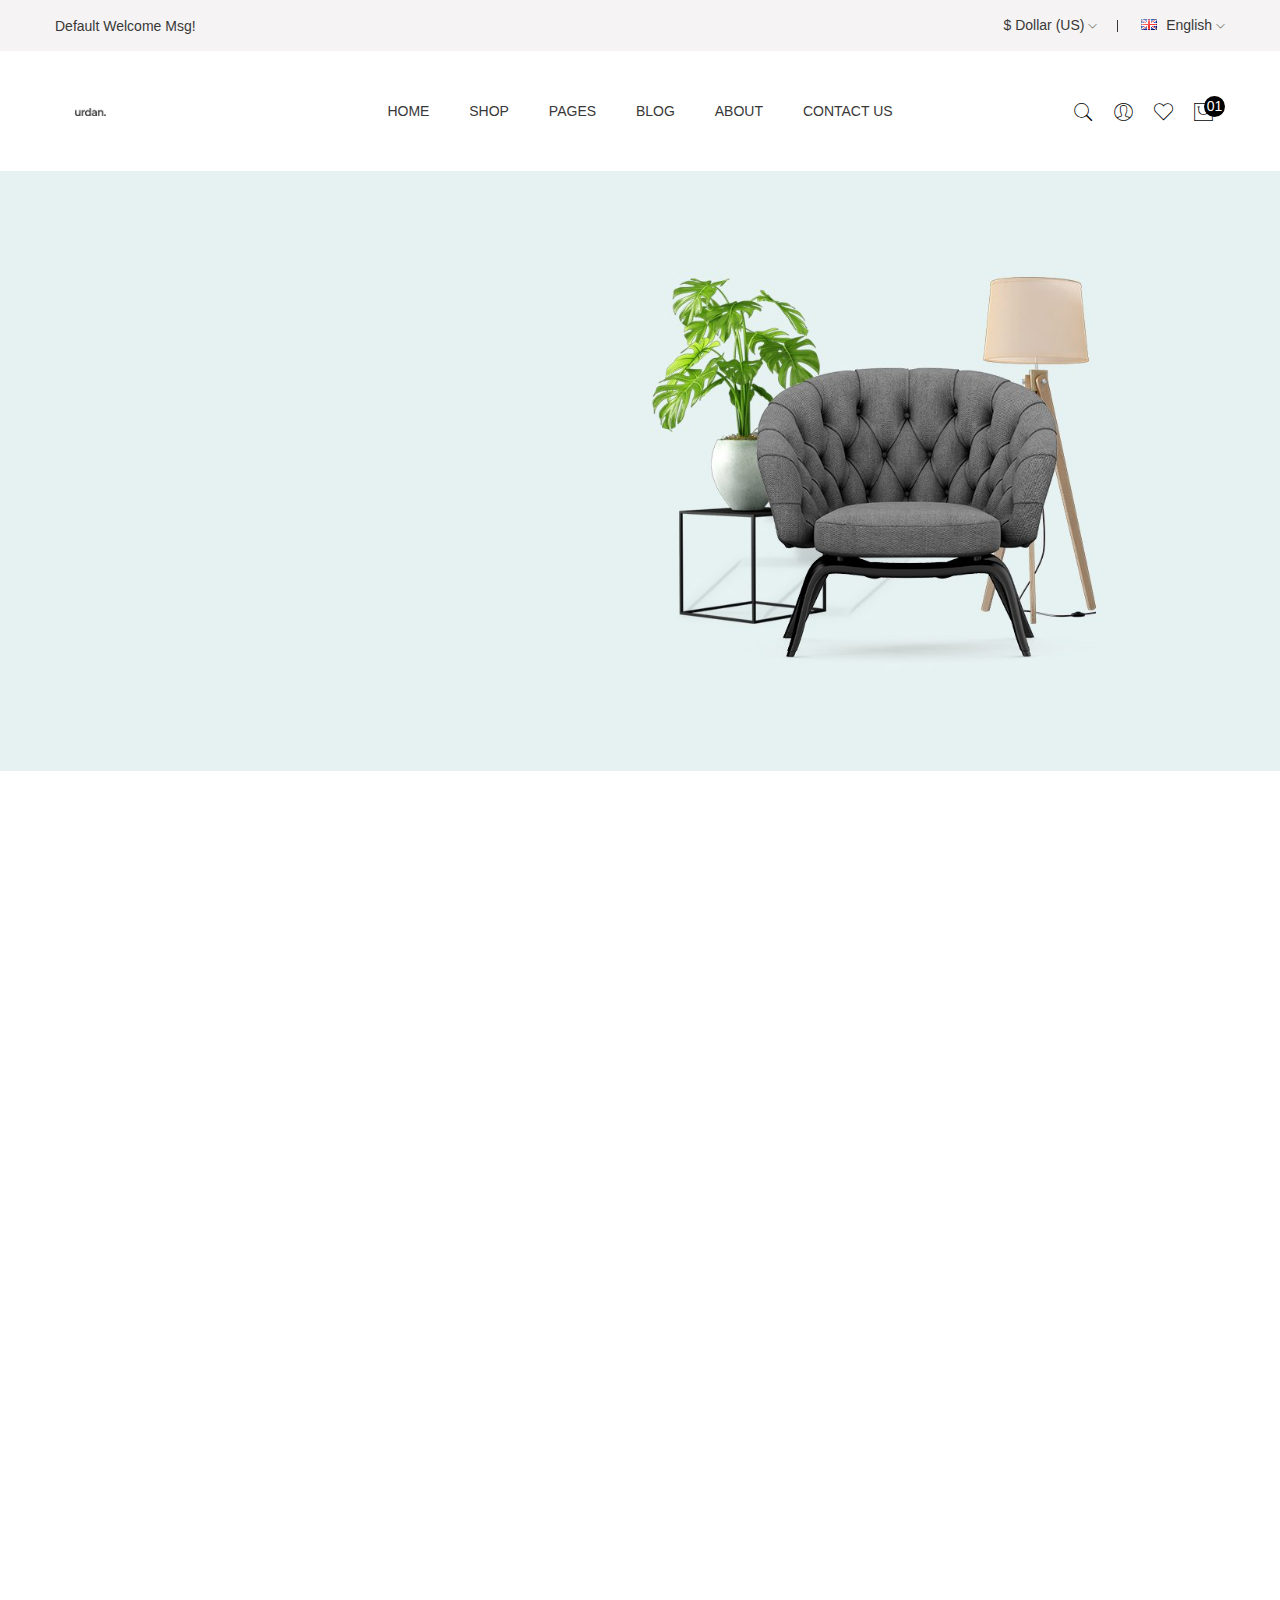
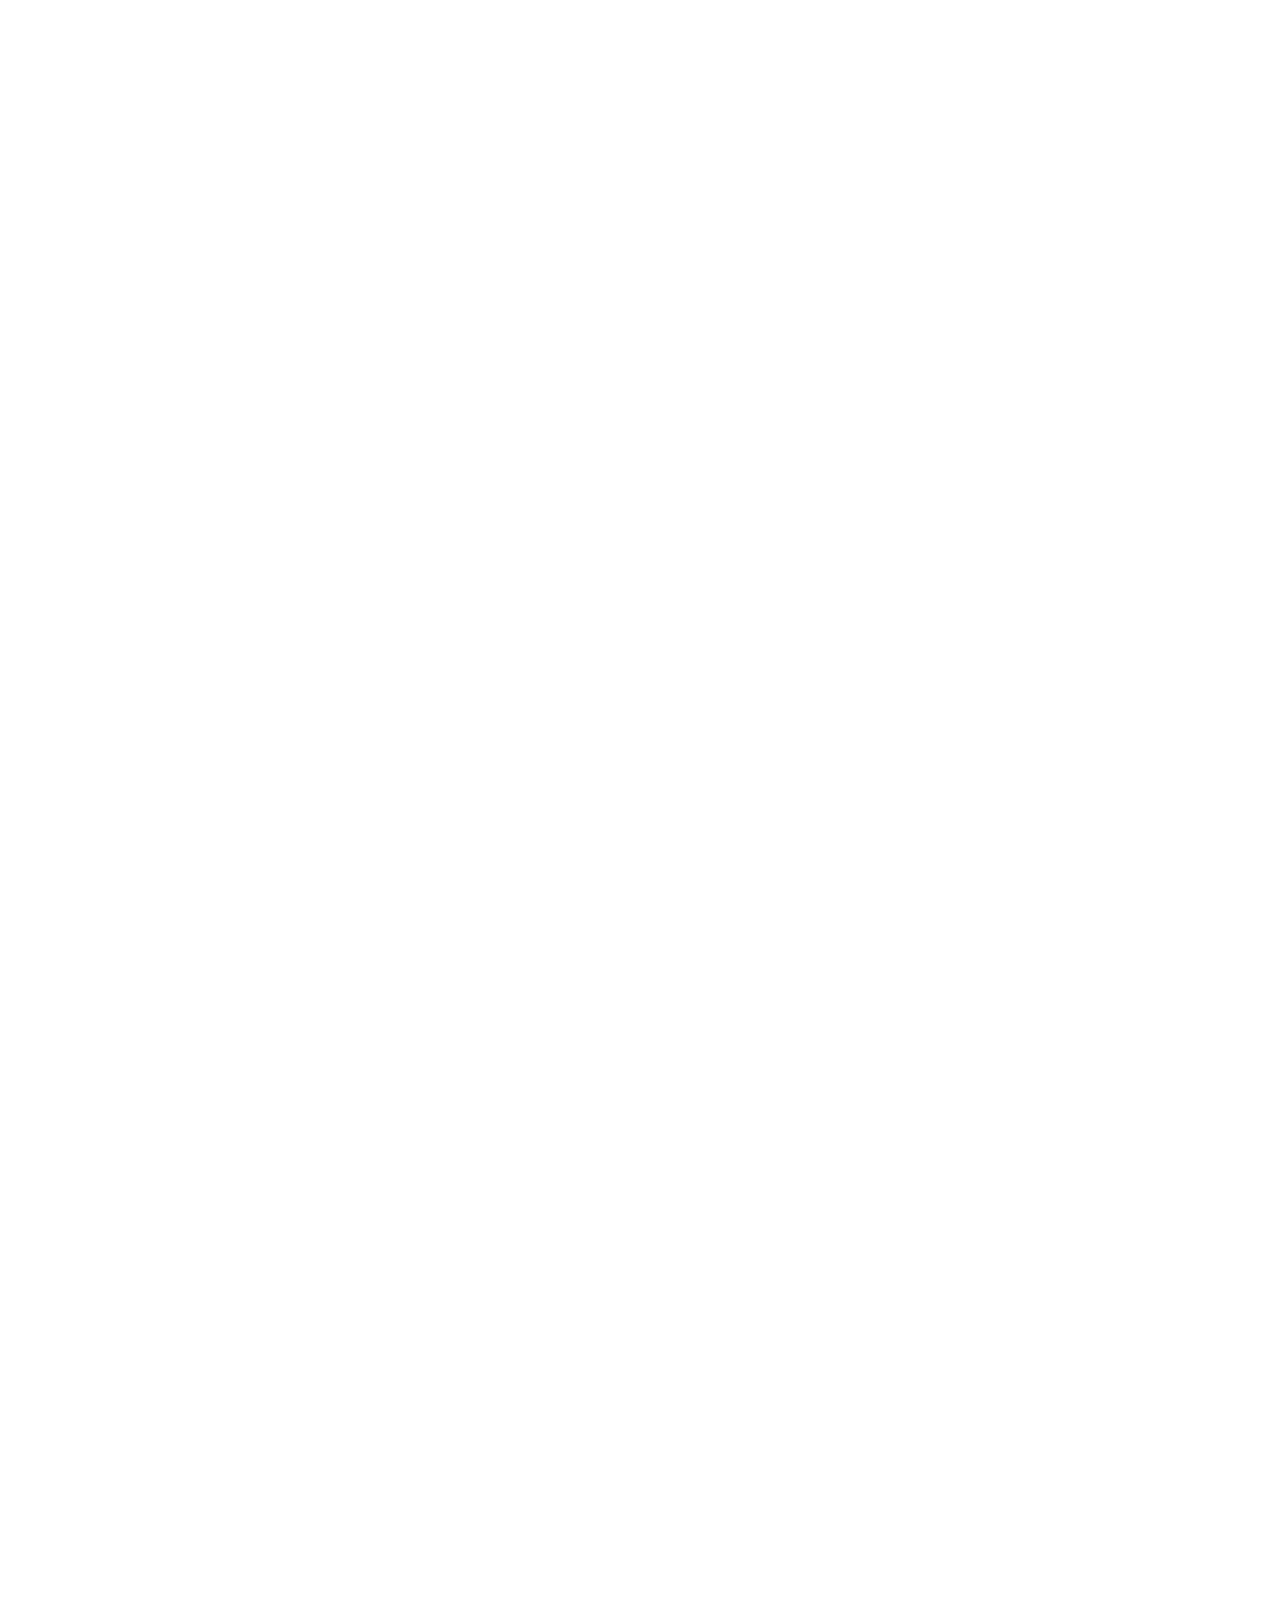
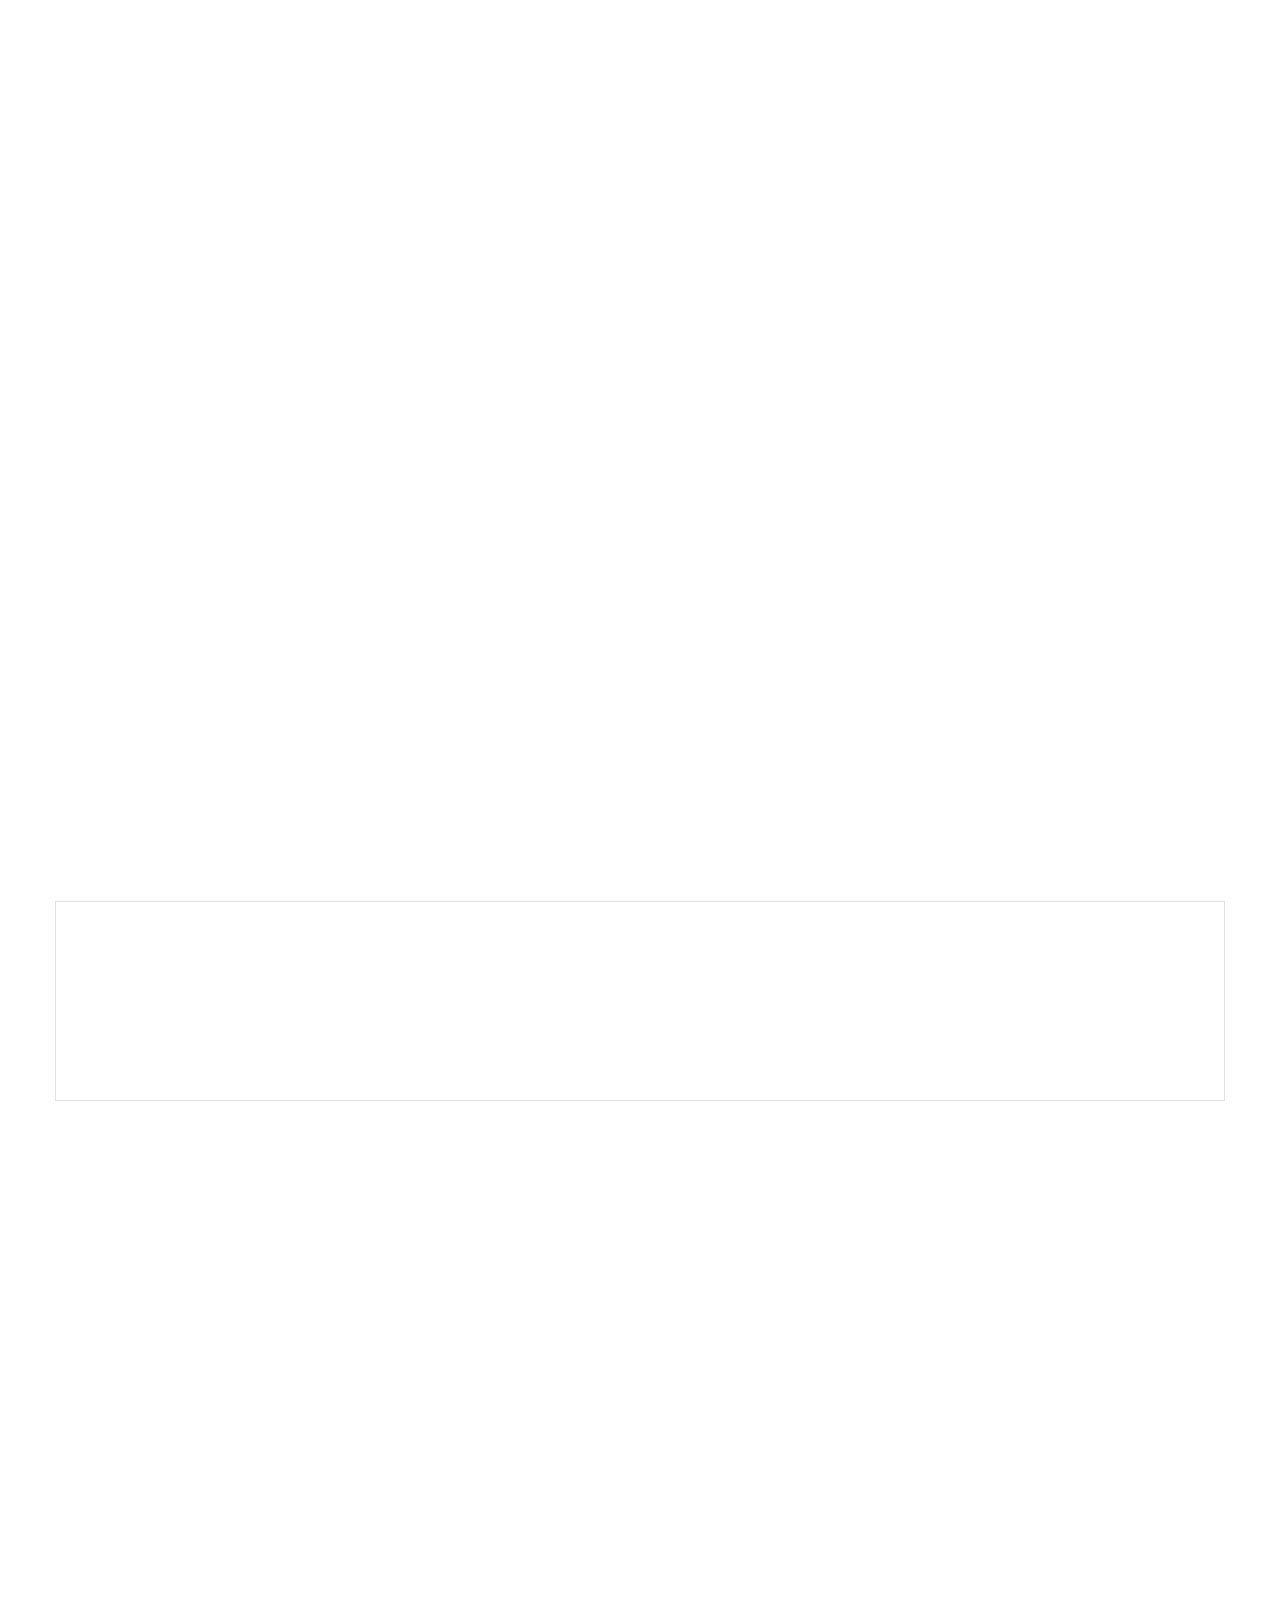
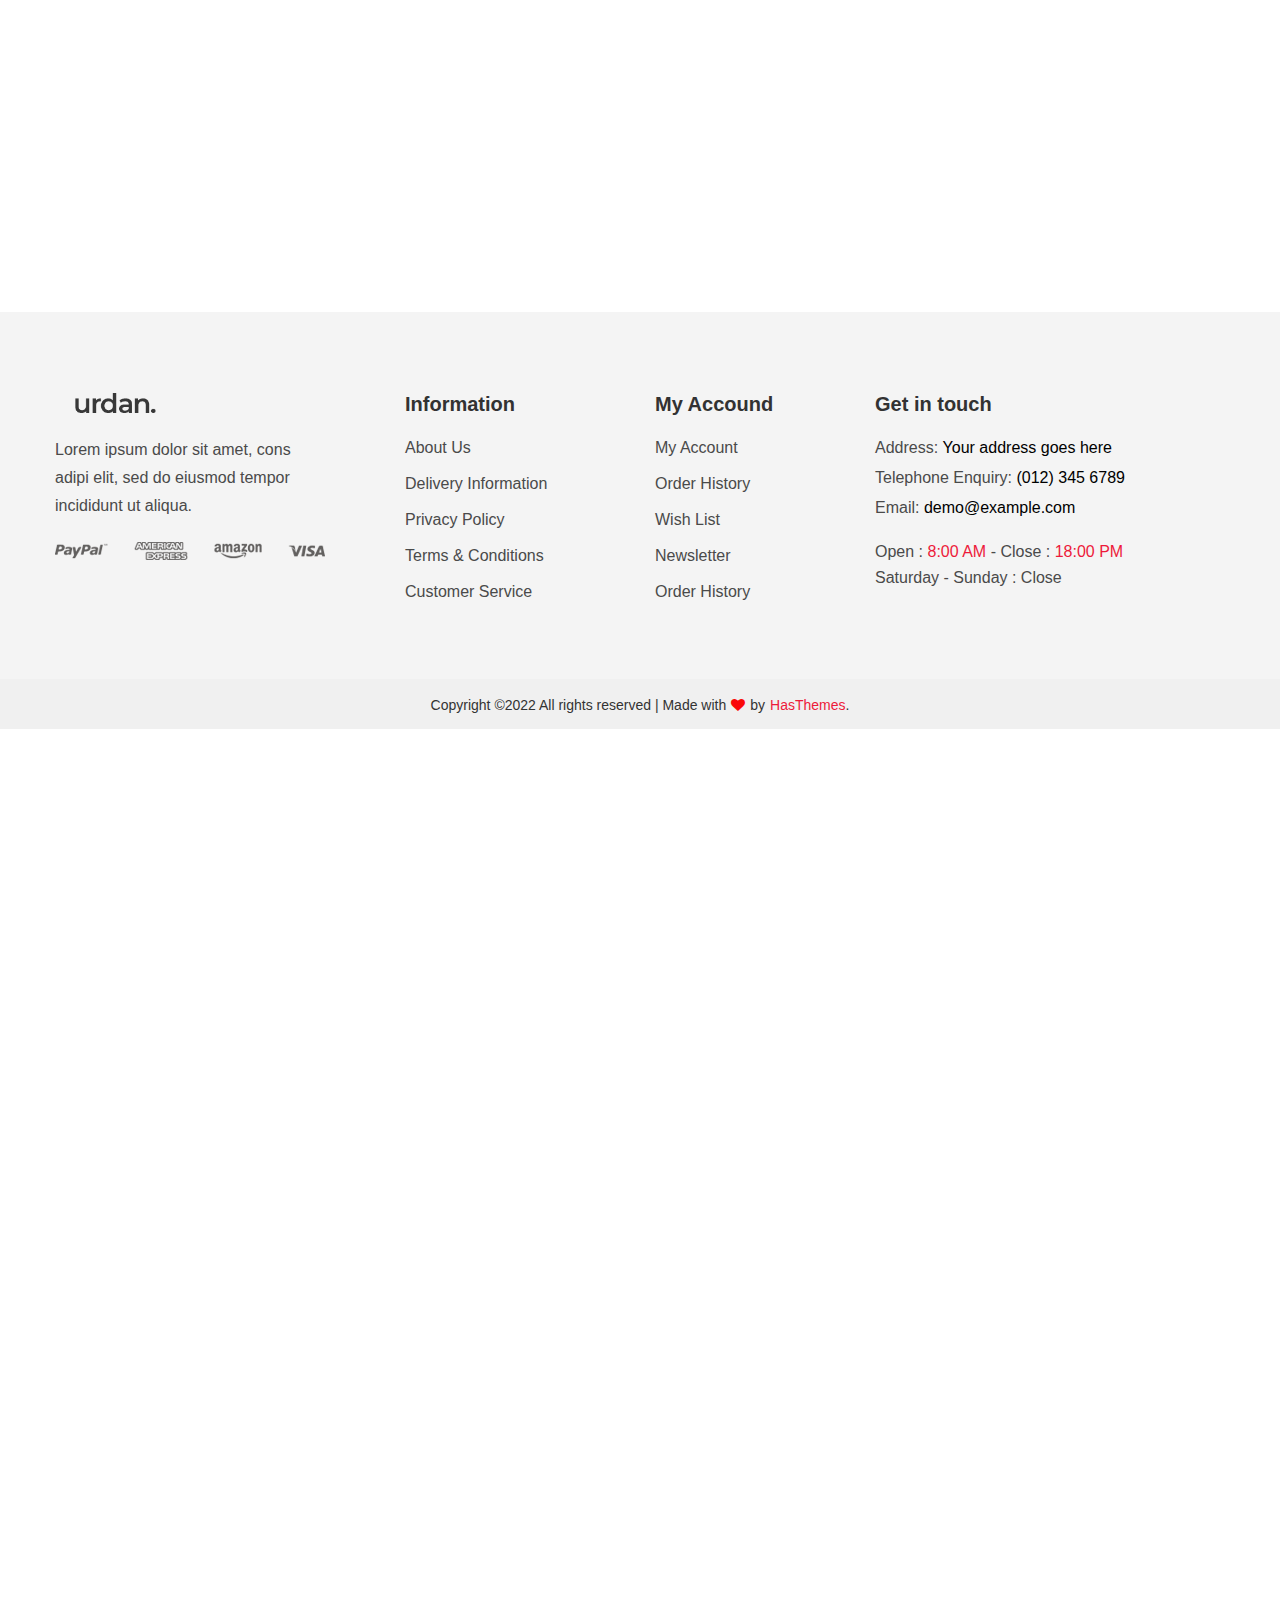
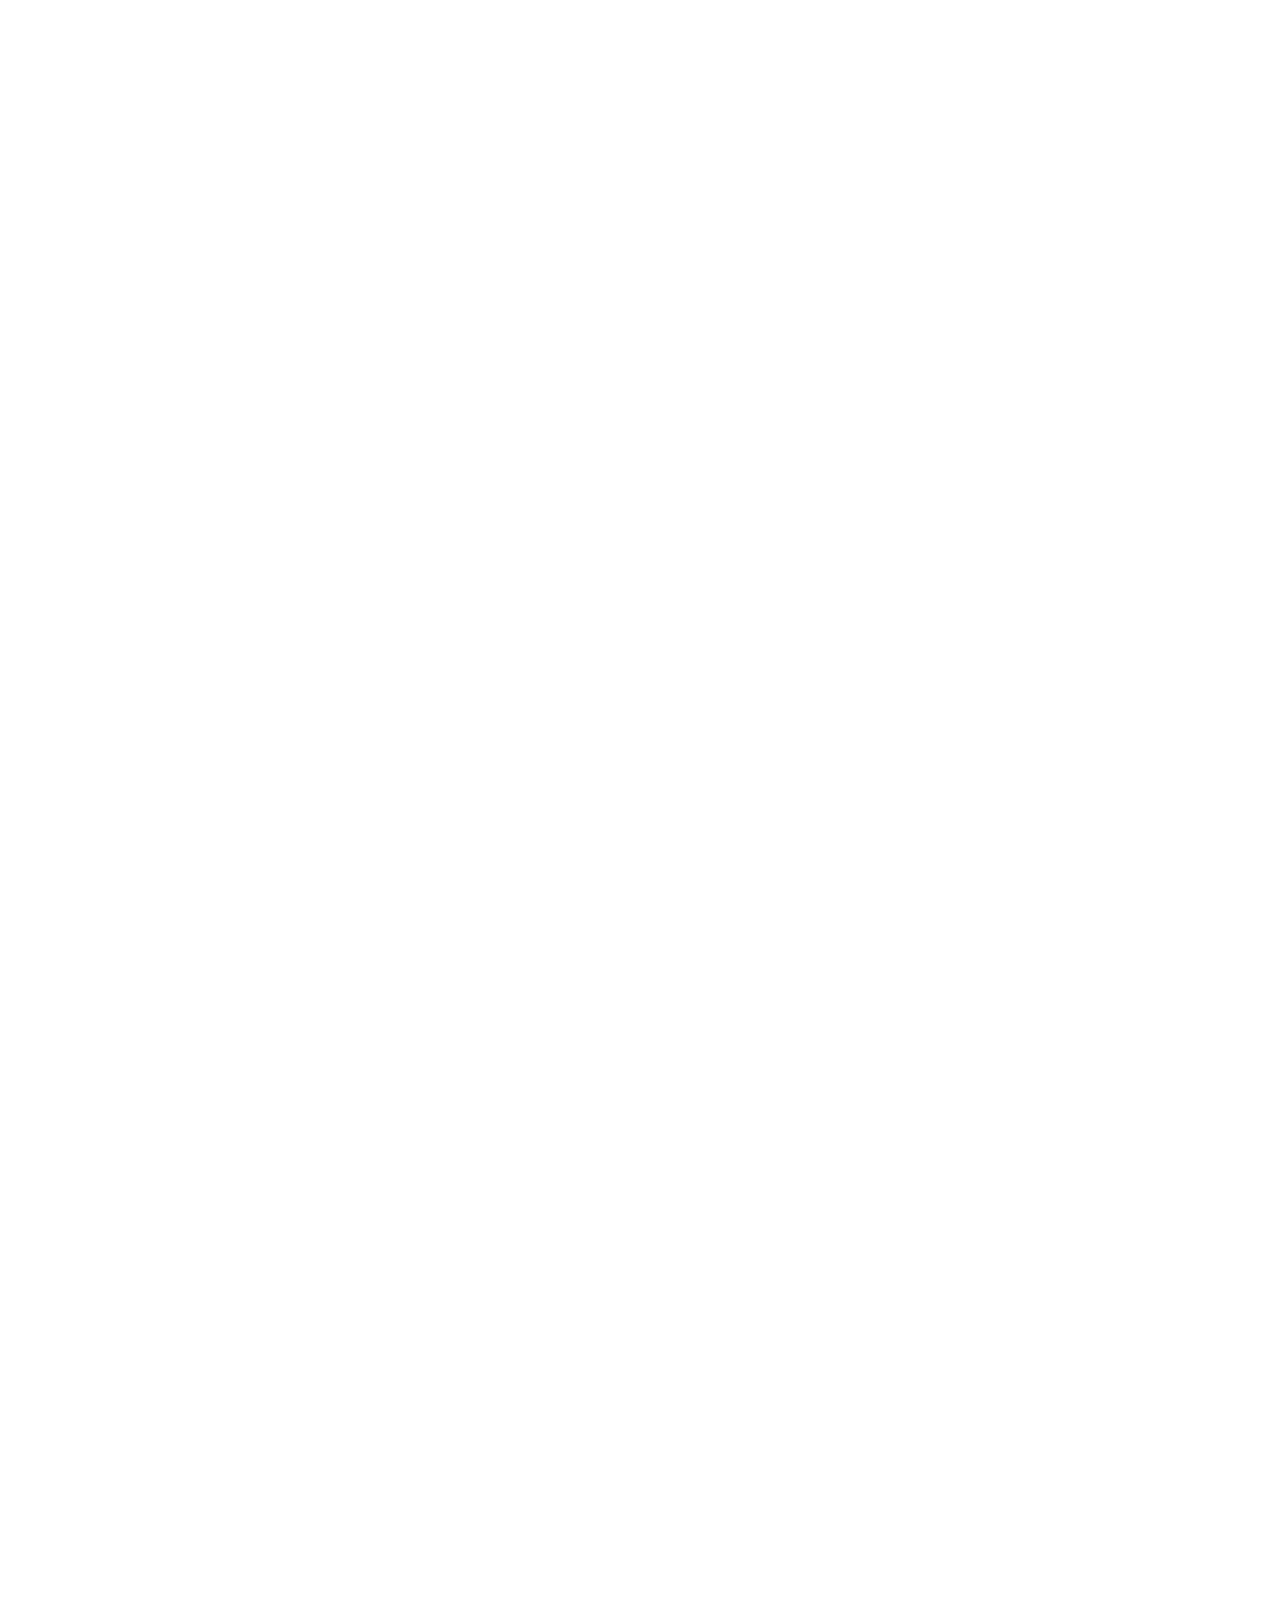
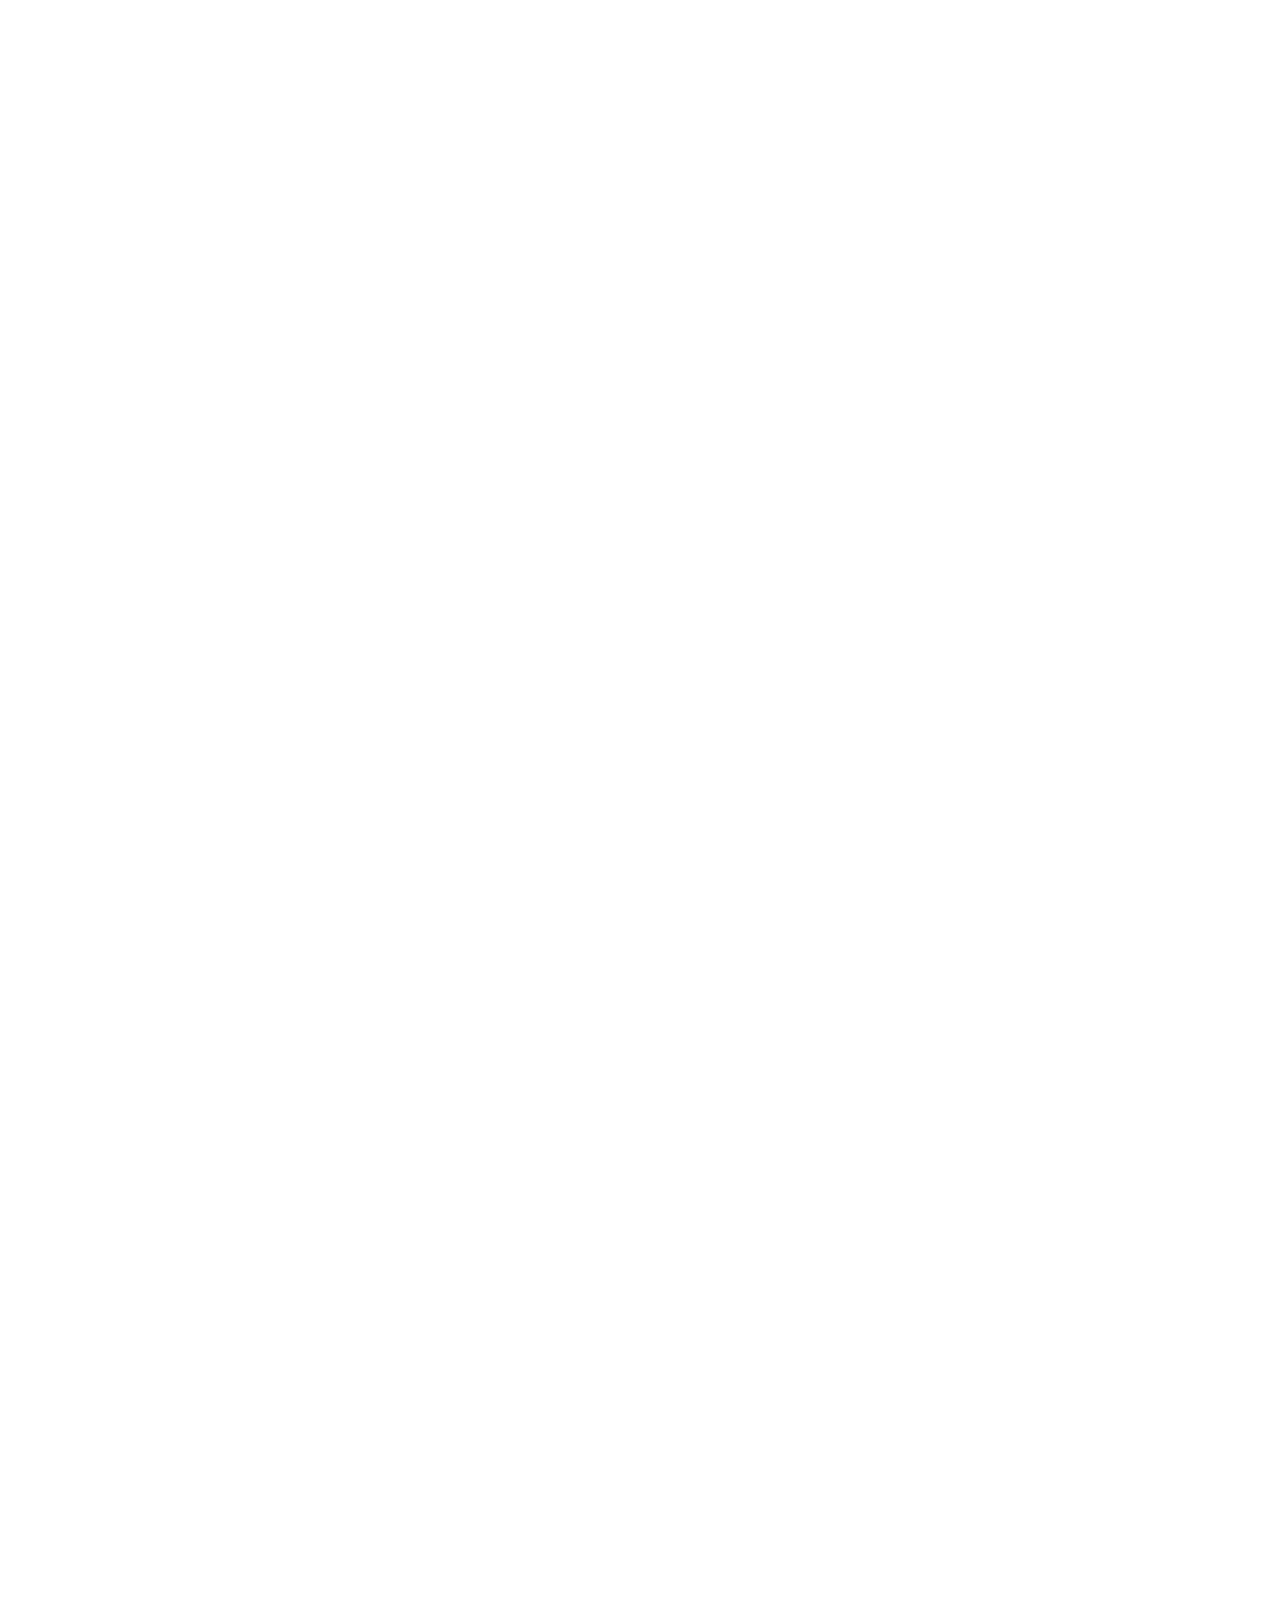
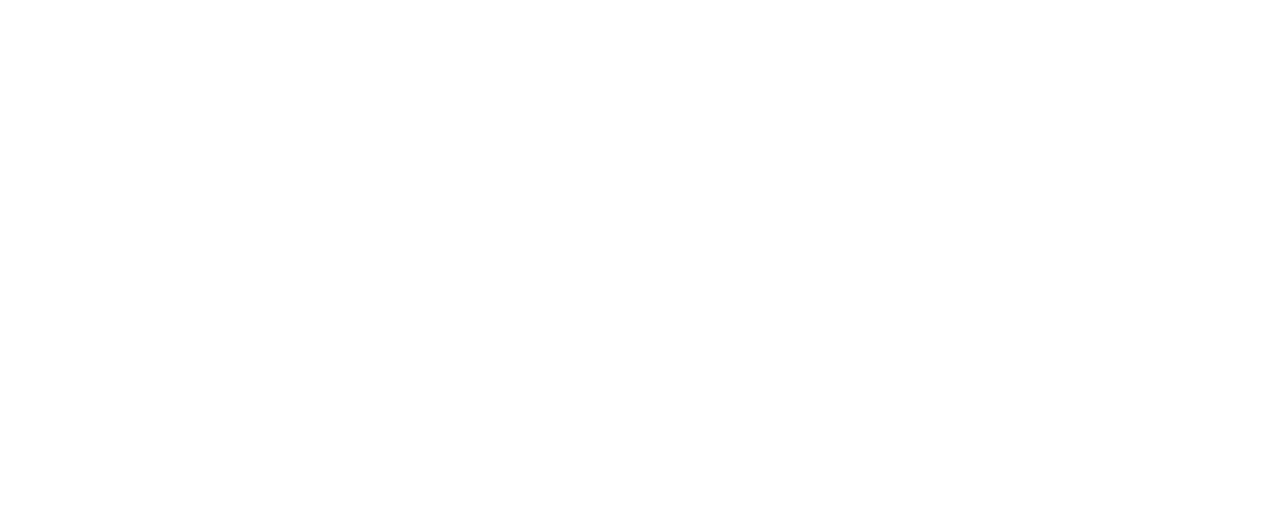
<file: index.html>
<html xmlns="http://www.w3.org/1999/xhtml" lang="en">

<head>
	<meta http-equiv="Content-Type" content="text/html; charset=utf-8" />
	<meta name="description" content="HTTrack is an easy-to-use website mirror utility. It allows you to download a World Wide website from the Internet to a local directory,building recursively all structures, getting html, images, and other files from the server to your computer. Links are rebuiltrelatively so that you can freely browse to the local site (works with any browser). You can mirror several sites together so that you can jump from one toanother. You can, also, update an existing mirror site, or resume an interrupted download. The robot is fully configurable, with an integrated help" />
	<meta name="keywords" content="httrack, HTTRACK, HTTrack, winhttrack, WINHTTRACK, WinHTTrack, offline browser, web mirror utility, aspirateur web, surf offline, web capture, www mirror utility, browse offline, local  site builder, website mirroring, aspirateur www, internet grabber, capture de site web, internet tool, hors connexion, unix, dos, windows 95, windows 98, solaris, ibm580, AIX 4.0, HTS, HTGet, web aspirator, web aspirateur, libre, GPL, GNU, free software" />
	<title>Local index - HTTrack Website Copier</title>
  <!-- Mirror and index made by HTTrack Website Copier/3.49-2 [XR&CO'2014] -->
	<style type="text/css">
	<!--

body {
	margin: 0;  padding: 0;  margin-bottom: 15px;  margin-top: 8px;
	background: #77b;
}
body, td {
	font: 14px "Trebuchet MS", Verdana, Arial, Helvetica, sans-serif;
	}

#subTitle {
	background: #000;  color: #fff;  padding: 4px;  font-weight: bold; 
	}

#siteNavigation a, #siteNavigation .current {
	font-weight: bold;  color: #448;
	}
#siteNavigation a:link    { text-decoration: none; }
#siteNavigation a:visited { text-decoration: none; }

#siteNavigation .current { background-color: #ccd; }

#siteNavigation a:hover   { text-decoration: none;  background-color: #fff;  color: #000; }
#siteNavigation a:active  { text-decoration: none;  background-color: #ccc; }


a:link    { text-decoration: underline;  color: #00f; }
a:visited { text-decoration: underline;  color: #000; }
a:hover   { text-decoration: underline;  color: #c00; }
a:active  { text-decoration: underline; }

#pageContent {
	clear: both;
	border-bottom: 6px solid #000;
	padding: 10px;  padding-top: 20px;
	line-height: 1.65em;
	background-image: url(backblue.gif);
	background-repeat: no-repeat;
	background-position: top right;
	}

#pageContent, #siteNavigation {
	background-color: #ccd;
	}


.imgLeft  { float: left;   margin-right: 10px;  margin-bottom: 10px; }
.imgRight { float: right;  margin-left: 10px;   margin-bottom: 10px; }

hr { height: 1px;  color: #000;  background-color: #000;  margin-bottom: 15px; }

h1 { margin: 0;  font-weight: bold;  font-size: 2em; }
h2 { margin: 0;  font-weight: bold;  font-size: 1.6em; }
h3 { margin: 0;  font-weight: bold;  font-size: 1.3em; }
h4 { margin: 0;  font-weight: bold;  font-size: 1.18em; }

.blak { background-color: #000; }
.hide { display: none; }
.tableWidth { min-width: 400px; }

.tblRegular       { border-collapse: collapse; }
.tblRegular td    { padding: 6px;  background-image: url(fade.gif);  border: 2px solid #99c; }
.tblHeaderColor, .tblHeaderColor td { background: #99c; }
.tblNoBorder td   { border: 0; }


// -->
</style>

</head>

<table width="76%" border="0" align="center" cellspacing="0" cellpadding="3" class="tableWidth">
	<tr>
	<td id="subTitle">HTTrack Website Copier - Open Source offline browser</td>
	</tr>
</table>
<table width="76%" border="0" align="center" cellspacing="0" cellpadding="0" class="tableWidth">
<tr class="blak">
<td>
	<table width="100%" border="0" align="center" cellspacing="1" cellpadding="0">
	<tr>
	<td colspan="6"> 
		<table width="100%" border="0" align="center" cellspacing="0" cellpadding="10">
		<tr> 
		<td id="pageContent"> 
<!-- ==================== End prologue ==================== -->

	<meta name="generator" content="HTTrack Website Copier/3.x">
	<TITLE>Local index - HTTrack</TITLE>
</HEAD>
<BODY>
<H1 ALIGN=Center>Index of locally available sites:</H1>
	<TABLE BORDER="0" WIDTH="100%" CELLSPACING="1" CELLPADDING="0">
		<TR>
			<TD BACKGROUND="fade.gif">
				&middot;
					<A HREF="htmldemo.net/urdan/urdan/index-3.html">
						Urdan - Minimal eCommerce HTML Template
					</A>		
			</TD>
		</TR>
	</TABLE>
	<BR>
	<BR>
	<BR>
  	<H6 ALIGN="RIGHT">
	<I>Mirror and index made by HTTrack Website Copier [XR&amp;CO'2008]</I>
	</H6>
	<!-- Mirror and index made by HTTrack Website Copier/3.49-2 [XR&CO'2014] -->
	<!-- Thanks for using HTTrack Website Copier! -->
	<meta HTTP-EQUIV="Refresh" CONTENT="0; URL=htmldemo.net/urdan/urdan/index-3.html">


<!-- ==================== Start epilogue ==================== -->
		</td>
		</tr>
		</table>
	</td>
	</tr>
	</table>
</td>
</tr>
</table>

<table width="76%" border="0" align="center" valign="bottom" cellspacing="0" cellpadding="0">
	<tr>
	<td id="footer"><small>&copy; 2008 Xavier Roche & other contributors - Web Design: Leto Kauler.</small></td>
	</tr>
</table>

</body>

</html>
</file>
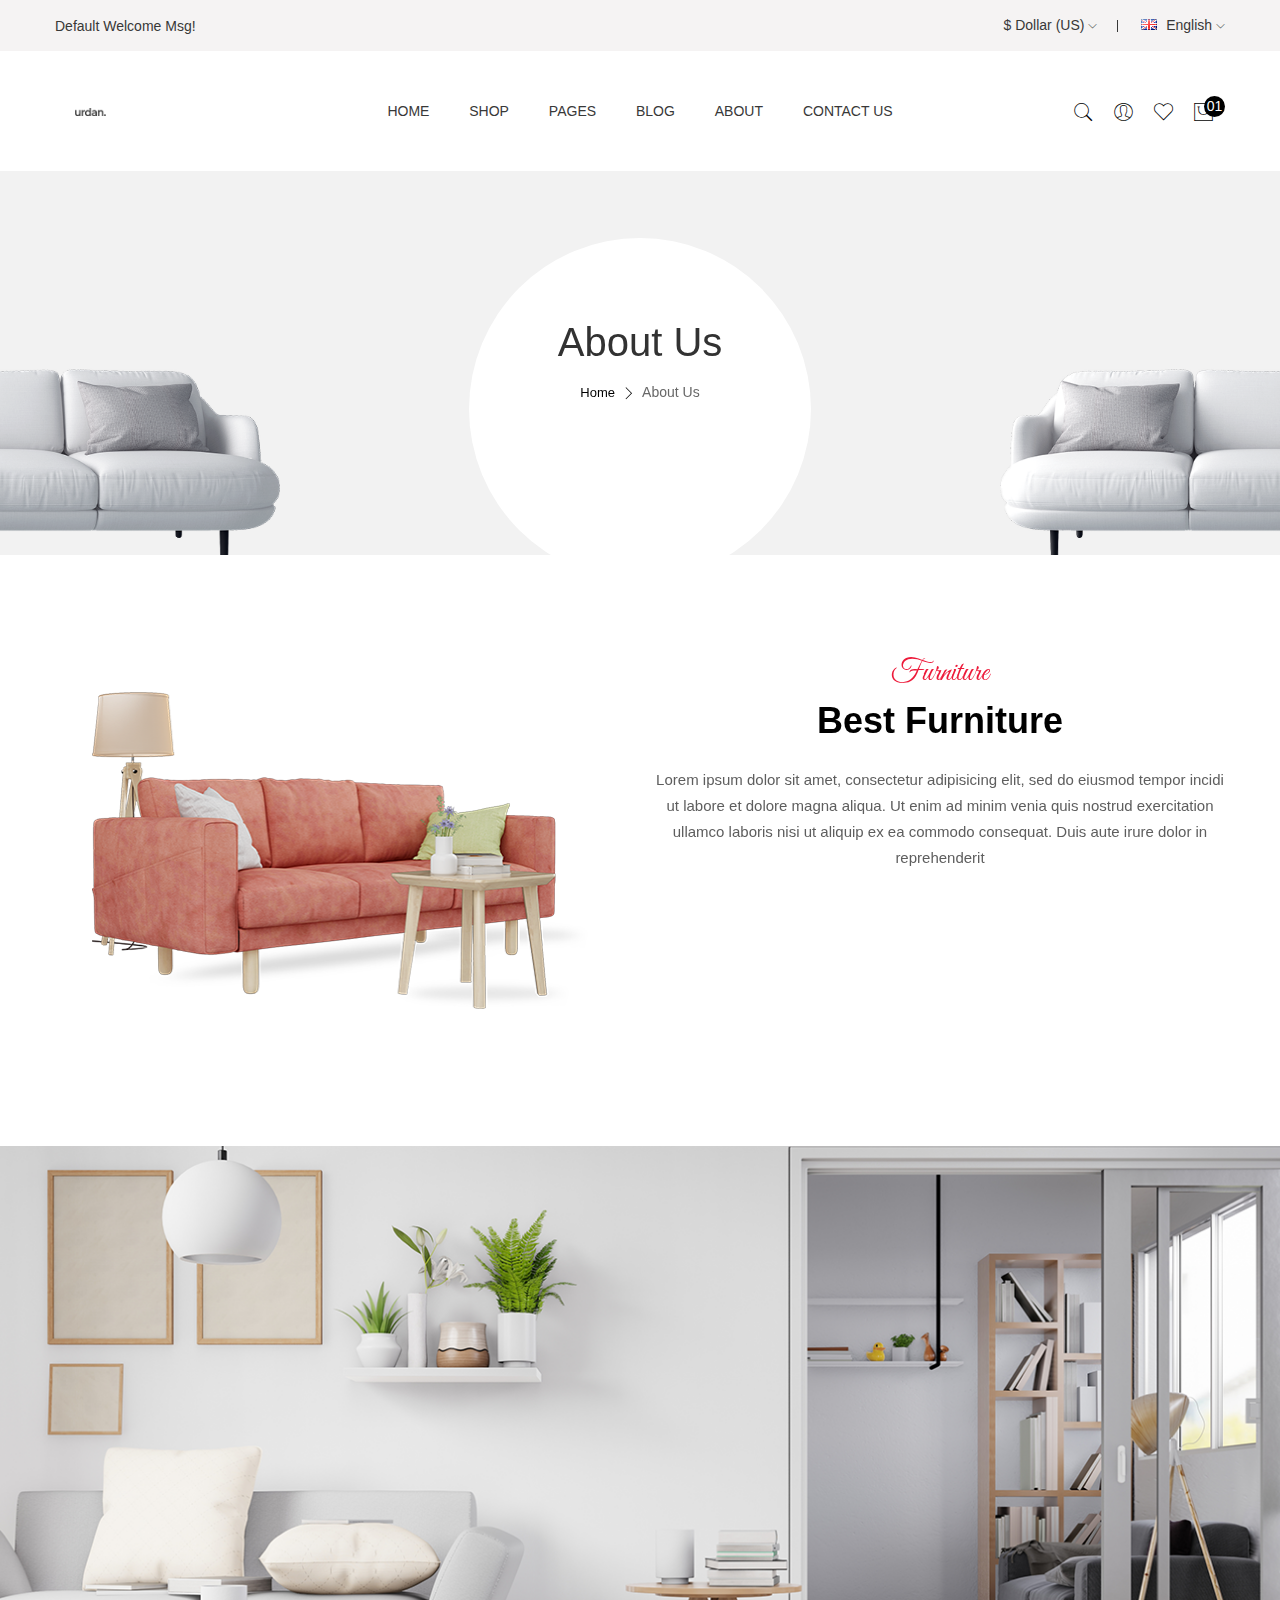
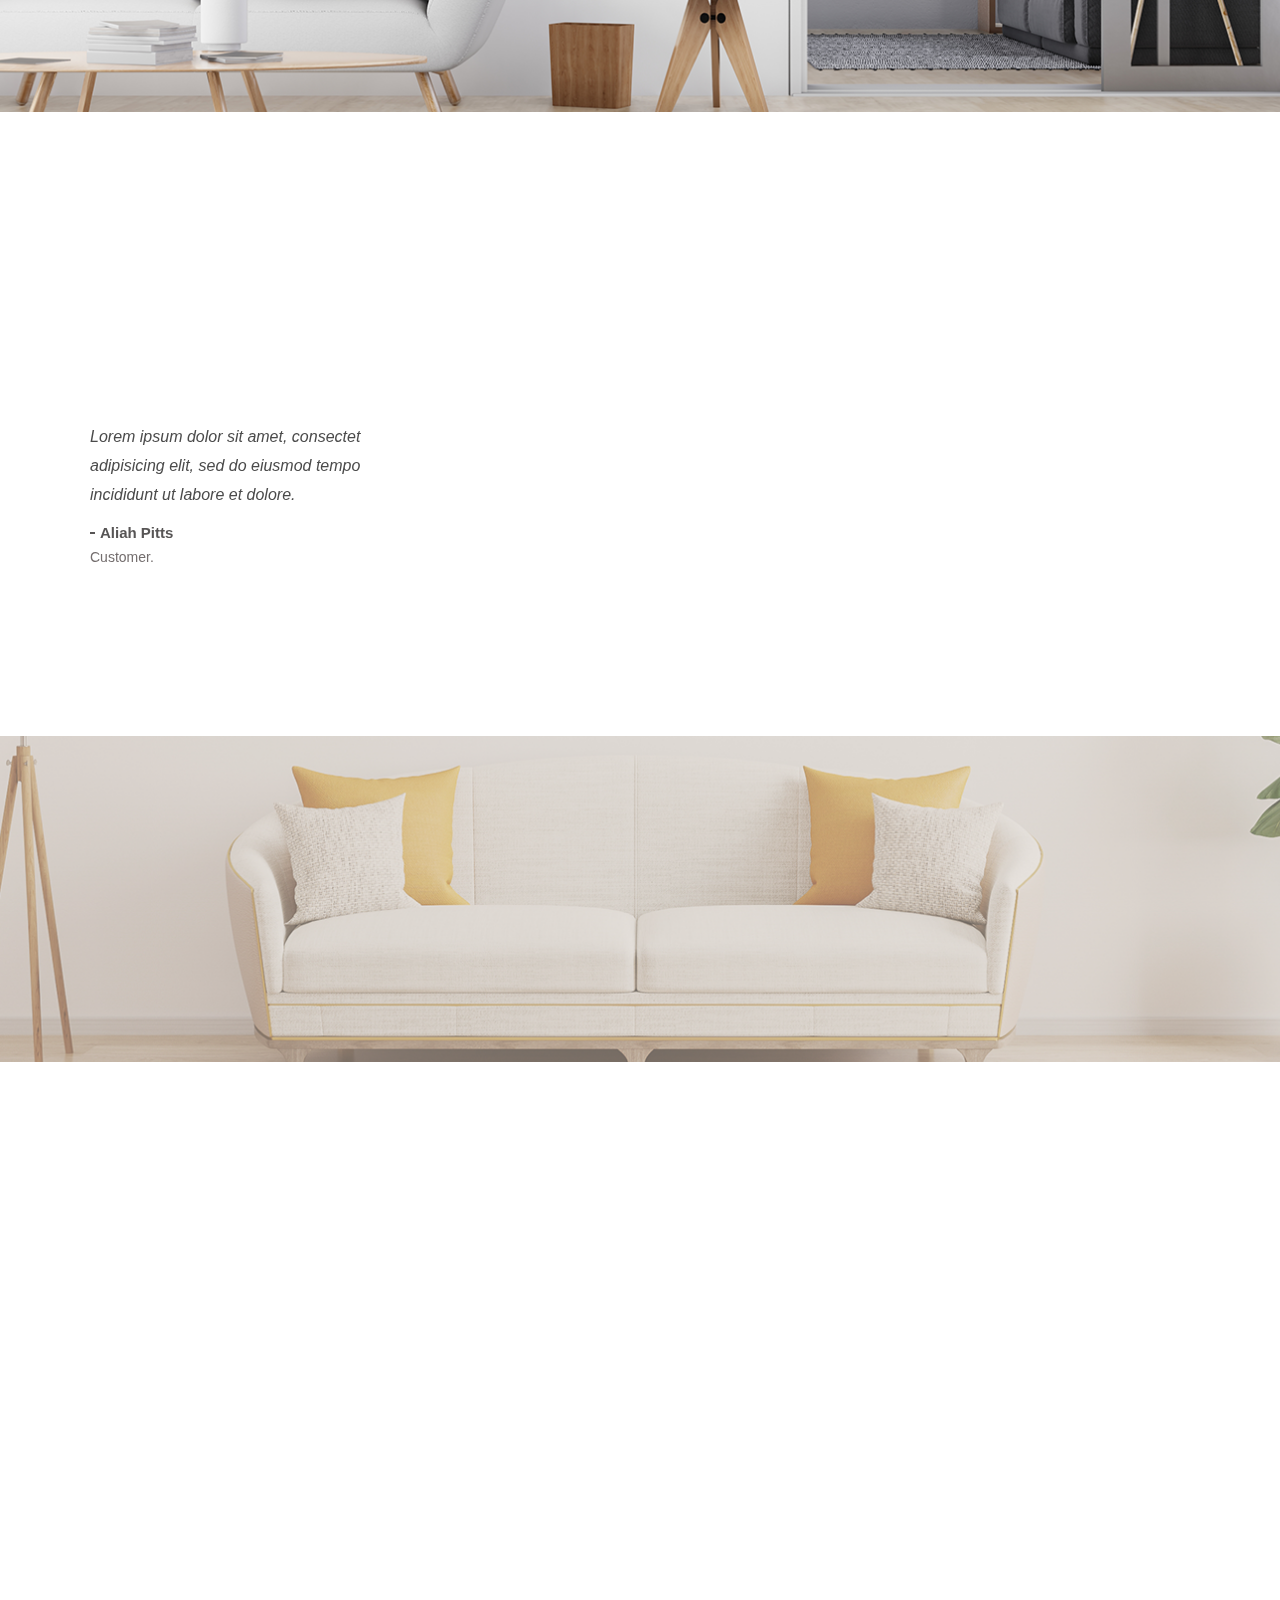
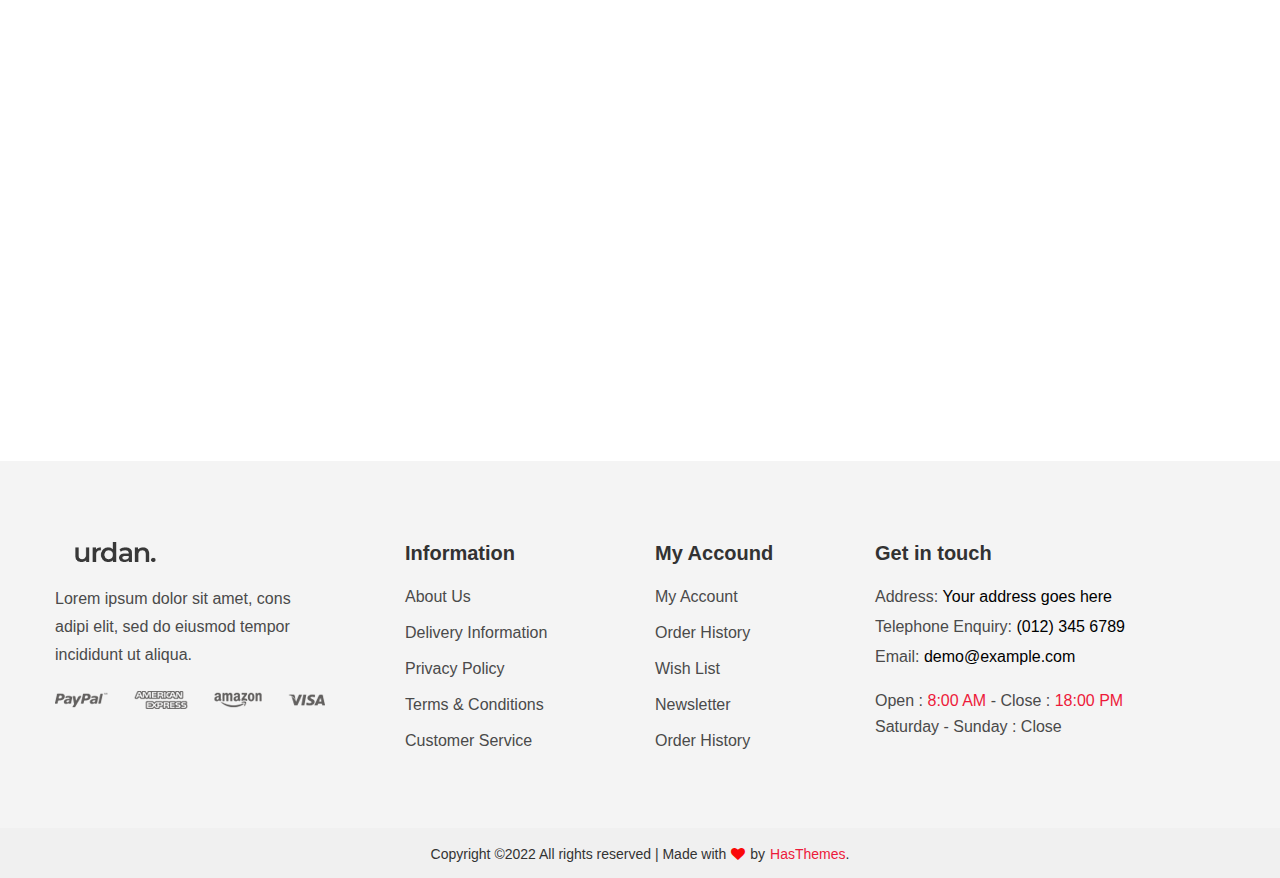
<file: htmldemo.net/urdan/urdan/about-us.html>
<!DOCTYPE html>
<html lang="zxx">

<head>
    <meta charset="utf-8">
    <meta http-equiv="x-ua-compatible" content="ie=edge">
    <title>Urdan - Minimal eCommerce HTML Template</title>
    <meta name="robots" content="noindex, follow" />
    <meta name="description" content="Urdan Minimal eCommerce Bootstrap 5 Template is a stunning eCommerce website template that is the best choice for any online store.">
    <meta name="viewport" content="width=device-width, initial-scale=1">
    <link rel="profile" href="https://gmpg.org/xfn/11">
    <link rel="canonical" href="https://htmldemo.hasthemes.com/urdan/index.html" />

    <!-- Open Graph (OG) meta tags are snippets of code that control how URLs are displayed when shared on social media  -->
    <meta property="og:locale" content="en_US" />
    <meta property="og:type" content="website" />
    <meta property="og:title" content="Urdan - Minimal eCommerce HTML Template" />
    <meta property="og:url" content="https://htmldemo.hasthemes.com/urdan/index.html" />
    <meta property="og:site_name" content="Urdan - Minimal eCommerce HTML Template" />
    <!-- For the og:image content, replace the # with a link of an image -->
    <meta property="og:image" content="#" />
    <meta property="og:description" content="Urdan Minimal eCommerce Bootstrap 5 Template is a stunning eCommerce website template that is the best choice for any online store." />
    <!-- Add site Favicon -->
    <link rel="icon" href="assets/images/favicon/cropped-favicon-32x32.png" sizes="32x32" />
    <link rel="icon" href="assets/images/favicon/cropped-favicon-192x192.png" sizes="192x192" />
    <link rel="apple-touch-icon" href="assets/images/favicon/cropped-favicon-180x180.png" />
    <meta name="msapplication-TileImage" content="assets/images/favicon/cropped-favicon-270x270.png" />

    <!-- All CSS is here
	============================================ -->
    <link rel="stylesheet" href="assets/css/vendor/bootstrap.min.css" />
    <link rel="stylesheet" href="assets/css/vendor/pe-icon-7-stroke.css" />
    <link rel="stylesheet" href="assets/css/vendor/themify-icons.css" />
    <link rel="stylesheet" href="assets/css/vendor/font-awesome.min.css" />
    <link rel="stylesheet" href="assets/css/plugins/animate.css" />
    <link rel="stylesheet" href="assets/css/plugins/aos.css" />
    <link rel="stylesheet" href="assets/css/plugins/magnific-popup.css" />
    <link rel="stylesheet" href="assets/css/plugins/swiper.min.css" />
    <link rel="stylesheet" href="assets/css/plugins/jquery-ui.css" />
    <link rel="stylesheet" href="assets/css/plugins/nice-select.css" />
    <link rel="stylesheet" href="assets/css/plugins/select2.min.css" />
    <link rel="stylesheet" href="assets/css/plugins/easyzoom.css" />
    <link rel="stylesheet" href="assets/css/plugins/slinky.css" />
    <link rel="stylesheet" href="assets/css/style.css" />
</head>




<body>
    <div class="main-wrapper main-wrapper-2">
        <header class="header-area header-responsive-padding header-height-1">
            <div class="header-top d-none d-lg-block bg-gray">
                <div class="container">
                    <div class="row align-items-center">
                        <div class="col-lg-6 col-6">
                            <div class="welcome-text">
                                <p>Default Welcome Msg! </p>
                            </div>
                        </div>
                        <div class="col-lg-6 col-6">
                            <div class="language-currency-wrap">
                                <div class="currency-wrap border-style">
                                    <a class="currency-active" href="#">$ Dollar (US) <i class=" ti-angle-down "></i></a>
                                    <div class="currency-dropdown">
                                        <ul>
                                            <li><a href="#">Taka (BDT) </a></li>
                                            <li><a href="#">Riyal (SAR) </a></li>
                                            <li><a href="#">Rupee (INR) </a></li>
                                        </ul>
                                    </div>
                                </div>
                                <div class="language-wrap">
                                    <a class="language-active" href="#"><img src="assets/images/icon-img/flag.png" alt=""> English <i class=" ti-angle-down "></i></a>
                                    <div class="language-dropdown">
                                        <ul>
                                            <li><a href="#"><img src="assets/images/icon-img/flag.png" alt="">English </a></li>
                                            <li><a href="#"><img src="assets/images/icon-img/spanish.png" alt="">Spanish</a></li>
                                            <li><a href="#"><img src="assets/images/icon-img/arabic.png" alt="">Arabic </a></li>
                                        </ul>
                                    </div>
                                </div>
                            </div>
                        </div>
                    </div>
                </div>
            </div>
            <div class="header-bottom sticky-bar">
                <div class="container">
                    <div class="row align-items-center">
                        <div class="col-lg-3 col-md-6 col-6">
                            <div class="logo">
                                <a href="index.html"><img src="assets/images/logo/logo.png" alt="logo"></a>
                            </div>
                        </div>
                        <div class="col-lg-6 d-none d-lg-block d-flex justify-content-center">
                            <div class="main-menu text-center">
                                <nav>
                                    <ul>
                                        <li><a href="index.html">HOME</a>
                                            <ul class="sub-menu-style">
                                                <li><a href="index.html">Home version 1 </a></li>
                                                <li><a href="index-2.html">Home version 2</a></li>
                                                <li><a href="index-3.html">Home version 3</a></li>
                                                <li><a href="index-4.html">Home version 4</a></li>
                                                <li><a href="index-5.html">Home version 5</a></li>
                                                <li><a href="index-6.html">Home version 6</a></li>
                                                <li><a href="index-7.html">Home version 7</a></li>
                                                <li><a href="index-8.html">Home version 8</a></li>
                                            </ul>
                                        </li>
                                        <li><a href="shop.html">SHOP</a>
                                            <ul class="mega-menu-style mega-menu-mrg-1">
                                                <li>
                                                    <ul>
                                                        <li>
                                                            <a class="dropdown-title" href="#">Shop Layout</a>
                                                            <ul>
                                                                <li><a href="shop.html">standard style</a></li>
                                                                <li><a href="shop-sidebar.html">shop grid sidebar</a></li>
                                                                <li><a href="shop-list.html">shop list style</a></li>
                                                                <li><a href="shop-list-sidebar.html">shop list sidebar</a></li>
                                                                <li><a href="shop-right-sidebar.html">shop right sidebar</a></li>
                                                                <li><a href="shop-location.html">store location</a></li>
                                                            </ul>
                                                        </li>
                                                        <li>
                                                            <a class="dropdown-title" href="#">Products Layout</a>
                                                            <ul>
                                                                <li><a href="product-details.html">tab style 1</a></li>
                                                                <li><a href="product-details-2.html">tab style 2</a></li>
                                                                <li><a href="product-details-gallery.html">gallery style </a></li>
                                                                <li><a href="product-details-affiliate.html">affiliate style</a></li>
                                                                <li><a href="product-details-group.html">group style</a></li>
                                                                <li><a href="product-details-fixed-img.html">fixed image style </a></li>
                                                            </ul>
                                                        </li>
                                                        <li>
                                                            <a href="shop.html"><img src="assets/images/banner/menu.png" alt=""></a>
                                                        </li>
                                                    </ul>
                                                </li>
                                            </ul>
                                        </li>
                                        <li><a href="#">PAGES</a>
                                            <ul class="sub-menu-style">
                                                <li><a href="about-us.html">about us </a></li>
                                                <li><a href="cart.html">cart page</a></li>
                                                <li><a href="checkout.html">checkout </a></li>
                                                <li><a href="my-account.html">my account</a></li>
                                                <li><a href="wishlist.html">wishlist </a></li>
                                                <li><a href="compare.html">compare </a></li>
                                                <li><a href="contact-us.html">contact us </a></li>
                                                <li><a href="login-register.html">login / register </a></li>
                                            </ul>
                                        </li>
                                        <li><a href="blog.html">BLOG</a>
                                            <ul class="sub-menu-style">
                                                <li><a href="blog.html">blog standard </a></li>
                                                <li><a href="blog-sidebar.html">blog sidebar</a></li>
                                                <li><a href="blog-details.html">blog details</a></li>
                                            </ul>
                                        </li>
                                        <li><a href="about-us.html">ABOUT</a></li>
                                        <li><a href="contact-us.html">CONTACT US</a></li>
                                    </ul>
                                </nav>
                            </div>
                        </div>
                        <div class="col-lg-3 col-md-6 col-6">
                            <div class="header-action-wrap">
                                <div class="header-action-style header-search-1">
                                    <a class="search-toggle" href="#">
                                        <i class="pe-7s-search s-open"></i>
                                        <i class="pe-7s-close s-close"></i>
                                    </a>
                                    <div class="search-wrap-1">
                                        <form action="#">
                                            <input placeholder="Search products…" type="text">
                                            <button class="button-search"><i class="pe-7s-search"></i></button>
                                        </form>
                                    </div>
                                </div>
                                <div class="header-action-style">
                                    <a title="Login Register" href="login-register.html"><i class="pe-7s-user"></i></a>
                                </div>
                                <div class="header-action-style">
                                    <a title="Wishlist" href="wishlist.html"><i class="pe-7s-like"></i></a>
                                </div>
                                <div class="header-action-style header-action-cart">
                                    <a class="cart-active" href="#"><i class="pe-7s-shopbag"></i>
                                        <span class="product-count bg-black">01</span>
                                    </a>
                                </div>
                                <div class="header-action-style d-block d-lg-none">
                                    <a class="mobile-menu-active-button" href="#"><i class="pe-7s-menu"></i></a>
                                </div>
                            </div>
                        </div>
                    </div>
                </div>
            </div>
        </header>
        <!-- mini cart start -->
        <div class="sidebar-cart-active">
            <div class="sidebar-cart-all">
                <a class="cart-close" href="#"><i class="pe-7s-close"></i></a>
                <div class="cart-content">
                    <h3>Shopping Cart</h3>
                    <ul>
                        <li>
                            <div class="cart-img">
                                <a href="#"><img src="assets/images/cart/cart-1.jpg" alt=""></a>
                            </div>
                            <div class="cart-title">
                                <h4><a href="#">Stylish Swing Chair</a></h4>
                                <span> 1 × $49.00	</span>
                            </div>
                            <div class="cart-delete">
                                <a href="#">×</a>
                            </div>
                        </li>
                        <li>
                            <div class="cart-img">
                                <a href="#"><img src="assets/images/cart/cart-2.jpg" alt=""></a>
                            </div>
                            <div class="cart-title">
                                <h4><a href="#">Modern Chairs</a></h4>
                                <span> 1 × $49.00	</span>
                            </div>
                            <div class="cart-delete">
                                <a href="#">×</a>
                            </div>
                        </li>
                    </ul>
                    <div class="cart-total">
                        <h4>Subtotal: <span>$170.00</span></h4>
                    </div>
                    <div class="cart-btn btn-hover">
                        <a class="theme-color" href="cart.html">view cart</a>
                    </div>
                    <div class="checkout-btn btn-hover">
                        <a class="theme-color" href="checkout.html">checkout</a>
                    </div>
                </div>
            </div>
        </div>
        <div class="breadcrumb-area bg-gray-4 breadcrumb-padding-1">
            <div class="container">
                <div class="breadcrumb-content text-center">
                    <h2 data-aos="fade-up" data-aos-delay="200">About Us</h2>
                    <ul data-aos="fade-up" data-aos-delay="400">
                        <li><a href="index.html">Home</a></li>
                        <li><i class="ti-angle-right"></i></li>
                        <li>About Us</li>
                    </ul>
                </div>
            </div>
            <div class="breadcrumb-img-1" data-aos="fade-right" data-aos-delay="200">
                <img src="assets/images/banner/breadcrumb-1.png" alt="">
            </div>
            <div class="breadcrumb-img-2" data-aos="fade-left" data-aos-delay="200">
                <img src="assets/images/banner/breadcrumb-2.png" alt="">
            </div>
        </div>
        <div class="about-us-area pt-100 pb-100">
            <div class="container">
                <div class="row align-items-center flex-row-reverse">
                    <div class="col-lg-6">
                        <div class="about-content text-center">
                            <h2 data-aos="fade-up" data-aos-delay="200">Furniture</h2>
                            <h1 data-aos="fade-up" data-aos-delay="300">Best Furniture</h1>
                            <p data-aos="fade-up" data-aos-delay="400">Lorem ipsum dolor sit amet, consectetur adipisicing elit, sed do eiusmod tempor incidi ut labore et dolore magna aliqua. Ut enim ad minim venia quis nostrud exercitation ullamco laboris nisi ut aliquip ex ea commodo consequat. Duis aute irure dolor in reprehenderit</p>
                            <p class="mrg-inc" data-aos="fade-up" data-aos-delay="500">in voluptate velit esse cillum dolore eu fugiat nulla pariatur. Excepteur sint occaecat cupidatat non proident, sunt in culpa qui officia deserunt mollit anim id est laborum.</p>
                            <div class="btn-style-3 btn-hover" data-aos="fade-up" data-aos-delay="600">
                                <a class="btn border-radius-none" href="product-details.html">Shop Now</a>
                            </div>
                        </div>
                    </div>
                    <div class="col-lg-6">
                        <div class="about-img" data-aos="fade-up" data-aos-delay="400">
                            <img src="assets/images/banner/about-us.png" alt="">
                        </div>
                    </div>
                </div>
            </div>
        </div>
        <div class="banner-area pb-100">
            <div class="bg-img bg-padding-2" style="background-image:url(assets/images/bg/bg-2.png)">
                <div class="container">
                    <div class="banner-content-5 banner-content-5-static">
                        <span data-aos="fade-up" data-aos-delay="200">Up To 40% Off</span>
                        <h1 data-aos="fade-up" data-aos-delay="400">New Furniture <br>Sofa Set</h1>
                        <div class="btn-style-3 btn-hover" data-aos="fade-up" data-aos-delay="600">
                            <a class="btn border-radius-none" href="product-details.html">Shop Now</a>
                        </div>
                    </div>
                </div>
            </div>
        </div>
        <div class="testimonial-area pb-100">
            <div class="container">
                <div class="section-title-2 st-border-center text-center mb-75" data-aos="fade-up" data-aos-delay="200">
                    <h2>Testimonial</h2>
                </div>
                <div class="testimonial-active swiper-container">
                    <div class="swiper-wrapper">
                        <div class="swiper-slide">
                            <div class="single-testimonial" data-aos="fade-up" data-aos-delay="200">
                                <div class="testimonial-img">
                                    <img src="assets/images/testimonial/client-1.png" alt="">
                                </div>
                                <p>Lorem ipsum dolor sit amet, consectet adipisicing elit, sed do eiusmod tempo incididunt ut labore et dolore.</p>
                                <div class="testimonial-info">
                                    <h4>Amrita Sha</h4>
                                    <span> Our Client.</span>
                                </div>
                            </div>
                        </div>
                        <div class="swiper-slide">
                            <div class="single-testimonial" data-aos="fade-up" data-aos-delay="400">
                                <div class="testimonial-img">
                                    <img src="assets/images/testimonial/client-2.png" alt="">
                                </div>
                                <p>Lorem ipsum dolor sit amet, consectet adipisicing elit, sed do eiusmod tempo incididunt ut labore et dolore.</p>
                                <div class="testimonial-info">
                                    <h4>Andi Lane</h4>
                                    <span> Designer.</span>
                                </div>
                            </div>
                        </div>
                        <div class="swiper-slide">
                            <div class="single-testimonial" data-aos="fade-up" data-aos-delay="600">
                                <div class="testimonial-img">
                                    <img src="assets/images/testimonial/client-1.png" alt="">
                                </div>
                                <p>Lorem ipsum dolor sit amet, consectet adipisicing elit, sed do eiusmod tempo incididunt ut labore et dolore.</p>
                                <div class="testimonial-info">
                                    <h4>Ted Ellison</h4>
                                    <span> Developer.</span>
                                </div>
                            </div>
                        </div>
                        <div class="swiper-slide">
                            <div class="single-testimonial">
                                <div class="testimonial-img">
                                    <img src="assets/images/testimonial/client-2.png" alt="">
                                </div>
                                <p>Lorem ipsum dolor sit amet, consectet adipisicing elit, sed do eiusmod tempo incididunt ut labore et dolore.</p>
                                <div class="testimonial-info">
                                    <h4>Aliah Pitts</h4>
                                    <span> Customer.</span>
                                </div>
                            </div>
                        </div>
                    </div>
                </div>
            </div>
        </div>
        <div class="funfact-area bg-img pt-100 pb-70" style="background-image:url(assets/images/bg/bg-4.png)">
            <div class="container">
                <div class="row">
                    <div class="col-lg-3 col-md-3 col-sm-6 col-6">
                        <div class="single-funfact text-center mb-30" data-aos="fade-up" data-aos-delay="200">
                            <div class="funfact-img">
                                <img src="assets/images/icon-img/client.png" alt="">
                            </div>
                            <h2 class="count">120</h2>
                            <span>Happy Clients</span>
                        </div>
                    </div>
                    <div class="col-lg-3 col-md-3 col-sm-6 col-6">
                        <div class="single-funfact text-center mb-30" data-aos="fade-up" data-aos-delay="400">
                            <div class="funfact-img">
                                <img src="assets/images/icon-img/award.png" alt="">
                            </div>
                            <h2 class="count">90</h2>
                            <span>Award Winning</span>
                        </div>
                    </div>
                    <div class="col-lg-3 col-md-3 col-sm-6 col-6">
                        <div class="single-funfact text-center mb-30" data-aos="fade-up" data-aos-delay="600">
                            <div class="funfact-img">
                                <img src="assets/images/icon-img/item.png" alt="">
                            </div>
                            <h2 class="count">230</h2>
                            <span>Totel Items</span>
                        </div>
                    </div>
                    <div class="col-lg-3 col-md-3 col-sm-6 col-6">
                        <div class="single-funfact text-center mb-30 mrgn-none" data-aos="fade-up" data-aos-delay="800">
                            <div class="funfact-img">
                                <img src="assets/images/icon-img/cup.png" alt="">
                            </div>
                            <h2 class="count">350</h2>
                            <span>Cups of Coffee</span>
                        </div>
                    </div>
                </div>
            </div>
        </div>
        <div class="team-area pt-100 pb-70">
            <div class="container">
                <div class="section-title-2 st-border-center text-center mb-75" data-aos="fade-up" data-aos-delay="200">
                    <h2>Our Staff</h2>
                </div>
                <div class="row">
                    <div class="col-lg-4 col-md-4 col-sm-4 col-12">
                        <div class="single-team-wrap text-center mb-30" data-aos="fade-up" data-aos-delay="200">
                            <img src="assets/images/team/team-1.png" alt="">
                            <div class="team-info-position">
                                <div class="team-info">
                                    <h3>Kari Rasmus</h3>
                                    <span>Sales Man</span>
                                </div>
                            </div>
                        </div>
                    </div>
                    <div class="col-lg-4 col-md-4 col-sm-4 col-12">
                        <div class="single-team-wrap text-center mb-30" data-aos="fade-up" data-aos-delay="400">
                            <img src="assets/images/team/team-2.png" alt="">
                            <div class="team-info-position">
                                <div class="team-info">
                                    <h3>Kari Rasmus</h3>
                                    <span>Sales Man</span>
                                </div>
                            </div>
                        </div>
                    </div>
                    <div class="col-lg-4 col-md-4 col-sm-4 col-12">
                        <div class="single-team-wrap text-center mb-30" data-aos="fade-up" data-aos-delay="600">
                            <img src="assets/images/team/team-3.png" alt="">
                            <div class="team-info-position">
                                <div class="team-info">
                                    <h3>Kari Rasmus</h3>
                                    <span>Sales Man</span>
                                </div>
                            </div>
                        </div>
                    </div>
                </div>
            </div>
        </div>
        <div class="subscribe-area pb-100">
            <div class="container">
                <div class="section-title-3 text-center mb-55" data-aos="fade-up" data-aos-delay="200">
                    <h2>Join With Us!</h2>
                    <p>Lorem ipsum dolor sit amet, consectetur adipisicing elit seddo eiusmod tempor incididunt ut labore </p>
                </div>
                <div class="row">
                    <div class="col-lg-8 offset-lg-2">
                        <div id="mc_embed_signup" class="subscribe-form" data-aos="fade-up" data-aos-delay="400">
                            <form id="mc-embedded-subscribe-form" class="validate subscribe-form-style" novalidate="" target="_blank" name="mc-embedded-subscribe-form" method="post" action="https://devitems.us11.list-manage.com/subscribe/post?u=6bbb9b6f5827bd842d9640c82&amp;id=05d85f18ef">
                                <div id="mc_embed_signup_scroll" class="mc-form">
                                    <input class="email" type="email" required="" placeholder="Email address…" name="EMAIL" value="">
                                    <div class="mc-news" aria-hidden="true">
                                        <input type="text" value="" tabindex="-1" name="b_6bbb9b6f5827bd842d9640c82_05d85f18ef">
                                    </div>
                                    <div class="clear">
                                        <input id="mc-embedded-subscribe" class="button" type="submit" name="subscribe" value="Subscribe Now">
                                    </div>
                                </div>
                            </form>
                        </div>
                    </div>
                </div>
            </div>
        </div>
        <footer class="footer-area">
            <div class="bg-gray-2">
                <div class="container">
                    <div class="footer-top pt-80 pb-35">
                        <div class="row">
                            <div class="col-lg-3 col-md-6 col-sm-6 col-12">
                                <div class="footer-widget footer-about mb-40">
                                    <div class="footer-logo">
                                        <a href="index.html"><img src="assets/images/logo/logo.png" alt="logo"></a>
                                    </div>
                                    <p>Lorem ipsum dolor sit amet, cons adipi elit, sed do eiusmod tempor incididunt ut aliqua.</p>
                                    <div class="payment-img">
                                        <a href="#"><img src="assets/images/icon-img/payment.png" alt="logo"></a>
                                    </div>
                                </div>
                            </div>
                            <div class="col-lg-3 col-md-6 col-sm-6 col-12">
                                <div class="footer-widget footer-widget-margin-1 footer-list mb-40">
                                    <h3 class="footer-title">Information</h3>
                                    <ul>
                                        <li><a href="about-us.html">About Us</a></li>
                                        <li><a href="#">Delivery Information</a></li>
                                        <li><a href="#">Privacy Policy</a></li>
                                        <li><a href="#">Terms & Conditions</a></li>
                                        <li><a href="#">Customer Service</a></li>
                                    </ul>
                                </div>
                            </div>
                            <div class="col-lg-2 col-md-6 col-sm-6 col-12">
                                <div class="footer-widget footer-list mb-40">
                                    <h3 class="footer-title">My Accound</h3>
                                    <ul>
                                        <li><a href="my-account.html">My Account</a></li>
                                        <li><a href="#">Order History</a></li>
                                        <li><a href="wishlist.html">Wish List</a></li>
                                        <li><a href="#">Newsletter</a></li>
                                        <li><a href="#">Order History</a></li>
                                    </ul>
                                </div>
                            </div>
                            <div class="col-lg-4 col-md-6 col-sm-6 col-12">
                                <div class="footer-widget footer-widget-margin-2 footer-address mb-40">
                                    <h3 class="footer-title">Get in touch</h3>
                                    <ul>
                                        <li><span>Address: </span>Your address goes here </li>
                                        <li><span>Telephone Enquiry:</span> (012) 345 6789</li>
                                        <li><span>Email: </span>demo@example.com</li>
                                    </ul>
                                    <div class="open-time">
                                        <p>Open : <span>8:00 AM</span> - Close : <span>18:00 PM</span></p>
                                        <p>Saturday - Sunday : Close</p>
                                    </div>
                                </div>
                            </div>
                        </div>
                    </div>
                </div>
            </div>
            <div class="bg-gray-3">
                <div class="container">
                    <div class="footer-bottom copyright text-center bg-gray-3">
                        <p>Copyright ©2022 All rights reserved | Made with <i class="fa fa-heart"></i> by <a href="https://hasthemes.com/"> HasThemes</a>.</p>
                    </div>
                </div>
            </div>
        </footer>
        <!-- Mobile Menu start -->
        <div class="off-canvas-active">
            <a class="off-canvas-close"><i class=" ti-close "></i></a>
            <div class="off-canvas-wrap">
                <div class="welcome-text off-canvas-margin-padding">
                    <p>Default Welcome Msg! </p>
                </div>
                <div class="mobile-menu-wrap off-canvas-margin-padding-2">
                    <div id="mobile-menu" class="slinky-mobile-menu text-left">
                        <ul>
                            <li>
                                <a href="#">HOME</a>
                                <ul>
                                    <li><a href="index.html">Home version 1 </a></li>
                                    <li><a href="index-2.html">Home version 2</a></li>
                                    <li><a href="index-3.html">Home version 3</a></li>
                                    <li><a href="index-4.html">Home version 4</a></li>
                                    <li><a href="index-5.html">Home version 5</a></li>
                                    <li><a href="index-6.html">Home version 6</a></li>
                                    <li><a href="index-7.html">Home version 7</a></li>
                                    <li><a href="index-8.html">Home version 8</a></li>
                                </ul>
                            </li>
                            <li>
                                <a href="#">SHOP</a>
                                <ul>
                                    <li>
                                        <a href="#">Shop Layout</a>
                                        <ul>
                                            <li><a href="shop.html">Standard Style</a></li>
                                            <li><a href="shop-sidebar.html">Shop Grid Sidebar</a></li>
                                            <li><a href="shop-list.html">Shop List Style</a></li>
                                            <li><a href="shop-list-sidebar.html">Shop List Sidebar</a></li>
                                            <li><a href="shop-right-sidebar.html">Shop Right Sidebar</a></li>
                                            <li><a href="shop-location.html">Store Location</a></li>
                                        </ul>
                                    </li>
                                    <li>
                                        <a href="#">Product Layout</a>
                                        <ul>
                                            <li><a href="product-details.html">Tab Style 1</a></li>
                                            <li><a href="product-details-2.html">Tab Style 2</a></li>
                                            <li><a href="product-details-gallery.html">Gallery style </a></li>
                                            <li><a href="product-details-affiliate.html">Affiliate style</a></li>
                                            <li><a href="product-details-group.html">Group Style</a></li>
                                            <li><a href="product-details-fixed-img.html">Fixed Image Style </a></li>
                                        </ul>
                                    </li>
                                </ul>
                            </li>
                            <li>
                                <a href="#">PAGES </a>
                                <ul>
                                    <li><a href="about-us.html">About Us </a></li>
                                    <li><a href="cart.html">Cart Page</a></li>
                                    <li><a href="checkout.html">Checkout </a></li>
                                    <li><a href="my-account.html">My Account</a></li>
                                    <li><a href="wishlist.html">Wishlist </a></li>
                                    <li><a href="compare.html">Compare </a></li>
                                    <li><a href="contact-us.html">Contact us </a></li>
                                    <li><a href="login-register.html">Login / Register </a></li>
                                </ul>
                            </li>
                            <li>
                                <a href="#">BLOG </a>
                                <ul>
                                    <li><a href="blog.html">Blog Standard </a></li>
                                    <li><a href="blog-sidebar.html">Blog Sidebar</a></li>
                                    <li><a href="blog-details.html">Blog Details</a></li>
                                </ul>
                            </li>
                            <li>
                                <a href="about-us.html">ABOUT US</a>
                            </li>
                            <li>
                                <a href="contact-us.html">CONTACT US</a>
                            </li>
                        </ul>
                    </div>
                </div>
                <div class="language-currency-wrap language-currency-wrap-modify">
                    <div class="currency-wrap border-style">
                        <a class="currency-active" href="#">$ Dollar (US) <i class=" ti-angle-down "></i></a>
                        <div class="currency-dropdown">
                            <ul>
                                <li><a href="#">Taka (BDT) </a></li>
                                <li><a href="#">Riyal (SAR) </a></li>
                                <li><a href="#">Rupee (INR) </a></li>
                            </ul>
                        </div>
                    </div>
                    <div class="language-wrap">
                        <a class="language-active" href="#"><img src="assets/images/icon-img/flag.png" alt=""> English <i class=" ti-angle-down "></i></a>
                        <div class="language-dropdown">
                            <ul>
                                <li><a href="#"><img src="assets/images/icon-img/flag.png" alt="">English </a></li>
                                <li><a href="#"><img src="assets/images/icon-img/spanish.png" alt="">Spanish</a></li>
                                <li><a href="#"><img src="assets/images/icon-img/arabic.png" alt="">Arabic </a></li>
                            </ul>
                        </div>
                    </div>
                </div>
            </div>
        </div>
    </div>
    <!-- All JS is here -->
    <script src="assets/js/vendor/modernizr-3.11.7.min.js"></script>
    <script src="assets/js/vendor/jquery-3.6.0.min.js"></script>
    <script src="assets/js/vendor/jquery-migrate-3.3.2.min.js"></script>
    <script src="assets/js/vendor/popper.min.js"></script>
    <script src="assets/js/vendor/bootstrap.min.js"></script>
    <script src="assets/js/plugins/wow.js"></script>
    <script src="assets/js/plugins/scrollup.js"></script>
    <script src="assets/js/plugins/aos.js"></script>
    <script src="assets/js/plugins/magnific-popup.js"></script>
    <script src="assets/js/plugins/jquery.syotimer.min.js"></script>
    <script src="assets/js/plugins/swiper.min.js"></script>
    <script src="assets/js/plugins/imagesloaded.pkgd.min.js"></script>
    <script src="assets/js/plugins/isotope.pkgd.min.js"></script>
    <script src="assets/js/plugins/jquery-ui.js"></script>
    <script src="assets/js/plugins/jquery-ui-touch-punch.js"></script>
    <script src="assets/js/plugins/jquery.nice-select.min.js"></script>
    <script src="assets/js/plugins/waypoints.min.js"></script>
    <script src="assets/js/plugins/jquery.counterup.js"></script>
    <script src="assets/js/plugins/select2.min.js"></script>
    <script src="assets/js/plugins/easyzoom.js"></script>
    <script src="assets/js/plugins/slinky.min.js"></script>
    <script src="assets/js/plugins/ajax-mail.js"></script>
    <!-- Main JS -->
    <script src="assets/js/main.js"></script>
</body>

</html>
</file>
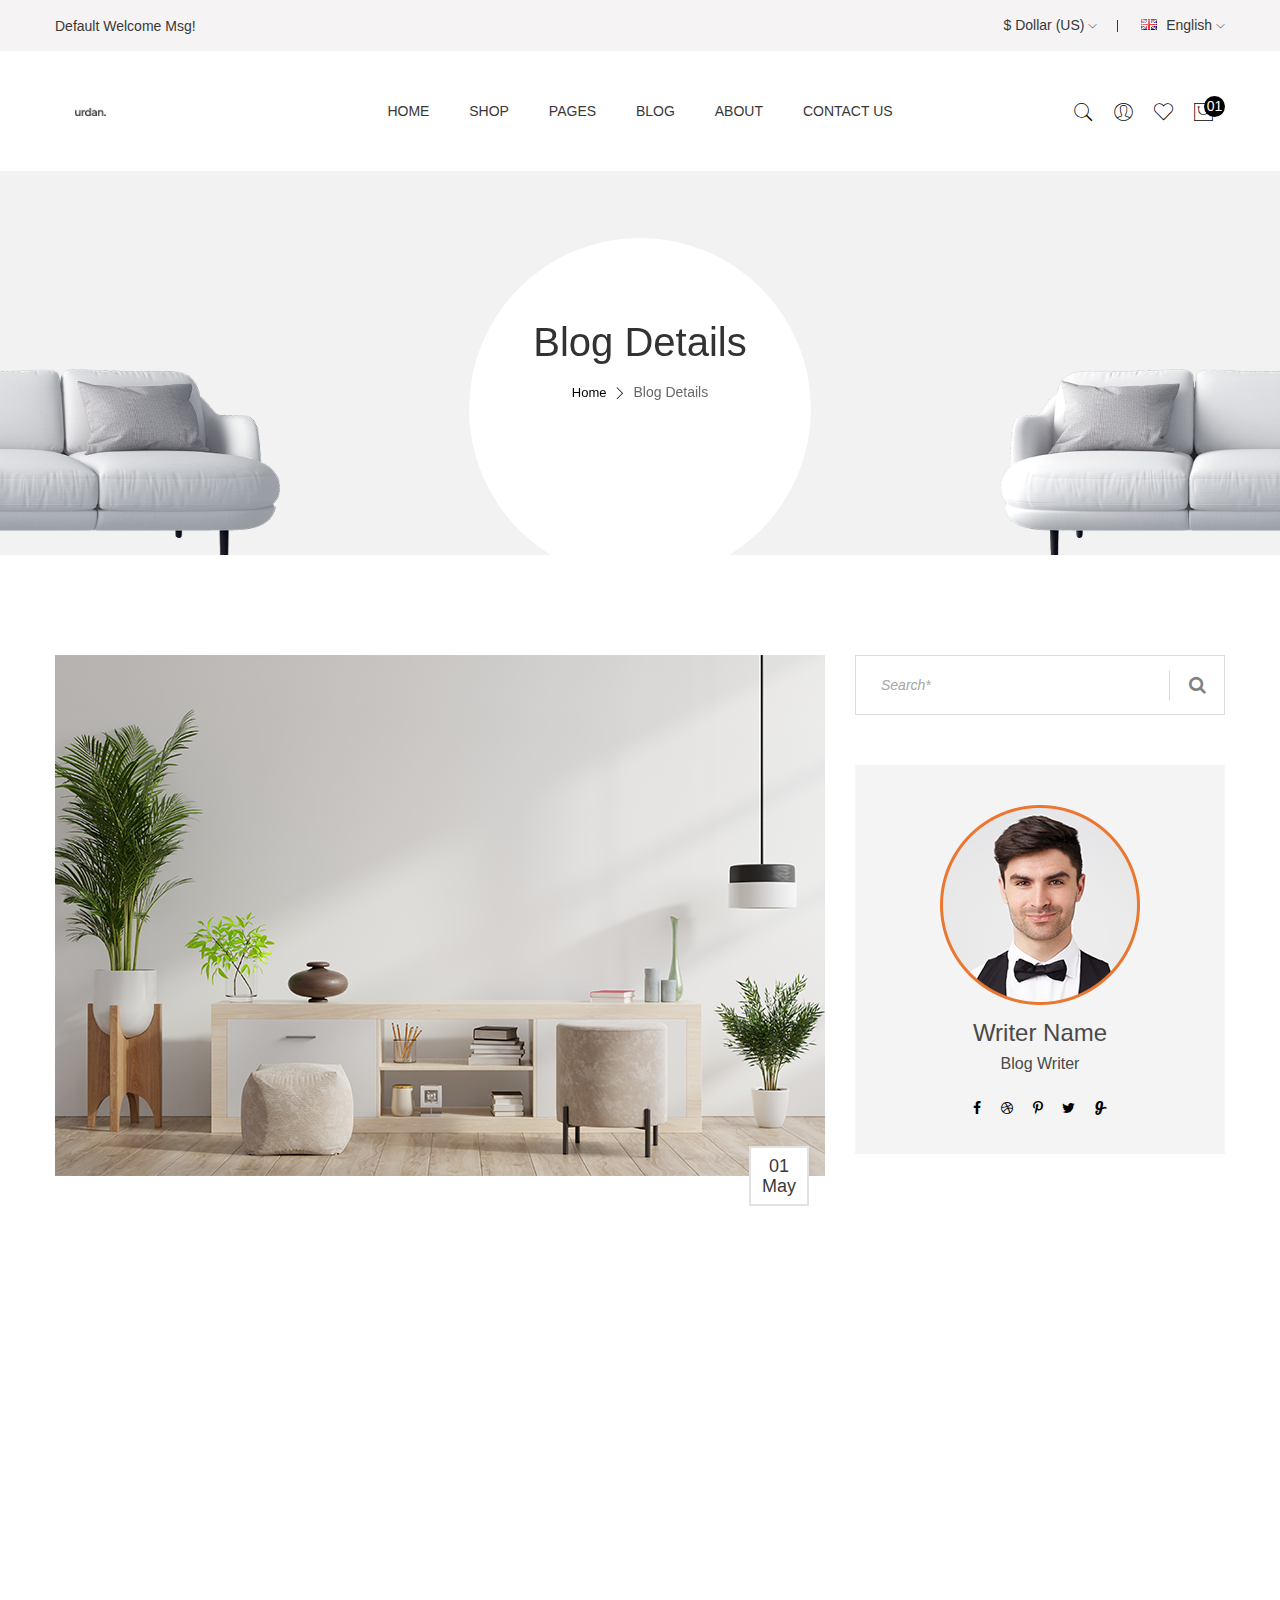
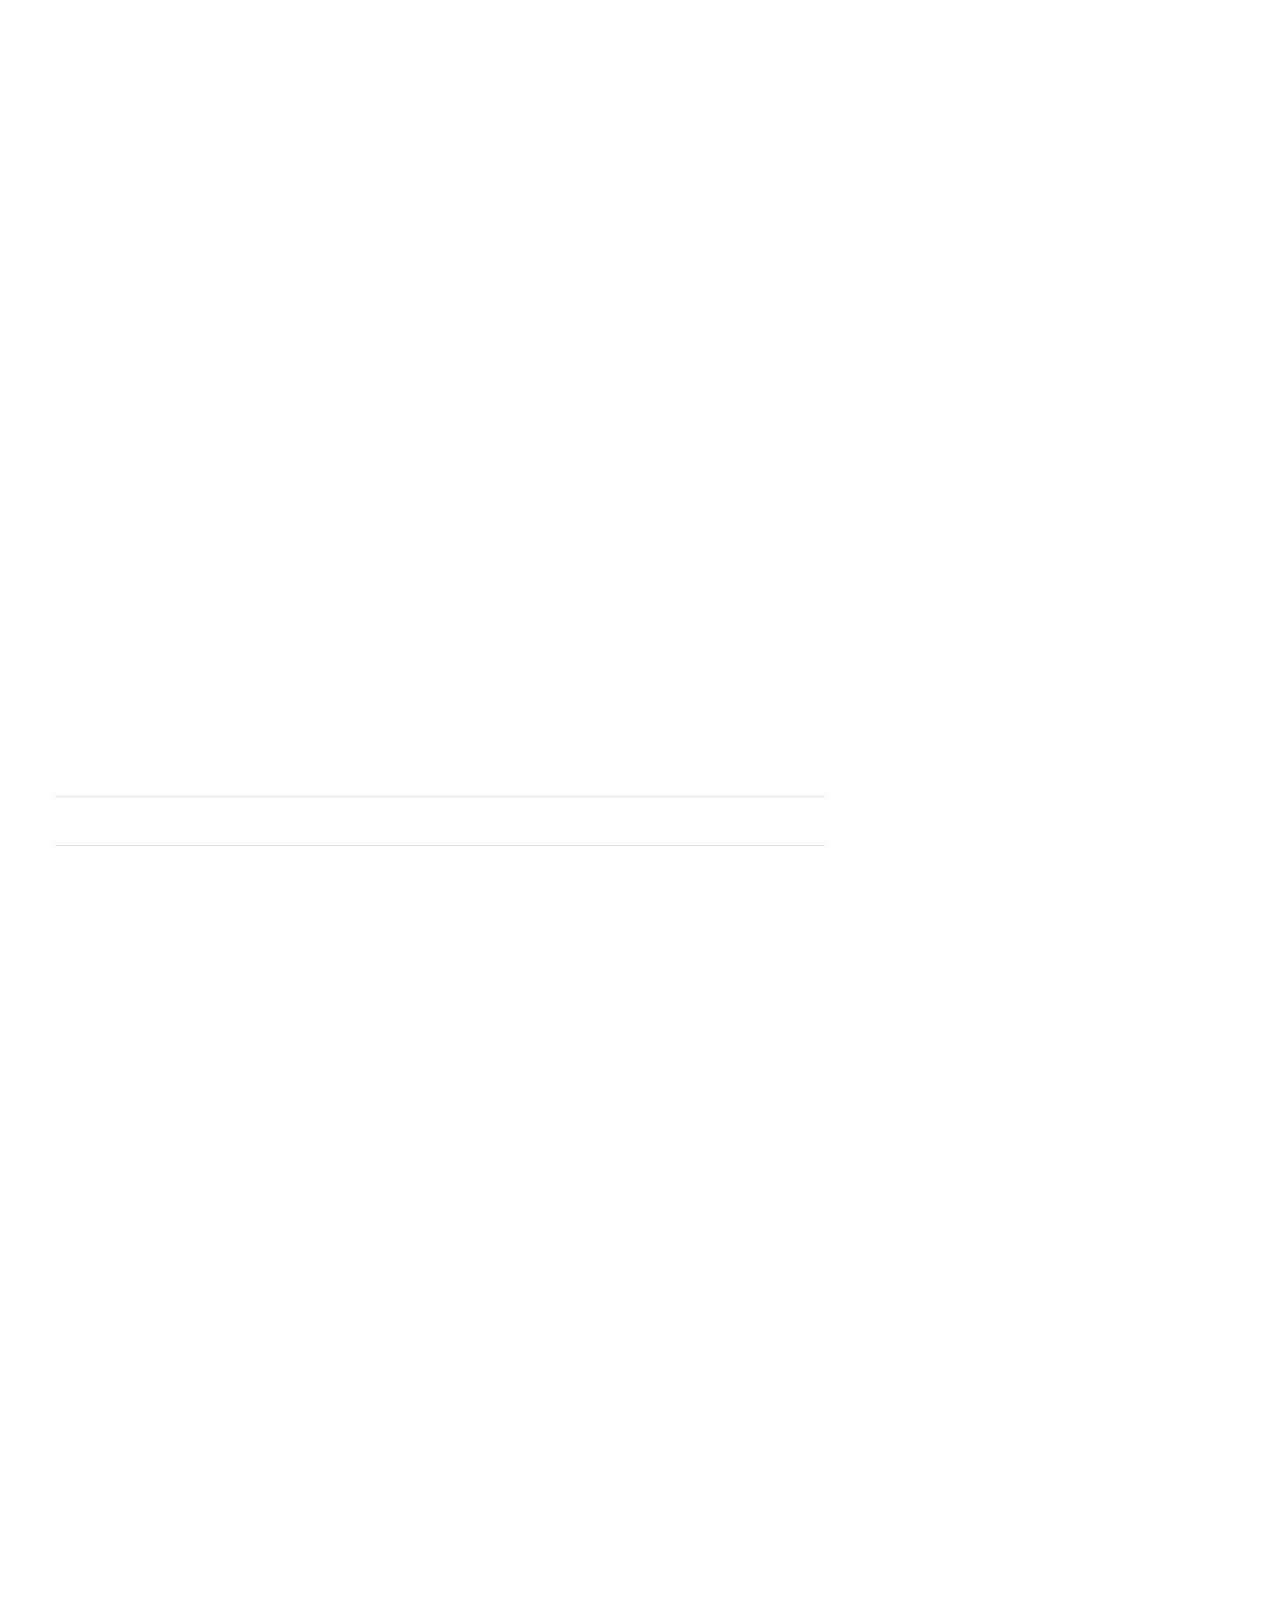
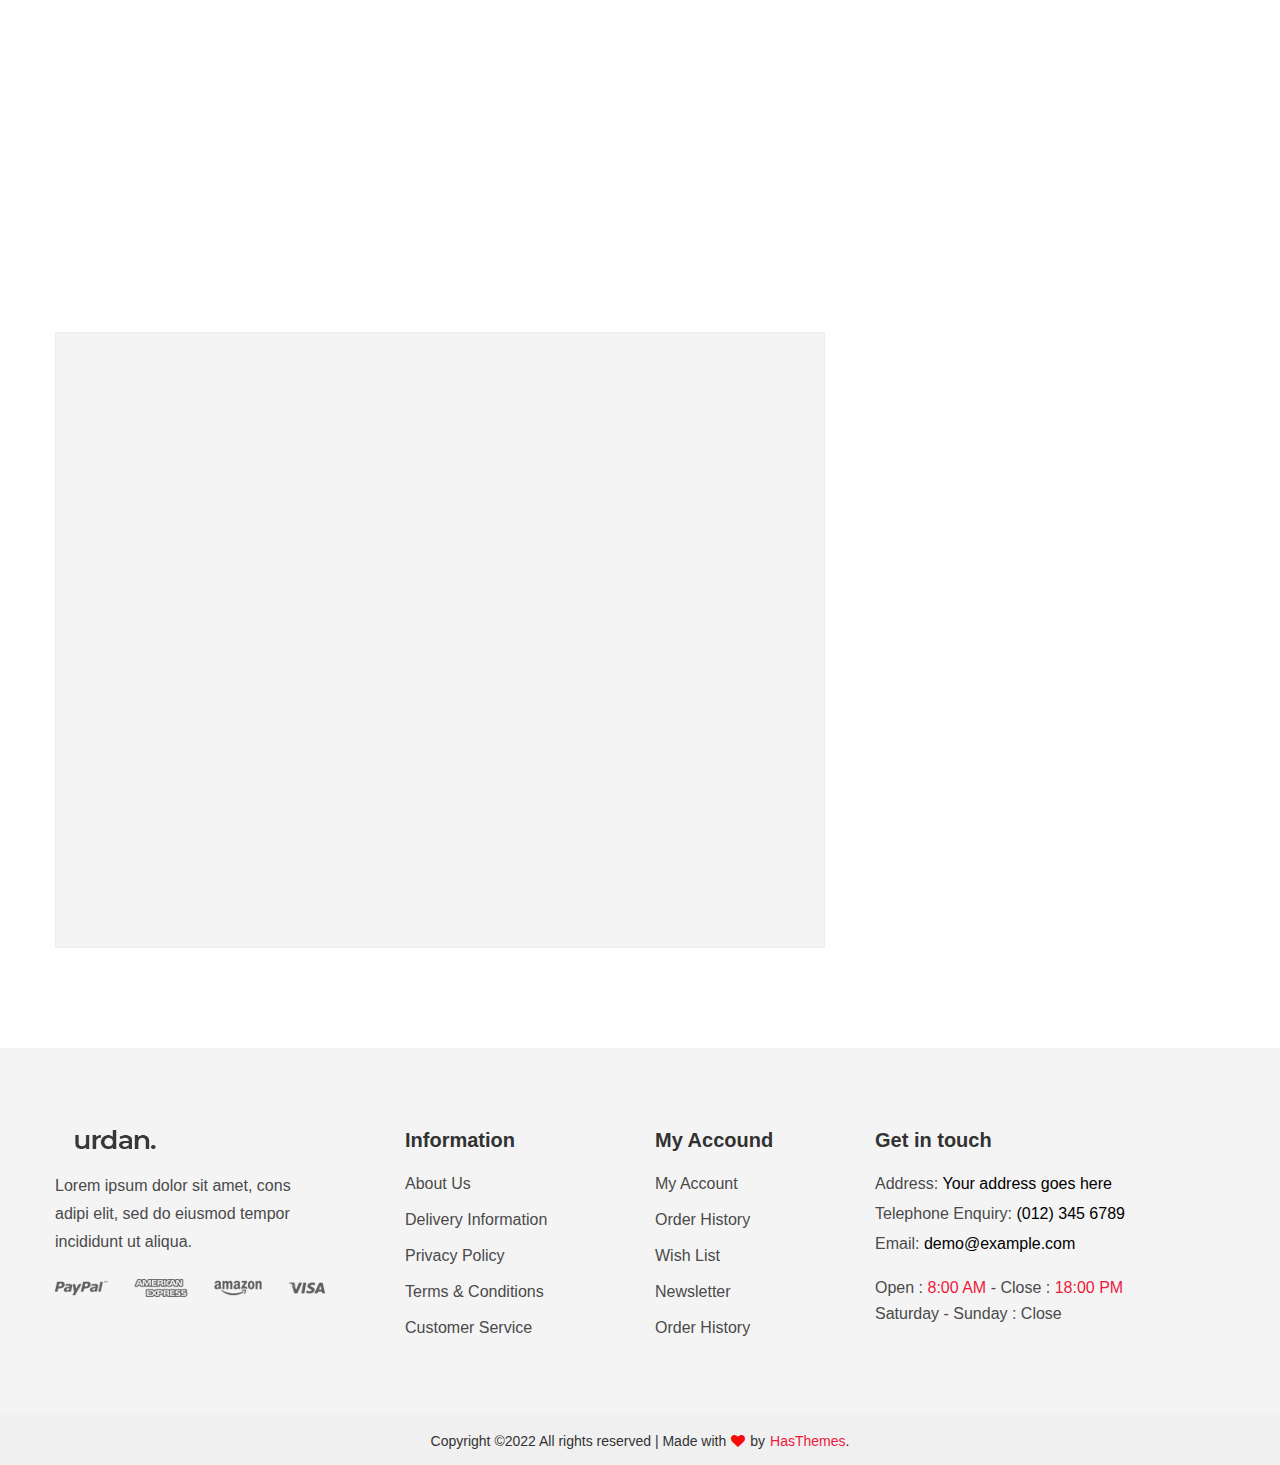
<file: htmldemo.net/urdan/urdan/blog-details.html>
<!DOCTYPE html>
<html lang="zxx">

<head>
    <meta charset="utf-8">
    <meta http-equiv="x-ua-compatible" content="ie=edge">
    <title>Urdan - Minimal eCommerce HTML Template</title>
    <meta name="robots" content="noindex, follow" />
    <meta name="description" content="Urdan Minimal eCommerce Bootstrap 5 Template is a stunning eCommerce website template that is the best choice for any online store.">
    <meta name="viewport" content="width=device-width, initial-scale=1">
    <link rel="profile" href="https://gmpg.org/xfn/11">
    <link rel="canonical" href="https://htmldemo.hasthemes.com/urdan/index.html" />

    <!-- Open Graph (OG) meta tags are snippets of code that control how URLs are displayed when shared on social media  -->
    <meta property="og:locale" content="en_US" />
    <meta property="og:type" content="website" />
    <meta property="og:title" content="Urdan - Minimal eCommerce HTML Template" />
    <meta property="og:url" content="https://htmldemo.hasthemes.com/urdan/index.html" />
    <meta property="og:site_name" content="Urdan - Minimal eCommerce HTML Template" />
    <!-- For the og:image content, replace the # with a link of an image -->
    <meta property="og:image" content="#" />
    <meta property="og:description" content="Urdan Minimal eCommerce Bootstrap 5 Template is a stunning eCommerce website template that is the best choice for any online store." />
    <!-- Add site Favicon -->
    <link rel="icon" href="assets/images/favicon/cropped-favicon-32x32.png" sizes="32x32" />
    <link rel="icon" href="assets/images/favicon/cropped-favicon-192x192.png" sizes="192x192" />
    <link rel="apple-touch-icon" href="assets/images/favicon/cropped-favicon-180x180.png" />
    <meta name="msapplication-TileImage" content="assets/images/favicon/cropped-favicon-270x270.png" />

    <!-- All CSS is here
	============================================ -->
    <link rel="stylesheet" href="assets/css/vendor/bootstrap.min.css" />
    <link rel="stylesheet" href="assets/css/vendor/pe-icon-7-stroke.css" />
    <link rel="stylesheet" href="assets/css/vendor/themify-icons.css" />
    <link rel="stylesheet" href="assets/css/vendor/font-awesome.min.css" />
    <link rel="stylesheet" href="assets/css/plugins/animate.css" />
    <link rel="stylesheet" href="assets/css/plugins/aos.css" />
    <link rel="stylesheet" href="assets/css/plugins/magnific-popup.css" />
    <link rel="stylesheet" href="assets/css/plugins/swiper.min.css" />
    <link rel="stylesheet" href="assets/css/plugins/jquery-ui.css" />
    <link rel="stylesheet" href="assets/css/plugins/nice-select.css" />
    <link rel="stylesheet" href="assets/css/plugins/select2.min.css" />
    <link rel="stylesheet" href="assets/css/plugins/easyzoom.css" />
    <link rel="stylesheet" href="assets/css/plugins/slinky.css" />
    <link rel="stylesheet" href="assets/css/style.css" />
</head>




<body>
    <div class="main-wrapper main-wrapper-2">
        <header class="header-area header-responsive-padding header-height-1">
            <div class="header-top d-none d-lg-block bg-gray">
                <div class="container">
                    <div class="row align-items-center">
                        <div class="col-lg-6 col-6">
                            <div class="welcome-text">
                                <p>Default Welcome Msg! </p>
                            </div>
                        </div>
                        <div class="col-lg-6 col-6">
                            <div class="language-currency-wrap">
                                <div class="currency-wrap border-style">
                                    <a class="currency-active" href="#">$ Dollar (US) <i class=" ti-angle-down "></i></a>
                                    <div class="currency-dropdown">
                                        <ul>
                                            <li><a href="#">Taka (BDT) </a></li>
                                            <li><a href="#">Riyal (SAR) </a></li>
                                            <li><a href="#">Rupee (INR) </a></li>
                                        </ul>
                                    </div>
                                </div>
                                <div class="language-wrap">
                                    <a class="language-active" href="#"><img src="assets/images/icon-img/flag.png" alt=""> English <i class=" ti-angle-down "></i></a>
                                    <div class="language-dropdown">
                                        <ul>
                                            <li><a href="#"><img src="assets/images/icon-img/flag.png" alt="">English </a></li>
                                            <li><a href="#"><img src="assets/images/icon-img/spanish.png" alt="">Spanish</a></li>
                                            <li><a href="#"><img src="assets/images/icon-img/arabic.png" alt="">Arabic </a></li>
                                        </ul>
                                    </div>
                                </div>
                            </div>
                        </div>
                    </div>
                </div>
            </div>
            <div class="header-bottom sticky-bar">
                <div class="container">
                    <div class="row align-items-center">
                        <div class="col-lg-3 col-md-6 col-6">
                            <div class="logo">
                                <a href="index.html"><img src="assets/images/logo/logo.png" alt="logo"></a>
                            </div>
                        </div>
                        <div class="col-lg-6 d-none d-lg-block d-flex justify-content-center">
                            <div class="main-menu text-center">
                                <nav>
                                    <ul>
                                        <li><a href="index.html">HOME</a>
                                            <ul class="sub-menu-style">
                                                <li><a href="index.html">Home version 1 </a></li>
                                                <li><a href="index-2.html">Home version 2</a></li>
                                                <li><a href="index-3.html">Home version 3</a></li>
                                                <li><a href="index-4.html">Home version 4</a></li>
                                                <li><a href="index-5.html">Home version 5</a></li>
                                                <li><a href="index-6.html">Home version 6</a></li>
                                                <li><a href="index-7.html">Home version 7</a></li>
                                                <li><a href="index-8.html">Home version 8</a></li>
                                            </ul>
                                        </li>
                                        <li><a href="shop.html">SHOP</a>
                                            <ul class="mega-menu-style mega-menu-mrg-1">
                                                <li>
                                                    <ul>
                                                        <li>
                                                            <a class="dropdown-title" href="#">Shop Layout</a>
                                                            <ul>
                                                                <li><a href="shop.html">standard style</a></li>
                                                                <li><a href="shop-sidebar.html">shop grid sidebar</a></li>
                                                                <li><a href="shop-list.html">shop list style</a></li>
                                                                <li><a href="shop-list-sidebar.html">shop list sidebar</a></li>
                                                                <li><a href="shop-right-sidebar.html">shop right sidebar</a></li>
                                                                <li><a href="shop-location.html">store location</a></li>
                                                            </ul>
                                                        </li>
                                                        <li>
                                                            <a class="dropdown-title" href="#">Products Layout</a>
                                                            <ul>
                                                                <li><a href="product-details.html">tab style 1</a></li>
                                                                <li><a href="product-details-2.html">tab style 2</a></li>
                                                                <li><a href="product-details-gallery.html">gallery style </a></li>
                                                                <li><a href="product-details-affiliate.html">affiliate style</a></li>
                                                                <li><a href="product-details-group.html">group style</a></li>
                                                                <li><a href="product-details-fixed-img.html">fixed image style </a></li>
                                                            </ul>
                                                        </li>
                                                        <li>
                                                            <a href="shop.html"><img src="assets/images/banner/menu.png" alt=""></a>
                                                        </li>
                                                    </ul>
                                                </li>
                                            </ul>
                                        </li>
                                        <li><a href="#">PAGES</a>
                                            <ul class="sub-menu-style">
                                                <li><a href="about-us.html">about us </a></li>
                                                <li><a href="cart.html">cart page</a></li>
                                                <li><a href="checkout.html">checkout </a></li>
                                                <li><a href="my-account.html">my account</a></li>
                                                <li><a href="wishlist.html">wishlist </a></li>
                                                <li><a href="compare.html">compare </a></li>
                                                <li><a href="contact-us.html">contact us </a></li>
                                                <li><a href="login-register.html">login / register </a></li>
                                            </ul>
                                        </li>
                                        <li><a href="blog.html">BLOG</a>
                                            <ul class="sub-menu-style">
                                                <li><a href="blog.html">blog standard </a></li>
                                                <li><a href="blog-sidebar.html">blog sidebar</a></li>
                                                <li><a href="blog-details.html">blog details</a></li>
                                            </ul>
                                        </li>
                                        <li><a href="about-us.html">ABOUT</a></li>
                                        <li><a href="contact-us.html">CONTACT US</a></li>
                                    </ul>
                                </nav>
                            </div>
                        </div>
                        <div class="col-lg-3 col-md-6 col-6">
                            <div class="header-action-wrap">
                                <div class="header-action-style header-search-1">
                                    <a class="search-toggle" href="#">
                                        <i class="pe-7s-search s-open"></i>
                                        <i class="pe-7s-close s-close"></i>
                                    </a>
                                    <div class="search-wrap-1">
                                        <form action="#">
                                            <input placeholder="Search products…" type="text">
                                            <button class="button-search"><i class="pe-7s-search"></i></button>
                                        </form>
                                    </div>
                                </div>
                                <div class="header-action-style">
                                    <a title="Login Register" href="login-register.html"><i class="pe-7s-user"></i></a>
                                </div>
                                <div class="header-action-style">
                                    <a title="Wishlist" href="wishlist.html"><i class="pe-7s-like"></i></a>
                                </div>
                                <div class="header-action-style header-action-cart">
                                    <a class="cart-active" href="#"><i class="pe-7s-shopbag"></i>
                                        <span class="product-count bg-black">01</span>
                                    </a>
                                </div>
                                <div class="header-action-style d-block d-lg-none">
                                    <a class="mobile-menu-active-button" href="#"><i class="pe-7s-menu"></i></a>
                                </div>
                            </div>
                        </div>
                    </div>
                </div>
            </div>
        </header>
        <!-- mini cart start -->
        <div class="sidebar-cart-active">
            <div class="sidebar-cart-all">
                <a class="cart-close" href="#"><i class="pe-7s-close"></i></a>
                <div class="cart-content">
                    <h3>Shopping Cart</h3>
                    <ul>
                        <li>
                            <div class="cart-img">
                                <a href="#"><img src="assets/images/cart/cart-1.jpg" alt=""></a>
                            </div>
                            <div class="cart-title">
                                <h4><a href="#">Stylish Swing Chair</a></h4>
                                <span> 1 × $49.00	</span>
                            </div>
                            <div class="cart-delete">
                                <a href="#">×</a>
                            </div>
                        </li>
                        <li>
                            <div class="cart-img">
                                <a href="#"><img src="assets/images/cart/cart-2.jpg" alt=""></a>
                            </div>
                            <div class="cart-title">
                                <h4><a href="#">Modern Chairs</a></h4>
                                <span> 1 × $49.00	</span>
                            </div>
                            <div class="cart-delete">
                                <a href="#">×</a>
                            </div>
                        </li>
                    </ul>
                    <div class="cart-total">
                        <h4>Subtotal: <span>$170.00</span></h4>
                    </div>
                    <div class="cart-btn btn-hover">
                        <a class="theme-color" href="cart.html">view cart</a>
                    </div>
                    <div class="checkout-btn btn-hover">
                        <a class="theme-color" href="checkout.html">checkout</a>
                    </div>
                </div>
            </div>
        </div>
        <div class="breadcrumb-area bg-gray-4 breadcrumb-padding-1">
            <div class="container">
                <div class="breadcrumb-content text-center">
                    <h2 data-aos="fade-up" data-aos-delay="200">Blog Details</h2>
                    <ul data-aos="fade-up" data-aos-delay="400">
                        <li><a href="index.html">Home</a></li>
                        <li><i class="ti-angle-right"></i></li>
                        <li>Blog Details</li>
                    </ul>
                </div>
            </div>
            <div class="breadcrumb-img-1" data-aos="fade-right" data-aos-delay="200">
                <img src="assets/images/banner/breadcrumb-1.png" alt="">
            </div>
            <div class="breadcrumb-img-2" data-aos="fade-left" data-aos-delay="200">
                <img src="assets/images/banner/breadcrumb-2.png" alt="">
            </div>
        </div>
        <div class="blog-details-area pt-100 pb-100">
            <div class="container">
                <div class="row">
                    <div class="col-lg-8">
                        <div class="blog-details-wrapper">
                            <div class="blog-details-img-date-wrap mb-35" data-aos="fade-up" data-aos-delay="200">
                                <div class="blog-details-img">
                                    <img src="assets/images/blog/blog-details.png" alt="">
                                </div>
                                <div class="blog-details-date">
                                    <h5>01 <span>May</span></h5>
                                </div>
                            </div>
                            <div class="blog-meta-2" data-aos="fade-up" data-aos-delay="200">
                                <ul>
                                    <li><a href="#">Furniture</a>,</li>
                                    <li>By:<a href="#"> Admin</a></li>
                                </ul>
                            </div>
                            <h1 data-aos="fade-up" data-aos-delay="200">Lorem ipsum dolor sit amet consec.</h1>
                            <p data-aos="fade-up" data-aos-delay="200">Lorem ipsum dolor sit amet, consectetur adipisicing elit, sed do eiusmod tempor incididunt ut lab et dolore magna aliqua. Ut enim ad minim veniam, quis nostrud exercitatio ullamco laboris nisi ut aliquip ex ea commodo conse Duis aute irure dolor in reprehenderit in voluptate velit esse cillumlt dolore eu fugiat nulla pariatur. Excepteur sint occaecat cupidatat non proident, sunt in culpa quiq officia deserunt mollit anim id est laborum. </p>
                            <blockquote class="blockquote-wrap" data-aos="fade-up" data-aos-delay="200">
                                <div class="quote-img">
                                    <img src="assets/images/icon-img/quote.png" alt="">
                                </div>
                                <h2>Lorem ipsum dolor sit amet, con adipis elit sed do eiusmod tempor incididunt ut labore et dolore.</h2>
                                <h4>Jont utdo</h4>
                            </blockquote>
                            <p data-aos="fade-up" data-aos-delay="200">Lorem ipsum dolor sit amet, consectetur adipisicing elit, sed do eiusmod tempor incididunt ut lab et dolore magna aliqua. Ut enim ad minim veniam, quis nostrud exercitatio ullamco laboris nisi ut aliquip ex ea commodo conse Duis aute irure dolor.</p>
                            <div class="blog-details-middle-img-wrap">
                                <div class="row">
                                    <div class="col-md-6 col-sm-6 col-12">
                                        <div class="blog-details-middle-img mb-30" data-aos="fade-up" data-aos-delay="200">
                                            <img src="assets/images/blog/blog-details-2.png" alt="">
                                        </div>
                                    </div>
                                    <div class="col-md-6 col-sm-6 col-12">
                                        <div class="blog-details-middle-img mb-30" data-aos="fade-up" data-aos-delay="400">
                                            <img src="assets/images/blog/blog-details-3.png" alt="">
                                        </div>
                                    </div>
                                </div>
                            </div>
                            <p data-aos="fade-up" data-aos-delay="200">Lorem ipsum dolor sit amet, consectetur adipisicing elit, sed do eiusmod tempor incididunt ut lab et dolore magna aliqua. Ut enim ad minim veniam, quis nostrud exercitatio ullamco laboris nisi ut aliquip ex ea commodo conse Duis aute irure dolor in reprehenderit in voluptate velit esse cillumlt dolore eu fugiat nulla pariatur. Excepteur sint occaecat cupidatat non proident, sunt in culpa quiq officia deserunt mollit anim id est laborum. </p>
                            <div class="tag-social-wrap">
                                <div class="tag-wrap" data-aos="fade-up" data-aos-delay="200">
                                    <span>Tags:</span>
                                    <ul>
                                        <li><a href="#">Furniture</a>,</li>
                                        <li><a href="#">Electronic</a>,</li>
                                        <li><a href="#">Fashion</a></li>
                                    </ul>
                                </div>
                                <div class="social-comment-digit-wrap" data-aos="fade-up" data-aos-delay="400">
                                    <div class="social-icon-style-2">
                                        <a href="#"><i class="fa fa-facebook"></i></a>
                                        <a href="#"><i class="fa fa-dribbble"></i></a>
                                        <a href="#"><i class="fa fa-pinterest-p"></i></a>
                                    </div>
                                    <div class="comment-digit">
                                        <a href="#">2 <i class="fa fa-comments"></i></a>
                                    </div>
                                </div>
                            </div>
                            <div class="blog-author-wrap-2" data-aos="fade-up" data-aos-delay="200">
                                <div class="blog-author-img-2">
                                    <img src="assets/images/blog/blog-author-2.png" alt="">
                                </div>
                                <div class="blog-author-content-2">
                                    <h2>Admin Name</h2>
                                    <p>Lorem ipsum dolor sit amet, consecteg adipisicing elit sed do eius tempor incididunt ut lab et dolore magna aliqua. Ut enim ad minikl veniam, quis nostrud exercitatio.</p>
                                    <div class="social-icon-style-3">
                                        <a href="#"><i class="fa fa-facebook"></i></a>
                                        <a href="#"><i class="fa fa-dribbble"></i></a>
                                        <a href="#"><i class="fa fa-pinterest-p"></i></a>
                                        <a href="#"><i class="fa fa-twitter"></i></a>
                                        <a href="#"><i class="fa fa-glide-g"></i></a>
                                    </div>
                                </div>
                            </div>
                            <div class="blog-next-previous-post" data-aos="fade-up" data-aos-delay="200">
                                <div class="blog-prev-post-wrap">
                                    <div class="blog-prev-post-icon">
                                        <a href="#"><i class="fa fa-angle-left"></i></a>
                                    </div>
                                    <div class="blog-prev-post-content">
                                        <h3><a href="#">Lorem ipsum dolor sit amet cons ectetur</a></h3>
                                        <span>June 25, 2022</span>
                                    </div>
                                </div>
                                <div class="blog-next-post-wrap">
                                    <div class="blog-next-post-icon">
                                        <a href="#"> <i class="fa fa-angle-right"></i> </a>
                                    </div>
                                    <div class="blog-next-post-content">
                                        <h3><a href="#">Lorem ipsum dolor sit amet cons ectetur</a></h3>
                                        <span>June 25, 2022</span>
                                    </div>
                                </div>
                            </div>
                            <div class="blog-comment-wrapper">
                                <h4 class="blog-dec-title" data-aos="fade-up" data-aos-delay="200">Comments (02)</h4>
                                <div class="single-comment-wrapper single-comment-border" data-aos="fade-up" data-aos-delay="400">
                                    <div class="blog-comment-img">
                                        <img src="assets/images/blog/blog-comment-1.png" alt="">
                                    </div>
                                    <div class="blog-comment-content">
                                        <div class="comment-info-reply-wrap">
                                            <div class="comment-info">
                                                <span>October 14, 2022 </span>
                                                <h4>Anthony Stephens</h4>
                                            </div>
                                            <div class="comment-reply">
                                                <a href="#">Reply</a>
                                            </div>
                                        </div>
                                        <p>Lorem ipsum dolor sit amet, consecteg adipisicing elit sed do eius tempor incididunt ut lab et dolore magna aliqua. Ut enim ad minikl veniam, quis nostrud exercitatio. </p>
                                    </div>
                                </div>
                                <div class="single-comment-wrapper single-comment-ml" data-aos="fade-up" data-aos-delay="600">
                                    <div class="blog-comment-img">
                                        <img src="assets/images/blog/blog-comment-2.png" alt="">
                                    </div>
                                    <div class="blog-comment-content">
                                        <div class="comment-info-reply-wrap">
                                            <div class="comment-info">
                                                <span>October 14, 2022 </span>
                                                <h4>DX Joxova</h4>
                                            </div>
                                            <div class="comment-reply">
                                                <a href="#">Reply</a>
                                            </div>
                                        </div>
                                        <p>Lorem ipsum dolor sit amet, consectetur adipisicing elit, sed do eiusmodl tempor incididunt ut labore et dolore </p>
                                    </div>
                                </div>
                            </div>
                            <div class="blog-comment-form-wrap">
                                <div class="blog-comment-form-title">
                                    <h2 data-aos="fade-up" data-aos-delay="200">Leave a Reply</h2>
                                    <p data-aos="fade-up" data-aos-delay="400">Your email address will not be published. please fill out this form.</p>
                                </div>
                                <div class="blog-comment-form">
                                    <form action="#">
                                        <div class="row">
                                            <div class="col-lg-6 col-md-6">
                                                <div class="single-blog-comment-form" data-aos="fade-up" data-aos-delay="200">
                                                    <input type="text" placeholder="Your Name">
                                                </div>
                                            </div>
                                            <div class="col-lg-6 col-md-6">
                                                <div class="single-blog-comment-form" data-aos="fade-up" data-aos-delay="300">
                                                    <input type="email" placeholder="Your Mail">
                                                </div>
                                            </div>
                                            <div class="col-lg-12 col-md-12">
                                                <div class="single-blog-comment-form" data-aos="fade-up" data-aos-delay="400">
                                                    <input type="text" placeholder="Your Website">
                                                </div>
                                            </div>
                                            <div class="col-lg-12 col-md-12">
                                                <div class="single-blog-comment-form" data-aos="fade-up" data-aos-delay="500">
                                                    <textarea placeholder="Comment"></textarea>
                                                </div>
                                            </div>
                                            <div class="col-lg-12 col-md-12">
                                                <div class="single-blog-comment-checkbox" data-aos="fade-up" data-aos-delay="600">
                                                    <input type="checkbox">
                                                    <label>Save my name, email, and website in this browser for the next time I comment.</label>
                                                </div>
                                            </div>
                                            <div class="col-lg-12 col-md-12">
                                                <div class="comment-submit-btn btn-hover" data-aos="fade-up" data-aos-delay="700">
                                                    <button class="submit" type="submit">Post Comment <i class=" ti-arrow-right"></i></button>
                                                </div>
                                            </div>
                                        </div>
                                    </form>
                                </div>
                            </div>
                        </div>
                    </div>
                    <div class="col-lg-4">
                        <div class="sidebar-wrapper blog-sidebar-mt">
                            <div class="sidebar-widget mb-50" data-aos="fade-up" data-aos-delay="200">
                                <div class="search-wrap-3">
                                    <form class="search-3-form" action="#">
                                        <input placeholder="Search*" type="text">
                                        <button class="button-search"><i class="fa fa-search"></i></button>
                                    </form>
                                </div>
                            </div>
                            <div class="sidebar-widget mb-50" data-aos="fade-up" data-aos-delay="200">
                                <div class="blog-author-content text-center">
                                    <a href="blog-details.html"><img src="assets/images/blog/blog-author.png" alt=""></a>
                                    <h2>Writer Name</h2>
                                    <h4>Blog Writer</h4>
                                    <div class="social-icon-style-1">
                                        <a href="#"><i class="fa fa-facebook"></i></a>
                                        <a href="#"><i class="fa fa-dribbble"></i></a>
                                        <a href="#"><i class="fa fa-pinterest-p"></i></a>
                                        <a href="#"><i class="fa fa-twitter"></i></a>
                                        <a href="#"><i class="fa fa-glide-g"></i></a>
                                    </div>
                                </div>
                            </div>
                            <div class="sidebar-widget mb-40" data-aos="fade-up" data-aos-delay="200">
                                <div class="sidebar-widget-title-2 mb-25">
                                    <h3>Categories</h3>
                                </div>
                                <div class="sidebar-list-style-2">
                                    <ul>
                                        <li><a href="blog-sidebar.html">Blog Grid View (09)</a></li>
                                        <li><a href="blog-sidebar.html">Latest blog (02)</a></li>
                                        <li><a href="blog-sidebar.html">Our Blog (12)</a></li>
                                        <li><a href="blog-sidebar.html">Uncategorized (107)</a></li>
                                    </ul>
                                </div>
                            </div>
                            <div class="sidebar-widget mb-40" data-aos="fade-up" data-aos-delay="200">
                                <div class="sidebar-widget-title-2 mb-30">
                                    <h3>Latest Post</h3>
                                </div>
                                <div class="latest-post-wrap">
                                    <div class="single-latest-post">
                                        <div class="latest-post-img">
                                            <a href="blog-details.html"><img src="assets/images/blog/latest-post-1.png" alt=""></a>
                                        </div>
                                        <div class="latest-post-content">
                                            <span>01 May 2022</span>
                                            <h4><a href="blog-details.html">Lorem ipsum dolor sit am conse ctetur adipis</a></h4>
                                            <div class="latest-post-btn">
                                                <a href="blog-details.html">Continue Reading...</a>
                                            </div>
                                        </div>
                                    </div>
                                    <div class="single-latest-post">
                                        <div class="latest-post-img">
                                            <a href="blog-details.html"><img src="assets/images/blog/latest-post-2.png" alt=""></a>
                                        </div>
                                        <div class="latest-post-content">
                                            <span>08 Dec 2022</span>
                                            <h4><a href="blog-details.html">Phasellus vehicula sit amet nibh vitae posuere</a></h4>
                                            <div class="latest-post-btn">
                                                <a href="blog-details.html">Continue Reading...</a>
                                            </div>
                                        </div>
                                    </div>
                                    <div class="single-latest-post">
                                        <div class="latest-post-img">
                                            <a href="blog-details.html"><img src="assets/images/blog/latest-post-3.png" alt=""></a>
                                        </div>
                                        <div class="latest-post-content">
                                            <span>01 Feb 2022</span>
                                            <h4><a href="blog-details.html">Class aptent taciti sociosqu ad litora torquent</a></h4>
                                            <div class="latest-post-btn">
                                                <a href="blog-details.html">Continue Reading...</a>
                                            </div>
                                        </div>
                                    </div>
                                </div>
                            </div>
                            <div class="sidebar-widget mb-35" data-aos="fade-up" data-aos-delay="200">
                                <div class="sidebar-widget-title-2 mb-30">
                                    <h3>Tags</h3>
                                </div>
                                <div class="sidebar-widget-tag-2">
                                    <a href="#">Furniture</a>
                                    <a href="#">Electronic</a>
                                    <a href="#">Home Decore</a>
                                    <a href="#">Design Home</a>
                                    <a href="#">Furniture</a>
                                </div>
                            </div>
                            <div class="sidebar-widget" data-aos="fade-up" data-aos-delay="200">
                                <div class="sidebar-banner">
                                    <a href="product-details.html"><img src="assets/images/banner/banner-29.png" alt=""></a>
                                </div>
                            </div>
                        </div>
                    </div>
                </div>
            </div>
        </div>
        <footer class="footer-area">
            <div class="bg-gray-2">
                <div class="container">
                    <div class="footer-top pt-80 pb-35">
                        <div class="row">
                            <div class="col-lg-3 col-md-6 col-sm-6 col-12">
                                <div class="footer-widget footer-about mb-40">
                                    <div class="footer-logo">
                                        <a href="index.html"><img src="assets/images/logo/logo.png" alt="logo"></a>
                                    </div>
                                    <p>Lorem ipsum dolor sit amet, cons adipi elit, sed do eiusmod tempor incididunt ut aliqua.</p>
                                    <div class="payment-img">
                                        <a href="#"><img src="assets/images/icon-img/payment.png" alt="logo"></a>
                                    </div>
                                </div>
                            </div>
                            <div class="col-lg-3 col-md-6 col-sm-6 col-12">
                                <div class="footer-widget footer-widget-margin-1 footer-list mb-40">
                                    <h3 class="footer-title">Information</h3>
                                    <ul>
                                        <li><a href="about-us.html">About Us</a></li>
                                        <li><a href="#">Delivery Information</a></li>
                                        <li><a href="#">Privacy Policy</a></li>
                                        <li><a href="#">Terms & Conditions</a></li>
                                        <li><a href="#">Customer Service</a></li>
                                    </ul>
                                </div>
                            </div>
                            <div class="col-lg-2 col-md-6 col-sm-6 col-12">
                                <div class="footer-widget footer-list mb-40">
                                    <h3 class="footer-title">My Accound</h3>
                                    <ul>
                                        <li><a href="my-account.html">My Account</a></li>
                                        <li><a href="#">Order History</a></li>
                                        <li><a href="wishlist.html">Wish List</a></li>
                                        <li><a href="#">Newsletter</a></li>
                                        <li><a href="#">Order History</a></li>
                                    </ul>
                                </div>
                            </div>
                            <div class="col-lg-4 col-md-6 col-sm-6 col-12">
                                <div class="footer-widget footer-widget-margin-2 footer-address mb-40">
                                    <h3 class="footer-title">Get in touch</h3>
                                    <ul>
                                        <li><span>Address: </span>Your address goes here </li>
                                        <li><span>Telephone Enquiry:</span> (012) 345 6789</li>
                                        <li><span>Email: </span>demo@example.com</li>
                                    </ul>
                                    <div class="open-time">
                                        <p>Open : <span>8:00 AM</span> - Close : <span>18:00 PM</span></p>
                                        <p>Saturday - Sunday : Close</p>
                                    </div>
                                </div>
                            </div>
                        </div>
                    </div>
                </div>
            </div>
            <div class="bg-gray-3">
                <div class="container">
                    <div class="footer-bottom copyright text-center bg-gray-3">
                        <p>Copyright ©2022 All rights reserved | Made with <i class="fa fa-heart"></i> by <a href="https://hasthemes.com/"> HasThemes</a>.</p>
                    </div>
                </div>
            </div>
        </footer>
        <!-- Mobile Menu start -->
        <div class="off-canvas-active">
            <a class="off-canvas-close"><i class=" ti-close "></i></a>
            <div class="off-canvas-wrap">
                <div class="welcome-text off-canvas-margin-padding">
                    <p>Default Welcome Msg! </p>
                </div>
                <div class="mobile-menu-wrap off-canvas-margin-padding-2">
                    <div id="mobile-menu" class="slinky-mobile-menu text-left">
                        <ul>
                            <li>
                                <a href="#">HOME</a>
                                <ul>
                                    <li><a href="index.html">Home version 1 </a></li>
                                    <li><a href="index-2.html">Home version 2</a></li>
                                    <li><a href="index-3.html">Home version 3</a></li>
                                    <li><a href="index-4.html">Home version 4</a></li>
                                    <li><a href="index-5.html">Home version 5</a></li>
                                    <li><a href="index-6.html">Home version 6</a></li>
                                    <li><a href="index-7.html">Home version 7</a></li>
                                    <li><a href="index-8.html">Home version 8</a></li>
                                </ul>
                            </li>
                            <li>
                                <a href="#">SHOP</a>
                                <ul>
                                    <li>
                                        <a href="#">Shop Layout</a>
                                        <ul>
                                            <li><a href="shop.html">Standard Style</a></li>
                                            <li><a href="shop-sidebar.html">Shop Grid Sidebar</a></li>
                                            <li><a href="shop-list.html">Shop List Style</a></li>
                                            <li><a href="shop-list-sidebar.html">Shop List Sidebar</a></li>
                                            <li><a href="shop-right-sidebar.html">Shop Right Sidebar</a></li>
                                            <li><a href="shop-location.html">Store Location</a></li>
                                        </ul>
                                    </li>
                                    <li>
                                        <a href="#">Product Layout</a>
                                        <ul>
                                            <li><a href="product-details.html">Tab Style 1</a></li>
                                            <li><a href="product-details-2.html">Tab Style 2</a></li>
                                            <li><a href="product-details-gallery.html">Gallery style </a></li>
                                            <li><a href="product-details-affiliate.html">Affiliate style</a></li>
                                            <li><a href="product-details-group.html">Group Style</a></li>
                                            <li><a href="product-details-fixed-img.html">Fixed Image Style </a></li>
                                        </ul>
                                    </li>
                                </ul>
                            </li>
                            <li>
                                <a href="#">PAGES </a>
                                <ul>
                                    <li><a href="about-us.html">About Us </a></li>
                                    <li><a href="cart.html">Cart Page</a></li>
                                    <li><a href="checkout.html">Checkout </a></li>
                                    <li><a href="my-account.html">My Account</a></li>
                                    <li><a href="wishlist.html">Wishlist </a></li>
                                    <li><a href="compare.html">Compare </a></li>
                                    <li><a href="contact-us.html">Contact us </a></li>
                                    <li><a href="login-register.html">Login / Register </a></li>
                                </ul>
                            </li>
                            <li>
                                <a href="#">BLOG </a>
                                <ul>
                                    <li><a href="blog.html">Blog Standard </a></li>
                                    <li><a href="blog-sidebar.html">Blog Sidebar</a></li>
                                    <li><a href="blog-details.html">Blog Details</a></li>
                                </ul>
                            </li>
                            <li>
                                <a href="about-us.html">ABOUT US</a>
                            </li>
                            <li>
                                <a href="contact-us.html">CONTACT US</a>
                            </li>
                        </ul>
                    </div>
                </div>
                <div class="language-currency-wrap language-currency-wrap-modify">
                    <div class="currency-wrap border-style">
                        <a class="currency-active" href="#">$ Dollar (US) <i class=" ti-angle-down "></i></a>
                        <div class="currency-dropdown">
                            <ul>
                                <li><a href="#">Taka (BDT) </a></li>
                                <li><a href="#">Riyal (SAR) </a></li>
                                <li><a href="#">Rupee (INR) </a></li>
                            </ul>
                        </div>
                    </div>
                    <div class="language-wrap">
                        <a class="language-active" href="#"><img src="assets/images/icon-img/flag.png" alt=""> English <i class=" ti-angle-down "></i></a>
                        <div class="language-dropdown">
                            <ul>
                                <li><a href="#"><img src="assets/images/icon-img/flag.png" alt="">English </a></li>
                                <li><a href="#"><img src="assets/images/icon-img/spanish.png" alt="">Spanish</a></li>
                                <li><a href="#"><img src="assets/images/icon-img/arabic.png" alt="">Arabic </a></li>
                            </ul>
                        </div>
                    </div>
                </div>
            </div>
        </div>
    </div>
    <!-- All JS is here -->
    <script src="assets/js/vendor/modernizr-3.11.7.min.js"></script>
    <script src="assets/js/vendor/jquery-3.6.0.min.js"></script>
    <script src="assets/js/vendor/jquery-migrate-3.3.2.min.js"></script>
    <script src="assets/js/vendor/popper.min.js"></script>
    <script src="assets/js/vendor/bootstrap.min.js"></script>
    <script src="assets/js/plugins/wow.js"></script>
    <script src="assets/js/plugins/scrollup.js"></script>
    <script src="assets/js/plugins/aos.js"></script>
    <script src="assets/js/plugins/magnific-popup.js"></script>
    <script src="assets/js/plugins/jquery.syotimer.min.js"></script>
    <script src="assets/js/plugins/swiper.min.js"></script>
    <script src="assets/js/plugins/imagesloaded.pkgd.min.js"></script>
    <script src="assets/js/plugins/isotope.pkgd.min.js"></script>
    <script src="assets/js/plugins/jquery-ui.js"></script>
    <script src="assets/js/plugins/jquery-ui-touch-punch.js"></script>
    <script src="assets/js/plugins/jquery.nice-select.min.js"></script>
    <script src="assets/js/plugins/waypoints.min.js"></script>
    <script src="assets/js/plugins/jquery.counterup.js"></script>
    <script src="assets/js/plugins/select2.min.js"></script>
    <script src="assets/js/plugins/easyzoom.js"></script>
    <script src="assets/js/plugins/slinky.min.js"></script>
    <script src="assets/js/plugins/ajax-mail.js"></script>
    <!-- Main JS -->
    <script src="assets/js/main.js"></script>
</body>

</html>
</file>
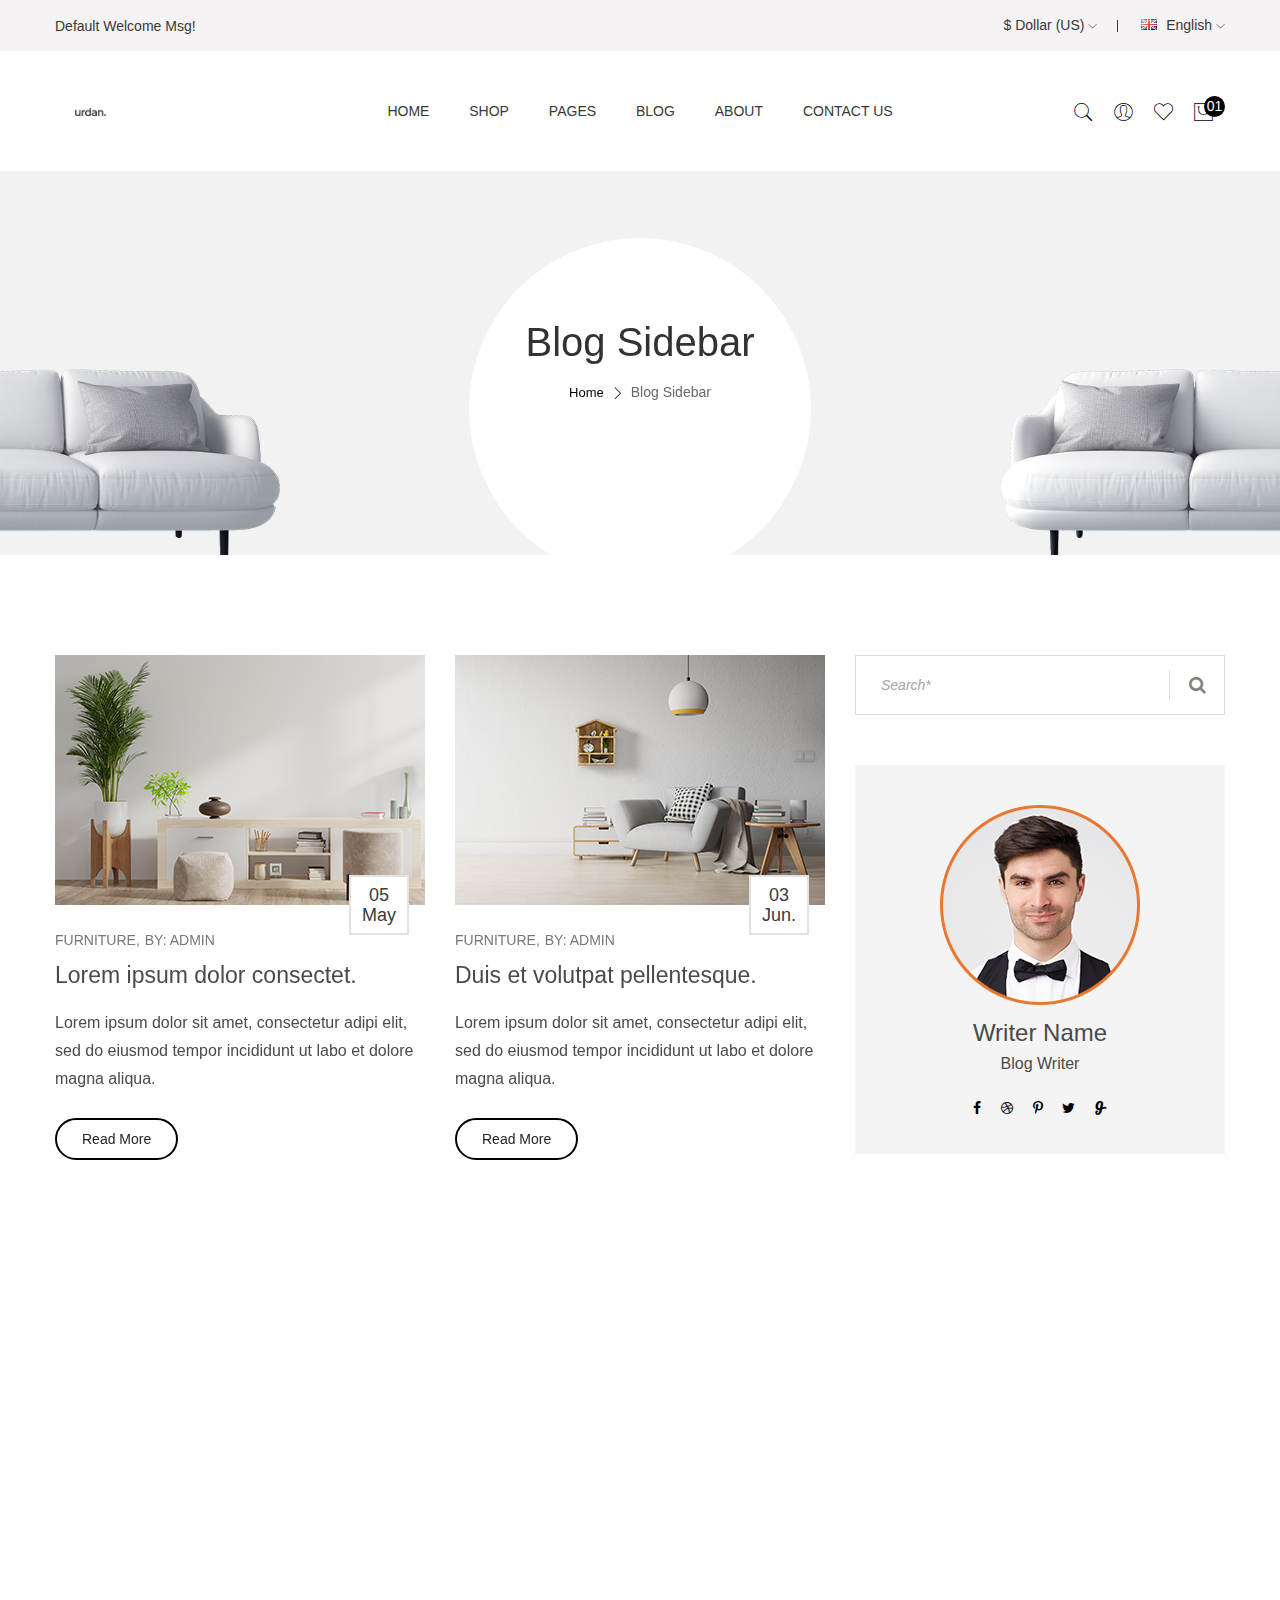
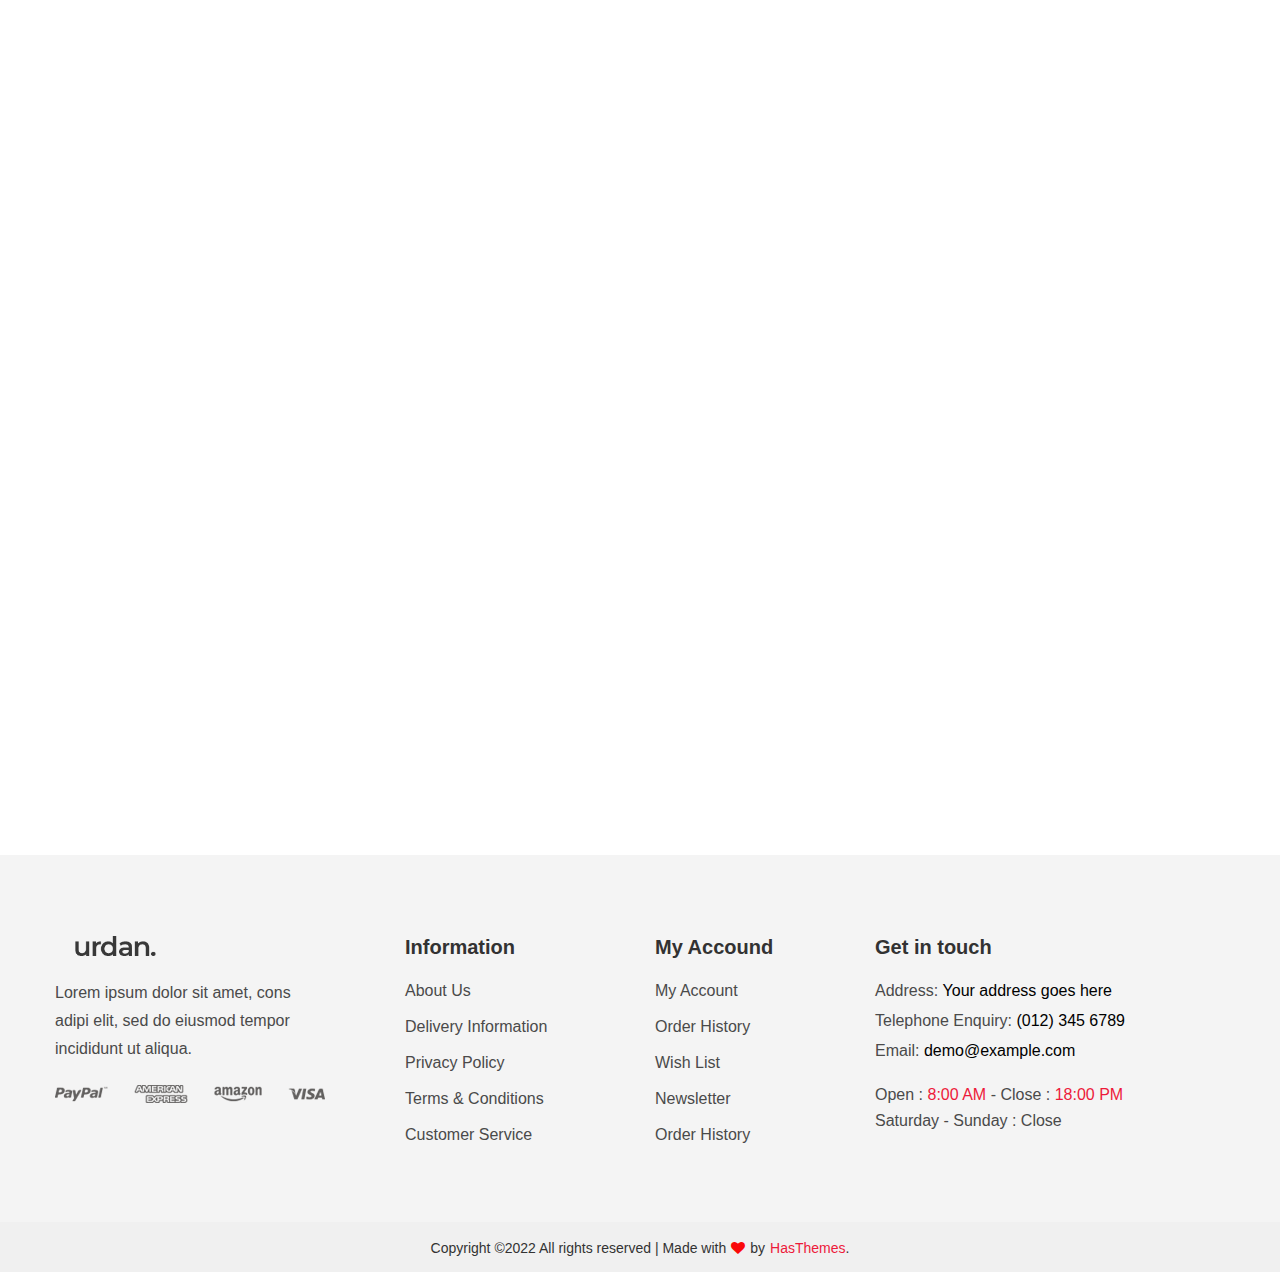
<file: htmldemo.net/urdan/urdan/blog-sidebar.html>
<!DOCTYPE html>
<html lang="zxx">

<head>
    <meta charset="utf-8">
    <meta http-equiv="x-ua-compatible" content="ie=edge">
    <title>Urdan - Minimal eCommerce HTML Template</title>
    <meta name="robots" content="noindex, follow" />
    <meta name="description" content="Urdan Minimal eCommerce Bootstrap 5 Template is a stunning eCommerce website template that is the best choice for any online store.">
    <meta name="viewport" content="width=device-width, initial-scale=1">
    <link rel="profile" href="https://gmpg.org/xfn/11">
    <link rel="canonical" href="https://htmldemo.hasthemes.com/urdan/index.html" />

    <!-- Open Graph (OG) meta tags are snippets of code that control how URLs are displayed when shared on social media  -->
    <meta property="og:locale" content="en_US" />
    <meta property="og:type" content="website" />
    <meta property="og:title" content="Urdan - Minimal eCommerce HTML Template" />
    <meta property="og:url" content="https://htmldemo.hasthemes.com/urdan/index.html" />
    <meta property="og:site_name" content="Urdan - Minimal eCommerce HTML Template" />
    <!-- For the og:image content, replace the # with a link of an image -->
    <meta property="og:image" content="#" />
    <meta property="og:description" content="Urdan Minimal eCommerce Bootstrap 5 Template is a stunning eCommerce website template that is the best choice for any online store." />
    <!-- Add site Favicon -->
    <link rel="icon" href="assets/images/favicon/cropped-favicon-32x32.png" sizes="32x32" />
    <link rel="icon" href="assets/images/favicon/cropped-favicon-192x192.png" sizes="192x192" />
    <link rel="apple-touch-icon" href="assets/images/favicon/cropped-favicon-180x180.png" />
    <meta name="msapplication-TileImage" content="assets/images/favicon/cropped-favicon-270x270.png" />

    <!-- All CSS is here
	============================================ -->
    <link rel="stylesheet" href="assets/css/vendor/bootstrap.min.css" />
    <link rel="stylesheet" href="assets/css/vendor/pe-icon-7-stroke.css" />
    <link rel="stylesheet" href="assets/css/vendor/themify-icons.css" />
    <link rel="stylesheet" href="assets/css/vendor/font-awesome.min.css" />
    <link rel="stylesheet" href="assets/css/plugins/animate.css" />
    <link rel="stylesheet" href="assets/css/plugins/aos.css" />
    <link rel="stylesheet" href="assets/css/plugins/magnific-popup.css" />
    <link rel="stylesheet" href="assets/css/plugins/swiper.min.css" />
    <link rel="stylesheet" href="assets/css/plugins/jquery-ui.css" />
    <link rel="stylesheet" href="assets/css/plugins/nice-select.css" />
    <link rel="stylesheet" href="assets/css/plugins/select2.min.css" />
    <link rel="stylesheet" href="assets/css/plugins/easyzoom.css" />
    <link rel="stylesheet" href="assets/css/plugins/slinky.css" />
    <link rel="stylesheet" href="assets/css/style.css" />
</head>




<body>
    <div class="main-wrapper main-wrapper-2">
        <header class="header-area header-responsive-padding header-height-1">
            <div class="header-top d-none d-lg-block bg-gray">
                <div class="container">
                    <div class="row align-items-center">
                        <div class="col-lg-6 col-6">
                            <div class="welcome-text">
                                <p>Default Welcome Msg! </p>
                            </div>
                        </div>
                        <div class="col-lg-6 col-6">
                            <div class="language-currency-wrap">
                                <div class="currency-wrap border-style">
                                    <a class="currency-active" href="#">$ Dollar (US) <i class=" ti-angle-down "></i></a>
                                    <div class="currency-dropdown">
                                        <ul>
                                            <li><a href="#">Taka (BDT) </a></li>
                                            <li><a href="#">Riyal (SAR) </a></li>
                                            <li><a href="#">Rupee (INR) </a></li>
                                        </ul>
                                    </div>
                                </div>
                                <div class="language-wrap">
                                    <a class="language-active" href="#"><img src="assets/images/icon-img/flag.png" alt=""> English <i class=" ti-angle-down "></i></a>
                                    <div class="language-dropdown">
                                        <ul>
                                            <li><a href="#"><img src="assets/images/icon-img/flag.png" alt="">English </a></li>
                                            <li><a href="#"><img src="assets/images/icon-img/spanish.png" alt="">Spanish</a></li>
                                            <li><a href="#"><img src="assets/images/icon-img/arabic.png" alt="">Arabic </a></li>
                                        </ul>
                                    </div>
                                </div>
                            </div>
                        </div>
                    </div>
                </div>
            </div>
            <div class="header-bottom sticky-bar">
                <div class="container">
                    <div class="row align-items-center">
                        <div class="col-lg-3 col-md-6 col-6">
                            <div class="logo">
                                <a href="index.html"><img src="assets/images/logo/logo.png" alt="logo"></a>
                            </div>
                        </div>
                        <div class="col-lg-6 d-none d-lg-block d-flex justify-content-center">
                            <div class="main-menu text-center">
                                <nav>
                                    <ul>
                                        <li><a href="index.html">HOME</a>
                                            <ul class="sub-menu-style">
                                                <li><a href="index.html">Home version 1 </a></li>
                                                <li><a href="index-2.html">Home version 2</a></li>
                                                <li><a href="index-3.html">Home version 3</a></li>
                                                <li><a href="index-4.html">Home version 4</a></li>
                                                <li><a href="index-5.html">Home version 5</a></li>
                                                <li><a href="index-6.html">Home version 6</a></li>
                                                <li><a href="index-7.html">Home version 7</a></li>
                                                <li><a href="index-8.html">Home version 8</a></li>
                                            </ul>
                                        </li>
                                        <li><a href="shop.html">SHOP</a>
                                            <ul class="mega-menu-style mega-menu-mrg-1">
                                                <li>
                                                    <ul>
                                                        <li>
                                                            <a class="dropdown-title" href="#">Shop Layout</a>
                                                            <ul>
                                                                <li><a href="shop.html">standard style</a></li>
                                                                <li><a href="shop-sidebar.html">shop grid sidebar</a></li>
                                                                <li><a href="shop-list.html">shop list style</a></li>
                                                                <li><a href="shop-list-sidebar.html">shop list sidebar</a></li>
                                                                <li><a href="shop-right-sidebar.html">shop right sidebar</a></li>
                                                                <li><a href="shop-location.html">store location</a></li>
                                                            </ul>
                                                        </li>
                                                        <li>
                                                            <a class="dropdown-title" href="#">Products Layout</a>
                                                            <ul>
                                                                <li><a href="product-details.html">tab style 1</a></li>
                                                                <li><a href="product-details-2.html">tab style 2</a></li>
                                                                <li><a href="product-details-gallery.html">gallery style </a></li>
                                                                <li><a href="product-details-affiliate.html">affiliate style</a></li>
                                                                <li><a href="product-details-group.html">group style</a></li>
                                                                <li><a href="product-details-fixed-img.html">fixed image style </a></li>
                                                            </ul>
                                                        </li>
                                                        <li>
                                                            <a href="shop.html"><img src="assets/images/banner/menu.png" alt=""></a>
                                                        </li>
                                                    </ul>
                                                </li>
                                            </ul>
                                        </li>
                                        <li><a href="#">PAGES</a>
                                            <ul class="sub-menu-style">
                                                <li><a href="about-us.html">about us </a></li>
                                                <li><a href="cart.html">cart page</a></li>
                                                <li><a href="checkout.html">checkout </a></li>
                                                <li><a href="my-account.html">my account</a></li>
                                                <li><a href="wishlist.html">wishlist </a></li>
                                                <li><a href="compare.html">compare </a></li>
                                                <li><a href="contact-us.html">contact us </a></li>
                                                <li><a href="login-register.html">login / register </a></li>
                                            </ul>
                                        </li>
                                        <li><a href="blog.html">BLOG</a>
                                            <ul class="sub-menu-style">
                                                <li><a href="blog.html">blog standard </a></li>
                                                <li><a href="blog-sidebar.html">blog sidebar</a></li>
                                                <li><a href="blog-details.html">blog details</a></li>
                                            </ul>
                                        </li>
                                        <li><a href="about-us.html">ABOUT</a></li>
                                        <li><a href="contact-us.html">CONTACT US</a></li>
                                    </ul>
                                </nav>
                            </div>
                        </div>
                        <div class="col-lg-3 col-md-6 col-6">
                            <div class="header-action-wrap">
                                <div class="header-action-style header-search-1">
                                    <a class="search-toggle" href="#">
                                        <i class="pe-7s-search s-open"></i>
                                        <i class="pe-7s-close s-close"></i>
                                    </a>
                                    <div class="search-wrap-1">
                                        <form action="#">
                                            <input placeholder="Search products…" type="text">
                                            <button class="button-search"><i class="pe-7s-search"></i></button>
                                        </form>
                                    </div>
                                </div>
                                <div class="header-action-style">
                                    <a title="Login Register" href="login-register.html"><i class="pe-7s-user"></i></a>
                                </div>
                                <div class="header-action-style">
                                    <a title="Wishlist" href="wishlist.html"><i class="pe-7s-like"></i></a>
                                </div>
                                <div class="header-action-style header-action-cart">
                                    <a class="cart-active" href="#"><i class="pe-7s-shopbag"></i>
                                        <span class="product-count bg-black">01</span>
                                    </a>
                                </div>
                                <div class="header-action-style d-block d-lg-none">
                                    <a class="mobile-menu-active-button" href="#"><i class="pe-7s-menu"></i></a>
                                </div>
                            </div>
                        </div>
                    </div>
                </div>
            </div>
        </header>
        <!-- mini cart start -->
        <div class="sidebar-cart-active">
            <div class="sidebar-cart-all">
                <a class="cart-close" href="#"><i class="pe-7s-close"></i></a>
                <div class="cart-content">
                    <h3>Shopping Cart</h3>
                    <ul>
                        <li>
                            <div class="cart-img">
                                <a href="#"><img src="assets/images/cart/cart-1.jpg" alt=""></a>
                            </div>
                            <div class="cart-title">
                                <h4><a href="#">Stylish Swing Chair</a></h4>
                                <span> 1 × $49.00	</span>
                            </div>
                            <div class="cart-delete">
                                <a href="#">×</a>
                            </div>
                        </li>
                        <li>
                            <div class="cart-img">
                                <a href="#"><img src="assets/images/cart/cart-2.jpg" alt=""></a>
                            </div>
                            <div class="cart-title">
                                <h4><a href="#">Modern Chairs</a></h4>
                                <span> 1 × $49.00	</span>
                            </div>
                            <div class="cart-delete">
                                <a href="#">×</a>
                            </div>
                        </li>
                    </ul>
                    <div class="cart-total">
                        <h4>Subtotal: <span>$170.00</span></h4>
                    </div>
                    <div class="cart-btn btn-hover">
                        <a class="theme-color" href="cart.html">view cart</a>
                    </div>
                    <div class="checkout-btn btn-hover">
                        <a class="theme-color" href="checkout.html">checkout</a>
                    </div>
                </div>
            </div>
        </div>
        <div class="breadcrumb-area bg-gray-4 breadcrumb-padding-1">
            <div class="container">
                <div class="breadcrumb-content text-center">
                    <h2 data-aos="fade-up" data-aos-delay="200">Blog Sidebar</h2>
                    <ul data-aos="fade-up" data-aos-delay="400">
                        <li><a href="index.html">Home</a></li>
                        <li><i class="ti-angle-right"></i></li>
                        <li>Blog Sidebar</li>
                    </ul>
                </div>
            </div>
            <div class="breadcrumb-img-1" data-aos="fade-right" data-aos-delay="200">
                <img src="assets/images/banner/breadcrumb-1.png" alt="">
            </div>
            <div class="breadcrumb-img-2" data-aos="fade-left" data-aos-delay="200">
                <img src="assets/images/banner/breadcrumb-2.png" alt="">
            </div>
        </div>
        <div class="blog-area pt-100 pb-100">
            <div class="container">
                <div class="row">
                    <div class="col-lg-8">
                        <div class="row">
                            <div class="col-md-6">
                                <div class="blog-wrap mb-50" data-aos="fade-up" data-aos-delay="200">
                                    <div class="blog-img-date-wrap mb-25">
                                        <div class="blog-img">
                                            <a href="blog-details.html"><img src="assets/images/blog/blog-1.png" alt=""></a>
                                        </div>
                                        <div class="blog-date">
                                            <h5>05 <span>May</span></h5>
                                        </div>
                                    </div>
                                    <div class="blog-content">
                                        <div class="blog-meta">
                                            <ul>
                                                <li><a href="#">Furniture</a>,</li>
                                                <li>By:<a href="#"> Admin</a></li>
                                            </ul>
                                        </div>
                                        <h3><a href="blog-details.html">Lorem ipsum dolor consectet.</a></h3>
                                        <p>Lorem ipsum dolor sit amet, consectetur adipi elit, sed do eiusmod tempor incididunt ut labo et dolore magna aliqua.</p>
                                        <div class="blog-btn-2 btn-hover">
                                            <a class="btn hover-border-radius theme-color" href="blog-details.html">Read More</a>
                                        </div>
                                    </div>
                                </div>
                            </div>
                            <div class="col-md-6">
                                <div class="blog-wrap mb-50" data-aos="fade-up" data-aos-delay="400">
                                    <div class="blog-img-date-wrap mb-25">
                                        <div class="blog-img">
                                            <a href="blog-details.html"><img src="assets/images/blog/blog-2.png" alt=""></a>
                                        </div>
                                        <div class="blog-date">
                                            <h5>03 <span>Jun.</span></h5>
                                        </div>
                                    </div>
                                    <div class="blog-content">
                                        <div class="blog-meta">
                                            <ul>
                                                <li><a href="#">Furniture</a>,</li>
                                                <li>By:<a href="#"> Admin</a></li>
                                            </ul>
                                        </div>
                                        <h3><a href="blog-details.html">Duis et volutpat pellentesque.</a></h3>
                                        <p>Lorem ipsum dolor sit amet, consectetur adipi elit, sed do eiusmod tempor incididunt ut labo et dolore magna aliqua.</p>
                                        <div class="blog-btn-2 btn-hover">
                                            <a class="btn hover-border-radius theme-color" href="blog-details.html">Read More</a>
                                        </div>
                                    </div>
                                </div>
                            </div>
                            <div class="col-md-6">
                                <div class="blog-wrap mb-50" data-aos="fade-up" data-aos-delay="200">
                                    <div class="blog-img-date-wrap mb-25">
                                        <div class="blog-img">
                                            <a href="blog-details.html"><img src="assets/images/blog/blog-3.png" alt=""></a>
                                        </div>
                                        <div class="blog-date">
                                            <h5>07 <span>Feb.</span></h5>
                                        </div>
                                    </div>
                                    <div class="blog-content">
                                        <div class="blog-meta">
                                            <ul>
                                                <li><a href="#">Furniture</a>,</li>
                                                <li>By:<a href="#"> Admin</a></li>
                                            </ul>
                                        </div>
                                        <h3><a href="blog-details.html">Vivamus vitae dolor convallis.</a></h3>
                                        <p>Lorem ipsum dolor sit amet, consectetur adipi elit, sed do eiusmod tempor incididunt ut labo et dolore magna aliqua.</p>
                                        <div class="blog-btn-2 btn-hover">
                                            <a class="btn hover-border-radius theme-color" href="blog-details.html">Read More</a>
                                        </div>
                                    </div>
                                </div>
                            </div>
                            <div class="col-md-6">
                                <div class="blog-wrap mb-50" data-aos="fade-up" data-aos-delay="400">
                                    <div class="blog-img-date-wrap mb-25">
                                        <div class="blog-img">
                                            <a href="blog-details.html"><img src="assets/images/blog/blog-1.png" alt=""></a>
                                        </div>
                                        <div class="blog-date">
                                            <h5>08 <span>Dec.</span></h5>
                                        </div>
                                    </div>
                                    <div class="blog-content">
                                        <div class="blog-meta">
                                            <ul>
                                                <li><a href="#">Furniture</a>,</li>
                                                <li>By:<a href="#"> Admin</a></li>
                                            </ul>
                                        </div>
                                        <h3><a href="blog-details.html">Vivamus amet tristique orci.</a></h3>
                                        <p>Lorem ipsum dolor sit amet, consectetur adipi elit, sed do eiusmod tempor incididunt ut labo et dolore magna aliqua.</p>
                                        <div class="blog-btn-2 btn-hover">
                                            <a class="btn hover-border-radius theme-color" href="blog-details.html">Read More</a>
                                        </div>
                                    </div>
                                </div>
                            </div>
                            <div class="col-md-6">
                                <div class="blog-wrap mb-50" data-aos="fade-up" data-aos-delay="200">
                                    <div class="blog-img-date-wrap mb-25">
                                        <div class="blog-img">
                                            <a href="blog-details.html"><img src="assets/images/blog/blog-2.png" alt=""></a>
                                        </div>
                                        <div class="blog-date">
                                            <h5>02 <span>Nov.</span></h5>
                                        </div>
                                    </div>
                                    <div class="blog-content">
                                        <div class="blog-meta">
                                            <ul>
                                                <li><a href="#">Furniture</a>,</li>
                                                <li>By:<a href="#"> Admin</a></li>
                                            </ul>
                                        </div>
                                        <h3><a href="blog-details.html">Pellentesque pretium place.</a></h3>
                                        <p>Lorem ipsum dolor sit amet, consectetur adipi elit, sed do eiusmod tempor incididunt ut labo et dolore magna aliqua.</p>
                                        <div class="blog-btn-2 btn-hover">
                                            <a class="btn hover-border-radius theme-color" href="blog-details.html">Read More</a>
                                        </div>
                                    </div>
                                </div>
                            </div>
                            <div class="col-md-6">
                                <div class="blog-wrap mb-50" data-aos="fade-up" data-aos-delay="400">
                                    <div class="blog-img-date-wrap mb-25">
                                        <div class="blog-img">
                                            <a href="blog-details.html"><img src="assets/images/blog/blog-3.png" alt=""></a>
                                        </div>
                                        <div class="blog-date">
                                            <h5>09 <span>Oct.</span></h5>
                                        </div>
                                    </div>
                                    <div class="blog-content">
                                        <div class="blog-meta">
                                            <ul>
                                                <li><a href="#">Furniture</a>,</li>
                                                <li>By:<a href="#"> Admin</a></li>
                                            </ul>
                                        </div>
                                        <h3><a href="blog-details.html">Sed euismod tristique dolor.</a></h3>
                                        <p>Lorem ipsum dolor sit amet, consectetur adipi elit, sed do eiusmod tempor incididunt ut labo et dolore magna aliqua.</p>
                                        <div class="blog-btn-2 btn-hover">
                                            <a class="btn hover-border-radius theme-color" href="blog-details.html">Read More</a>
                                        </div>
                                    </div>
                                </div>
                            </div>
                        </div>
                        <div class="pagination-style-1" data-aos="fade-up" data-aos-delay="200">
                            <ul>
                                <li><a class="active" href="#">1</a></li>
                                <li><a href="#">2</a></li>
                                <li><a href="#">3</a></li>
                                <li><a class="next" href="#"><i class=" ti-angle-double-right "></i></a></li>
                            </ul>
                        </div>
                    </div>
                    <div class="col-lg-4">
                        <div class="sidebar-wrapper">
                            <div class="sidebar-widget mb-50" data-aos="fade-up" data-aos-delay="200">
                                <div class="search-wrap-3">
                                    <form class="search-3-form" action="#">
                                        <input placeholder="Search*" type="text">
                                        <button class="button-search"><i class="fa fa-search"></i></button>
                                    </form>
                                </div>
                            </div>
                            <div class="sidebar-widget mb-50" data-aos="fade-up" data-aos-delay="200">
                                <div class="blog-author-content text-center">
                                    <a href="#"><img src="assets/images/blog/blog-author.png" alt=""></a>
                                    <h2>Writer Name</h2>
                                    <h4>Blog Writer</h4>
                                    <div class="social-icon-style-1">
                                        <a href="#"><i class="fa fa-facebook"></i></a>
                                        <a href="#"><i class="fa fa-dribbble"></i></a>
                                        <a href="#"><i class="fa fa-pinterest-p"></i></a>
                                        <a href="#"><i class="fa fa-twitter"></i></a>
                                        <a href="#"><i class="fa fa-glide-g"></i></a>
                                    </div>
                                </div>
                            </div>
                            <div class="sidebar-widget mb-40" data-aos="fade-up" data-aos-delay="200">
                                <div class="sidebar-widget-title-2 mb-25">
                                    <h3>Categories</h3>
                                </div>
                                <div class="sidebar-list-style-2">
                                    <ul>
                                        <li><a href="#">Blog Grid View (09)</a></li>
                                        <li><a href="#">Latest blog (02)</a></li>
                                        <li><a href="#">Our Blog (12)</a></li>
                                    </ul>
                                </div>
                            </div>
                            <div class="sidebar-widget mb-40" data-aos="fade-up" data-aos-delay="200">
                                <div class="sidebar-widget-title-2 mb-30">
                                    <h3>Latest Post</h3>
                                </div>
                                <div class="latest-post-wrap">
                                    <div class="single-latest-post">
                                        <div class="latest-post-img">
                                            <a href="#"><img src="assets/images/blog/latest-post-1.png" alt=""></a>
                                        </div>
                                        <div class="latest-post-content">
                                            <span>01 May 2022</span>
                                            <h4><a href="#">Lorem ipsum dolor sit am conse ctetur adipis</a></h4>
                                            <div class="latest-post-btn">
                                                <a href="#">Continue Reading...</a>
                                            </div>
                                        </div>
                                    </div>
                                    <div class="single-latest-post">
                                        <div class="latest-post-img">
                                            <a href="#"><img src="assets/images/blog/latest-post-2.png" alt=""></a>
                                        </div>
                                        <div class="latest-post-content">
                                            <span>08 Dec 2022</span>
                                            <h4><a href="#">Phasellus vehicula sit amet nibh vitae posuere</a></h4>
                                            <div class="latest-post-btn">
                                                <a href="#">Continue Reading...</a>
                                            </div>
                                        </div>
                                    </div>
                                </div>
                            </div>
                            <div class="sidebar-widget mb-35" data-aos="fade-up" data-aos-delay="200">
                                <div class="sidebar-widget-title-2 mb-30">
                                    <h3>Tags</h3>
                                </div>
                                <div class="sidebar-widget-tag-2">
                                    <a href="#">Furniture</a>
                                    <a href="#">Electronic</a>
                                    <a href="#">Home Decore</a>
                                    <a href="#">Design Home</a>
                                    <a href="#">Furniture</a>
                                </div>
                            </div>
                            <div class="sidebar-widget" data-aos="fade-up" data-aos-delay="200">
                                <div class="sidebar-banner">
                                    <a href="#"><img src="assets/images/banner/banner-29.png" alt=""></a>
                                </div>
                            </div>
                        </div>
                    </div>
                </div>
            </div>
        </div>
        <footer class="footer-area">
            <div class="bg-gray-2">
                <div class="container">
                    <div class="footer-top pt-80 pb-35">
                        <div class="row">
                            <div class="col-lg-3 col-md-6 col-sm-6 col-12">
                                <div class="footer-widget footer-about mb-40">
                                    <div class="footer-logo">
                                        <a href="index.html"><img src="assets/images/logo/logo.png" alt="logo"></a>
                                    </div>
                                    <p>Lorem ipsum dolor sit amet, cons adipi elit, sed do eiusmod tempor incididunt ut aliqua.</p>
                                    <div class="payment-img">
                                        <a href="#"><img src="assets/images/icon-img/payment.png" alt="logo"></a>
                                    </div>
                                </div>
                            </div>
                            <div class="col-lg-3 col-md-6 col-sm-6 col-12">
                                <div class="footer-widget footer-widget-margin-1 footer-list mb-40">
                                    <h3 class="footer-title">Information</h3>
                                    <ul>
                                        <li><a href="about-us.html">About Us</a></li>
                                        <li><a href="#">Delivery Information</a></li>
                                        <li><a href="#">Privacy Policy</a></li>
                                        <li><a href="#">Terms & Conditions</a></li>
                                        <li><a href="#">Customer Service</a></li>
                                    </ul>
                                </div>
                            </div>
                            <div class="col-lg-2 col-md-6 col-sm-6 col-12">
                                <div class="footer-widget footer-list mb-40">
                                    <h3 class="footer-title">My Accound</h3>
                                    <ul>
                                        <li><a href="my-account.html">My Account</a></li>
                                        <li><a href="#">Order History</a></li>
                                        <li><a href="wishlist.html">Wish List</a></li>
                                        <li><a href="#">Newsletter</a></li>
                                        <li><a href="#">Order History</a></li>
                                    </ul>
                                </div>
                            </div>
                            <div class="col-lg-4 col-md-6 col-sm-6 col-12">
                                <div class="footer-widget footer-widget-margin-2 footer-address mb-40">
                                    <h3 class="footer-title">Get in touch</h3>
                                    <ul>
                                        <li><span>Address: </span>Your address goes here </li>
                                        <li><span>Telephone Enquiry:</span> (012) 345 6789</li>
                                        <li><span>Email: </span>demo@example.com</li>
                                    </ul>
                                    <div class="open-time">
                                        <p>Open : <span>8:00 AM</span> - Close : <span>18:00 PM</span></p>
                                        <p>Saturday - Sunday : Close</p>
                                    </div>
                                </div>
                            </div>
                        </div>
                    </div>
                </div>
            </div>
            <div class="bg-gray-3">
                <div class="container">
                    <div class="footer-bottom copyright text-center bg-gray-3">
                        <p>Copyright ©2022 All rights reserved | Made with <i class="fa fa-heart"></i> by <a href="https://hasthemes.com/"> HasThemes</a>.</p>
                    </div>
                </div>
            </div>
        </footer>
        <!-- Mobile Menu start -->
        <div class="off-canvas-active">
            <a class="off-canvas-close"><i class=" ti-close "></i></a>
            <div class="off-canvas-wrap">
                <div class="welcome-text off-canvas-margin-padding">
                    <p>Default Welcome Msg! </p>
                </div>
                <div class="mobile-menu-wrap off-canvas-margin-padding-2">
                    <div id="mobile-menu" class="slinky-mobile-menu text-left">
                        <ul>
                            <li>
                                <a href="#">HOME</a>
                                <ul>
                                    <li><a href="index.html">Home version 1 </a></li>
                                    <li><a href="index-2.html">Home version 2</a></li>
                                    <li><a href="index-3.html">Home version 3</a></li>
                                    <li><a href="index-4.html">Home version 4</a></li>
                                    <li><a href="index-5.html">Home version 5</a></li>
                                    <li><a href="index-6.html">Home version 6</a></li>
                                    <li><a href="index-7.html">Home version 7</a></li>
                                    <li><a href="index-8.html">Home version 8</a></li>
                                </ul>
                            </li>
                            <li>
                                <a href="#">SHOP</a>
                                <ul>
                                    <li>
                                        <a href="#">Shop Layout</a>
                                        <ul>
                                            <li><a href="shop.html">Standard Style</a></li>
                                            <li><a href="shop-sidebar.html">Shop Grid Sidebar</a></li>
                                            <li><a href="shop-list.html">Shop List Style</a></li>
                                            <li><a href="shop-list-sidebar.html">Shop List Sidebar</a></li>
                                            <li><a href="shop-right-sidebar.html">Shop Right Sidebar</a></li>
                                            <li><a href="shop-location.html">Store Location</a></li>
                                        </ul>
                                    </li>
                                    <li>
                                        <a href="#">Product Layout</a>
                                        <ul>
                                            <li><a href="product-details.html">Tab Style 1</a></li>
                                            <li><a href="product-details-2.html">Tab Style 2</a></li>
                                            <li><a href="product-details-gallery.html">Gallery style </a></li>
                                            <li><a href="product-details-affiliate.html">Affiliate style</a></li>
                                            <li><a href="product-details-group.html">Group Style</a></li>
                                            <li><a href="product-details-fixed-img.html">Fixed Image Style </a></li>
                                        </ul>
                                    </li>
                                </ul>
                            </li>
                            <li>
                                <a href="#">PAGES </a>
                                <ul>
                                    <li><a href="about-us.html">About Us </a></li>
                                    <li><a href="cart.html">Cart Page</a></li>
                                    <li><a href="checkout.html">Checkout </a></li>
                                    <li><a href="my-account.html">My Account</a></li>
                                    <li><a href="wishlist.html">Wishlist </a></li>
                                    <li><a href="compare.html">Compare </a></li>
                                    <li><a href="contact-us.html">Contact us </a></li>
                                    <li><a href="login-register.html">Login / Register </a></li>
                                </ul>
                            </li>
                            <li>
                                <a href="#">BLOG </a>
                                <ul>
                                    <li><a href="blog.html">Blog Standard </a></li>
                                    <li><a href="blog-sidebar.html">Blog Sidebar</a></li>
                                    <li><a href="blog-details.html">Blog Details</a></li>
                                </ul>
                            </li>
                            <li>
                                <a href="about-us.html">ABOUT US</a>
                            </li>
                            <li>
                                <a href="contact-us.html">CONTACT US</a>
                            </li>
                        </ul>
                    </div>
                </div>
                <div class="language-currency-wrap language-currency-wrap-modify">
                    <div class="currency-wrap border-style">
                        <a class="currency-active" href="#">$ Dollar (US) <i class=" ti-angle-down "></i></a>
                        <div class="currency-dropdown">
                            <ul>
                                <li><a href="#">Taka (BDT) </a></li>
                                <li><a href="#">Riyal (SAR) </a></li>
                                <li><a href="#">Rupee (INR) </a></li>
                            </ul>
                        </div>
                    </div>
                    <div class="language-wrap">
                        <a class="language-active" href="#"><img src="assets/images/icon-img/flag.png" alt=""> English <i class=" ti-angle-down "></i></a>
                        <div class="language-dropdown">
                            <ul>
                                <li><a href="#"><img src="assets/images/icon-img/flag.png" alt="">English </a></li>
                                <li><a href="#"><img src="assets/images/icon-img/spanish.png" alt="">Spanish</a></li>
                                <li><a href="#"><img src="assets/images/icon-img/arabic.png" alt="">Arabic </a></li>
                            </ul>
                        </div>
                    </div>
                </div>
            </div>
        </div>
    </div>
    <!-- All JS is here -->
    <script src="assets/js/vendor/modernizr-3.11.7.min.js"></script>
    <script src="assets/js/vendor/jquery-3.6.0.min.js"></script>
    <script src="assets/js/vendor/jquery-migrate-3.3.2.min.js"></script>
    <script src="assets/js/vendor/popper.min.js"></script>
    <script src="assets/js/vendor/bootstrap.min.js"></script>
    <script src="assets/js/plugins/wow.js"></script>
    <script src="assets/js/plugins/scrollup.js"></script>
    <script src="assets/js/plugins/aos.js"></script>
    <script src="assets/js/plugins/magnific-popup.js"></script>
    <script src="assets/js/plugins/jquery.syotimer.min.js"></script>
    <script src="assets/js/plugins/swiper.min.js"></script>
    <script src="assets/js/plugins/imagesloaded.pkgd.min.js"></script>
    <script src="assets/js/plugins/isotope.pkgd.min.js"></script>
    <script src="assets/js/plugins/jquery-ui.js"></script>
    <script src="assets/js/plugins/jquery-ui-touch-punch.js"></script>
    <script src="assets/js/plugins/jquery.nice-select.min.js"></script>
    <script src="assets/js/plugins/waypoints.min.js"></script>
    <script src="assets/js/plugins/jquery.counterup.js"></script>
    <script src="assets/js/plugins/select2.min.js"></script>
    <script src="assets/js/plugins/easyzoom.js"></script>
    <script src="assets/js/plugins/slinky.min.js"></script>
    <script src="assets/js/plugins/ajax-mail.js"></script>
    <!-- Main JS -->
    <script src="assets/js/main.js"></script>
</body>

</html>
</file>
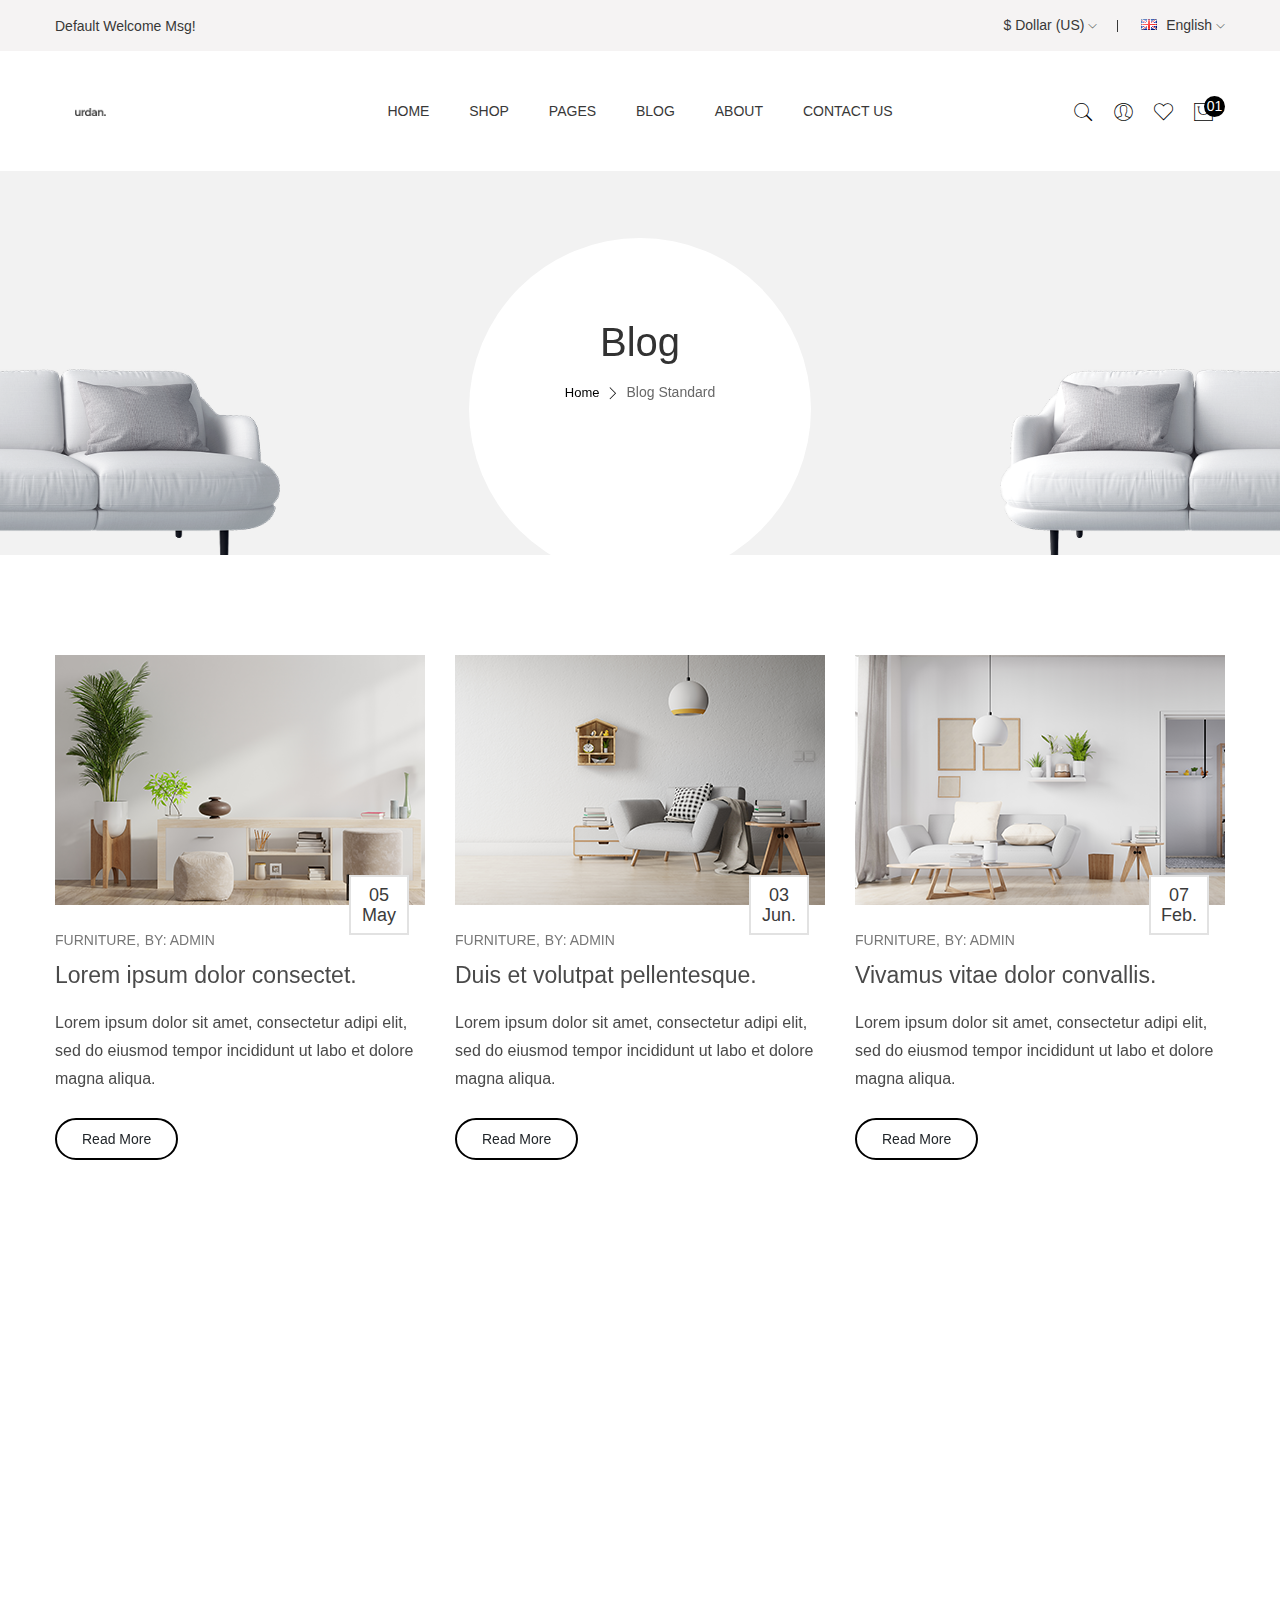
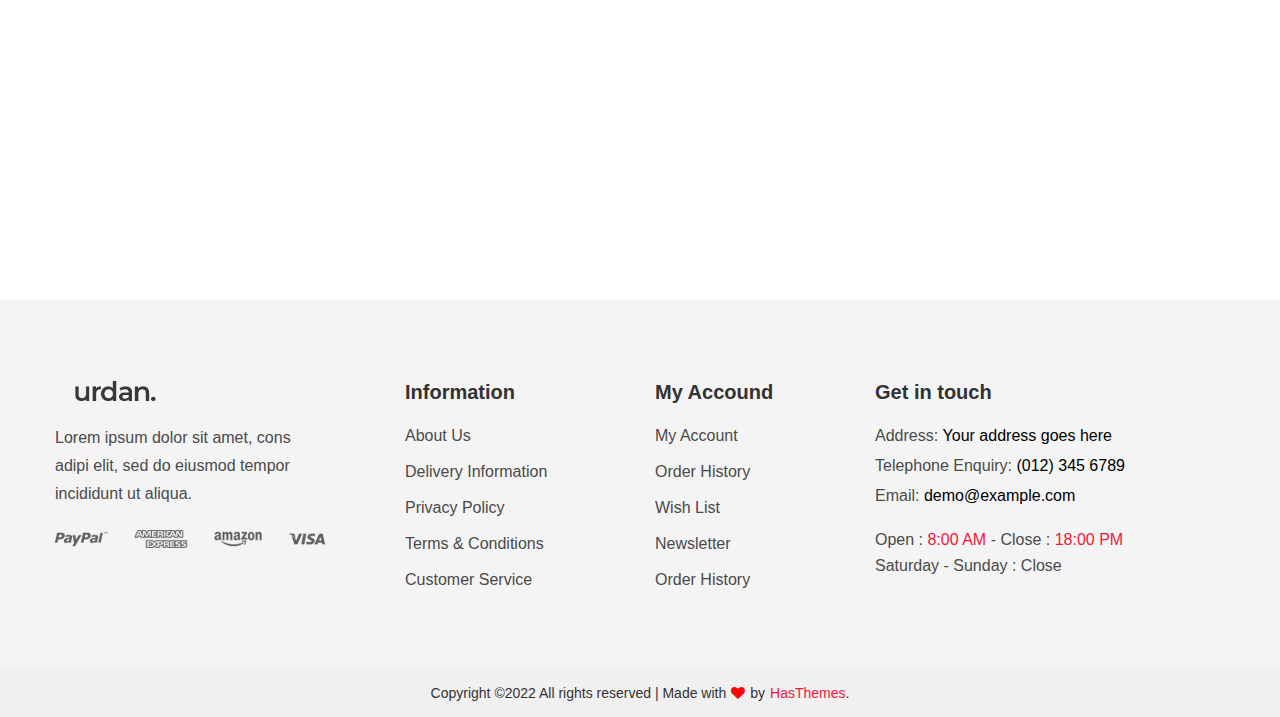
<file: htmldemo.net/urdan/urdan/blog.html>
<!DOCTYPE html>
<html lang="zxx">

<head>
    <meta charset="utf-8">
    <meta http-equiv="x-ua-compatible" content="ie=edge">
    <title>Urdan - Minimal eCommerce HTML Template</title>
    <meta name="robots" content="noindex, follow" />
    <meta name="description" content="Urdan Minimal eCommerce Bootstrap 5 Template is a stunning eCommerce website template that is the best choice for any online store.">
    <meta name="viewport" content="width=device-width, initial-scale=1">
    <link rel="profile" href="https://gmpg.org/xfn/11">
    <link rel="canonical" href="https://htmldemo.hasthemes.com/urdan/index.html" />

    <!-- Open Graph (OG) meta tags are snippets of code that control how URLs are displayed when shared on social media  -->
    <meta property="og:locale" content="en_US" />
    <meta property="og:type" content="website" />
    <meta property="og:title" content="Urdan - Minimal eCommerce HTML Template" />
    <meta property="og:url" content="https://htmldemo.hasthemes.com/urdan/index.html" />
    <meta property="og:site_name" content="Urdan - Minimal eCommerce HTML Template" />
    <!-- For the og:image content, replace the # with a link of an image -->
    <meta property="og:image" content="#" />
    <meta property="og:description" content="Urdan Minimal eCommerce Bootstrap 5 Template is a stunning eCommerce website template that is the best choice for any online store." />
    <!-- Add site Favicon -->
    <link rel="icon" href="assets/images/favicon/cropped-favicon-32x32.png" sizes="32x32" />
    <link rel="icon" href="assets/images/favicon/cropped-favicon-192x192.png" sizes="192x192" />
    <link rel="apple-touch-icon" href="assets/images/favicon/cropped-favicon-180x180.png" />
    <meta name="msapplication-TileImage" content="assets/images/favicon/cropped-favicon-270x270.png" />

    <!-- All CSS is here
	============================================ -->
    <link rel="stylesheet" href="assets/css/vendor/bootstrap.min.css" />
    <link rel="stylesheet" href="assets/css/vendor/pe-icon-7-stroke.css" />
    <link rel="stylesheet" href="assets/css/vendor/themify-icons.css" />
    <link rel="stylesheet" href="assets/css/vendor/font-awesome.min.css" />
    <link rel="stylesheet" href="assets/css/plugins/animate.css" />
    <link rel="stylesheet" href="assets/css/plugins/aos.css" />
    <link rel="stylesheet" href="assets/css/plugins/magnific-popup.css" />
    <link rel="stylesheet" href="assets/css/plugins/swiper.min.css" />
    <link rel="stylesheet" href="assets/css/plugins/jquery-ui.css" />
    <link rel="stylesheet" href="assets/css/plugins/nice-select.css" />
    <link rel="stylesheet" href="assets/css/plugins/select2.min.css" />
    <link rel="stylesheet" href="assets/css/plugins/easyzoom.css" />
    <link rel="stylesheet" href="assets/css/plugins/slinky.css" />
    <link rel="stylesheet" href="assets/css/style.css" />
</head>




<body>
    <div class="main-wrapper main-wrapper-2">
        <header class="header-area header-responsive-padding header-height-1">
            <div class="header-top d-none d-lg-block bg-gray">
                <div class="container">
                    <div class="row align-items-center">
                        <div class="col-lg-6 col-6">
                            <div class="welcome-text">
                                <p>Default Welcome Msg! </p>
                            </div>
                        </div>
                        <div class="col-lg-6 col-6">
                            <div class="language-currency-wrap">
                                <div class="currency-wrap border-style">
                                    <a class="currency-active" href="#">$ Dollar (US) <i class=" ti-angle-down "></i></a>
                                    <div class="currency-dropdown">
                                        <ul>
                                            <li><a href="#">Taka (BDT) </a></li>
                                            <li><a href="#">Riyal (SAR) </a></li>
                                            <li><a href="#">Rupee (INR) </a></li>
                                        </ul>
                                    </div>
                                </div>
                                <div class="language-wrap">
                                    <a class="language-active" href="#"><img src="assets/images/icon-img/flag.png" alt=""> English <i class=" ti-angle-down "></i></a>
                                    <div class="language-dropdown">
                                        <ul>
                                            <li><a href="#"><img src="assets/images/icon-img/flag.png" alt="">English </a></li>
                                            <li><a href="#"><img src="assets/images/icon-img/spanish.png" alt="">Spanish</a></li>
                                            <li><a href="#"><img src="assets/images/icon-img/arabic.png" alt="">Arabic </a></li>
                                        </ul>
                                    </div>
                                </div>
                            </div>
                        </div>
                    </div>
                </div>
            </div>
            <div class="header-bottom sticky-bar">
                <div class="container">
                    <div class="row align-items-center">
                        <div class="col-lg-3 col-md-6 col-6">
                            <div class="logo">
                                <a href="index.html"><img src="assets/images/logo/logo.png" alt="logo"></a>
                            </div>
                        </div>
                        <div class="col-lg-6 d-none d-lg-block d-flex justify-content-center">
                            <div class="main-menu text-center">
                                <nav>
                                    <ul>
                                        <li><a href="index.html">HOME</a>
                                            <ul class="sub-menu-style">
                                                <li><a href="index.html">Home version 1 </a></li>
                                                <li><a href="index-2.html">Home version 2</a></li>
                                                <li><a href="index-3.html">Home version 3</a></li>
                                                <li><a href="index-4.html">Home version 4</a></li>
                                                <li><a href="index-5.html">Home version 5</a></li>
                                                <li><a href="index-6.html">Home version 6</a></li>
                                                <li><a href="index-7.html">Home version 7</a></li>
                                                <li><a href="index-8.html">Home version 8</a></li>
                                            </ul>
                                        </li>
                                        <li><a href="shop.html">SHOP</a>
                                            <ul class="mega-menu-style mega-menu-mrg-1">
                                                <li>
                                                    <ul>
                                                        <li>
                                                            <a class="dropdown-title" href="#">Shop Layout</a>
                                                            <ul>
                                                                <li><a href="shop.html">standard style</a></li>
                                                                <li><a href="shop-sidebar.html">shop grid sidebar</a></li>
                                                                <li><a href="shop-list.html">shop list style</a></li>
                                                                <li><a href="shop-list-sidebar.html">shop list sidebar</a></li>
                                                                <li><a href="shop-right-sidebar.html">shop right sidebar</a></li>
                                                                <li><a href="shop-location.html">store location</a></li>
                                                            </ul>
                                                        </li>
                                                        <li>
                                                            <a class="dropdown-title" href="#">Products Layout</a>
                                                            <ul>
                                                                <li><a href="product-details.html">tab style 1</a></li>
                                                                <li><a href="product-details-2.html">tab style 2</a></li>
                                                                <li><a href="product-details-gallery.html">gallery style </a></li>
                                                                <li><a href="product-details-affiliate.html">affiliate style</a></li>
                                                                <li><a href="product-details-group.html">group style</a></li>
                                                                <li><a href="product-details-fixed-img.html">fixed image style </a></li>
                                                            </ul>
                                                        </li>
                                                        <li>
                                                            <a href="shop.html"><img src="assets/images/banner/menu.png" alt=""></a>
                                                        </li>
                                                    </ul>
                                                </li>
                                            </ul>
                                        </li>
                                        <li><a href="#">PAGES</a>
                                            <ul class="sub-menu-style">
                                                <li><a href="about-us.html">about us </a></li>
                                                <li><a href="cart.html">cart page</a></li>
                                                <li><a href="checkout.html">checkout </a></li>
                                                <li><a href="my-account.html">my account</a></li>
                                                <li><a href="wishlist.html">wishlist </a></li>
                                                <li><a href="compare.html">compare </a></li>
                                                <li><a href="contact-us.html">contact us </a></li>
                                                <li><a href="login-register.html">login / register </a></li>
                                            </ul>
                                        </li>
                                        <li><a href="blog.html">BLOG</a>
                                            <ul class="sub-menu-style">
                                                <li><a href="blog.html">blog standard </a></li>
                                                <li><a href="blog-sidebar.html">blog sidebar</a></li>
                                                <li><a href="blog-details.html">blog details</a></li>
                                            </ul>
                                        </li>
                                        <li><a href="about-us.html">ABOUT</a></li>
                                        <li><a href="contact-us.html">CONTACT US</a></li>
                                    </ul>
                                </nav>
                            </div>
                        </div>
                        <div class="col-lg-3 col-md-6 col-6">
                            <div class="header-action-wrap">
                                <div class="header-action-style header-search-1">
                                    <a class="search-toggle" href="#">
                                        <i class="pe-7s-search s-open"></i>
                                        <i class="pe-7s-close s-close"></i>
                                    </a>
                                    <div class="search-wrap-1">
                                        <form action="#">
                                            <input placeholder="Search products…" type="text">
                                            <button class="button-search"><i class="pe-7s-search"></i></button>
                                        </form>
                                    </div>
                                </div>
                                <div class="header-action-style">
                                    <a title="Login Register" href="login-register.html"><i class="pe-7s-user"></i></a>
                                </div>
                                <div class="header-action-style">
                                    <a title="Wishlist" href="wishlist.html"><i class="pe-7s-like"></i></a>
                                </div>
                                <div class="header-action-style header-action-cart">
                                    <a class="cart-active" href="#"><i class="pe-7s-shopbag"></i>
                                        <span class="product-count bg-black">01</span>
                                    </a>
                                </div>
                                <div class="header-action-style d-block d-lg-none">
                                    <a class="mobile-menu-active-button" href="#"><i class="pe-7s-menu"></i></a>
                                </div>
                            </div>
                        </div>
                    </div>
                </div>
            </div>
        </header>
        <!-- mini cart start -->
        <div class="sidebar-cart-active">
            <div class="sidebar-cart-all">
                <a class="cart-close" href="#"><i class="pe-7s-close"></i></a>
                <div class="cart-content">
                    <h3>Shopping Cart</h3>
                    <ul>
                        <li>
                            <div class="cart-img">
                                <a href="#"><img src="assets/images/cart/cart-1.jpg" alt=""></a>
                            </div>
                            <div class="cart-title">
                                <h4><a href="#">Stylish Swing Chair</a></h4>
                                <span> 1 × $49.00	</span>
                            </div>
                            <div class="cart-delete">
                                <a href="#">×</a>
                            </div>
                        </li>
                        <li>
                            <div class="cart-img">
                                <a href="#"><img src="assets/images/cart/cart-2.jpg" alt=""></a>
                            </div>
                            <div class="cart-title">
                                <h4><a href="#">Modern Chairs</a></h4>
                                <span> 1 × $49.00	</span>
                            </div>
                            <div class="cart-delete">
                                <a href="#">×</a>
                            </div>
                        </li>
                    </ul>
                    <div class="cart-total">
                        <h4>Subtotal: <span>$170.00</span></h4>
                    </div>
                    <div class="cart-btn btn-hover">
                        <a class="theme-color" href="cart.html">view cart</a>
                    </div>
                    <div class="checkout-btn btn-hover">
                        <a class="theme-color" href="checkout.html">checkout</a>
                    </div>
                </div>
            </div>
        </div>
        <div class="breadcrumb-area bg-gray-4 breadcrumb-padding-1">
            <div class="container">
                <div class="breadcrumb-content text-center">
                    <h2 data-aos="fade-up" data-aos-delay="200">Blog</h2>
                    <ul data-aos="fade-up" data-aos-delay="400">
                        <li><a href="index.html">Home</a></li>
                        <li><i class="ti-angle-right"></i></li>
                        <li>Blog Standard </li>
                    </ul>
                </div>
            </div>
            <div class="breadcrumb-img-1" data-aos="fade-right" data-aos-delay="200">
                <img src="assets/images/banner/breadcrumb-1.png" alt="">
            </div>
            <div class="breadcrumb-img-2" data-aos="fade-left" data-aos-delay="200">
                <img src="assets/images/banner/breadcrumb-2.png" alt="">
            </div>
        </div>
        <div class="blog-area pt-100 pb-100">
            <div class="container">
                <div class="row">
                    <div class="col-lg-4 col-md-6">
                        <div class="blog-wrap mb-50" data-aos="fade-up" data-aos-delay="200">
                            <div class="blog-img-date-wrap mb-25">
                                <div class="blog-img">
                                    <a href="blog-details.html"><img src="assets/images/blog/blog-1.png" alt=""></a>
                                </div>
                                <div class="blog-date">
                                    <h5>05 <span>May</span></h5>
                                </div>
                            </div>
                            <div class="blog-content">
                                <div class="blog-meta">
                                    <ul>
                                        <li><a href="#">Furniture</a>,</li>
                                        <li>By:<a href="#"> Admin</a></li>
                                    </ul>
                                </div>
                                <h3><a href="blog-details.html">Lorem ipsum dolor consectet.</a></h3>
                                <p>Lorem ipsum dolor sit amet, consectetur adipi elit, sed do eiusmod tempor incididunt ut labo et dolore magna aliqua.</p>
                                <div class="blog-btn-2 btn-hover">
                                    <a class="btn hover-border-radius theme-color" href="blog-details.html">Read More</a>
                                </div>
                            </div>
                        </div>
                    </div>
                    <div class="col-lg-4 col-md-6">
                        <div class="blog-wrap mb-50" data-aos="fade-up" data-aos-delay="400">
                            <div class="blog-img-date-wrap mb-25">
                                <div class="blog-img">
                                    <a href="blog-details.html"><img src="assets/images/blog/blog-2.png" alt=""></a>
                                </div>
                                <div class="blog-date">
                                    <h5>03 <span>Jun.</span></h5>
                                </div>
                            </div>
                            <div class="blog-content">
                                <div class="blog-meta">
                                    <ul>
                                        <li><a href="#">Furniture</a>,</li>
                                        <li>By:<a href="#"> Admin</a></li>
                                    </ul>
                                </div>
                                <h3><a href="blog-details.html">Duis et volutpat pellentesque.</a></h3>
                                <p>Lorem ipsum dolor sit amet, consectetur adipi elit, sed do eiusmod tempor incididunt ut labo et dolore magna aliqua.</p>
                                <div class="blog-btn-2 btn-hover">
                                    <a class="btn hover-border-radius theme-color" href="blog-details.html">Read More</a>
                                </div>
                            </div>
                        </div>
                    </div>
                    <div class="col-lg-4 col-md-6">
                        <div class="blog-wrap mb-50" data-aos="fade-up" data-aos-delay="600">
                            <div class="blog-img-date-wrap mb-25">
                                <div class="blog-img">
                                    <a href="blog-details.html"><img src="assets/images/blog/blog-3.png" alt=""></a>
                                </div>
                                <div class="blog-date">
                                    <h5>07 <span>Feb.</span></h5>
                                </div>
                            </div>
                            <div class="blog-content">
                                <div class="blog-meta">
                                    <ul>
                                        <li><a href="#">Furniture</a>,</li>
                                        <li>By:<a href="#"> Admin</a></li>
                                    </ul>
                                </div>
                                <h3><a href="blog-details.html">Vivamus vitae dolor convallis.</a></h3>
                                <p>Lorem ipsum dolor sit amet, consectetur adipi elit, sed do eiusmod tempor incididunt ut labo et dolore magna aliqua.</p>
                                <div class="blog-btn-2 btn-hover">
                                    <a class="btn hover-border-radius theme-color" href="blog-details.html">Read More</a>
                                </div>
                            </div>
                        </div>
                    </div>
                    <div class="col-lg-4 col-md-6">
                        <div class="blog-wrap mb-50" data-aos="fade-up" data-aos-delay="200">
                            <div class="blog-img-date-wrap mb-25">
                                <div class="blog-img">
                                    <a href="blog-details.html"><img src="assets/images/blog/blog-2.png" alt=""></a>
                                </div>
                                <div class="blog-date">
                                    <h5>08 <span>Dec.</span></h5>
                                </div>
                            </div>
                            <div class="blog-content">
                                <div class="blog-meta">
                                    <ul>
                                        <li><a href="#">Furniture</a>,</li>
                                        <li>By:<a href="#"> Admin</a></li>
                                    </ul>
                                </div>
                                <h3><a href="blog-details.html">Vivamus amet tristique orci.</a></h3>
                                <p>Lorem ipsum dolor sit amet, consectetur adipi elit, sed do eiusmod tempor incididunt ut labo et dolore magna aliqua.</p>
                                <div class="blog-btn-2 btn-hover">
                                    <a class="btn hover-border-radius theme-color" href="blog-details.html">Read More</a>
                                </div>
                            </div>
                        </div>
                    </div>
                    <div class="col-lg-4 col-md-6">
                        <div class="blog-wrap mb-50" data-aos="fade-up" data-aos-delay="400">
                            <div class="blog-img-date-wrap mb-25">
                                <div class="blog-img">
                                    <a href="blog-details.html"><img src="assets/images/blog/blog-3.png" alt=""></a>
                                </div>
                                <div class="blog-date">
                                    <h5>02 <span>Nov.</span></h5>
                                </div>
                            </div>
                            <div class="blog-content">
                                <div class="blog-meta">
                                    <ul>
                                        <li><a href="#">Furniture</a>,</li>
                                        <li>By:<a href="#"> Admin</a></li>
                                    </ul>
                                </div>
                                <h3><a href="blog-details.html">Pellentesque pretium place.</a></h3>
                                <p>Lorem ipsum dolor sit amet, consectetur adipi elit, sed do eiusmod tempor incididunt ut labo et dolore magna aliqua.</p>
                                <div class="blog-btn-2 btn-hover">
                                    <a class="btn hover-border-radius theme-color" href="blog-details.html">Read More</a>
                                </div>
                            </div>
                        </div>
                    </div>
                    <div class="col-lg-4 col-md-6">
                        <div class="blog-wrap mb-50" data-aos="fade-up" data-aos-delay="600">
                            <div class="blog-img-date-wrap mb-25">
                                <div class="blog-img">
                                    <a href="blog-details.html"><img src="assets/images/blog/blog-1.png" alt=""></a>
                                </div>
                                <div class="blog-date">
                                    <h5>09 <span>Oct.</span></h5>
                                </div>
                            </div>
                            <div class="blog-content">
                                <div class="blog-meta">
                                    <ul>
                                        <li><a href="#">Furniture</a>,</li>
                                        <li>By:<a href="#"> Admin</a></li>
                                    </ul>
                                </div>
                                <h3><a href="blog-details.html">Sed euismod tristique dolor.</a></h3>
                                <p>Lorem ipsum dolor sit amet, consectetur adipi elit, sed do eiusmod tempor incididunt ut labo et dolore magna aliqua.</p>
                                <div class="blog-btn-2 btn-hover">
                                    <a class="btn hover-border-radius theme-color" href="blog-details.html">Read More</a>
                                </div>
                            </div>
                        </div>
                    </div>
                </div>
                <div class="pagination-style-1" data-aos="fade-up" data-aos-delay="200">
                    <ul>
                        <li><a class="active" href="#">1</a></li>
                        <li><a href="#">2</a></li>
                        <li><a href="#">3</a></li>
                        <li><a class="next" href="#"><i class=" ti-angle-double-right "></i></a></li>
                    </ul>
                </div>
            </div>
        </div>
        <footer class="footer-area">
            <div class="bg-gray-2">
                <div class="container">
                    <div class="footer-top pt-80 pb-35">
                        <div class="row">
                            <div class="col-lg-3 col-md-6 col-sm-6 col-12">
                                <div class="footer-widget footer-about mb-40">
                                    <div class="footer-logo">
                                        <a href="index.html"><img src="assets/images/logo/logo.png" alt="logo"></a>
                                    </div>
                                    <p>Lorem ipsum dolor sit amet, cons adipi elit, sed do eiusmod tempor incididunt ut aliqua.</p>
                                    <div class="payment-img">
                                        <a href="#"><img src="assets/images/icon-img/payment.png" alt="logo"></a>
                                    </div>
                                </div>
                            </div>
                            <div class="col-lg-3 col-md-6 col-sm-6 col-12">
                                <div class="footer-widget footer-widget-margin-1 footer-list mb-40">
                                    <h3 class="footer-title">Information</h3>
                                    <ul>
                                        <li><a href="about-us.html">About Us</a></li>
                                        <li><a href="#">Delivery Information</a></li>
                                        <li><a href="#">Privacy Policy</a></li>
                                        <li><a href="#">Terms & Conditions</a></li>
                                        <li><a href="#">Customer Service</a></li>
                                    </ul>
                                </div>
                            </div>
                            <div class="col-lg-2 col-md-6 col-sm-6 col-12">
                                <div class="footer-widget footer-list mb-40">
                                    <h3 class="footer-title">My Accound</h3>
                                    <ul>
                                        <li><a href="my-account.html">My Account</a></li>
                                        <li><a href="#">Order History</a></li>
                                        <li><a href="wishlist.html">Wish List</a></li>
                                        <li><a href="#">Newsletter</a></li>
                                        <li><a href="#">Order History</a></li>
                                    </ul>
                                </div>
                            </div>
                            <div class="col-lg-4 col-md-6 col-sm-6 col-12">
                                <div class="footer-widget footer-widget-margin-2 footer-address mb-40">
                                    <h3 class="footer-title">Get in touch</h3>
                                    <ul>
                                        <li><span>Address: </span>Your address goes here </li>
                                        <li><span>Telephone Enquiry:</span> (012) 345 6789</li>
                                        <li><span>Email: </span>demo@example.com</li>
                                    </ul>
                                    <div class="open-time">
                                        <p>Open : <span>8:00 AM</span> - Close : <span>18:00 PM</span></p>
                                        <p>Saturday - Sunday : Close</p>
                                    </div>
                                </div>
                            </div>
                        </div>
                    </div>
                </div>
            </div>
            <div class="bg-gray-3">
                <div class="container">
                    <div class="footer-bottom copyright text-center bg-gray-3">
                        <p>Copyright ©2022 All rights reserved | Made with <i class="fa fa-heart"></i> by <a href="https://hasthemes.com/"> HasThemes</a>.</p>
                    </div>
                </div>
            </div>
        </footer>
        <!-- Mobile Menu start -->
        <div class="off-canvas-active">
            <a class="off-canvas-close"><i class=" ti-close "></i></a>
            <div class="off-canvas-wrap">
                <div class="welcome-text off-canvas-margin-padding">
                    <p>Default Welcome Msg! </p>
                </div>
                <div class="mobile-menu-wrap off-canvas-margin-padding-2">
                    <div id="mobile-menu" class="slinky-mobile-menu text-left">
                        <ul>
                            <li>
                                <a href="#">HOME</a>
                                <ul>
                                    <li><a href="index.html">Home version 1 </a></li>
                                    <li><a href="index-2.html">Home version 2</a></li>
                                    <li><a href="index-3.html">Home version 3</a></li>
                                    <li><a href="index-4.html">Home version 4</a></li>
                                    <li><a href="index-5.html">Home version 5</a></li>
                                    <li><a href="index-6.html">Home version 6</a></li>
                                    <li><a href="index-7.html">Home version 7</a></li>
                                    <li><a href="index-8.html">Home version 8</a></li>
                                </ul>
                            </li>
                            <li>
                                <a href="#">SHOP</a>
                                <ul>
                                    <li>
                                        <a href="#">Shop Layout</a>
                                        <ul>
                                            <li><a href="shop.html">Standard Style</a></li>
                                            <li><a href="shop-sidebar.html">Shop Grid Sidebar</a></li>
                                            <li><a href="shop-list.html">Shop List Style</a></li>
                                            <li><a href="shop-list-sidebar.html">Shop List Sidebar</a></li>
                                            <li><a href="shop-right-sidebar.html">Shop Right Sidebar</a></li>
                                            <li><a href="shop-location.html">Store Location</a></li>
                                        </ul>
                                    </li>
                                    <li>
                                        <a href="#">Product Layout</a>
                                        <ul>
                                            <li><a href="product-details.html">Tab Style 1</a></li>
                                            <li><a href="product-details-2.html">Tab Style 2</a></li>
                                            <li><a href="product-details-gallery.html">Gallery style </a></li>
                                            <li><a href="product-details-affiliate.html">Affiliate style</a></li>
                                            <li><a href="product-details-group.html">Group Style</a></li>
                                            <li><a href="product-details-fixed-img.html">Fixed Image Style </a></li>
                                        </ul>
                                    </li>
                                </ul>
                            </li>
                            <li>
                                <a href="#">PAGES </a>
                                <ul>
                                    <li><a href="about-us.html">About Us </a></li>
                                    <li><a href="cart.html">Cart Page</a></li>
                                    <li><a href="checkout.html">Checkout </a></li>
                                    <li><a href="my-account.html">My Account</a></li>
                                    <li><a href="wishlist.html">Wishlist </a></li>
                                    <li><a href="compare.html">Compare </a></li>
                                    <li><a href="contact-us.html">Contact us </a></li>
                                    <li><a href="login-register.html">Login / Register </a></li>
                                </ul>
                            </li>
                            <li>
                                <a href="#">BLOG </a>
                                <ul>
                                    <li><a href="blog.html">Blog Standard </a></li>
                                    <li><a href="blog-sidebar.html">Blog Sidebar</a></li>
                                    <li><a href="blog-details.html">Blog Details</a></li>
                                </ul>
                            </li>
                            <li>
                                <a href="about-us.html">ABOUT US</a>
                            </li>
                            <li>
                                <a href="contact-us.html">CONTACT US</a>
                            </li>
                        </ul>
                    </div>
                </div>
                <div class="language-currency-wrap language-currency-wrap-modify">
                    <div class="currency-wrap border-style">
                        <a class="currency-active" href="#">$ Dollar (US) <i class=" ti-angle-down "></i></a>
                        <div class="currency-dropdown">
                            <ul>
                                <li><a href="#">Taka (BDT) </a></li>
                                <li><a href="#">Riyal (SAR) </a></li>
                                <li><a href="#">Rupee (INR) </a></li>
                            </ul>
                        </div>
                    </div>
                    <div class="language-wrap">
                        <a class="language-active" href="#"><img src="assets/images/icon-img/flag.png" alt=""> English <i class=" ti-angle-down "></i></a>
                        <div class="language-dropdown">
                            <ul>
                                <li><a href="#"><img src="assets/images/icon-img/flag.png" alt="">English </a></li>
                                <li><a href="#"><img src="assets/images/icon-img/spanish.png" alt="">Spanish</a></li>
                                <li><a href="#"><img src="assets/images/icon-img/arabic.png" alt="">Arabic </a></li>
                            </ul>
                        </div>
                    </div>
                </div>
            </div>
        </div>
    </div>
    <!-- All JS is here -->
    <script src="assets/js/vendor/modernizr-3.11.7.min.js"></script>
    <script src="assets/js/vendor/jquery-3.6.0.min.js"></script>
    <script src="assets/js/vendor/jquery-migrate-3.3.2.min.js"></script>
    <script src="assets/js/vendor/popper.min.js"></script>
    <script src="assets/js/vendor/bootstrap.min.js"></script>
    <script src="assets/js/plugins/wow.js"></script>
    <script src="assets/js/plugins/scrollup.js"></script>
    <script src="assets/js/plugins/aos.js"></script>
    <script src="assets/js/plugins/magnific-popup.js"></script>
    <script src="assets/js/plugins/jquery.syotimer.min.js"></script>
    <script src="assets/js/plugins/swiper.min.js"></script>
    <script src="assets/js/plugins/imagesloaded.pkgd.min.js"></script>
    <script src="assets/js/plugins/isotope.pkgd.min.js"></script>
    <script src="assets/js/plugins/jquery-ui.js"></script>
    <script src="assets/js/plugins/jquery-ui-touch-punch.js"></script>
    <script src="assets/js/plugins/jquery.nice-select.min.js"></script>
    <script src="assets/js/plugins/waypoints.min.js"></script>
    <script src="assets/js/plugins/jquery.counterup.js"></script>
    <script src="assets/js/plugins/select2.min.js"></script>
    <script src="assets/js/plugins/easyzoom.js"></script>
    <script src="assets/js/plugins/slinky.min.js"></script>
    <script src="assets/js/plugins/ajax-mail.js"></script>
    <!-- Main JS -->
    <script src="assets/js/main.js"></script>
</body>

</html>
</file>
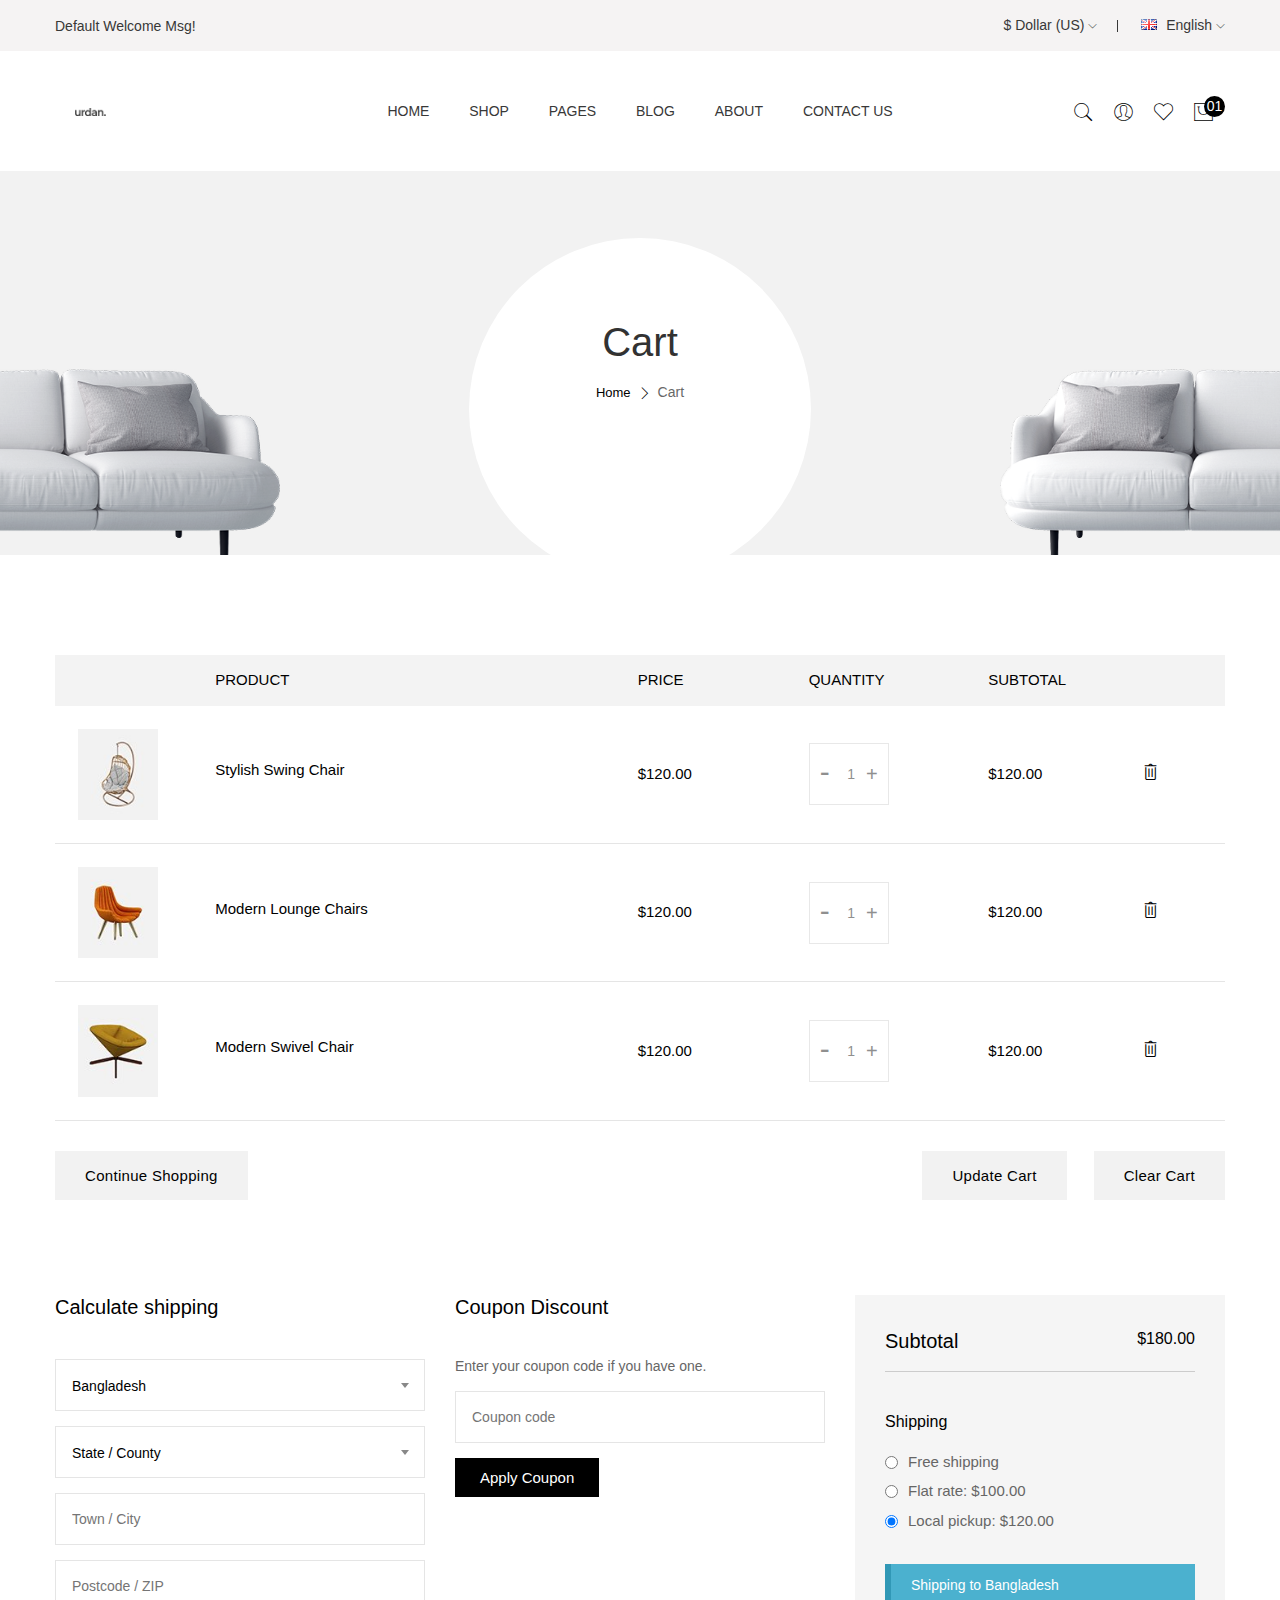
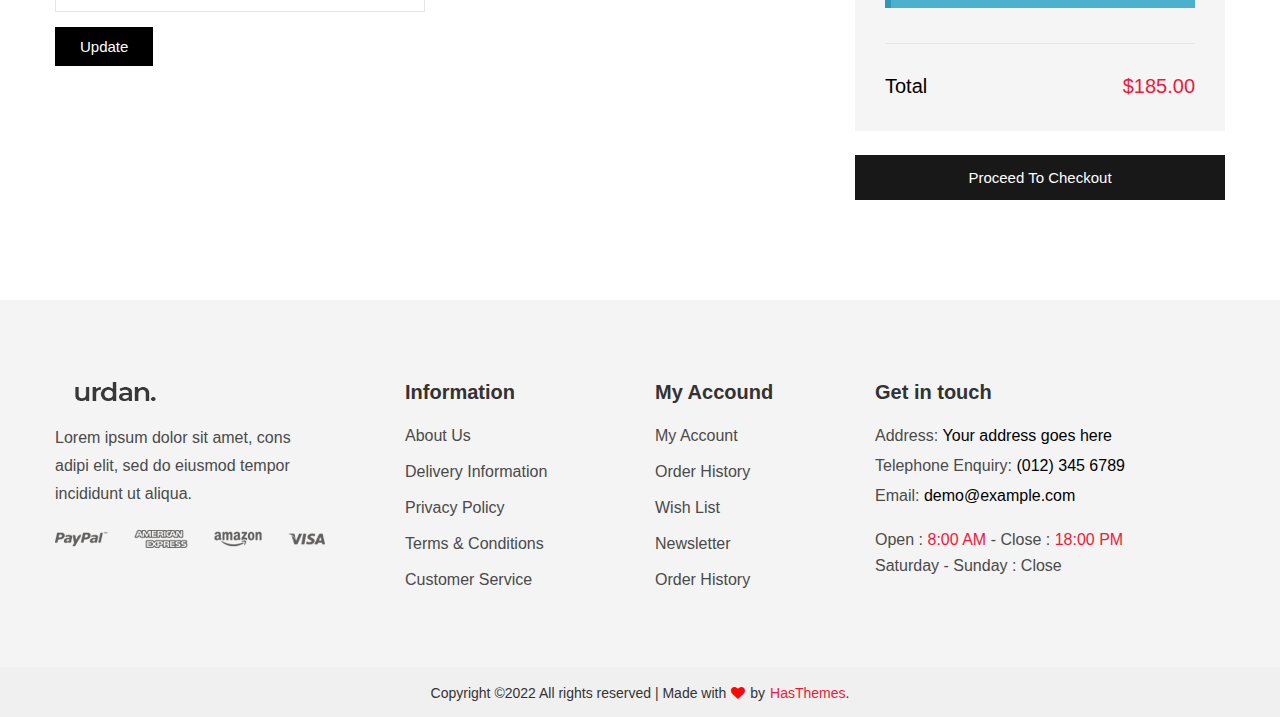
<file: htmldemo.net/urdan/urdan/cart.html>
<!DOCTYPE html>
<html lang="zxx">

<head>
    <meta charset="utf-8">
    <meta http-equiv="x-ua-compatible" content="ie=edge">
    <title>Urdan - Minimal eCommerce HTML Template</title>
    <meta name="robots" content="noindex, follow" />
    <meta name="description" content="Urdan Minimal eCommerce Bootstrap 5 Template is a stunning eCommerce website template that is the best choice for any online store.">
    <meta name="viewport" content="width=device-width, initial-scale=1">
    <link rel="profile" href="https://gmpg.org/xfn/11">
    <link rel="canonical" href="https://htmldemo.hasthemes.com/urdan/index.html" />

    <!-- Open Graph (OG) meta tags are snippets of code that control how URLs are displayed when shared on social media  -->
    <meta property="og:locale" content="en_US" />
    <meta property="og:type" content="website" />
    <meta property="og:title" content="Urdan - Minimal eCommerce HTML Template" />
    <meta property="og:url" content="https://htmldemo.hasthemes.com/urdan/index.html" />
    <meta property="og:site_name" content="Urdan - Minimal eCommerce HTML Template" />
    <!-- For the og:image content, replace the # with a link of an image -->
    <meta property="og:image" content="#" />
    <meta property="og:description" content="Urdan Minimal eCommerce Bootstrap 5 Template is a stunning eCommerce website template that is the best choice for any online store." />
    <!-- Add site Favicon -->
    <link rel="icon" href="assets/images/favicon/cropped-favicon-32x32.png" sizes="32x32" />
    <link rel="icon" href="assets/images/favicon/cropped-favicon-192x192.png" sizes="192x192" />
    <link rel="apple-touch-icon" href="assets/images/favicon/cropped-favicon-180x180.png" />
    <meta name="msapplication-TileImage" content="assets/images/favicon/cropped-favicon-270x270.png" />

    <!-- All CSS is here
	============================================ -->
    <link rel="stylesheet" href="assets/css/vendor/bootstrap.min.css" />
    <link rel="stylesheet" href="assets/css/vendor/pe-icon-7-stroke.css" />
    <link rel="stylesheet" href="assets/css/vendor/themify-icons.css" />
    <link rel="stylesheet" href="assets/css/vendor/font-awesome.min.css" />
    <link rel="stylesheet" href="assets/css/plugins/animate.css" />
    <link rel="stylesheet" href="assets/css/plugins/aos.css" />
    <link rel="stylesheet" href="assets/css/plugins/magnific-popup.css" />
    <link rel="stylesheet" href="assets/css/plugins/swiper.min.css" />
    <link rel="stylesheet" href="assets/css/plugins/jquery-ui.css" />
    <link rel="stylesheet" href="assets/css/plugins/nice-select.css" />
    <link rel="stylesheet" href="assets/css/plugins/select2.min.css" />
    <link rel="stylesheet" href="assets/css/plugins/easyzoom.css" />
    <link rel="stylesheet" href="assets/css/plugins/slinky.css" />
    <link rel="stylesheet" href="assets/css/style.css" />
</head>




<body>
    <div class="main-wrapper main-wrapper-2">
        <header class="header-area header-responsive-padding header-height-1">
            <div class="header-top d-none d-lg-block bg-gray">
                <div class="container">
                    <div class="row align-items-center">
                        <div class="col-lg-6 col-6">
                            <div class="welcome-text">
                                <p>Default Welcome Msg! </p>
                            </div>
                        </div>
                        <div class="col-lg-6 col-6">
                            <div class="language-currency-wrap">
                                <div class="currency-wrap border-style">
                                    <a class="currency-active" href="#">$ Dollar (US) <i class=" ti-angle-down "></i></a>
                                    <div class="currency-dropdown">
                                        <ul>
                                            <li><a href="#">Taka (BDT) </a></li>
                                            <li><a href="#">Riyal (SAR) </a></li>
                                            <li><a href="#">Rupee (INR) </a></li>
                                        </ul>
                                    </div>
                                </div>
                                <div class="language-wrap">
                                    <a class="language-active" href="#"><img src="assets/images/icon-img/flag.png" alt=""> English <i class=" ti-angle-down "></i></a>
                                    <div class="language-dropdown">
                                        <ul>
                                            <li><a href="#"><img src="assets/images/icon-img/flag.png" alt="">English </a></li>
                                            <li><a href="#"><img src="assets/images/icon-img/spanish.png" alt="">Spanish</a></li>
                                            <li><a href="#"><img src="assets/images/icon-img/arabic.png" alt="">Arabic </a></li>
                                        </ul>
                                    </div>
                                </div>
                            </div>
                        </div>
                    </div>
                </div>
            </div>
            <div class="header-bottom sticky-bar">
                <div class="container">
                    <div class="row align-items-center">
                        <div class="col-lg-3 col-md-6 col-6">
                            <div class="logo">
                                <a href="index.html"><img src="assets/images/logo/logo.png" alt="logo"></a>
                            </div>
                        </div>
                        <div class="col-lg-6 d-none d-lg-block d-flex justify-content-center">
                            <div class="main-menu text-center">
                                <nav>
                                    <ul>
                                        <li><a href="index.html">HOME</a>
                                            <ul class="sub-menu-style">
                                                <li><a href="index.html">Home version 1 </a></li>
                                                <li><a href="index-2.html">Home version 2</a></li>
                                                <li><a href="index-3.html">Home version 3</a></li>
                                                <li><a href="index-4.html">Home version 4</a></li>
                                                <li><a href="index-5.html">Home version 5</a></li>
                                                <li><a href="index-6.html">Home version 6</a></li>
                                                <li><a href="index-7.html">Home version 7</a></li>
                                                <li><a href="index-8.html">Home version 8</a></li>
                                            </ul>
                                        </li>
                                        <li><a href="shop.html">SHOP</a>
                                            <ul class="mega-menu-style mega-menu-mrg-1">
                                                <li>
                                                    <ul>
                                                        <li>
                                                            <a class="dropdown-title" href="#">Shop Layout</a>
                                                            <ul>
                                                                <li><a href="shop.html">standard style</a></li>
                                                                <li><a href="shop-sidebar.html">shop grid sidebar</a></li>
                                                                <li><a href="shop-list.html">shop list style</a></li>
                                                                <li><a href="shop-list-sidebar.html">shop list sidebar</a></li>
                                                                <li><a href="shop-right-sidebar.html">shop right sidebar</a></li>
                                                                <li><a href="shop-location.html">store location</a></li>
                                                            </ul>
                                                        </li>
                                                        <li>
                                                            <a class="dropdown-title" href="#">Products Layout</a>
                                                            <ul>
                                                                <li><a href="product-details.html">tab style 1</a></li>
                                                                <li><a href="product-details-2.html">tab style 2</a></li>
                                                                <li><a href="product-details-gallery.html">gallery style </a></li>
                                                                <li><a href="product-details-affiliate.html">affiliate style</a></li>
                                                                <li><a href="product-details-group.html">group style</a></li>
                                                                <li><a href="product-details-fixed-img.html">fixed image style </a></li>
                                                            </ul>
                                                        </li>
                                                        <li>
                                                            <a href="shop.html"><img src="assets/images/banner/menu.png" alt=""></a>
                                                        </li>
                                                    </ul>
                                                </li>
                                            </ul>
                                        </li>
                                        <li><a href="#">PAGES</a>
                                            <ul class="sub-menu-style">
                                                <li><a href="about-us.html">about us </a></li>
                                                <li><a href="cart.html">cart page</a></li>
                                                <li><a href="checkout.html">checkout </a></li>
                                                <li><a href="my-account.html">my account</a></li>
                                                <li><a href="wishlist.html">wishlist </a></li>
                                                <li><a href="compare.html">compare </a></li>
                                                <li><a href="contact-us.html">contact us </a></li>
                                                <li><a href="login-register.html">login / register </a></li>
                                            </ul>
                                        </li>
                                        <li><a href="blog.html">BLOG</a>
                                            <ul class="sub-menu-style">
                                                <li><a href="blog.html">blog standard </a></li>
                                                <li><a href="blog-sidebar.html">blog sidebar</a></li>
                                                <li><a href="blog-details.html">blog details</a></li>
                                            </ul>
                                        </li>
                                        <li><a href="about-us.html">ABOUT</a></li>
                                        <li><a href="contact-us.html">CONTACT US</a></li>
                                    </ul>
                                </nav>
                            </div>
                        </div>
                        <div class="col-lg-3 col-md-6 col-6">
                            <div class="header-action-wrap">
                                <div class="header-action-style header-search-1">
                                    <a class="search-toggle" href="#">
                                        <i class="pe-7s-search s-open"></i>
                                        <i class="pe-7s-close s-close"></i>
                                    </a>
                                    <div class="search-wrap-1">
                                        <form action="#">
                                            <input placeholder="Search products…" type="text">
                                            <button class="button-search"><i class="pe-7s-search"></i></button>
                                        </form>
                                    </div>
                                </div>
                                <div class="header-action-style">
                                    <a title="Login Register" href="login-register.html"><i class="pe-7s-user"></i></a>
                                </div>
                                <div class="header-action-style">
                                    <a title="Wishlist" href="wishlist.html"><i class="pe-7s-like"></i></a>
                                </div>
                                <div class="header-action-style header-action-cart">
                                    <a class="cart-active" href="#"><i class="pe-7s-shopbag"></i>
                                        <span class="product-count bg-black">01</span>
                                    </a>
                                </div>
                                <div class="header-action-style d-block d-lg-none">
                                    <a class="mobile-menu-active-button" href="#"><i class="pe-7s-menu"></i></a>
                                </div>
                            </div>
                        </div>
                    </div>
                </div>
            </div>
        </header>
        <!-- mini cart start -->
        <div class="sidebar-cart-active">
            <div class="sidebar-cart-all">
                <a class="cart-close" href="#"><i class="pe-7s-close"></i></a>
                <div class="cart-content">
                    <h3>Shopping Cart</h3>
                    <ul>
                        <li>
                            <div class="cart-img">
                                <a href="#"><img src="assets/images/cart/cart-1.jpg" alt=""></a>
                            </div>
                            <div class="cart-title">
                                <h4><a href="#">Stylish Swing Chair</a></h4>
                                <span> 1 × $49.00	</span>
                            </div>
                            <div class="cart-delete">
                                <a href="#">×</a>
                            </div>
                        </li>
                        <li>
                            <div class="cart-img">
                                <a href="#"><img src="assets/images/cart/cart-2.jpg" alt=""></a>
                            </div>
                            <div class="cart-title">
                                <h4><a href="#">Modern Chairs</a></h4>
                                <span> 1 × $49.00	</span>
                            </div>
                            <div class="cart-delete">
                                <a href="#">×</a>
                            </div>
                        </li>
                    </ul>
                    <div class="cart-total">
                        <h4>Subtotal: <span>$170.00</span></h4>
                    </div>
                    <div class="cart-btn btn-hover">
                        <a class="theme-color" href="cart.html">view cart</a>
                    </div>
                    <div class="checkout-btn btn-hover">
                        <a class="theme-color" href="checkout.html">checkout</a>
                    </div>
                </div>
            </div>
        </div>
        <div class="breadcrumb-area bg-gray-4 breadcrumb-padding-1">
            <div class="container">
                <div class="breadcrumb-content text-center">
                    <h2>Cart</h2>
                    <ul>
                        <li><a href="index.html">Home</a></li>
                        <li><i class="ti-angle-right"></i></li>
                        <li>Cart</li>
                    </ul>
                </div>
            </div>
            <div class="breadcrumb-img-1">
                <img src="assets/images/banner/breadcrumb-1.png" alt="">
            </div>
            <div class="breadcrumb-img-2">
                <img src="assets/images/banner/breadcrumb-2.png" alt="">
            </div>
        </div>
        <div class="cart-area pt-100 pb-100">
            <div class="container">
                <div class="row">
                    <div class="col-12">
                        <form action="#">
                            <div class="cart-table-content">
                                <div class="table-content table-responsive">
                                    <table>
                                        <thead>
                                            <tr>
                                                <th class="width-thumbnail"></th>
                                                <th class="width-name">Product</th>
                                                <th class="width-price"> Price</th>
                                                <th class="width-quantity">Quantity</th>
                                                <th class="width-subtotal">Subtotal</th>
                                                <th class="width-remove"></th>
                                            </tr>
                                        </thead>
                                        <tbody>
                                            <tr>
                                                <td class="product-thumbnail">
                                                    <a href="product-details.html"><img src="assets/images/cart/cart-1.jpg" alt=""></a>
                                                </td>
                                                <td class="product-name">
                                                    <h5><a href="product-details.html">Stylish Swing Chair</a></h5>
                                                </td>
                                                <td class="product-cart-price"><span class="amount">$120.00</span></td>
                                                <td class="cart-quality">
                                                    <div class="product-quality">
                                                        <input class="cart-plus-minus-box input-text qty text" name="qtybutton" value="1">
                                                    </div>
                                                </td>
                                                <td class="product-total"><span>$120.00</span></td>
                                                <td class="product-remove"><a href="#"><i class=" ti-trash "></i></a></td>
                                            </tr>
                                            <tr>
                                                <td class="product-thumbnail">
                                                    <a href="product-details.html"><img src="assets/images/cart/cart-2.jpg" alt=""></a>
                                                </td>
                                                <td class="product-name">
                                                    <h5><a href="product-details.html">Modern Lounge Chairs</a></h5>
                                                </td>
                                                <td class="product-cart-price"><span class="amount">$120.00</span></td>
                                                <td class="cart-quality">
                                                    <div class="product-quality">
                                                        <input class="cart-plus-minus-box input-text qty text" name="qtybutton" value="1">
                                                    </div>
                                                </td>
                                                <td class="product-total"><span>$120.00</span></td>
                                                <td class="product-remove"><a href="#"><i class=" ti-trash "></i></a></td>
                                            </tr>
                                            <tr>
                                                <td class="product-thumbnail">
                                                    <a href="product-details.html"><img src="assets/images/cart/cart-3.jpg" alt=""></a>
                                                </td>
                                                <td class="product-name">
                                                    <h5><a href="product-details.html">Modern Swivel Chair</a></h5>
                                                </td>
                                                <td class="product-cart-price"><span class="amount">$120.00</span></td>
                                                <td class="cart-quality">
                                                    <div class="product-quality">
                                                        <input class="cart-plus-minus-box input-text qty text" name="qtybutton" value="1">
                                                    </div>
                                                </td>
                                                <td class="product-total"><span>$120.00</span></td>
                                                <td class="product-remove"><a href="#"><i class=" ti-trash "></i></a></td>
                                            </tr>
                                        </tbody>
                                    </table>
                                </div>
                            </div>
                            <div class="row">
                                <div class="col-lg-12">
                                    <div class="cart-shiping-update-wrapper">
                                        <div class="cart-shiping-update btn-hover">
                                            <a href="#">Continue Shopping</a>
                                        </div>
                                        <div class="cart-clear-wrap">
                                            <div class="cart-clear btn-hover">
                                                <button>Update Cart</button>
                                            </div>
                                            <div class="cart-clear btn-hover">
                                                <a href="#">Clear Cart</a>
                                            </div>
                                        </div>
                                    </div>
                                </div>
                            </div>
                        </form>
                    </div>
                </div>
                <div class="row">
                    <div class="col-lg-4 col-md-6 col-12">
                        <div class="cart-calculate-discount-wrap mb-40">
                            <h4>Calculate shipping </h4>
                            <div class="calculate-discount-content">
                                <div class="select-style mb-15">
                                    <select class="select-two-active">
                                        <option>Bangladesh</option>
                                        <option>Bahrain</option>
                                        <option>Azerbaijan</option>
                                        <option>Barbados</option>
                                        <option>Barbados</option>
                                    </select>
                                </div>
                                <div class="select-style mb-15">
                                    <select class="select-two-active">
                                        <option>State / County</option>
                                        <option>Bahrain</option>
                                        <option>Azerbaijan</option>
                                        <option>Barbados</option>
                                        <option>Barbados</option>
                                    </select>
                                </div>
                                <div class="input-style">
                                    <input type="text" placeholder="Town / City">
                                </div>
                                <div class="input-style">
                                    <input type="text" placeholder="Postcode / ZIP">
                                </div>
                                <div class="calculate-discount-btn btn-hover">
                                    <a class="btn theme-color" href="#">Update</a>
                                </div>
                            </div>
                        </div>
                    </div>
                    <div class="col-lg-4 col-md-6 col-12">
                        <div class="cart-calculate-discount-wrap mb-40">
                            <h4>Coupon Discount </h4>
                            <div class="calculate-discount-content">
                                <p>Enter your coupon code if you have one.</p>
                                <div class="input-style">
                                    <input type="text" placeholder="Coupon code">
                                </div>
                                <div class="calculate-discount-btn btn-hover">
                                    <a class="btn theme-color" href="#">Apply Coupon</a>
                                </div>
                            </div>
                        </div>
                    </div>
                    <div class="col-lg-4 col-md-12 col-12">
                        <div class="grand-total-wrap">
                            <div class="grand-total-content">
                                <h3>Subtotal <span>$180.00</span></h3>
                                <div class="grand-shipping">
                                    <span>Shipping</span>
                                    <ul>
                                        <li><input type="radio" name="shipping" value="info" checked="checked"><label>Free shipping</label></li>
                                        <li><input type="radio" name="shipping" value="info" checked="checked"><label>Flat rate: <span>$100.00</span></label></li>
                                        <li><input type="radio" name="shipping" value="info" checked="checked"><label>Local pickup: <span>$120.00</span></label></li>
                                    </ul>
                                </div>
                                <div class="shipping-country">
                                    <p>Shipping to Bangladesh</p>
                                </div>
                                <div class="grand-total">
                                    <h4>Total <span>$185.00</span></h4>
                                </div>
                            </div>
                            <div class="grand-total-btn btn-hover">
                                <a class="btn theme-color" href="checkout.html">Proceed to checkout</a>
                            </div>
                        </div>
                    </div>
                </div>
            </div>
        </div>
        <footer class="footer-area">
            <div class="bg-gray-2">
                <div class="container">
                    <div class="footer-top pt-80 pb-35">
                        <div class="row">
                            <div class="col-lg-3 col-md-6 col-sm-6 col-12">
                                <div class="footer-widget footer-about mb-40">
                                    <div class="footer-logo">
                                        <a href="index.html"><img src="assets/images/logo/logo.png" alt="logo"></a>
                                    </div>
                                    <p>Lorem ipsum dolor sit amet, cons adipi elit, sed do eiusmod tempor incididunt ut aliqua.</p>
                                    <div class="payment-img">
                                        <a href="#"><img src="assets/images/icon-img/payment.png" alt="logo"></a>
                                    </div>
                                </div>
                            </div>
                            <div class="col-lg-3 col-md-6 col-sm-6 col-12">
                                <div class="footer-widget footer-widget-margin-1 footer-list mb-40">
                                    <h3 class="footer-title">Information</h3>
                                    <ul>
                                        <li><a href="about-us.html">About Us</a></li>
                                        <li><a href="#">Delivery Information</a></li>
                                        <li><a href="#">Privacy Policy</a></li>
                                        <li><a href="#">Terms & Conditions</a></li>
                                        <li><a href="#">Customer Service</a></li>
                                    </ul>
                                </div>
                            </div>
                            <div class="col-lg-2 col-md-6 col-sm-6 col-12">
                                <div class="footer-widget footer-list mb-40">
                                    <h3 class="footer-title">My Accound</h3>
                                    <ul>
                                        <li><a href="my-account.html">My Account</a></li>
                                        <li><a href="#">Order History</a></li>
                                        <li><a href="wishlist.html">Wish List</a></li>
                                        <li><a href="#">Newsletter</a></li>
                                        <li><a href="#">Order History</a></li>
                                    </ul>
                                </div>
                            </div>
                            <div class="col-lg-4 col-md-6 col-sm-6 col-12">
                                <div class="footer-widget footer-widget-margin-2 footer-address mb-40">
                                    <h3 class="footer-title">Get in touch</h3>
                                    <ul>
                                        <li><span>Address: </span>Your address goes here </li>
                                        <li><span>Telephone Enquiry:</span> (012) 345 6789</li>
                                        <li><span>Email: </span>demo@example.com</li>
                                    </ul>
                                    <div class="open-time">
                                        <p>Open : <span>8:00 AM</span> - Close : <span>18:00 PM</span></p>
                                        <p>Saturday - Sunday : Close</p>
                                    </div>
                                </div>
                            </div>
                        </div>
                    </div>
                </div>
            </div>
            <div class="bg-gray-3">
                <div class="container">
                    <div class="footer-bottom copyright text-center bg-gray-3">
                        <p>Copyright ©2022 All rights reserved | Made with <i class="fa fa-heart"></i> by <a href="https://hasthemes.com/"> HasThemes</a>.</p>
                    </div>
                </div>
            </div>
        </footer>
        <!-- Mobile Menu start -->
        <div class="off-canvas-active">
            <a class="off-canvas-close"><i class=" ti-close "></i></a>
            <div class="off-canvas-wrap">
                <div class="welcome-text off-canvas-margin-padding">
                    <p>Default Welcome Msg! </p>
                </div>
                <div class="mobile-menu-wrap off-canvas-margin-padding-2">
                    <div id="mobile-menu" class="slinky-mobile-menu text-left">
                        <ul>
                            <li>
                                <a href="#">HOME</a>
                                <ul>
                                    <li><a href="index.html">Home version 1 </a></li>
                                    <li><a href="index-2.html">Home version 2</a></li>
                                    <li><a href="index-3.html">Home version 3</a></li>
                                    <li><a href="index-4.html">Home version 4</a></li>
                                    <li><a href="index-5.html">Home version 5</a></li>
                                    <li><a href="index-6.html">Home version 6</a></li>
                                    <li><a href="index-7.html">Home version 7</a></li>
                                    <li><a href="index-8.html">Home version 8</a></li>
                                </ul>
                            </li>
                            <li>
                                <a href="#">SHOP</a>
                                <ul>
                                    <li>
                                        <a href="#">Shop Layout</a>
                                        <ul>
                                            <li><a href="shop.html">Standard Style</a></li>
                                            <li><a href="shop-sidebar.html">Shop Grid Sidebar</a></li>
                                            <li><a href="shop-list.html">Shop List Style</a></li>
                                            <li><a href="shop-list-sidebar.html">Shop List Sidebar</a></li>
                                            <li><a href="shop-right-sidebar.html">Shop Right Sidebar</a></li>
                                            <li><a href="shop-location.html">Store Location</a></li>
                                        </ul>
                                    </li>
                                    <li>
                                        <a href="#">Product Layout</a>
                                        <ul>
                                            <li><a href="product-details.html">Tab Style 1</a></li>
                                            <li><a href="product-details-2.html">Tab Style 2</a></li>
                                            <li><a href="product-details-gallery.html">Gallery style </a></li>
                                            <li><a href="product-details-affiliate.html">Affiliate style</a></li>
                                            <li><a href="product-details-group.html">Group Style</a></li>
                                            <li><a href="product-details-fixed-img.html">Fixed Image Style </a></li>
                                        </ul>
                                    </li>
                                </ul>
                            </li>
                            <li>
                                <a href="#">PAGES </a>
                                <ul>
                                    <li><a href="about-us.html">About Us </a></li>
                                    <li><a href="cart.html">Cart Page</a></li>
                                    <li><a href="checkout.html">Checkout </a></li>
                                    <li><a href="my-account.html">My Account</a></li>
                                    <li><a href="wishlist.html">Wishlist </a></li>
                                    <li><a href="compare.html">Compare </a></li>
                                    <li><a href="contact-us.html">Contact us </a></li>
                                    <li><a href="login-register.html">Login / Register </a></li>
                                </ul>
                            </li>
                            <li>
                                <a href="#">BLOG </a>
                                <ul>
                                    <li><a href="blog.html">Blog Standard </a></li>
                                    <li><a href="blog-sidebar.html">Blog Sidebar</a></li>
                                    <li><a href="blog-details.html">Blog Details</a></li>
                                </ul>
                            </li>
                            <li>
                                <a href="about-us.html">ABOUT US</a>
                            </li>
                            <li>
                                <a href="contact-us.html">CONTACT US</a>
                            </li>
                        </ul>
                    </div>
                </div>
                <div class="language-currency-wrap language-currency-wrap-modify">
                    <div class="currency-wrap border-style">
                        <a class="currency-active" href="#">$ Dollar (US) <i class=" ti-angle-down "></i></a>
                        <div class="currency-dropdown">
                            <ul>
                                <li><a href="#">Taka (BDT) </a></li>
                                <li><a href="#">Riyal (SAR) </a></li>
                                <li><a href="#">Rupee (INR) </a></li>
                            </ul>
                        </div>
                    </div>
                    <div class="language-wrap">
                        <a class="language-active" href="#"><img src="assets/images/icon-img/flag.png" alt=""> English <i class=" ti-angle-down "></i></a>
                        <div class="language-dropdown">
                            <ul>
                                <li><a href="#"><img src="assets/images/icon-img/flag.png" alt="">English </a></li>
                                <li><a href="#"><img src="assets/images/icon-img/spanish.png" alt="">Spanish</a></li>
                                <li><a href="#"><img src="assets/images/icon-img/arabic.png" alt="">Arabic </a></li>
                            </ul>
                        </div>
                    </div>
                </div>
            </div>
        </div>
    </div>
    <!-- All JS is here -->
    <script src="assets/js/vendor/modernizr-3.11.7.min.js"></script>
    <script src="assets/js/vendor/jquery-3.6.0.min.js"></script>
    <script src="assets/js/vendor/jquery-migrate-3.3.2.min.js"></script>
    <script src="assets/js/vendor/popper.min.js"></script>
    <script src="assets/js/vendor/bootstrap.min.js"></script>
    <script src="assets/js/plugins/wow.js"></script>
    <script src="assets/js/plugins/scrollup.js"></script>
    <script src="assets/js/plugins/aos.js"></script>
    <script src="assets/js/plugins/magnific-popup.js"></script>
    <script src="assets/js/plugins/jquery.syotimer.min.js"></script>
    <script src="assets/js/plugins/swiper.min.js"></script>
    <script src="assets/js/plugins/imagesloaded.pkgd.min.js"></script>
    <script src="assets/js/plugins/isotope.pkgd.min.js"></script>
    <script src="assets/js/plugins/jquery-ui.js"></script>
    <script src="assets/js/plugins/jquery-ui-touch-punch.js"></script>
    <script src="assets/js/plugins/jquery.nice-select.min.js"></script>
    <script src="assets/js/plugins/waypoints.min.js"></script>
    <script src="assets/js/plugins/jquery.counterup.js"></script>
    <script src="assets/js/plugins/select2.min.js"></script>
    <script src="assets/js/plugins/easyzoom.js"></script>
    <script src="assets/js/plugins/slinky.min.js"></script>
    <script src="assets/js/plugins/ajax-mail.js"></script>
    <!-- Main JS -->
    <script src="assets/js/main.js"></script>
</body>

</html>
</file>
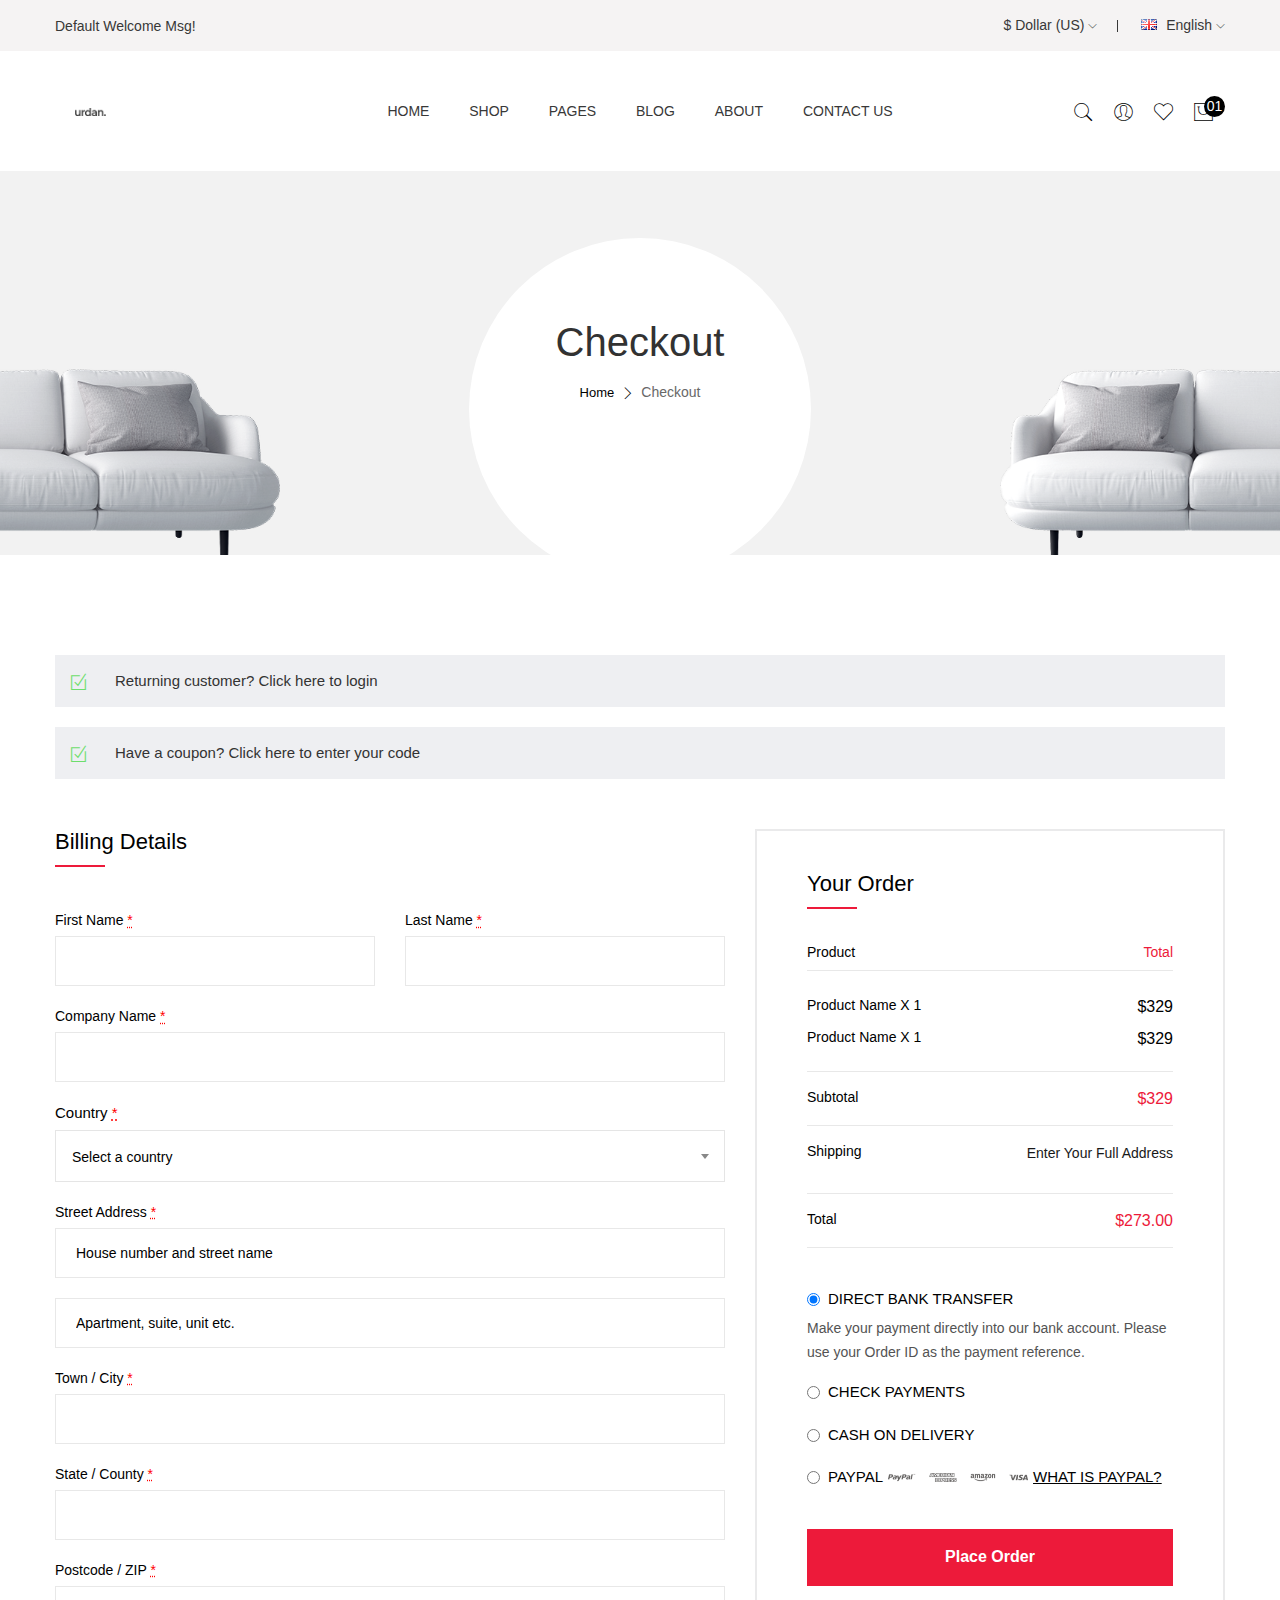
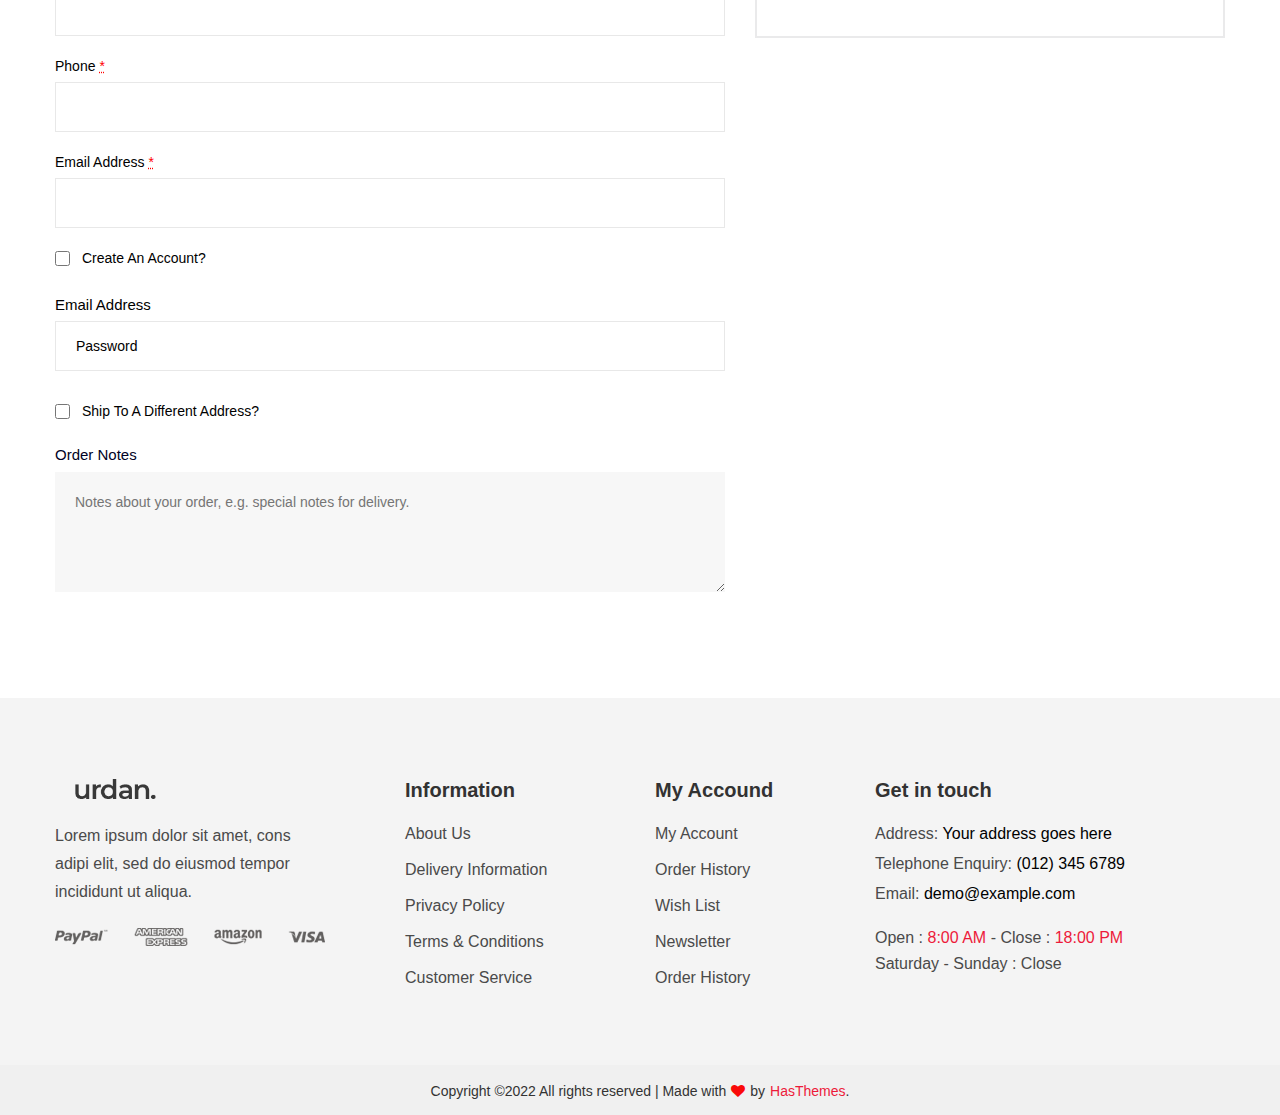
<file: htmldemo.net/urdan/urdan/checkout.html>
<!DOCTYPE html>
<html lang="zxx">

<head>
    <meta charset="utf-8">
    <meta http-equiv="x-ua-compatible" content="ie=edge">
    <title>Urdan - Minimal eCommerce HTML Template</title>
    <meta name="robots" content="noindex, follow" />
    <meta name="description" content="Urdan Minimal eCommerce Bootstrap 5 Template is a stunning eCommerce website template that is the best choice for any online store.">
    <meta name="viewport" content="width=device-width, initial-scale=1">
    <link rel="profile" href="https://gmpg.org/xfn/11">
    <link rel="canonical" href="https://htmldemo.hasthemes.com/urdan/index.html" />

    <!-- Open Graph (OG) meta tags are snippets of code that control how URLs are displayed when shared on social media  -->
    <meta property="og:locale" content="en_US" />
    <meta property="og:type" content="website" />
    <meta property="og:title" content="Urdan - Minimal eCommerce HTML Template" />
    <meta property="og:url" content="https://htmldemo.hasthemes.com/urdan/index.html" />
    <meta property="og:site_name" content="Urdan - Minimal eCommerce HTML Template" />
    <!-- For the og:image content, replace the # with a link of an image -->
    <meta property="og:image" content="#" />
    <meta property="og:description" content="Urdan Minimal eCommerce Bootstrap 5 Template is a stunning eCommerce website template that is the best choice for any online store." />
    <!-- Add site Favicon -->
    <link rel="icon" href="assets/images/favicon/cropped-favicon-32x32.png" sizes="32x32" />
    <link rel="icon" href="assets/images/favicon/cropped-favicon-192x192.png" sizes="192x192" />
    <link rel="apple-touch-icon" href="assets/images/favicon/cropped-favicon-180x180.png" />
    <meta name="msapplication-TileImage" content="assets/images/favicon/cropped-favicon-270x270.png" />

    <!-- All CSS is here
	============================================ -->
    <link rel="stylesheet" href="assets/css/vendor/bootstrap.min.css" />
    <link rel="stylesheet" href="assets/css/vendor/pe-icon-7-stroke.css" />
    <link rel="stylesheet" href="assets/css/vendor/themify-icons.css" />
    <link rel="stylesheet" href="assets/css/vendor/font-awesome.min.css" />
    <link rel="stylesheet" href="assets/css/plugins/animate.css" />
    <link rel="stylesheet" href="assets/css/plugins/aos.css" />
    <link rel="stylesheet" href="assets/css/plugins/magnific-popup.css" />
    <link rel="stylesheet" href="assets/css/plugins/swiper.min.css" />
    <link rel="stylesheet" href="assets/css/plugins/jquery-ui.css" />
    <link rel="stylesheet" href="assets/css/plugins/nice-select.css" />
    <link rel="stylesheet" href="assets/css/plugins/select2.min.css" />
    <link rel="stylesheet" href="assets/css/plugins/easyzoom.css" />
    <link rel="stylesheet" href="assets/css/plugins/slinky.css" />
    <link rel="stylesheet" href="assets/css/style.css" />
</head>




<body>
    <div class="main-wrapper main-wrapper-2">
        <header class="header-area header-responsive-padding header-height-1">
            <div class="header-top d-none d-lg-block bg-gray">
                <div class="container">
                    <div class="row align-items-center">
                        <div class="col-lg-6 col-6">
                            <div class="welcome-text">
                                <p>Default Welcome Msg! </p>
                            </div>
                        </div>
                        <div class="col-lg-6 col-6">
                            <div class="language-currency-wrap">
                                <div class="currency-wrap border-style">
                                    <a class="currency-active" href="#">$ Dollar (US) <i class=" ti-angle-down "></i></a>
                                    <div class="currency-dropdown">
                                        <ul>
                                            <li><a href="#">Taka (BDT) </a></li>
                                            <li><a href="#">Riyal (SAR) </a></li>
                                            <li><a href="#">Rupee (INR) </a></li>
                                        </ul>
                                    </div>
                                </div>
                                <div class="language-wrap">
                                    <a class="language-active" href="#"><img src="assets/images/icon-img/flag.png" alt=""> English <i class=" ti-angle-down "></i></a>
                                    <div class="language-dropdown">
                                        <ul>
                                            <li><a href="#"><img src="assets/images/icon-img/flag.png" alt="">English </a></li>
                                            <li><a href="#"><img src="assets/images/icon-img/spanish.png" alt="">Spanish</a></li>
                                            <li><a href="#"><img src="assets/images/icon-img/arabic.png" alt="">Arabic </a></li>
                                        </ul>
                                    </div>
                                </div>
                            </div>
                        </div>
                    </div>
                </div>
            </div>
            <div class="header-bottom sticky-bar">
                <div class="container">
                    <div class="row align-items-center">
                        <div class="col-lg-3 col-md-6 col-6">
                            <div class="logo">
                                <a href="index.html"><img src="assets/images/logo/logo.png" alt="logo"></a>
                            </div>
                        </div>
                        <div class="col-lg-6 d-none d-lg-block d-flex justify-content-center">
                            <div class="main-menu text-center">
                                <nav>
                                    <ul>
                                        <li><a href="index.html">HOME</a>
                                            <ul class="sub-menu-style">
                                                <li><a href="index.html">Home version 1 </a></li>
                                                <li><a href="index-2.html">Home version 2</a></li>
                                                <li><a href="index-3.html">Home version 3</a></li>
                                                <li><a href="index-4.html">Home version 4</a></li>
                                                <li><a href="index-5.html">Home version 5</a></li>
                                                <li><a href="index-6.html">Home version 6</a></li>
                                                <li><a href="index-7.html">Home version 7</a></li>
                                                <li><a href="index-8.html">Home version 8</a></li>
                                            </ul>
                                        </li>
                                        <li><a href="shop.html">SHOP</a>
                                            <ul class="mega-menu-style mega-menu-mrg-1">
                                                <li>
                                                    <ul>
                                                        <li>
                                                            <a class="dropdown-title" href="#">Shop Layout</a>
                                                            <ul>
                                                                <li><a href="shop.html">standard style</a></li>
                                                                <li><a href="shop-sidebar.html">shop grid sidebar</a></li>
                                                                <li><a href="shop-list.html">shop list style</a></li>
                                                                <li><a href="shop-list-sidebar.html">shop list sidebar</a></li>
                                                                <li><a href="shop-right-sidebar.html">shop right sidebar</a></li>
                                                                <li><a href="shop-location.html">store location</a></li>
                                                            </ul>
                                                        </li>
                                                        <li>
                                                            <a class="dropdown-title" href="#">Products Layout</a>
                                                            <ul>
                                                                <li><a href="product-details.html">tab style 1</a></li>
                                                                <li><a href="product-details-2.html">tab style 2</a></li>
                                                                <li><a href="product-details-gallery.html">gallery style </a></li>
                                                                <li><a href="product-details-affiliate.html">affiliate style</a></li>
                                                                <li><a href="product-details-group.html">group style</a></li>
                                                                <li><a href="product-details-fixed-img.html">fixed image style </a></li>
                                                            </ul>
                                                        </li>
                                                        <li>
                                                            <a href="shop.html"><img src="assets/images/banner/menu.png" alt=""></a>
                                                        </li>
                                                    </ul>
                                                </li>
                                            </ul>
                                        </li>
                                        <li><a href="#">PAGES</a>
                                            <ul class="sub-menu-style">
                                                <li><a href="about-us.html">about us </a></li>
                                                <li><a href="cart.html">cart page</a></li>
                                                <li><a href="checkout.html">checkout </a></li>
                                                <li><a href="my-account.html">my account</a></li>
                                                <li><a href="wishlist.html">wishlist </a></li>
                                                <li><a href="compare.html">compare </a></li>
                                                <li><a href="contact-us.html">contact us </a></li>
                                                <li><a href="login-register.html">login / register </a></li>
                                            </ul>
                                        </li>
                                        <li><a href="blog.html">BLOG</a>
                                            <ul class="sub-menu-style">
                                                <li><a href="blog.html">blog standard </a></li>
                                                <li><a href="blog-sidebar.html">blog sidebar</a></li>
                                                <li><a href="blog-details.html">blog details</a></li>
                                            </ul>
                                        </li>
                                        <li><a href="about-us.html">ABOUT</a></li>
                                        <li><a href="contact-us.html">CONTACT US</a></li>
                                    </ul>
                                </nav>
                            </div>
                        </div>
                        <div class="col-lg-3 col-md-6 col-6">
                            <div class="header-action-wrap">
                                <div class="header-action-style header-search-1">
                                    <a class="search-toggle" href="#">
                                        <i class="pe-7s-search s-open"></i>
                                        <i class="pe-7s-close s-close"></i>
                                    </a>
                                    <div class="search-wrap-1">
                                        <form action="#">
                                            <input placeholder="Search products…" type="text">
                                            <button class="button-search"><i class="pe-7s-search"></i></button>
                                        </form>
                                    </div>
                                </div>
                                <div class="header-action-style">
                                    <a title="Login Register" href="login-register.html"><i class="pe-7s-user"></i></a>
                                </div>
                                <div class="header-action-style">
                                    <a title="Wishlist" href="wishlist.html"><i class="pe-7s-like"></i></a>
                                </div>
                                <div class="header-action-style header-action-cart">
                                    <a class="cart-active" href="#"><i class="pe-7s-shopbag"></i>
                                        <span class="product-count bg-black">01</span>
                                    </a>
                                </div>
                                <div class="header-action-style d-block d-lg-none">
                                    <a class="mobile-menu-active-button" href="#"><i class="pe-7s-menu"></i></a>
                                </div>
                            </div>
                        </div>
                    </div>
                </div>
            </div>
        </header>
        <!-- mini cart start -->
        <div class="sidebar-cart-active">
            <div class="sidebar-cart-all">
                <a class="cart-close" href="#"><i class="pe-7s-close"></i></a>
                <div class="cart-content">
                    <h3>Shopping Cart</h3>
                    <ul>
                        <li>
                            <div class="cart-img">
                                <a href="#"><img src="assets/images/cart/cart-1.jpg" alt=""></a>
                            </div>
                            <div class="cart-title">
                                <h4><a href="#">Stylish Swing Chair</a></h4>
                                <span> 1 × $49.00	</span>
                            </div>
                            <div class="cart-delete">
                                <a href="#">×</a>
                            </div>
                        </li>
                        <li>
                            <div class="cart-img">
                                <a href="#"><img src="assets/images/cart/cart-2.jpg" alt=""></a>
                            </div>
                            <div class="cart-title">
                                <h4><a href="#">Modern Chairs</a></h4>
                                <span> 1 × $49.00	</span>
                            </div>
                            <div class="cart-delete">
                                <a href="#">×</a>
                            </div>
                        </li>
                    </ul>
                    <div class="cart-total">
                        <h4>Subtotal: <span>$170.00</span></h4>
                    </div>
                    <div class="cart-btn btn-hover">
                        <a class="theme-color" href="cart.html">view cart</a>
                    </div>
                    <div class="checkout-btn btn-hover">
                        <a class="theme-color" href="checkout.html">checkout</a>
                    </div>
                </div>
            </div>
        </div>
        <div class="breadcrumb-area bg-gray-4 breadcrumb-padding-1">
            <div class="container">
                <div class="breadcrumb-content text-center">
                    <h2>Checkout </h2>
                    <ul>
                        <li><a href="index.html">Home</a></li>
                        <li><i class="ti-angle-right"></i></li>
                        <li>Checkout </li>
                    </ul>
                </div>
            </div>
            <div class="breadcrumb-img-1">
                <img src="assets/images/banner/breadcrumb-1.png" alt="">
            </div>
            <div class="breadcrumb-img-2">
                <img src="assets/images/banner/breadcrumb-2.png" alt="">
            </div>
        </div>
        <div class="checkout-main-area pb-100 pt-100">
            <div class="container">
                <div class="customer-zone mb-20">
                    <p class="cart-page-title">Returning customer? <a class="checkout-click1" href="#">Click here to login</a></p>
                    <div class="checkout-login-info">
                        <p>If you have shopped with us before, please enter your details in the boxes below. If you are a new customer, please proceed to the Billing & Shipping section.</p>
                        <form action="#">
                            <div class="row">
                                <div class="col-lg-6 col-md-6">
                                    <div class="sin-checkout-login">
                                        <label>Username or email address <span>*</span></label>
                                        <input type="text" name="user-name">
                                    </div>
                                </div>
                                <div class="col-lg-6 col-md-6">
                                    <div class="sin-checkout-login">
                                        <label>Passwords <span>*</span></label>
                                        <input type="password" name="user-password">
                                    </div>
                                </div>
                            </div>
                            <div class="button-remember-wrap">
                                <button class="button" type="submit">Login</button>
                                <div class="checkout-login-toggle-btn">
                                    <input type="checkbox">
                                    <label>Remember me</label>
                                </div>
                            </div>
                            <div class="lost-password">
                                <a href="#">Lost your password?</a>
                            </div>
                        </form>
                    </div>
                </div>
                <div class="customer-zone mb-20">
                    <p class="cart-page-title">Have a coupon? <a class="checkout-click3" href="#">Click here to enter your code</a></p>
                    <div class="checkout-login-info3">
                        <form action="#">
                            <input type="text" placeholder="Coupon code">
                            <input type="submit" value="Apply Coupon">
                        </form>
                    </div>
                </div>
                <div class="checkout-wrap pt-30">
                    <div class="row">
                        <div class="col-lg-7">
                            <div class="billing-info-wrap">
                                <h3>Billing Details</h3>
                                <div class="row">
                                    <div class="col-lg-6 col-md-6">
                                        <div class="billing-info mb-20">
                                            <label>First Name <abbr class="required" title="required">*</abbr></label>
                                            <input type="text">
                                        </div>
                                    </div>
                                    <div class="col-lg-6 col-md-6">
                                        <div class="billing-info mb-20">
                                            <label>Last Name <abbr class="required" title="required">*</abbr></label>
                                            <input type="text">
                                        </div>
                                    </div>
                                    <div class="col-lg-12">
                                        <div class="billing-info mb-20">
                                            <label>Company Name <abbr class="required" title="required">*</abbr></label>
                                            <input type="text">
                                        </div>
                                    </div>
                                    <div class="col-lg-12">
                                        <div class="billing-select select-style mb-20">
                                            <label>Country <abbr class="required" title="required">*</abbr></label>
                                            <select class="select-two-active">
                                                <option>Select a country</option>
                                                <option>Azerbaijan</option>
                                                <option>Bahamas</option>
                                                <option>Bahrain</option>
                                                <option>Bangladesh</option>
                                                <option>Barbados</option>
                                            </select>
                                        </div>
                                    </div>
                                    <div class="col-lg-12">
                                        <div class="billing-info mb-20">
                                            <label>Street Address <abbr class="required" title="required">*</abbr></label>
                                            <input class="billing-address" placeholder="House number and street name" type="text">
                                            <input placeholder="Apartment, suite, unit etc." type="text">
                                        </div>
                                    </div>
                                    <div class="col-lg-12">
                                        <div class="billing-info mb-20">
                                            <label>Town / City <abbr class="required" title="required">*</abbr></label>
                                            <input type="text">
                                        </div>
                                    </div>
                                    <div class="col-lg-12 col-md-12">
                                        <div class="billing-info mb-20">
                                            <label>State / County <abbr class="required" title="required">*</abbr></label>
                                            <input type="text">
                                        </div>
                                    </div>
                                    <div class="col-lg-12 col-md-12">
                                        <div class="billing-info mb-20">
                                            <label>Postcode / ZIP <abbr class="required" title="required">*</abbr></label>
                                            <input type="text">
                                        </div>
                                    </div>
                                    <div class="col-lg-12 col-md-12">
                                        <div class="billing-info mb-20">
                                            <label>Phone <abbr class="required" title="required">*</abbr></label>
                                            <input type="text">
                                        </div>
                                    </div>
                                    <div class="col-lg-12 col-md-12">
                                        <div class="billing-info mb-20">
                                            <label>Email Address <abbr class="required" title="required">*</abbr></label>
                                            <input type="text">
                                        </div>
                                    </div>
                                </div>
                                <div class="checkout-account mb-25">
                                    <input class="checkout-toggle2" type="checkbox">
                                    <span>Create an account?</span>
                                </div>
                                <div class="checkout-account-toggle open-toggle2 mb-30">
                                    <label>Email Address</label>
                                    <input placeholder="Password" type="password">
                                </div>
                                <div class="checkout-account mt-25">
                                    <input class="checkout-toggle" type="checkbox">
                                    <span>Ship to a different address?</span>
                                </div>
                                <div class="different-address open-toggle mt-30">
                                    <div class="row">
                                        <div class="col-lg-6 col-md-6">
                                            <div class="billing-info mb-20">
                                                <label>First Name</label>
                                                <input type="text">
                                            </div>
                                        </div>
                                        <div class="col-lg-6 col-md-6">
                                            <div class="billing-info mb-20">
                                                <label>Last Name</label>
                                                <input type="text">
                                            </div>
                                        </div>
                                        <div class="col-lg-12">
                                            <div class="billing-info mb-20">
                                                <label>Company Name</label>
                                                <input type="text">
                                            </div>
                                        </div>
                                        <div class="col-lg-12">
                                            <div class="billing-select select-style mb-20">
                                                <label>Country</label>
                                                <select class="select-two-active">
                                                    <option>Select a country</option>
                                                    <option>Azerbaijan</option>
                                                    <option>Bahamas</option>
                                                    <option>Bahrain</option>
                                                    <option>Bangladesh</option>
                                                    <option>Barbados</option>
                                                </select>
                                            </div>
                                        </div>
                                        <div class="col-lg-12">
                                            <div class="billing-info mb-20">
                                                <label>Street Address</label>
                                                <input class="billing-address" placeholder="House number and street name" type="text">
                                                <input placeholder="Apartment, suite, unit etc." type="text">
                                            </div>
                                        </div>
                                        <div class="col-lg-12">
                                            <div class="billing-info mb-20">
                                                <label>Town / City</label>
                                                <input type="text">
                                            </div>
                                        </div>
                                        <div class="col-lg-6 col-md-6">
                                            <div class="billing-info mb-20">
                                                <label>State / County</label>
                                                <input type="text">
                                            </div>
                                        </div>
                                        <div class="col-lg-6 col-md-6">
                                            <div class="billing-info mb-20">
                                                <label>Postcode / ZIP</label>
                                                <input type="text">
                                            </div>
                                        </div>
                                        <div class="col-lg-6 col-md-6">
                                            <div class="billing-info mb-20">
                                                <label>Phone</label>
                                                <input type="text">
                                            </div>
                                        </div>
                                        <div class="col-lg-6 col-md-6">
                                            <div class="billing-info mb-20">
                                                <label>Email Address</label>
                                                <input type="text">
                                            </div>
                                        </div>
                                    </div>
                                </div>
                                <div class="additional-info-wrap">
                                    <label>Order notes</label>
                                    <textarea placeholder="Notes about your order, e.g. special notes for delivery. " name="message"></textarea>
                                </div>
                            </div>
                        </div>
                        <div class="col-lg-5">
                            <div class="your-order-area">
                                <h3>Your order</h3>
                                <div class="your-order-wrap gray-bg-4">
                                    <div class="your-order-info-wrap">
                                        <div class="your-order-info">
                                            <ul>
                                                <li>Product <span>Total</span></li>
                                            </ul>
                                        </div>
                                        <div class="your-order-middle">
                                            <ul>
                                                <li>Product Name X 1 <span>$329 </span></li>
                                                <li>Product Name X 1 <span>$329 </span></li>
                                            </ul>
                                        </div>
                                        <div class="your-order-info order-subtotal">
                                            <ul>
                                                <li>Subtotal <span>$329 </span></li>
                                            </ul>
                                        </div>
                                        <div class="your-order-info order-shipping">
                                            <ul>
                                                <li>Shipping <p>Enter your full address </p>
                                                </li>
                                            </ul>
                                        </div>
                                        <div class="your-order-info order-total">
                                            <ul>
                                                <li>Total <span>$273.00 </span></li>
                                            </ul>
                                        </div>
                                    </div>
                                    <div class="payment-method">
                                        <div class="pay-top sin-payment">
                                            <input id="payment_method_1" class="input-radio" type="radio" value="cheque" checked="checked" name="payment_method">
                                            <label for="payment_method_1"> Direct Bank Transfer </label>
                                            <div class="payment-box payment_method_bacs">
                                                <p>Make your payment directly into our bank account. Please use your Order ID as the payment reference.</p>
                                            </div>
                                        </div>
                                        <div class="pay-top sin-payment">
                                            <input id="payment-method-2" class="input-radio" type="radio" value="cheque" name="payment_method">
                                            <label for="payment-method-2">Check payments</label>
                                            <div class="payment-box payment_method_bacs">
                                                <p>Make your payment directly into our bank account. Please use your Order ID as the payment reference.</p>
                                            </div>
                                        </div>
                                        <div class="pay-top sin-payment">
                                            <input id="payment-method-3" class="input-radio" type="radio" value="cheque" name="payment_method">
                                            <label for="payment-method-3">Cash on delivery </label>
                                            <div class="payment-box payment_method_bacs">
                                                <p>Make your payment directly into our bank account. Please use your Order ID as the payment reference.</p>
                                            </div>
                                        </div>
                                        <div class="pay-top sin-payment sin-payment-3">
                                            <input id="payment-method-4" class="input-radio" type="radio" value="cheque" name="payment_method">
                                            <label for="payment-method-4">PayPal <img alt="" src="assets/images/icon-img/payment.png"><a href="#">What is PayPal?</a></label>
                                            <div class="payment-box payment_method_bacs">
                                                <p>Make your payment directly into our bank account. Please use your Order ID as the payment reference.</p>
                                            </div>
                                        </div>
                                    </div>
                                </div>
                                <div class="Place-order btn-hover">
                                    <a href="#">Place Order</a>
                                </div>
                            </div>
                        </div>
                    </div>
                </div>
            </div>
        </div>
        <footer class="footer-area">
            <div class="bg-gray-2">
                <div class="container">
                    <div class="footer-top pt-80 pb-35">
                        <div class="row">
                            <div class="col-lg-3 col-md-6 col-sm-6 col-12">
                                <div class="footer-widget footer-about mb-40">
                                    <div class="footer-logo">
                                        <a href="index.html"><img src="assets/images/logo/logo.png" alt="logo"></a>
                                    </div>
                                    <p>Lorem ipsum dolor sit amet, cons adipi elit, sed do eiusmod tempor incididunt ut aliqua.</p>
                                    <div class="payment-img">
                                        <a href="#"><img src="assets/images/icon-img/payment.png" alt="logo"></a>
                                    </div>
                                </div>
                            </div>
                            <div class="col-lg-3 col-md-6 col-sm-6 col-12">
                                <div class="footer-widget footer-widget-margin-1 footer-list mb-40">
                                    <h3 class="footer-title">Information</h3>
                                    <ul>
                                        <li><a href="about-us.html">About Us</a></li>
                                        <li><a href="#">Delivery Information</a></li>
                                        <li><a href="#">Privacy Policy</a></li>
                                        <li><a href="#">Terms & Conditions</a></li>
                                        <li><a href="#">Customer Service</a></li>
                                    </ul>
                                </div>
                            </div>
                            <div class="col-lg-2 col-md-6 col-sm-6 col-12">
                                <div class="footer-widget footer-list mb-40">
                                    <h3 class="footer-title">My Accound</h3>
                                    <ul>
                                        <li><a href="my-account.html">My Account</a></li>
                                        <li><a href="#">Order History</a></li>
                                        <li><a href="wishlist.html">Wish List</a></li>
                                        <li><a href="#">Newsletter</a></li>
                                        <li><a href="#">Order History</a></li>
                                    </ul>
                                </div>
                            </div>
                            <div class="col-lg-4 col-md-6 col-sm-6 col-12">
                                <div class="footer-widget footer-widget-margin-2 footer-address mb-40">
                                    <h3 class="footer-title">Get in touch</h3>
                                    <ul>
                                        <li><span>Address: </span>Your address goes here </li>
                                        <li><span>Telephone Enquiry:</span> (012) 345 6789</li>
                                        <li><span>Email: </span>demo@example.com</li>
                                    </ul>
                                    <div class="open-time">
                                        <p>Open : <span>8:00 AM</span> - Close : <span>18:00 PM</span></p>
                                        <p>Saturday - Sunday : Close</p>
                                    </div>
                                </div>
                            </div>
                        </div>
                    </div>
                </div>
            </div>
            <div class="bg-gray-3">
                <div class="container">
                    <div class="footer-bottom copyright text-center bg-gray-3">
                        <p>Copyright ©2022 All rights reserved | Made with <i class="fa fa-heart"></i> by <a href="https://hasthemes.com/"> HasThemes</a>.</p>
                    </div>
                </div>
            </div>
        </footer>
        <!-- Mobile Menu start -->
        <div class="off-canvas-active">
            <a class="off-canvas-close"><i class=" ti-close "></i></a>
            <div class="off-canvas-wrap">
                <div class="welcome-text off-canvas-margin-padding">
                    <p>Default Welcome Msg! </p>
                </div>
                <div class="mobile-menu-wrap off-canvas-margin-padding-2">
                    <div id="mobile-menu" class="slinky-mobile-menu text-left">
                        <ul>
                            <li>
                                <a href="#">HOME</a>
                                <ul>
                                    <li><a href="index.html">Home version 1 </a></li>
                                    <li><a href="index-2.html">Home version 2</a></li>
                                    <li><a href="index-3.html">Home version 3</a></li>
                                    <li><a href="index-4.html">Home version 4</a></li>
                                    <li><a href="index-5.html">Home version 5</a></li>
                                    <li><a href="index-6.html">Home version 6</a></li>
                                    <li><a href="index-7.html">Home version 7</a></li>
                                    <li><a href="index-8.html">Home version 8</a></li>
                                </ul>
                            </li>
                            <li>
                                <a href="#">SHOP</a>
                                <ul>
                                    <li>
                                        <a href="#">Shop Layout</a>
                                        <ul>
                                            <li><a href="shop.html">Standard Style</a></li>
                                            <li><a href="shop-sidebar.html">Shop Grid Sidebar</a></li>
                                            <li><a href="shop-list.html">Shop List Style</a></li>
                                            <li><a href="shop-list-sidebar.html">Shop List Sidebar</a></li>
                                            <li><a href="shop-right-sidebar.html">Shop Right Sidebar</a></li>
                                            <li><a href="shop-location.html">Store Location</a></li>
                                        </ul>
                                    </li>
                                    <li>
                                        <a href="#">Product Layout</a>
                                        <ul>
                                            <li><a href="product-details.html">Tab Style 1</a></li>
                                            <li><a href="product-details-2.html">Tab Style 2</a></li>
                                            <li><a href="product-details-gallery.html">Gallery style </a></li>
                                            <li><a href="product-details-affiliate.html">Affiliate style</a></li>
                                            <li><a href="product-details-group.html">Group Style</a></li>
                                            <li><a href="product-details-fixed-img.html">Fixed Image Style </a></li>
                                        </ul>
                                    </li>
                                </ul>
                            </li>
                            <li>
                                <a href="#">PAGES </a>
                                <ul>
                                    <li><a href="about-us.html">About Us </a></li>
                                    <li><a href="cart.html">Cart Page</a></li>
                                    <li><a href="checkout.html">Checkout </a></li>
                                    <li><a href="my-account.html">My Account</a></li>
                                    <li><a href="wishlist.html">Wishlist </a></li>
                                    <li><a href="compare.html">Compare </a></li>
                                    <li><a href="contact-us.html">Contact us </a></li>
                                    <li><a href="login-register.html">Login / Register </a></li>
                                </ul>
                            </li>
                            <li>
                                <a href="#">BLOG </a>
                                <ul>
                                    <li><a href="blog.html">Blog Standard </a></li>
                                    <li><a href="blog-sidebar.html">Blog Sidebar</a></li>
                                    <li><a href="blog-details.html">Blog Details</a></li>
                                </ul>
                            </li>
                            <li>
                                <a href="about-us.html">ABOUT US</a>
                            </li>
                            <li>
                                <a href="contact-us.html">CONTACT US</a>
                            </li>
                        </ul>
                    </div>
                </div>
                <div class="language-currency-wrap language-currency-wrap-modify">
                    <div class="currency-wrap border-style">
                        <a class="currency-active" href="#">$ Dollar (US) <i class=" ti-angle-down "></i></a>
                        <div class="currency-dropdown">
                            <ul>
                                <li><a href="#">Taka (BDT) </a></li>
                                <li><a href="#">Riyal (SAR) </a></li>
                                <li><a href="#">Rupee (INR) </a></li>
                            </ul>
                        </div>
                    </div>
                    <div class="language-wrap">
                        <a class="language-active" href="#"><img src="assets/images/icon-img/flag.png" alt=""> English <i class=" ti-angle-down "></i></a>
                        <div class="language-dropdown">
                            <ul>
                                <li><a href="#"><img src="assets/images/icon-img/flag.png" alt="">English </a></li>
                                <li><a href="#"><img src="assets/images/icon-img/spanish.png" alt="">Spanish</a></li>
                                <li><a href="#"><img src="assets/images/icon-img/arabic.png" alt="">Arabic </a></li>
                            </ul>
                        </div>
                    </div>
                </div>
            </div>
        </div>
    </div>
    <!-- All JS is here -->
    <script src="assets/js/vendor/modernizr-3.11.7.min.js"></script>
    <script src="assets/js/vendor/jquery-3.6.0.min.js"></script>
    <script src="assets/js/vendor/jquery-migrate-3.3.2.min.js"></script>
    <script src="assets/js/vendor/popper.min.js"></script>
    <script src="assets/js/vendor/bootstrap.min.js"></script>
    <script src="assets/js/plugins/wow.js"></script>
    <script src="assets/js/plugins/scrollup.js"></script>
    <script src="assets/js/plugins/aos.js"></script>
    <script src="assets/js/plugins/magnific-popup.js"></script>
    <script src="assets/js/plugins/jquery.syotimer.min.js"></script>
    <script src="assets/js/plugins/swiper.min.js"></script>
    <script src="assets/js/plugins/imagesloaded.pkgd.min.js"></script>
    <script src="assets/js/plugins/isotope.pkgd.min.js"></script>
    <script src="assets/js/plugins/jquery-ui.js"></script>
    <script src="assets/js/plugins/jquery-ui-touch-punch.js"></script>
    <script src="assets/js/plugins/jquery.nice-select.min.js"></script>
    <script src="assets/js/plugins/waypoints.min.js"></script>
    <script src="assets/js/plugins/jquery.counterup.js"></script>
    <script src="assets/js/plugins/select2.min.js"></script>
    <script src="assets/js/plugins/easyzoom.js"></script>
    <script src="assets/js/plugins/slinky.min.js"></script>
    <script src="assets/js/plugins/ajax-mail.js"></script>
    <!-- Main JS -->
    <script src="assets/js/main.js"></script>
</body>

</html>
</file>
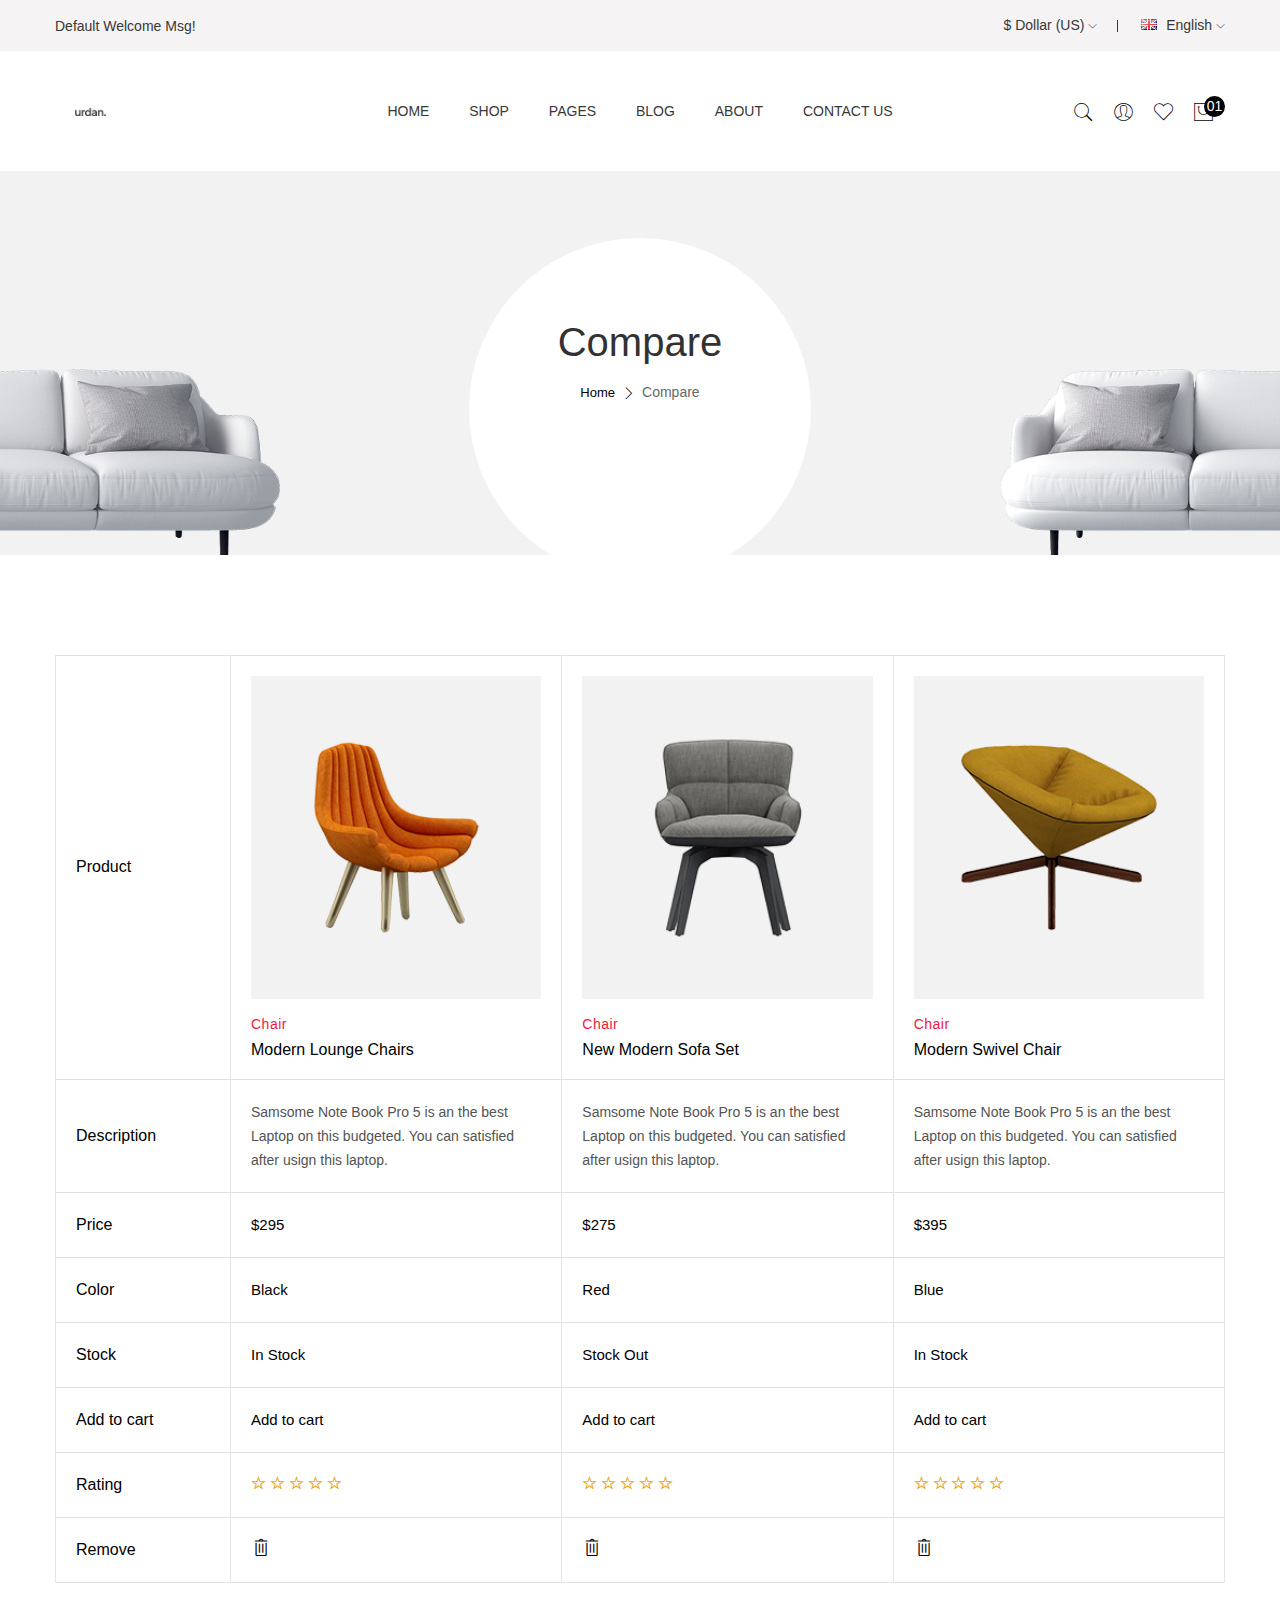
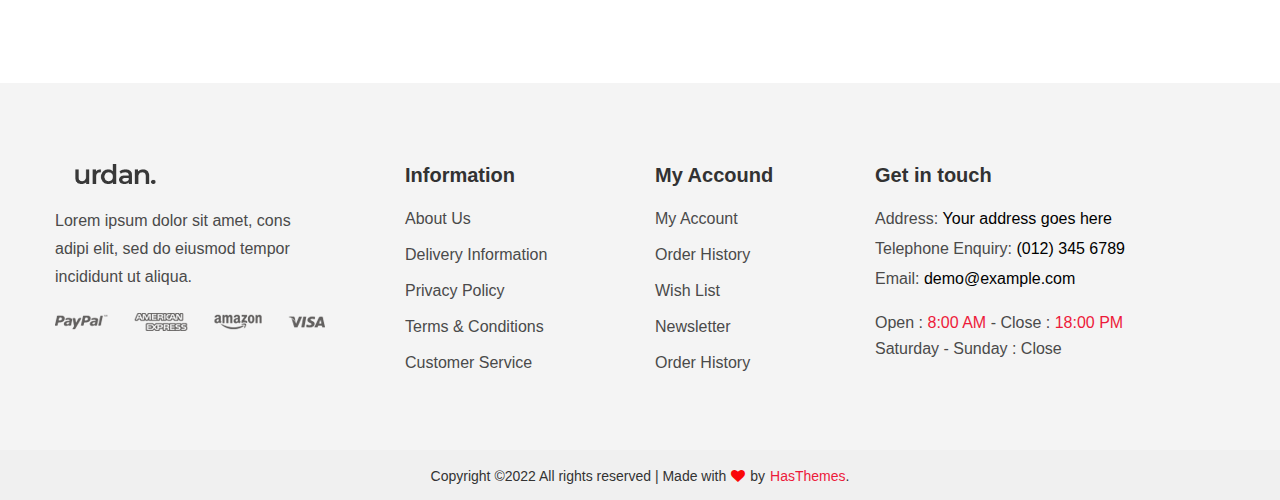
<file: htmldemo.net/urdan/urdan/compare.html>
<!DOCTYPE html>
<html lang="zxx">

<head>
    <meta charset="utf-8">
    <meta http-equiv="x-ua-compatible" content="ie=edge">
    <title>Urdan - Minimal eCommerce HTML Template</title>
    <meta name="robots" content="noindex, follow" />
    <meta name="description" content="Urdan Minimal eCommerce Bootstrap 5 Template is a stunning eCommerce website template that is the best choice for any online store.">
    <meta name="viewport" content="width=device-width, initial-scale=1">
    <link rel="profile" href="https://gmpg.org/xfn/11">
    <link rel="canonical" href="https://htmldemo.hasthemes.com/urdan/index.html" />

    <!-- Open Graph (OG) meta tags are snippets of code that control how URLs are displayed when shared on social media  -->
    <meta property="og:locale" content="en_US" />
    <meta property="og:type" content="website" />
    <meta property="og:title" content="Urdan - Minimal eCommerce HTML Template" />
    <meta property="og:url" content="https://htmldemo.hasthemes.com/urdan/index.html" />
    <meta property="og:site_name" content="Urdan - Minimal eCommerce HTML Template" />
    <!-- For the og:image content, replace the # with a link of an image -->
    <meta property="og:image" content="#" />
    <meta property="og:description" content="Urdan Minimal eCommerce Bootstrap 5 Template is a stunning eCommerce website template that is the best choice for any online store." />
    <!-- Add site Favicon -->
    <link rel="icon" href="assets/images/favicon/cropped-favicon-32x32.png" sizes="32x32" />
    <link rel="icon" href="assets/images/favicon/cropped-favicon-192x192.png" sizes="192x192" />
    <link rel="apple-touch-icon" href="assets/images/favicon/cropped-favicon-180x180.png" />
    <meta name="msapplication-TileImage" content="assets/images/favicon/cropped-favicon-270x270.png" />

    <!-- All CSS is here
	============================================ -->
    <link rel="stylesheet" href="assets/css/vendor/bootstrap.min.css" />
    <link rel="stylesheet" href="assets/css/vendor/pe-icon-7-stroke.css" />
    <link rel="stylesheet" href="assets/css/vendor/themify-icons.css" />
    <link rel="stylesheet" href="assets/css/vendor/font-awesome.min.css" />
    <link rel="stylesheet" href="assets/css/plugins/animate.css" />
    <link rel="stylesheet" href="assets/css/plugins/aos.css" />
    <link rel="stylesheet" href="assets/css/plugins/magnific-popup.css" />
    <link rel="stylesheet" href="assets/css/plugins/swiper.min.css" />
    <link rel="stylesheet" href="assets/css/plugins/jquery-ui.css" />
    <link rel="stylesheet" href="assets/css/plugins/nice-select.css" />
    <link rel="stylesheet" href="assets/css/plugins/select2.min.css" />
    <link rel="stylesheet" href="assets/css/plugins/easyzoom.css" />
    <link rel="stylesheet" href="assets/css/plugins/slinky.css" />
    <link rel="stylesheet" href="assets/css/style.css" />
</head>




<body>
    <div class="main-wrapper main-wrapper-2">
        <header class="header-area header-responsive-padding header-height-1">
            <div class="header-top d-none d-lg-block bg-gray">
                <div class="container">
                    <div class="row align-items-center">
                        <div class="col-lg-6 col-6">
                            <div class="welcome-text">
                                <p>Default Welcome Msg! </p>
                            </div>
                        </div>
                        <div class="col-lg-6 col-6">
                            <div class="language-currency-wrap">
                                <div class="currency-wrap border-style">
                                    <a class="currency-active" href="#">$ Dollar (US) <i class=" ti-angle-down "></i></a>
                                    <div class="currency-dropdown">
                                        <ul>
                                            <li><a href="#">Taka (BDT) </a></li>
                                            <li><a href="#">Riyal (SAR) </a></li>
                                            <li><a href="#">Rupee (INR) </a></li>
                                        </ul>
                                    </div>
                                </div>
                                <div class="language-wrap">
                                    <a class="language-active" href="#"><img src="assets/images/icon-img/flag.png" alt=""> English <i class=" ti-angle-down "></i></a>
                                    <div class="language-dropdown">
                                        <ul>
                                            <li><a href="#"><img src="assets/images/icon-img/flag.png" alt="">English </a></li>
                                            <li><a href="#"><img src="assets/images/icon-img/spanish.png" alt="">Spanish</a></li>
                                            <li><a href="#"><img src="assets/images/icon-img/arabic.png" alt="">Arabic </a></li>
                                        </ul>
                                    </div>
                                </div>
                            </div>
                        </div>
                    </div>
                </div>
            </div>
            <div class="header-bottom sticky-bar">
                <div class="container">
                    <div class="row align-items-center">
                        <div class="col-lg-3 col-md-6 col-6">
                            <div class="logo">
                                <a href="index.html"><img src="assets/images/logo/logo.png" alt="logo"></a>
                            </div>
                        </div>
                        <div class="col-lg-6 d-none d-lg-block d-flex justify-content-center">
                            <div class="main-menu text-center">
                                <nav>
                                    <ul>
                                        <li><a href="index.html">HOME</a>
                                            <ul class="sub-menu-style">
                                                <li><a href="index.html">Home version 1 </a></li>
                                                <li><a href="index-2.html">Home version 2</a></li>
                                                <li><a href="index-3.html">Home version 3</a></li>
                                                <li><a href="index-4.html">Home version 4</a></li>
                                                <li><a href="index-5.html">Home version 5</a></li>
                                                <li><a href="index-6.html">Home version 6</a></li>
                                                <li><a href="index-7.html">Home version 7</a></li>
                                                <li><a href="index-8.html">Home version 8</a></li>
                                            </ul>
                                        </li>
                                        <li><a href="shop.html">SHOP</a>
                                            <ul class="mega-menu-style mega-menu-mrg-1">
                                                <li>
                                                    <ul>
                                                        <li>
                                                            <a class="dropdown-title" href="#">Shop Layout</a>
                                                            <ul>
                                                                <li><a href="shop.html">standard style</a></li>
                                                                <li><a href="shop-sidebar.html">shop grid sidebar</a></li>
                                                                <li><a href="shop-list.html">shop list style</a></li>
                                                                <li><a href="shop-list-sidebar.html">shop list sidebar</a></li>
                                                                <li><a href="shop-right-sidebar.html">shop right sidebar</a></li>
                                                                <li><a href="shop-location.html">store location</a></li>
                                                            </ul>
                                                        </li>
                                                        <li>
                                                            <a class="dropdown-title" href="#">Products Layout</a>
                                                            <ul>
                                                                <li><a href="product-details.html">tab style 1</a></li>
                                                                <li><a href="product-details-2.html">tab style 2</a></li>
                                                                <li><a href="product-details-gallery.html">gallery style </a></li>
                                                                <li><a href="product-details-affiliate.html">affiliate style</a></li>
                                                                <li><a href="product-details-group.html">group style</a></li>
                                                                <li><a href="product-details-fixed-img.html">fixed image style </a></li>
                                                            </ul>
                                                        </li>
                                                        <li>
                                                            <a href="shop.html"><img src="assets/images/banner/menu.png" alt=""></a>
                                                        </li>
                                                    </ul>
                                                </li>
                                            </ul>
                                        </li>
                                        <li><a href="#">PAGES</a>
                                            <ul class="sub-menu-style">
                                                <li><a href="about-us.html">about us </a></li>
                                                <li><a href="cart.html">cart page</a></li>
                                                <li><a href="checkout.html">checkout </a></li>
                                                <li><a href="my-account.html">my account</a></li>
                                                <li><a href="wishlist.html">wishlist </a></li>
                                                <li><a href="compare.html">compare </a></li>
                                                <li><a href="contact-us.html">contact us </a></li>
                                                <li><a href="login-register.html">login / register </a></li>
                                            </ul>
                                        </li>
                                        <li><a href="blog.html">BLOG</a>
                                            <ul class="sub-menu-style">
                                                <li><a href="blog.html">blog standard </a></li>
                                                <li><a href="blog-sidebar.html">blog sidebar</a></li>
                                                <li><a href="blog-details.html">blog details</a></li>
                                            </ul>
                                        </li>
                                        <li><a href="about-us.html">ABOUT</a></li>
                                        <li><a href="contact-us.html">CONTACT US</a></li>
                                    </ul>
                                </nav>
                            </div>
                        </div>
                        <div class="col-lg-3 col-md-6 col-6">
                            <div class="header-action-wrap">
                                <div class="header-action-style header-search-1">
                                    <a class="search-toggle" href="#">
                                        <i class="pe-7s-search s-open"></i>
                                        <i class="pe-7s-close s-close"></i>
                                    </a>
                                    <div class="search-wrap-1">
                                        <form action="#">
                                            <input placeholder="Search products…" type="text">
                                            <button class="button-search"><i class="pe-7s-search"></i></button>
                                        </form>
                                    </div>
                                </div>
                                <div class="header-action-style">
                                    <a title="Login Register" href="login-register.html"><i class="pe-7s-user"></i></a>
                                </div>
                                <div class="header-action-style">
                                    <a title="Wishlist" href="wishlist.html"><i class="pe-7s-like"></i></a>
                                </div>
                                <div class="header-action-style header-action-cart">
                                    <a class="cart-active" href="#"><i class="pe-7s-shopbag"></i>
                                        <span class="product-count bg-black">01</span>
                                    </a>
                                </div>
                                <div class="header-action-style d-block d-lg-none">
                                    <a class="mobile-menu-active-button" href="#"><i class="pe-7s-menu"></i></a>
                                </div>
                            </div>
                        </div>
                    </div>
                </div>
            </div>
        </header>
        <!-- mini cart start -->
        <div class="sidebar-cart-active">
            <div class="sidebar-cart-all">
                <a class="cart-close" href="#"><i class="pe-7s-close"></i></a>
                <div class="cart-content">
                    <h3>Shopping Cart</h3>
                    <ul>
                        <li>
                            <div class="cart-img">
                                <a href="#"><img src="assets/images/cart/cart-1.jpg" alt=""></a>
                            </div>
                            <div class="cart-title">
                                <h4><a href="#">Stylish Swing Chair</a></h4>
                                <span> 1 × $49.00	</span>
                            </div>
                            <div class="cart-delete">
                                <a href="#">×</a>
                            </div>
                        </li>
                        <li>
                            <div class="cart-img">
                                <a href="#"><img src="assets/images/cart/cart-2.jpg" alt=""></a>
                            </div>
                            <div class="cart-title">
                                <h4><a href="#">Modern Chairs</a></h4>
                                <span> 1 × $49.00	</span>
                            </div>
                            <div class="cart-delete">
                                <a href="#">×</a>
                            </div>
                        </li>
                    </ul>
                    <div class="cart-total">
                        <h4>Subtotal: <span>$170.00</span></h4>
                    </div>
                    <div class="cart-btn btn-hover">
                        <a class="theme-color" href="cart.html">view cart</a>
                    </div>
                    <div class="checkout-btn btn-hover">
                        <a class="theme-color" href="checkout.html">checkout</a>
                    </div>
                </div>
            </div>
        </div>
        <div class="breadcrumb-area bg-gray-4 breadcrumb-padding-1">
            <div class="container">
                <div class="breadcrumb-content text-center">
                    <h2>Compare </h2>
                    <ul>
                        <li><a href="index.html">Home</a></li>
                        <li><i class="ti-angle-right"></i></li>
                        <li>Compare </li>
                    </ul>
                </div>
            </div>
            <div class="breadcrumb-img-1">
                <img src="assets/images/banner/breadcrumb-1.png" alt="">
            </div>
            <div class="breadcrumb-img-2">
                <img src="assets/images/banner/breadcrumb-2.png" alt="">
            </div>
        </div>
        <div class="compare-page-wrapper pb-100 pt-100">
            <div class="container">
                <div class="row">
                    <div class="col-lg-12">
                        <!-- Compare Page Content Start -->
                        <div class="compare-page-content-wrap">
                            <div class="compare-table table-responsive">
                                <table class="table table-bordered mb-0">
                                    <tbody>
                                        <tr>
                                            <td class="first-column">Product</td>
                                            <td class="product-image-title">
                                                <a href="product-details.html" class="image">
                                                    <img class="img-fluid" src="assets/images/product/product-9.png" alt="Compare Product">
                                                </a>
                                                <a href="#" class="category">Chair</a>
                                                <a href="product-details.html" class="title">Modern Lounge Chairs</a>
                                            </td>
                                            <td class="product-image-title">
                                                <a href="product-details.html" class="image">
                                                    <img class="img-fluid" src="assets/images/product/product-2.png" alt="Compare Product">
                                                </a>
                                                <a href="#" class="category">Chair </a>
                                                <a href="product-details.html" class="title">New Modern Sofa Set</a>
                                            </td>
                                            <td class="product-image-title">
                                                <a href="product-details.html" class="image">
                                                    <img class="img-fluid" src="assets/images/product/product-8.png" alt="Compare Product">
                                                </a>
                                                <a href="#" class="category">Chair</a>
                                                <a href="product-details.html" class="title">Modern Swivel Chair</a>
                                            </td>
                                        </tr>
                                        <tr>
                                            <td class="first-column">Description</td>
                                            <td class="pro-desc">
                                                <p>Samsome Note Book Pro 5 is an the best Laptop on this budgeted. You can satisfied
                                                    after usign this laptop. </p>
                                            </td>
                                            <td class="pro-desc">
                                                <p>Samsome Note Book Pro 5 is an the best Laptop on this budgeted. You can satisfied
                                                    after usign this laptop. </p>
                                            </td>
                                            <td class="pro-desc">
                                                <p>Samsome Note Book Pro 5 is an the best Laptop on this budgeted. You can satisfied
                                                    after usign this laptop. </p>
                                            </td>
                                        </tr>
                                        <tr>
                                            <td class="first-column">Price</td>
                                            <td class="pro-price">$295</td>
                                            <td class="pro-price">$275</td>
                                            <td class="pro-price">$395</td>
                                        </tr>
                                        <tr>
                                            <td class="first-column">Color</td>
                                            <td class="pro-color">Black</td>
                                            <td class="pro-color">Red</td>
                                            <td class="pro-color">Blue</td>
                                        </tr>
                                        <tr>
                                            <td class="first-column">Stock</td>
                                            <td class="pro-stock">In Stock</td>
                                            <td class="pro-stock">Stock Out</td>
                                            <td class="pro-stock">In Stock</td>
                                        </tr>
                                        <tr>
                                            <td class="first-column">Add to cart</td>
                                            <td><a href="cart.html" class="check-btn">Add to cart</a></td>
                                            <td><a href="cart.html" class="check-btn disabled">Add to cart</a></td>
                                            <td><a href="cart.html" class="check-btn">Add to cart</a></td>
                                        </tr>
                                        <tr>
                                            <td class="first-column">Rating</td>
                                            <td class="pro-ratting">
                                                <i class="ti-star"></i>
                                                <i class="ti-star"></i>
                                                <i class="ti-star"></i>
                                                <i class="ti-star"></i>
                                                <i class="ti-star"></i>
                                            </td>
                                            <td class="pro-ratting">
                                                <i class="ti-star"></i>
                                                <i class="ti-star"></i>
                                                <i class="ti-star"></i>
                                                <i class="ti-star"></i>
                                                <i class="ti-star"></i>
                                            </td>
                                            <td class="pro-ratting">
                                                <i class="ti-star"></i>
                                                <i class="ti-star"></i>
                                                <i class="ti-star"></i>
                                                <i class="ti-star"></i>
                                                <i class="ti-star"></i>
                                            </td>
                                        </tr>
                                        <tr>
                                            <td class="first-column">Remove</td>
                                            <td class="pro-remove">
                                                <button><i class=" ti-trash "></i></button>
                                            </td>
                                            <td class="pro-remove">
                                                <button><i class=" ti-trash "></i></button>
                                            </td>
                                            <td class="pro-remove">
                                                <button><i class=" ti-trash "></i></button>
                                            </td>
                                        </tr>
                                    </tbody>
                                </table>
                            </div>
                        </div>
                        <!-- Compare Page Content End -->
                    </div>
                </div>
            </div>
        </div>
        <footer class="footer-area">
            <div class="bg-gray-2">
                <div class="container">
                    <div class="footer-top pt-80 pb-35">
                        <div class="row">
                            <div class="col-lg-3 col-md-6 col-sm-6 col-12">
                                <div class="footer-widget footer-about mb-40">
                                    <div class="footer-logo">
                                        <a href="index.html"><img src="assets/images/logo/logo.png" alt="logo"></a>
                                    </div>
                                    <p>Lorem ipsum dolor sit amet, cons adipi elit, sed do eiusmod tempor incididunt ut aliqua.</p>
                                    <div class="payment-img">
                                        <a href="#"><img src="assets/images/icon-img/payment.png" alt="logo"></a>
                                    </div>
                                </div>
                            </div>
                            <div class="col-lg-3 col-md-6 col-sm-6 col-12">
                                <div class="footer-widget footer-widget-margin-1 footer-list mb-40">
                                    <h3 class="footer-title">Information</h3>
                                    <ul>
                                        <li><a href="about-us.html">About Us</a></li>
                                        <li><a href="#">Delivery Information</a></li>
                                        <li><a href="#">Privacy Policy</a></li>
                                        <li><a href="#">Terms & Conditions</a></li>
                                        <li><a href="#">Customer Service</a></li>
                                    </ul>
                                </div>
                            </div>
                            <div class="col-lg-2 col-md-6 col-sm-6 col-12">
                                <div class="footer-widget footer-list mb-40">
                                    <h3 class="footer-title">My Accound</h3>
                                    <ul>
                                        <li><a href="my-account.html">My Account</a></li>
                                        <li><a href="#">Order History</a></li>
                                        <li><a href="wishlist.html">Wish List</a></li>
                                        <li><a href="#">Newsletter</a></li>
                                        <li><a href="#">Order History</a></li>
                                    </ul>
                                </div>
                            </div>
                            <div class="col-lg-4 col-md-6 col-sm-6 col-12">
                                <div class="footer-widget footer-widget-margin-2 footer-address mb-40">
                                    <h3 class="footer-title">Get in touch</h3>
                                    <ul>
                                        <li><span>Address: </span>Your address goes here </li>
                                        <li><span>Telephone Enquiry:</span> (012) 345 6789</li>
                                        <li><span>Email: </span>demo@example.com</li>
                                    </ul>
                                    <div class="open-time">
                                        <p>Open : <span>8:00 AM</span> - Close : <span>18:00 PM</span></p>
                                        <p>Saturday - Sunday : Close</p>
                                    </div>
                                </div>
                            </div>
                        </div>
                    </div>
                </div>
            </div>
            <div class="bg-gray-3">
                <div class="container">
                    <div class="footer-bottom copyright text-center bg-gray-3">
                        <p>Copyright ©2022 All rights reserved | Made with <i class="fa fa-heart"></i> by <a href="https://hasthemes.com/"> HasThemes</a>.</p>
                    </div>
                </div>
            </div>
        </footer>
        <!-- Mobile Menu start -->
        <div class="off-canvas-active">
            <a class="off-canvas-close"><i class=" ti-close "></i></a>
            <div class="off-canvas-wrap">
                <div class="welcome-text off-canvas-margin-padding">
                    <p>Default Welcome Msg! </p>
                </div>
                <div class="mobile-menu-wrap off-canvas-margin-padding-2">
                    <div id="mobile-menu" class="slinky-mobile-menu text-left">
                        <ul>
                            <li>
                                <a href="#">HOME</a>
                                <ul>
                                    <li><a href="index.html">Home version 1 </a></li>
                                    <li><a href="index-2.html">Home version 2</a></li>
                                    <li><a href="index-3.html">Home version 3</a></li>
                                    <li><a href="index-4.html">Home version 4</a></li>
                                    <li><a href="index-5.html">Home version 5</a></li>
                                    <li><a href="index-6.html">Home version 6</a></li>
                                    <li><a href="index-7.html">Home version 7</a></li>
                                    <li><a href="index-8.html">Home version 8</a></li>
                                </ul>
                            </li>
                            <li>
                                <a href="#">SHOP</a>
                                <ul>
                                    <li>
                                        <a href="#">Shop Layout</a>
                                        <ul>
                                            <li><a href="shop.html">Standard Style</a></li>
                                            <li><a href="shop-sidebar.html">Shop Grid Sidebar</a></li>
                                            <li><a href="shop-list.html">Shop List Style</a></li>
                                            <li><a href="shop-list-sidebar.html">Shop List Sidebar</a></li>
                                            <li><a href="shop-right-sidebar.html">Shop Right Sidebar</a></li>
                                            <li><a href="shop-location.html">Store Location</a></li>
                                        </ul>
                                    </li>
                                    <li>
                                        <a href="#">Product Layout</a>
                                        <ul>
                                            <li><a href="product-details.html">Tab Style 1</a></li>
                                            <li><a href="product-details-2.html">Tab Style 2</a></li>
                                            <li><a href="product-details-gallery.html">Gallery style </a></li>
                                            <li><a href="product-details-affiliate.html">Affiliate style</a></li>
                                            <li><a href="product-details-group.html">Group Style</a></li>
                                            <li><a href="product-details-fixed-img.html">Fixed Image Style </a></li>
                                        </ul>
                                    </li>
                                </ul>
                            </li>
                            <li>
                                <a href="#">PAGES </a>
                                <ul>
                                    <li><a href="about-us.html">About Us </a></li>
                                    <li><a href="cart.html">Cart Page</a></li>
                                    <li><a href="checkout.html">Checkout </a></li>
                                    <li><a href="my-account.html">My Account</a></li>
                                    <li><a href="wishlist.html">Wishlist </a></li>
                                    <li><a href="compare.html">Compare </a></li>
                                    <li><a href="contact-us.html">Contact us </a></li>
                                    <li><a href="login-register.html">Login / Register </a></li>
                                </ul>
                            </li>
                            <li>
                                <a href="#">BLOG </a>
                                <ul>
                                    <li><a href="blog.html">Blog Standard </a></li>
                                    <li><a href="blog-sidebar.html">Blog Sidebar</a></li>
                                    <li><a href="blog-details.html">Blog Details</a></li>
                                </ul>
                            </li>
                            <li>
                                <a href="about-us.html">ABOUT US</a>
                            </li>
                            <li>
                                <a href="contact-us.html">CONTACT US</a>
                            </li>
                        </ul>
                    </div>
                </div>
                <div class="language-currency-wrap language-currency-wrap-modify">
                    <div class="currency-wrap border-style">
                        <a class="currency-active" href="#">$ Dollar (US) <i class=" ti-angle-down "></i></a>
                        <div class="currency-dropdown">
                            <ul>
                                <li><a href="#">Taka (BDT) </a></li>
                                <li><a href="#">Riyal (SAR) </a></li>
                                <li><a href="#">Rupee (INR) </a></li>
                            </ul>
                        </div>
                    </div>
                    <div class="language-wrap">
                        <a class="language-active" href="#"><img src="assets/images/icon-img/flag.png" alt=""> English <i class=" ti-angle-down "></i></a>
                        <div class="language-dropdown">
                            <ul>
                                <li><a href="#"><img src="assets/images/icon-img/flag.png" alt="">English </a></li>
                                <li><a href="#"><img src="assets/images/icon-img/spanish.png" alt="">Spanish</a></li>
                                <li><a href="#"><img src="assets/images/icon-img/arabic.png" alt="">Arabic </a></li>
                            </ul>
                        </div>
                    </div>
                </div>
            </div>
        </div>
    </div>
    <!-- All JS is here -->
    <script src="assets/js/vendor/modernizr-3.11.7.min.js"></script>
    <script src="assets/js/vendor/jquery-3.6.0.min.js"></script>
    <script src="assets/js/vendor/jquery-migrate-3.3.2.min.js"></script>
    <script src="assets/js/vendor/popper.min.js"></script>
    <script src="assets/js/vendor/bootstrap.min.js"></script>
    <script src="assets/js/plugins/wow.js"></script>
    <script src="assets/js/plugins/scrollup.js"></script>
    <script src="assets/js/plugins/aos.js"></script>
    <script src="assets/js/plugins/magnific-popup.js"></script>
    <script src="assets/js/plugins/jquery.syotimer.min.js"></script>
    <script src="assets/js/plugins/swiper.min.js"></script>
    <script src="assets/js/plugins/imagesloaded.pkgd.min.js"></script>
    <script src="assets/js/plugins/isotope.pkgd.min.js"></script>
    <script src="assets/js/plugins/jquery-ui.js"></script>
    <script src="assets/js/plugins/jquery-ui-touch-punch.js"></script>
    <script src="assets/js/plugins/jquery.nice-select.min.js"></script>
    <script src="assets/js/plugins/waypoints.min.js"></script>
    <script src="assets/js/plugins/jquery.counterup.js"></script>
    <script src="assets/js/plugins/select2.min.js"></script>
    <script src="assets/js/plugins/easyzoom.js"></script>
    <script src="assets/js/plugins/slinky.min.js"></script>
    <script src="assets/js/plugins/ajax-mail.js"></script>
    <!-- Main JS -->
    <script src="assets/js/main.js"></script>
</body>

</html>
</file>
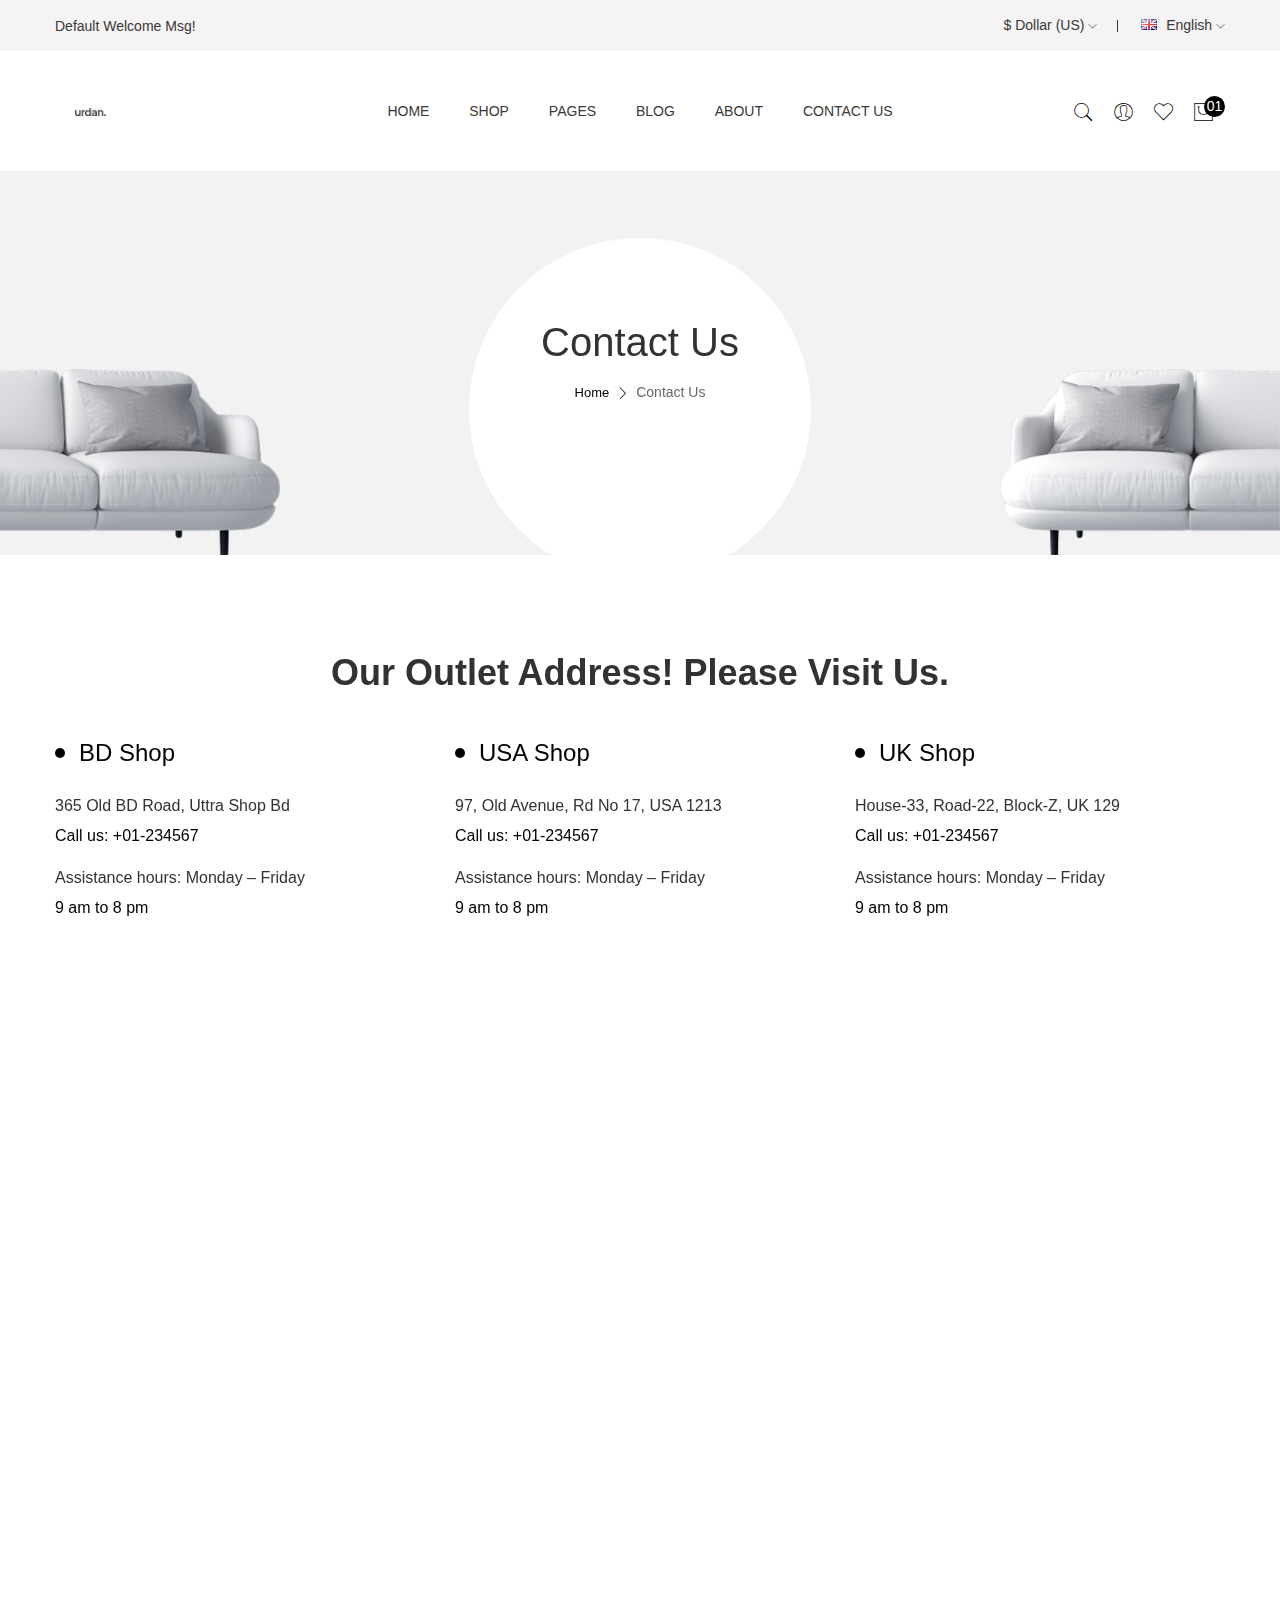
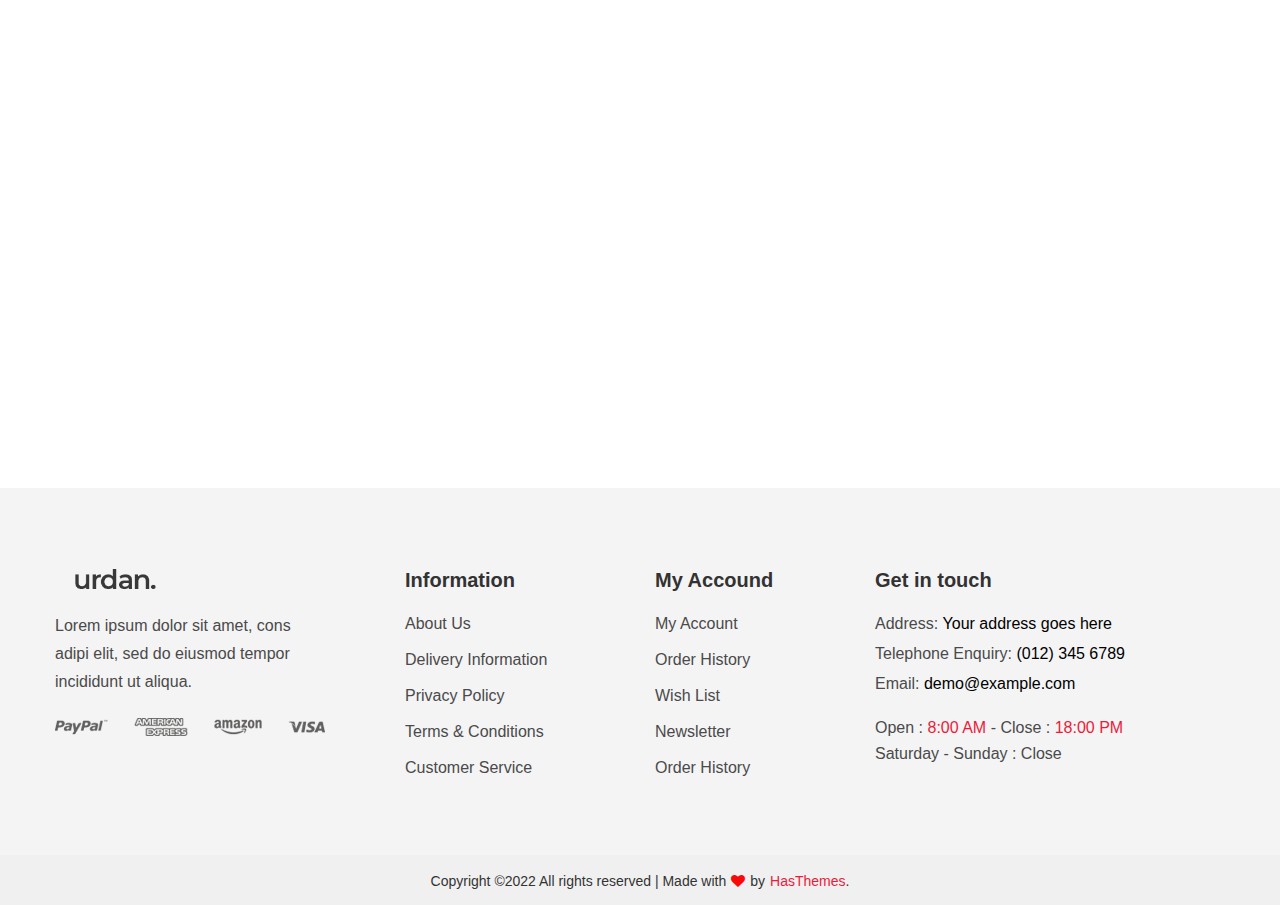
<file: htmldemo.net/urdan/urdan/contact-us.html>
<!DOCTYPE html>
<html lang="zxx">

<head>
    <meta charset="utf-8">
    <meta http-equiv="x-ua-compatible" content="ie=edge">
    <title>Urdan - Minimal eCommerce HTML Template</title>
    <meta name="robots" content="noindex, follow" />
    <meta name="description" content="Urdan Minimal eCommerce Bootstrap 5 Template is a stunning eCommerce website template that is the best choice for any online store.">
    <meta name="viewport" content="width=device-width, initial-scale=1">
    <link rel="profile" href="https://gmpg.org/xfn/11">
    <link rel="canonical" href="https://htmldemo.hasthemes.com/urdan/index.html" />

    <!-- Open Graph (OG) meta tags are snippets of code that control how URLs are displayed when shared on social media  -->
    <meta property="og:locale" content="en_US" />
    <meta property="og:type" content="website" />
    <meta property="og:title" content="Urdan - Minimal eCommerce HTML Template" />
    <meta property="og:url" content="https://htmldemo.hasthemes.com/urdan/index.html" />
    <meta property="og:site_name" content="Urdan - Minimal eCommerce HTML Template" />
    <!-- For the og:image content, replace the # with a link of an image -->
    <meta property="og:image" content="#" />
    <meta property="og:description" content="Urdan Minimal eCommerce Bootstrap 5 Template is a stunning eCommerce website template that is the best choice for any online store." />
    <!-- Add site Favicon -->
    <link rel="icon" href="assets/images/favicon/cropped-favicon-32x32.png" sizes="32x32" />
    <link rel="icon" href="assets/images/favicon/cropped-favicon-192x192.png" sizes="192x192" />
    <link rel="apple-touch-icon" href="assets/images/favicon/cropped-favicon-180x180.png" />
    <meta name="msapplication-TileImage" content="assets/images/favicon/cropped-favicon-270x270.png" />

    <!-- All CSS is here
	============================================ -->
    <link rel="stylesheet" href="assets/css/vendor/bootstrap.min.css" />
    <link rel="stylesheet" href="assets/css/vendor/pe-icon-7-stroke.css" />
    <link rel="stylesheet" href="assets/css/vendor/themify-icons.css" />
    <link rel="stylesheet" href="assets/css/vendor/font-awesome.min.css" />
    <link rel="stylesheet" href="assets/css/plugins/animate.css" />
    <link rel="stylesheet" href="assets/css/plugins/aos.css" />
    <link rel="stylesheet" href="assets/css/plugins/magnific-popup.css" />
    <link rel="stylesheet" href="assets/css/plugins/swiper.min.css" />
    <link rel="stylesheet" href="assets/css/plugins/jquery-ui.css" />
    <link rel="stylesheet" href="assets/css/plugins/nice-select.css" />
    <link rel="stylesheet" href="assets/css/plugins/select2.min.css" />
    <link rel="stylesheet" href="assets/css/plugins/easyzoom.css" />
    <link rel="stylesheet" href="assets/css/plugins/slinky.css" />
    <link rel="stylesheet" href="assets/css/style.css" />
</head>




<body>
    <div class="main-wrapper main-wrapper-2">
        <header class="header-area header-responsive-padding header-height-1">
            <div class="header-top d-none d-lg-block bg-gray">
                <div class="container">
                    <div class="row align-items-center">
                        <div class="col-lg-6 col-6">
                            <div class="welcome-text">
                                <p>Default Welcome Msg! </p>
                            </div>
                        </div>
                        <div class="col-lg-6 col-6">
                            <div class="language-currency-wrap">
                                <div class="currency-wrap border-style">
                                    <a class="currency-active" href="#">$ Dollar (US) <i class=" ti-angle-down "></i></a>
                                    <div class="currency-dropdown">
                                        <ul>
                                            <li><a href="#">Taka (BDT) </a></li>
                                            <li><a href="#">Riyal (SAR) </a></li>
                                            <li><a href="#">Rupee (INR) </a></li>
                                        </ul>
                                    </div>
                                </div>
                                <div class="language-wrap">
                                    <a class="language-active" href="#"><img src="assets/images/icon-img/flag.png" alt=""> English <i class=" ti-angle-down "></i></a>
                                    <div class="language-dropdown">
                                        <ul>
                                            <li><a href="#"><img src="assets/images/icon-img/flag.png" alt="">English </a></li>
                                            <li><a href="#"><img src="assets/images/icon-img/spanish.png" alt="">Spanish</a></li>
                                            <li><a href="#"><img src="assets/images/icon-img/arabic.png" alt="">Arabic </a></li>
                                        </ul>
                                    </div>
                                </div>
                            </div>
                        </div>
                    </div>
                </div>
            </div>
            <div class="header-bottom sticky-bar">
                <div class="container">
                    <div class="row align-items-center">
                        <div class="col-lg-3 col-md-6 col-6">
                            <div class="logo">
                                <a href="index.html"><img src="assets/images/logo/logo.png" alt="logo"></a>
                            </div>
                        </div>
                        <div class="col-lg-6 d-none d-lg-block d-flex justify-content-center">
                            <div class="main-menu text-center">
                                <nav>
                                    <ul>
                                        <li><a href="index.html">HOME</a>
                                            <ul class="sub-menu-style">
                                                <li><a href="index.html">Home version 1 </a></li>
                                                <li><a href="index-2.html">Home version 2</a></li>
                                                <li><a href="index-3.html">Home version 3</a></li>
                                                <li><a href="index-4.html">Home version 4</a></li>
                                                <li><a href="index-5.html">Home version 5</a></li>
                                                <li><a href="index-6.html">Home version 6</a></li>
                                                <li><a href="index-7.html">Home version 7</a></li>
                                                <li><a href="index-8.html">Home version 8</a></li>
                                            </ul>
                                        </li>
                                        <li><a href="shop.html">SHOP</a>
                                            <ul class="mega-menu-style mega-menu-mrg-1">
                                                <li>
                                                    <ul>
                                                        <li>
                                                            <a class="dropdown-title" href="#">Shop Layout</a>
                                                            <ul>
                                                                <li><a href="shop.html">standard style</a></li>
                                                                <li><a href="shop-sidebar.html">shop grid sidebar</a></li>
                                                                <li><a href="shop-list.html">shop list style</a></li>
                                                                <li><a href="shop-list-sidebar.html">shop list sidebar</a></li>
                                                                <li><a href="shop-right-sidebar.html">shop right sidebar</a></li>
                                                                <li><a href="shop-location.html">store location</a></li>
                                                            </ul>
                                                        </li>
                                                        <li>
                                                            <a class="dropdown-title" href="#">Products Layout</a>
                                                            <ul>
                                                                <li><a href="product-details.html">tab style 1</a></li>
                                                                <li><a href="product-details-2.html">tab style 2</a></li>
                                                                <li><a href="product-details-gallery.html">gallery style </a></li>
                                                                <li><a href="product-details-affiliate.html">affiliate style</a></li>
                                                                <li><a href="product-details-group.html">group style</a></li>
                                                                <li><a href="product-details-fixed-img.html">fixed image style </a></li>
                                                            </ul>
                                                        </li>
                                                        <li>
                                                            <a href="shop.html"><img src="assets/images/banner/menu.png" alt=""></a>
                                                        </li>
                                                    </ul>
                                                </li>
                                            </ul>
                                        </li>
                                        <li><a href="#">PAGES</a>
                                            <ul class="sub-menu-style">
                                                <li><a href="about-us.html">about us </a></li>
                                                <li><a href="cart.html">cart page</a></li>
                                                <li><a href="checkout.html">checkout </a></li>
                                                <li><a href="my-account.html">my account</a></li>
                                                <li><a href="wishlist.html">wishlist </a></li>
                                                <li><a href="compare.html">compare </a></li>
                                                <li><a href="contact-us.html">contact us </a></li>
                                                <li><a href="login-register.html">login / register </a></li>
                                            </ul>
                                        </li>
                                        <li><a href="blog.html">BLOG</a>
                                            <ul class="sub-menu-style">
                                                <li><a href="blog.html">blog standard </a></li>
                                                <li><a href="blog-sidebar.html">blog sidebar</a></li>
                                                <li><a href="blog-details.html">blog details</a></li>
                                            </ul>
                                        </li>
                                        <li><a href="about-us.html">ABOUT</a></li>
                                        <li><a href="contact-us.html">CONTACT US</a></li>
                                    </ul>
                                </nav>
                            </div>
                        </div>
                        <div class="col-lg-3 col-md-6 col-6">
                            <div class="header-action-wrap">
                                <div class="header-action-style header-search-1">
                                    <a class="search-toggle" href="#">
                                        <i class="pe-7s-search s-open"></i>
                                        <i class="pe-7s-close s-close"></i>
                                    </a>
                                    <div class="search-wrap-1">
                                        <form action="#">
                                            <input placeholder="Search products…" type="text">
                                            <button class="button-search"><i class="pe-7s-search"></i></button>
                                        </form>
                                    </div>
                                </div>
                                <div class="header-action-style">
                                    <a title="Login Register" href="login-register.html"><i class="pe-7s-user"></i></a>
                                </div>
                                <div class="header-action-style">
                                    <a title="Wishlist" href="wishlist.html"><i class="pe-7s-like"></i></a>
                                </div>
                                <div class="header-action-style header-action-cart">
                                    <a class="cart-active" href="#"><i class="pe-7s-shopbag"></i>
                                        <span class="product-count bg-black">01</span>
                                    </a>
                                </div>
                                <div class="header-action-style d-block d-lg-none">
                                    <a class="mobile-menu-active-button" href="#"><i class="pe-7s-menu"></i></a>
                                </div>
                            </div>
                        </div>
                    </div>
                </div>
            </div>
        </header>
        <!-- mini cart start -->
        <div class="sidebar-cart-active">
            <div class="sidebar-cart-all">
                <a class="cart-close" href="#"><i class="pe-7s-close"></i></a>
                <div class="cart-content">
                    <h3>Shopping Cart</h3>
                    <ul>
                        <li>
                            <div class="cart-img">
                                <a href="#"><img src="assets/images/cart/cart-1.jpg" alt=""></a>
                            </div>
                            <div class="cart-title">
                                <h4><a href="#">Stylish Swing Chair</a></h4>
                                <span> 1 × $49.00	</span>
                            </div>
                            <div class="cart-delete">
                                <a href="#">×</a>
                            </div>
                        </li>
                        <li>
                            <div class="cart-img">
                                <a href="#"><img src="assets/images/cart/cart-2.jpg" alt=""></a>
                            </div>
                            <div class="cart-title">
                                <h4><a href="#">Modern Chairs</a></h4>
                                <span> 1 × $49.00	</span>
                            </div>
                            <div class="cart-delete">
                                <a href="#">×</a>
                            </div>
                        </li>
                    </ul>
                    <div class="cart-total">
                        <h4>Subtotal: <span>$170.00</span></h4>
                    </div>
                    <div class="cart-btn btn-hover">
                        <a class="theme-color" href="cart.html">view cart</a>
                    </div>
                    <div class="checkout-btn btn-hover">
                        <a class="theme-color" href="checkout.html">checkout</a>
                    </div>
                </div>
            </div>
        </div>
        <div class="breadcrumb-area bg-gray-4 breadcrumb-padding-1">
            <div class="container">
                <div class="breadcrumb-content text-center">
                    <h2 data-aos="fade-up" data-aos-delay="200">Contact Us</h2>
                    <ul data-aos="fade-up" data-aos-delay="400">
                        <li><a href="index.html">Home</a></li>
                        <li><i class="ti-angle-right"></i></li>
                        <li>Contact Us</li>
                    </ul>
                </div>
            </div>
            <div class="breadcrumb-img-1">
                <img src="assets/images/banner/breadcrumb-1.png" alt="">
            </div>
            <div class="breadcrumb-img-2">
                <img src="assets/images/banner/breadcrumb-2.png" alt="">
            </div>
        </div>
        <div class="contact-us-area pt-100 pb-65">
            <div class="container">
                <div class="section-title-4 text-center mb-50" data-aos="fade-up" data-aos-delay="200">
                    <h2>Our Outlet Address! Please Visit Us.</h2>
                </div>
                <div class="row">
                    <div class="col-lg-4 col-md-4 col-sm-6 col-12">
                        <div class="contact-us-info-wrap mb-30" data-aos="fade-up" data-aos-delay="200">
                            <div class="contact-us-info-title">
                                <h3>BD Shop</h3>
                            </div>
                            <div class="contact-us-info">
                                <p>365 Old BD Road, Uttra Shop Bd</p>
                                <span>Call us: +01-234567</span>
                            </div>
                            <div class="contact-us-info">
                                <p>Assistance hours: Monday – Friday</p>
                                <span>9 am to 8 pm </span>
                            </div>
                        </div>
                    </div>
                    <div class="col-lg-4 col-md-4 col-sm-6 col-12">
                        <div class="contact-us-info-wrap mb-30" data-aos="fade-up" data-aos-delay="400">
                            <div class="contact-us-info-title">
                                <h3>USA Shop</h3>
                            </div>
                            <div class="contact-us-info">
                                <p>97, Old Avenue, Rd No 17, USA 1213</p>
                                <span>Call us: +01-234567</span>
                            </div>
                            <div class="contact-us-info">
                                <p>Assistance hours: Monday – Friday</p>
                                <span>9 am to 8 pm </span>
                            </div>
                        </div>
                    </div>
                    <div class="col-lg-4 col-md-4 col-sm-12 col-12">
                        <div class="contact-us-info-wrap mb-30" data-aos="fade-up" data-aos-delay="600">
                            <div class="contact-us-info-title">
                                <h3>UK Shop</h3>
                            </div>
                            <div class="contact-us-info">
                                <p>House-33, Road-22, Block-Z, UK 129</p>
                                <span>Call us: +01-234567</span>
                            </div>
                            <div class="contact-us-info">
                                <p>Assistance hours: Monday – Friday</p>
                                <span>9 am to 8 pm </span>
                            </div>
                        </div>
                    </div>
                </div>
            </div>
        </div>
        <div class="map pt-120" data-aos="fade-up" data-aos-delay="200">
            <iframe src="https://www.google.com/maps/embed?pb=!1m18!1m12!1m3!1d317718.69319292053!2d-0.3817765050863085!3d51.528307984912544!2m3!1f0!2f0!3f0!3m2!1i1024!2i768!4f13.1!3m3!1m2!1s0x47d8a00baf21de75%3A0x52963a5addd52a99!2sLondon%2C+UK!5e0!3m2!1sen!2sin!4v1463669021863"></iframe>
        </div>
        <div class="contact-form-area pt-90 pb-100">
            <div class="container">
                <div class="section-title-4 text-center mb-55" data-aos="fade-up" data-aos-delay="200">
                    <h2>Ask Us Anything Here</h2>
                </div>
                <div class="contact-form-wrap" data-aos="fade-up" data-aos-delay="200">
                    <form class="contact-form-style" id="contact-form" action="https://htmldemo.net/urdan/urdan/assets/php/mail.php" method="post">
                        <div class="row">
                            <div class="col-lg-4">
                                <input name="name" type="text" placeholder="Name*">
                                <input name="email" type="email" placeholder="Email*">
                                <input name="subject" type="text" placeholder="Subject*">
                                <input name="phone" type="text" placeholder="Phone*">
                            </div>
                            <div class="col-lg-8">
                                <textarea name="message" placeholder="Message"></textarea>
                            </div>
                            <div class="col-lg-12 col-md-12 col-12 contact-us-btn btn-hover">
                                <button class="submit" type="submit">Send Message</button>
                            </div>
                        </div>
                    </form>
                    <p class="form-messege"></p>
                </div>
            </div>
        </div>
        <footer class="footer-area">
            <div class="bg-gray-2">
                <div class="container">
                    <div class="footer-top pt-80 pb-35">
                        <div class="row">
                            <div class="col-lg-3 col-md-6 col-sm-6 col-12">
                                <div class="footer-widget footer-about mb-40">
                                    <div class="footer-logo">
                                        <a href="index.html"><img src="assets/images/logo/logo.png" alt="logo"></a>
                                    </div>
                                    <p>Lorem ipsum dolor sit amet, cons adipi elit, sed do eiusmod tempor incididunt ut aliqua.</p>
                                    <div class="payment-img">
                                        <a href="#"><img src="assets/images/icon-img/payment.png" alt="logo"></a>
                                    </div>
                                </div>
                            </div>
                            <div class="col-lg-3 col-md-6 col-sm-6 col-12">
                                <div class="footer-widget footer-widget-margin-1 footer-list mb-40">
                                    <h3 class="footer-title">Information</h3>
                                    <ul>
                                        <li><a href="about-us.html">About Us</a></li>
                                        <li><a href="#">Delivery Information</a></li>
                                        <li><a href="#">Privacy Policy</a></li>
                                        <li><a href="#">Terms & Conditions</a></li>
                                        <li><a href="#">Customer Service</a></li>
                                    </ul>
                                </div>
                            </div>
                            <div class="col-lg-2 col-md-6 col-sm-6 col-12">
                                <div class="footer-widget footer-list mb-40">
                                    <h3 class="footer-title">My Accound</h3>
                                    <ul>
                                        <li><a href="my-account.html">My Account</a></li>
                                        <li><a href="#">Order History</a></li>
                                        <li><a href="wishlist.html">Wish List</a></li>
                                        <li><a href="#">Newsletter</a></li>
                                        <li><a href="#">Order History</a></li>
                                    </ul>
                                </div>
                            </div>
                            <div class="col-lg-4 col-md-6 col-sm-6 col-12">
                                <div class="footer-widget footer-widget-margin-2 footer-address mb-40">
                                    <h3 class="footer-title">Get in touch</h3>
                                    <ul>
                                        <li><span>Address: </span>Your address goes here </li>
                                        <li><span>Telephone Enquiry:</span> (012) 345 6789</li>
                                        <li><span>Email: </span>demo@example.com</li>
                                    </ul>
                                    <div class="open-time">
                                        <p>Open : <span>8:00 AM</span> - Close : <span>18:00 PM</span></p>
                                        <p>Saturday - Sunday : Close</p>
                                    </div>
                                </div>
                            </div>
                        </div>
                    </div>
                </div>
            </div>
            <div class="bg-gray-3">
                <div class="container">
                    <div class="footer-bottom copyright text-center bg-gray-3">
                        <p>Copyright ©2022 All rights reserved | Made with <i class="fa fa-heart"></i> by <a href="https://hasthemes.com/"> HasThemes</a>.</p>
                    </div>
                </div>
            </div>
        </footer>
        <!-- Mobile Menu start -->
        <div class="off-canvas-active">
            <a class="off-canvas-close"><i class=" ti-close "></i></a>
            <div class="off-canvas-wrap">
                <div class="welcome-text off-canvas-margin-padding">
                    <p>Default Welcome Msg! </p>
                </div>
                <div class="mobile-menu-wrap off-canvas-margin-padding-2">
                    <div id="mobile-menu" class="slinky-mobile-menu text-left">
                        <ul>
                            <li>
                                <a href="#">HOME</a>
                                <ul>
                                    <li><a href="index.html">Home version 1 </a></li>
                                    <li><a href="index-2.html">Home version 2</a></li>
                                    <li><a href="index-3.html">Home version 3</a></li>
                                    <li><a href="index-4.html">Home version 4</a></li>
                                    <li><a href="index-5.html">Home version 5</a></li>
                                    <li><a href="index-6.html">Home version 6</a></li>
                                    <li><a href="index-7.html">Home version 7</a></li>
                                    <li><a href="index-8.html">Home version 8</a></li>
                                </ul>
                            </li>
                            <li>
                                <a href="#">SHOP</a>
                                <ul>
                                    <li>
                                        <a href="#">Shop Layout</a>
                                        <ul>
                                            <li><a href="shop.html">Standard Style</a></li>
                                            <li><a href="shop-sidebar.html">Shop Grid Sidebar</a></li>
                                            <li><a href="shop-list.html">Shop List Style</a></li>
                                            <li><a href="shop-list-sidebar.html">Shop List Sidebar</a></li>
                                            <li><a href="shop-right-sidebar.html">Shop Right Sidebar</a></li>
                                            <li><a href="shop-location.html">Store Location</a></li>
                                        </ul>
                                    </li>
                                    <li>
                                        <a href="#">Product Layout</a>
                                        <ul>
                                            <li><a href="product-details.html">Tab Style 1</a></li>
                                            <li><a href="product-details-2.html">Tab Style 2</a></li>
                                            <li><a href="product-details-gallery.html">Gallery style </a></li>
                                            <li><a href="product-details-affiliate.html">Affiliate style</a></li>
                                            <li><a href="product-details-group.html">Group Style</a></li>
                                            <li><a href="product-details-fixed-img.html">Fixed Image Style </a></li>
                                        </ul>
                                    </li>
                                </ul>
                            </li>
                            <li>
                                <a href="#">PAGES </a>
                                <ul>
                                    <li><a href="about-us.html">About Us </a></li>
                                    <li><a href="cart.html">Cart Page</a></li>
                                    <li><a href="checkout.html">Checkout </a></li>
                                    <li><a href="my-account.html">My Account</a></li>
                                    <li><a href="wishlist.html">Wishlist </a></li>
                                    <li><a href="compare.html">Compare </a></li>
                                    <li><a href="contact-us.html">Contact us </a></li>
                                    <li><a href="login-register.html">Login / Register </a></li>
                                </ul>
                            </li>
                            <li>
                                <a href="#">BLOG </a>
                                <ul>
                                    <li><a href="blog.html">Blog Standard </a></li>
                                    <li><a href="blog-sidebar.html">Blog Sidebar</a></li>
                                    <li><a href="blog-details.html">Blog Details</a></li>
                                </ul>
                            </li>
                            <li>
                                <a href="about-us.html">ABOUT US</a>
                            </li>
                            <li>
                                <a href="contact-us.html">CONTACT US</a>
                            </li>
                        </ul>
                    </div>
                </div>
                <div class="language-currency-wrap language-currency-wrap-modify">
                    <div class="currency-wrap border-style">
                        <a class="currency-active" href="#">$ Dollar (US) <i class=" ti-angle-down "></i></a>
                        <div class="currency-dropdown">
                            <ul>
                                <li><a href="#">Taka (BDT) </a></li>
                                <li><a href="#">Riyal (SAR) </a></li>
                                <li><a href="#">Rupee (INR) </a></li>
                            </ul>
                        </div>
                    </div>
                    <div class="language-wrap">
                        <a class="language-active" href="#"><img src="assets/images/icon-img/flag.png" alt=""> English <i class=" ti-angle-down "></i></a>
                        <div class="language-dropdown">
                            <ul>
                                <li><a href="#"><img src="assets/images/icon-img/flag.png" alt="">English </a></li>
                                <li><a href="#"><img src="assets/images/icon-img/spanish.png" alt="">Spanish</a></li>
                                <li><a href="#"><img src="assets/images/icon-img/arabic.png" alt="">Arabic </a></li>
                            </ul>
                        </div>
                    </div>
                </div>
            </div>
        </div>
    </div>
    <!-- All JS is here -->
    <script src="assets/js/vendor/modernizr-3.11.7.min.js"></script>
    <script src="assets/js/vendor/jquery-3.6.0.min.js"></script>
    <script src="assets/js/vendor/jquery-migrate-3.3.2.min.js"></script>
    <script src="assets/js/vendor/popper.min.js"></script>
    <script src="assets/js/vendor/bootstrap.min.js"></script>
    <script src="assets/js/plugins/wow.js"></script>
    <script src="assets/js/plugins/scrollup.js"></script>
    <script src="assets/js/plugins/aos.js"></script>
    <script src="assets/js/plugins/magnific-popup.js"></script>
    <script src="assets/js/plugins/jquery.syotimer.min.js"></script>
    <script src="assets/js/plugins/swiper.min.js"></script>
    <script src="assets/js/plugins/imagesloaded.pkgd.min.js"></script>
    <script src="assets/js/plugins/isotope.pkgd.min.js"></script>
    <script src="assets/js/plugins/jquery-ui.js"></script>
    <script src="assets/js/plugins/jquery-ui-touch-punch.js"></script>
    <script src="assets/js/plugins/jquery.nice-select.min.js"></script>
    <script src="assets/js/plugins/waypoints.min.js"></script>
    <script src="assets/js/plugins/jquery.counterup.js"></script>
    <script src="assets/js/plugins/select2.min.js"></script>
    <script src="assets/js/plugins/easyzoom.js"></script>
    <script src="assets/js/plugins/slinky.min.js"></script>
    <script src="assets/js/plugins/ajax-mail.js"></script>
    <!-- Main JS -->
    <script src="assets/js/main.js"></script>
</body>

</html>
</file>
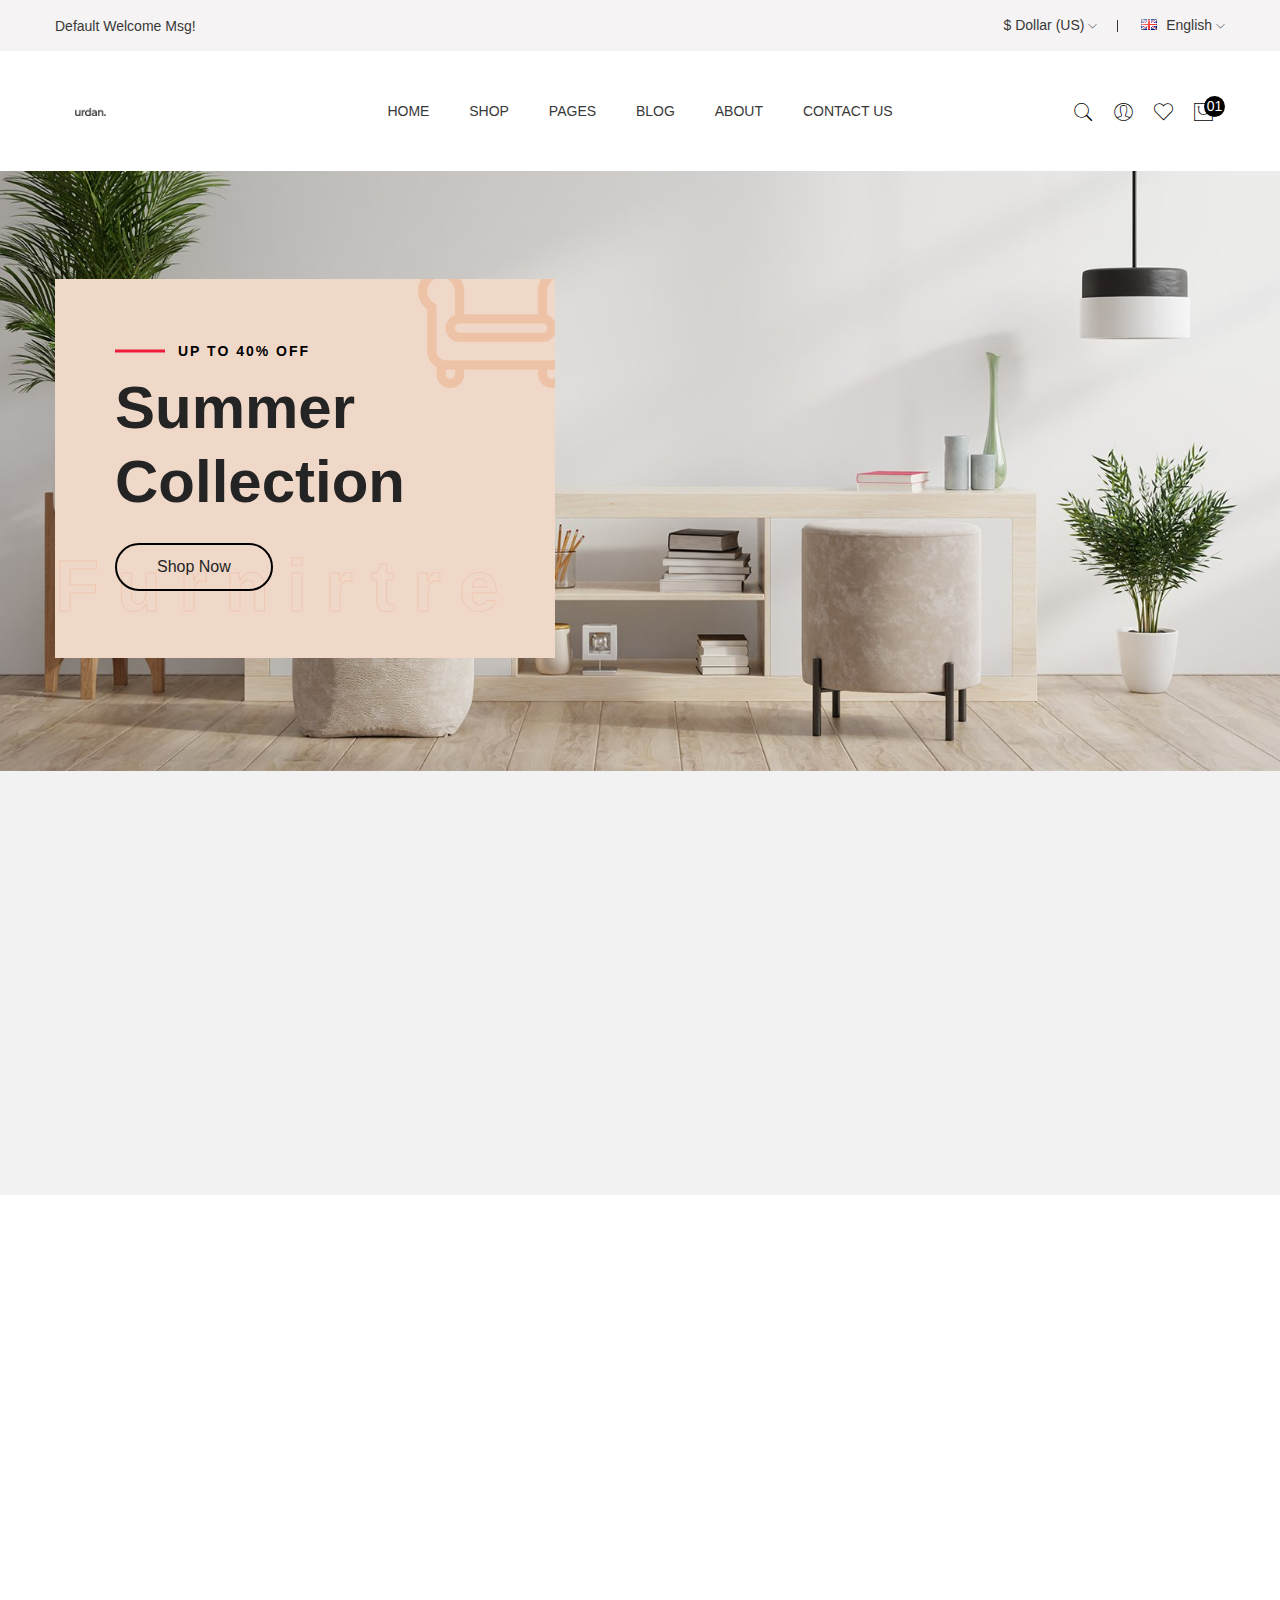
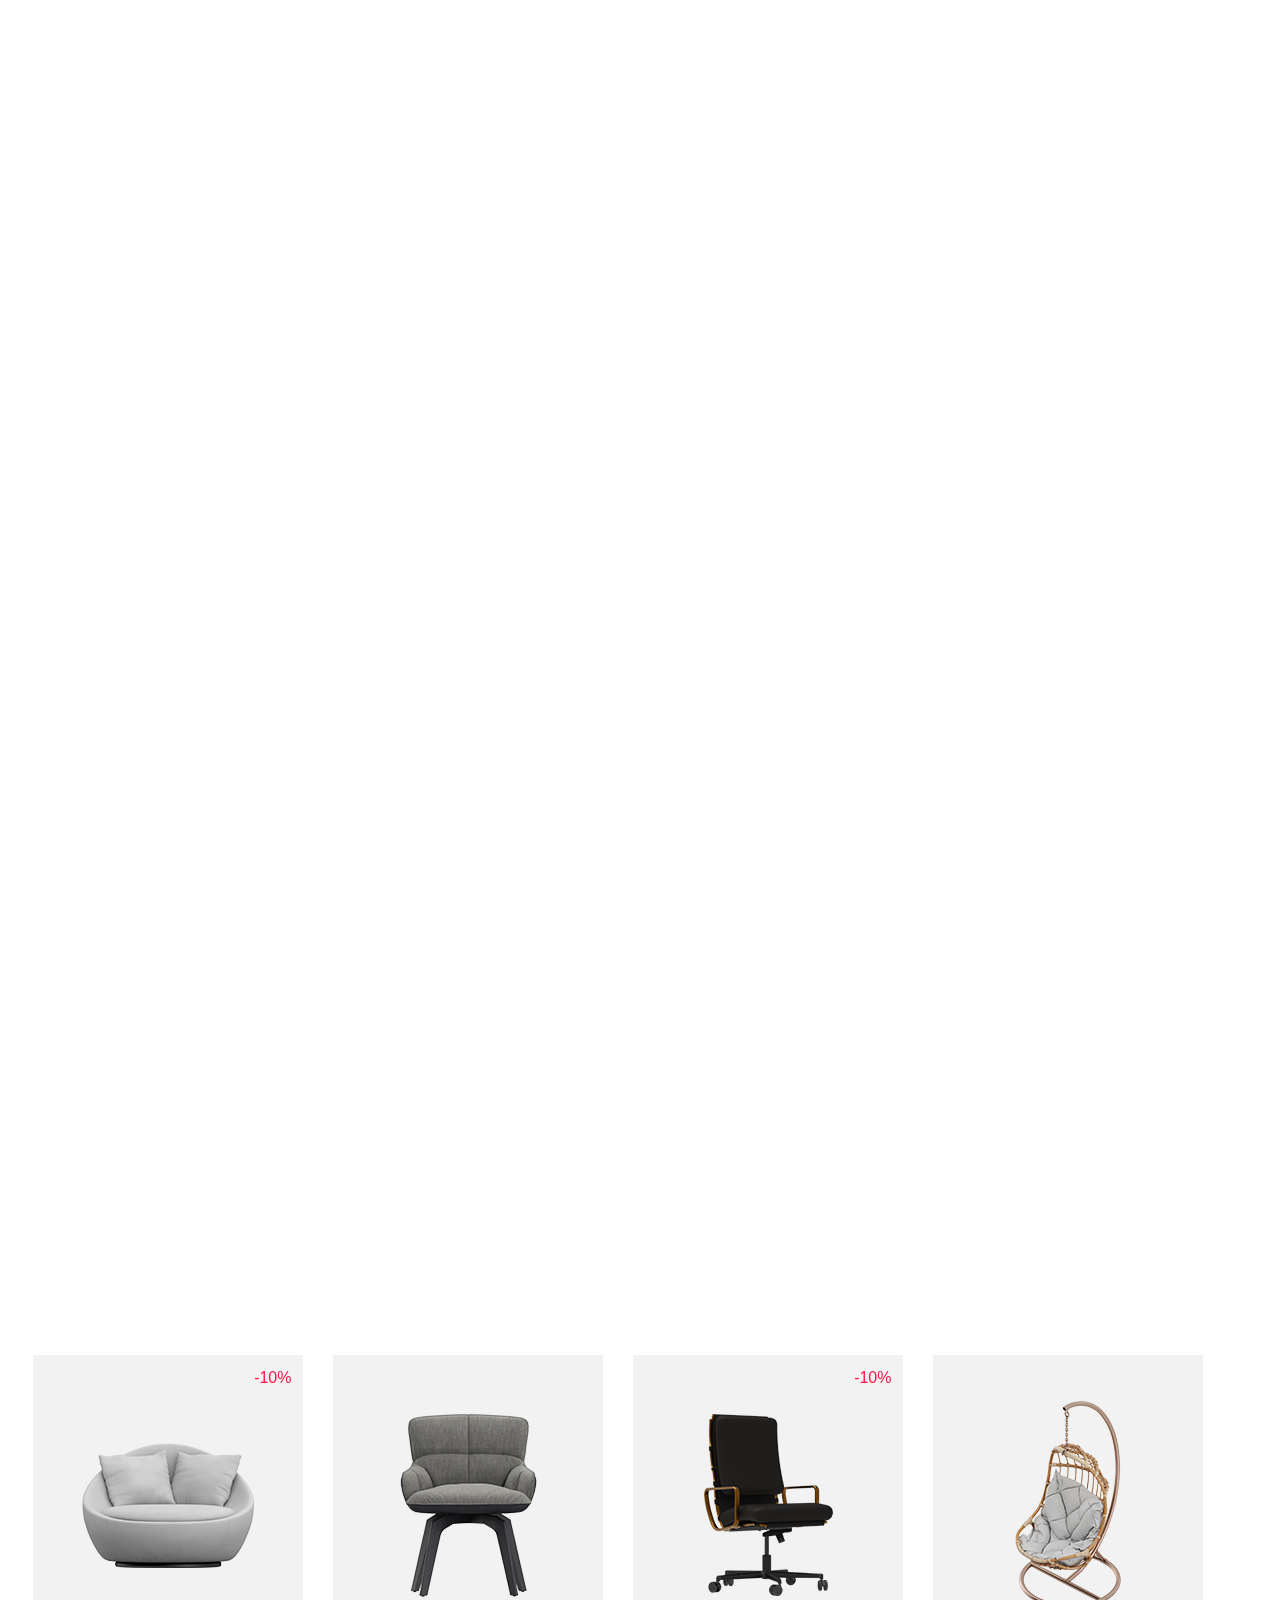
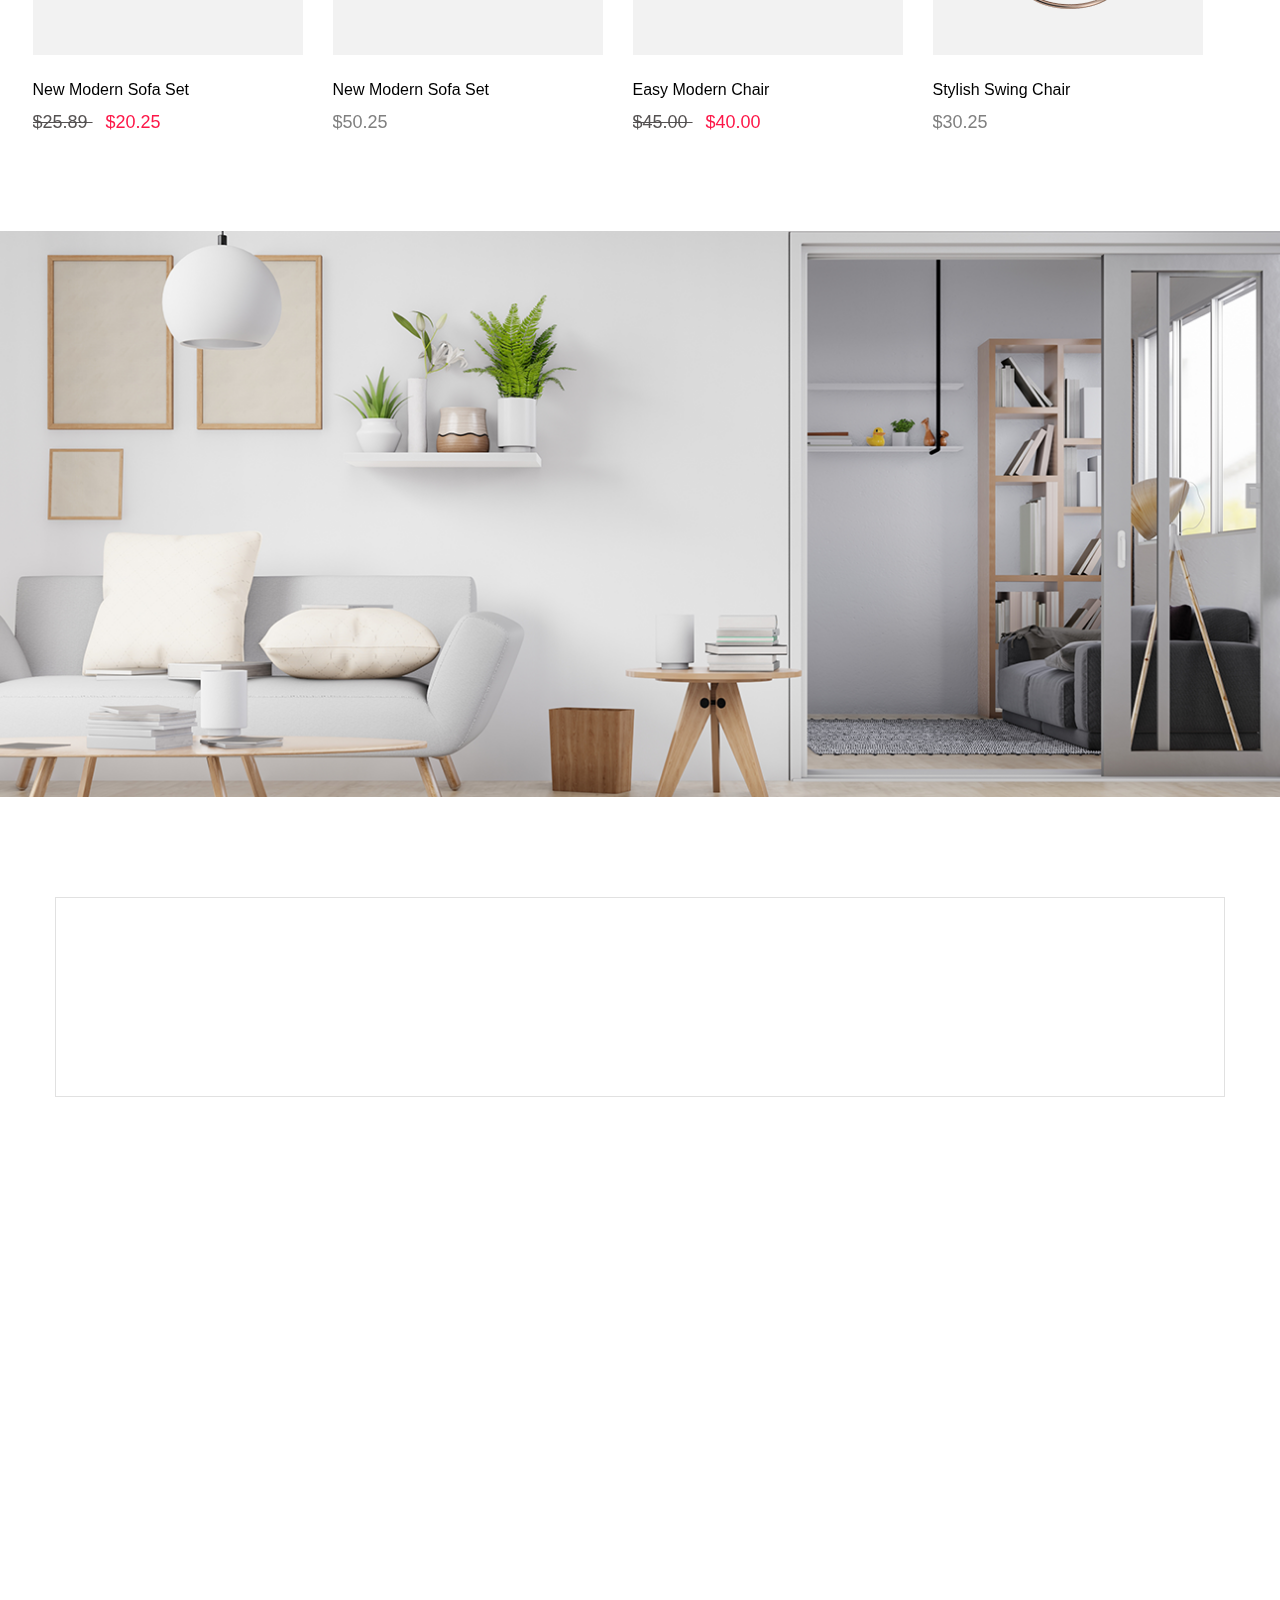
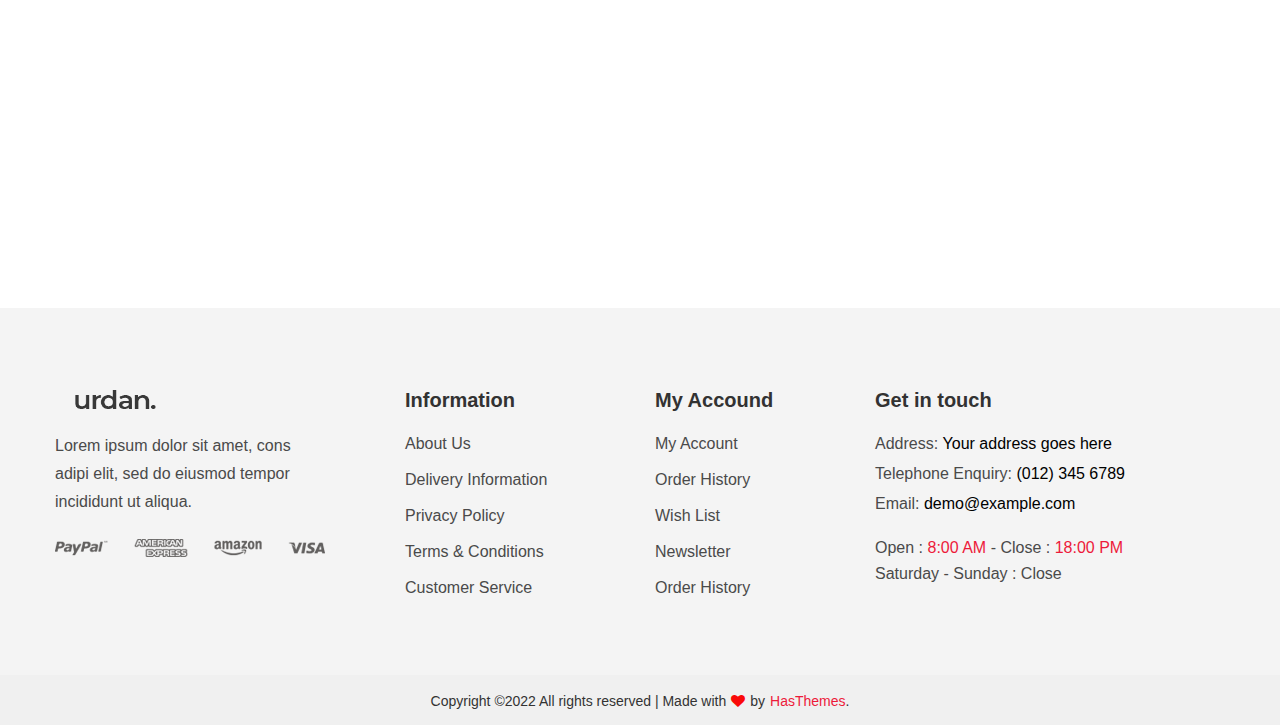
<file: htmldemo.net/urdan/urdan/index-2.html>
<!DOCTYPE html>
<html lang="zxx">

<head>
    <meta charset="utf-8">
    <meta http-equiv="x-ua-compatible" content="ie=edge">
    <title>Urdan - Minimal eCommerce HTML Template</title>
    <meta name="robots" content="noindex, follow" />
    <meta name="description" content="Urdan Minimal eCommerce Bootstrap 5 Template is a stunning eCommerce website template that is the best choice for any online store.">
    <meta name="viewport" content="width=device-width, initial-scale=1">
    <link rel="profile" href="https://gmpg.org/xfn/11">
    <link rel="canonical" href="https://htmldemo.hasthemes.com/urdan/index.html" />

    <!-- Open Graph (OG) meta tags are snippets of code that control how URLs are displayed when shared on social media  -->
    <meta property="og:locale" content="en_US" />
    <meta property="og:type" content="website" />
    <meta property="og:title" content="Urdan - Minimal eCommerce HTML Template" />
    <meta property="og:url" content="https://htmldemo.hasthemes.com/urdan/index.html" />
    <meta property="og:site_name" content="Urdan - Minimal eCommerce HTML Template" />
    <!-- For the og:image content, replace the # with a link of an image -->
    <meta property="og:image" content="#" />
    <meta property="og:description" content="Urdan Minimal eCommerce Bootstrap 5 Template is a stunning eCommerce website template that is the best choice for any online store." />
    <!-- Add site Favicon -->
    <link rel="icon" href="assets/images/favicon/cropped-favicon-32x32.png" sizes="32x32" />
    <link rel="icon" href="assets/images/favicon/cropped-favicon-192x192.png" sizes="192x192" />
    <link rel="apple-touch-icon" href="assets/images/favicon/cropped-favicon-180x180.png" />
    <meta name="msapplication-TileImage" content="assets/images/favicon/cropped-favicon-270x270.png" />

    <!-- All CSS is here
	============================================ -->
    <link rel="stylesheet" href="assets/css/vendor/bootstrap.min.css" />
    <link rel="stylesheet" href="assets/css/vendor/pe-icon-7-stroke.css" />
    <link rel="stylesheet" href="assets/css/vendor/themify-icons.css" />
    <link rel="stylesheet" href="assets/css/vendor/font-awesome.min.css" />
    <link rel="stylesheet" href="assets/css/plugins/animate.css" />
    <link rel="stylesheet" href="assets/css/plugins/aos.css" />
    <link rel="stylesheet" href="assets/css/plugins/magnific-popup.css" />
    <link rel="stylesheet" href="assets/css/plugins/swiper.min.css" />
    <link rel="stylesheet" href="assets/css/plugins/jquery-ui.css" />
    <link rel="stylesheet" href="assets/css/plugins/nice-select.css" />
    <link rel="stylesheet" href="assets/css/plugins/select2.min.css" />
    <link rel="stylesheet" href="assets/css/plugins/easyzoom.css" />
    <link rel="stylesheet" href="assets/css/plugins/slinky.css" />
    <link rel="stylesheet" href="assets/css/style.css" />
</head>




<body>
    <div class="main-wrapper main-wrapper-2">
        <header class="header-area header-responsive-padding header-height-1">
            <div class="header-top d-none d-lg-block bg-gray">
                <div class="container">
                    <div class="row align-items-center">
                        <div class="col-lg-6 col-6">
                            <div class="welcome-text">
                                <p>Default Welcome Msg! </p>
                            </div>
                        </div>
                        <div class="col-lg-6 col-6">
                            <div class="language-currency-wrap">
                                <div class="currency-wrap border-style">
                                    <a class="currency-active" href="#">$ Dollar (US) <i class=" ti-angle-down "></i></a>
                                    <div class="currency-dropdown">
                                        <ul>
                                            <li><a href="#">Taka (BDT) </a></li>
                                            <li><a href="#">Riyal (SAR) </a></li>
                                            <li><a href="#">Rupee (INR) </a></li>
                                        </ul>
                                    </div>
                                </div>
                                <div class="language-wrap">
                                    <a class="language-active" href="#"><img src="assets/images/icon-img/flag.png" alt=""> English <i class=" ti-angle-down "></i></a>
                                    <div class="language-dropdown">
                                        <ul>
                                            <li><a href="#"><img src="assets/images/icon-img/flag.png" alt="">English </a></li>
                                            <li><a href="#"><img src="assets/images/icon-img/spanish.png" alt="">Spanish</a></li>
                                            <li><a href="#"><img src="assets/images/icon-img/arabic.png" alt="">Arabic </a></li>
                                        </ul>
                                    </div>
                                </div>
                            </div>
                        </div>
                    </div>
                </div>
            </div>
            <div class="header-bottom sticky-bar">
                <div class="container">
                    <div class="row align-items-center">
                        <div class="col-lg-3 col-md-6 col-6">
                            <div class="logo">
                                <a href="index.html"><img src="assets/images/logo/logo.png" alt="logo"></a>
                            </div>
                        </div>
                        <div class="col-lg-6 d-none d-lg-block">
                            <div class="main-menu text-center">
                                <nav>
                                    <ul>
                                        <li><a href="index.html">HOME</a>
                                            <ul class="sub-menu-style">
                                                <li><a href="index.html">Home version 1 </a></li>
                                                <li><a href="index-2.html">Home version 2</a></li>
                                                <li><a href="index-3.html">Home version 3</a></li>
                                                <li><a href="index-4.html">Home version 4</a></li>
                                                <li><a href="index-5.html">Home version 5</a></li>
                                                <li><a href="index-6.html">Home version 6</a></li>
                                                <li><a href="index-7.html">Home version 7</a></li>
                                                <li><a href="index-8.html">Home version 8</a></li>
                                            </ul>
                                        </li>
                                        <li><a href="shop.html">SHOP</a>
                                            <ul class="mega-menu-style mega-menu-mrg-1">
                                                <li>
                                                    <ul>
                                                        <li>
                                                            <a class="dropdown-title" href="#">Shop Layout</a>
                                                            <ul>
                                                                <li><a href="shop.html">standard style</a></li>
                                                                <li><a href="shop-sidebar.html">shop grid sidebar</a></li>
                                                                <li><a href="shop-list.html">shop list style</a></li>
                                                                <li><a href="shop-list-sidebar.html">shop list sidebar</a></li>
                                                                <li><a href="shop-right-sidebar.html">shop right sidebar</a></li>
                                                                <li><a href="shop-location.html">store location</a></li>
                                                            </ul>
                                                        </li>
                                                        <li>
                                                            <a class="dropdown-title" href="#">Products Layout</a>
                                                            <ul>
                                                                <li><a href="product-details.html">tab style 1</a></li>
                                                                <li><a href="product-details-2.html">tab style 2</a></li>
                                                                <li><a href="product-details-gallery.html">gallery style </a></li>
                                                                <li><a href="product-details-affiliate.html">affiliate style</a></li>
                                                                <li><a href="product-details-group.html">group style</a></li>
                                                                <li><a href="product-details-fixed-img.html">fixed image style </a></li>
                                                            </ul>
                                                        </li>
                                                        <li>
                                                            <a href="shop.html"><img src="assets/images/banner/menu.png" alt=""></a>
                                                        </li>
                                                    </ul>
                                                </li>
                                            </ul>
                                        </li>
                                        <li><a href="#">PAGES</a>
                                            <ul class="sub-menu-style">
                                                <li><a href="about-us.html">about us </a></li>
                                                <li><a href="cart.html">cart page</a></li>
                                                <li><a href="checkout.html">checkout </a></li>
                                                <li><a href="my-account.html">my account</a></li>
                                                <li><a href="wishlist.html">wishlist </a></li>
                                                <li><a href="compare.html">compare </a></li>
                                                <li><a href="contact-us.html">contact us </a></li>
                                                <li><a href="login-register.html">login / register </a></li>
                                            </ul>
                                        </li>
                                        <li><a href="blog.html">BLOG</a>
                                            <ul class="sub-menu-style">
                                                <li><a href="blog.html">blog standard </a></li>
                                                <li><a href="blog-sidebar.html">blog sidebar</a></li>
                                                <li><a href="blog-details.html">blog details</a></li>
                                            </ul>
                                        </li>
                                        <li><a href="about-us.html">ABOUT</a></li>
                                        <li><a href="contact-us.html">CONTACT US</a></li>
                                    </ul>
                                </nav>
                            </div>
                        </div>
                        <div class="col-lg-3 col-md-6 col-6">
                            <div class="header-action-wrap">
                                <div class="header-action-style header-search-1">
                                    <a class="search-toggle" href="#">
                                        <i class="pe-7s-search s-open"></i>
                                        <i class="pe-7s-close s-close"></i>
                                    </a>
                                    <div class="search-wrap-1">
                                        <form action="#">
                                            <input placeholder="Search products…" type="text">
                                            <button class="button-search"><i class="pe-7s-search"></i></button>
                                        </form>
                                    </div>
                                </div>
                                <div class="header-action-style">
                                    <a title="Login Register" href="login-register.html"><i class="pe-7s-user"></i></a>
                                </div>
                                <div class="header-action-style">
                                    <a title="Wishlist" href="wishlist.html"><i class="pe-7s-like"></i></a>
                                </div>
                                <div class="header-action-style header-action-cart">
                                    <a class="cart-active" href="#"><i class="pe-7s-shopbag"></i>
                                        <span class="product-count bg-black">01</span>
                                    </a>
                                </div>
                                <div class="header-action-style d-block d-lg-none">
                                    <a class="mobile-menu-active-button" href="#"><i class="pe-7s-menu"></i></a>
                                </div>
                            </div>
                        </div>
                    </div>
                </div>
            </div>
        </header>
        <!-- mini cart start -->
        <div class="sidebar-cart-active">
            <div class="sidebar-cart-all">
                <a class="cart-close" href="#"><i class="pe-7s-close"></i></a>
                <div class="cart-content">
                    <h3>Shopping Cart</h3>
                    <ul>
                        <li>
                            <div class="cart-img">
                                <a href="#"><img src="assets/images/cart/cart-1.jpg" alt=""></a>
                            </div>
                            <div class="cart-title">
                                <h4><a href="#">Stylish Swing Chair</a></h4>
                                <span> 1 × $49.00	</span>
                            </div>
                            <div class="cart-delete">
                                <a href="#">×</a>
                            </div>
                        </li>
                        <li>
                            <div class="cart-img">
                                <a href="#"><img src="assets/images/cart/cart-2.jpg" alt=""></a>
                            </div>
                            <div class="cart-title">
                                <h4><a href="#">Modern Chairs</a></h4>
                                <span> 1 × $49.00	</span>
                            </div>
                            <div class="cart-delete">
                                <a href="#">×</a>
                            </div>
                        </li>
                    </ul>
                    <div class="cart-total">
                        <h4>Subtotal: <span>$170.00</span></h4>
                    </div>
                    <div class="cart-btn btn-hover">
                        <a class="theme-color" href="cart.html">view cart</a>
                    </div>
                    <div class="checkout-btn btn-hover">
                        <a class="theme-color" href="checkout.html">checkout</a>
                    </div>
                </div>
            </div>
        </div>
        <div class="slider-area">
            <div class="slider-active swiper-container">
                <div class="swiper-wrapper">
                    <div class="swiper-slide">
                        <div class="intro-section slider-height-1 slider-content-center bg-img single-animation-wrap slider-bg-color-2" style="background-image:url(assets/images/slider/slider-bg-2.jpg)">
                            <div class="container">
                                <div class="row">
                                    <div class="col-12 hm2-slider-animation">
                                        <div class="slider-content-2 slider-content-2-wrap slider-animated-2">
                                            <h3 class="animated">Up To 40% Off</h3>
                                            <h1 class="animated">Summer <br>Collection</h1>
                                            <div class="slider-btn-2 btn-hover">
                                                <a href="product-details.html" class="btn hover-border-radius theme-color animated">
                                                    Shop Now
                                                </a>
                                            </div>
                                            <h2 class="animated">Furnirtre</h2>
                                            <img class="animated" src="assets/images/icon-img/chair.png" alt="">
                                        </div>
                                    </div>
                                </div>
                            </div>
                        </div>
                    </div>
                    <div class="swiper-slide">
                        <div class="intro-section slider-height-1 slider-content-center bg-img single-animation-wrap slider-bg-color-2" style="background-image:url(assets/images/slider/slider-bg-2-2.jpg)">
                            <div class="container">
                                <div class="row">
                                    <div class="col-12 hm2-slider-animation">
                                        <div class="slider-content-2 slider-content-2-wrap slider-animated-2">
                                            <h3 class="animated">Up To 40% Off</h3>
                                            <h1 class="animated">Summer <br>Collection</h1>
                                            <div class="slider-btn-2 btn-hover">
                                                <a href="product-details.html" class="btn hover-border-radius theme-color animated">
                                                    Shop Now
                                                </a>
                                            </div>
                                            <h2 class="animated">Furnirtre</h2>
                                            <img class="animated" src="assets/images/icon-img/chair.png" alt="">
                                        </div>
                                    </div>
                                </div>
                            </div>
                        </div>
                    </div>
                    <div class="home-slider-prev2 main-slider-nav2"><i class="fa fa-angle-left"></i></div>
                    <div class="home-slider-next2 main-slider-nav2"><i class="fa fa-angle-right"></i></div>
                </div>
            </div>
        </div>
        <div class="category-area bg-gray-4 pt-95 pb-100">
            <div class="container">
                <div class="section-title-2 st-border-center text-center mb-75" data-aos="fade-up" data-aos-delay="200">
                    <h2>Products Category</h2>
                </div>
                <div class="category-slider-active-2 swiper-container">
                    <div class="swiper-wrapper">
                        <div class="swiper-slide">
                            <div class="single-category-wrap-2 text-center" data-aos="fade-up" data-aos-delay="200">
                                <div class="category-img-2">
                                    <a href="shop.html">
                                        <img class="category-normal-img" src="assets/images/category/category-6-black.png" alt="">
                                        <img class="category-hover-img" src="assets/images/category/category-hover-6.png" alt="icon">
                                    </a>
                                </div>
                                <div class="category-content-2 category-content-2-black">
                                    <h4><a href="shop.html">Wooden Sat</a></h4>
                                </div>
                            </div>
                        </div>
                        <div class="swiper-slide">
                            <div class="single-category-wrap-2 text-center" data-aos="fade-up" data-aos-delay="400">
                                <div class="category-img-2">
                                    <a href="shop.html">
                                        <img class="category-normal-img" src="assets/images/category/category-7-black.png" alt="">
                                        <img class="category-hover-img" src="assets/images/category/category-hover-7.png" alt="icon">
                                    </a>
                                </div>
                                <div class="category-content-2 category-content-2-black">
                                    <h4><a href="shop.html">Office Cabin</a></h4>
                                </div>
                            </div>
                        </div>
                        <div class="swiper-slide">
                            <div class="single-category-wrap-2 text-center" data-aos="fade-up" data-aos-delay="600">
                                <div class="category-img-2">
                                    <a href="shop.html">
                                        <img class="category-normal-img" src="assets/images/category/category-8-black.png" alt="">
                                        <img class="category-hover-img" src="assets/images/category/category-hover-8.png" alt="icon">
                                    </a>
                                </div>
                                <div class="category-content-2 category-content-2-black">
                                    <h4><a href="shop.html">Bedroom Light</a></h4>
                                </div>
                            </div>
                        </div>
                        <div class="swiper-slide">
                            <div class="single-category-wrap-2 text-center" data-aos="fade-up" data-aos-delay="800">
                                <div class="category-img-2">
                                    <a href="shop.html">
                                        <img class="category-normal-img" src="assets/images/category/category-9-black.png" alt="">
                                        <img class="category-hover-img" src="assets/images/category/category-hover-9.png" alt="icon">
                                    </a>
                                </div>
                                <div class="category-content-2 category-content-2-black">
                                    <h4><a href="shop.html">Bathroom Kit</a></h4>
                                </div>
                            </div>
                        </div>
                        <div class="swiper-slide">
                            <div class="single-category-wrap-2 text-center" data-aos="fade-up" data-aos-delay="1000">
                                <div class="category-img-2">
                                    <a href="shop.html">
                                        <img class="category-normal-img" src="assets/images/category/category-10-black.png" alt="">
                                        <img class="category-hover-img" src="assets/images/category/category-hover-10.png" alt="icon">
                                    </a>
                                </div>
                                <div class="category-content-2 category-content-2-black">
                                    <h4><a href="shop.html">Kitchen Kit</a></h4>
                                </div>
                            </div>
                        </div>
                        <div class="swiper-slide">
                            <div class="single-category-wrap-2 text-center">
                                <div class="category-img-2">
                                    <a href="#">
                                        <img class="category-normal-img" src="assets/images/category/category-11-black.png" alt="">
                                        <img class="category-hover-img" src="assets/images/category/category-hover-11.png" alt="icon">
                                    </a>
                                </div>
                                <div class="category-content-2 category-content-2-black">
                                    <h4><a href="#">Computer Table</a></h4>
                                </div>
                            </div>
                        </div>
                        <div class="swiper-slide">
                            <div class="single-category-wrap-2 text-center">
                                <div class="category-img-2">
                                    <a href="#">
                                        <img class="category-normal-img" src="assets/images/category/category-7-black.png" alt="">
                                        <img class="category-hover-img" src="assets/images/category/category-hover-7.png" alt="icon">
                                    </a>
                                </div>
                                <div class="category-content-2 category-content-2-black">
                                    <h4><a href="#">Office Cabin</a></h4>
                                </div>
                            </div>
                        </div>
                    </div>
                </div>
            </div>
        </div>
        <div class="product-area pt-95 pb-60">
            <div class="container">
                <div class="section-title-tab-wrap mb-75" data-aos="fade-up" data-aos-delay="200">
                    <div class="section-title-2">
                        <h2>Hot Products</h2>
                    </div>
                    <div class="tab-style-1 nav">
                        <a class="active" href="#pro-1" data-bs-toggle="tab">New Arrivals </a>
                        <a href="#pro-2" data-bs-toggle="tab" class=""> Best Sellers </a>
                        <a href="#pro-3" data-bs-toggle="tab" class=""> Sale Items </a>
                    </div>
                </div>
                <div class="tab-content jump">
                    <div id="pro-1" class="tab-pane active">
                        <div class="row">
                            <div class="col-lg-3 col-md-4 col-sm-6 col-12">
                                <div class="product-wrap mb-35" data-aos="fade-up" data-aos-delay="200">
                                    <div class="product-img img-zoom mb-25">
                                        <a href="product-details.html">
                                            <img src="assets/images/product/product-5.png" alt="">
                                        </a>
                                        <div class="product-badge badge-top badge-right badge-pink">
                                            <span>-10%</span>
                                        </div>
                                        <div class="product-action-wrap">
                                            <button class="product-action-btn-1" title="Wishlist"><i class="pe-7s-like"></i></button>
                                            <button class="product-action-btn-1" title="Quick View" data-bs-toggle="modal" data-bs-target="#exampleModal">
                                                <i class="pe-7s-look"></i>
                                            </button>
                                        </div>
                                        <div class="product-action-2-wrap">
                                            <button class="product-action-btn-2" title="Add To Cart"><i class="pe-7s-cart"></i> Add to cart</button>
                                        </div>
                                    </div>
                                    <div class="product-content">
                                        <h3><a href="product-details.html">Interior moderno render</a></h3>
                                        <div class="product-price">
                                            <span class="old-price">$25.89 </span>
                                            <span class="new-price">$20.25 </span>
                                        </div>
                                    </div>
                                </div>
                            </div>
                            <div class="col-lg-3 col-md-4 col-sm-6 col-12">
                                <div class="product-wrap mb-35" data-aos="fade-up" data-aos-delay="400">
                                    <div class="product-img img-zoom mb-25">
                                        <a href="product-details.html">
                                            <img src="assets/images/product/product-6.png" alt="">
                                        </a>
                                        <div class="product-action-wrap">
                                            <button class="product-action-btn-1" title="Wishlist"><i class="pe-7s-like"></i></button>
                                            <button class="product-action-btn-1" title="Quick View" data-bs-toggle="modal" data-bs-target="#exampleModal">
                                                <i class="pe-7s-look"></i>
                                            </button>
                                        </div>
                                        <div class="product-action-2-wrap">
                                            <button class="product-action-btn-2" title="Add To Cart"><i class="pe-7s-cart"></i> Add to cart</button>
                                        </div>
                                    </div>
                                    <div class="product-content">
                                        <h3><a href="product-details.html">Stylish Dining Chair</a></h3>
                                        <div class="product-price">
                                            <span>$50.25 </span>
                                        </div>
                                    </div>
                                </div>
                            </div>
                            <div class="col-lg-3 col-md-4 col-sm-6 col-12">
                                <div class="product-wrap mb-35" data-aos="fade-up" data-aos-delay="600">
                                    <div class="product-img img-zoom mb-25">
                                        <a href="product-details.html">
                                            <img src="assets/images/product/product-7.png" alt="">
                                        </a>
                                        <div class="product-badge badge-top badge-right badge-pink">
                                            <span>-10%</span>
                                        </div>
                                        <div class="product-action-wrap">
                                            <button class="product-action-btn-1" title="Wishlist"><i class="pe-7s-like"></i></button>
                                            <button class="product-action-btn-1" title="Quick View" data-bs-toggle="modal" data-bs-target="#exampleModal">
                                                <i class="pe-7s-look"></i>
                                            </button>
                                        </div>
                                        <div class="product-action-2-wrap">
                                            <button class="product-action-btn-2" title="Add To Cart"><i class="pe-7s-cart"></i> Add to cart</button>
                                        </div>
                                    </div>
                                    <div class="product-content">
                                        <h3><a href="product-details.html">Round Standard Chair</a></h3>
                                        <div class="product-price">
                                            <span class="old-price">$45.00 </span>
                                            <span class="new-price">$40.00 </span>
                                        </div>
                                    </div>
                                </div>
                            </div>
                            <div class="col-lg-3 col-md-4 col-sm-6 col-12">
                                <div class="product-wrap mb-35" data-aos="fade-up" data-aos-delay="800">
                                    <div class="product-img img-zoom mb-25">
                                        <a href="product-details.html">
                                            <img src="assets/images/product/product-4.png" alt="">
                                        </a>
                                        <div class="product-action-wrap">
                                            <button class="product-action-btn-1" title="Wishlist"><i class="pe-7s-like"></i></button>
                                            <button class="product-action-btn-1" title="Quick View" data-bs-toggle="modal" data-bs-target="#exampleModal">
                                                <i class="pe-7s-look"></i>
                                            </button>
                                        </div>
                                        <div class="product-action-2-wrap">
                                            <button class="product-action-btn-2" title="Add To Cart"><i class="pe-7s-cart"></i> Add to cart</button>
                                        </div>
                                    </div>
                                    <div class="product-content">
                                        <h3><a href="product-details.html">Stylish Swing Chair</a></h3>
                                        <div class="product-price">
                                            <span>$30.25 </span>
                                        </div>
                                    </div>
                                </div>
                            </div>
                            <div class="col-lg-3 col-md-4 col-sm-6 col-12">
                                <div class="product-wrap mb-35" data-aos="fade-up" data-aos-delay="200">
                                    <div class="product-img img-zoom mb-25">
                                        <a href="product-details.html">
                                            <img src="assets/images/product/product-8.png" alt="">
                                        </a>
                                        <div class="product-badge badge-top badge-right badge-pink">
                                            <span>-10%</span>
                                        </div>
                                        <div class="product-action-wrap">
                                            <button class="product-action-btn-1" title="Wishlist"><i class="pe-7s-like"></i></button>
                                            <button class="product-action-btn-1" title="Quick View" data-bs-toggle="modal" data-bs-target="#exampleModal">
                                                <i class="pe-7s-look"></i>
                                            </button>
                                        </div>
                                        <div class="product-action-2-wrap">
                                            <button class="product-action-btn-2" title="Add To Cart"><i class="pe-7s-cart"></i> Add to cart</button>
                                        </div>
                                    </div>
                                    <div class="product-content">
                                        <h3><a href="product-details.html">Modern Swivel Chair</a></h3>
                                        <div class="product-price">
                                            <span class="old-price">$25.89 </span>
                                            <span class="new-price">$20.25 </span>
                                        </div>
                                    </div>
                                </div>
                            </div>
                            <div class="col-lg-3 col-md-4 col-sm-6 col-12">
                                <div class="product-wrap mb-35" data-aos="fade-up" data-aos-delay="400">
                                    <div class="product-img img-zoom mb-25">
                                        <a href="product-details.html">
                                            <img src="assets/images/product/product-2.png" alt="">
                                        </a>
                                        <div class="product-action-wrap">
                                            <button class="product-action-btn-1" title="Wishlist"><i class="pe-7s-like"></i></button>
                                            <button class="product-action-btn-1" title="Quick View" data-bs-toggle="modal" data-bs-target="#exampleModal">
                                                <i class="pe-7s-look"></i>
                                            </button>
                                        </div>
                                        <div class="product-action-2-wrap">
                                            <button class="product-action-btn-2" title="Add To Cart"><i class="pe-7s-cart"></i> Add to cart</button>
                                        </div>
                                    </div>
                                    <div class="product-content">
                                        <h3><a href="product-details.html">New Modern Sofa Set</a></h3>
                                        <div class="product-price">
                                            <span>$50.25 </span>
                                        </div>
                                    </div>
                                </div>
                            </div>
                            <div class="col-lg-3 col-md-4 col-sm-6 col-12">
                                <div class="product-wrap mb-35" data-aos="fade-up" data-aos-delay="600">
                                    <div class="product-img img-zoom mb-25">
                                        <a href="product-details.html">
                                            <img src="assets/images/product/product-3.png" alt="">
                                        </a>
                                        <div class="product-badge badge-top badge-right badge-pink">
                                            <span>-10%</span>
                                        </div>
                                        <div class="product-action-wrap">
                                            <button class="product-action-btn-1" title="Wishlist"><i class="pe-7s-like"></i></button>
                                            <button class="product-action-btn-1" title="Quick View" data-bs-toggle="modal" data-bs-target="#exampleModal">
                                                <i class="pe-7s-look"></i>
                                            </button>
                                        </div>
                                        <div class="product-action-2-wrap">
                                            <button class="product-action-btn-2" title="Add To Cart"><i class="pe-7s-cart"></i> Add to cart</button>
                                        </div>
                                    </div>
                                    <div class="product-content">
                                        <h3><a href="product-details.html">Easy Modern Chair</a></h3>
                                        <div class="product-price">
                                            <span class="old-price">$45.00 </span>
                                            <span class="new-price">$40.00 </span>
                                        </div>
                                    </div>
                                </div>
                            </div>
                            <div class="col-lg-3 col-md-4 col-sm-6 col-12">
                                <div class="product-wrap mb-35" data-aos="fade-up" data-aos-delay="800">
                                    <div class="product-img img-zoom mb-25">
                                        <a href="product-details.html">
                                            <img src="assets/images/product/product-9.png" alt="">
                                        </a>
                                        <div class="product-action-wrap">
                                            <button class="product-action-btn-1" title="Wishlist"><i class="pe-7s-like"></i></button>
                                            <button class="product-action-btn-1" title="Quick View" data-bs-toggle="modal" data-bs-target="#exampleModal">
                                                <i class="pe-7s-look"></i>
                                            </button>
                                        </div>
                                        <div class="product-action-2-wrap">
                                            <button class="product-action-btn-2" title="Add To Cart"><i class="pe-7s-cart"></i> Add to cart</button>
                                        </div>
                                    </div>
                                    <div class="product-content">
                                        <h3><a href="product-details.html">Modern Lounge Chairs</a></h3>
                                        <div class="product-price">
                                            <span>$30.25 </span>
                                        </div>
                                    </div>
                                </div>
                            </div>
                        </div>
                    </div>
                    <div id="pro-2" class="tab-pane">
                        <div class="row">
                            <div class="col-lg-3 col-md-4 col-sm-6 col-12">
                                <div class="product-wrap mb-35">
                                    <div class="product-img img-zoom mb-25">
                                        <a href="product-details.html">
                                            <img src="assets/images/product/product-9.png" alt="">
                                        </a>
                                        <div class="product-badge badge-top badge-right badge-pink">
                                            <span>-10%</span>
                                        </div>
                                        <div class="product-action-wrap">
                                            <button class="product-action-btn-1" title="Wishlist"><i class="pe-7s-like"></i></button>
                                            <button class="product-action-btn-1" title="Quick View" data-bs-toggle="modal" data-bs-target="#exampleModal">
                                                <i class="pe-7s-look"></i>
                                            </button>
                                        </div>
                                        <div class="product-action-2-wrap">
                                            <button class="product-action-btn-2" title="Add To Cart"><i class="pe-7s-cart"></i> Add to cart</button>
                                        </div>
                                    </div>
                                    <div class="product-content">
                                        <h3><a href="product-details.html">Modern Lounge Chairs</a></h3>
                                        <div class="product-price">
                                            <span class="old-price">$25.89 </span>
                                            <span class="new-price">$20.25 </span>
                                        </div>
                                    </div>
                                </div>
                            </div>
                            <div class="col-lg-3 col-md-4 col-sm-6 col-12">
                                <div class="product-wrap mb-35">
                                    <div class="product-img img-zoom mb-25">
                                        <a href="product-details.html">
                                            <img src="assets/images/product/product-8.png" alt="">
                                        </a>
                                        <div class="product-action-wrap">
                                            <button class="product-action-btn-1" title="Wishlist"><i class="pe-7s-like"></i></button>
                                            <button class="product-action-btn-1" title="Quick View" data-bs-toggle="modal" data-bs-target="#exampleModal">
                                                <i class="pe-7s-look"></i>
                                            </button>
                                        </div>
                                        <div class="product-action-2-wrap">
                                            <button class="product-action-btn-2" title="Add To Cart"><i class="pe-7s-cart"></i> Add to cart</button>
                                        </div>
                                    </div>
                                    <div class="product-content">
                                        <h3><a href="product-details.html">Modern Swivel Chair</a></h3>
                                        <div class="product-price">
                                            <span>$50.25 </span>
                                        </div>
                                    </div>
                                </div>
                            </div>
                            <div class="col-lg-3 col-md-4 col-sm-6 col-12">
                                <div class="product-wrap mb-35">
                                    <div class="product-img img-zoom mb-25">
                                        <a href="product-details.html">
                                            <img src="assets/images/product/product-6.png" alt="">
                                        </a>
                                        <div class="product-badge badge-top badge-right badge-pink">
                                            <span>-10%</span>
                                        </div>
                                        <div class="product-action-wrap">
                                            <button class="product-action-btn-1" title="Wishlist"><i class="pe-7s-like"></i></button>
                                            <button class="product-action-btn-1" title="Quick View" data-bs-toggle="modal" data-bs-target="#exampleModal">
                                                <i class="pe-7s-look"></i>
                                            </button>
                                        </div>
                                        <div class="product-action-2-wrap">
                                            <button class="product-action-btn-2" title="Add To Cart"><i class="pe-7s-cart"></i> Add to cart</button>
                                        </div>
                                    </div>
                                    <div class="product-content">
                                        <h3><a href="product-details.html">Stylish Dining Chair</a></h3>
                                        <div class="product-price">
                                            <span class="old-price">$45.00 </span>
                                            <span class="new-price">$40.00 </span>
                                        </div>
                                    </div>
                                </div>
                            </div>
                            <div class="col-lg-3 col-md-4 col-sm-6 col-12">
                                <div class="product-wrap mb-35">
                                    <div class="product-img img-zoom mb-25">
                                        <a href="product-details.html">
                                            <img src="assets/images/product/product-7.png" alt="">
                                        </a>
                                        <div class="product-action-wrap">
                                            <button class="product-action-btn-1" title="Wishlist"><i class="pe-7s-like"></i></button>
                                            <button class="product-action-btn-1" title="Quick View" data-bs-toggle="modal" data-bs-target="#exampleModal">
                                                <i class="pe-7s-look"></i>
                                            </button>
                                        </div>
                                        <div class="product-action-2-wrap">
                                            <button class="product-action-btn-2" title="Add To Cart"><i class="pe-7s-cart"></i> Add to cart</button>
                                        </div>
                                    </div>
                                    <div class="product-content">
                                        <h3><a href="product-details.html">Round Standard Chair</a></h3>
                                        <div class="product-price">
                                            <span>$30.25 </span>
                                        </div>
                                    </div>
                                </div>
                            </div>
                            <div class="col-lg-3 col-md-4 col-sm-6 col-12">
                                <div class="product-wrap mb-35">
                                    <div class="product-img img-zoom mb-25">
                                        <a href="product-details.html">
                                            <img src="assets/images/product/product-5.png" alt="">
                                        </a>
                                        <div class="product-badge badge-top badge-right badge-pink">
                                            <span>-10%</span>
                                        </div>
                                        <div class="product-action-wrap">
                                            <button class="product-action-btn-1" title="Wishlist"><i class="pe-7s-like"></i></button>
                                            <button class="product-action-btn-1" title="Quick View" data-bs-toggle="modal" data-bs-target="#exampleModal">
                                                <i class="pe-7s-look"></i>
                                            </button>
                                        </div>
                                        <div class="product-action-2-wrap">
                                            <button class="product-action-btn-2" title="Add To Cart"><i class="pe-7s-cart"></i> Add to cart</button>
                                        </div>
                                    </div>
                                    <div class="product-content">
                                        <h3><a href="product-details.html">Interior moderno render</a></h3>
                                        <div class="product-price">
                                            <span class="old-price">$25.89 </span>
                                            <span class="new-price">$20.25 </span>
                                        </div>
                                    </div>
                                </div>
                            </div>
                            <div class="col-lg-3 col-md-4 col-sm-6 col-12">
                                <div class="product-wrap mb-35">
                                    <div class="product-img img-zoom mb-25">
                                        <a href="product-details.html">
                                            <img src="assets/images/product/product-4.png" alt="">
                                        </a>
                                        <div class="product-action-wrap">
                                            <button class="product-action-btn-1" title="Wishlist"><i class="pe-7s-like"></i></button>
                                            <button class="product-action-btn-1" title="Quick View" data-bs-toggle="modal" data-bs-target="#exampleModal">
                                                <i class="pe-7s-look"></i>
                                            </button>
                                        </div>
                                        <div class="product-action-2-wrap">
                                            <button class="product-action-btn-2" title="Add To Cart"><i class="pe-7s-cart"></i> Add to cart</button>
                                        </div>
                                    </div>
                                    <div class="product-content">
                                        <h3><a href="product-details.html">Stylish Swing Chair</a></h3>
                                        <div class="product-price">
                                            <span>$50.25 </span>
                                        </div>
                                    </div>
                                </div>
                            </div>
                            <div class="col-lg-3 col-md-4 col-sm-6 col-12">
                                <div class="product-wrap mb-35">
                                    <div class="product-img img-zoom mb-25">
                                        <a href="product-details.html">
                                            <img src="assets/images/product/product-2.png" alt="">
                                        </a>
                                        <div class="product-badge badge-top badge-right badge-pink">
                                            <span>-10%</span>
                                        </div>
                                        <div class="product-action-wrap">
                                            <button class="product-action-btn-1" title="Wishlist"><i class="pe-7s-like"></i></button>
                                            <button class="product-action-btn-1" title="Quick View" data-bs-toggle="modal" data-bs-target="#exampleModal">
                                                <i class="pe-7s-look"></i>
                                            </button>
                                        </div>
                                        <div class="product-action-2-wrap">
                                            <button class="product-action-btn-2" title="Add To Cart"><i class="pe-7s-cart"></i> Add to cart</button>
                                        </div>
                                    </div>
                                    <div class="product-content">
                                        <h3><a href="product-details.html">New Modern Sofa Set</a></h3>
                                        <div class="product-price">
                                            <span class="old-price">$45.00 </span>
                                            <span class="new-price">$40.00 </span>
                                        </div>
                                    </div>
                                </div>
                            </div>
                            <div class="col-lg-3 col-md-4 col-sm-6 col-12">
                                <div class="product-wrap mb-35">
                                    <div class="product-img img-zoom mb-25">
                                        <a href="product-details.html">
                                            <img src="assets/images/product/product-1.png" alt="">
                                        </a>
                                        <div class="product-action-wrap">
                                            <button class="product-action-btn-1" title="Wishlist"><i class="pe-7s-like"></i></button>
                                            <button class="product-action-btn-1" title="Quick View" data-bs-toggle="modal" data-bs-target="#exampleModal">
                                                <i class="pe-7s-look"></i>
                                            </button>
                                        </div>
                                        <div class="product-action-2-wrap">
                                            <button class="product-action-btn-2" title="Add To Cart"><i class="pe-7s-cart"></i> Add to cart</button>
                                        </div>
                                    </div>
                                    <div class="product-content">
                                        <h3><a href="product-details.html">New Modern Sofa Set</a></h3>
                                        <div class="product-price">
                                            <span>$30.25 </span>
                                        </div>
                                    </div>
                                </div>
                            </div>
                        </div>
                    </div>
                    <div id="pro-3" class="tab-pane">
                        <div class="row">
                            <div class="col-lg-3 col-md-4 col-sm-6 col-12">
                                <div class="product-wrap mb-35">
                                    <div class="product-img img-zoom mb-25">
                                        <a href="product-details.html">
                                            <img src="assets/images/product/product-4.png" alt="">
                                        </a>
                                        <div class="product-badge badge-top badge-right badge-pink">
                                            <span>-10%</span>
                                        </div>
                                        <div class="product-action-wrap">
                                            <button class="product-action-btn-1" title="Wishlist"><i class="pe-7s-like"></i></button>
                                            <button class="product-action-btn-1" title="Quick View" data-bs-toggle="modal" data-bs-target="#exampleModal">
                                                <i class="pe-7s-look"></i>
                                            </button>
                                        </div>
                                        <div class="product-action-2-wrap">
                                            <button class="product-action-btn-2" title="Add To Cart"><i class="pe-7s-cart"></i> Add to cart</button>
                                        </div>
                                    </div>
                                    <div class="product-content">
                                        <h3><a href="product-details.html">Stylish Swing Chair</a></h3>
                                        <div class="product-price">
                                            <span class="old-price">$25.89 </span>
                                            <span class="new-price">$20.25 </span>
                                        </div>
                                    </div>
                                </div>
                            </div>
                            <div class="col-lg-3 col-md-4 col-sm-6 col-12">
                                <div class="product-wrap mb-35">
                                    <div class="product-img img-zoom mb-25">
                                        <a href="product-details.html">
                                            <img src="assets/images/product/product-3.png" alt="">
                                        </a>
                                        <div class="product-action-wrap">
                                            <button class="product-action-btn-1" title="Wishlist"><i class="pe-7s-like"></i></button>
                                            <button class="product-action-btn-1" title="Quick View" data-bs-toggle="modal" data-bs-target="#exampleModal">
                                                <i class="pe-7s-look"></i>
                                            </button>
                                        </div>
                                        <div class="product-action-2-wrap">
                                            <button class="product-action-btn-2" title="Add To Cart"><i class="pe-7s-cart"></i> Add to cart</button>
                                        </div>
                                    </div>
                                    <div class="product-content">
                                        <h3><a href="product-details.html">Easy Modern Chair</a></h3>
                                        <div class="product-price">
                                            <span>$50.25 </span>
                                        </div>
                                    </div>
                                </div>
                            </div>
                            <div class="col-lg-3 col-md-4 col-sm-6 col-12">
                                <div class="product-wrap mb-35">
                                    <div class="product-img img-zoom mb-25">
                                        <a href="product-details.html">
                                            <img src="assets/images/product/product-5.png" alt="">
                                        </a>
                                        <div class="product-badge badge-top badge-right badge-pink">
                                            <span>-10%</span>
                                        </div>
                                        <div class="product-action-wrap">
                                            <button class="product-action-btn-1" title="Wishlist"><i class="pe-7s-like"></i></button>
                                            <button class="product-action-btn-1" title="Quick View" data-bs-toggle="modal" data-bs-target="#exampleModal">
                                                <i class="pe-7s-look"></i>
                                            </button>
                                        </div>
                                        <div class="product-action-2-wrap">
                                            <button class="product-action-btn-2" title="Add To Cart"><i class="pe-7s-cart"></i> Add to cart</button>
                                        </div>
                                    </div>
                                    <div class="product-content">
                                        <h3><a href="product-details.html">Interior moderno render</a></h3>
                                        <div class="product-price">
                                            <span class="old-price">$45.00 </span>
                                            <span class="new-price">$40.00 </span>
                                        </div>
                                    </div>
                                </div>
                            </div>
                            <div class="col-lg-3 col-md-4 col-sm-6 col-12">
                                <div class="product-wrap mb-35">
                                    <div class="product-img img-zoom mb-25">
                                        <a href="product-details.html">
                                            <img src="assets/images/product/product-2.png" alt="">
                                        </a>
                                        <div class="product-action-wrap">
                                            <button class="product-action-btn-1" title="Wishlist"><i class="pe-7s-like"></i></button>
                                            <button class="product-action-btn-1" title="Quick View" data-bs-toggle="modal" data-bs-target="#exampleModal">
                                                <i class="pe-7s-look"></i>
                                            </button>
                                        </div>
                                        <div class="product-action-2-wrap">
                                            <button class="product-action-btn-2" title="Add To Cart"><i class="pe-7s-cart"></i> Add to cart</button>
                                        </div>
                                    </div>
                                    <div class="product-content">
                                        <h3><a href="product-details.html">New Modern Sofa Set</a></h3>
                                        <div class="product-price">
                                            <span>$30.25 </span>
                                        </div>
                                    </div>
                                </div>
                            </div>
                            <div class="col-lg-3 col-md-4 col-sm-6 col-12">
                                <div class="product-wrap mb-35">
                                    <div class="product-img img-zoom mb-25">
                                        <a href="product-details.html">
                                            <img src="assets/images/product/product-1.png" alt="">
                                        </a>
                                        <div class="product-badge badge-top badge-right badge-pink">
                                            <span>-10%</span>
                                        </div>
                                        <div class="product-action-wrap">
                                            <button class="product-action-btn-1" title="Wishlist"><i class="pe-7s-like"></i></button>
                                            <button class="product-action-btn-1" title="Quick View" data-bs-toggle="modal" data-bs-target="#exampleModal">
                                                <i class="pe-7s-look"></i>
                                            </button>
                                        </div>
                                        <div class="product-action-2-wrap">
                                            <button class="product-action-btn-2" title="Add To Cart"><i class="pe-7s-cart"></i> Add to cart</button>
                                        </div>
                                    </div>
                                    <div class="product-content">
                                        <h3><a href="product-details.html">New Modern Sofa Set</a></h3>
                                        <div class="product-price">
                                            <span class="old-price">$25.89 </span>
                                            <span class="new-price">$20.25 </span>
                                        </div>
                                    </div>
                                </div>
                            </div>
                            <div class="col-lg-3 col-md-4 col-sm-6 col-12">
                                <div class="product-wrap mb-35">
                                    <div class="product-img img-zoom mb-25">
                                        <a href="product-details.html">
                                            <img src="assets/images/product/product-8.png" alt="">
                                        </a>
                                        <div class="product-action-wrap">
                                            <button class="product-action-btn-1" title="Wishlist"><i class="pe-7s-like"></i></button>
                                            <button class="product-action-btn-1" title="Quick View" data-bs-toggle="modal" data-bs-target="#exampleModal">
                                                <i class="pe-7s-look"></i>
                                            </button>
                                        </div>
                                        <div class="product-action-2-wrap">
                                            <button class="product-action-btn-2" title="Add To Cart"><i class="pe-7s-cart"></i> Add to cart</button>
                                        </div>
                                    </div>
                                    <div class="product-content">
                                        <h3><a href="product-details.html">Modern Swivel Chair</a></h3>
                                        <div class="product-price">
                                            <span>$50.25 </span>
                                        </div>
                                    </div>
                                </div>
                            </div>
                            <div class="col-lg-3 col-md-4 col-sm-6 col-12">
                                <div class="product-wrap mb-35">
                                    <div class="product-img img-zoom mb-25">
                                        <a href="product-details.html">
                                            <img src="assets/images/product/product-7.png" alt="">
                                        </a>
                                        <div class="product-badge badge-top badge-right badge-pink">
                                            <span>-10%</span>
                                        </div>
                                        <div class="product-action-wrap">
                                            <button class="product-action-btn-1" title="Wishlist"><i class="pe-7s-like"></i></button>
                                            <button class="product-action-btn-1" title="Quick View" data-bs-toggle="modal" data-bs-target="#exampleModal">
                                                <i class="pe-7s-look"></i>
                                            </button>
                                        </div>
                                        <div class="product-action-2-wrap">
                                            <button class="product-action-btn-2" title="Add To Cart"><i class="pe-7s-cart"></i> Add to cart</button>
                                        </div>
                                    </div>
                                    <div class="product-content">
                                        <h3><a href="product-details.html">Round Standard Chair</a></h3>
                                        <div class="product-price">
                                            <span class="old-price">$45.00 </span>
                                            <span class="new-price">$40.00 </span>
                                        </div>
                                    </div>
                                </div>
                            </div>
                            <div class="col-lg-3 col-md-4 col-sm-6 col-12">
                                <div class="product-wrap mb-35">
                                    <div class="product-img img-zoom mb-25">
                                        <a href="product-details.html">
                                            <img src="assets/images/product/product-6.png" alt="">
                                        </a>
                                        <div class="product-action-wrap">
                                            <button class="product-action-btn-1" title="Wishlist"><i class="pe-7s-like"></i></button>
                                            <button class="product-action-btn-1" title="Quick View" data-bs-toggle="modal" data-bs-target="#exampleModal">
                                                <i class="pe-7s-look"></i>
                                            </button>
                                        </div>
                                        <div class="product-action-2-wrap">
                                            <button class="product-action-btn-2" title="Add To Cart"><i class="pe-7s-cart"></i> Add to cart</button>
                                        </div>
                                    </div>
                                    <div class="product-content">
                                        <h3><a href="product-details.html">Stylish Dining Chair</a></h3>
                                        <div class="product-price">
                                            <span>$30.25 </span>
                                        </div>
                                    </div>
                                </div>
                            </div>
                        </div>
                    </div>
                </div>
            </div>
        </div>
        <div class="banner-area pb-70">
            <div class="container">
                <div class="row">
                    <div class="col-lg-6 col-md-6 col-12">
                        <div class="banner-wrap mb-30" data-aos="fade-up" data-aos-delay="200">
                            <a href="product-details.html"><img src="assets/images/banner/banner-6.png" alt=""></a>
                            <div class="banner-content-5">
                                <span>Up To 40% Off</span>
                                <h2>Dining Furniture</h2>
                                <div class="btn-style-3 btn-hover">
                                    <a class="btn hover-border-radius" href="product-details.html">Shop Now</a>
                                </div>
                            </div>
                        </div>
                    </div>
                    <div class="col-lg-6 col-md-6 col-12">
                        <div class="banner-wrap mb-30" data-aos="fade-up" data-aos-delay="400">
                            <a href="product-details.html"><img src="assets/images/banner/banner-7.png" alt=""></a>
                            <div class="banner-content-5">
                                <span>Up To 40% Off</span>
                                <h2>Bed Furniture</h2>
                                <div class="btn-style-3 btn-hover">
                                    <a class="btn hover-border-radius" href="product-details.html">Shop Now</a>
                                </div>
                            </div>
                        </div>
                    </div>
                </div>
            </div>
        </div>
        <div class="product-area pb-95">
            <div class="container">
                <div class="section-border section-border-margin-1" data-aos="fade-up" data-aos-delay="200">
                    <div class="section-title-timer-wrap bg-white">
                        <div class="section-title-1">
                            <h2>Deal Of The Day</h2>
                        </div>
                        <div id="timer-1-active" class="timer-style-1">
                            <span>End In: </span>
                            <div data-countdown="2023/8/30"></div>
                        </div>
                    </div>
                </div>
                <div class="product-slider-active-1 swiper-container">
                    <div class="swiper-wrapper">
                        <div class="swiper-slide">
                            <div class="product-wrap">
                                <div class="product-img img-zoom mb-25">
                                    <a href="product-details.html">
                                        <img src="assets/images/product/product-1.png" alt="">
                                    </a>
                                    <div class="product-badge badge-top badge-right badge-pink">
                                        <span>-10%</span>
                                    </div>
                                    <div class="product-action-wrap">
                                        <button class="product-action-btn-1" title="Wishlist"><i class="pe-7s-like"></i></button>
                                        <button class="product-action-btn-1" title="Quick View" data-bs-toggle="modal" data-bs-target="#exampleModal">
                                            <i class="pe-7s-look"></i>
                                        </button>
                                    </div>
                                    <div class="product-action-2-wrap">
                                        <button class="product-action-btn-2" title="Add To Cart"><i class="pe-7s-cart"></i> Add to cart</button>
                                    </div>
                                </div>
                                <div class="product-content">
                                    <h3><a href="product-details.html">New Modern Sofa Set</a></h3>
                                    <div class="product-price">
                                        <span class="old-price">$25.89 </span>
                                        <span class="new-price">$20.25 </span>
                                    </div>
                                </div>
                            </div>
                        </div>
                        <div class="swiper-slide">
                            <div class="product-wrap">
                                <div class="product-img img-zoom mb-25">
                                    <a href="product-details.html">
                                        <img src="assets/images/product/product-2.png" alt="">
                                    </a>
                                    <div class="product-action-wrap">
                                        <button class="product-action-btn-1" title="Wishlist"><i class="pe-7s-like"></i></button>
                                        <button class="product-action-btn-1" title="Quick View" data-bs-toggle="modal" data-bs-target="#exampleModal">
                                            <i class="pe-7s-look"></i>
                                        </button>
                                    </div>
                                    <div class="product-action-2-wrap">
                                        <button class="product-action-btn-2" title="Add To Cart"><i class="pe-7s-cart"></i> Add to cart</button>
                                    </div>
                                </div>
                                <div class="product-content">
                                    <h3><a href="product-details.html">New Modern Sofa Set</a></h3>
                                    <div class="product-price">
                                        <span>$50.25 </span>
                                    </div>
                                </div>
                            </div>
                        </div>
                        <div class="swiper-slide">
                            <div class="product-wrap">
                                <div class="product-img img-zoom mb-25">
                                    <a href="product-details.html">
                                        <img src="assets/images/product/product-3.png" alt="">
                                    </a>
                                    <div class="product-badge badge-top badge-right badge-pink">
                                        <span>-10%</span>
                                    </div>
                                    <div class="product-action-wrap">
                                        <button class="product-action-btn-1" title="Wishlist"><i class="pe-7s-like"></i></button>
                                        <button class="product-action-btn-1" title="Quick View" data-bs-toggle="modal" data-bs-target="#exampleModal">
                                            <i class="pe-7s-look"></i>
                                        </button>
                                    </div>
                                    <div class="product-action-2-wrap">
                                        <button class="product-action-btn-2" title="Add To Cart"><i class="pe-7s-cart"></i> Add to cart</button>
                                    </div>
                                </div>
                                <div class="product-content">
                                    <h3><a href="product-details.html">Easy Modern Chair</a></h3>
                                    <div class="product-price">
                                        <span class="old-price">$45.00 </span>
                                        <span class="new-price">$40.00 </span>
                                    </div>
                                </div>
                            </div>
                        </div>
                        <div class="swiper-slide">
                            <div class="product-wrap">
                                <div class="product-img img-zoom mb-25">
                                    <a href="product-details.html">
                                        <img src="assets/images/product/product-4.png" alt="">
                                    </a>
                                    <div class="product-action-wrap">
                                        <button class="product-action-btn-1" title="Wishlist"><i class="pe-7s-like"></i></button>
                                        <button class="product-action-btn-1" title="Quick View" data-bs-toggle="modal" data-bs-target="#exampleModal">
                                            <i class="pe-7s-look"></i>
                                        </button>
                                    </div>
                                    <div class="product-action-2-wrap">
                                        <button class="product-action-btn-2" title="Add To Cart"><i class="pe-7s-cart"></i> Add to cart</button>
                                    </div>
                                </div>
                                <div class="product-content">
                                    <h3><a href="product-details.html">Stylish Swing Chair</a></h3>
                                    <div class="product-price">
                                        <span>$30.25 </span>
                                    </div>
                                </div>
                            </div>
                        </div>
                        <div class="swiper-slide">
                            <div class="product-wrap">
                                <div class="product-img img-zoom mb-25">
                                    <a href="product-details.html">
                                        <img src="assets/images/product/product-2.png" alt="">
                                    </a>
                                    <div class="product-badge badge-top badge-right badge-pink">
                                        <span>-10%</span>
                                    </div>
                                    <div class="product-action-wrap">
                                        <button class="product-action-btn-1" title="Wishlist"><i class="pe-7s-like"></i></button>
                                        <button class="product-action-btn-1" title="Quick View" data-bs-toggle="modal" data-bs-target="#exampleModal">
                                            <i class="pe-7s-look"></i>
                                        </button>
                                    </div>
                                    <div class="product-action-2-wrap">
                                        <button class="product-action-btn-2" title="Add To Cart"><i class="pe-7s-cart"></i> Add to cart</button>
                                    </div>
                                </div>
                                <div class="product-content">
                                    <h3><a href="product-details.html">New Modern Sofa Set</a></h3>
                                    <div class="product-price">
                                        <span class="old-price">$80.50 </span>
                                        <span class="new-price">$75.25 </span>
                                    </div>
                                </div>
                            </div>
                        </div>
                    </div>
                    <div class="product-prev-1 product-nav-1" data-aos="fade-up" data-aos-delay="200"><i class="fa fa-angle-left"></i></div>
                    <div class="product-next-1 product-nav-1" data-aos="fade-up" data-aos-delay="200"><i class="fa fa-angle-right"></i></div>
                </div>
            </div>
        </div>
        <div class="banner-area pb-100">
            <div class="bg-img bg-padding-2" style="background-image:url(assets/images/bg/bg-2.png)">
                <div class="container">
                    <div class="banner-content-5 banner-content-5-static">
                        <span data-aos="fade-up" data-aos-delay="200">Up To 40% Off</span>
                        <h1 data-aos="fade-up" data-aos-delay="400">New Furniture <br>Sofa Set</h1>
                        <div class="btn-style-3 btn-hover" data-aos="fade-up" data-aos-delay="600">
                            <a class="btn hover-border-radius" href="product-details.html">Shop Now</a>
                        </div>
                    </div>
                </div>
            </div>
        </div>
        <div class="brand-logo-area pb-95">
            <div class="container">
                <div class="brand-logo-active swiper-container">
                    <div class="swiper-wrapper">
                        <div class="swiper-slide">
                            <div class="single-brand-logo" data-aos="fade-up" data-aos-delay="200">
                                <a href="#"><img src="assets/images/brand-logo/brand-logo-1.png" alt=""></a>
                            </div>
                        </div>
                        <div class="swiper-slide">
                            <div class="single-brand-logo" data-aos="fade-up" data-aos-delay="400">
                                <a href="#"><img src="assets/images/brand-logo/brand-logo-2.png" alt=""></a>
                            </div>
                        </div>
                        <div class="swiper-slide">
                            <div class="single-brand-logo" data-aos="fade-up" data-aos-delay="600">
                                <a href="#"><img src="assets/images/brand-logo/brand-logo-3.png" alt=""></a>
                            </div>
                        </div>
                        <div class="swiper-slide">
                            <div class="single-brand-logo" data-aos="fade-up" data-aos-delay="800">
                                <a href="#"><img src="assets/images/brand-logo/brand-logo-4.png" alt=""></a>
                            </div>
                        </div>
                        <div class="swiper-slide">
                            <div class="single-brand-logo" data-aos="fade-up" data-aos-delay="1000">
                                <a href="#"><img src="assets/images/brand-logo/brand-logo-5.png" alt=""></a>
                            </div>
                        </div>
                        <div class="swiper-slide">
                            <div class="single-brand-logo" data-aos="fade-up" data-aos-delay="1200">
                                <a href="#"><img src="assets/images/brand-logo/brand-logo-1.png" alt=""></a>
                            </div>
                        </div>
                    </div>
                </div>
            </div>
        </div>
        <div class="blog-area pb-70">
            <div class="container">
                <div class="section-title-2 st-border-center text-center mb-75" data-aos="fade-up" data-aos-delay="200">
                    <h2>Latest News</h2>
                </div>
                <div class="row">
                    <div class="col-lg-4 col-md-6">
                        <div class="blog-wrap mb-30" data-aos="fade-up" data-aos-delay="200">
                            <div class="blog-img-date-wrap mb-25">
                                <div class="blog-img">
                                    <a href="blog-details.html"><img src="assets/images/blog/blog-1.png" alt=""></a>
                                </div>
                                <div class="blog-date">
                                    <h5>05 <span>May</span></h5>
                                </div>
                            </div>
                            <div class="blog-content">
                                <div class="blog-meta">
                                    <ul>
                                        <li><a href="#">Furniture</a>,</li>
                                        <li>By:<a href="#"> Admin</a></li>
                                    </ul>
                                </div>
                                <h3><a href="blog-details.html">Lorem ipsum dolor consectet.</a></h3>
                                <p>Lorem ipsum dolor sit amet, consectetur adipi elit, sed do eiusmod tempor incididunt ut labo et dolore magna aliqua.</p>
                                <div class="blog-btn-2 btn-hover">
                                    <a class="btn hover-border-radius theme-color" href="blog-details.html">Read More</a>
                                </div>
                            </div>
                        </div>
                    </div>
                    <div class="col-lg-4 col-md-6">
                        <div class="blog-wrap mb-30" data-aos="fade-up" data-aos-delay="400">
                            <div class="blog-img-date-wrap mb-25">
                                <div class="blog-img">
                                    <a href="blog-details.html"><img src="assets/images/blog/blog-2.png" alt=""></a>
                                </div>
                                <div class="blog-date">
                                    <h5>06 <span>May</span></h5>
                                </div>
                            </div>
                            <div class="blog-content">
                                <div class="blog-meta">
                                    <ul>
                                        <li><a href="#">Furniture</a>,</li>
                                        <li>By:<a href="#"> Admin</a></li>
                                    </ul>
                                </div>
                                <h3><a href="blog-details.html">Duis et volutpat pellentesque.</a></h3>
                                <p>Lorem ipsum dolor sit amet, consectetur adipi elit, sed do eiusmod tempor incididunt ut labo et dolore magna aliqua.</p>
                                <div class="blog-btn-2 btn-hover">
                                    <a class="btn hover-border-radius theme-color" href="blog-details.html">Read More</a>
                                </div>
                            </div>
                        </div>
                    </div>
                    <div class="col-lg-4 col-md-6">
                        <div class="blog-wrap mb-30" data-aos="fade-up" data-aos-delay="600">
                            <div class="blog-img-date-wrap mb-25">
                                <div class="blog-img">
                                    <a href="blog-details.html"><img src="assets/images/blog/blog-3.png" alt=""></a>
                                </div>
                                <div class="blog-date">
                                    <h5>07 <span>May</span></h5>
                                </div>
                            </div>
                            <div class="blog-content">
                                <div class="blog-meta">
                                    <ul>
                                        <li><a href="#">Furniture</a>,</li>
                                        <li>By:<a href="#"> Admin</a></li>
                                    </ul>
                                </div>
                                <h3><a href="blog-details.html">Vivamus vitae dolor convallis.</a></h3>
                                <p>Lorem ipsum dolor sit amet, consectetur adipi elit, sed do eiusmod tempor incididunt ut labo et dolore magna aliqua.</p>
                                <div class="blog-btn-2 btn-hover">
                                    <a class="btn hover-border-radius theme-color" href="blog-details.html">Read More</a>
                                </div>
                            </div>
                        </div>
                    </div>
                </div>
            </div>
        </div>
        <footer class="footer-area">
            <div class="bg-gray-2">
                <div class="container">
                    <div class="footer-top pt-80 pb-35">
                        <div class="row">
                            <div class="col-lg-3 col-md-6 col-sm-6 col-12">
                                <div class="footer-widget footer-about mb-40">
                                    <div class="footer-logo">
                                        <a href="index.html"><img src="assets/images/logo/logo.png" alt="logo"></a>
                                    </div>
                                    <p>Lorem ipsum dolor sit amet, cons adipi elit, sed do eiusmod tempor incididunt ut aliqua.</p>
                                    <div class="payment-img">
                                        <a href="#"><img src="assets/images/icon-img/payment.png" alt="logo"></a>
                                    </div>
                                </div>
                            </div>
                            <div class="col-lg-3 col-md-6 col-sm-6 col-12">
                                <div class="footer-widget footer-widget-margin-1 footer-list mb-40">
                                    <h3 class="footer-title">Information</h3>
                                    <ul>
                                        <li><a href="about-us.html">About Us</a></li>
                                        <li><a href="#">Delivery Information</a></li>
                                        <li><a href="#">Privacy Policy</a></li>
                                        <li><a href="#">Terms & Conditions</a></li>
                                        <li><a href="#">Customer Service</a></li>
                                    </ul>
                                </div>
                            </div>
                            <div class="col-lg-2 col-md-6 col-sm-6 col-12">
                                <div class="footer-widget footer-list mb-40">
                                    <h3 class="footer-title">My Accound</h3>
                                    <ul>
                                        <li><a href="my-account.html">My Account</a></li>
                                        <li><a href="#">Order History</a></li>
                                        <li><a href="wishlist.html">Wish List</a></li>
                                        <li><a href="#">Newsletter</a></li>
                                        <li><a href="#">Order History</a></li>
                                    </ul>
                                </div>
                            </div>
                            <div class="col-lg-4 col-md-6 col-sm-6 col-12">
                                <div class="footer-widget footer-widget-margin-2 footer-address mb-40">
                                    <h3 class="footer-title">Get in touch</h3>
                                    <ul>
                                        <li><span>Address: </span>Your address goes here </li>
                                        <li><span>Telephone Enquiry:</span> (012) 345 6789</li>
                                        <li><span>Email: </span>demo@example.com</li>
                                    </ul>
                                    <div class="open-time">
                                        <p>Open : <span>8:00 AM</span> - Close : <span>18:00 PM</span></p>
                                        <p>Saturday - Sunday : Close</p>
                                    </div>
                                </div>
                            </div>
                        </div>
                    </div>
                </div>
            </div>
            <div class="bg-gray-3">
                <div class="container">
                    <div class="footer-bottom copyright text-center bg-gray-3">
                        <p>Copyright ©2022 All rights reserved | Made with <i class="fa fa-heart"></i> by <a href="https://hasthemes.com/"> HasThemes</a>.</p>
                    </div>
                </div>
            </div>
        </footer>
        <!-- Product Modal start -->
        <div class="modal fade quickview-modal-style" id="exampleModal" tabindex="-1" role="dialog">
            <div class="modal-dialog modal-dialog-centered" role="document">
                <div class="modal-content">
                    <div class="modal-header">
                        <a href="#" class="close" data-bs-dismiss="modal" aria-label="Close"><i class=" ti-close "></i></a>
                    </div>
                    <div class="modal-body">
                        <div class="row gx-0">
                            <div class="col-lg-5 col-md-5 col-12">
                                <div class="modal-img-wrap">
                                    <img src="assets/images/product/quickview.png" alt="">
                                </div>
                            </div>
                            <div class="col-lg-7 col-md-7 col-12">
                                <div class="product-details-content quickview-content">
                                    <h2>New Modern Chair</h2>
                                    <div class="product-details-price">
                                        <span class="old-price">$25.89 </span>
                                        <span class="new-price">$20.25</span>
                                    </div>
                                    <div class="product-details-review">
                                        <div class="product-rating">
                                            <i class=" ti-star"></i>
                                            <i class=" ti-star"></i>
                                            <i class=" ti-star"></i>
                                            <i class=" ti-star"></i>
                                            <i class=" ti-star"></i>
                                        </div>
                                        <span>( 1 Customer Review )</span>
                                    </div>
                                    <div class="product-color product-color-active product-details-color">
                                        <span>Color :</span>
                                        <ul>
                                            <li><a title="Pink" class="pink" href="#">pink</a></li>
                                            <li><a title="Yellow" class="active yellow" href="#">yellow</a></li>
                                            <li><a title="Purple" class="purple" href="#">purple</a></li>
                                        </ul>
                                    </div>
                                    <p>Lorem ipsum dolor sit amet, consectetur adipiscing elit. Integer ornare tincidunt neque vel semper. Cras placerat enim sed nisl mattis eleifend.</p>
                                    <div class="product-details-action-wrap">
                                        <div class="product-quality">
                                            <input class="cart-plus-minus-box input-text qty text" name="qtybutton" value="1">
                                        </div>
                                        <div class="single-product-cart btn-hover">
                                            <a href="#">Add to cart</a>
                                        </div>
                                        <div class="single-product-wishlist">
                                            <a title="Wishlist" href="#"><i class="pe-7s-like"></i></a>
                                        </div>
                                        <div class="single-product-compare">
                                            <a title="Compare" href="#"><i class="pe-7s-shuffle"></i></a>
                                        </div>
                                    </div>
                                </div>
                            </div>
                        </div>
                    </div>
                </div>
            </div>
        </div>
        <!-- Product Modal end -->
        <!-- Mobile Menu start -->
        <div class="off-canvas-active">
            <a class="off-canvas-close"><i class=" ti-close "></i></a>
            <div class="off-canvas-wrap">
                <div class="welcome-text off-canvas-margin-padding">
                    <p>Default Welcome Msg! </p>
                </div>
                <div class="mobile-menu-wrap off-canvas-margin-padding-2">
                    <div id="mobile-menu" class="slinky-mobile-menu text-left">
                        <ul>
                            <li>
                                <a href="#">HOME</a>
                                <ul>
                                    <li><a href="index.html">Home version 1 </a></li>
                                    <li><a href="index-2.html">Home version 2</a></li>
                                    <li><a href="index-3.html">Home version 3</a></li>
                                    <li><a href="index-4.html">Home version 4</a></li>
                                    <li><a href="index-5.html">Home version 5</a></li>
                                    <li><a href="index-6.html">Home version 6</a></li>
                                    <li><a href="index-7.html">Home version 7</a></li>
                                    <li><a href="index-8.html">Home version 8</a></li>
                                </ul>
                            </li>
                            <li>
                                <a href="#">SHOP</a>
                                <ul>
                                    <li>
                                        <a href="#">Shop Layout</a>
                                        <ul>
                                            <li><a href="shop.html">Standard Style</a></li>
                                            <li><a href="shop-sidebar.html">Shop Grid Sidebar</a></li>
                                            <li><a href="shop-list.html">Shop List Style</a></li>
                                            <li><a href="shop-list-sidebar.html">Shop List Sidebar</a></li>
                                            <li><a href="shop-right-sidebar.html">Shop Right Sidebar</a></li>
                                            <li><a href="shop-location.html">Store Location</a></li>
                                        </ul>
                                    </li>
                                    <li>
                                        <a href="#">Product Layout</a>
                                        <ul>
                                            <li><a href="product-details.html">Tab Style 1</a></li>
                                            <li><a href="product-details-2.html">Tab Style 2</a></li>
                                            <li><a href="product-details-gallery.html">Gallery style </a></li>
                                            <li><a href="product-details-affiliate.html">Affiliate style</a></li>
                                            <li><a href="product-details-group.html">Group Style</a></li>
                                            <li><a href="product-details-fixed-img.html">Fixed Image Style </a></li>
                                        </ul>
                                    </li>
                                </ul>
                            </li>
                            <li>
                                <a href="#">PAGES </a>
                                <ul>
                                    <li><a href="about-us.html">About Us </a></li>
                                    <li><a href="cart.html">Cart Page</a></li>
                                    <li><a href="checkout.html">Checkout </a></li>
                                    <li><a href="my-account.html">My Account</a></li>
                                    <li><a href="wishlist.html">Wishlist </a></li>
                                    <li><a href="compare.html">Compare </a></li>
                                    <li><a href="contact-us.html">Contact us </a></li>
                                    <li><a href="login-register.html">Login / Register </a></li>
                                </ul>
                            </li>
                            <li>
                                <a href="#">BLOG </a>
                                <ul>
                                    <li><a href="blog.html">Blog Standard </a></li>
                                    <li><a href="blog-sidebar.html">Blog Sidebar</a></li>
                                    <li><a href="blog-details.html">Blog Details</a></li>
                                </ul>
                            </li>
                            <li>
                                <a href="about-us.html">ABOUT US</a>
                            </li>
                            <li>
                                <a href="contact-us.html">CONTACT US</a>
                            </li>
                        </ul>
                    </div>
                </div>
                <div class="language-currency-wrap language-currency-wrap-modify">
                    <div class="currency-wrap border-style">
                        <a class="currency-active" href="#">$ Dollar (US) <i class=" ti-angle-down "></i></a>
                        <div class="currency-dropdown">
                            <ul>
                                <li><a href="#">Taka (BDT) </a></li>
                                <li><a href="#">Riyal (SAR) </a></li>
                                <li><a href="#">Rupee (INR) </a></li>
                            </ul>
                        </div>
                    </div>
                    <div class="language-wrap">
                        <a class="language-active" href="#"><img src="assets/images/icon-img/flag.png" alt=""> English <i class=" ti-angle-down "></i></a>
                        <div class="language-dropdown">
                            <ul>
                                <li><a href="#"><img src="assets/images/icon-img/flag.png" alt="">English </a></li>
                                <li><a href="#"><img src="assets/images/icon-img/spanish.png" alt="">Spanish</a></li>
                                <li><a href="#"><img src="assets/images/icon-img/arabic.png" alt="">Arabic </a></li>
                            </ul>
                        </div>
                    </div>
                </div>
            </div>
        </div>
    </div>
    <!-- All JS is here -->
    <script src="assets/js/vendor/modernizr-3.11.7.min.js"></script>
    <script src="assets/js/vendor/jquery-3.6.0.min.js"></script>
    <script src="assets/js/vendor/jquery-migrate-3.3.2.min.js"></script>
    <script src="assets/js/vendor/popper.min.js"></script>
    <script src="assets/js/vendor/bootstrap.min.js"></script>
    <script src="assets/js/plugins/wow.js"></script>
    <script src="assets/js/plugins/scrollup.js"></script>
    <script src="assets/js/plugins/aos.js"></script>
    <script src="assets/js/plugins/magnific-popup.js"></script>
    <script src="assets/js/plugins/jquery.syotimer.min.js"></script>
    <script src="assets/js/plugins/swiper.min.js"></script>
    <script src="assets/js/plugins/imagesloaded.pkgd.min.js"></script>
    <script src="assets/js/plugins/isotope.pkgd.min.js"></script>
    <script src="assets/js/plugins/jquery-ui.js"></script>
    <script src="assets/js/plugins/jquery-ui-touch-punch.js"></script>
    <script src="assets/js/plugins/jquery.nice-select.min.js"></script>
    <script src="assets/js/plugins/waypoints.min.js"></script>
    <script src="assets/js/plugins/jquery.counterup.js"></script>
    <script src="assets/js/plugins/select2.min.js"></script>
    <script src="assets/js/plugins/easyzoom.js"></script>
    <script src="assets/js/plugins/slinky.min.js"></script>
    <script src="assets/js/plugins/ajax-mail.js"></script>
    <!-- Main JS -->
    <script src="assets/js/main.js"></script>
</body>

</html>
</file>
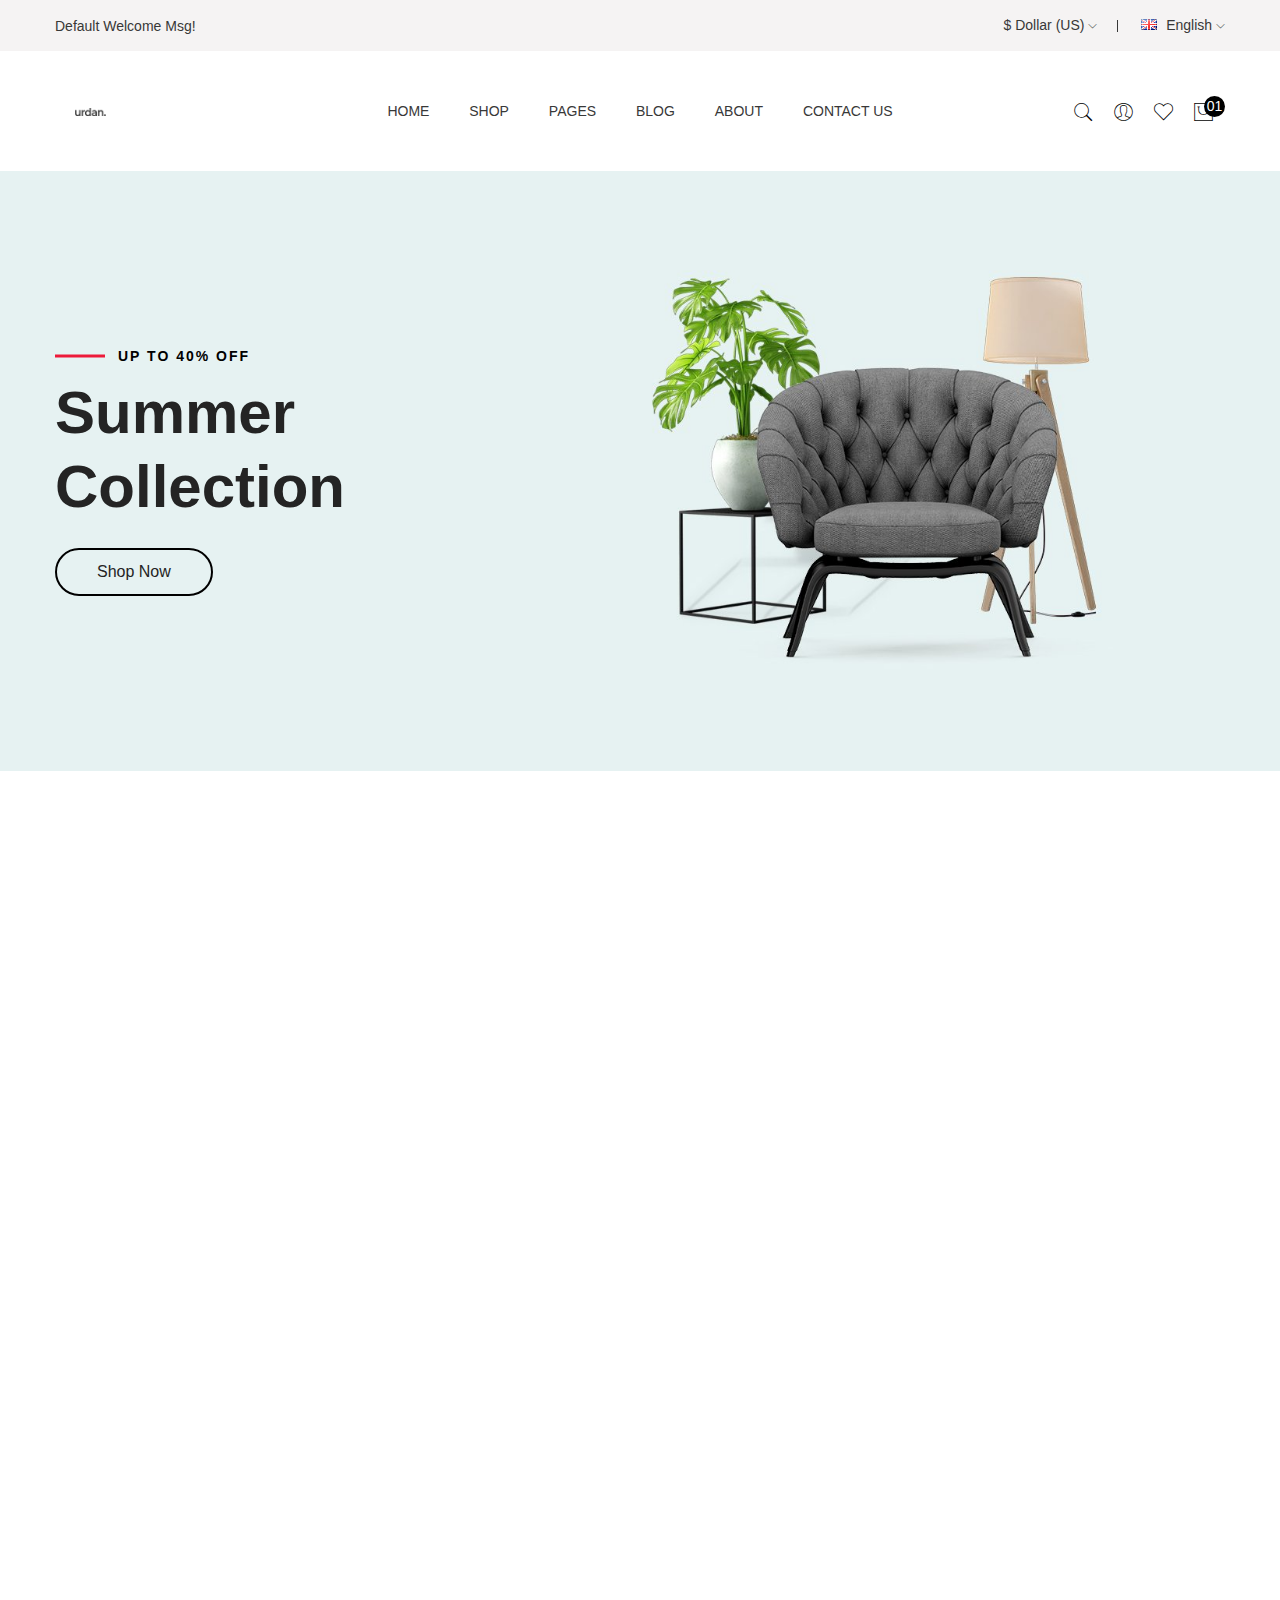
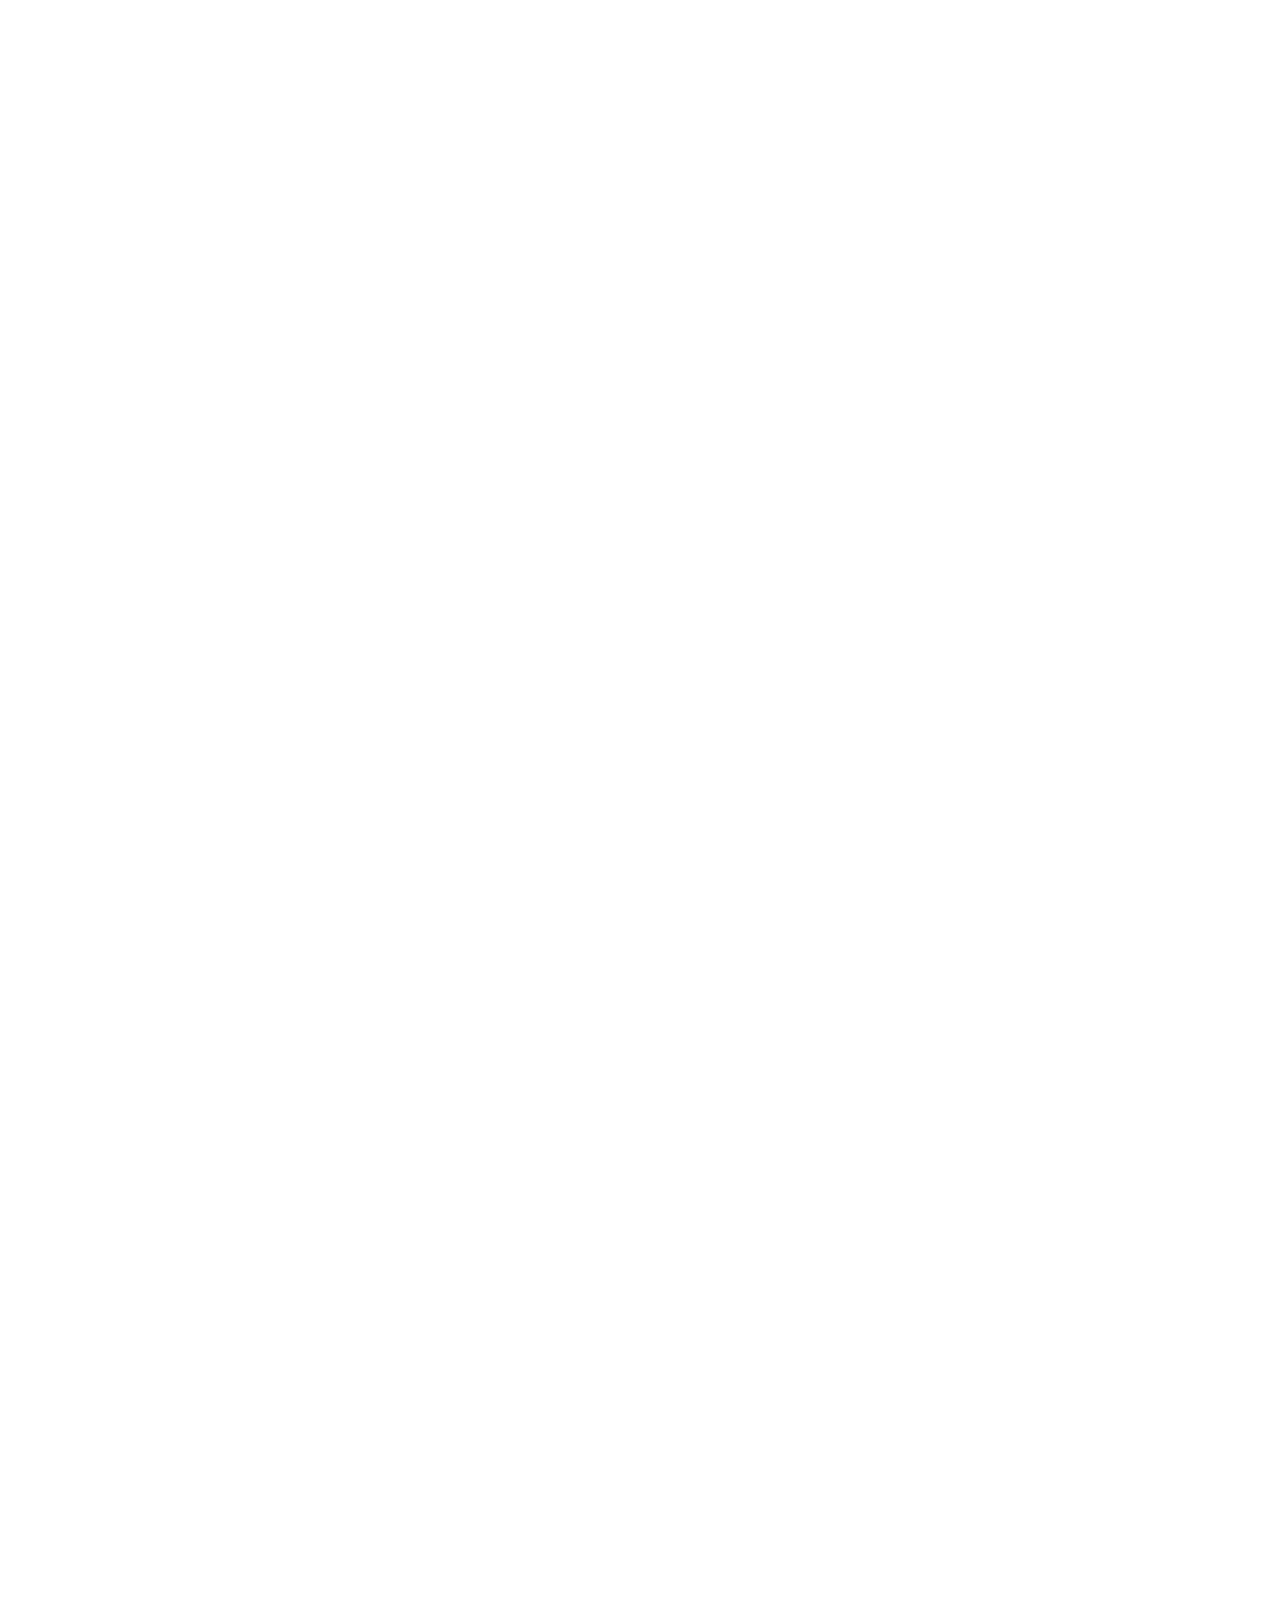
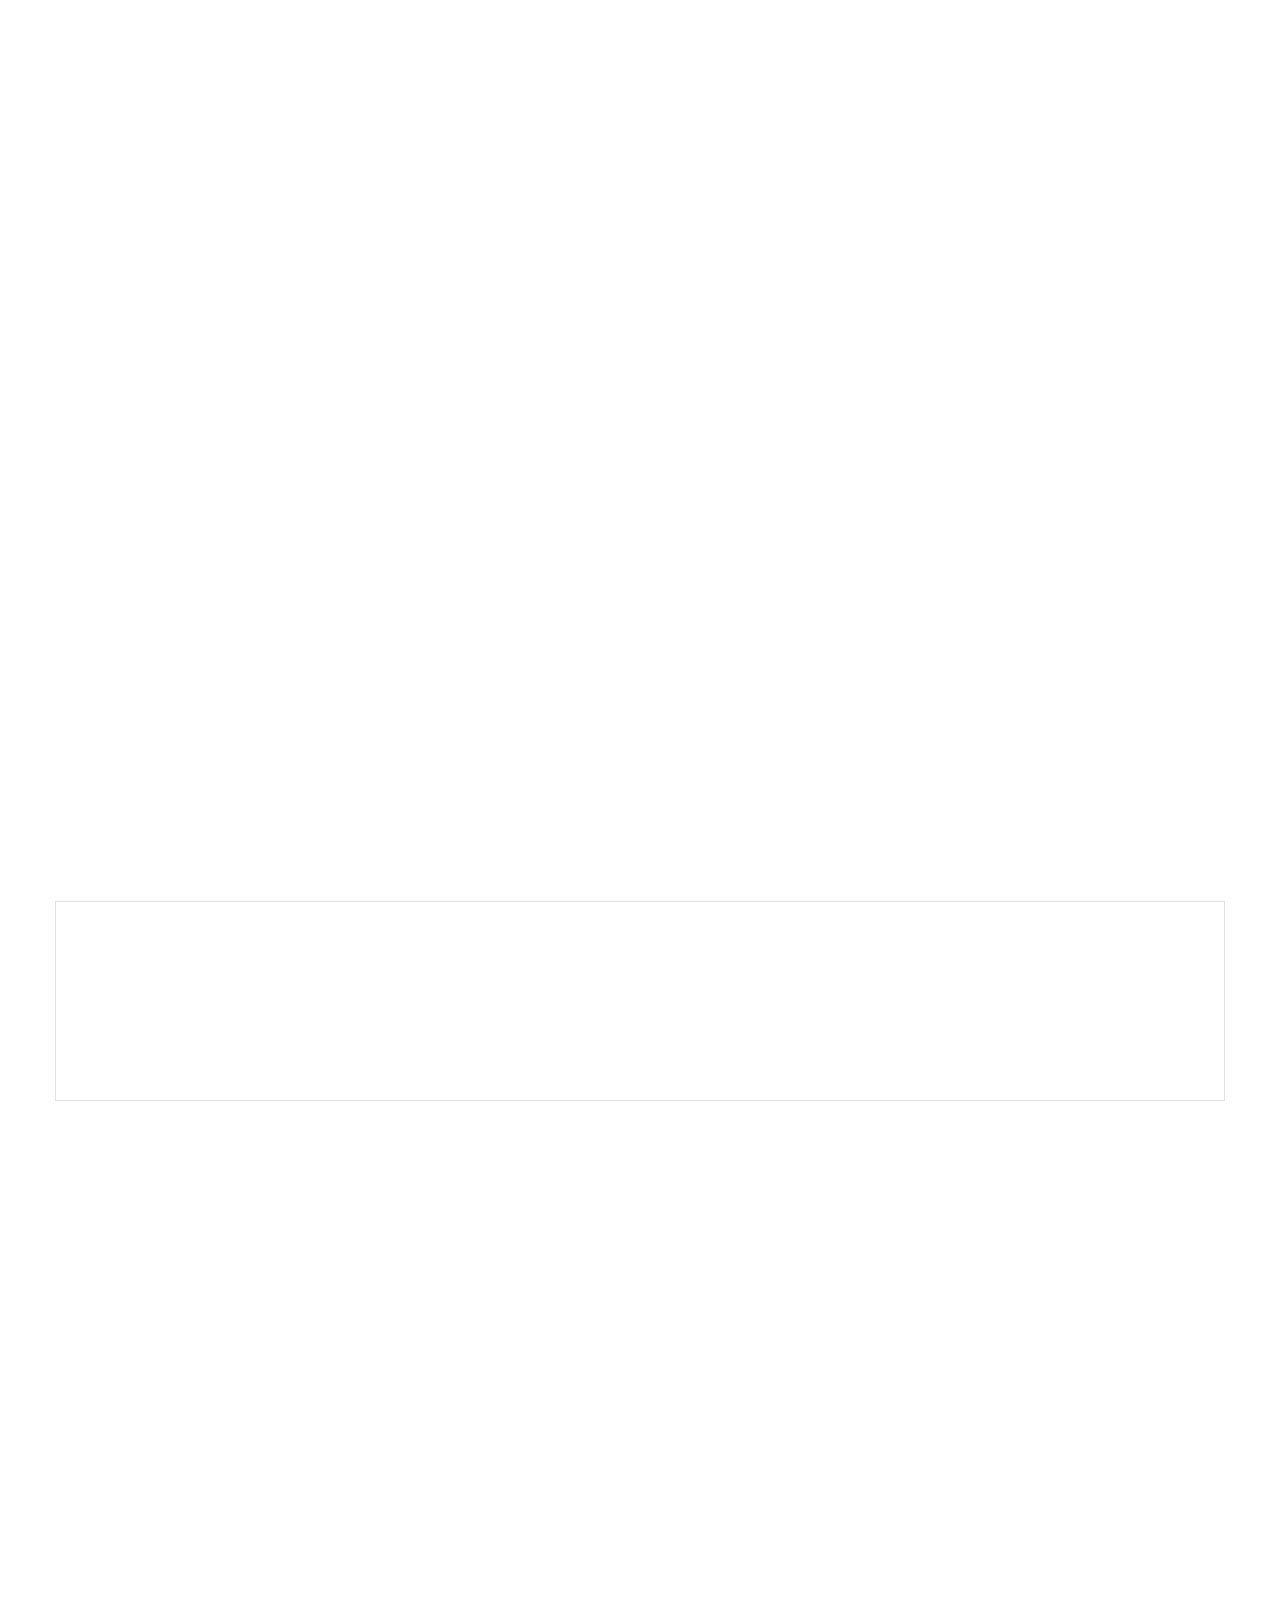
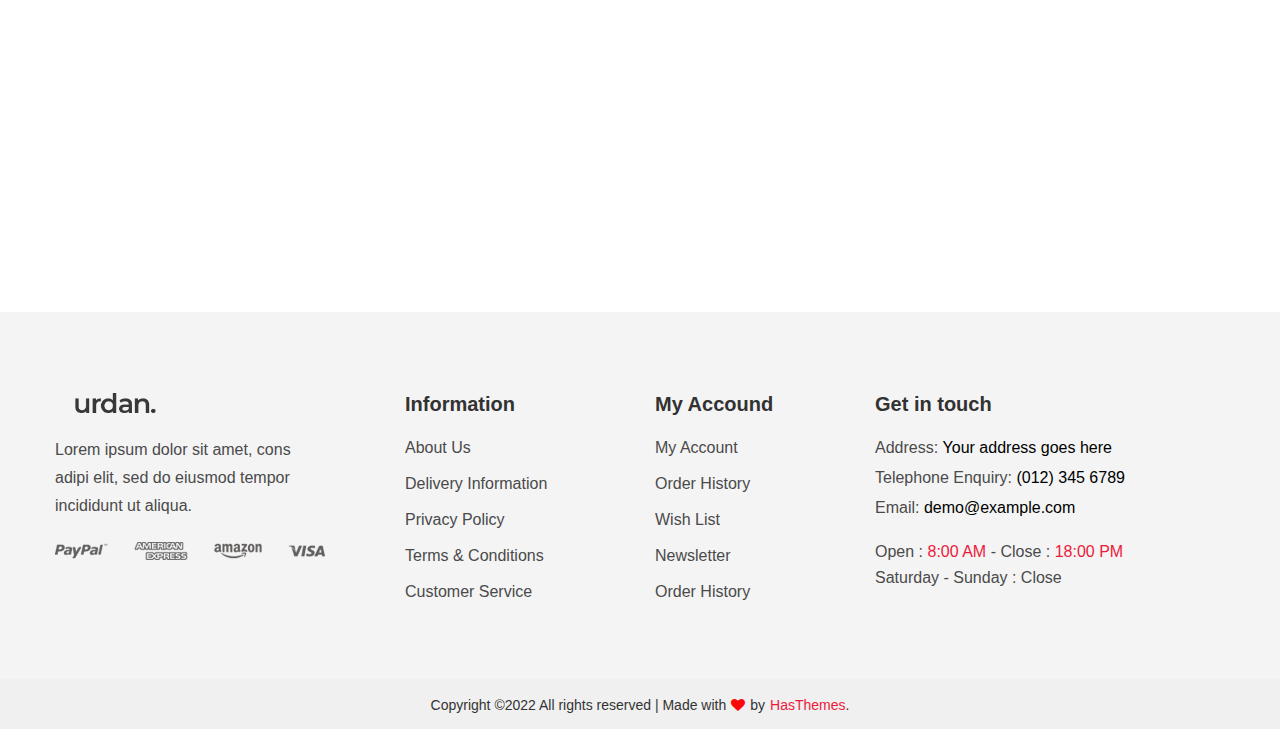
<file: htmldemo.net/urdan/urdan/index-3.html>
<!DOCTYPE html>
<html lang="zxx">

<head>
    <meta charset="utf-8">
    <meta http-equiv="x-ua-compatible" content="ie=edge">
    <title>Urdan - Minimal eCommerce HTML Template</title>
    <meta name="robots" content="noindex, follow" />
    <meta name="description" content="Urdan Minimal eCommerce Bootstrap 5 Template is a stunning eCommerce website template that is the best choice for any online store.">
    <meta name="viewport" content="width=device-width, initial-scale=1">
    <link rel="profile" href="https://gmpg.org/xfn/11">
    <link rel="canonical" href="https://htmldemo.hasthemes.com/urdan/index.html" />

    <!-- Open Graph (OG) meta tags are snippets of code that control how URLs are displayed when shared on social media  -->
    <meta property="og:locale" content="en_US" />
    <meta property="og:type" content="website" />
    <meta property="og:title" content="Urdan - Minimal eCommerce HTML Template" />
    <meta property="og:url" content="https://htmldemo.hasthemes.com/urdan/index.html" />
    <meta property="og:site_name" content="Urdan - Minimal eCommerce HTML Template" />
    <!-- For the og:image content, replace the # with a link of an image -->
    <meta property="og:image" content="#" />
    <meta property="og:description" content="Urdan Minimal eCommerce Bootstrap 5 Template is a stunning eCommerce website template that is the best choice for any online store." />
    <!-- Add site Favicon -->
    <link rel="icon" href="assets/images/favicon/cropped-favicon-32x32.png" sizes="32x32" />
    <link rel="icon" href="assets/images/favicon/cropped-favicon-192x192.png" sizes="192x192" />
    <link rel="apple-touch-icon" href="assets/images/favicon/cropped-favicon-180x180.png" />
    <meta name="msapplication-TileImage" content="assets/images/favicon/cropped-favicon-270x270.png" />

    <!-- All CSS is here
	============================================ -->
    <link rel="stylesheet" href="assets/css/vendor/bootstrap.min.css" />
    <link rel="stylesheet" href="assets/css/vendor/pe-icon-7-stroke.css" />
    <link rel="stylesheet" href="assets/css/vendor/themify-icons.css" />
    <link rel="stylesheet" href="assets/css/vendor/font-awesome.min.css" />
    <link rel="stylesheet" href="assets/css/plugins/animate.css" />
    <link rel="stylesheet" href="assets/css/plugins/aos.css" />
    <link rel="stylesheet" href="assets/css/plugins/magnific-popup.css" />
    <link rel="stylesheet" href="assets/css/plugins/swiper.min.css" />
    <link rel="stylesheet" href="assets/css/plugins/jquery-ui.css" />
    <link rel="stylesheet" href="assets/css/plugins/nice-select.css" />
    <link rel="stylesheet" href="assets/css/plugins/select2.min.css" />
    <link rel="stylesheet" href="assets/css/plugins/easyzoom.css" />
    <link rel="stylesheet" href="assets/css/plugins/slinky.css" />
    <link rel="stylesheet" href="assets/css/style.css" />
</head>




<body>
    <div class="main-wrapper main-wrapper-2">
        <header class="header-area header-responsive-padding header-height-1">
            <div class="header-top d-none d-lg-block bg-gray">
                <div class="container">
                    <div class="row align-items-center">
                        <div class="col-lg-6 col-6">
                            <div class="welcome-text">
                                <p>Default Welcome Msg! </p>
                            </div>
                        </div>
                        <div class="col-lg-6 col-6">
                            <div class="language-currency-wrap">
                                <div class="currency-wrap border-style">
                                    <a class="currency-active" href="#">$ Dollar (US) <i class=" ti-angle-down "></i></a>
                                    <div class="currency-dropdown">
                                        <ul>
                                            <li><a href="#">Taka (BDT) </a></li>
                                            <li><a href="#">Riyal (SAR) </a></li>
                                            <li><a href="#">Rupee (INR) </a></li>
                                        </ul>
                                    </div>
                                </div>
                                <div class="language-wrap">
                                    <a class="language-active" href="#"><img src="assets/images/icon-img/flag.png" alt=""> English <i class=" ti-angle-down "></i></a>
                                    <div class="language-dropdown">
                                        <ul>
                                            <li><a href="#"><img src="assets/images/icon-img/flag.png" alt="">English </a></li>
                                            <li><a href="#"><img src="assets/images/icon-img/spanish.png" alt="">Spanish</a></li>
                                            <li><a href="#"><img src="assets/images/icon-img/arabic.png" alt="">Arabic </a></li>
                                        </ul>
                                    </div>
                                </div>
                            </div>
                        </div>
                    </div>
                </div>
            </div>
            <div class="header-bottom sticky-bar">
                <div class="container">
                    <div class="row align-items-center">
                        <div class="col-lg-3 col-md-6 col-6">
                            <div class="logo">
                                <a href="index.html"><img src="assets/images/logo/logo.png" alt="logo"></a>
                            </div>
                        </div>
                        <div class="col-lg-6 d-none d-lg-block">
                            <div class="main-menu text-center">
                                <nav>
                                    <ul>
                                        <li><a href="index.html">HOME</a>
                                            <ul class="sub-menu-style">
                                                <li><a href="index.html">Home version 1 </a></li>
                                                <li><a href="index-2.html">Home version 2</a></li>
                                                <li><a href="index-3.html">Home version 3</a></li>
                                                <li><a href="index-4.html">Home version 4</a></li>
                                                <li><a href="index-5.html">Home version 5</a></li>
                                                <li><a href="index-6.html">Home version 6</a></li>
                                                <li><a href="index-7.html">Home version 7</a></li>
                                                <li><a href="index-8.html">Home version 8</a></li>
                                            </ul>
                                        </li>
                                        <li><a href="shop.html">SHOP</a>
                                            <ul class="mega-menu-style mega-menu-mrg-1">
                                                <li>
                                                    <ul>
                                                        <li>
                                                            <a class="dropdown-title" href="#">Shop Layout</a>
                                                            <ul>
                                                                <li><a href="shop.html">standard style</a></li>
                                                                <li><a href="shop-sidebar.html">shop grid sidebar</a></li>
                                                                <li><a href="shop-list.html">shop list style</a></li>
                                                                <li><a href="shop-list-sidebar.html">shop list sidebar</a></li>
                                                                <li><a href="shop-right-sidebar.html">shop right sidebar</a></li>
                                                                <li><a href="shop-location.html">store location</a></li>
                                                            </ul>
                                                        </li>
                                                        <li>
                                                            <a class="dropdown-title" href="#">Products Layout</a>
                                                            <ul>
                                                                <li><a href="product-details.html">tab style 1</a></li>
                                                                <li><a href="product-details-2.html">tab style 2</a></li>
                                                                <li><a href="product-details-gallery.html">gallery style </a></li>
                                                                <li><a href="product-details-affiliate.html">affiliate style</a></li>
                                                                <li><a href="product-details-group.html">group style</a></li>
                                                                <li><a href="product-details-fixed-img.html">fixed image style </a></li>
                                                            </ul>
                                                        </li>
                                                        <li>
                                                            <a href="shop.html"><img src="assets/images/banner/menu.png" alt=""></a>
                                                        </li>
                                                    </ul>
                                                </li>
                                            </ul>
                                        </li>
                                        <li><a href="#">PAGES</a>
                                            <ul class="sub-menu-style">
                                                <li><a href="about-us.html">about us </a></li>
                                                <li><a href="cart.html">cart page</a></li>
                                                <li><a href="checkout.html">checkout </a></li>
                                                <li><a href="my-account.html">my account</a></li>
                                                <li><a href="wishlist.html">wishlist </a></li>
                                                <li><a href="compare.html">compare </a></li>
                                                <li><a href="contact-us.html">contact us </a></li>
                                                <li><a href="login-register.html">login / register </a></li>
                                            </ul>
                                        </li>
                                        <li><a href="blog.html">BLOG</a>
                                            <ul class="sub-menu-style">
                                                <li><a href="blog.html">blog standard </a></li>
                                                <li><a href="blog-sidebar.html">blog sidebar</a></li>
                                                <li><a href="blog-details.html">blog details</a></li>
                                            </ul>
                                        </li>
                                        <li><a href="about-us.html">ABOUT</a></li>
                                        <li><a href="contact-us.html">CONTACT US</a></li>
                                    </ul>
                                </nav>
                            </div>
                        </div>
                        <div class="col-lg-3 col-md-6 col-6">
                            <div class="header-action-wrap">
                                <div class="header-action-style header-search-1">
                                    <a class="search-toggle" href="#">
                                        <i class="pe-7s-search s-open"></i>
                                        <i class="pe-7s-close s-close"></i>
                                    </a>
                                    <div class="search-wrap-1">
                                        <form action="#">
                                            <input placeholder="Search products…" type="text">
                                            <button class="button-search"><i class="pe-7s-search"></i></button>
                                        </form>
                                    </div>
                                </div>
                                <div class="header-action-style">
                                    <a title="Login Register" href="login-register.html"><i class="pe-7s-user"></i></a>
                                </div>
                                <div class="header-action-style">
                                    <a title="Wishlist" href="wishlist.html"><i class="pe-7s-like"></i></a>
                                </div>
                                <div class="header-action-style header-action-cart">
                                    <a class="cart-active" href="#"><i class="pe-7s-shopbag"></i>
                                        <span class="product-count bg-black">01</span>
                                    </a>
                                </div>
                                <div class="header-action-style d-block d-lg-none">
                                    <a class="mobile-menu-active-button" href="#"><i class="pe-7s-menu"></i></a>
                                </div>
                            </div>
                        </div>
                    </div>
                </div>
            </div>
        </header>
        <!-- mini cart start -->
        <div class="sidebar-cart-active">
            <div class="sidebar-cart-all">
                <a class="cart-close" href="#"><i class="pe-7s-close"></i></a>
                <div class="cart-content">
                    <h3>Shopping Cart</h3>
                    <ul>
                        <li>
                            <div class="cart-img">
                                <a href="#"><img src="assets/images/cart/cart-1.jpg" alt=""></a>
                            </div>
                            <div class="cart-title">
                                <h4><a href="#">Stylish Swing Chair</a></h4>
                                <span> 1 × $49.00	</span>
                            </div>
                            <div class="cart-delete">
                                <a href="#">×</a>
                            </div>
                        </li>
                        <li>
                            <div class="cart-img">
                                <a href="#"><img src="assets/images/cart/cart-2.jpg" alt=""></a>
                            </div>
                            <div class="cart-title">
                                <h4><a href="#">Modern Chairs</a></h4>
                                <span> 1 × $49.00	</span>
                            </div>
                            <div class="cart-delete">
                                <a href="#">×</a>
                            </div>
                        </li>
                    </ul>
                    <div class="cart-total">
                        <h4>Subtotal: <span>$170.00</span></h4>
                    </div>
                    <div class="cart-btn btn-hover">
                        <a class="theme-color" href="cart.html">view cart</a>
                    </div>
                    <div class="checkout-btn btn-hover">
                        <a class="theme-color" href="checkout.html">checkout</a>
                    </div>
                </div>
            </div>
        </div>
        <div class="slider-area">
            <div class="slider-active swiper-container">
                <div class="swiper-wrapper">
                    <div class="swiper-slide">
                        <div class="intro-section slider-height-1 slider-content-center bg-img single-animation-wrap slider-bg-color-3" style="background-image:url(assets/images/slider/slider-bg-3.jpg)">
                            <div class="container">
                                <div class="row">
                                    <div class="col-12 hm2-slider-animation">
                                        <div class="slider-content-2 slider-animated-3">
                                            <h3 class="animated">Up To 40% Off</h3>
                                            <h1 class="animated">Summer <br>Collection</h1>
                                            <div class="slider-btn-2 btn-hover">
                                                <a href="product-details.html" class="btn hover-border-radius theme-color animated">
                                                    Shop Now
                                                </a>
                                            </div>
                                        </div>
                                    </div>
                                </div>
                            </div>
                        </div>
                    </div>
                    <div class="swiper-slide">
                        <div class="intro-section slider-height-1 slider-content-center bg-img single-animation-wrap slider-bg-color-3" style="background-image:url(assets/images/slider/slider-bg-3-2.jpg)">
                            <div class="container">
                                <div class="row">
                                    <div class="col-12 hm2-slider-animation">
                                        <div class="slider-content-2 slider-animated-3">
                                            <h3 class="animated">Up To 40% Off</h3>
                                            <h1 class="animated">Summer <br>Collection</h1>
                                            <div class="slider-btn-2 btn-hover">
                                                <a href="product-details.html" class="btn hover-border-radius theme-color animated">
                                                    Shop Now
                                                </a>
                                            </div>
                                        </div>
                                    </div>
                                </div>
                            </div>
                        </div>
                    </div>
                    <div class="home-slider-prev2 main-slider-nav2"><i class="fa fa-angle-left"></i></div>
                    <div class="home-slider-next2 main-slider-nav2"><i class="fa fa-angle-right"></i></div>
                </div>
            </div>
        </div>
        <div class="banner-area pt-100 pb-70">
            <div class="container">
                <div class="row">
                    <div class="col-lg-6 col-md-6 col-12">
                        <div class="banner-wrap mb-30" data-aos="fade-up" data-aos-delay="200">
                            <a href="product-details.html"><img src="assets/images/banner/banner-6.png" alt=""></a>
                            <div class="banner-content-5">
                                <span>Up To 40% Off</span>
                                <h2>Dining Furniture</h2>
                                <div class="btn-style-3 btn-hover">
                                    <a class="btn hover-border-radius" href="product-details.html">Shop Now</a>
                                </div>
                            </div>
                        </div>
                    </div>
                    <div class="col-lg-6 col-md-6 col-12">
                        <div class="banner-wrap mb-30" data-aos="fade-up" data-aos-delay="400">
                            <a href="product-details.html"><img src="assets/images/banner/banner-7.png" alt=""></a>
                            <div class="banner-content-5">
                                <span>Up To 40% Off</span>
                                <h2>Bed Furniture</h2>
                                <div class="btn-style-3 btn-hover">
                                    <a class="btn hover-border-radius" href="product-details.html">Shop Now</a>
                                </div>
                            </div>
                        </div>
                    </div>
                </div>
            </div>
        </div>
        <div class="service-area pb-65">
            <div class="container">
                <div class="row">
                    <div class="col-lg-3 col-md-6 col-sm-6 col-12">
                        <div class="service-wrap-2 text-center mb-30" data-aos="fade-up" data-aos-delay="200">
                            <div class="service-img-2">
                                <img src="assets/images/icon-img/car.png" alt="">
                            </div>
                            <div class="service-content-2">
                                <h3>Free Shipping</h3>
                                <p>Lorem ipsum dolor sit amet conse adipisicing elit sed do.</p>
                            </div>
                        </div>
                    </div>
                    <div class="col-lg-3 col-md-6 col-sm-6 col-12">
                        <div class="service-wrap-2 text-center mb-30" data-aos="fade-up" data-aos-delay="400">
                            <div class="service-img-2">
                                <img src="assets/images/icon-img/time.png" alt="">
                            </div>
                            <div class="service-content-2">
                                <h3>Support 24/7</h3>
                                <p>Lorem ipsum dolor sit amet conse adipisicing elit sed do.</p>
                            </div>
                        </div>
                    </div>
                    <div class="col-lg-3 col-md-6 col-sm-6 col-12">
                        <div class="service-wrap-2 text-center mb-30" data-aos="fade-up" data-aos-delay="600">
                            <div class="service-img-2">
                                <img src="assets/images/icon-img/dollar.png" alt="">
                            </div>
                            <div class="service-content-2">
                                <h3>Money Return</h3>
                                <p>Lorem ipsum dolor sit amet conse adipisicing elit sed do. </p>
                            </div>
                        </div>
                    </div>
                    <div class="col-lg-3 col-md-6 col-sm-6 col-12">
                        <div class="service-wrap-2 text-center mb-30" data-aos="fade-up" data-aos-delay="800">
                            <div class="service-img-2">
                                <img src="assets/images/icon-img/discount.png" alt="">
                            </div>
                            <div class="service-content-2">
                                <h3>Order Discount</h3>
                                <p>Lorem ipsum dolor sit amet conse adipisicing elit sed do.</p>
                            </div>
                        </div>
                    </div>
                </div>
            </div>
        </div>
        <div class="product-area pb-95">
            <div class="container">
                <div class="section-border section-border-margin-1" data-aos="fade-up" data-aos-delay="200">
                    <div class="section-title-timer-wrap bg-white">
                        <div class="section-title-1">
                            <h2>Deal Of The Day</h2>
                        </div>
                        <div id="timer-1-active" class="timer-style-1">
                            <span>End In: </span>
                            <div data-countdown="2023/8/30"></div>
                        </div>
                    </div>
                </div>
                <div class="product-slider-active-1 swiper-container">
                    <div class="swiper-wrapper">
                        <div class="swiper-slide">
                            <div class="product-wrap" data-aos="fade-up" data-aos-delay="200">
                                <div class="product-img img-zoom mb-25">
                                    <a href="product-details.html">
                                        <img src="assets/images/product/product-1.png" alt="">
                                    </a>
                                    <div class="product-badge badge-top badge-right badge-pink">
                                        <span>-10%</span>
                                    </div>
                                    <div class="product-action-wrap">
                                        <button class="product-action-btn-1" title="Wishlist"><i class="pe-7s-like"></i></button>
                                        <button class="product-action-btn-1" title="Quick View" data-bs-toggle="modal" data-bs-target="#exampleModal">
                                            <i class="pe-7s-look"></i>
                                        </button>
                                    </div>
                                    <div class="product-action-2-wrap">
                                        <button class="product-action-btn-2" title="Add To Cart"><i class="pe-7s-cart"></i> Add to cart</button>
                                    </div>
                                </div>
                                <div class="product-content">
                                    <h3><a href="product-details.html">New Modern Sofa Set</a></h3>
                                    <div class="product-price">
                                        <span class="old-price">$25.89 </span>
                                        <span class="new-price">$20.25 </span>
                                    </div>
                                </div>
                            </div>
                        </div>
                        <div class="swiper-slide">
                            <div class="product-wrap" data-aos="fade-up" data-aos-delay="400">
                                <div class="product-img img-zoom mb-25">
                                    <a href="product-details.html">
                                        <img src="assets/images/product/product-2.png" alt="">
                                    </a>
                                    <div class="product-action-wrap">
                                        <button class="product-action-btn-1" title="Wishlist"><i class="pe-7s-like"></i></button>
                                        <button class="product-action-btn-1" title="Quick View" data-bs-toggle="modal" data-bs-target="#exampleModal">
                                            <i class="pe-7s-look"></i>
                                        </button>
                                    </div>
                                    <div class="product-action-2-wrap">
                                        <button class="product-action-btn-2" title="Add To Cart"><i class="pe-7s-cart"></i> Add to cart</button>
                                    </div>
                                </div>
                                <div class="product-content">
                                    <h3><a href="product-details.html">New Modern Sofa Set</a></h3>
                                    <div class="product-price">
                                        <span>$50.25 </span>
                                    </div>
                                </div>
                            </div>
                        </div>
                        <div class="swiper-slide">
                            <div class="product-wrap" data-aos="fade-up" data-aos-delay="600">
                                <div class="product-img img-zoom mb-25">
                                    <a href="product-details.html">
                                        <img src="assets/images/product/product-3.png" alt="">
                                    </a>
                                    <div class="product-badge badge-top badge-right badge-pink">
                                        <span>-10%</span>
                                    </div>
                                    <div class="product-action-wrap">
                                        <button class="product-action-btn-1" title="Wishlist"><i class="pe-7s-like"></i></button>
                                        <button class="product-action-btn-1" title="Quick View" data-bs-toggle="modal" data-bs-target="#exampleModal">
                                            <i class="pe-7s-look"></i>
                                        </button>
                                    </div>
                                    <div class="product-action-2-wrap">
                                        <button class="product-action-btn-2" title="Add To Cart"><i class="pe-7s-cart"></i> Add to cart</button>
                                    </div>
                                </div>
                                <div class="product-content">
                                    <h3><a href="product-details.html">Easy Modern Chair</a></h3>
                                    <div class="product-price">
                                        <span class="old-price">$45.00 </span>
                                        <span class="new-price">$40.00 </span>
                                    </div>
                                </div>
                            </div>
                        </div>
                        <div class="swiper-slide">
                            <div class="product-wrap" data-aos="fade-up" data-aos-delay="800">
                                <div class="product-img img-zoom mb-25">
                                    <a href="product-details.html">
                                        <img src="assets/images/product/product-4.png" alt="">
                                    </a>
                                    <div class="product-action-wrap">
                                        <button class="product-action-btn-1" title="Wishlist"><i class="pe-7s-like"></i></button>
                                        <button class="product-action-btn-1" title="Quick View" data-bs-toggle="modal" data-bs-target="#exampleModal">
                                            <i class="pe-7s-look"></i>
                                        </button>
                                    </div>
                                    <div class="product-action-2-wrap">
                                        <button class="product-action-btn-2" title="Add To Cart"><i class="pe-7s-cart"></i> Add to cart</button>
                                    </div>
                                </div>
                                <div class="product-content">
                                    <h3><a href="product-details.html">Stylish Swing Chair</a></h3>
                                    <div class="product-price">
                                        <span>$30.25 </span>
                                    </div>
                                </div>
                            </div>
                        </div>
                        <div class="swiper-slide">
                            <div class="product-wrap" data-aos="fade-up" data-aos-delay="1200">
                                <div class="product-img img-zoom mb-25">
                                    <a href="product-details.html">
                                        <img src="assets/images/product/product-2.png" alt="">
                                    </a>
                                    <div class="product-badge badge-top badge-right badge-pink">
                                        <span>-10%</span>
                                    </div>
                                    <div class="product-action-wrap">
                                        <button class="product-action-btn-1" title="Wishlist"><i class="pe-7s-like"></i></button>
                                        <button class="product-action-btn-1" title="Quick View" data-bs-toggle="modal" data-bs-target="#exampleModal">
                                            <i class="pe-7s-look"></i>
                                        </button>
                                    </div>
                                    <div class="product-action-2-wrap">
                                        <button class="product-action-btn-2" title="Add To Cart"><i class="pe-7s-cart"></i> Add to cart</button>
                                    </div>
                                </div>
                                <div class="product-content">
                                    <h3><a href="product-details.html">New Modern Sofa Set</a></h3>
                                    <div class="product-price">
                                        <span class="old-price">$80.50 </span>
                                        <span class="new-price">$75.25 </span>
                                    </div>
                                </div>
                            </div>
                        </div>
                    </div>
                    <div class="product-prev-1 product-nav-1" data-aos="fade-up" data-aos-delay="200"><i class="fa fa-angle-left"></i></div>
                    <div class="product-next-1 product-nav-1" data-aos="fade-up" data-aos-delay="200"><i class="fa fa-angle-right"></i></div>
                </div>
            </div>
        </div>
        <div class="banner-area pb-70">
            <div class="container">
                <div class="row">
                    <div class="col-lg-6 col-md-6 col-12">
                        <div class="banner-wrap mb-30" data-aos="fade-up" data-aos-delay="200">
                            <a href="product-details.html"><img src="assets/images/banner/banner-8.png" alt=""></a>
                            <div class="banner-content-6">
                                <h2>New Furniture </h2>
                                <h3>Up To 30% Off</h3>
                            </div>
                        </div>
                    </div>
                    <div class="col-lg-6 col-md-6 col-12">
                        <div class="banner-wrap mb-30" data-aos="fade-up" data-aos-delay="400">
                            <a href="product-details.html"><img src="assets/images/banner/banner-9.png" alt=""></a>
                            <div class="banner-content-6">
                                <h2>Old Furniture </h2>
                                <h3>Up To 60% Off</h3>
                            </div>
                        </div>
                    </div>
                </div>
            </div>
        </div>
        <div class="product-area pb-95">
            <div class="container">
                <div class="row">
                    <div class="col-lg-6 col-md-6">
                        <div class="home-single-product-img" data-aos="fade-up" data-aos-delay="200">
                            <a href="product-details.html"><img src="assets/images/product/single-product-2.png" alt=""></a>
                        </div>
                    </div>
                    <div class="col-lg-6 col-md-6">
                        <div class="home-single-product-content">
                            <h2 data-aos="fade-up" data-aos-delay="200">Modern Sofa Set</h2>
                            <h3 data-aos="fade-up" data-aos-delay="400">$20.25</h3>
                            <p data-aos="fade-up" data-aos-delay="600">Lorem ipsum dolor sit amet, consectetur adipisicing elit, sed do eiusmod tempo incididunt ut labore et dolore mt aliqua. Ut enim ad minim veniam, quis nostrud exercitation ullamco laboris nisi ut aliquip ex ea commodo consequat. Duis aute irure dolor in reprehenderit in voluptate</p>
                            <div class="product-color" data-aos="fade-up" data-aos-delay="800">
                                <span>Color :</span>
                                <ul>
                                    <li><a title="Pink" class="pink" href="#">pink</a></li>
                                    <li><a title="Yellow" class="yellow" href="#">yellow</a></li>
                                    <li><a title="Purple" class="purple" href="#">purple</a></li>
                                </ul>
                            </div>
                            <div class="product-details-action-wrap" data-aos="fade-up" data-aos-delay="1000">
                                <div class="product-quality">
                                    <input class="cart-plus-minus-box input-text qty text" name="qtybutton" value="1">
                                </div>
                                <div class="single-product-cart btn-hover">
                                    <a href="#">Add to cart</a>
                                </div>
                                <div class="single-product-wishlist">
                                    <a title="Wishlist" href="wishlist.html"><i class="pe-7s-like"></i></a>
                                </div>
                                <div class="single-product-compare">
                                    <a title="Compare" href="#"><i class="pe-7s-shuffle"></i></a>
                                </div>
                            </div>
                        </div>
                    </div>
                </div>
            </div>
        </div>
        <div class="product-area pb-60">
            <div class="container">
                <div class="section-title-tab-wrap mb-75" data-aos="fade-up" data-aos-delay="200">
                    <div class="section-title-2">
                        <h2>Hot Products</h2>
                    </div>
                    <div class="tab-style-1 nav">
                        <a class="active" href="#pro-1" data-bs-toggle="tab">New Arrivals </a>
                        <a href="#pro-2" data-bs-toggle="tab" class=""> Best Sellers </a>
                        <a href="#pro-3" data-bs-toggle="tab" class=""> Sale Items </a>
                    </div>
                </div>
                <div class="tab-content jump">
                    <div id="pro-1" class="tab-pane active">
                        <div class="row">
                            <div class="col-lg-3 col-md-4 col-sm-6 col-12">
                                <div class="product-wrap mb-35" data-aos="fade-up" data-aos-delay="200">
                                    <div class="product-img img-zoom mb-25">
                                        <a href="product-details.html">
                                            <img src="assets/images/product/product-5.png" alt="">
                                        </a>
                                        <div class="product-badge badge-top badge-right badge-pink">
                                            <span>-10%</span>
                                        </div>
                                        <div class="product-action-wrap">
                                            <button class="product-action-btn-1" title="Wishlist"><i class="pe-7s-like"></i></button>
                                            <button class="product-action-btn-1" title="Quick View" data-bs-toggle="modal" data-bs-target="#exampleModal">
                                                <i class="pe-7s-look"></i>
                                            </button>
                                        </div>
                                        <div class="product-action-2-wrap">
                                            <button class="product-action-btn-2" title="Add To Cart"><i class="pe-7s-cart"></i> Add to cart</button>
                                        </div>
                                    </div>
                                    <div class="product-content">
                                        <h3><a href="product-details.html">Interior moderno render</a></h3>
                                        <div class="product-price">
                                            <span class="old-price">$25.89 </span>
                                            <span class="new-price">$20.25 </span>
                                        </div>
                                    </div>
                                </div>
                            </div>
                            <div class="col-lg-3 col-md-4 col-sm-6 col-12">
                                <div class="product-wrap mb-35" data-aos="fade-up" data-aos-delay="400">
                                    <div class="product-img img-zoom mb-25">
                                        <a href="product-details.html">
                                            <img src="assets/images/product/product-6.png" alt="">
                                        </a>
                                        <div class="product-action-wrap">
                                            <button class="product-action-btn-1" title="Wishlist"><i class="pe-7s-like"></i></button>
                                            <button class="product-action-btn-1" title="Quick View" data-bs-toggle="modal" data-bs-target="#exampleModal">
                                                <i class="pe-7s-look"></i>
                                            </button>
                                        </div>
                                        <div class="product-action-2-wrap">
                                            <button class="product-action-btn-2" title="Add To Cart"><i class="pe-7s-cart"></i> Add to cart</button>
                                        </div>
                                    </div>
                                    <div class="product-content">
                                        <h3><a href="product-details.html">Stylish Dining Chair</a></h3>
                                        <div class="product-price">
                                            <span>$50.25 </span>
                                        </div>
                                    </div>
                                </div>
                            </div>
                            <div class="col-lg-3 col-md-4 col-sm-6 col-12">
                                <div class="product-wrap mb-35" data-aos="fade-up" data-aos-delay="600">
                                    <div class="product-img img-zoom mb-25">
                                        <a href="product-details.html">
                                            <img src="assets/images/product/product-7.png" alt="">
                                        </a>
                                        <div class="product-badge badge-top badge-right badge-pink">
                                            <span>-10%</span>
                                        </div>
                                        <div class="product-action-wrap">
                                            <button class="product-action-btn-1" title="Wishlist"><i class="pe-7s-like"></i></button>
                                            <button class="product-action-btn-1" title="Quick View" data-bs-toggle="modal" data-bs-target="#exampleModal">
                                                <i class="pe-7s-look"></i>
                                            </button>
                                        </div>
                                        <div class="product-action-2-wrap">
                                            <button class="product-action-btn-2" title="Add To Cart"><i class="pe-7s-cart"></i> Add to cart</button>
                                        </div>
                                    </div>
                                    <div class="product-content">
                                        <h3><a href="product-details.html">Round Standard Chair</a></h3>
                                        <div class="product-price">
                                            <span class="old-price">$45.00 </span>
                                            <span class="new-price">$40.00 </span>
                                        </div>
                                    </div>
                                </div>
                            </div>
                            <div class="col-lg-3 col-md-4 col-sm-6 col-12">
                                <div class="product-wrap mb-35" data-aos="fade-up" data-aos-delay="800">
                                    <div class="product-img img-zoom mb-25">
                                        <a href="product-details.html">
                                            <img src="assets/images/product/product-4.png" alt="">
                                        </a>
                                        <div class="product-action-wrap">
                                            <button class="product-action-btn-1" title="Wishlist"><i class="pe-7s-like"></i></button>
                                            <button class="product-action-btn-1" title="Quick View" data-bs-toggle="modal" data-bs-target="#exampleModal">
                                                <i class="pe-7s-look"></i>
                                            </button>
                                        </div>
                                        <div class="product-action-2-wrap">
                                            <button class="product-action-btn-2" title="Add To Cart"><i class="pe-7s-cart"></i> Add to cart</button>
                                        </div>
                                    </div>
                                    <div class="product-content">
                                        <h3><a href="product-details.html">Stylish Swing Chair</a></h3>
                                        <div class="product-price">
                                            <span>$30.25 </span>
                                        </div>
                                    </div>
                                </div>
                            </div>
                            <div class="col-lg-3 col-md-4 col-sm-6 col-12">
                                <div class="product-wrap mb-35" data-aos="fade-up" data-aos-delay="200">
                                    <div class="product-img img-zoom mb-25">
                                        <a href="product-details.html">
                                            <img src="assets/images/product/product-8.png" alt="">
                                        </a>
                                        <div class="product-badge badge-top badge-right badge-pink">
                                            <span>-10%</span>
                                        </div>
                                        <div class="product-action-wrap">
                                            <button class="product-action-btn-1" title="Wishlist"><i class="pe-7s-like"></i></button>
                                            <button class="product-action-btn-1" title="Quick View" data-bs-toggle="modal" data-bs-target="#exampleModal">
                                                <i class="pe-7s-look"></i>
                                            </button>
                                        </div>
                                        <div class="product-action-2-wrap">
                                            <button class="product-action-btn-2" title="Add To Cart"><i class="pe-7s-cart"></i> Add to cart</button>
                                        </div>
                                    </div>
                                    <div class="product-content">
                                        <h3><a href="product-details.html">Modern Swivel Chair</a></h3>
                                        <div class="product-price">
                                            <span class="old-price">$25.89 </span>
                                            <span class="new-price">$20.25 </span>
                                        </div>
                                    </div>
                                </div>
                            </div>
                            <div class="col-lg-3 col-md-4 col-sm-6 col-12">
                                <div class="product-wrap mb-35" data-aos="fade-up" data-aos-delay="400">
                                    <div class="product-img img-zoom mb-25">
                                        <a href="product-details.html">
                                            <img src="assets/images/product/product-2.png" alt="">
                                        </a>
                                        <div class="product-action-wrap">
                                            <button class="product-action-btn-1" title="Wishlist"><i class="pe-7s-like"></i></button>
                                            <button class="product-action-btn-1" title="Quick View" data-bs-toggle="modal" data-bs-target="#exampleModal">
                                                <i class="pe-7s-look"></i>
                                            </button>
                                        </div>
                                        <div class="product-action-2-wrap">
                                            <button class="product-action-btn-2" title="Add To Cart"><i class="pe-7s-cart"></i> Add to cart</button>
                                        </div>
                                    </div>
                                    <div class="product-content">
                                        <h3><a href="product-details.html">New Modern Sofa Set</a></h3>
                                        <div class="product-price">
                                            <span>$50.25 </span>
                                        </div>
                                    </div>
                                </div>
                            </div>
                            <div class="col-lg-3 col-md-4 col-sm-6 col-12">
                                <div class="product-wrap mb-35" data-aos="fade-up" data-aos-delay="600">
                                    <div class="product-img img-zoom mb-25">
                                        <a href="product-details.html">
                                            <img src="assets/images/product/product-3.png" alt="">
                                        </a>
                                        <div class="product-badge badge-top badge-right badge-pink">
                                            <span>-10%</span>
                                        </div>
                                        <div class="product-action-wrap">
                                            <button class="product-action-btn-1" title="Wishlist"><i class="pe-7s-like"></i></button>
                                            <button class="product-action-btn-1" title="Quick View" data-bs-toggle="modal" data-bs-target="#exampleModal">
                                                <i class="pe-7s-look"></i>
                                            </button>
                                        </div>
                                        <div class="product-action-2-wrap">
                                            <button class="product-action-btn-2" title="Add To Cart"><i class="pe-7s-cart"></i> Add to cart</button>
                                        </div>
                                    </div>
                                    <div class="product-content">
                                        <h3><a href="product-details.html">Easy Modern Chair</a></h3>
                                        <div class="product-price">
                                            <span class="old-price">$45.00 </span>
                                            <span class="new-price">$40.00 </span>
                                        </div>
                                    </div>
                                </div>
                            </div>
                            <div class="col-lg-3 col-md-4 col-sm-6 col-12">
                                <div class="product-wrap mb-35" data-aos="fade-up" data-aos-delay="800">
                                    <div class="product-img img-zoom mb-25">
                                        <a href="product-details.html">
                                            <img src="assets/images/product/product-9.png" alt="">
                                        </a>
                                        <div class="product-action-wrap">
                                            <button class="product-action-btn-1" title="Wishlist"><i class="pe-7s-like"></i></button>
                                            <button class="product-action-btn-1" title="Quick View" data-bs-toggle="modal" data-bs-target="#exampleModal">
                                                <i class="pe-7s-look"></i>
                                            </button>
                                        </div>
                                        <div class="product-action-2-wrap">
                                            <button class="product-action-btn-2" title="Add To Cart"><i class="pe-7s-cart"></i> Add to cart</button>
                                        </div>
                                    </div>
                                    <div class="product-content">
                                        <h3><a href="product-details.html">Modern Lounge Chairs</a></h3>
                                        <div class="product-price">
                                            <span>$30.25 </span>
                                        </div>
                                    </div>
                                </div>
                            </div>
                        </div>
                    </div>
                    <div id="pro-2" class="tab-pane">
                        <div class="row">
                            <div class="col-lg-3 col-md-4 col-sm-6 col-12">
                                <div class="product-wrap mb-35">
                                    <div class="product-img img-zoom mb-25">
                                        <a href="product-details.html">
                                            <img src="assets/images/product/product-9.png" alt="">
                                        </a>
                                        <div class="product-badge badge-top badge-right badge-pink">
                                            <span>-10%</span>
                                        </div>
                                        <div class="product-action-wrap">
                                            <button class="product-action-btn-1" title="Wishlist"><i class="pe-7s-like"></i></button>
                                            <button class="product-action-btn-1" title="Quick View" data-bs-toggle="modal" data-bs-target="#exampleModal">
                                                <i class="pe-7s-look"></i>
                                            </button>
                                        </div>
                                        <div class="product-action-2-wrap">
                                            <button class="product-action-btn-2" title="Add To Cart"><i class="pe-7s-cart"></i> Add to cart</button>
                                        </div>
                                    </div>
                                    <div class="product-content">
                                        <h3><a href="product-details.html">Modern Lounge Chairs</a></h3>
                                        <div class="product-price">
                                            <span class="old-price">$25.89 </span>
                                            <span class="new-price">$20.25 </span>
                                        </div>
                                    </div>
                                </div>
                            </div>
                            <div class="col-lg-3 col-md-4 col-sm-6 col-12">
                                <div class="product-wrap mb-35">
                                    <div class="product-img img-zoom mb-25">
                                        <a href="product-details.html">
                                            <img src="assets/images/product/product-8.png" alt="">
                                        </a>
                                        <div class="product-action-wrap">
                                            <button class="product-action-btn-1" title="Wishlist"><i class="pe-7s-like"></i></button>
                                            <button class="product-action-btn-1" title="Quick View" data-bs-toggle="modal" data-bs-target="#exampleModal">
                                                <i class="pe-7s-look"></i>
                                            </button>
                                        </div>
                                        <div class="product-action-2-wrap">
                                            <button class="product-action-btn-2" title="Add To Cart"><i class="pe-7s-cart"></i> Add to cart</button>
                                        </div>
                                    </div>
                                    <div class="product-content">
                                        <h3><a href="product-details.html">Modern Swivel Chair</a></h3>
                                        <div class="product-price">
                                            <span>$50.25 </span>
                                        </div>
                                    </div>
                                </div>
                            </div>
                            <div class="col-lg-3 col-md-4 col-sm-6 col-12">
                                <div class="product-wrap mb-35">
                                    <div class="product-img img-zoom mb-25">
                                        <a href="product-details.html">
                                            <img src="assets/images/product/product-6.png" alt="">
                                        </a>
                                        <div class="product-badge badge-top badge-right badge-pink">
                                            <span>-10%</span>
                                        </div>
                                        <div class="product-action-wrap">
                                            <button class="product-action-btn-1" title="Wishlist"><i class="pe-7s-like"></i></button>
                                            <button class="product-action-btn-1" title="Quick View" data-bs-toggle="modal" data-bs-target="#exampleModal">
                                                <i class="pe-7s-look"></i>
                                            </button>
                                        </div>
                                        <div class="product-action-2-wrap">
                                            <button class="product-action-btn-2" title="Add To Cart"><i class="pe-7s-cart"></i> Add to cart</button>
                                        </div>
                                    </div>
                                    <div class="product-content">
                                        <h3><a href="product-details.html">Stylish Dining Chair</a></h3>
                                        <div class="product-price">
                                            <span class="old-price">$45.00 </span>
                                            <span class="new-price">$40.00 </span>
                                        </div>
                                    </div>
                                </div>
                            </div>
                            <div class="col-lg-3 col-md-4 col-sm-6 col-12">
                                <div class="product-wrap mb-35">
                                    <div class="product-img img-zoom mb-25">
                                        <a href="product-details.html">
                                            <img src="assets/images/product/product-7.png" alt="">
                                        </a>
                                        <div class="product-action-wrap">
                                            <button class="product-action-btn-1" title="Wishlist"><i class="pe-7s-like"></i></button>
                                            <button class="product-action-btn-1" title="Quick View" data-bs-toggle="modal" data-bs-target="#exampleModal">
                                                <i class="pe-7s-look"></i>
                                            </button>
                                        </div>
                                        <div class="product-action-2-wrap">
                                            <button class="product-action-btn-2" title="Add To Cart"><i class="pe-7s-cart"></i> Add to cart</button>
                                        </div>
                                    </div>
                                    <div class="product-content">
                                        <h3><a href="product-details.html">Round Standard Chair</a></h3>
                                        <div class="product-price">
                                            <span>$30.25 </span>
                                        </div>
                                    </div>
                                </div>
                            </div>
                            <div class="col-lg-3 col-md-4 col-sm-6 col-12">
                                <div class="product-wrap mb-35">
                                    <div class="product-img img-zoom mb-25">
                                        <a href="product-details.html">
                                            <img src="assets/images/product/product-5.png" alt="">
                                        </a>
                                        <div class="product-badge badge-top badge-right badge-pink">
                                            <span>-10%</span>
                                        </div>
                                        <div class="product-action-wrap">
                                            <button class="product-action-btn-1" title="Wishlist"><i class="pe-7s-like"></i></button>
                                            <button class="product-action-btn-1" title="Quick View" data-bs-toggle="modal" data-bs-target="#exampleModal">
                                                <i class="pe-7s-look"></i>
                                            </button>
                                        </div>
                                        <div class="product-action-2-wrap">
                                            <button class="product-action-btn-2" title="Add To Cart"><i class="pe-7s-cart"></i> Add to cart</button>
                                        </div>
                                    </div>
                                    <div class="product-content">
                                        <h3><a href="product-details.html">Interior moderno render</a></h3>
                                        <div class="product-price">
                                            <span class="old-price">$25.89 </span>
                                            <span class="new-price">$20.25 </span>
                                        </div>
                                    </div>
                                </div>
                            </div>
                            <div class="col-lg-3 col-md-4 col-sm-6 col-12">
                                <div class="product-wrap mb-35">
                                    <div class="product-img img-zoom mb-25">
                                        <a href="product-details.html">
                                            <img src="assets/images/product/product-4.png" alt="">
                                        </a>
                                        <div class="product-action-wrap">
                                            <button class="product-action-btn-1" title="Wishlist"><i class="pe-7s-like"></i></button>
                                            <button class="product-action-btn-1" title="Quick View" data-bs-toggle="modal" data-bs-target="#exampleModal">
                                                <i class="pe-7s-look"></i>
                                            </button>
                                        </div>
                                        <div class="product-action-2-wrap">
                                            <button class="product-action-btn-2" title="Add To Cart"><i class="pe-7s-cart"></i> Add to cart</button>
                                        </div>
                                    </div>
                                    <div class="product-content">
                                        <h3><a href="product-details.html">Stylish Swing Chair</a></h3>
                                        <div class="product-price">
                                            <span>$50.25 </span>
                                        </div>
                                    </div>
                                </div>
                            </div>
                            <div class="col-lg-3 col-md-4 col-sm-6 col-12">
                                <div class="product-wrap mb-35">
                                    <div class="product-img img-zoom mb-25">
                                        <a href="product-details.html">
                                            <img src="assets/images/product/product-2.png" alt="">
                                        </a>
                                        <div class="product-badge badge-top badge-right badge-pink">
                                            <span>-10%</span>
                                        </div>
                                        <div class="product-action-wrap">
                                            <button class="product-action-btn-1" title="Wishlist"><i class="pe-7s-like"></i></button>
                                            <button class="product-action-btn-1" title="Quick View" data-bs-toggle="modal" data-bs-target="#exampleModal">
                                                <i class="pe-7s-look"></i>
                                            </button>
                                        </div>
                                        <div class="product-action-2-wrap">
                                            <button class="product-action-btn-2" title="Add To Cart"><i class="pe-7s-cart"></i> Add to cart</button>
                                        </div>
                                    </div>
                                    <div class="product-content">
                                        <h3><a href="product-details.html">New Modern Sofa Set</a></h3>
                                        <div class="product-price">
                                            <span class="old-price">$45.00 </span>
                                            <span class="new-price">$40.00 </span>
                                        </div>
                                    </div>
                                </div>
                            </div>
                            <div class="col-lg-3 col-md-4 col-sm-6 col-12">
                                <div class="product-wrap mb-35">
                                    <div class="product-img img-zoom mb-25">
                                        <a href="product-details.html">
                                            <img src="assets/images/product/product-1.png" alt="">
                                        </a>
                                        <div class="product-action-wrap">
                                            <button class="product-action-btn-1" title="Wishlist"><i class="pe-7s-like"></i></button>
                                            <button class="product-action-btn-1" title="Quick View" data-bs-toggle="modal" data-bs-target="#exampleModal">
                                                <i class="pe-7s-look"></i>
                                            </button>
                                        </div>
                                        <div class="product-action-2-wrap">
                                            <button class="product-action-btn-2" title="Add To Cart"><i class="pe-7s-cart"></i> Add to cart</button>
                                        </div>
                                    </div>
                                    <div class="product-content">
                                        <h3><a href="product-details.html">New Modern Sofa Set</a></h3>
                                        <div class="product-price">
                                            <span>$30.25 </span>
                                        </div>
                                    </div>
                                </div>
                            </div>
                        </div>
                    </div>
                    <div id="pro-3" class="tab-pane">
                        <div class="row">
                            <div class="col-lg-3 col-md-4 col-sm-6 col-12">
                                <div class="product-wrap mb-35">
                                    <div class="product-img img-zoom mb-25">
                                        <a href="product-details.html">
                                            <img src="assets/images/product/product-4.png" alt="">
                                        </a>
                                        <div class="product-badge badge-top badge-right badge-pink">
                                            <span>-10%</span>
                                        </div>
                                        <div class="product-action-wrap">
                                            <button class="product-action-btn-1" title="Wishlist"><i class="pe-7s-like"></i></button>
                                            <button class="product-action-btn-1" title="Quick View" data-bs-toggle="modal" data-bs-target="#exampleModal">
                                                <i class="pe-7s-look"></i>
                                            </button>
                                        </div>
                                        <div class="product-action-2-wrap">
                                            <button class="product-action-btn-2" title="Add To Cart"><i class="pe-7s-cart"></i> Add to cart</button>
                                        </div>
                                    </div>
                                    <div class="product-content">
                                        <h3><a href="product-details.html">Stylish Swing Chair</a></h3>
                                        <div class="product-price">
                                            <span class="old-price">$25.89 </span>
                                            <span class="new-price">$20.25 </span>
                                        </div>
                                    </div>
                                </div>
                            </div>
                            <div class="col-lg-3 col-md-4 col-sm-6 col-12">
                                <div class="product-wrap mb-35">
                                    <div class="product-img img-zoom mb-25">
                                        <a href="product-details.html">
                                            <img src="assets/images/product/product-3.png" alt="">
                                        </a>
                                        <div class="product-action-wrap">
                                            <button class="product-action-btn-1" title="Wishlist"><i class="pe-7s-like"></i></button>
                                            <button class="product-action-btn-1" title="Quick View" data-bs-toggle="modal" data-bs-target="#exampleModal">
                                                <i class="pe-7s-look"></i>
                                            </button>
                                        </div>
                                        <div class="product-action-2-wrap">
                                            <button class="product-action-btn-2" title="Add To Cart"><i class="pe-7s-cart"></i> Add to cart</button>
                                        </div>
                                    </div>
                                    <div class="product-content">
                                        <h3><a href="product-details.html">Easy Modern Chair</a></h3>
                                        <div class="product-price">
                                            <span>$50.25 </span>
                                        </div>
                                    </div>
                                </div>
                            </div>
                            <div class="col-lg-3 col-md-4 col-sm-6 col-12">
                                <div class="product-wrap mb-35">
                                    <div class="product-img img-zoom mb-25">
                                        <a href="product-details.html">
                                            <img src="assets/images/product/product-5.png" alt="">
                                        </a>
                                        <div class="product-badge badge-top badge-right badge-pink">
                                            <span>-10%</span>
                                        </div>
                                        <div class="product-action-wrap">
                                            <button class="product-action-btn-1" title="Wishlist"><i class="pe-7s-like"></i></button>
                                            <button class="product-action-btn-1" title="Quick View" data-bs-toggle="modal" data-bs-target="#exampleModal">
                                                <i class="pe-7s-look"></i>
                                            </button>
                                        </div>
                                        <div class="product-action-2-wrap">
                                            <button class="product-action-btn-2" title="Add To Cart"><i class="pe-7s-cart"></i> Add to cart</button>
                                        </div>
                                    </div>
                                    <div class="product-content">
                                        <h3><a href="product-details.html">Interior moderno render</a></h3>
                                        <div class="product-price">
                                            <span class="old-price">$45.00 </span>
                                            <span class="new-price">$40.00 </span>
                                        </div>
                                    </div>
                                </div>
                            </div>
                            <div class="col-lg-3 col-md-4 col-sm-6 col-12">
                                <div class="product-wrap mb-35">
                                    <div class="product-img img-zoom mb-25">
                                        <a href="product-details.html">
                                            <img src="assets/images/product/product-2.png" alt="">
                                        </a>
                                        <div class="product-action-wrap">
                                            <button class="product-action-btn-1" title="Wishlist"><i class="pe-7s-like"></i></button>
                                            <button class="product-action-btn-1" title="Quick View" data-bs-toggle="modal" data-bs-target="#exampleModal">
                                                <i class="pe-7s-look"></i>
                                            </button>
                                        </div>
                                        <div class="product-action-2-wrap">
                                            <button class="product-action-btn-2" title="Add To Cart"><i class="pe-7s-cart"></i> Add to cart</button>
                                        </div>
                                    </div>
                                    <div class="product-content">
                                        <h3><a href="product-details.html">New Modern Sofa Set</a></h3>
                                        <div class="product-price">
                                            <span>$30.25 </span>
                                        </div>
                                    </div>
                                </div>
                            </div>
                            <div class="col-lg-3 col-md-4 col-sm-6 col-12">
                                <div class="product-wrap mb-35">
                                    <div class="product-img img-zoom mb-25">
                                        <a href="product-details.html">
                                            <img src="assets/images/product/product-1.png" alt="">
                                        </a>
                                        <div class="product-badge badge-top badge-right badge-pink">
                                            <span>-10%</span>
                                        </div>
                                        <div class="product-action-wrap">
                                            <button class="product-action-btn-1" title="Wishlist"><i class="pe-7s-like"></i></button>
                                            <button class="product-action-btn-1" title="Quick View" data-bs-toggle="modal" data-bs-target="#exampleModal">
                                                <i class="pe-7s-look"></i>
                                            </button>
                                        </div>
                                        <div class="product-action-2-wrap">
                                            <button class="product-action-btn-2" title="Add To Cart"><i class="pe-7s-cart"></i> Add to cart</button>
                                        </div>
                                    </div>
                                    <div class="product-content">
                                        <h3><a href="product-details.html">New Modern Sofa Set</a></h3>
                                        <div class="product-price">
                                            <span class="old-price">$25.89 </span>
                                            <span class="new-price">$20.25 </span>
                                        </div>
                                    </div>
                                </div>
                            </div>
                            <div class="col-lg-3 col-md-4 col-sm-6 col-12">
                                <div class="product-wrap mb-35">
                                    <div class="product-img img-zoom mb-25">
                                        <a href="product-details.html">
                                            <img src="assets/images/product/product-8.png" alt="">
                                        </a>
                                        <div class="product-action-wrap">
                                            <button class="product-action-btn-1" title="Wishlist"><i class="pe-7s-like"></i></button>
                                            <button class="product-action-btn-1" title="Quick View" data-bs-toggle="modal" data-bs-target="#exampleModal">
                                                <i class="pe-7s-look"></i>
                                            </button>
                                        </div>
                                        <div class="product-action-2-wrap">
                                            <button class="product-action-btn-2" title="Add To Cart"><i class="pe-7s-cart"></i> Add to cart</button>
                                        </div>
                                    </div>
                                    <div class="product-content">
                                        <h3><a href="product-details.html">Modern Swivel Chair</a></h3>
                                        <div class="product-price">
                                            <span>$50.25 </span>
                                        </div>
                                    </div>
                                </div>
                            </div>
                            <div class="col-lg-3 col-md-4 col-sm-6 col-12">
                                <div class="product-wrap mb-35">
                                    <div class="product-img img-zoom mb-25">
                                        <a href="product-details.html">
                                            <img src="assets/images/product/product-7.png" alt="">
                                        </a>
                                        <div class="product-badge badge-top badge-right badge-pink">
                                            <span>-10%</span>
                                        </div>
                                        <div class="product-action-wrap">
                                            <button class="product-action-btn-1" title="Wishlist"><i class="pe-7s-like"></i></button>
                                            <button class="product-action-btn-1" title="Quick View" data-bs-toggle="modal" data-bs-target="#exampleModal">
                                                <i class="pe-7s-look"></i>
                                            </button>
                                        </div>
                                        <div class="product-action-2-wrap">
                                            <button class="product-action-btn-2" title="Add To Cart"><i class="pe-7s-cart"></i> Add to cart</button>
                                        </div>
                                    </div>
                                    <div class="product-content">
                                        <h3><a href="product-details.html">Round Standard Chair</a></h3>
                                        <div class="product-price">
                                            <span class="old-price">$45.00 </span>
                                            <span class="new-price">$40.00 </span>
                                        </div>
                                    </div>
                                </div>
                            </div>
                            <div class="col-lg-3 col-md-4 col-sm-6 col-12">
                                <div class="product-wrap mb-35">
                                    <div class="product-img img-zoom mb-25">
                                        <a href="product-details.html">
                                            <img src="assets/images/product/product-6.png" alt="">
                                        </a>
                                        <div class="product-action-wrap">
                                            <button class="product-action-btn-1" title="Wishlist"><i class="pe-7s-like"></i></button>
                                            <button class="product-action-btn-1" title="Quick View" data-bs-toggle="modal" data-bs-target="#exampleModal">
                                                <i class="pe-7s-look"></i>
                                            </button>
                                        </div>
                                        <div class="product-action-2-wrap">
                                            <button class="product-action-btn-2" title="Add To Cart"><i class="pe-7s-cart"></i> Add to cart</button>
                                        </div>
                                    </div>
                                    <div class="product-content">
                                        <h3><a href="product-details.html">Stylish Dining Chair</a></h3>
                                        <div class="product-price">
                                            <span>$30.25 </span>
                                        </div>
                                    </div>
                                </div>
                            </div>
                        </div>
                    </div>
                </div>
            </div>
        </div>
        <div class="brand-logo-area pb-95">
            <div class="container">
                <div class="brand-logo-active swiper-container">
                    <div class="swiper-wrapper">
                        <div class="swiper-slide">
                            <div class="single-brand-logo" data-aos="fade-up" data-aos-delay="200">
                                <a href="#"><img src="assets/images/brand-logo/brand-logo-1.png" alt=""></a>
                            </div>
                        </div>
                        <div class="swiper-slide">
                            <div class="single-brand-logo" data-aos="fade-up" data-aos-delay="400">
                                <a href="#"><img src="assets/images/brand-logo/brand-logo-2.png" alt=""></a>
                            </div>
                        </div>
                        <div class="swiper-slide">
                            <div class="single-brand-logo" data-aos="fade-up" data-aos-delay="600">
                                <a href="#"><img src="assets/images/brand-logo/brand-logo-3.png" alt=""></a>
                            </div>
                        </div>
                        <div class="swiper-slide">
                            <div class="single-brand-logo" data-aos="fade-up" data-aos-delay="800">
                                <a href="#"><img src="assets/images/brand-logo/brand-logo-4.png" alt=""></a>
                            </div>
                        </div>
                        <div class="swiper-slide">
                            <div class="single-brand-logo" data-aos="fade-up" data-aos-delay="1000">
                                <a href="#"><img src="assets/images/brand-logo/brand-logo-5.png" alt=""></a>
                            </div>
                        </div>
                        <div class="swiper-slide">
                            <div class="single-brand-logo" data-aos="fade-up" data-aos-delay="1200">
                                <a href="#"><img src="assets/images/brand-logo/brand-logo-1.png" alt=""></a>
                            </div>
                        </div>
                    </div>
                </div>
            </div>
        </div>
        <div class="blog-area pb-70">
            <div class="container">
                <div class="section-title-2 st-border-center text-center mb-75" data-aos="fade-up" data-aos-delay="200">
                    <h2>Latest News</h2>
                </div>
                <div class="row">
                    <div class="col-lg-4 col-md-6">
                        <div class="blog-wrap mb-30" data-aos="fade-up" data-aos-delay="200">
                            <div class="blog-img-date-wrap mb-25">
                                <div class="blog-img">
                                    <a href="blog-details.html"><img src="assets/images/blog/blog-1.png" alt=""></a>
                                </div>
                                <div class="blog-date">
                                    <h5>05 <span>May</span></h5>
                                </div>
                            </div>
                            <div class="blog-content">
                                <div class="blog-meta">
                                    <ul>
                                        <li><a href="#">Furniture</a>,</li>
                                        <li>By:<a href="#"> Admin</a></li>
                                    </ul>
                                </div>
                                <h3><a href="blog-details.html">Lorem ipsum dolor consectet.</a></h3>
                                <p>Lorem ipsum dolor sit amet, consectetur adipi elit, sed do eiusmod tempor incididunt ut labo et dolore magna aliqua.</p>
                                <div class="blog-btn-2 btn-hover">
                                    <a class="btn hover-border-radius theme-color" href="blog-details.html">Read More</a>
                                </div>
                            </div>
                        </div>
                    </div>
                    <div class="col-lg-4 col-md-6">
                        <div class="blog-wrap mb-30" data-aos="fade-up" data-aos-delay="400">
                            <div class="blog-img-date-wrap mb-25">
                                <div class="blog-img">
                                    <a href="blog-details.html"><img src="assets/images/blog/blog-2.png" alt=""></a>
                                </div>
                                <div class="blog-date">
                                    <h5>06 <span>May</span></h5>
                                </div>
                            </div>
                            <div class="blog-content">
                                <div class="blog-meta">
                                    <ul>
                                        <li><a href="#">Furniture</a>,</li>
                                        <li>By:<a href="#"> Admin</a></li>
                                    </ul>
                                </div>
                                <h3><a href="blog-details.html">Duis et volutpat pellentesque.</a></h3>
                                <p>Lorem ipsum dolor sit amet, consectetur adipi elit, sed do eiusmod tempor incididunt ut labo et dolore magna aliqua.</p>
                                <div class="blog-btn-2 btn-hover">
                                    <a class="btn hover-border-radius theme-color" href="blog-details.html">Read More</a>
                                </div>
                            </div>
                        </div>
                    </div>
                    <div class="col-lg-4 col-md-6">
                        <div class="blog-wrap mb-30" data-aos="fade-up" data-aos-delay="600">
                            <div class="blog-img-date-wrap mb-25">
                                <div class="blog-img">
                                    <a href="blog-details.html"><img src="assets/images/blog/blog-3.png" alt=""></a>
                                </div>
                                <div class="blog-date">
                                    <h5>07 <span>May</span></h5>
                                </div>
                            </div>
                            <div class="blog-content">
                                <div class="blog-meta">
                                    <ul>
                                        <li><a href="#">Furniture</a>,</li>
                                        <li>By:<a href="#"> Admin</a></li>
                                    </ul>
                                </div>
                                <h3><a href="blog-details.html">Vivamus vitae dolor convallis.</a></h3>
                                <p>Lorem ipsum dolor sit amet, consectetur adipi elit, sed do eiusmod tempor incididunt ut labo et dolore magna aliqua.</p>
                                <div class="blog-btn-2 btn-hover">
                                    <a class="btn hover-border-radius theme-color" href="blog-details.html">Read More</a>
                                </div>
                            </div>
                        </div>
                    </div>
                </div>
            </div>
        </div>
        <footer class="footer-area">
            <div class="bg-gray-2">
                <div class="container">
                    <div class="footer-top pt-80 pb-35">
                        <div class="row">
                            <div class="col-lg-3 col-md-6 col-sm-6 col-12">
                                <div class="footer-widget footer-about mb-40">
                                    <div class="footer-logo">
                                        <a href="index.html"><img src="assets/images/logo/logo.png" alt="logo"></a>
                                    </div>
                                    <p>Lorem ipsum dolor sit amet, cons adipi elit, sed do eiusmod tempor incididunt ut aliqua.</p>
                                    <div class="payment-img">
                                        <a href="#"><img src="assets/images/icon-img/payment.png" alt="logo"></a>
                                    </div>
                                </div>
                            </div>
                            <div class="col-lg-3 col-md-6 col-sm-6 col-12">
                                <div class="footer-widget footer-widget-margin-1 footer-list mb-40">
                                    <h3 class="footer-title">Information</h3>
                                    <ul>
                                        <li><a href="about-us.html">About Us</a></li>
                                        <li><a href="#">Delivery Information</a></li>
                                        <li><a href="#">Privacy Policy</a></li>
                                        <li><a href="#">Terms & Conditions</a></li>
                                        <li><a href="#">Customer Service</a></li>
                                    </ul>
                                </div>
                            </div>
                            <div class="col-lg-2 col-md-6 col-sm-6 col-12">
                                <div class="footer-widget footer-list mb-40">
                                    <h3 class="footer-title">My Accound</h3>
                                    <ul>
                                        <li><a href="my-account.html">My Account</a></li>
                                        <li><a href="#">Order History</a></li>
                                        <li><a href="wishlist.html">Wish List</a></li>
                                        <li><a href="#">Newsletter</a></li>
                                        <li><a href="#">Order History</a></li>
                                    </ul>
                                </div>
                            </div>
                            <div class="col-lg-4 col-md-6 col-sm-6 col-12">
                                <div class="footer-widget footer-widget-margin-2 footer-address mb-40">
                                    <h3 class="footer-title">Get in touch</h3>
                                    <ul>
                                        <li><span>Address: </span>Your address goes here </li>
                                        <li><span>Telephone Enquiry:</span> (012) 345 6789</li>
                                        <li><span>Email: </span>demo@example.com</li>
                                    </ul>
                                    <div class="open-time">
                                        <p>Open : <span>8:00 AM</span> - Close : <span>18:00 PM</span></p>
                                        <p>Saturday - Sunday : Close</p>
                                    </div>
                                </div>
                            </div>
                        </div>
                    </div>
                </div>
            </div>
            <div class="bg-gray-3">
                <div class="container">
                    <div class="footer-bottom copyright text-center bg-gray-3">
                        <p>Copyright ©2022 All rights reserved | Made with <i class="fa fa-heart"></i> by <a href="https://hasthemes.com/"> HasThemes</a>.</p>
                    </div>
                </div>
            </div>
        </footer>
        <!-- Product Modal start -->
        <div class="modal fade quickview-modal-style" id="exampleModal" tabindex="-1" role="dialog">
            <div class="modal-dialog modal-dialog-centered" role="document">
                <div class="modal-content">
                    <div class="modal-header">
                        <a href="#" class="close" data-bs-dismiss="modal" aria-label="Close"><i class=" ti-close "></i></a>
                    </div>
                    <div class="modal-body">
                        <div class="row gx-0">
                            <div class="col-lg-5 col-md-5 col-12">
                                <div class="modal-img-wrap">
                                    <img src="assets/images/product/quickview.png" alt="">
                                </div>
                            </div>
                            <div class="col-lg-7 col-md-7 col-12">
                                <div class="product-details-content quickview-content">
                                    <h2>New Modern Chair</h2>
                                    <div class="product-details-price">
                                        <span class="old-price">$25.89 </span>
                                        <span class="new-price">$20.25</span>
                                    </div>
                                    <div class="product-details-review">
                                        <div class="product-rating">
                                            <i class=" ti-star"></i>
                                            <i class=" ti-star"></i>
                                            <i class=" ti-star"></i>
                                            <i class=" ti-star"></i>
                                            <i class=" ti-star"></i>
                                        </div>
                                        <span>( 1 Customer Review )</span>
                                    </div>
                                    <div class="product-color product-color-active product-details-color">
                                        <span>Color :</span>
                                        <ul>
                                            <li><a title="Pink" class="pink" href="#">pink</a></li>
                                            <li><a title="Yellow" class="active yellow" href="#">yellow</a></li>
                                            <li><a title="Purple" class="purple" href="#">purple</a></li>
                                        </ul>
                                    </div>
                                    <p>Lorem ipsum dolor sit amet, consectetur adipiscing elit. Integer ornare tincidunt neque vel semper. Cras placerat enim sed nisl mattis eleifend.</p>
                                    <div class="product-details-action-wrap">
                                        <div class="product-quality">
                                            <input class="cart-plus-minus-box input-text qty text" name="qtybutton" value="1">
                                        </div>
                                        <div class="single-product-cart btn-hover">
                                            <a href="#">Add to cart</a>
                                        </div>
                                        <div class="single-product-wishlist">
                                            <a title="Wishlist" href="#"><i class="pe-7s-like"></i></a>
                                        </div>
                                        <div class="single-product-compare">
                                            <a title="Compare" href="#"><i class="pe-7s-shuffle"></i></a>
                                        </div>
                                    </div>
                                </div>
                            </div>
                        </div>
                    </div>
                </div>
            </div>
        </div>
        <!-- Product Modal end -->
        <!-- Mobile Menu start -->
        <div class="off-canvas-active">
            <a class="off-canvas-close"><i class=" ti-close "></i></a>
            <div class="off-canvas-wrap">
                <div class="welcome-text off-canvas-margin-padding">
                    <p>Default Welcome Msg! </p>
                </div>
                <div class="mobile-menu-wrap off-canvas-margin-padding-2">
                    <div id="mobile-menu" class="slinky-mobile-menu text-left">
                        <ul>
                            <li>
                                <a href="#">HOME</a>
                                <ul>
                                    <li><a href="index.html">Home version 1 </a></li>
                                    <li><a href="index-2.html">Home version 2</a></li>
                                    <li><a href="index-3.html">Home version 3</a></li>
                                    <li><a href="index-4.html">Home version 4</a></li>
                                    <li><a href="index-5.html">Home version 5</a></li>
                                    <li><a href="index-6.html">Home version 6</a></li>
                                    <li><a href="index-7.html">Home version 7</a></li>
                                    <li><a href="index-8.html">Home version 8</a></li>
                                </ul>
                            </li>
                            <li>
                                <a href="#">SHOP</a>
                                <ul>
                                    <li>
                                        <a href="#">Shop Layout</a>
                                        <ul>
                                            <li><a href="shop.html">Standard Style</a></li>
                                            <li><a href="shop-sidebar.html">Shop Grid Sidebar</a></li>
                                            <li><a href="shop-list.html">Shop List Style</a></li>
                                            <li><a href="shop-list-sidebar.html">Shop List Sidebar</a></li>
                                            <li><a href="shop-right-sidebar.html">Shop Right Sidebar</a></li>
                                            <li><a href="shop-location.html">Store Location</a></li>
                                        </ul>
                                    </li>
                                    <li>
                                        <a href="#">Product Layout</a>
                                        <ul>
                                            <li><a href="product-details.html">Tab Style 1</a></li>
                                            <li><a href="product-details-2.html">Tab Style 2</a></li>
                                            <li><a href="product-details-gallery.html">Gallery style </a></li>
                                            <li><a href="product-details-affiliate.html">Affiliate style</a></li>
                                            <li><a href="product-details-group.html">Group Style</a></li>
                                            <li><a href="product-details-fixed-img.html">Fixed Image Style </a></li>
                                        </ul>
                                    </li>
                                </ul>
                            </li>
                            <li>
                                <a href="#">PAGES </a>
                                <ul>
                                    <li><a href="about-us.html">About Us </a></li>
                                    <li><a href="cart.html">Cart Page</a></li>
                                    <li><a href="checkout.html">Checkout </a></li>
                                    <li><a href="my-account.html">My Account</a></li>
                                    <li><a href="wishlist.html">Wishlist </a></li>
                                    <li><a href="compare.html">Compare </a></li>
                                    <li><a href="contact-us.html">Contact us </a></li>
                                    <li><a href="login-register.html">Login / Register </a></li>
                                </ul>
                            </li>
                            <li>
                                <a href="#">BLOG </a>
                                <ul>
                                    <li><a href="blog.html">Blog Standard </a></li>
                                    <li><a href="blog-sidebar.html">Blog Sidebar</a></li>
                                    <li><a href="blog-details.html">Blog Details</a></li>
                                </ul>
                            </li>
                            <li>
                                <a href="about-us.html">ABOUT US</a>
                            </li>
                            <li>
                                <a href="contact-us.html">CONTACT US</a>
                            </li>
                        </ul>
                    </div>
                </div>
                <div class="language-currency-wrap language-currency-wrap-modify">
                    <div class="currency-wrap border-style">
                        <a class="currency-active" href="#">$ Dollar (US) <i class=" ti-angle-down "></i></a>
                        <div class="currency-dropdown">
                            <ul>
                                <li><a href="#">Taka (BDT) </a></li>
                                <li><a href="#">Riyal (SAR) </a></li>
                                <li><a href="#">Rupee (INR) </a></li>
                            </ul>
                        </div>
                    </div>
                    <div class="language-wrap">
                        <a class="language-active" href="#"><img src="assets/images/icon-img/flag.png" alt=""> English <i class=" ti-angle-down "></i></a>
                        <div class="language-dropdown">
                            <ul>
                                <li><a href="#"><img src="assets/images/icon-img/flag.png" alt="">English </a></li>
                                <li><a href="#"><img src="assets/images/icon-img/spanish.png" alt="">Spanish</a></li>
                                <li><a href="#"><img src="assets/images/icon-img/arabic.png" alt="">Arabic </a></li>
                            </ul>
                        </div>
                    </div>
                </div>
            </div>
        </div>
    </div>
    <!-- All JS is here -->
    <script src="assets/js/vendor/modernizr-3.11.7.min.js"></script>
    <script src="assets/js/vendor/jquery-3.6.0.min.js"></script>
    <script src="assets/js/vendor/jquery-migrate-3.3.2.min.js"></script>
    <script src="assets/js/vendor/popper.min.js"></script>
    <script src="assets/js/vendor/bootstrap.min.js"></script>
    <script src="assets/js/plugins/wow.js"></script>
    <script src="assets/js/plugins/scrollup.js"></script>
    <script src="assets/js/plugins/aos.js"></script>
    <script src="assets/js/plugins/magnific-popup.js"></script>
    <script src="assets/js/plugins/jquery.syotimer.min.js"></script>
    <script src="assets/js/plugins/swiper.min.js"></script>
    <script src="assets/js/plugins/imagesloaded.pkgd.min.js"></script>
    <script src="assets/js/plugins/isotope.pkgd.min.js"></script>
    <script src="assets/js/plugins/jquery-ui.js"></script>
    <script src="assets/js/plugins/jquery-ui-touch-punch.js"></script>
    <script src="assets/js/plugins/jquery.nice-select.min.js"></script>
    <script src="assets/js/plugins/waypoints.min.js"></script>
    <script src="assets/js/plugins/jquery.counterup.js"></script>
    <script src="assets/js/plugins/select2.min.js"></script>
    <script src="assets/js/plugins/easyzoom.js"></script>
    <script src="assets/js/plugins/slinky.min.js"></script>
    <script src="assets/js/plugins/ajax-mail.js"></script>
    <!-- Main JS -->
    <script src="assets/js/main.js"></script>
</body>

</html>
</file>
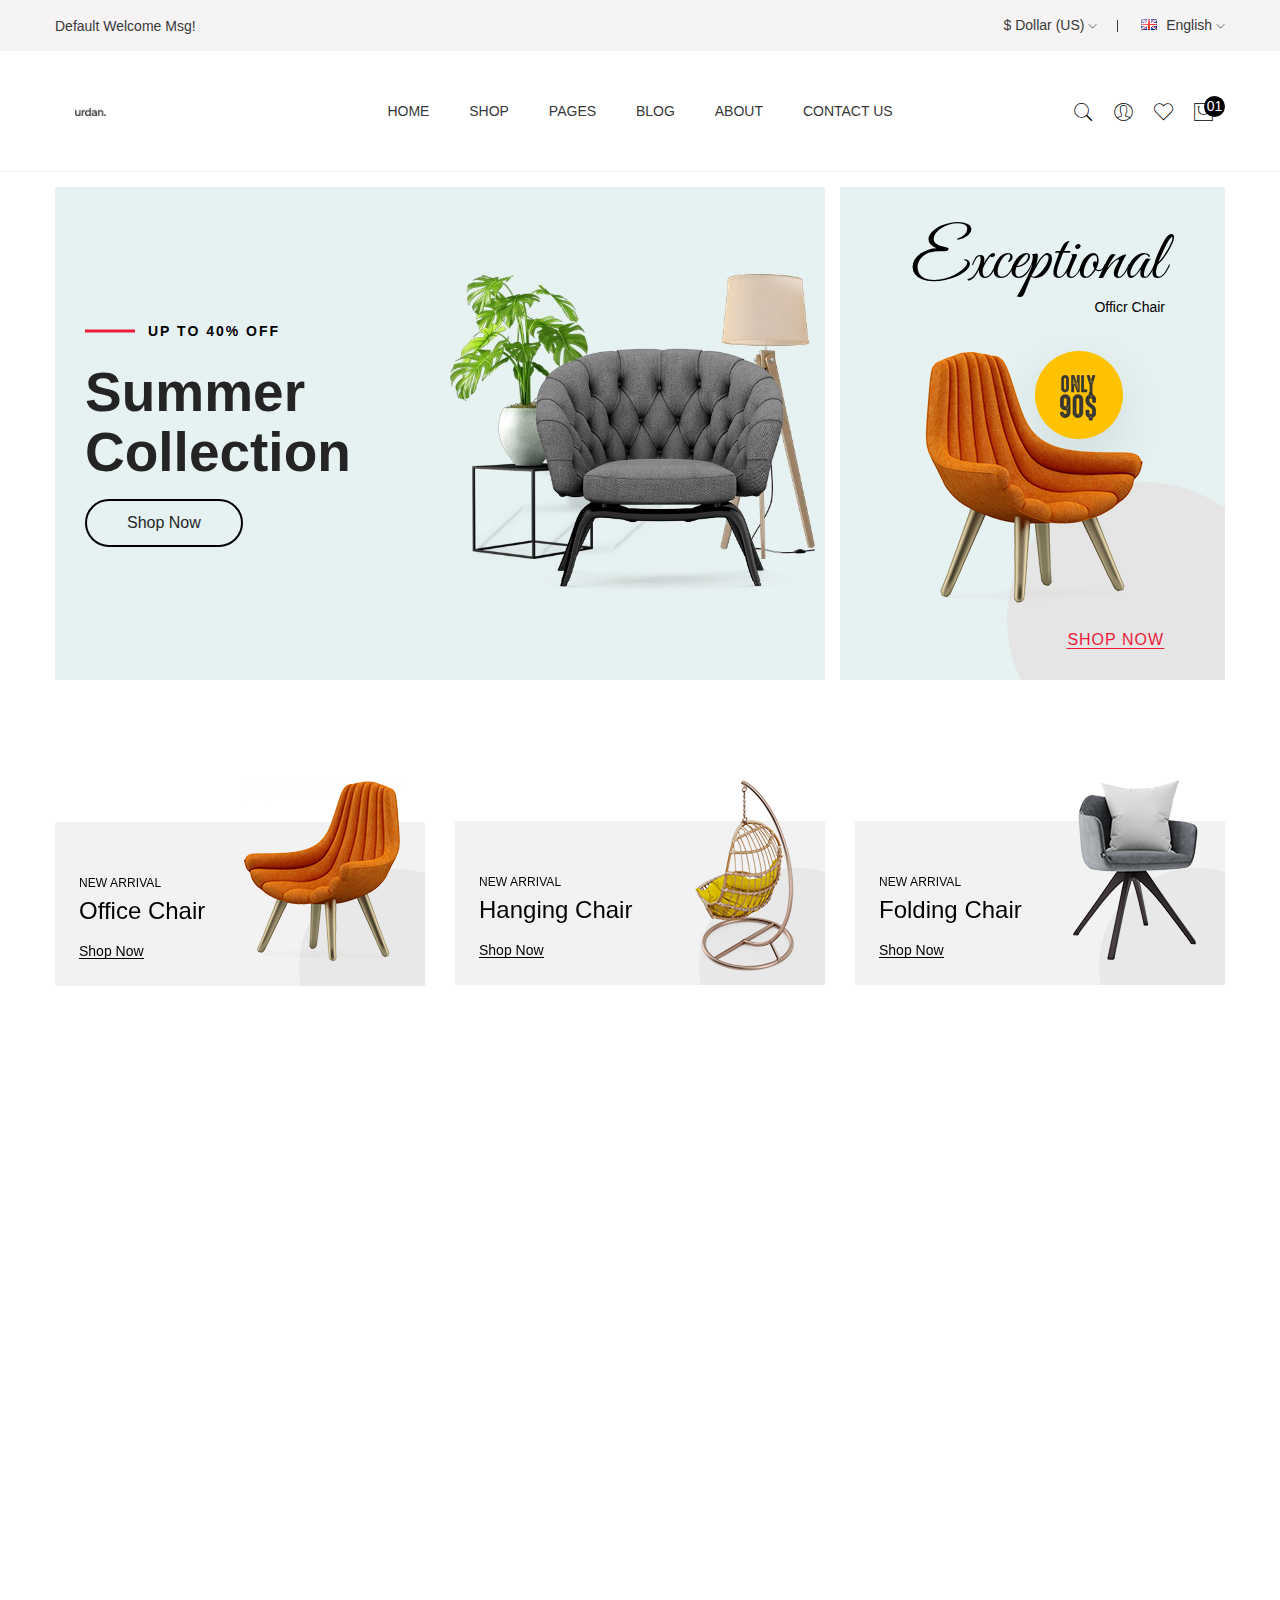
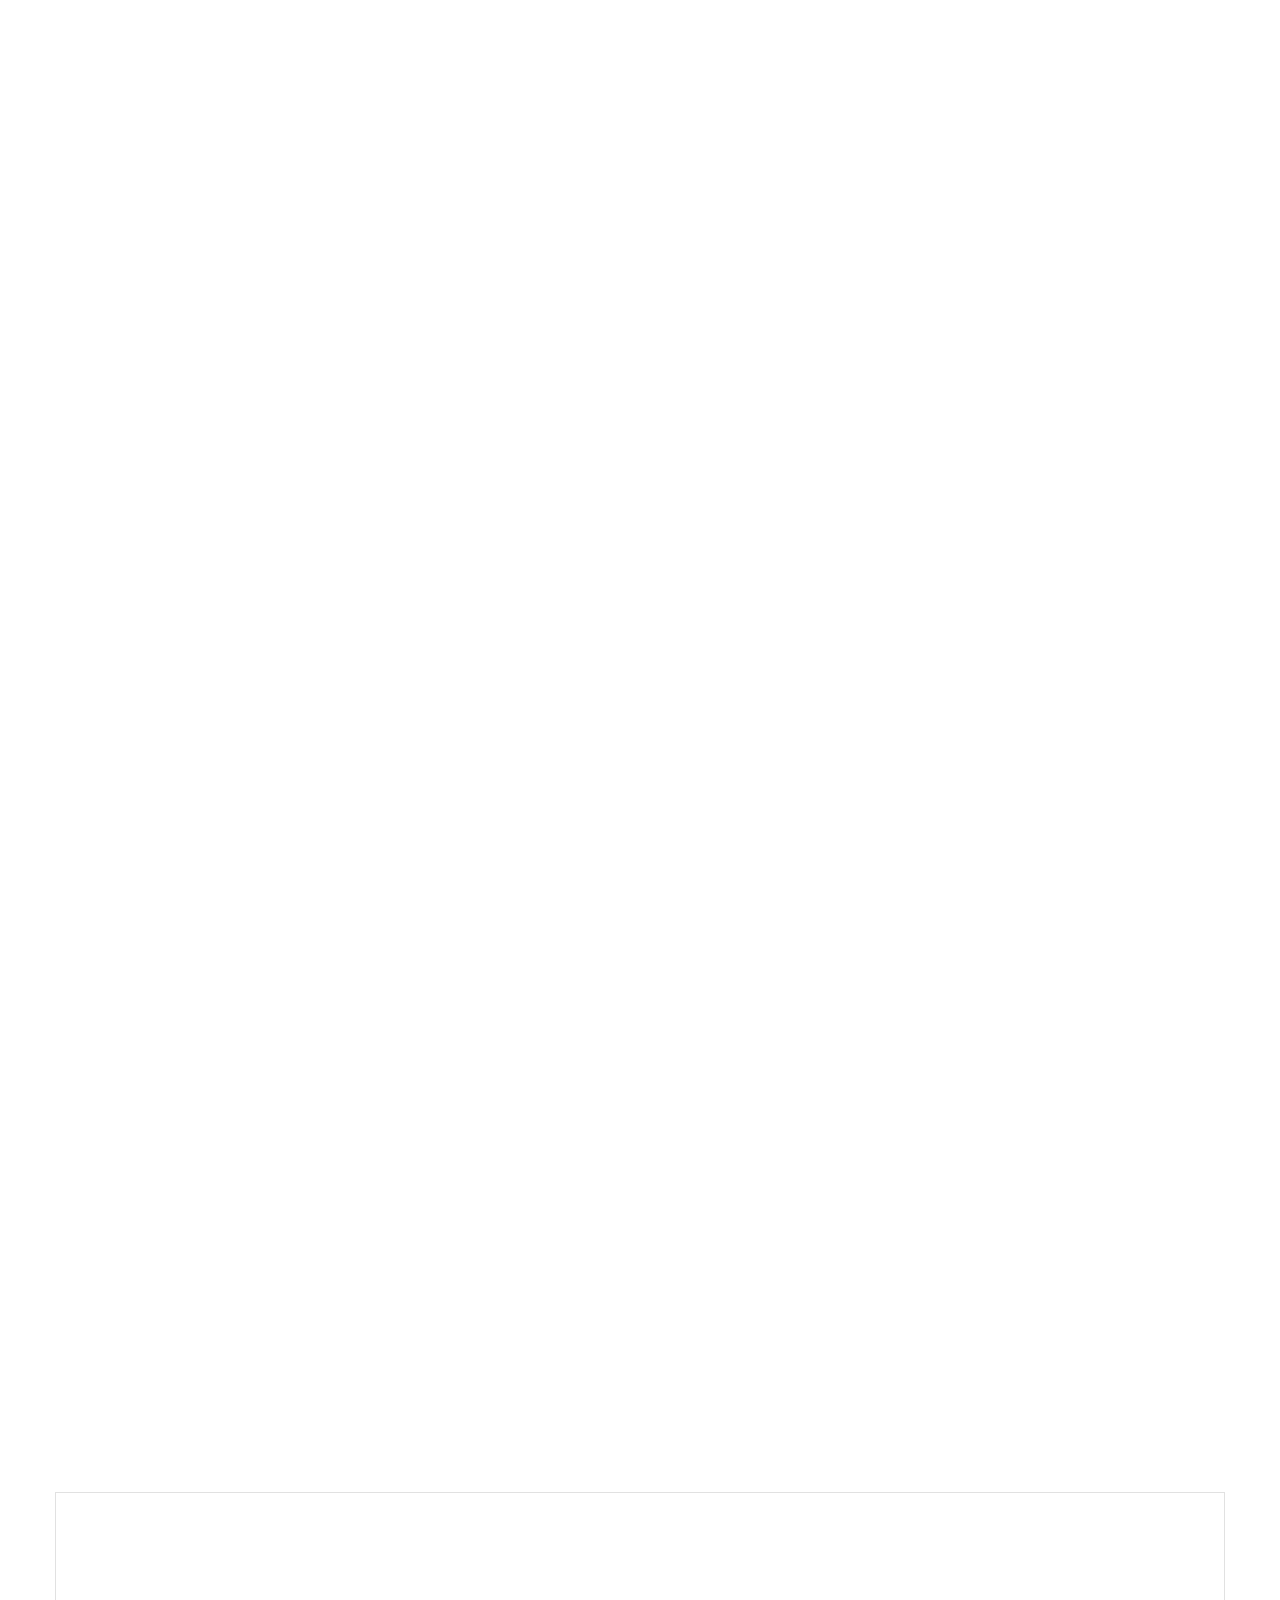
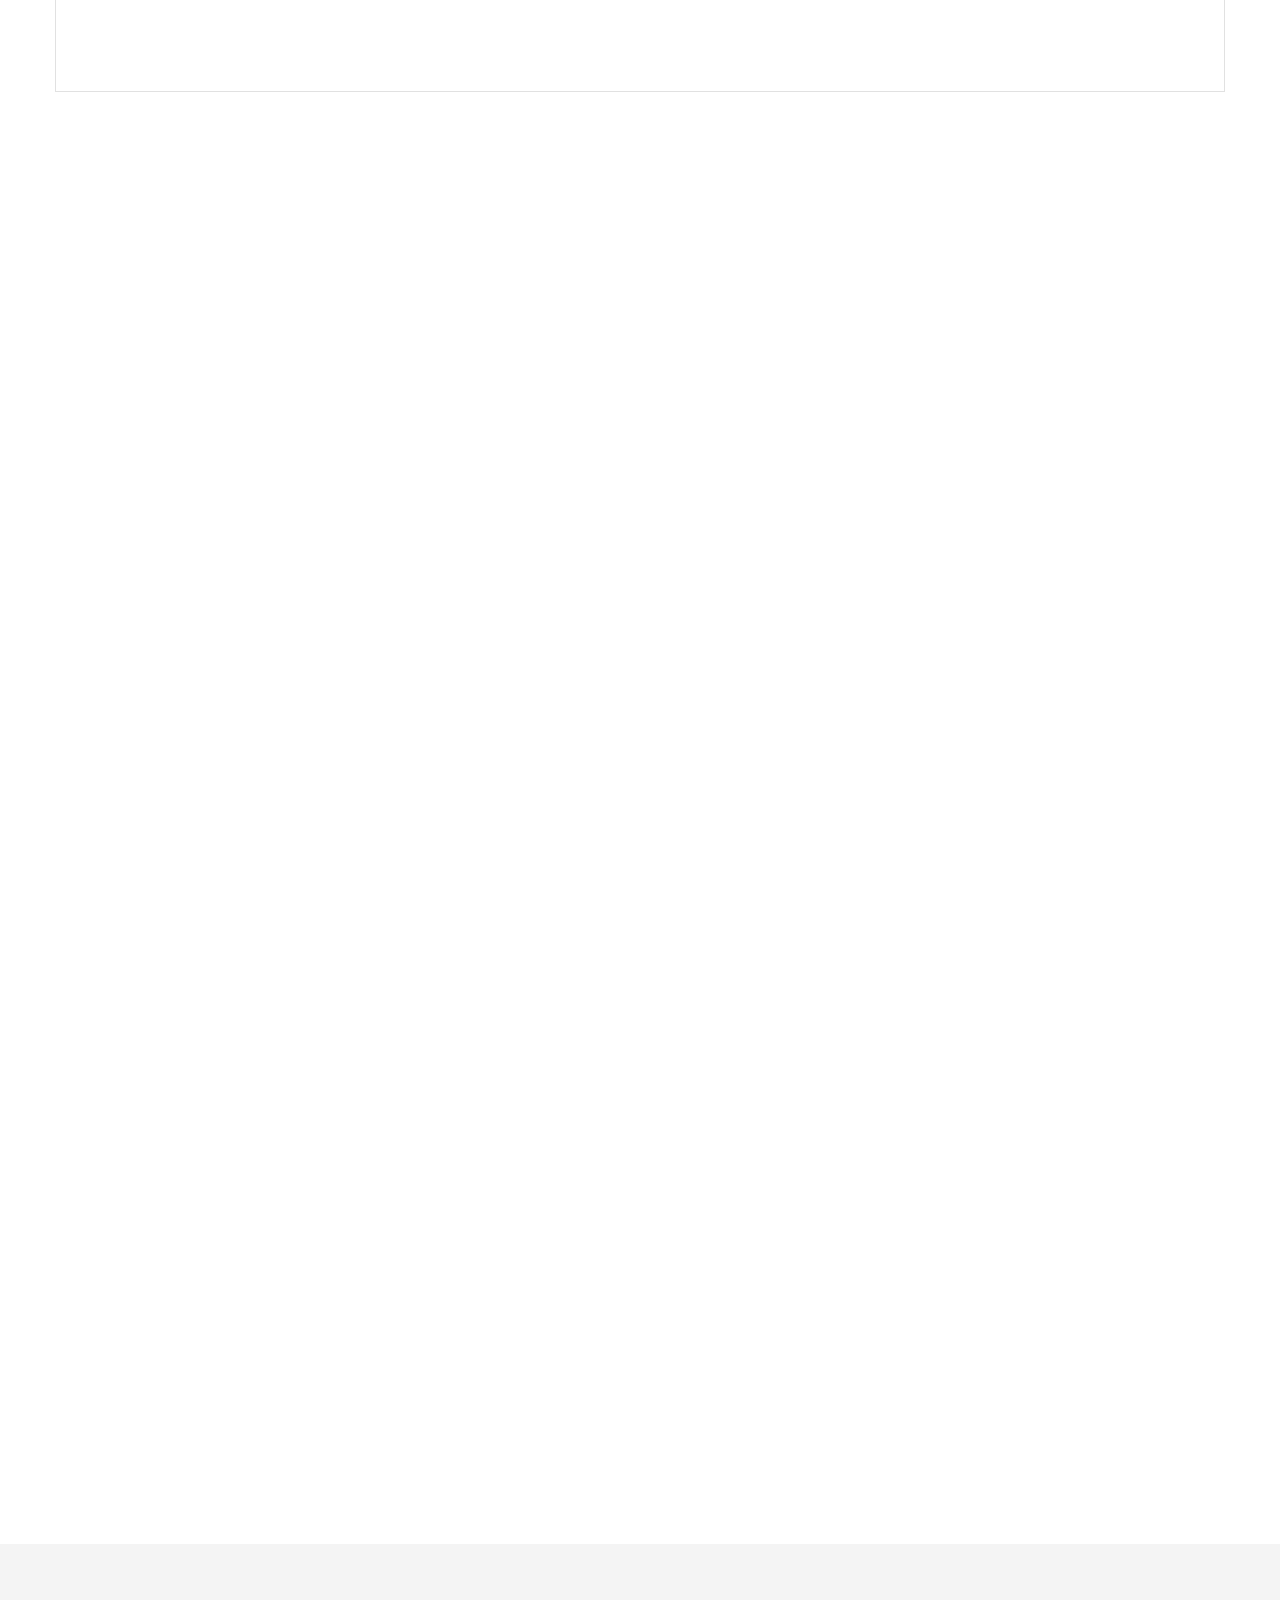
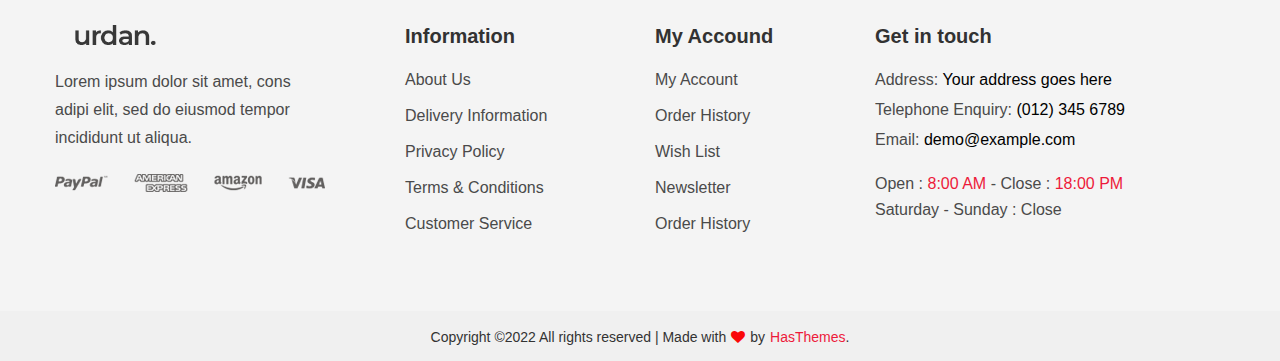
<file: htmldemo.net/urdan/urdan/index-4.html>
<!DOCTYPE html>
<html lang="zxx">

<head>
    <meta charset="utf-8">
    <meta http-equiv="x-ua-compatible" content="ie=edge">
    <title>Urdan - Minimal eCommerce HTML Template</title>
    <meta name="robots" content="noindex, follow" />
    <meta name="description" content="Urdan Minimal eCommerce Bootstrap 5 Template is a stunning eCommerce website template that is the best choice for any online store.">
    <meta name="viewport" content="width=device-width, initial-scale=1">
    <link rel="profile" href="https://gmpg.org/xfn/11">
    <link rel="canonical" href="https://htmldemo.hasthemes.com/urdan/index.html" />

    <!-- Open Graph (OG) meta tags are snippets of code that control how URLs are displayed when shared on social media  -->
    <meta property="og:locale" content="en_US" />
    <meta property="og:type" content="website" />
    <meta property="og:title" content="Urdan - Minimal eCommerce HTML Template" />
    <meta property="og:url" content="https://htmldemo.hasthemes.com/urdan/index.html" />
    <meta property="og:site_name" content="Urdan - Minimal eCommerce HTML Template" />
    <!-- For the og:image content, replace the # with a link of an image -->
    <meta property="og:image" content="#" />
    <meta property="og:description" content="Urdan Minimal eCommerce Bootstrap 5 Template is a stunning eCommerce website template that is the best choice for any online store." />
    <!-- Add site Favicon -->
    <link rel="icon" href="assets/images/favicon/cropped-favicon-32x32.png" sizes="32x32" />
    <link rel="icon" href="assets/images/favicon/cropped-favicon-192x192.png" sizes="192x192" />
    <link rel="apple-touch-icon" href="assets/images/favicon/cropped-favicon-180x180.png" />
    <meta name="msapplication-TileImage" content="assets/images/favicon/cropped-favicon-270x270.png" />

    <!-- All CSS is here
	============================================ -->
    <link rel="stylesheet" href="assets/css/vendor/bootstrap.min.css" />
    <link rel="stylesheet" href="assets/css/vendor/pe-icon-7-stroke.css" />
    <link rel="stylesheet" href="assets/css/vendor/themify-icons.css" />
    <link rel="stylesheet" href="assets/css/vendor/font-awesome.min.css" />
    <link rel="stylesheet" href="assets/css/plugins/animate.css" />
    <link rel="stylesheet" href="assets/css/plugins/aos.css" />
    <link rel="stylesheet" href="assets/css/plugins/magnific-popup.css" />
    <link rel="stylesheet" href="assets/css/plugins/swiper.min.css" />
    <link rel="stylesheet" href="assets/css/plugins/jquery-ui.css" />
    <link rel="stylesheet" href="assets/css/plugins/nice-select.css" />
    <link rel="stylesheet" href="assets/css/plugins/select2.min.css" />
    <link rel="stylesheet" href="assets/css/plugins/easyzoom.css" />
    <link rel="stylesheet" href="assets/css/plugins/slinky.css" />
    <link rel="stylesheet" href="assets/css/style.css" />
</head>




<body>
    <div class="main-wrapper main-wrapper-2">
        <header class="header-area header-responsive-padding header-height-1">
            <div class="header-top d-none d-lg-block bg-gray">
                <div class="container">
                    <div class="row align-items-center">
                        <div class="col-lg-6 col-6">
                            <div class="welcome-text">
                                <p>Default Welcome Msg! </p>
                            </div>
                        </div>
                        <div class="col-lg-6 col-6">
                            <div class="language-currency-wrap">
                                <div class="currency-wrap border-style">
                                    <a class="currency-active" href="#">$ Dollar (US) <i class=" ti-angle-down "></i></a>
                                    <div class="currency-dropdown">
                                        <ul>
                                            <li><a href="#">Taka (BDT) </a></li>
                                            <li><a href="#">Riyal (SAR) </a></li>
                                            <li><a href="#">Rupee (INR) </a></li>
                                        </ul>
                                    </div>
                                </div>
                                <div class="language-wrap">
                                    <a class="language-active" href="#"><img src="assets/images/icon-img/flag.png" alt=""> English <i class=" ti-angle-down "></i></a>
                                    <div class="language-dropdown">
                                        <ul>
                                            <li><a href="#"><img src="assets/images/icon-img/flag.png" alt="">English </a></li>
                                            <li><a href="#"><img src="assets/images/icon-img/spanish.png" alt="">Spanish</a></li>
                                            <li><a href="#"><img src="assets/images/icon-img/arabic.png" alt="">Arabic </a></li>
                                        </ul>
                                    </div>
                                </div>
                            </div>
                        </div>
                    </div>
                </div>
            </div>
            <div class="header-bottom sticky-bar">
                <div class="container">
                    <div class="row align-items-center">
                        <div class="col-lg-3 col-md-6 col-6">
                            <div class="logo">
                                <a href="index.html"><img src="assets/images/logo/logo.png" alt="logo"></a>
                            </div>
                        </div>
                        <div class="col-lg-6 d-none d-lg-block">
                            <div class="main-menu text-center">
                                <nav>
                                    <ul>
                                        <li><a href="index.html">HOME</a>
                                            <ul class="sub-menu-style">
                                                <li><a href="index.html">Home version 1 </a></li>
                                                <li><a href="index-2.html">Home version 2</a></li>
                                                <li><a href="index-3.html">Home version 3</a></li>
                                                <li><a href="index-4.html">Home version 4</a></li>
                                                <li><a href="index-5.html">Home version 5</a></li>
                                                <li><a href="index-6.html">Home version 6</a></li>
                                                <li><a href="index-7.html">Home version 7</a></li>
                                                <li><a href="index-8.html">Home version 8</a></li>
                                            </ul>
                                        </li>
                                        <li><a href="shop.html">SHOP</a>
                                            <ul class="mega-menu-style mega-menu-mrg-1">
                                                <li>
                                                    <ul>
                                                        <li>
                                                            <a class="dropdown-title" href="#">Shop Layout</a>
                                                            <ul>
                                                                <li><a href="shop.html">standard style</a></li>
                                                                <li><a href="shop-sidebar.html">shop grid sidebar</a></li>
                                                                <li><a href="shop-list.html">shop list style</a></li>
                                                                <li><a href="shop-list-sidebar.html">shop list sidebar</a></li>
                                                                <li><a href="shop-right-sidebar.html">shop right sidebar</a></li>
                                                                <li><a href="shop-location.html">store location</a></li>
                                                            </ul>
                                                        </li>
                                                        <li>
                                                            <a class="dropdown-title" href="#">Products Layout</a>
                                                            <ul>
                                                                <li><a href="product-details.html">tab style 1</a></li>
                                                                <li><a href="product-details-2.html">tab style 2</a></li>
                                                                <li><a href="product-details-gallery.html">gallery style </a></li>
                                                                <li><a href="product-details-affiliate.html">affiliate style</a></li>
                                                                <li><a href="product-details-group.html">group style</a></li>
                                                                <li><a href="product-details-fixed-img.html">fixed image style </a></li>
                                                            </ul>
                                                        </li>
                                                        <li>
                                                            <a href="shop.html"><img src="assets/images/banner/menu.png" alt=""></a>
                                                        </li>
                                                    </ul>
                                                </li>
                                            </ul>
                                        </li>
                                        <li><a href="#">PAGES</a>
                                            <ul class="sub-menu-style">
                                                <li><a href="about-us.html">about us </a></li>
                                                <li><a href="cart.html">cart page</a></li>
                                                <li><a href="checkout.html">checkout </a></li>
                                                <li><a href="my-account.html">my account</a></li>
                                                <li><a href="wishlist.html">wishlist </a></li>
                                                <li><a href="compare.html">compare </a></li>
                                                <li><a href="contact-us.html">contact us </a></li>
                                                <li><a href="login-register.html">login / register </a></li>
                                            </ul>
                                        </li>
                                        <li><a href="blog.html">BLOG</a>
                                            <ul class="sub-menu-style">
                                                <li><a href="blog.html">blog standard </a></li>
                                                <li><a href="blog-sidebar.html">blog sidebar</a></li>
                                                <li><a href="blog-details.html">blog details</a></li>
                                            </ul>
                                        </li>
                                        <li><a href="about-us.html">ABOUT</a></li>
                                        <li><a href="contact-us.html">CONTACT US</a></li>
                                    </ul>
                                </nav>
                            </div>
                        </div>
                        <div class="col-lg-3 col-md-6 col-6">
                            <div class="header-action-wrap">
                                <div class="header-action-style header-search-1">
                                    <a class="search-toggle" href="#">
                                        <i class="pe-7s-search s-open"></i>
                                        <i class="pe-7s-close s-close"></i>
                                    </a>
                                    <div class="search-wrap-1">
                                        <form action="#">
                                            <input placeholder="Search products…" type="text">
                                            <button class="button-search"><i class="pe-7s-search"></i></button>
                                        </form>
                                    </div>
                                </div>
                                <div class="header-action-style">
                                    <a title="Login Register" href="login-register.html"><i class="pe-7s-user"></i></a>
                                </div>
                                <div class="header-action-style">
                                    <a title="Wishlist" href="wishlist.html"><i class="pe-7s-like"></i></a>
                                </div>
                                <div class="header-action-style header-action-cart">
                                    <a class="cart-active" href="#"><i class="pe-7s-shopbag"></i>
                                        <span class="product-count bg-black">01</span>
                                    </a>
                                </div>
                                <div class="header-action-style d-block d-lg-none">
                                    <a class="mobile-menu-active-button" href="#"><i class="pe-7s-menu"></i></a>
                                </div>
                            </div>
                        </div>
                    </div>
                </div>
            </div>
        </header>
        <!-- mini cart start -->
        <div class="sidebar-cart-active">
            <div class="sidebar-cart-all">
                <a class="cart-close" href="#"><i class="pe-7s-close"></i></a>
                <div class="cart-content">
                    <h3>Shopping Cart</h3>
                    <ul>
                        <li>
                            <div class="cart-img">
                                <a href="#"><img src="assets/images/cart/cart-1.jpg" alt=""></a>
                            </div>
                            <div class="cart-title">
                                <h4><a href="#">Stylish Swing Chair</a></h4>
                                <span> 1 × $49.00	</span>
                            </div>
                            <div class="cart-delete">
                                <a href="#">×</a>
                            </div>
                        </li>
                        <li>
                            <div class="cart-img">
                                <a href="#"><img src="assets/images/cart/cart-2.jpg" alt=""></a>
                            </div>
                            <div class="cart-title">
                                <h4><a href="#">Modern Chairs</a></h4>
                                <span> 1 × $49.00	</span>
                            </div>
                            <div class="cart-delete">
                                <a href="#">×</a>
                            </div>
                        </li>
                    </ul>
                    <div class="cart-total">
                        <h4>Subtotal: <span>$170.00</span></h4>
                    </div>
                    <div class="cart-btn btn-hover">
                        <a class="theme-color" href="cart.html">view cart</a>
                    </div>
                    <div class="checkout-btn btn-hover">
                        <a class="theme-color" href="checkout.html">checkout</a>
                    </div>
                </div>
            </div>
        </div>
        <div class="slider-banner-area header-border-top-1 pt-15">
            <div class="container">
                <div class="row">
                    <div class="col-lg-8 col-md-7">
                        <div class="slider-active swiper-container">
                            <div class="swiper-wrapper">
                                <div class="swiper-slide">
                                    <div class="intro-section slider-height-2 slider-content-center bg-img single-animation-wrap slider-bg-color-3" style="background-image:url(assets/images/slider/slider-bg-3.jpg)">
                                        <div class="hm2-slider-animation">
                                            <div class="slider-content-2 slider-content-2-mrg slider-animated-3">
                                                <h3 class="animated">Up To 40% Off</h3>
                                                <h1 class="font-inc animated">Summer <br>Collection</h1>
                                                <div class="slider-btn-2 btn-hover">
                                                    <a href="product-details.html" class="btn hover-border-radius theme-color animated">
                                                        Shop Now
                                                    </a>
                                                </div>
                                            </div>
                                        </div>
                                    </div>
                                </div>
                                <div class="swiper-slide">
                                    <div class="intro-section slider-height-2 slider-content-center bg-img single-animation-wrap slider-bg-color-3" style="background-image:url(assets/images/slider/slider-bg-3-2.jpg)">
                                        <div class="hm2-slider-animation">
                                            <div class="slider-content-2 slider-content-2-mrg slider-animated-3">
                                                <h3 class="animated">Up To 40% Off</h3>
                                                <h1 class="font-inc animated">Summer <br>Collection</h1>
                                                <div class="slider-btn-2 btn-hover">
                                                    <a href="product-details.html" class="btn hover-border-radius theme-color animated">
                                                        Shop Now
                                                    </a>
                                                </div>
                                            </div>
                                        </div>
                                    </div>
                                </div>
                                <div class="home-slider-prev2 main-slider-nav2"><i class="fa fa-angle-left"></i></div>
                                <div class="home-slider-next2 main-slider-nav2"><i class="fa fa-angle-right"></i></div>
                            </div>
                        </div>
                    </div>
                    <div class="col-lg-4 col-md-5">
                        <div class="banner-wrap banner-wrap-margin">
                            <a href="product-details.html"><img src="assets/images/banner/banner-10.png" alt=""></a>
                            <div class="banner-content-7">
                                <h2>Exceptional</h2>
                                <span>Officr Chair</span>
                            </div>
                            <div class="btn-style-4">
                                <a class="btn" href="product-details.html">Shop Now</a>
                            </div>
                        </div>
                    </div>
                </div>
            </div>
        </div>
        <div class="banner-area pt-100 pb-65">
            <div class="container">
                <div class="row">
                    <div class="col-lg-4 col-md-6 col-12">
                        <div class="banner-wrap mb-30" data-aos="fade-up" data-aos-delay="200">
                            <a href="product-details.html"><img src="assets/images/banner/banner-1.png" alt=""></a>
                            <div class="banner-content-1">
                                <h5>new arrival</h5>
                                <h3>Office Chair</h3>
                                <div class="banner-btn">
                                    <a href="product-details.html">Shop Now</a>
                                </div>
                            </div>
                        </div>
                    </div>
                    <div class="col-lg-4 col-md-6 col-12">
                        <div class="banner-wrap mb-30" data-aos="fade-up" data-aos-delay="400">
                            <a href="product-details.html"><img src="assets/images/banner/banner-2.png" alt=""></a>
                            <div class="banner-content-1">
                                <h5>new arrival</h5>
                                <h3>Hanging Chair</h3>
                                <div class="banner-btn">
                                    <a href="product-details.html">Shop Now</a>
                                </div>
                            </div>
                        </div>
                    </div>
                    <div class="col-lg-4 col-md-6 col-12">
                        <div class="banner-wrap mb-30" data-aos="fade-up" data-aos-delay="600">
                            <a href="product-details.html"><img src="assets/images/banner/banner-3.png" alt=""></a>
                            <div class="banner-content-1">
                                <h5>new arrival</h5>
                                <h3>Folding Chair</h3>
                                <div class="banner-btn">
                                    <a href="product-details.html">Shop Now</a>
                                </div>
                            </div>
                        </div>
                    </div>
                </div>
            </div>
        </div>
        <div class="product-area pb-60">
            <div class="container">
                <div class="section-title-2 border-none text-center mb-15" data-aos="fade-up" data-aos-delay="200">
                    <h2>Hot Products</h2>
                </div>
                <div class="tab-style-1 tab-style-1-margin tab-border-none tab-center nav mb-55" data-aos="fade-up" data-aos-delay="400">
                    <a href="#pro-1" data-bs-toggle="tab">All Items </a>
                    <a class="active" href="#pro-2" data-bs-toggle="tab">New Arrivals </a>
                    <a href="#pro-3" data-bs-toggle="tab" class=""> Best Sellers </a>
                    <a href="#pro-4" data-bs-toggle="tab" class=""> Sale Items </a>
                </div>
                <div class="tab-content jump">
                    <div id="pro-1" class="tab-pane">
                        <div class="row">
                            <div class="col-lg-3 col-md-4 col-sm-6 col-12">
                                <div class="product-wrap mb-35">
                                    <div class="product-img img-zoom mb-25">
                                        <a href="product-details.html">
                                            <img src="assets/images/product/product-9.png" alt="">
                                        </a>
                                        <div class="product-badge badge-top badge-right badge-pink">
                                            <span>-10%</span>
                                        </div>
                                        <div class="product-action-wrap">
                                            <button class="product-action-btn-1" title="Wishlist"><i class="pe-7s-like"></i></button>
                                            <button class="product-action-btn-1" title="Quick View" data-bs-toggle="modal" data-bs-target="#exampleModal">
                                                <i class="pe-7s-look"></i>
                                            </button>
                                        </div>
                                        <div class="product-action-2-wrap">
                                            <button class="product-action-btn-2" title="Add To Cart"><i class="pe-7s-cart"></i> Add to cart</button>
                                        </div>
                                    </div>
                                    <div class="product-content">
                                        <h3><a href="product-details.html">Modern Lounge Chairs</a></h3>
                                        <div class="product-price">
                                            <span class="old-price">$25.89 </span>
                                            <span class="new-price">$20.25 </span>
                                        </div>
                                    </div>
                                </div>
                            </div>
                            <div class="col-lg-3 col-md-4 col-sm-6 col-12">
                                <div class="product-wrap mb-35">
                                    <div class="product-img img-zoom mb-25">
                                        <a href="product-details.html">
                                            <img src="assets/images/product/product-8.png" alt="">
                                        </a>
                                        <div class="product-action-wrap">
                                            <button class="product-action-btn-1" title="Wishlist"><i class="pe-7s-like"></i></button>
                                            <button class="product-action-btn-1" title="Quick View" data-bs-toggle="modal" data-bs-target="#exampleModal">
                                                <i class="pe-7s-look"></i>
                                            </button>
                                        </div>
                                        <div class="product-action-2-wrap">
                                            <button class="product-action-btn-2" title="Add To Cart"><i class="pe-7s-cart"></i> Add to cart</button>
                                        </div>
                                    </div>
                                    <div class="product-content">
                                        <h3><a href="product-details.html">Modern Swivel Chair</a></h3>
                                        <div class="product-price">
                                            <span>$50.25 </span>
                                        </div>
                                    </div>
                                </div>
                            </div>
                            <div class="col-lg-3 col-md-4 col-sm-6 col-12">
                                <div class="product-wrap mb-35">
                                    <div class="product-img img-zoom mb-25">
                                        <a href="product-details.html">
                                            <img src="assets/images/product/product-6.png" alt="">
                                        </a>
                                        <div class="product-badge badge-top badge-right badge-pink">
                                            <span>-10%</span>
                                        </div>
                                        <div class="product-action-wrap">
                                            <button class="product-action-btn-1" title="Wishlist"><i class="pe-7s-like"></i></button>
                                            <button class="product-action-btn-1" title="Quick View" data-bs-toggle="modal" data-bs-target="#exampleModal">
                                                <i class="pe-7s-look"></i>
                                            </button>
                                        </div>
                                        <div class="product-action-2-wrap">
                                            <button class="product-action-btn-2" title="Add To Cart"><i class="pe-7s-cart"></i> Add to cart</button>
                                        </div>
                                    </div>
                                    <div class="product-content">
                                        <h3><a href="product-details.html">Stylish Dining Chair</a></h3>
                                        <div class="product-price">
                                            <span class="old-price">$45.00 </span>
                                            <span class="new-price">$40.00 </span>
                                        </div>
                                    </div>
                                </div>
                            </div>
                            <div class="col-lg-3 col-md-4 col-sm-6 col-12">
                                <div class="product-wrap mb-35">
                                    <div class="product-img img-zoom mb-25">
                                        <a href="product-details.html">
                                            <img src="assets/images/product/product-7.png" alt="">
                                        </a>
                                        <div class="product-action-wrap">
                                            <button class="product-action-btn-1" title="Wishlist"><i class="pe-7s-like"></i></button>
                                            <button class="product-action-btn-1" title="Quick View" data-bs-toggle="modal" data-bs-target="#exampleModal">
                                                <i class="pe-7s-look"></i>
                                            </button>
                                        </div>
                                        <div class="product-action-2-wrap">
                                            <button class="product-action-btn-2" title="Add To Cart"><i class="pe-7s-cart"></i> Add to cart</button>
                                        </div>
                                    </div>
                                    <div class="product-content">
                                        <h3><a href="product-details.html">Round Standard Chair</a></h3>
                                        <div class="product-price">
                                            <span>$30.25 </span>
                                        </div>
                                    </div>
                                </div>
                            </div>
                            <div class="col-lg-3 col-md-4 col-sm-6 col-12">
                                <div class="product-wrap mb-35">
                                    <div class="product-img img-zoom mb-25">
                                        <a href="product-details.html">
                                            <img src="assets/images/product/product-5.png" alt="">
                                        </a>
                                        <div class="product-badge badge-top badge-right badge-pink">
                                            <span>-10%</span>
                                        </div>
                                        <div class="product-action-wrap">
                                            <button class="product-action-btn-1" title="Wishlist"><i class="pe-7s-like"></i></button>
                                            <button class="product-action-btn-1" title="Quick View" data-bs-toggle="modal" data-bs-target="#exampleModal">
                                                <i class="pe-7s-look"></i>
                                            </button>
                                        </div>
                                        <div class="product-action-2-wrap">
                                            <button class="product-action-btn-2" title="Add To Cart"><i class="pe-7s-cart"></i> Add to cart</button>
                                        </div>
                                    </div>
                                    <div class="product-content">
                                        <h3><a href="product-details.html">Interior moderno render</a></h3>
                                        <div class="product-price">
                                            <span class="old-price">$25.89 </span>
                                            <span class="new-price">$20.25 </span>
                                        </div>
                                    </div>
                                </div>
                            </div>
                            <div class="col-lg-3 col-md-4 col-sm-6 col-12">
                                <div class="product-wrap mb-35">
                                    <div class="product-img img-zoom mb-25">
                                        <a href="product-details.html">
                                            <img src="assets/images/product/product-4.png" alt="">
                                        </a>
                                        <div class="product-action-wrap">
                                            <button class="product-action-btn-1" title="Wishlist"><i class="pe-7s-like"></i></button>
                                            <button class="product-action-btn-1" title="Quick View" data-bs-toggle="modal" data-bs-target="#exampleModal">
                                                <i class="pe-7s-look"></i>
                                            </button>
                                        </div>
                                        <div class="product-action-2-wrap">
                                            <button class="product-action-btn-2" title="Add To Cart"><i class="pe-7s-cart"></i> Add to cart</button>
                                        </div>
                                    </div>
                                    <div class="product-content">
                                        <h3><a href="product-details.html">Stylish Swing Chair</a></h3>
                                        <div class="product-price">
                                            <span>$50.25 </span>
                                        </div>
                                    </div>
                                </div>
                            </div>
                            <div class="col-lg-3 col-md-4 col-sm-6 col-12">
                                <div class="product-wrap mb-35">
                                    <div class="product-img img-zoom mb-25">
                                        <a href="product-details.html">
                                            <img src="assets/images/product/product-2.png" alt="">
                                        </a>
                                        <div class="product-badge badge-top badge-right badge-pink">
                                            <span>-10%</span>
                                        </div>
                                        <div class="product-action-wrap">
                                            <button class="product-action-btn-1" title="Wishlist"><i class="pe-7s-like"></i></button>
                                            <button class="product-action-btn-1" title="Quick View" data-bs-toggle="modal" data-bs-target="#exampleModal">
                                                <i class="pe-7s-look"></i>
                                            </button>
                                        </div>
                                        <div class="product-action-2-wrap">
                                            <button class="product-action-btn-2" title="Add To Cart"><i class="pe-7s-cart"></i> Add to cart</button>
                                        </div>
                                    </div>
                                    <div class="product-content">
                                        <h3><a href="product-details.html">New Modern Sofa Set</a></h3>
                                        <div class="product-price">
                                            <span class="old-price">$45.00 </span>
                                            <span class="new-price">$40.00 </span>
                                        </div>
                                    </div>
                                </div>
                            </div>
                            <div class="col-lg-3 col-md-4 col-sm-6 col-12">
                                <div class="product-wrap mb-35">
                                    <div class="product-img img-zoom mb-25">
                                        <a href="product-details.html">
                                            <img src="assets/images/product/product-1.png" alt="">
                                        </a>
                                        <div class="product-action-wrap">
                                            <button class="product-action-btn-1" title="Wishlist"><i class="pe-7s-like"></i></button>
                                            <button class="product-action-btn-1" title="Quick View" data-bs-toggle="modal" data-bs-target="#exampleModal">
                                                <i class="pe-7s-look"></i>
                                            </button>
                                        </div>
                                        <div class="product-action-2-wrap">
                                            <button class="product-action-btn-2" title="Add To Cart"><i class="pe-7s-cart"></i> Add to cart</button>
                                        </div>
                                    </div>
                                    <div class="product-content">
                                        <h3><a href="product-details.html">New Modern Sofa Set</a></h3>
                                        <div class="product-price">
                                            <span>$30.25 </span>
                                        </div>
                                    </div>
                                </div>
                            </div>
                        </div>
                    </div>
                    <div id="pro-2" class="tab-pane active">
                        <div class="row">
                            <div class="col-lg-3 col-md-4 col-sm-6 col-12">
                                <div class="product-wrap mb-35" data-aos="fade-up" data-aos-delay="200">
                                    <div class="product-img img-zoom mb-25">
                                        <a href="product-details.html">
                                            <img src="assets/images/product/product-5.png" alt="">
                                        </a>
                                        <div class="product-badge badge-top badge-right badge-pink">
                                            <span>-10%</span>
                                        </div>
                                        <div class="product-action-wrap">
                                            <button class="product-action-btn-1" title="Wishlist"><i class="pe-7s-like"></i></button>
                                            <button class="product-action-btn-1" title="Quick View" data-bs-toggle="modal" data-bs-target="#exampleModal">
                                                <i class="pe-7s-look"></i>
                                            </button>
                                        </div>
                                        <div class="product-action-2-wrap">
                                            <button class="product-action-btn-2" title="Add To Cart"><i class="pe-7s-cart"></i> Add to cart</button>
                                        </div>
                                    </div>
                                    <div class="product-content">
                                        <h3><a href="product-details.html">Interior moderno render</a></h3>
                                        <div class="product-price">
                                            <span class="old-price">$25.89 </span>
                                            <span class="new-price">$20.25 </span>
                                        </div>
                                    </div>
                                </div>
                            </div>
                            <div class="col-lg-3 col-md-4 col-sm-6 col-12">
                                <div class="product-wrap mb-35" data-aos="fade-up" data-aos-delay="400">
                                    <div class="product-img img-zoom mb-25">
                                        <a href="product-details.html">
                                            <img src="assets/images/product/product-6.png" alt="">
                                        </a>
                                        <div class="product-action-wrap">
                                            <button class="product-action-btn-1" title="Wishlist"><i class="pe-7s-like"></i></button>
                                            <button class="product-action-btn-1" title="Quick View" data-bs-toggle="modal" data-bs-target="#exampleModal">
                                                <i class="pe-7s-look"></i>
                                            </button>
                                        </div>
                                        <div class="product-action-2-wrap">
                                            <button class="product-action-btn-2" title="Add To Cart"><i class="pe-7s-cart"></i> Add to cart</button>
                                        </div>
                                    </div>
                                    <div class="product-content">
                                        <h3><a href="product-details.html">Stylish Dining Chair</a></h3>
                                        <div class="product-price">
                                            <span>$50.25 </span>
                                        </div>
                                    </div>
                                </div>
                            </div>
                            <div class="col-lg-3 col-md-4 col-sm-6 col-12">
                                <div class="product-wrap mb-35" data-aos="fade-up" data-aos-delay="600">
                                    <div class="product-img img-zoom mb-25">
                                        <a href="product-details.html">
                                            <img src="assets/images/product/product-7.png" alt="">
                                        </a>
                                        <div class="product-badge badge-top badge-right badge-pink">
                                            <span>-10%</span>
                                        </div>
                                        <div class="product-action-wrap">
                                            <button class="product-action-btn-1" title="Wishlist"><i class="pe-7s-like"></i></button>
                                            <button class="product-action-btn-1" title="Quick View" data-bs-toggle="modal" data-bs-target="#exampleModal">
                                                <i class="pe-7s-look"></i>
                                            </button>
                                        </div>
                                        <div class="product-action-2-wrap">
                                            <button class="product-action-btn-2" title="Add To Cart"><i class="pe-7s-cart"></i> Add to cart</button>
                                        </div>
                                    </div>
                                    <div class="product-content">
                                        <h3><a href="product-details.html">Round Standard Chair</a></h3>
                                        <div class="product-price">
                                            <span class="old-price">$45.00 </span>
                                            <span class="new-price">$40.00 </span>
                                        </div>
                                    </div>
                                </div>
                            </div>
                            <div class="col-lg-3 col-md-4 col-sm-6 col-12">
                                <div class="product-wrap mb-35" data-aos="fade-up" data-aos-delay="800">
                                    <div class="product-img img-zoom mb-25">
                                        <a href="product-details.html">
                                            <img src="assets/images/product/product-4.png" alt="">
                                        </a>
                                        <div class="product-action-wrap">
                                            <button class="product-action-btn-1" title="Wishlist"><i class="pe-7s-like"></i></button>
                                            <button class="product-action-btn-1" title="Quick View" data-bs-toggle="modal" data-bs-target="#exampleModal">
                                                <i class="pe-7s-look"></i>
                                            </button>
                                        </div>
                                        <div class="product-action-2-wrap">
                                            <button class="product-action-btn-2" title="Add To Cart"><i class="pe-7s-cart"></i> Add to cart</button>
                                        </div>
                                    </div>
                                    <div class="product-content">
                                        <h3><a href="product-details.html">Stylish Swing Chair</a></h3>
                                        <div class="product-price">
                                            <span>$30.25 </span>
                                        </div>
                                    </div>
                                </div>
                            </div>
                            <div class="col-lg-3 col-md-4 col-sm-6 col-12">
                                <div class="product-wrap mb-35" data-aos="fade-up" data-aos-delay="200">
                                    <div class="product-img img-zoom mb-25">
                                        <a href="product-details.html">
                                            <img src="assets/images/product/product-8.png" alt="">
                                        </a>
                                        <div class="product-badge badge-top badge-right badge-pink">
                                            <span>-10%</span>
                                        </div>
                                        <div class="product-action-wrap">
                                            <button class="product-action-btn-1" title="Wishlist"><i class="pe-7s-like"></i></button>
                                            <button class="product-action-btn-1" title="Quick View" data-bs-toggle="modal" data-bs-target="#exampleModal">
                                                <i class="pe-7s-look"></i>
                                            </button>
                                        </div>
                                        <div class="product-action-2-wrap">
                                            <button class="product-action-btn-2" title="Add To Cart"><i class="pe-7s-cart"></i> Add to cart</button>
                                        </div>
                                    </div>
                                    <div class="product-content">
                                        <h3><a href="product-details.html">Modern Swivel Chair</a></h3>
                                        <div class="product-price">
                                            <span class="old-price">$25.89 </span>
                                            <span class="new-price">$20.25 </span>
                                        </div>
                                    </div>
                                </div>
                            </div>
                            <div class="col-lg-3 col-md-4 col-sm-6 col-12">
                                <div class="product-wrap mb-35" data-aos="fade-up" data-aos-delay="400">
                                    <div class="product-img img-zoom mb-25">
                                        <a href="product-details.html">
                                            <img src="assets/images/product/product-2.png" alt="">
                                        </a>
                                        <div class="product-action-wrap">
                                            <button class="product-action-btn-1" title="Wishlist"><i class="pe-7s-like"></i></button>
                                            <button class="product-action-btn-1" title="Quick View" data-bs-toggle="modal" data-bs-target="#exampleModal">
                                                <i class="pe-7s-look"></i>
                                            </button>
                                        </div>
                                        <div class="product-action-2-wrap">
                                            <button class="product-action-btn-2" title="Add To Cart"><i class="pe-7s-cart"></i> Add to cart</button>
                                        </div>
                                    </div>
                                    <div class="product-content">
                                        <h3><a href="product-details.html">New Modern Sofa Set</a></h3>
                                        <div class="product-price">
                                            <span>$50.25 </span>
                                        </div>
                                    </div>
                                </div>
                            </div>
                            <div class="col-lg-3 col-md-4 col-sm-6 col-12">
                                <div class="product-wrap mb-35" data-aos="fade-up" data-aos-delay="600">
                                    <div class="product-img img-zoom mb-25">
                                        <a href="product-details.html">
                                            <img src="assets/images/product/product-3.png" alt="">
                                        </a>
                                        <div class="product-badge badge-top badge-right badge-pink">
                                            <span>-10%</span>
                                        </div>
                                        <div class="product-action-wrap">
                                            <button class="product-action-btn-1" title="Wishlist"><i class="pe-7s-like"></i></button>
                                            <button class="product-action-btn-1" title="Quick View" data-bs-toggle="modal" data-bs-target="#exampleModal">
                                                <i class="pe-7s-look"></i>
                                            </button>
                                        </div>
                                        <div class="product-action-2-wrap">
                                            <button class="product-action-btn-2" title="Add To Cart"><i class="pe-7s-cart"></i> Add to cart</button>
                                        </div>
                                    </div>
                                    <div class="product-content">
                                        <h3><a href="product-details.html">Easy Modern Chair</a></h3>
                                        <div class="product-price">
                                            <span class="old-price">$45.00 </span>
                                            <span class="new-price">$40.00 </span>
                                        </div>
                                    </div>
                                </div>
                            </div>
                            <div class="col-lg-3 col-md-4 col-sm-6 col-12">
                                <div class="product-wrap mb-35" data-aos="fade-up" data-aos-delay="800">
                                    <div class="product-img img-zoom mb-25">
                                        <a href="product-details.html">
                                            <img src="assets/images/product/product-9.png" alt="">
                                        </a>
                                        <div class="product-action-wrap">
                                            <button class="product-action-btn-1" title="Wishlist"><i class="pe-7s-like"></i></button>
                                            <button class="product-action-btn-1" title="Quick View" data-bs-toggle="modal" data-bs-target="#exampleModal">
                                                <i class="pe-7s-look"></i>
                                            </button>
                                        </div>
                                        <div class="product-action-2-wrap">
                                            <button class="product-action-btn-2" title="Add To Cart"><i class="pe-7s-cart"></i> Add to cart</button>
                                        </div>
                                    </div>
                                    <div class="product-content">
                                        <h3><a href="product-details.html">Modern Lounge Chairs</a></h3>
                                        <div class="product-price">
                                            <span>$30.25 </span>
                                        </div>
                                    </div>
                                </div>
                            </div>
                        </div>
                    </div>
                    <div id="pro-3" class="tab-pane">
                        <div class="row">
                            <div class="col-lg-3 col-md-4 col-sm-6 col-12">
                                <div class="product-wrap mb-35">
                                    <div class="product-img img-zoom mb-25">
                                        <a href="product-details.html">
                                            <img src="assets/images/product/product-9.png" alt="">
                                        </a>
                                        <div class="product-badge badge-top badge-right badge-pink">
                                            <span>-10%</span>
                                        </div>
                                        <div class="product-action-wrap">
                                            <button class="product-action-btn-1" title="Wishlist"><i class="pe-7s-like"></i></button>
                                            <button class="product-action-btn-1" title="Quick View" data-bs-toggle="modal" data-bs-target="#exampleModal">
                                                <i class="pe-7s-look"></i>
                                            </button>
                                        </div>
                                        <div class="product-action-2-wrap">
                                            <button class="product-action-btn-2" title="Add To Cart"><i class="pe-7s-cart"></i> Add to cart</button>
                                        </div>
                                    </div>
                                    <div class="product-content">
                                        <h3><a href="product-details.html">Modern Lounge Chairs</a></h3>
                                        <div class="product-price">
                                            <span class="old-price">$25.89 </span>
                                            <span class="new-price">$20.25 </span>
                                        </div>
                                    </div>
                                </div>
                            </div>
                            <div class="col-lg-3 col-md-4 col-sm-6 col-12">
                                <div class="product-wrap mb-35">
                                    <div class="product-img img-zoom mb-25">
                                        <a href="product-details.html">
                                            <img src="assets/images/product/product-8.png" alt="">
                                        </a>
                                        <div class="product-action-wrap">
                                            <button class="product-action-btn-1" title="Wishlist"><i class="pe-7s-like"></i></button>
                                            <button class="product-action-btn-1" title="Quick View" data-bs-toggle="modal" data-bs-target="#exampleModal">
                                                <i class="pe-7s-look"></i>
                                            </button>
                                        </div>
                                        <div class="product-action-2-wrap">
                                            <button class="product-action-btn-2" title="Add To Cart"><i class="pe-7s-cart"></i> Add to cart</button>
                                        </div>
                                    </div>
                                    <div class="product-content">
                                        <h3><a href="product-details.html">Modern Swivel Chair</a></h3>
                                        <div class="product-price">
                                            <span>$50.25 </span>
                                        </div>
                                    </div>
                                </div>
                            </div>
                            <div class="col-lg-3 col-md-4 col-sm-6 col-12">
                                <div class="product-wrap mb-35">
                                    <div class="product-img img-zoom mb-25">
                                        <a href="product-details.html">
                                            <img src="assets/images/product/product-6.png" alt="">
                                        </a>
                                        <div class="product-badge badge-top badge-right badge-pink">
                                            <span>-10%</span>
                                        </div>
                                        <div class="product-action-wrap">
                                            <button class="product-action-btn-1" title="Wishlist"><i class="pe-7s-like"></i></button>
                                            <button class="product-action-btn-1" title="Quick View" data-bs-toggle="modal" data-bs-target="#exampleModal">
                                                <i class="pe-7s-look"></i>
                                            </button>
                                        </div>
                                        <div class="product-action-2-wrap">
                                            <button class="product-action-btn-2" title="Add To Cart"><i class="pe-7s-cart"></i> Add to cart</button>
                                        </div>
                                    </div>
                                    <div class="product-content">
                                        <h3><a href="product-details.html">Stylish Dining Chair</a></h3>
                                        <div class="product-price">
                                            <span class="old-price">$45.00 </span>
                                            <span class="new-price">$40.00 </span>
                                        </div>
                                    </div>
                                </div>
                            </div>
                            <div class="col-lg-3 col-md-4 col-sm-6 col-12">
                                <div class="product-wrap mb-35">
                                    <div class="product-img img-zoom mb-25">
                                        <a href="product-details.html">
                                            <img src="assets/images/product/product-7.png" alt="">
                                        </a>
                                        <div class="product-action-wrap">
                                            <button class="product-action-btn-1" title="Wishlist"><i class="pe-7s-like"></i></button>
                                            <button class="product-action-btn-1" title="Quick View" data-bs-toggle="modal" data-bs-target="#exampleModal">
                                                <i class="pe-7s-look"></i>
                                            </button>
                                        </div>
                                        <div class="product-action-2-wrap">
                                            <button class="product-action-btn-2" title="Add To Cart"><i class="pe-7s-cart"></i> Add to cart</button>
                                        </div>
                                    </div>
                                    <div class="product-content">
                                        <h3><a href="product-details.html">Round Standard Chair</a></h3>
                                        <div class="product-price">
                                            <span>$30.25 </span>
                                        </div>
                                    </div>
                                </div>
                            </div>
                            <div class="col-lg-3 col-md-4 col-sm-6 col-12">
                                <div class="product-wrap mb-35">
                                    <div class="product-img img-zoom mb-25">
                                        <a href="product-details.html">
                                            <img src="assets/images/product/product-5.png" alt="">
                                        </a>
                                        <div class="product-badge badge-top badge-right badge-pink">
                                            <span>-10%</span>
                                        </div>
                                        <div class="product-action-wrap">
                                            <button class="product-action-btn-1" title="Wishlist"><i class="pe-7s-like"></i></button>
                                            <button class="product-action-btn-1" title="Quick View" data-bs-toggle="modal" data-bs-target="#exampleModal">
                                                <i class="pe-7s-look"></i>
                                            </button>
                                        </div>
                                        <div class="product-action-2-wrap">
                                            <button class="product-action-btn-2" title="Add To Cart"><i class="pe-7s-cart"></i> Add to cart</button>
                                        </div>
                                    </div>
                                    <div class="product-content">
                                        <h3><a href="product-details.html">Interior moderno render</a></h3>
                                        <div class="product-price">
                                            <span class="old-price">$25.89 </span>
                                            <span class="new-price">$20.25 </span>
                                        </div>
                                    </div>
                                </div>
                            </div>
                            <div class="col-lg-3 col-md-4 col-sm-6 col-12">
                                <div class="product-wrap mb-35">
                                    <div class="product-img img-zoom mb-25">
                                        <a href="product-details.html">
                                            <img src="assets/images/product/product-4.png" alt="">
                                        </a>
                                        <div class="product-action-wrap">
                                            <button class="product-action-btn-1" title="Wishlist"><i class="pe-7s-like"></i></button>
                                            <button class="product-action-btn-1" title="Quick View" data-bs-toggle="modal" data-bs-target="#exampleModal">
                                                <i class="pe-7s-look"></i>
                                            </button>
                                        </div>
                                        <div class="product-action-2-wrap">
                                            <button class="product-action-btn-2" title="Add To Cart"><i class="pe-7s-cart"></i> Add to cart</button>
                                        </div>
                                    </div>
                                    <div class="product-content">
                                        <h3><a href="product-details.html">Stylish Swing Chair</a></h3>
                                        <div class="product-price">
                                            <span>$50.25 </span>
                                        </div>
                                    </div>
                                </div>
                            </div>
                            <div class="col-lg-3 col-md-4 col-sm-6 col-12">
                                <div class="product-wrap mb-35">
                                    <div class="product-img img-zoom mb-25">
                                        <a href="product-details.html">
                                            <img src="assets/images/product/product-2.png" alt="">
                                        </a>
                                        <div class="product-badge badge-top badge-right badge-pink">
                                            <span>-10%</span>
                                        </div>
                                        <div class="product-action-wrap">
                                            <button class="product-action-btn-1" title="Wishlist"><i class="pe-7s-like"></i></button>
                                            <button class="product-action-btn-1" title="Quick View" data-bs-toggle="modal" data-bs-target="#exampleModal">
                                                <i class="pe-7s-look"></i>
                                            </button>
                                        </div>
                                        <div class="product-action-2-wrap">
                                            <button class="product-action-btn-2" title="Add To Cart"><i class="pe-7s-cart"></i> Add to cart</button>
                                        </div>
                                    </div>
                                    <div class="product-content">
                                        <h3><a href="product-details.html">New Modern Sofa Set</a></h3>
                                        <div class="product-price">
                                            <span class="old-price">$45.00 </span>
                                            <span class="new-price">$40.00 </span>
                                        </div>
                                    </div>
                                </div>
                            </div>
                            <div class="col-lg-3 col-md-4 col-sm-6 col-12">
                                <div class="product-wrap mb-35">
                                    <div class="product-img img-zoom mb-25">
                                        <a href="product-details.html">
                                            <img src="assets/images/product/product-1.png" alt="">
                                        </a>
                                        <div class="product-action-wrap">
                                            <button class="product-action-btn-1" title="Wishlist"><i class="pe-7s-like"></i></button>
                                            <button class="product-action-btn-1" title="Quick View" data-bs-toggle="modal" data-bs-target="#exampleModal">
                                                <i class="pe-7s-look"></i>
                                            </button>
                                        </div>
                                        <div class="product-action-2-wrap">
                                            <button class="product-action-btn-2" title="Add To Cart"><i class="pe-7s-cart"></i> Add to cart</button>
                                        </div>
                                    </div>
                                    <div class="product-content">
                                        <h3><a href="product-details.html">New Modern Sofa Set</a></h3>
                                        <div class="product-price">
                                            <span>$30.25 </span>
                                        </div>
                                    </div>
                                </div>
                            </div>
                        </div>
                    </div>
                    <div id="pro-4" class="tab-pane">
                        <div class="row">
                            <div class="col-lg-3 col-md-6 col-sm-6 col-12">
                                <div class="product-wrap mb-35">
                                    <div class="product-img img-zoom mb-25">
                                        <a href="product-details.html">
                                            <img src="assets/images/product/product-4.png" alt="">
                                        </a>
                                        <div class="product-badge badge-top badge-right badge-pink">
                                            <span>-10%</span>
                                        </div>
                                        <div class="product-action-wrap">
                                            <button class="product-action-btn-1" title="Wishlist"><i class="pe-7s-like"></i></button>
                                            <button class="product-action-btn-1" title="Quick View" data-bs-toggle="modal" data-bs-target="#exampleModal">
                                                <i class="pe-7s-look"></i>
                                            </button>
                                        </div>
                                        <div class="product-action-2-wrap">
                                            <button class="product-action-btn-2" title="Add To Cart"><i class="pe-7s-cart"></i> Add to cart</button>
                                        </div>
                                    </div>
                                    <div class="product-content">
                                        <h3><a href="product-details.html">Stylish Swing Chair</a></h3>
                                        <div class="product-price">
                                            <span class="old-price">$25.89 </span>
                                            <span class="new-price">$20.25 </span>
                                        </div>
                                    </div>
                                </div>
                            </div>
                            <div class="col-lg-3 col-md-6 col-sm-6 col-12">
                                <div class="product-wrap mb-35">
                                    <div class="product-img img-zoom mb-25">
                                        <a href="product-details.html">
                                            <img src="assets/images/product/product-3.png" alt="">
                                        </a>
                                        <div class="product-action-wrap">
                                            <button class="product-action-btn-1" title="Wishlist"><i class="pe-7s-like"></i></button>
                                            <button class="product-action-btn-1" title="Quick View" data-bs-toggle="modal" data-bs-target="#exampleModal">
                                                <i class="pe-7s-look"></i>
                                            </button>
                                        </div>
                                        <div class="product-action-2-wrap">
                                            <button class="product-action-btn-2" title="Add To Cart"><i class="pe-7s-cart"></i> Add to cart</button>
                                        </div>
                                    </div>
                                    <div class="product-content">
                                        <h3><a href="product-details.html">Easy Modern Chair</a></h3>
                                        <div class="product-price">
                                            <span>$50.25 </span>
                                        </div>
                                    </div>
                                </div>
                            </div>
                            <div class="col-lg-3 col-md-6 col-sm-6 col-12">
                                <div class="product-wrap mb-35">
                                    <div class="product-img img-zoom mb-25">
                                        <a href="product-details.html">
                                            <img src="assets/images/product/product-5.png" alt="">
                                        </a>
                                        <div class="product-badge badge-top badge-right badge-pink">
                                            <span>-10%</span>
                                        </div>
                                        <div class="product-action-wrap">
                                            <button class="product-action-btn-1" title="Wishlist"><i class="pe-7s-like"></i></button>
                                            <button class="product-action-btn-1" title="Quick View" data-bs-toggle="modal" data-bs-target="#exampleModal">
                                                <i class="pe-7s-look"></i>
                                            </button>
                                        </div>
                                        <div class="product-action-2-wrap">
                                            <button class="product-action-btn-2" title="Add To Cart"><i class="pe-7s-cart"></i> Add to cart</button>
                                        </div>
                                    </div>
                                    <div class="product-content">
                                        <h3><a href="product-details.html">Interior moderno render</a></h3>
                                        <div class="product-price">
                                            <span class="old-price">$45.00 </span>
                                            <span class="new-price">$40.00 </span>
                                        </div>
                                    </div>
                                </div>
                            </div>
                            <div class="col-lg-3 col-md-6 col-sm-6 col-12">
                                <div class="product-wrap mb-35">
                                    <div class="product-img img-zoom mb-25">
                                        <a href="product-details.html">
                                            <img src="assets/images/product/product-2.png" alt="">
                                        </a>
                                        <div class="product-action-wrap">
                                            <button class="product-action-btn-1" title="Wishlist"><i class="pe-7s-like"></i></button>
                                            <button class="product-action-btn-1" title="Quick View" data-bs-toggle="modal" data-bs-target="#exampleModal">
                                                <i class="pe-7s-look"></i>
                                            </button>
                                        </div>
                                        <div class="product-action-2-wrap">
                                            <button class="product-action-btn-2" title="Add To Cart"><i class="pe-7s-cart"></i> Add to cart</button>
                                        </div>
                                    </div>
                                    <div class="product-content">
                                        <h3><a href="product-details.html">New Modern Sofa Set</a></h3>
                                        <div class="product-price">
                                            <span>$30.25 </span>
                                        </div>
                                    </div>
                                </div>
                            </div>
                            <div class="col-lg-3 col-md-6 col-sm-6 col-12">
                                <div class="product-wrap mb-35">
                                    <div class="product-img img-zoom mb-25">
                                        <a href="product-details.html">
                                            <img src="assets/images/product/product-1.png" alt="">
                                        </a>
                                        <div class="product-badge badge-top badge-right badge-pink">
                                            <span>-10%</span>
                                        </div>
                                        <div class="product-action-wrap">
                                            <button class="product-action-btn-1" title="Wishlist"><i class="pe-7s-like"></i></button>
                                            <button class="product-action-btn-1" title="Quick View" data-bs-toggle="modal" data-bs-target="#exampleModal">
                                                <i class="pe-7s-look"></i>
                                            </button>
                                        </div>
                                        <div class="product-action-2-wrap">
                                            <button class="product-action-btn-2" title="Add To Cart"><i class="pe-7s-cart"></i> Add to cart</button>
                                        </div>
                                    </div>
                                    <div class="product-content">
                                        <h3><a href="product-details.html">New Modern Sofa Set</a></h3>
                                        <div class="product-price">
                                            <span class="old-price">$25.89 </span>
                                            <span class="new-price">$20.25 </span>
                                        </div>
                                    </div>
                                </div>
                            </div>
                            <div class="col-lg-3 col-md-6 col-sm-6 col-12">
                                <div class="product-wrap mb-35">
                                    <div class="product-img img-zoom mb-25">
                                        <a href="product-details.html">
                                            <img src="assets/images/product/product-8.png" alt="">
                                        </a>
                                        <div class="product-action-wrap">
                                            <button class="product-action-btn-1" title="Wishlist"><i class="pe-7s-like"></i></button>
                                            <button class="product-action-btn-1" title="Quick View" data-bs-toggle="modal" data-bs-target="#exampleModal">
                                                <i class="pe-7s-look"></i>
                                            </button>
                                        </div>
                                        <div class="product-action-2-wrap">
                                            <button class="product-action-btn-2" title="Add To Cart"><i class="pe-7s-cart"></i> Add to cart</button>
                                        </div>
                                    </div>
                                    <div class="product-content">
                                        <h3><a href="product-details.html">Modern Swivel Chair</a></h3>
                                        <div class="product-price">
                                            <span>$50.25 </span>
                                        </div>
                                    </div>
                                </div>
                            </div>
                            <div class="col-lg-3 col-md-6 col-sm-6 col-12">
                                <div class="product-wrap mb-35">
                                    <div class="product-img img-zoom mb-25">
                                        <a href="product-details.html">
                                            <img src="assets/images/product/product-7.png" alt="">
                                        </a>
                                        <div class="product-badge badge-top badge-right badge-pink">
                                            <span>-10%</span>
                                        </div>
                                        <div class="product-action-wrap">
                                            <button class="product-action-btn-1" title="Wishlist"><i class="pe-7s-like"></i></button>
                                            <button class="product-action-btn-1" title="Quick View" data-bs-toggle="modal" data-bs-target="#exampleModal">
                                                <i class="pe-7s-look"></i>
                                            </button>
                                        </div>
                                        <div class="product-action-2-wrap">
                                            <button class="product-action-btn-2" title="Add To Cart"><i class="pe-7s-cart"></i> Add to cart</button>
                                        </div>
                                    </div>
                                    <div class="product-content">
                                        <h3><a href="product-details.html">Round Standard Chair</a></h3>
                                        <div class="product-price">
                                            <span class="old-price">$45.00 </span>
                                            <span class="new-price">$40.00 </span>
                                        </div>
                                    </div>
                                </div>
                            </div>
                            <div class="col-lg-3 col-md-6 col-sm-6 col-12">
                                <div class="product-wrap mb-35">
                                    <div class="product-img img-zoom mb-25">
                                        <a href="product-details.html">
                                            <img src="assets/images/product/product-6.png" alt="">
                                        </a>
                                        <div class="product-action-wrap">
                                            <button class="product-action-btn-1" title="Wishlist"><i class="pe-7s-like"></i></button>
                                            <button class="product-action-btn-1" title="Quick View" data-bs-toggle="modal" data-bs-target="#exampleModal">
                                                <i class="pe-7s-look"></i>
                                            </button>
                                        </div>
                                        <div class="product-action-2-wrap">
                                            <button class="product-action-btn-2" title="Add To Cart"><i class="pe-7s-cart"></i> Add to cart</button>
                                        </div>
                                    </div>
                                    <div class="product-content">
                                        <h3><a href="product-details.html">Stylish Dining Chair</a></h3>
                                        <div class="product-price">
                                            <span>$30.25 </span>
                                        </div>
                                    </div>
                                </div>
                            </div>
                        </div>
                    </div>
                </div>
            </div>
        </div>
        <div class="banner-area pb-70">
            <div class="container">
                <div class="row">
                    <div class="col-lg-8">
                        <div class="banner-wrap mb-30" data-aos="fade-up" data-aos-delay="200">
                            <a href="product-details.html"><img src="assets/images/banner/banner-11.png" alt=""></a>
                            <div class="banner-content-8 banner-position-1">
                                <span class="border-left">Up To 50% Off</span>
                                <h2 class="h2-width">New Furniture Sofa Set</h2>
                                <div class="btn-style-5 btn-hover">
                                    <a class="btn theme-color" href="product-details.html">Shop Now</a>
                                </div>
                            </div>
                        </div>
                    </div>
                    <div class="col-lg-4">
                        <div class="banner-wrap mb-30" data-aos="fade-up" data-aos-delay="400">
                            <a href="product-details.html"><img src="assets/images/banner/banner-12.png" alt=""></a>
                            <div class="banner-content-8 text-center banner-position-2">
                                <span class="border-left-right">Up To 50% Off</span>
                                <h2 class="font-dec">New Furniture <br>Sofa Set</h2>
                                <div class="btn-style-5 btn-hover">
                                    <a class="btn theme-color" href="product-details.html">Shop Now</a>
                                </div>
                            </div>
                        </div>
                    </div>
                </div>
            </div>
        </div>
        <div class="testimonial-area pb-100">
            <div class="container">
                <div class="section-title-2 st-border-center text-center mb-75" data-aos="fade-up" data-aos-delay="200">
                    <h2>Testimonial</h2>
                </div>
                <div class="testimonial-active swiper-container">
                    <div class="swiper-wrapper">
                        <div class="swiper-slide">
                            <div class="single-testimonial" data-aos="fade-up" data-aos-delay="200">
                                <div class="testimonial-img">
                                    <img src="assets/images/testimonial/client-1.png" alt="">
                                </div>
                                <p>Lorem ipsum dolor sit amet, consectet adipisicing elit, sed do eiusmod tempo incididunt ut labore et dolore.</p>
                                <div class="testimonial-info">
                                    <h4>Amrita Sha</h4>
                                    <span> Our Client.</span>
                                </div>
                            </div>
                        </div>
                        <div class="swiper-slide">
                            <div class="single-testimonial" data-aos="fade-up" data-aos-delay="400">
                                <div class="testimonial-img">
                                    <img src="assets/images/testimonial/client-2.png" alt="">
                                </div>
                                <p>Lorem ipsum dolor sit amet, consectet adipisicing elit, sed do eiusmod tempo incididunt ut labore et dolore.</p>
                                <div class="testimonial-info">
                                    <h4>Andi Lane</h4>
                                    <span> Designer.</span>
                                </div>
                            </div>
                        </div>
                        <div class="swiper-slide">
                            <div class="single-testimonial" data-aos="fade-up" data-aos-delay="600">
                                <div class="testimonial-img">
                                    <img src="assets/images/testimonial/client-1.png" alt="">
                                </div>
                                <p>Lorem ipsum dolor sit amet, consectet adipisicing elit, sed do eiusmod tempo incididunt ut labore et dolore.</p>
                                <div class="testimonial-info">
                                    <h4>Ted Ellison</h4>
                                    <span> Developer.</span>
                                </div>
                            </div>
                        </div>
                        <div class="swiper-slide">
                            <div class="single-testimonial" data-aos="fade-up" data-aos-delay="800">
                                <div class="testimonial-img">
                                    <img src="assets/images/testimonial/client-2.png" alt="">
                                </div>
                                <p>Lorem ipsum dolor sit amet, consectet adipisicing elit, sed do eiusmod tempo incididunt ut labore et dolore.</p>
                                <div class="testimonial-info">
                                    <h4>Aliah Pitts</h4>
                                    <span> Customer.</span>
                                </div>
                            </div>
                        </div>
                    </div>
                </div>
            </div>
        </div>
        <div class="brand-logo-area pb-100">
            <div class="container">
                <div class="brand-logo-active swiper-container">
                    <div class="swiper-wrapper">
                        <div class="swiper-slide">
                            <div class="single-brand-logo" data-aos="fade-up" data-aos-delay="200">
                                <a href="#"><img src="assets/images/brand-logo/brand-logo-1.png" alt=""></a>
                            </div>
                        </div>
                        <div class="swiper-slide">
                            <div class="single-brand-logo" data-aos="fade-up" data-aos-delay="400">
                                <a href="#"><img src="assets/images/brand-logo/brand-logo-2.png" alt=""></a>
                            </div>
                        </div>
                        <div class="swiper-slide">
                            <div class="single-brand-logo" data-aos="fade-up" data-aos-delay="600">
                                <a href="#"><img src="assets/images/brand-logo/brand-logo-3.png" alt=""></a>
                            </div>
                        </div>
                        <div class="swiper-slide">
                            <div class="single-brand-logo" data-aos="fade-up" data-aos-delay="800">
                                <a href="#"><img src="assets/images/brand-logo/brand-logo-4.png" alt=""></a>
                            </div>
                        </div>
                        <div class="swiper-slide">
                            <div class="single-brand-logo" data-aos="fade-up" data-aos-delay="1000">
                                <a href="#"><img src="assets/images/brand-logo/brand-logo-5.png" alt=""></a>
                            </div>
                        </div>
                        <div class="swiper-slide">
                            <div class="single-brand-logo" data-aos="fade-up" data-aos-delay="1200">
                                <a href="#"><img src="assets/images/brand-logo/brand-logo-1.png" alt=""></a>
                            </div>
                        </div>
                    </div>
                </div>
            </div>
        </div>
        <div class="product-area pb-90">
            <div class="container">
                <div class="section-border section-border-margin-1" data-aos="fade-up" data-aos-delay="200">
                    <div class="section-title-timer-wrap bg-white">
                        <div class="section-title-1">
                            <h2>Deal Of The Day</h2>
                        </div>
                        <div id="timer-1-active" class="timer-style-1">
                            <span>End In: </span>
                            <div data-countdown="2023/8/30"></div>
                        </div>
                    </div>
                </div>
                <div class="product-slider-active-1 swiper-container">
                    <div class="swiper-wrapper">
                        <div class="swiper-slide">
                            <div class="product-wrap" data-aos="fade-up" data-aos-delay="200">
                                <div class="product-img img-zoom mb-25">
                                    <a href="product-details.html">
                                        <img src="assets/images/product/product-1.png" alt="">
                                    </a>
                                    <div class="product-badge badge-top badge-right badge-pink">
                                        <span>-10%</span>
                                    </div>
                                    <div class="product-action-wrap">
                                        <button class="product-action-btn-1" title="Wishlist"><i class="pe-7s-like"></i></button>
                                        <button class="product-action-btn-1" title="Quick View" data-bs-toggle="modal" data-bs-target="#exampleModal">
                                            <i class="pe-7s-look"></i>
                                        </button>
                                    </div>
                                    <div class="product-action-2-wrap">
                                        <button class="product-action-btn-2" title="Add To Cart"><i class="pe-7s-cart"></i> Add to cart</button>
                                    </div>
                                </div>
                                <div class="product-content">
                                    <h3><a href="product-details.html">New Modern Sofa Set</a></h3>
                                    <div class="product-price">
                                        <span class="old-price">$25.89 </span>
                                        <span class="new-price">$20.25 </span>
                                    </div>
                                </div>
                            </div>
                        </div>
                        <div class="swiper-slide">
                            <div class="product-wrap" data-aos="fade-up" data-aos-delay="400">
                                <div class="product-img img-zoom mb-25">
                                    <a href="product-details.html">
                                        <img src="assets/images/product/product-2.png" alt="">
                                    </a>
                                    <div class="product-action-wrap">
                                        <button class="product-action-btn-1" title="Wishlist"><i class="pe-7s-like"></i></button>
                                        <button class="product-action-btn-1" title="Quick View" data-bs-toggle="modal" data-bs-target="#exampleModal">
                                            <i class="pe-7s-look"></i>
                                        </button>
                                    </div>
                                    <div class="product-action-2-wrap">
                                        <button class="product-action-btn-2" title="Add To Cart"><i class="pe-7s-cart"></i> Add to cart</button>
                                    </div>
                                </div>
                                <div class="product-content">
                                    <h3><a href="product-details.html">New Modern Sofa Set</a></h3>
                                    <div class="product-price">
                                        <span>$50.25 </span>
                                    </div>
                                </div>
                            </div>
                        </div>
                        <div class="swiper-slide">
                            <div class="product-wrap" data-aos="fade-up" data-aos-delay="600">
                                <div class="product-img img-zoom mb-25">
                                    <a href="product-details.html">
                                        <img src="assets/images/product/product-3.png" alt="">
                                    </a>
                                    <div class="product-badge badge-top badge-right badge-pink">
                                        <span>-10%</span>
                                    </div>
                                    <div class="product-action-wrap">
                                        <button class="product-action-btn-1" title="Wishlist"><i class="pe-7s-like"></i></button>
                                        <button class="product-action-btn-1" title="Quick View" data-bs-toggle="modal" data-bs-target="#exampleModal">
                                            <i class="pe-7s-look"></i>
                                        </button>
                                    </div>
                                    <div class="product-action-2-wrap">
                                        <button class="product-action-btn-2" title="Add To Cart"><i class="pe-7s-cart"></i> Add to cart</button>
                                    </div>
                                </div>
                                <div class="product-content">
                                    <h3><a href="product-details.html">Easy Modern Chair</a></h3>
                                    <div class="product-price">
                                        <span class="old-price">$45.00 </span>
                                        <span class="new-price">$40.00 </span>
                                    </div>
                                </div>
                            </div>
                        </div>
                        <div class="swiper-slide">
                            <div class="product-wrap" data-aos="fade-up" data-aos-delay="800">
                                <div class="product-img img-zoom mb-25">
                                    <a href="product-details.html">
                                        <img src="assets/images/product/product-4.png" alt="">
                                    </a>
                                    <div class="product-action-wrap">
                                        <button class="product-action-btn-1" title="Wishlist"><i class="pe-7s-like"></i></button>
                                        <button class="product-action-btn-1" title="Quick View" data-bs-toggle="modal" data-bs-target="#exampleModal">
                                            <i class="pe-7s-look"></i>
                                        </button>
                                    </div>
                                    <div class="product-action-2-wrap">
                                        <button class="product-action-btn-2" title="Add To Cart"><i class="pe-7s-cart"></i> Add to cart</button>
                                    </div>
                                </div>
                                <div class="product-content">
                                    <h3><a href="product-details.html">Stylish Swing Chair</a></h3>
                                    <div class="product-price">
                                        <span>$30.25 </span>
                                    </div>
                                </div>
                            </div>
                        </div>
                        <div class="swiper-slide">
                            <div class="product-wrap" data-aos="fade-up" data-aos-delay="1000">
                                <div class="product-img img-zoom mb-25">
                                    <a href="product-details.html">
                                        <img src="assets/images/product/product-2.png" alt="">
                                    </a>
                                    <div class="product-badge badge-top badge-right badge-pink">
                                        <span>-10%</span>
                                    </div>
                                    <div class="product-action-wrap">
                                        <button class="product-action-btn-1" title="Wishlist"><i class="pe-7s-like"></i></button>
                                        <button class="product-action-btn-1" title="Quick View" data-bs-toggle="modal" data-bs-target="#exampleModal">
                                            <i class="pe-7s-look"></i>
                                        </button>
                                    </div>
                                    <div class="product-action-2-wrap">
                                        <button class="product-action-btn-2" title="Add To Cart"><i class="pe-7s-cart"></i> Add to cart</button>
                                    </div>
                                </div>
                                <div class="product-content">
                                    <h3><a href="product-details.html">New Modern Sofa Set</a></h3>
                                    <div class="product-price">
                                        <span class="old-price">$80.50 </span>
                                        <span class="new-price">$75.25 </span>
                                    </div>
                                </div>
                            </div>
                        </div>
                    </div>
                    <div class="product-prev-1 product-nav-1" data-aos="fade-up" data-aos-delay="200"><i class="fa fa-angle-left"></i></div>
                    <div class="product-next-1 product-nav-1" data-aos="fade-up" data-aos-delay="200"><i class="fa fa-angle-right"></i></div>
                </div>
            </div>
        </div>
        <div class="blog-area pb-70">
            <div class="container">
                <div class="section-title-2 st-border-center text-center mb-75" data-aos="fade-up" data-aos-delay="200">
                    <h2>Latest News</h2>
                </div>
                <div class="row">
                    <div class="col-lg-4 col-md-6">
                        <div class="blog-wrap mb-30" data-aos="fade-up" data-aos-delay="200">
                            <div class="blog-img-date-wrap mb-25">
                                <div class="blog-img">
                                    <a href="blog-details.html"><img src="assets/images/blog/blog-1.png" alt=""></a>
                                </div>
                                <div class="blog-date">
                                    <h5>05 <span>May</span></h5>
                                </div>
                            </div>
                            <div class="blog-content">
                                <div class="blog-meta">
                                    <ul>
                                        <li><a href="#">Furniture</a>,</li>
                                        <li>By:<a href="#"> Admin</a></li>
                                    </ul>
                                </div>
                                <h3><a href="blog-details.html">Lorem ipsum dolor consectet.</a></h3>
                                <p>Lorem ipsum dolor sit amet, consectetur adipi elit, sed do eiusmod tempor incididunt ut labo et dolore magna aliqua.</p>
                                <div class="blog-btn-2 btn-hover">
                                    <a class="btn hover-border-radius theme-color" href="blog-details.html">Read More</a>
                                </div>
                            </div>
                        </div>
                    </div>
                    <div class="col-lg-4 col-md-6">
                        <div class="blog-wrap mb-30" data-aos="fade-up" data-aos-delay="400">
                            <div class="blog-img-date-wrap mb-25">
                                <div class="blog-img">
                                    <a href="blog-details.html"><img src="assets/images/blog/blog-2.png" alt=""></a>
                                </div>
                                <div class="blog-date">
                                    <h5>06 <span>May</span></h5>
                                </div>
                            </div>
                            <div class="blog-content">
                                <div class="blog-meta">
                                    <ul>
                                        <li><a href="#">Furniture</a>,</li>
                                        <li>By:<a href="#"> Admin</a></li>
                                    </ul>
                                </div>
                                <h3><a href="blog-details.html">Duis et volutpat pellentesque.</a></h3>
                                <p>Lorem ipsum dolor sit amet, consectetur adipi elit, sed do eiusmod tempor incididunt ut labo et dolore magna aliqua.</p>
                                <div class="blog-btn-2 btn-hover">
                                    <a class="btn hover-border-radius theme-color" href="blog-details.html">Read More</a>
                                </div>
                            </div>
                        </div>
                    </div>
                    <div class="col-lg-4 col-md-6">
                        <div class="blog-wrap mb-30" data-aos="fade-up" data-aos-delay="600">
                            <div class="blog-img-date-wrap mb-25">
                                <div class="blog-img">
                                    <a href="blog-details.html"><img src="assets/images/blog/blog-3.png" alt=""></a>
                                </div>
                                <div class="blog-date">
                                    <h5>07 <span>May</span></h5>
                                </div>
                            </div>
                            <div class="blog-content">
                                <div class="blog-meta">
                                    <ul>
                                        <li><a href="#">Furniture</a>,</li>
                                        <li>By:<a href="#"> Admin</a></li>
                                    </ul>
                                </div>
                                <h3><a href="blog-details.html">Vivamus vitae dolor convallis.</a></h3>
                                <p>Lorem ipsum dolor sit amet, consectetur adipi elit, sed do eiusmod tempor incididunt ut labo et dolore magna aliqua.</p>
                                <div class="blog-btn-2 btn-hover">
                                    <a class="btn hover-border-radius theme-color" href="blog-details.html">Read More</a>
                                </div>
                            </div>
                        </div>
                    </div>
                </div>
            </div>
        </div>
        <footer class="footer-area">
            <div class="bg-gray-2">
                <div class="container">
                    <div class="footer-top pt-80 pb-35">
                        <div class="row">
                            <div class="col-lg-3 col-md-6 col-sm-6 col-12">
                                <div class="footer-widget footer-about mb-40">
                                    <div class="footer-logo">
                                        <a href="index.html"><img src="assets/images/logo/logo.png" alt="logo"></a>
                                    </div>
                                    <p>Lorem ipsum dolor sit amet, cons adipi elit, sed do eiusmod tempor incididunt ut aliqua.</p>
                                    <div class="payment-img">
                                        <a href="#"><img src="assets/images/icon-img/payment.png" alt="logo"></a>
                                    </div>
                                </div>
                            </div>
                            <div class="col-lg-3 col-md-6 col-sm-6 col-12">
                                <div class="footer-widget footer-widget-margin-1 footer-list mb-40">
                                    <h3 class="footer-title">Information</h3>
                                    <ul>
                                        <li><a href="about-us.html">About Us</a></li>
                                        <li><a href="#">Delivery Information</a></li>
                                        <li><a href="#">Privacy Policy</a></li>
                                        <li><a href="#">Terms & Conditions</a></li>
                                        <li><a href="#">Customer Service</a></li>
                                    </ul>
                                </div>
                            </div>
                            <div class="col-lg-2 col-md-6 col-sm-6 col-12">
                                <div class="footer-widget footer-list mb-40">
                                    <h3 class="footer-title">My Accound</h3>
                                    <ul>
                                        <li><a href="my-account.html">My Account</a></li>
                                        <li><a href="#">Order History</a></li>
                                        <li><a href="wishlist.html">Wish List</a></li>
                                        <li><a href="#">Newsletter</a></li>
                                        <li><a href="#">Order History</a></li>
                                    </ul>
                                </div>
                            </div>
                            <div class="col-lg-4 col-md-6 col-sm-6 col-12">
                                <div class="footer-widget footer-widget-margin-2 footer-address mb-40">
                                    <h3 class="footer-title">Get in touch</h3>
                                    <ul>
                                        <li><span>Address: </span>Your address goes here </li>
                                        <li><span>Telephone Enquiry:</span> (012) 345 6789</li>
                                        <li><span>Email: </span>demo@example.com</li>
                                    </ul>
                                    <div class="open-time">
                                        <p>Open : <span>8:00 AM</span> - Close : <span>18:00 PM</span></p>
                                        <p>Saturday - Sunday : Close</p>
                                    </div>
                                </div>
                            </div>
                        </div>
                    </div>
                </div>
            </div>
            <div class="bg-gray-3">
                <div class="container">
                    <div class="footer-bottom copyright text-center bg-gray-3">
                        <p>Copyright ©2022 All rights reserved | Made with <i class="fa fa-heart"></i> by <a href="https://hasthemes.com/"> HasThemes</a>.</p>
                    </div>
                </div>
            </div>
        </footer>
        <!-- Product Modal start -->
        <div class="modal fade quickview-modal-style" id="exampleModal" tabindex="-1" role="dialog">
            <div class="modal-dialog modal-dialog-centered" role="document">
                <div class="modal-content">
                    <div class="modal-header">
                        <a href="#" class="close" data-bs-dismiss="modal" aria-label="Close"><i class=" ti-close "></i></a>
                    </div>
                    <div class="modal-body">
                        <div class="row gx-0">
                            <div class="col-lg-5 col-md-5 col-12">
                                <div class="modal-img-wrap">
                                    <img src="assets/images/product/quickview.png" alt="">
                                </div>
                            </div>
                            <div class="col-lg-7 col-md-7 col-12">
                                <div class="product-details-content quickview-content">
                                    <h2>New Modern Chair</h2>
                                    <div class="product-details-price">
                                        <span class="old-price">$25.89 </span>
                                        <span class="new-price">$20.25</span>
                                    </div>
                                    <div class="product-details-review">
                                        <div class="product-rating">
                                            <i class=" ti-star"></i>
                                            <i class=" ti-star"></i>
                                            <i class=" ti-star"></i>
                                            <i class=" ti-star"></i>
                                            <i class=" ti-star"></i>
                                        </div>
                                        <span>( 1 Customer Review )</span>
                                    </div>
                                    <div class="product-color product-color-active product-details-color">
                                        <span>Color :</span>
                                        <ul>
                                            <li><a title="Pink" class="pink" href="#">pink</a></li>
                                            <li><a title="Yellow" class="active yellow" href="#">yellow</a></li>
                                            <li><a title="Purple" class="purple" href="#">purple</a></li>
                                        </ul>
                                    </div>
                                    <p>Lorem ipsum dolor sit amet, consectetur adipiscing elit. Integer ornare tincidunt neque vel semper. Cras placerat enim sed nisl mattis eleifend.</p>
                                    <div class="product-details-action-wrap">
                                        <div class="product-quality">
                                            <input class="cart-plus-minus-box input-text qty text" name="qtybutton" value="1">
                                        </div>
                                        <div class="single-product-cart btn-hover">
                                            <a href="#">Add to cart</a>
                                        </div>
                                        <div class="single-product-wishlist">
                                            <a title="Wishlist" href="#"><i class="pe-7s-like"></i></a>
                                        </div>
                                        <div class="single-product-compare">
                                            <a title="Compare" href="#"><i class="pe-7s-shuffle"></i></a>
                                        </div>
                                    </div>
                                </div>
                            </div>
                        </div>
                    </div>
                </div>
            </div>
        </div>
        <!-- Product Modal end -->
        <!-- Mobile Menu start -->
        <div class="off-canvas-active">
            <a class="off-canvas-close"><i class=" ti-close "></i></a>
            <div class="off-canvas-wrap">
                <div class="welcome-text off-canvas-margin-padding">
                    <p>Default Welcome Msg! </p>
                </div>
                <div class="mobile-menu-wrap off-canvas-margin-padding-2">
                    <div id="mobile-menu" class="slinky-mobile-menu text-left">
                        <ul>
                            <li>
                                <a href="#">HOME</a>
                                <ul>
                                    <li><a href="index.html">Home version 1 </a></li>
                                    <li><a href="index-2.html">Home version 2</a></li>
                                    <li><a href="index-3.html">Home version 3</a></li>
                                    <li><a href="index-4.html">Home version 4</a></li>
                                    <li><a href="index-5.html">Home version 5</a></li>
                                    <li><a href="index-6.html">Home version 6</a></li>
                                    <li><a href="index-7.html">Home version 7</a></li>
                                    <li><a href="index-8.html">Home version 8</a></li>
                                </ul>
                            </li>
                            <li>
                                <a href="#">SHOP</a>
                                <ul>
                                    <li>
                                        <a href="#">Shop Layout</a>
                                        <ul>
                                            <li><a href="shop.html">Standard Style</a></li>
                                            <li><a href="shop-sidebar.html">Shop Grid Sidebar</a></li>
                                            <li><a href="shop-list.html">Shop List Style</a></li>
                                            <li><a href="shop-list-sidebar.html">Shop List Sidebar</a></li>
                                            <li><a href="shop-right-sidebar.html">Shop Right Sidebar</a></li>
                                            <li><a href="shop-location.html">Store Location</a></li>
                                        </ul>
                                    </li>
                                    <li>
                                        <a href="#">Product Layout</a>
                                        <ul>
                                            <li><a href="product-details.html">Tab Style 1</a></li>
                                            <li><a href="product-details-2.html">Tab Style 2</a></li>
                                            <li><a href="product-details-gallery.html">Gallery style </a></li>
                                            <li><a href="product-details-affiliate.html">Affiliate style</a></li>
                                            <li><a href="product-details-group.html">Group Style</a></li>
                                            <li><a href="product-details-fixed-img.html">Fixed Image Style </a></li>
                                        </ul>
                                    </li>
                                </ul>
                            </li>
                            <li>
                                <a href="#">PAGES </a>
                                <ul>
                                    <li><a href="about-us.html">About Us </a></li>
                                    <li><a href="cart.html">Cart Page</a></li>
                                    <li><a href="checkout.html">Checkout </a></li>
                                    <li><a href="my-account.html">My Account</a></li>
                                    <li><a href="wishlist.html">Wishlist </a></li>
                                    <li><a href="compare.html">Compare </a></li>
                                    <li><a href="contact-us.html">Contact us </a></li>
                                    <li><a href="login-register.html">Login / Register </a></li>
                                </ul>
                            </li>
                            <li>
                                <a href="#">BLOG </a>
                                <ul>
                                    <li><a href="blog.html">Blog Standard </a></li>
                                    <li><a href="blog-sidebar.html">Blog Sidebar</a></li>
                                    <li><a href="blog-details.html">Blog Details</a></li>
                                </ul>
                            </li>
                            <li>
                                <a href="about-us.html">ABOUT US</a>
                            </li>
                            <li>
                                <a href="contact-us.html">CONTACT US</a>
                            </li>
                        </ul>
                    </div>
                </div>
                <div class="language-currency-wrap language-currency-wrap-modify">
                    <div class="currency-wrap border-style">
                        <a class="currency-active" href="#">$ Dollar (US) <i class=" ti-angle-down "></i></a>
                        <div class="currency-dropdown">
                            <ul>
                                <li><a href="#">Taka (BDT) </a></li>
                                <li><a href="#">Riyal (SAR) </a></li>
                                <li><a href="#">Rupee (INR) </a></li>
                            </ul>
                        </div>
                    </div>
                    <div class="language-wrap">
                        <a class="language-active" href="#"><img src="assets/images/icon-img/flag.png" alt=""> English <i class=" ti-angle-down "></i></a>
                        <div class="language-dropdown">
                            <ul>
                                <li><a href="#"><img src="assets/images/icon-img/flag.png" alt="">English </a></li>
                                <li><a href="#"><img src="assets/images/icon-img/spanish.png" alt="">Spanish</a></li>
                                <li><a href="#"><img src="assets/images/icon-img/arabic.png" alt="">Arabic </a></li>
                            </ul>
                        </div>
                    </div>
                </div>
            </div>
        </div>
    </div>
    <!-- All JS is here -->
    <script src="assets/js/vendor/modernizr-3.11.7.min.js"></script>
    <script src="assets/js/vendor/jquery-3.6.0.min.js"></script>
    <script src="assets/js/vendor/jquery-migrate-3.3.2.min.js"></script>
    <script src="assets/js/vendor/popper.min.js"></script>
    <script src="assets/js/vendor/bootstrap.min.js"></script>
    <script src="assets/js/plugins/wow.js"></script>
    <script src="assets/js/plugins/scrollup.js"></script>
    <script src="assets/js/plugins/aos.js"></script>
    <script src="assets/js/plugins/magnific-popup.js"></script>
    <script src="assets/js/plugins/jquery.syotimer.min.js"></script>
    <script src="assets/js/plugins/swiper.min.js"></script>
    <script src="assets/js/plugins/imagesloaded.pkgd.min.js"></script>
    <script src="assets/js/plugins/isotope.pkgd.min.js"></script>
    <script src="assets/js/plugins/jquery-ui.js"></script>
    <script src="assets/js/plugins/jquery-ui-touch-punch.js"></script>
    <script src="assets/js/plugins/jquery.nice-select.min.js"></script>
    <script src="assets/js/plugins/waypoints.min.js"></script>
    <script src="assets/js/plugins/jquery.counterup.js"></script>
    <script src="assets/js/plugins/select2.min.js"></script>
    <script src="assets/js/plugins/easyzoom.js"></script>
    <script src="assets/js/plugins/slinky.min.js"></script>
    <script src="assets/js/plugins/ajax-mail.js"></script>
    <!-- Main JS -->
    <script src="assets/js/main.js"></script>
</body>

</html>
</file>
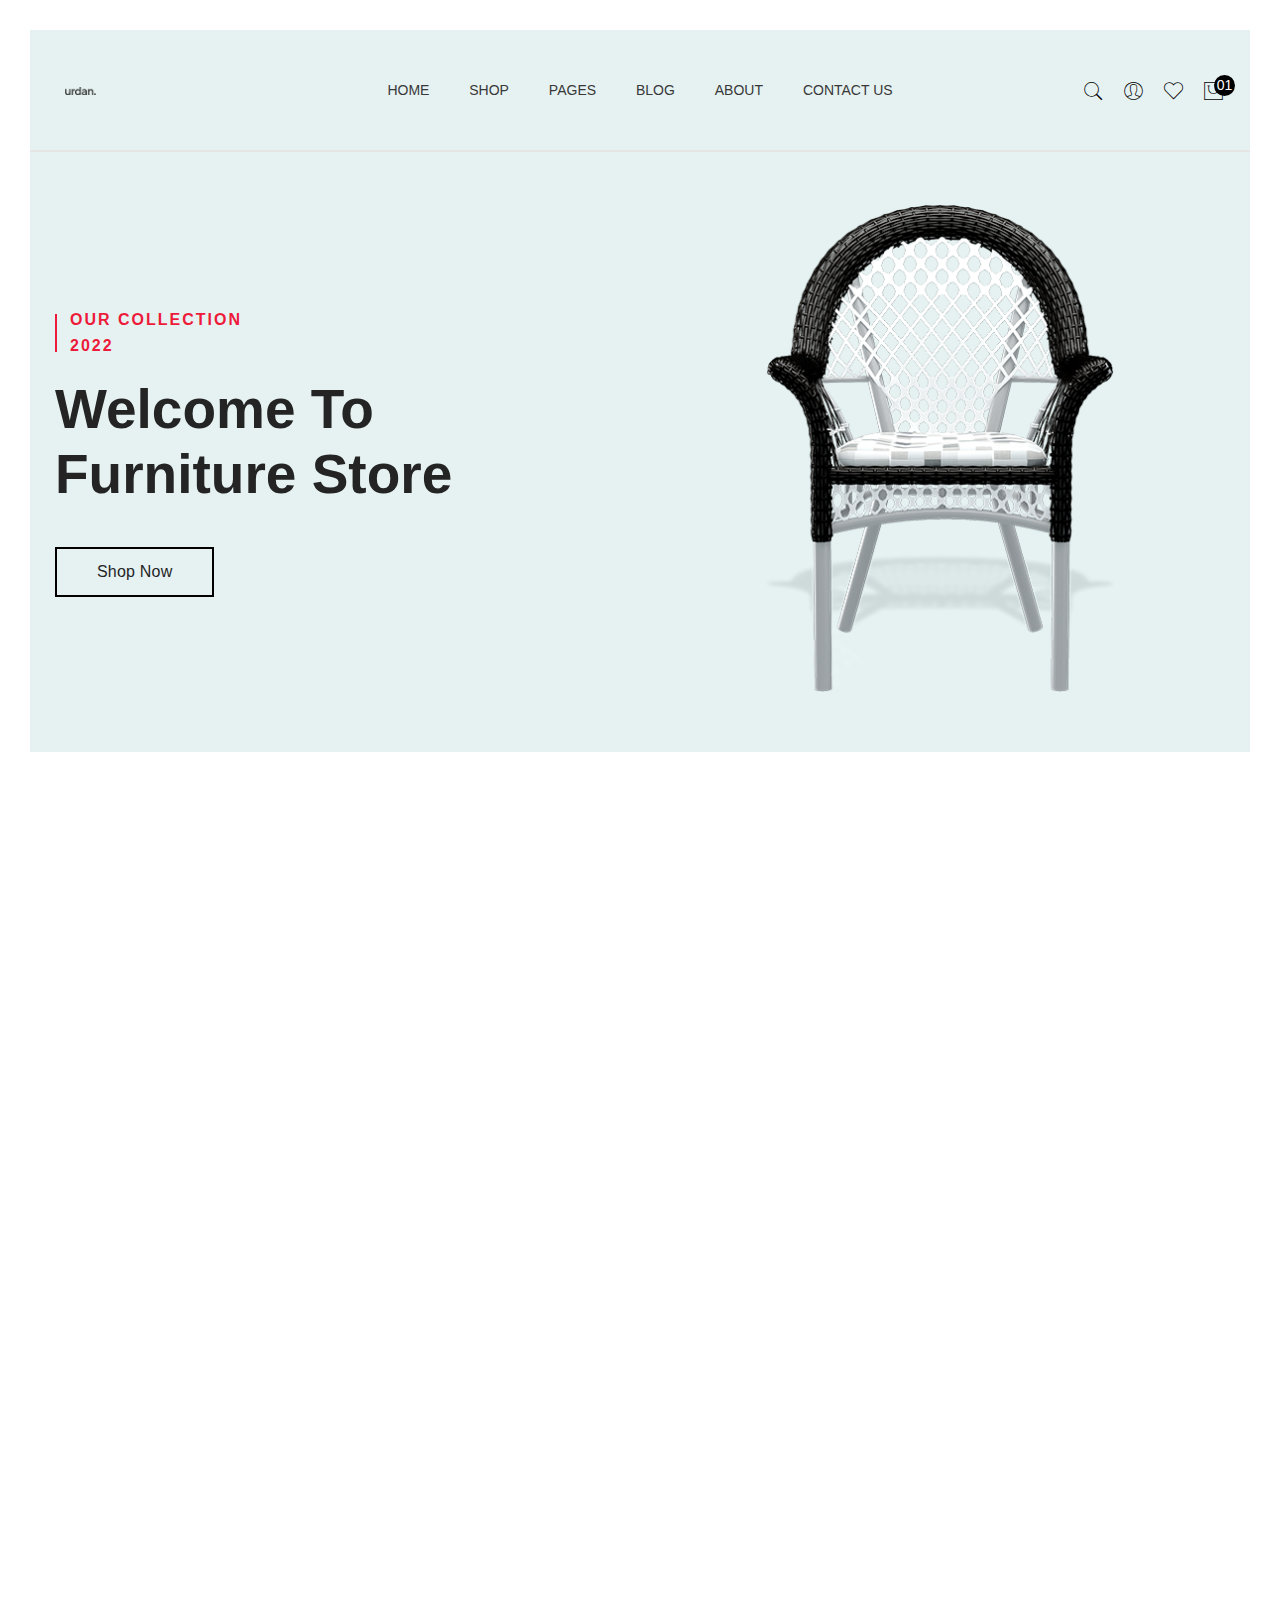
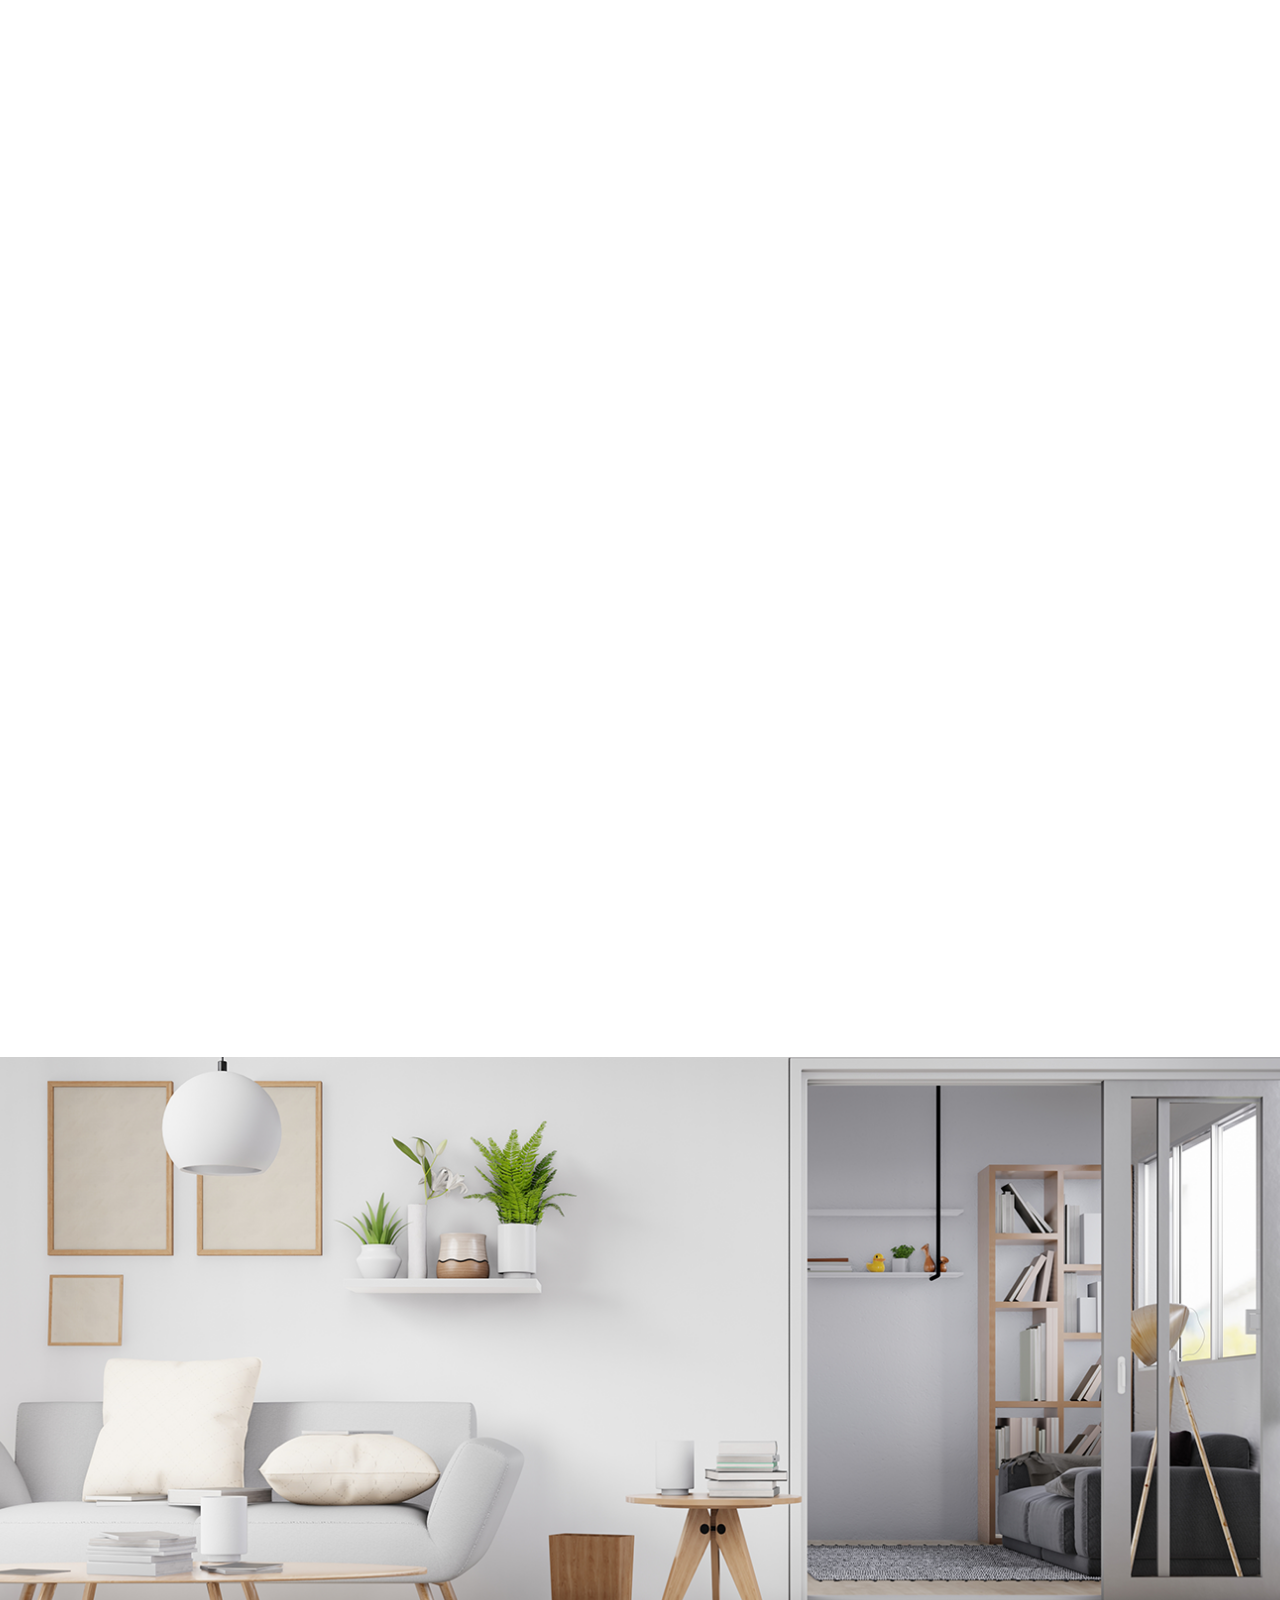
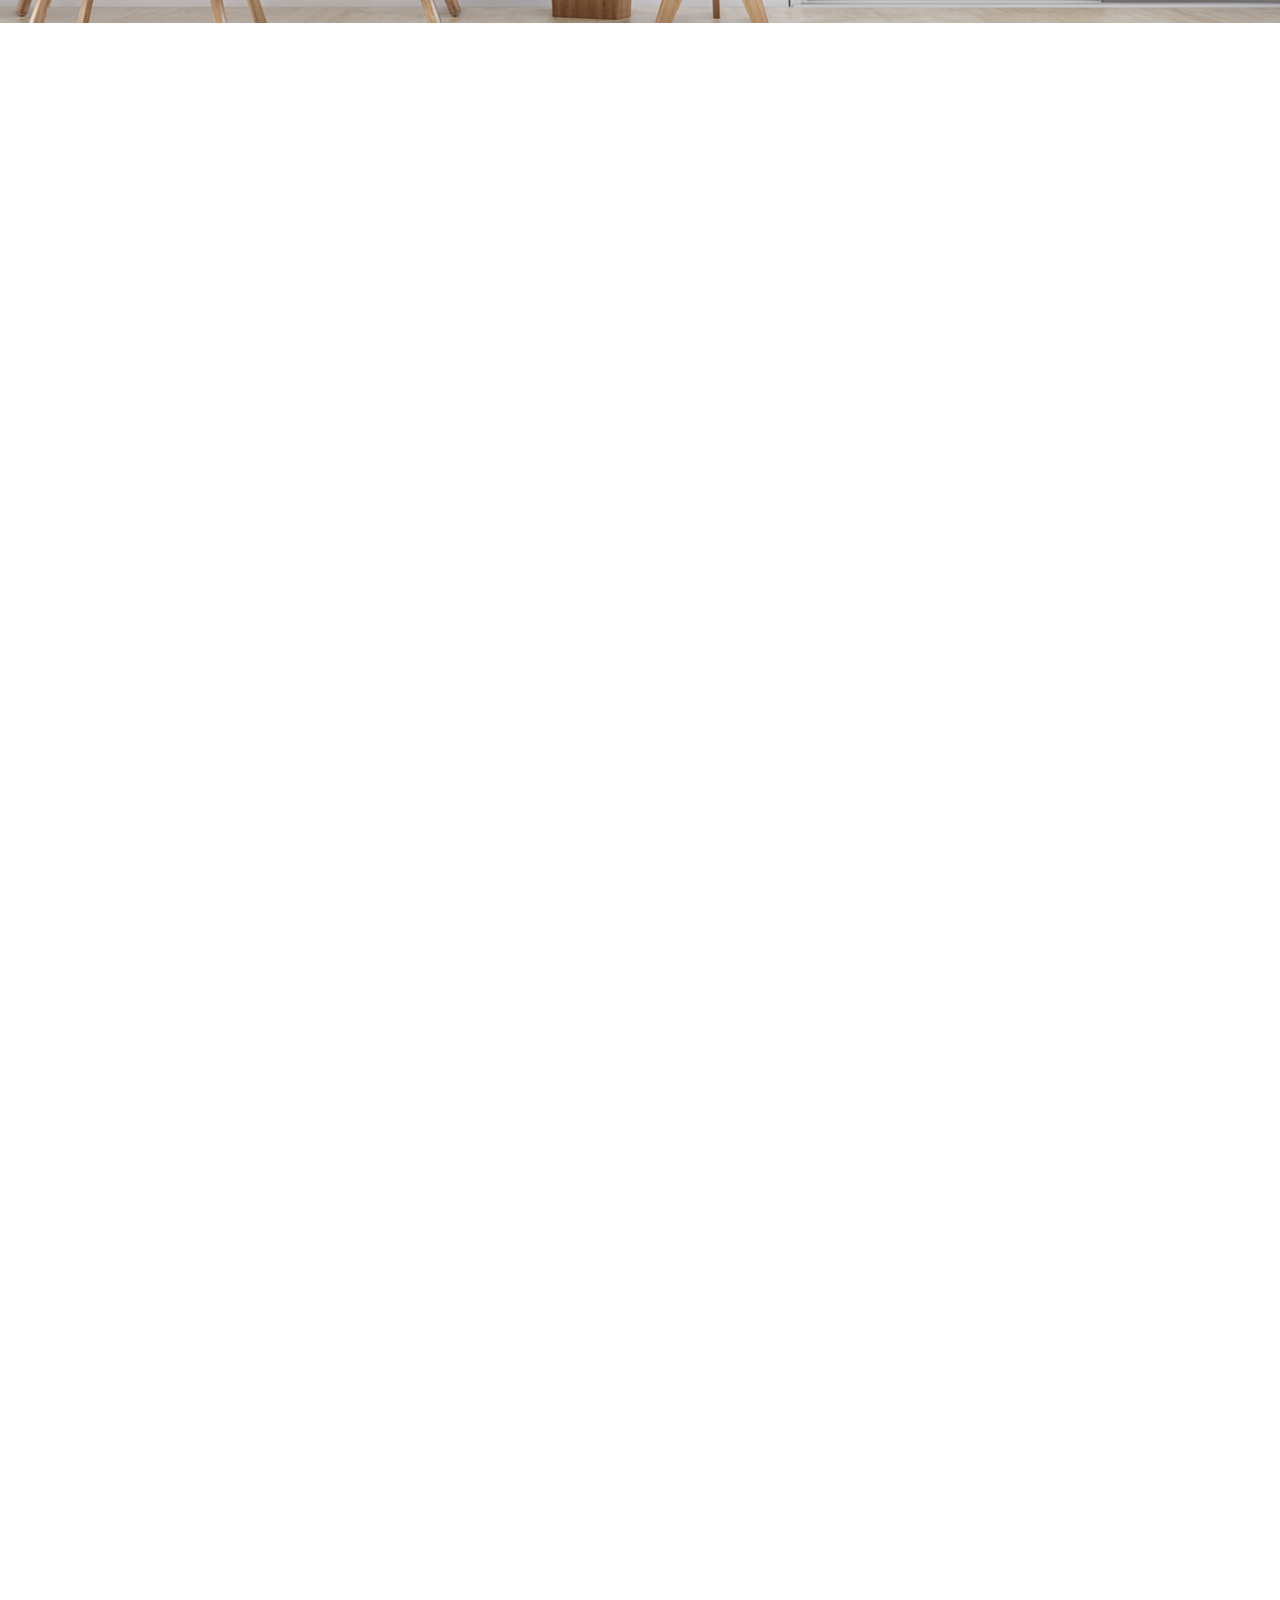
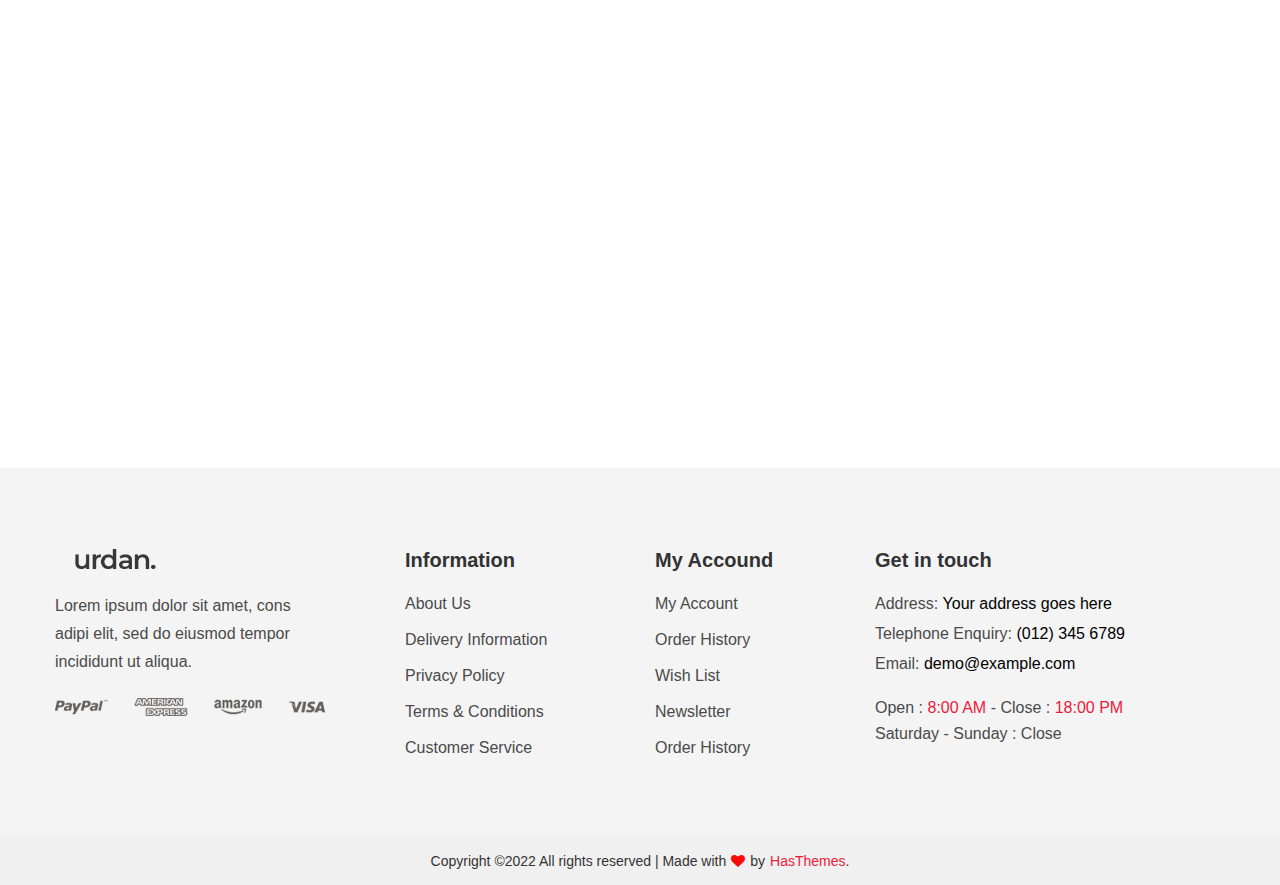
<file: htmldemo.net/urdan/urdan/index-5.html>
<!DOCTYPE html>
<html lang="zxx">

<head>
    <meta charset="utf-8">
    <meta http-equiv="x-ua-compatible" content="ie=edge">
    <title>Urdan - Minimal eCommerce HTML Template</title>
    <meta name="robots" content="noindex, follow" />
    <meta name="description" content="Urdan Minimal eCommerce Bootstrap 5 Template is a stunning eCommerce website template that is the best choice for any online store.">
    <meta name="viewport" content="width=device-width, initial-scale=1">
    <link rel="profile" href="https://gmpg.org/xfn/11">
    <link rel="canonical" href="https://htmldemo.hasthemes.com/urdan/index.html" />

    <!-- Open Graph (OG) meta tags are snippets of code that control how URLs are displayed when shared on social media  -->
    <meta property="og:locale" content="en_US" />
    <meta property="og:type" content="website" />
    <meta property="og:title" content="Urdan - Minimal eCommerce HTML Template" />
    <meta property="og:url" content="https://htmldemo.hasthemes.com/urdan/index.html" />
    <meta property="og:site_name" content="Urdan - Minimal eCommerce HTML Template" />
    <!-- For the og:image content, replace the # with a link of an image -->
    <meta property="og:image" content="#" />
    <meta property="og:description" content="Urdan Minimal eCommerce Bootstrap 5 Template is a stunning eCommerce website template that is the best choice for any online store." />
    <!-- Add site Favicon -->
    <link rel="icon" href="assets/images/favicon/cropped-favicon-32x32.png" sizes="32x32" />
    <link rel="icon" href="assets/images/favicon/cropped-favicon-192x192.png" sizes="192x192" />
    <link rel="apple-touch-icon" href="assets/images/favicon/cropped-favicon-180x180.png" />
    <meta name="msapplication-TileImage" content="assets/images/favicon/cropped-favicon-270x270.png" />

    <!-- All CSS is here
	============================================ -->
    <link rel="stylesheet" href="assets/css/vendor/bootstrap.min.css" />
    <link rel="stylesheet" href="assets/css/vendor/pe-icon-7-stroke.css" />
    <link rel="stylesheet" href="assets/css/vendor/themify-icons.css" />
    <link rel="stylesheet" href="assets/css/vendor/font-awesome.min.css" />
    <link rel="stylesheet" href="assets/css/plugins/animate.css" />
    <link rel="stylesheet" href="assets/css/plugins/aos.css" />
    <link rel="stylesheet" href="assets/css/plugins/magnific-popup.css" />
    <link rel="stylesheet" href="assets/css/plugins/swiper.min.css" />
    <link rel="stylesheet" href="assets/css/plugins/jquery-ui.css" />
    <link rel="stylesheet" href="assets/css/plugins/nice-select.css" />
    <link rel="stylesheet" href="assets/css/plugins/select2.min.css" />
    <link rel="stylesheet" href="assets/css/plugins/easyzoom.css" />
    <link rel="stylesheet" href="assets/css/plugins/slinky.css" />
    <link rel="stylesheet" href="assets/css/style.css" />
</head>




<body>
    <div class="main-wrapper main-wrapper-2">
        <header class="header-area header-margin header-responsive-padding header-height-2 bg-powder-blue border-bottom-1 section-padding-1">
            <div class="header-bottom sticky-bar">
                <div class="container-fluid">
                    <div class="row align-items-center">
                        <div class="col-lg-3 col-md-6 col-6">
                            <div class="logo">
                                <a href="index.html"><img src="assets/images/logo/logo.png" alt="logo"></a>
                            </div>
                        </div>
                        <div class="col-lg-6 d-none d-lg-block d-flex justify-content-center">
                            <div class="main-menu text-center">
                                <nav>
                                    <ul>
                                        <li><a href="index.html">HOME</a>
                                            <ul class="sub-menu-style">
                                                <li><a href="index.html">Home version 1 </a></li>
                                                <li><a href="index-2.html">Home version 2</a></li>
                                                <li><a href="index-3.html">Home version 3</a></li>
                                                <li><a href="index-4.html">Home version 4</a></li>
                                                <li><a href="index-5.html">Home version 5</a></li>
                                                <li><a href="index-6.html">Home version 6</a></li>
                                                <li><a href="index-7.html">Home version 7</a></li>
                                                <li><a href="index-8.html">Home version 8</a></li>
                                            </ul>
                                        </li>
                                        <li><a href="shop.html">SHOP</a>
                                            <ul class="mega-menu-style mega-menu-mrg-1">
                                                <li>
                                                    <ul>
                                                        <li>
                                                            <a class="dropdown-title" href="#">Shop Layout</a>
                                                            <ul>
                                                                <li><a href="shop.html">standard style</a></li>
                                                                <li><a href="shop-sidebar.html">shop grid sidebar</a></li>
                                                                <li><a href="shop-list.html">shop list style</a></li>
                                                                <li><a href="shop-list-sidebar.html">shop list sidebar</a></li>
                                                                <li><a href="shop-right-sidebar.html">shop right sidebar</a></li>
                                                                <li><a href="shop-location.html">store location</a></li>
                                                            </ul>
                                                        </li>
                                                        <li>
                                                            <a class="dropdown-title" href="#">Products Layout</a>
                                                            <ul>
                                                                <li><a href="product-details.html">tab style 1</a></li>
                                                                <li><a href="product-details-2.html">tab style 2</a></li>
                                                                <li><a href="product-details-gallery.html">gallery style </a></li>
                                                                <li><a href="product-details-affiliate.html">affiliate style</a></li>
                                                                <li><a href="product-details-group.html">group style</a></li>
                                                                <li><a href="product-details-fixed-img.html">fixed image style </a></li>
                                                            </ul>
                                                        </li>
                                                        <li>
                                                            <a href="shop.html"><img src="assets/images/banner/menu.png" alt=""></a>
                                                        </li>
                                                    </ul>
                                                </li>
                                            </ul>
                                        </li>
                                        <li><a href="#">PAGES</a>
                                            <ul class="sub-menu-style">
                                                <li><a href="about-us.html">about us </a></li>
                                                <li><a href="cart.html">cart page</a></li>
                                                <li><a href="checkout.html">checkout </a></li>
                                                <li><a href="my-account.html">my account</a></li>
                                                <li><a href="wishlist.html">wishlist </a></li>
                                                <li><a href="compare.html">compare </a></li>
                                                <li><a href="contact-us.html">contact us </a></li>
                                                <li><a href="login-register.html">login / register </a></li>
                                            </ul>
                                        </li>
                                        <li><a href="blog.html">BLOG</a>
                                            <ul class="sub-menu-style">
                                                <li><a href="blog.html">blog standard </a></li>
                                                <li><a href="blog-sidebar.html">blog sidebar</a></li>
                                                <li><a href="blog-details.html">blog details</a></li>
                                            </ul>
                                        </li>
                                        <li><a href="about-us.html">ABOUT</a></li>
                                        <li><a href="contact-us.html">CONTACT US</a></li>
                                    </ul>
                                </nav>
                            </div>
                        </div>
                        <div class="col-lg-3 col-md-6 col-6">
                            <div class="header-action-wrap">
                                <div class="header-action-style header-search-1">
                                    <a class="search-toggle" href="#">
                                        <i class="pe-7s-search s-open"></i>
                                        <i class="pe-7s-close s-close"></i>
                                    </a>
                                    <div class="search-wrap-1">
                                        <form action="#">
                                            <input placeholder="Search products…" type="text">
                                            <button class="button-search"><i class="pe-7s-search"></i></button>
                                        </form>
                                    </div>
                                </div>
                                <div class="header-action-style">
                                    <a title="Login Register" href="login-register.html"><i class="pe-7s-user"></i></a>
                                </div>
                                <div class="header-action-style">
                                    <a title="Wishlist" href="wishlist.html"><i class="pe-7s-like"></i></a>
                                </div>
                                <div class="header-action-style header-action-cart">
                                    <a class="cart-active" href="#"><i class="pe-7s-shopbag"></i>
                                        <span class="product-count bg-black">01</span>
                                    </a>
                                </div>
                                <div class="header-action-style d-block d-lg-none">
                                    <a class="mobile-menu-active-button" href="#"><i class="pe-7s-menu"></i></a>
                                </div>
                            </div>
                        </div>
                    </div>
                </div>
            </div>
        </header>
        <!-- mini cart start -->
        <div class="sidebar-cart-active">
            <div class="sidebar-cart-all">
                <a class="cart-close" href="#"><i class="pe-7s-close"></i></a>
                <div class="cart-content">
                    <h3>Shopping Cart</h3>
                    <ul>
                        <li>
                            <div class="cart-img">
                                <a href="#"><img src="assets/images/cart/cart-1.jpg" alt=""></a>
                            </div>
                            <div class="cart-title">
                                <h4><a href="#">Stylish Swing Chair</a></h4>
                                <span> 1 × $49.00	</span>
                            </div>
                            <div class="cart-delete">
                                <a href="#">×</a>
                            </div>
                        </li>
                        <li>
                            <div class="cart-img">
                                <a href="#"><img src="assets/images/cart/cart-2.jpg" alt=""></a>
                            </div>
                            <div class="cart-title">
                                <h4><a href="#">Modern Chairs</a></h4>
                                <span> 1 × $49.00	</span>
                            </div>
                            <div class="cart-delete">
                                <a href="#">×</a>
                            </div>
                        </li>
                    </ul>
                    <div class="cart-total">
                        <h4>Subtotal: <span>$170.00</span></h4>
                    </div>
                    <div class="cart-btn btn-hover">
                        <a class="theme-color" href="cart.html">view cart</a>
                    </div>
                    <div class="checkout-btn btn-hover">
                        <a class="theme-color" href="checkout.html">checkout</a>
                    </div>
                </div>
            </div>
        </div>
        <div class="slider-area slider-margin">
            <div class="slider-active swiper-container">
                <div class="swiper-wrapper">
                    <div class="swiper-slide bg-powder-blue">
                        <div class="intro-section slider-height-3 slider-content-center single-animation-wrap">
                            <div class="container">
                                <div class="row align-items-center">
                                    <div class="col-lg-6 col-md-6">
                                        <div class="slider-content-3 slider-animated-1">
                                            <h3 class="animated">Our Collection <br>2022</h3>
                                            <h1 class="animated">Welcome To <br>Furniture Store</h1>
                                            <div class="slider-btn-3 btn-hover">
                                                <a href="product-details.html" class="btn theme-color animated">
                                                    Shop Now
                                                </a>
                                            </div>
                                        </div>
                                    </div>
                                    <div class="col-lg-6 col-md-6">
                                        <div class="hero-slider-img-2 slider-animated-1">
                                            <img class="animated animated-slider-img-1" src="assets/images/slider/slider-img-2.png" alt="">
                                        </div>
                                    </div>
                                </div>
                            </div>
                        </div>
                    </div>
                    <div class="swiper-slide bg-powder-blue">
                        <div class="intro-section slider-height-3 slider-content-center single-animation-wrap">
                            <div class="container">
                                <div class="row align-items-center">
                                    <div class="col-lg-6 col-md-6">
                                        <div class="slider-content-3 slider-animated-1">
                                            <h3 class="animated">Our Collection <br>2022</h3>
                                            <h1 class="animated">Welcome To <br>Furniture Store</h1>
                                            <div class="slider-btn-3 btn-hover">
                                                <a href="product-details.html" class="btn theme-color animated">
                                                    Shop Now
                                                </a>
                                            </div>
                                        </div>
                                    </div>
                                    <div class="col-lg-6 col-md-6">
                                        <div class="hero-slider-img-2 slider-animated-1">
                                            <img class="animated animated-slider-img-1" src="assets/images/slider/slider-img-2-2.png" alt="">
                                        </div>
                                    </div>
                                </div>
                            </div>
                        </div>
                    </div>
                </div>
                <div class="home-slider-prev2 main-slider-nav2"><i class="fa fa-angle-left"></i></div>
                <div class="home-slider-next2 main-slider-nav2"><i class="fa fa-angle-right"></i></div>
            </div>
        </div>
        <div class="banner-area pt-100 pb-75 padding-20-row-col">
            <div class="container">
                <div class="row">
                    <div class="col-lg-3 col-md-6 col-sm-6 order-md-1 order-sm-1 col-12">
                        <div class="banner-wrap mb-20" data-aos="fade-up" data-aos-delay="400">
                            <a href="product-details.html"><img src="assets/images/banner/banner-13.png" alt=""></a>
                            <div class="banner-content-9">
                                <h3>Bedroom Sofa</h3>
                                <h4>Urdan Collection</h4>
                            </div>
                            <div class="banner-price-1">
                                <span>$30.00</span>
                            </div>
                        </div>
                    </div>
                    <div class="col-lg-6 col-md-12 col-sm-12 order-md-0 order-sm-0 col-12">
                        <div class="banner-wrap mb-20" data-aos="fade-up" data-aos-delay="200">
                            <a href="product-details.html"><img src="assets/images/banner/banner-14.png" alt=""></a>
                            <div class="banner-content-9">
                                <h3>Modern New Sofa</h3>
                                <h4>Urdan Office Collection</h4>
                            </div>
                            <div class="banner-price-1">
                                <span>$80.24</span>
                            </div>
                        </div>
                    </div>
                    <div class="col-lg-3 col-md-6 col-sm-6 order-md-2 order-sm-2 col-12">
                        <div class="banner-wrap mb-20" data-aos="fade-up" data-aos-delay="600">
                            <a href="product-details.html"><img src="assets/images/banner/banner-15.png" alt=""></a>
                            <div class="banner-content-9">
                                <h3>Office Chair</h3>
                                <h4>Urdan Collection</h4>
                            </div>
                            <div class="banner-price-1">
                                <span>$20.19</span>
                            </div>
                        </div>
                    </div>
                    <div class="col-lg-6 col-md-12 col-sm-12 order-md-3 order-sm-3 col-12">
                        <div class="banner-wrap mb-20" data-aos="fade-up" data-aos-delay="800">
                            <a href="product-details.html"><img src="assets/images/banner/banner-16.png" alt=""></a>
                            <div class="banner-content-9">
                                <h3>Bedroom Light</h3>
                                <h4>Urdan Collection</h4>
                            </div>
                            <div class="banner-price-1">
                                <span>$22.18</span>
                            </div>
                        </div>
                    </div>
                    <div class="col-lg-6 col-md-12 col-sm-12 order-md-4 order-sm-4 col-12">
                        <div class="banner-wrap mb-20" data-aos="fade-up" data-aos-delay="1000">
                            <a href="product-details.html"><img src="assets/images/banner/banner-17.png" alt=""></a>
                            <div class="banner-content-9">
                                <h3>Office Sofa Sat</h3>
                                <h4>Urdan Collection</h4>
                            </div>
                            <div class="banner-price-1">
                                <span>$99.05</span>
                            </div>
                        </div>
                    </div>
                </div>
            </div>
        </div>
        <div class="product-area pb-60">
            <div class="container">
                <div class="section-title-2 border-none text-center mb-15" data-aos="fade-up" data-aos-delay="200">
                    <h2>Hot Products</h2>
                </div>
                <div class="tab-style-1 tab-style-1-margin tab-border-none tab-center nav" data-aos="fade-up" data-aos-delay="400">
                    <a href="#pro-1" data-bs-toggle="tab">All Items </a>
                    <a class="active" href="#pro-2" data-bs-toggle="tab">New Arrivals </a>
                    <a href="#pro-3" data-bs-toggle="tab" class=""> Best Sellers </a>
                    <a href="#pro-4" data-bs-toggle="tab" class=""> Sale Items </a>
                </div>
                <div class="tab-content jump">
                    <div id="pro-1" class="tab-pane">
                        <div class="row">
                            <div class="col-xl-3 col-lg-4 col-md-4 col-sm-6 col-12">
                                <div class="product-wrap mb-35">
                                    <div class="product-img img-zoom mb-25">
                                        <a href="product-details.html">
                                            <img src="assets/images/product/product-9.png" alt="">
                                        </a>
                                        <div class="product-badge badge-top badge-right badge-pink">
                                            <span>-10%</span>
                                        </div>
                                        <div class="product-action-wrap">
                                            <button class="product-action-btn-1" title="Wishlist"><i class="pe-7s-like"></i></button>
                                            <button class="product-action-btn-1" title="Quick View" data-bs-toggle="modal" data-bs-target="#exampleModal">
                                                <i class="pe-7s-look"></i>
                                            </button>
                                        </div>
                                        <div class="product-action-2-wrap">
                                            <button class="product-action-btn-2" title="Add To Cart"><i class="pe-7s-cart"></i> Add to cart</button>
                                        </div>
                                    </div>
                                    <div class="product-content">
                                        <h3><a href="product-details.html">Modern Lounge Chairs</a></h3>
                                        <div class="product-price">
                                            <span class="old-price">$25.89 </span>
                                            <span class="new-price">$20.25 </span>
                                        </div>
                                    </div>
                                </div>
                            </div>
                            <div class="col-xl-3 col-lg-4 col-md-4 col-sm-6 col-12">
                                <div class="product-wrap mb-35">
                                    <div class="product-img img-zoom mb-25">
                                        <a href="product-details.html">
                                            <img src="assets/images/product/product-8.png" alt="">
                                        </a>
                                        <div class="product-action-wrap">
                                            <button class="product-action-btn-1" title="Wishlist"><i class="pe-7s-like"></i></button>
                                            <button class="product-action-btn-1" title="Quick View" data-bs-toggle="modal" data-bs-target="#exampleModal">
                                                <i class="pe-7s-look"></i>
                                            </button>
                                        </div>
                                        <div class="product-action-2-wrap">
                                            <button class="product-action-btn-2" title="Add To Cart"><i class="pe-7s-cart"></i> Add to cart</button>
                                        </div>
                                    </div>
                                    <div class="product-content">
                                        <h3><a href="product-details.html">Modern Swivel Chair</a></h3>
                                        <div class="product-price">
                                            <span>$50.25 </span>
                                        </div>
                                    </div>
                                </div>
                            </div>
                            <div class="col-xl-3 col-lg-4 col-md-4 col-sm-6 col-12">
                                <div class="product-wrap mb-35">
                                    <div class="product-img img-zoom mb-25">
                                        <a href="product-details.html">
                                            <img src="assets/images/product/product-6.png" alt="">
                                        </a>
                                        <div class="product-badge badge-top badge-right badge-pink">
                                            <span>-10%</span>
                                        </div>
                                        <div class="product-action-wrap">
                                            <button class="product-action-btn-1" title="Wishlist"><i class="pe-7s-like"></i></button>
                                            <button class="product-action-btn-1" title="Quick View" data-bs-toggle="modal" data-bs-target="#exampleModal">
                                                <i class="pe-7s-look"></i>
                                            </button>
                                        </div>
                                        <div class="product-action-2-wrap">
                                            <button class="product-action-btn-2" title="Add To Cart"><i class="pe-7s-cart"></i> Add to cart</button>
                                        </div>
                                    </div>
                                    <div class="product-content">
                                        <h3><a href="product-details.html">Stylish Dining Chair</a></h3>
                                        <div class="product-price">
                                            <span class="old-price">$45.00 </span>
                                            <span class="new-price">$40.00 </span>
                                        </div>
                                    </div>
                                </div>
                            </div>
                            <div class="col-xl-3 col-lg-4 col-md-4 col-sm-6 col-12">
                                <div class="product-wrap mb-35">
                                    <div class="product-img img-zoom mb-25">
                                        <a href="product-details.html">
                                            <img src="assets/images/product/product-7.png" alt="">
                                        </a>
                                        <div class="product-action-wrap">
                                            <button class="product-action-btn-1" title="Wishlist"><i class="pe-7s-like"></i></button>
                                            <button class="product-action-btn-1" title="Quick View" data-bs-toggle="modal" data-bs-target="#exampleModal">
                                                <i class="pe-7s-look"></i>
                                            </button>
                                        </div>
                                        <div class="product-action-2-wrap">
                                            <button class="product-action-btn-2" title="Add To Cart"><i class="pe-7s-cart"></i> Add to cart</button>
                                        </div>
                                    </div>
                                    <div class="product-content">
                                        <h3><a href="product-details.html">Round Standard Chair</a></h3>
                                        <div class="product-price">
                                            <span>$30.25 </span>
                                        </div>
                                    </div>
                                </div>
                            </div>
                            <div class="col-xl-3 col-lg-4 col-md-4 col-sm-6 col-12">
                                <div class="product-wrap mb-35">
                                    <div class="product-img img-zoom mb-25">
                                        <a href="product-details.html">
                                            <img src="assets/images/product/product-5.png" alt="">
                                        </a>
                                        <div class="product-badge badge-top badge-right badge-pink">
                                            <span>-10%</span>
                                        </div>
                                        <div class="product-action-wrap">
                                            <button class="product-action-btn-1" title="Wishlist"><i class="pe-7s-like"></i></button>
                                            <button class="product-action-btn-1" title="Quick View" data-bs-toggle="modal" data-bs-target="#exampleModal">
                                                <i class="pe-7s-look"></i>
                                            </button>
                                        </div>
                                        <div class="product-action-2-wrap">
                                            <button class="product-action-btn-2" title="Add To Cart"><i class="pe-7s-cart"></i> Add to cart</button>
                                        </div>
                                    </div>
                                    <div class="product-content">
                                        <h3><a href="product-details.html">Interior moderno render</a></h3>
                                        <div class="product-price">
                                            <span class="old-price">$25.89 </span>
                                            <span class="new-price">$20.25 </span>
                                        </div>
                                    </div>
                                </div>
                            </div>
                            <div class="col-xl-3 col-lg-4 col-md-4 col-sm-6 col-12">
                                <div class="product-wrap mb-35">
                                    <div class="product-img img-zoom mb-25">
                                        <a href="product-details.html">
                                            <img src="assets/images/product/product-4.png" alt="">
                                        </a>
                                        <div class="product-action-wrap">
                                            <button class="product-action-btn-1" title="Wishlist"><i class="pe-7s-like"></i></button>
                                            <button class="product-action-btn-1" title="Quick View" data-bs-toggle="modal" data-bs-target="#exampleModal">
                                                <i class="pe-7s-look"></i>
                                            </button>
                                        </div>
                                        <div class="product-action-2-wrap">
                                            <button class="product-action-btn-2" title="Add To Cart"><i class="pe-7s-cart"></i> Add to cart</button>
                                        </div>
                                    </div>
                                    <div class="product-content">
                                        <h3><a href="product-details.html">Stylish Swing Chair</a></h3>
                                        <div class="product-price">
                                            <span>$50.25 </span>
                                        </div>
                                    </div>
                                </div>
                            </div>
                            <div class="col-xl-3 col-lg-4 col-md-4 col-sm-6 col-12">
                                <div class="product-wrap mb-35">
                                    <div class="product-img img-zoom mb-25">
                                        <a href="product-details.html">
                                            <img src="assets/images/product/product-2.png" alt="">
                                        </a>
                                        <div class="product-badge badge-top badge-right badge-pink">
                                            <span>-10%</span>
                                        </div>
                                        <div class="product-action-wrap">
                                            <button class="product-action-btn-1" title="Wishlist"><i class="pe-7s-like"></i></button>
                                            <button class="product-action-btn-1" title="Quick View" data-bs-toggle="modal" data-bs-target="#exampleModal">
                                                <i class="pe-7s-look"></i>
                                            </button>
                                        </div>
                                        <div class="product-action-2-wrap">
                                            <button class="product-action-btn-2" title="Add To Cart"><i class="pe-7s-cart"></i> Add to cart</button>
                                        </div>
                                    </div>
                                    <div class="product-content">
                                        <h3><a href="product-details.html">New Modern Sofa Set</a></h3>
                                        <div class="product-price">
                                            <span class="old-price">$45.00 </span>
                                            <span class="new-price">$40.00 </span>
                                        </div>
                                    </div>
                                </div>
                            </div>
                            <div class="col-xl-3 col-lg-4 col-md-4 col-sm-6 col-12">
                                <div class="product-wrap mb-35">
                                    <div class="product-img img-zoom mb-25">
                                        <a href="product-details.html">
                                            <img src="assets/images/product/product-1.png" alt="">
                                        </a>
                                        <div class="product-action-wrap">
                                            <button class="product-action-btn-1" title="Wishlist"><i class="pe-7s-like"></i></button>
                                            <button class="product-action-btn-1" title="Quick View" data-bs-toggle="modal" data-bs-target="#exampleModal">
                                                <i class="pe-7s-look"></i>
                                            </button>
                                        </div>
                                        <div class="product-action-2-wrap">
                                            <button class="product-action-btn-2" title="Add To Cart"><i class="pe-7s-cart"></i> Add to cart</button>
                                        </div>
                                    </div>
                                    <div class="product-content">
                                        <h3><a href="product-details.html">New Modern Sofa Set</a></h3>
                                        <div class="product-price">
                                            <span>$30.25 </span>
                                        </div>
                                    </div>
                                </div>
                            </div>
                        </div>
                    </div>
                    <div id="pro-2" class="tab-pane active">
                        <div class="row">
                            <div class="col-xl-3 col-lg-4 col-md-4 col-sm-6 col-12">
                                <div class="product-wrap mb-35" data-aos="fade-up" data-aos-delay="200">
                                    <div class="product-img img-zoom mb-25">
                                        <a href="product-details.html">
                                            <img src="assets/images/product/product-5.png" alt="">
                                        </a>
                                        <div class="product-badge badge-top badge-right badge-pink">
                                            <span>-10%</span>
                                        </div>
                                        <div class="product-action-wrap">
                                            <button class="product-action-btn-1" title="Wishlist"><i class="pe-7s-like"></i></button>
                                            <button class="product-action-btn-1" title="Quick View" data-bs-toggle="modal" data-bs-target="#exampleModal">
                                                <i class="pe-7s-look"></i>
                                            </button>
                                        </div>
                                        <div class="product-action-2-wrap">
                                            <button class="product-action-btn-2" title="Add To Cart"><i class="pe-7s-cart"></i> Add to cart</button>
                                        </div>
                                    </div>
                                    <div class="product-content">
                                        <h3><a href="product-details.html">Interior moderno render</a></h3>
                                        <div class="product-price">
                                            <span class="old-price">$25.89 </span>
                                            <span class="new-price">$20.25 </span>
                                        </div>
                                    </div>
                                </div>
                            </div>
                            <div class="col-xl-3 col-lg-4 col-md-4 col-sm-6 col-12">
                                <div class="product-wrap mb-35" data-aos="fade-up" data-aos-delay="400">
                                    <div class="product-img img-zoom mb-25">
                                        <a href="product-details.html">
                                            <img src="assets/images/product/product-6.png" alt="">
                                        </a>
                                        <div class="product-action-wrap">
                                            <button class="product-action-btn-1" title="Wishlist"><i class="pe-7s-like"></i></button>
                                            <button class="product-action-btn-1" title="Quick View" data-bs-toggle="modal" data-bs-target="#exampleModal">
                                                <i class="pe-7s-look"></i>
                                            </button>
                                        </div>
                                        <div class="product-action-2-wrap">
                                            <button class="product-action-btn-2" title="Add To Cart"><i class="pe-7s-cart"></i> Add to cart</button>
                                        </div>
                                    </div>
                                    <div class="product-content">
                                        <h3><a href="product-details.html">Stylish Dining Chair</a></h3>
                                        <div class="product-price">
                                            <span>$50.25 </span>
                                        </div>
                                    </div>
                                </div>
                            </div>
                            <div class="col-xl-3 col-lg-4 col-md-4 col-sm-6 col-12">
                                <div class="product-wrap mb-35" data-aos="fade-up" data-aos-delay="600">
                                    <div class="product-img img-zoom mb-25">
                                        <a href="product-details.html">
                                            <img src="assets/images/product/product-7.png" alt="">
                                        </a>
                                        <div class="product-badge badge-top badge-right badge-pink">
                                            <span>-10%</span>
                                        </div>
                                        <div class="product-action-wrap">
                                            <button class="product-action-btn-1" title="Wishlist"><i class="pe-7s-like"></i></button>
                                            <button class="product-action-btn-1" title="Quick View" data-bs-toggle="modal" data-bs-target="#exampleModal">
                                                <i class="pe-7s-look"></i>
                                            </button>
                                        </div>
                                        <div class="product-action-2-wrap">
                                            <button class="product-action-btn-2" title="Add To Cart"><i class="pe-7s-cart"></i> Add to cart</button>
                                        </div>
                                    </div>
                                    <div class="product-content">
                                        <h3><a href="product-details.html">Round Standard Chair</a></h3>
                                        <div class="product-price">
                                            <span class="old-price">$45.00 </span>
                                            <span class="new-price">$40.00 </span>
                                        </div>
                                    </div>
                                </div>
                            </div>
                            <div class="col-xl-3 col-lg-4 col-md-4 col-sm-6 col-12">
                                <div class="product-wrap mb-35" data-aos="fade-up" data-aos-delay="800">
                                    <div class="product-img img-zoom mb-25">
                                        <a href="product-details.html">
                                            <img src="assets/images/product/product-4.png" alt="">
                                        </a>
                                        <div class="product-action-wrap">
                                            <button class="product-action-btn-1" title="Wishlist"><i class="pe-7s-like"></i></button>
                                            <button class="product-action-btn-1" title="Quick View" data-bs-toggle="modal" data-bs-target="#exampleModal">
                                                <i class="pe-7s-look"></i>
                                            </button>
                                        </div>
                                        <div class="product-action-2-wrap">
                                            <button class="product-action-btn-2" title="Add To Cart"><i class="pe-7s-cart"></i> Add to cart</button>
                                        </div>
                                    </div>
                                    <div class="product-content">
                                        <h3><a href="product-details.html">Stylish Swing Chair</a></h3>
                                        <div class="product-price">
                                            <span>$30.25 </span>
                                        </div>
                                    </div>
                                </div>
                            </div>
                            <div class="col-xl-3 col-lg-4 col-md-4 col-sm-6 col-12">
                                <div class="product-wrap mb-35" data-aos="fade-up" data-aos-delay="200">
                                    <div class="product-img img-zoom mb-25">
                                        <a href="product-details.html">
                                            <img src="assets/images/product/product-8.png" alt="">
                                        </a>
                                        <div class="product-badge badge-top badge-right badge-pink">
                                            <span>-10%</span>
                                        </div>
                                        <div class="product-action-wrap">
                                            <button class="product-action-btn-1" title="Wishlist"><i class="pe-7s-like"></i></button>
                                            <button class="product-action-btn-1" title="Quick View" data-bs-toggle="modal" data-bs-target="#exampleModal">
                                                <i class="pe-7s-look"></i>
                                            </button>
                                        </div>
                                        <div class="product-action-2-wrap">
                                            <button class="product-action-btn-2" title="Add To Cart"><i class="pe-7s-cart"></i> Add to cart</button>
                                        </div>
                                    </div>
                                    <div class="product-content">
                                        <h3><a href="product-details.html">Modern Swivel Chair</a></h3>
                                        <div class="product-price">
                                            <span class="old-price">$25.89 </span>
                                            <span class="new-price">$20.25 </span>
                                        </div>
                                    </div>
                                </div>
                            </div>
                            <div class="col-xl-3 col-lg-4 col-md-4 col-sm-6 col-12">
                                <div class="product-wrap mb-35" data-aos="fade-up" data-aos-delay="400">
                                    <div class="product-img img-zoom mb-25">
                                        <a href="product-details.html">
                                            <img src="assets/images/product/product-2.png" alt="">
                                        </a>
                                        <div class="product-action-wrap">
                                            <button class="product-action-btn-1" title="Wishlist"><i class="pe-7s-like"></i></button>
                                            <button class="product-action-btn-1" title="Quick View" data-bs-toggle="modal" data-bs-target="#exampleModal">
                                                <i class="pe-7s-look"></i>
                                            </button>
                                        </div>
                                        <div class="product-action-2-wrap">
                                            <button class="product-action-btn-2" title="Add To Cart"><i class="pe-7s-cart"></i> Add to cart</button>
                                        </div>
                                    </div>
                                    <div class="product-content">
                                        <h3><a href="product-details.html">New Modern Sofa Set</a></h3>
                                        <div class="product-price">
                                            <span>$50.25 </span>
                                        </div>
                                    </div>
                                </div>
                            </div>
                            <div class="col-xl-3 col-lg-4 col-md-4 col-sm-6 col-12">
                                <div class="product-wrap mb-35" data-aos="fade-up" data-aos-delay="600">
                                    <div class="product-img img-zoom mb-25">
                                        <a href="product-details.html">
                                            <img src="assets/images/product/product-3.png" alt="">
                                        </a>
                                        <div class="product-badge badge-top badge-right badge-pink">
                                            <span>-10%</span>
                                        </div>
                                        <div class="product-action-wrap">
                                            <button class="product-action-btn-1" title="Wishlist"><i class="pe-7s-like"></i></button>
                                            <button class="product-action-btn-1" title="Quick View" data-bs-toggle="modal" data-bs-target="#exampleModal">
                                                <i class="pe-7s-look"></i>
                                            </button>
                                        </div>
                                        <div class="product-action-2-wrap">
                                            <button class="product-action-btn-2" title="Add To Cart"><i class="pe-7s-cart"></i> Add to cart</button>
                                        </div>
                                    </div>
                                    <div class="product-content">
                                        <h3><a href="product-details.html">Easy Modern Chair</a></h3>
                                        <div class="product-price">
                                            <span class="old-price">$45.00 </span>
                                            <span class="new-price">$40.00 </span>
                                        </div>
                                    </div>
                                </div>
                            </div>
                            <div class="col-xl-3 col-lg-4 col-md-4 col-sm-6 col-12">
                                <div class="product-wrap mb-35" data-aos="fade-up" data-aos-delay="800">
                                    <div class="product-img img-zoom mb-25">
                                        <a href="product-details.html">
                                            <img src="assets/images/product/product-9.png" alt="">
                                        </a>
                                        <div class="product-action-wrap">
                                            <button class="product-action-btn-1" title="Wishlist"><i class="pe-7s-like"></i></button>
                                            <button class="product-action-btn-1" title="Quick View" data-bs-toggle="modal" data-bs-target="#exampleModal">
                                                <i class="pe-7s-look"></i>
                                            </button>
                                        </div>
                                        <div class="product-action-2-wrap">
                                            <button class="product-action-btn-2" title="Add To Cart"><i class="pe-7s-cart"></i> Add to cart</button>
                                        </div>
                                    </div>
                                    <div class="product-content">
                                        <h3><a href="product-details.html">Modern Lounge Chairs</a></h3>
                                        <div class="product-price">
                                            <span>$30.25 </span>
                                        </div>
                                    </div>
                                </div>
                            </div>
                        </div>
                    </div>
                    <div id="pro-3" class="tab-pane">
                        <div class="row">
                            <div class="col-xl-3 col-lg-4 col-md-4 col-sm-6 col-12">
                                <div class="product-wrap mb-35">
                                    <div class="product-img img-zoom mb-25">
                                        <a href="product-details.html">
                                            <img src="assets/images/product/product-9.png" alt="">
                                        </a>
                                        <div class="product-badge badge-top badge-right badge-pink">
                                            <span>-10%</span>
                                        </div>
                                        <div class="product-action-wrap">
                                            <button class="product-action-btn-1" title="Wishlist"><i class="pe-7s-like"></i></button>
                                            <button class="product-action-btn-1" title="Quick View" data-bs-toggle="modal" data-bs-target="#exampleModal">
                                                <i class="pe-7s-look"></i>
                                            </button>
                                        </div>
                                        <div class="product-action-2-wrap">
                                            <button class="product-action-btn-2" title="Add To Cart"><i class="pe-7s-cart"></i> Add to cart</button>
                                        </div>
                                    </div>
                                    <div class="product-content">
                                        <h3><a href="product-details.html">Modern Lounge Chairs</a></h3>
                                        <div class="product-price">
                                            <span class="old-price">$25.89 </span>
                                            <span class="new-price">$20.25 </span>
                                        </div>
                                    </div>
                                </div>
                            </div>
                            <div class="col-xl-3 col-lg-4 col-md-4 col-sm-6 col-12">
                                <div class="product-wrap mb-35">
                                    <div class="product-img img-zoom mb-25">
                                        <a href="product-details.html">
                                            <img src="assets/images/product/product-8.png" alt="">
                                        </a>
                                        <div class="product-action-wrap">
                                            <button class="product-action-btn-1" title="Wishlist"><i class="pe-7s-like"></i></button>
                                            <button class="product-action-btn-1" title="Quick View" data-bs-toggle="modal" data-bs-target="#exampleModal">
                                                <i class="pe-7s-look"></i>
                                            </button>
                                        </div>
                                        <div class="product-action-2-wrap">
                                            <button class="product-action-btn-2" title="Add To Cart"><i class="pe-7s-cart"></i> Add to cart</button>
                                        </div>
                                    </div>
                                    <div class="product-content">
                                        <h3><a href="product-details.html">Modern Swivel Chair</a></h3>
                                        <div class="product-price">
                                            <span>$50.25 </span>
                                        </div>
                                    </div>
                                </div>
                            </div>
                            <div class="col-xl-3 col-lg-4 col-md-4 col-sm-6 col-12">
                                <div class="product-wrap mb-35">
                                    <div class="product-img img-zoom mb-25">
                                        <a href="product-details.html">
                                            <img src="assets/images/product/product-6.png" alt="">
                                        </a>
                                        <div class="product-badge badge-top badge-right badge-pink">
                                            <span>-10%</span>
                                        </div>
                                        <div class="product-action-wrap">
                                            <button class="product-action-btn-1" title="Wishlist"><i class="pe-7s-like"></i></button>
                                            <button class="product-action-btn-1" title="Quick View" data-bs-toggle="modal" data-bs-target="#exampleModal">
                                                <i class="pe-7s-look"></i>
                                            </button>
                                        </div>
                                        <div class="product-action-2-wrap">
                                            <button class="product-action-btn-2" title="Add To Cart"><i class="pe-7s-cart"></i> Add to cart</button>
                                        </div>
                                    </div>
                                    <div class="product-content">
                                        <h3><a href="product-details.html">Stylish Dining Chair</a></h3>
                                        <div class="product-price">
                                            <span class="old-price">$45.00 </span>
                                            <span class="new-price">$40.00 </span>
                                        </div>
                                    </div>
                                </div>
                            </div>
                            <div class="col-xl-3 col-lg-4 col-md-4 col-sm-6 col-12">
                                <div class="product-wrap mb-35">
                                    <div class="product-img img-zoom mb-25">
                                        <a href="product-details.html">
                                            <img src="assets/images/product/product-7.png" alt="">
                                        </a>
                                        <div class="product-action-wrap">
                                            <button class="product-action-btn-1" title="Wishlist"><i class="pe-7s-like"></i></button>
                                            <button class="product-action-btn-1" title="Quick View" data-bs-toggle="modal" data-bs-target="#exampleModal">
                                                <i class="pe-7s-look"></i>
                                            </button>
                                        </div>
                                        <div class="product-action-2-wrap">
                                            <button class="product-action-btn-2" title="Add To Cart"><i class="pe-7s-cart"></i> Add to cart</button>
                                        </div>
                                    </div>
                                    <div class="product-content">
                                        <h3><a href="product-details.html">Round Standard Chair</a></h3>
                                        <div class="product-price">
                                            <span>$30.25 </span>
                                        </div>
                                    </div>
                                </div>
                            </div>
                            <div class="col-xl-3 col-lg-4 col-md-4 col-sm-6 col-12">
                                <div class="product-wrap mb-35">
                                    <div class="product-img img-zoom mb-25">
                                        <a href="product-details.html">
                                            <img src="assets/images/product/product-5.png" alt="">
                                        </a>
                                        <div class="product-badge badge-top badge-right badge-pink">
                                            <span>-10%</span>
                                        </div>
                                        <div class="product-action-wrap">
                                            <button class="product-action-btn-1" title="Wishlist"><i class="pe-7s-like"></i></button>
                                            <button class="product-action-btn-1" title="Quick View" data-bs-toggle="modal" data-bs-target="#exampleModal">
                                                <i class="pe-7s-look"></i>
                                            </button>
                                        </div>
                                        <div class="product-action-2-wrap">
                                            <button class="product-action-btn-2" title="Add To Cart"><i class="pe-7s-cart"></i> Add to cart</button>
                                        </div>
                                    </div>
                                    <div class="product-content">
                                        <h3><a href="product-details.html">Interior moderno render</a></h3>
                                        <div class="product-price">
                                            <span class="old-price">$25.89 </span>
                                            <span class="new-price">$20.25 </span>
                                        </div>
                                    </div>
                                </div>
                            </div>
                            <div class="col-xl-3 col-lg-4 col-md-4 col-sm-6 col-12">
                                <div class="product-wrap mb-35">
                                    <div class="product-img img-zoom mb-25">
                                        <a href="product-details.html">
                                            <img src="assets/images/product/product-4.png" alt="">
                                        </a>
                                        <div class="product-action-wrap">
                                            <button class="product-action-btn-1" title="Wishlist"><i class="pe-7s-like"></i></button>
                                            <button class="product-action-btn-1" title="Quick View" data-bs-toggle="modal" data-bs-target="#exampleModal">
                                                <i class="pe-7s-look"></i>
                                            </button>
                                        </div>
                                        <div class="product-action-2-wrap">
                                            <button class="product-action-btn-2" title="Add To Cart"><i class="pe-7s-cart"></i> Add to cart</button>
                                        </div>
                                    </div>
                                    <div class="product-content">
                                        <h3><a href="product-details.html">Stylish Swing Chair</a></h3>
                                        <div class="product-price">
                                            <span>$50.25 </span>
                                        </div>
                                    </div>
                                </div>
                            </div>
                            <div class="col-xl-3 col-lg-4 col-md-4 col-sm-6 col-12">
                                <div class="product-wrap mb-35">
                                    <div class="product-img img-zoom mb-25">
                                        <a href="product-details.html">
                                            <img src="assets/images/product/product-2.png" alt="">
                                        </a>
                                        <div class="product-badge badge-top badge-right badge-pink">
                                            <span>-10%</span>
                                        </div>
                                        <div class="product-action-wrap">
                                            <button class="product-action-btn-1" title="Wishlist"><i class="pe-7s-like"></i></button>
                                            <button class="product-action-btn-1" title="Quick View" data-bs-toggle="modal" data-bs-target="#exampleModal">
                                                <i class="pe-7s-look"></i>
                                            </button>
                                        </div>
                                        <div class="product-action-2-wrap">
                                            <button class="product-action-btn-2" title="Add To Cart"><i class="pe-7s-cart"></i> Add to cart</button>
                                        </div>
                                    </div>
                                    <div class="product-content">
                                        <h3><a href="product-details.html">New Modern Sofa Set</a></h3>
                                        <div class="product-price">
                                            <span class="old-price">$45.00 </span>
                                            <span class="new-price">$40.00 </span>
                                        </div>
                                    </div>
                                </div>
                            </div>
                            <div class="col-xl-3 col-lg-4 col-md-4 col-sm-6 col-12">
                                <div class="product-wrap mb-35">
                                    <div class="product-img img-zoom mb-25">
                                        <a href="product-details.html">
                                            <img src="assets/images/product/product-1.png" alt="">
                                        </a>
                                        <div class="product-action-wrap">
                                            <button class="product-action-btn-1" title="Wishlist"><i class="pe-7s-like"></i></button>
                                            <button class="product-action-btn-1" title="Quick View" data-bs-toggle="modal" data-bs-target="#exampleModal">
                                                <i class="pe-7s-look"></i>
                                            </button>
                                        </div>
                                        <div class="product-action-2-wrap">
                                            <button class="product-action-btn-2" title="Add To Cart"><i class="pe-7s-cart"></i> Add to cart</button>
                                        </div>
                                    </div>
                                    <div class="product-content">
                                        <h3><a href="product-details.html">New Modern Sofa Set</a></h3>
                                        <div class="product-price">
                                            <span>$30.25 </span>
                                        </div>
                                    </div>
                                </div>
                            </div>
                        </div>
                    </div>
                    <div id="pro-4" class="tab-pane">
                        <div class="row">
                            <div class="col-xl-3 col-lg-4 col-md-4 col-sm-6 col-12">
                                <div class="product-wrap mb-35">
                                    <div class="product-img img-zoom mb-25">
                                        <a href="product-details.html">
                                            <img src="assets/images/product/product-4.png" alt="">
                                        </a>
                                        <div class="product-badge badge-top badge-right badge-pink">
                                            <span>-10%</span>
                                        </div>
                                        <div class="product-action-wrap">
                                            <button class="product-action-btn-1" title="Wishlist"><i class="pe-7s-like"></i></button>
                                            <button class="product-action-btn-1" title="Quick View" data-bs-toggle="modal" data-bs-target="#exampleModal">
                                                <i class="pe-7s-look"></i>
                                            </button>
                                        </div>
                                        <div class="product-action-2-wrap">
                                            <button class="product-action-btn-2" title="Add To Cart"><i class="pe-7s-cart"></i> Add to cart</button>
                                        </div>
                                    </div>
                                    <div class="product-content">
                                        <h3><a href="product-details.html">Stylish Swing Chair</a></h3>
                                        <div class="product-price">
                                            <span class="old-price">$25.89 </span>
                                            <span class="new-price">$20.25 </span>
                                        </div>
                                    </div>
                                </div>
                            </div>
                            <div class="col-xl-3 col-lg-4 col-md-4 col-sm-6 col-12">
                                <div class="product-wrap mb-35">
                                    <div class="product-img img-zoom mb-25">
                                        <a href="product-details.html">
                                            <img src="assets/images/product/product-3.png" alt="">
                                        </a>
                                        <div class="product-action-wrap">
                                            <button class="product-action-btn-1" title="Wishlist"><i class="pe-7s-like"></i></button>
                                            <button class="product-action-btn-1" title="Quick View" data-bs-toggle="modal" data-bs-target="#exampleModal">
                                                <i class="pe-7s-look"></i>
                                            </button>
                                        </div>
                                        <div class="product-action-2-wrap">
                                            <button class="product-action-btn-2" title="Add To Cart"><i class="pe-7s-cart"></i> Add to cart</button>
                                        </div>
                                    </div>
                                    <div class="product-content">
                                        <h3><a href="product-details.html">Easy Modern Chair</a></h3>
                                        <div class="product-price">
                                            <span>$50.25 </span>
                                        </div>
                                    </div>
                                </div>
                            </div>
                            <div class="col-xl-3 col-lg-4 col-md-4 col-sm-6 col-12">
                                <div class="product-wrap mb-35">
                                    <div class="product-img img-zoom mb-25">
                                        <a href="product-details.html">
                                            <img src="assets/images/product/product-5.png" alt="">
                                        </a>
                                        <div class="product-badge badge-top badge-right badge-pink">
                                            <span>-10%</span>
                                        </div>
                                        <div class="product-action-wrap">
                                            <button class="product-action-btn-1" title="Wishlist"><i class="pe-7s-like"></i></button>
                                            <button class="product-action-btn-1" title="Quick View" data-bs-toggle="modal" data-bs-target="#exampleModal">
                                                <i class="pe-7s-look"></i>
                                            </button>
                                        </div>
                                        <div class="product-action-2-wrap">
                                            <button class="product-action-btn-2" title="Add To Cart"><i class="pe-7s-cart"></i> Add to cart</button>
                                        </div>
                                    </div>
                                    <div class="product-content">
                                        <h3><a href="product-details.html">Interior moderno render</a></h3>
                                        <div class="product-price">
                                            <span class="old-price">$45.00 </span>
                                            <span class="new-price">$40.00 </span>
                                        </div>
                                    </div>
                                </div>
                            </div>
                            <div class="col-xl-3 col-lg-4 col-md-4 col-sm-6 col-12">
                                <div class="product-wrap mb-35">
                                    <div class="product-img img-zoom mb-25">
                                        <a href="product-details.html">
                                            <img src="assets/images/product/product-2.png" alt="">
                                        </a>
                                        <div class="product-action-wrap">
                                            <button class="product-action-btn-1" title="Wishlist"><i class="pe-7s-like"></i></button>
                                            <button class="product-action-btn-1" title="Quick View" data-bs-toggle="modal" data-bs-target="#exampleModal">
                                                <i class="pe-7s-look"></i>
                                            </button>
                                        </div>
                                        <div class="product-action-2-wrap">
                                            <button class="product-action-btn-2" title="Add To Cart"><i class="pe-7s-cart"></i> Add to cart</button>
                                        </div>
                                    </div>
                                    <div class="product-content">
                                        <h3><a href="product-details.html">New Modern Sofa Set</a></h3>
                                        <div class="product-price">
                                            <span>$30.25 </span>
                                        </div>
                                    </div>
                                </div>
                            </div>
                            <div class="col-xl-3 col-lg-4 col-md-4 col-sm-6 col-12">
                                <div class="product-wrap mb-35">
                                    <div class="product-img img-zoom mb-25">
                                        <a href="product-details.html">
                                            <img src="assets/images/product/product-1.png" alt="">
                                        </a>
                                        <div class="product-badge badge-top badge-right badge-pink">
                                            <span>-10%</span>
                                        </div>
                                        <div class="product-action-wrap">
                                            <button class="product-action-btn-1" title="Wishlist"><i class="pe-7s-like"></i></button>
                                            <button class="product-action-btn-1" title="Quick View" data-bs-toggle="modal" data-bs-target="#exampleModal">
                                                <i class="pe-7s-look"></i>
                                            </button>
                                        </div>
                                        <div class="product-action-2-wrap">
                                            <button class="product-action-btn-2" title="Add To Cart"><i class="pe-7s-cart"></i> Add to cart</button>
                                        </div>
                                    </div>
                                    <div class="product-content">
                                        <h3><a href="product-details.html">New Modern Sofa Set</a></h3>
                                        <div class="product-price">
                                            <span class="old-price">$25.89 </span>
                                            <span class="new-price">$20.25 </span>
                                        </div>
                                    </div>
                                </div>
                            </div>
                            <div class="col-xl-3 col-lg-4 col-md-4 col-sm-6 col-12">
                                <div class="product-wrap mb-35">
                                    <div class="product-img img-zoom mb-25">
                                        <a href="product-details.html">
                                            <img src="assets/images/product/product-8.png" alt="">
                                        </a>
                                        <div class="product-action-wrap">
                                            <button class="product-action-btn-1" title="Wishlist"><i class="pe-7s-like"></i></button>
                                            <button class="product-action-btn-1" title="Quick View" data-bs-toggle="modal" data-bs-target="#exampleModal">
                                                <i class="pe-7s-look"></i>
                                            </button>
                                        </div>
                                        <div class="product-action-2-wrap">
                                            <button class="product-action-btn-2" title="Add To Cart"><i class="pe-7s-cart"></i> Add to cart</button>
                                        </div>
                                    </div>
                                    <div class="product-content">
                                        <h3><a href="product-details.html">Modern Swivel Chair</a></h3>
                                        <div class="product-price">
                                            <span>$50.25 </span>
                                        </div>
                                    </div>
                                </div>
                            </div>
                            <div class="col-xl-3 col-lg-4 col-md-4 col-sm-6 col-12">
                                <div class="product-wrap mb-35">
                                    <div class="product-img img-zoom mb-25">
                                        <a href="product-details.html">
                                            <img src="assets/images/product/product-7.png" alt="">
                                        </a>
                                        <div class="product-badge badge-top badge-right badge-pink">
                                            <span>-10%</span>
                                        </div>
                                        <div class="product-action-wrap">
                                            <button class="product-action-btn-1" title="Wishlist"><i class="pe-7s-like"></i></button>
                                            <button class="product-action-btn-1" title="Quick View" data-bs-toggle="modal" data-bs-target="#exampleModal">
                                                <i class="pe-7s-look"></i>
                                            </button>
                                        </div>
                                        <div class="product-action-2-wrap">
                                            <button class="product-action-btn-2" title="Add To Cart"><i class="pe-7s-cart"></i> Add to cart</button>
                                        </div>
                                    </div>
                                    <div class="product-content">
                                        <h3><a href="product-details.html">Round Standard Chair</a></h3>
                                        <div class="product-price">
                                            <span class="old-price">$45.00 </span>
                                            <span class="new-price">$40.00 </span>
                                        </div>
                                    </div>
                                </div>
                            </div>
                            <div class="col-xl-3 col-lg-4 col-md-4 col-sm-6 col-12">
                                <div class="product-wrap mb-35">
                                    <div class="product-img img-zoom mb-25">
                                        <a href="product-details.html">
                                            <img src="assets/images/product/product-6.png" alt="">
                                        </a>
                                        <div class="product-action-wrap">
                                            <button class="product-action-btn-1" title="Wishlist"><i class="pe-7s-like"></i></button>
                                            <button class="product-action-btn-1" title="Quick View" data-bs-toggle="modal" data-bs-target="#exampleModal">
                                                <i class="pe-7s-look"></i>
                                            </button>
                                        </div>
                                        <div class="product-action-2-wrap">
                                            <button class="product-action-btn-2" title="Add To Cart"><i class="pe-7s-cart"></i> Add to cart</button>
                                        </div>
                                    </div>
                                    <div class="product-content">
                                        <h3><a href="product-details.html">Stylish Dining Chair</a></h3>
                                        <div class="product-price">
                                            <span>$30.25 </span>
                                        </div>
                                    </div>
                                </div>
                            </div>
                        </div>
                    </div>
                </div>
            </div>
        </div>
        <div class="banner-area pb-100">
            <div class="bg-img bg-padding-2" style="background-image:url(assets/images/bg/bg-2.png)">
                <div class="container">
                    <div class="banner-content-5 banner-content-5-static">
                        <span data-aos="fade-up" data-aos-delay="200">Up To 40% Off</span>
                        <h1 data-aos="fade-up" data-aos-delay="400">New Furniture <br>Sofa Set</h1>
                        <div class="btn-style-3 btn-hover" data-aos="fade-up" data-aos-delay="600">
                            <a class="btn hover-border-radius" href="product-details.html">Shop Now</a>
                        </div>
                    </div>
                </div>
            </div>
        </div>
        <div class="product-area pb-95">
            <div class="container">
                <div class="section-border section-border-margin-1" data-aos="fade-up" data-aos-delay="200">
                    <div class="section-title-timer-wrap bg-white">
                        <div class="section-title-1">
                            <h2>Deal Of The Day</h2>
                        </div>
                        <div id="timer-1-active" class="timer-style-1">
                            <span>End In: </span>
                            <div data-countdown="2023/8/30"></div>
                        </div>
                    </div>
                </div>
                <div class="product-slider-active-1 swiper-container">
                    <div class="swiper-wrapper">
                        <div class="swiper-slide">
                            <div class="product-wrap" data-aos="fade-up" data-aos-delay="200">
                                <div class="product-img img-zoom mb-25">
                                    <a href="product-details.html">
                                        <img src="assets/images/product/product-1.png" alt="">
                                    </a>
                                    <div class="product-badge badge-top badge-right badge-pink">
                                        <span>-10%</span>
                                    </div>
                                    <div class="product-action-wrap">
                                        <button class="product-action-btn-1" title="Wishlist"><i class="pe-7s-like"></i></button>
                                        <button class="product-action-btn-1" title="Quick View" data-bs-toggle="modal" data-bs-target="#exampleModal">
                                            <i class="pe-7s-look"></i>
                                        </button>
                                    </div>
                                    <div class="product-action-2-wrap">
                                        <button class="product-action-btn-2" title="Add To Cart"><i class="pe-7s-cart"></i> Add to cart</button>
                                    </div>
                                </div>
                                <div class="product-content">
                                    <h3><a href="product-details.html">New Modern Sofa Set</a></h3>
                                    <div class="product-price">
                                        <span class="old-price">$25.89 </span>
                                        <span class="new-price">$20.25 </span>
                                    </div>
                                </div>
                            </div>
                        </div>
                        <div class="swiper-slide">
                            <div class="product-wrap" data-aos="fade-up" data-aos-delay="400">
                                <div class="product-img img-zoom mb-25">
                                    <a href="product-details.html">
                                        <img src="assets/images/product/product-2.png" alt="">
                                    </a>
                                    <div class="product-action-wrap">
                                        <button class="product-action-btn-1" title="Wishlist"><i class="pe-7s-like"></i></button>
                                        <button class="product-action-btn-1" title="Quick View" data-bs-toggle="modal" data-bs-target="#exampleModal">
                                            <i class="pe-7s-look"></i>
                                        </button>
                                    </div>
                                    <div class="product-action-2-wrap">
                                        <button class="product-action-btn-2" title="Add To Cart"><i class="pe-7s-cart"></i> Add to cart</button>
                                    </div>
                                </div>
                                <div class="product-content">
                                    <h3><a href="product-details.html">New Modern Sofa Set</a></h3>
                                    <div class="product-price">
                                        <span>$50.25 </span>
                                    </div>
                                </div>
                            </div>
                        </div>
                        <div class="swiper-slide">
                            <div class="product-wrap" data-aos="fade-up" data-aos-delay="600">
                                <div class="product-img img-zoom mb-25">
                                    <a href="product-details.html">
                                        <img src="assets/images/product/product-3.png" alt="">
                                    </a>
                                    <div class="product-badge badge-top badge-right badge-pink">
                                        <span>-10%</span>
                                    </div>
                                    <div class="product-action-wrap">
                                        <button class="product-action-btn-1" title="Wishlist"><i class="pe-7s-like"></i></button>
                                        <button class="product-action-btn-1" title="Quick View" data-bs-toggle="modal" data-bs-target="#exampleModal">
                                            <i class="pe-7s-look"></i>
                                        </button>
                                    </div>
                                    <div class="product-action-2-wrap">
                                        <button class="product-action-btn-2" title="Add To Cart"><i class="pe-7s-cart"></i> Add to cart</button>
                                    </div>
                                </div>
                                <div class="product-content">
                                    <h3><a href="product-details.html">Easy Modern Chair</a></h3>
                                    <div class="product-price">
                                        <span class="old-price">$45.00 </span>
                                        <span class="new-price">$40.00 </span>
                                    </div>
                                </div>
                            </div>
                        </div>
                        <div class="swiper-slide">
                            <div class="product-wrap" data-aos="fade-up" data-aos-delay="800">
                                <div class="product-img img-zoom mb-25">
                                    <a href="product-details.html">
                                        <img src="assets/images/product/product-4.png" alt="">
                                    </a>
                                    <div class="product-action-wrap">
                                        <button class="product-action-btn-1" title="Wishlist"><i class="pe-7s-like"></i></button>
                                        <button class="product-action-btn-1" title="Quick View" data-bs-toggle="modal" data-bs-target="#exampleModal">
                                            <i class="pe-7s-look"></i>
                                        </button>
                                    </div>
                                    <div class="product-action-2-wrap">
                                        <button class="product-action-btn-2" title="Add To Cart"><i class="pe-7s-cart"></i> Add to cart</button>
                                    </div>
                                </div>
                                <div class="product-content">
                                    <h3><a href="product-details.html">Stylish Swing Chair</a></h3>
                                    <div class="product-price">
                                        <span>$30.25 </span>
                                    </div>
                                </div>
                            </div>
                        </div>
                        <div class="swiper-slide">
                            <div class="product-wrap" data-aos="fade-up" data-aos-delay="1000">
                                <div class="product-img img-zoom mb-25">
                                    <a href="product-details.html">
                                        <img src="assets/images/product/product-2.png" alt="">
                                    </a>
                                    <div class="product-badge badge-top badge-right badge-pink">
                                        <span>-10%</span>
                                    </div>
                                    <div class="product-action-wrap">
                                        <button class="product-action-btn-1" title="Wishlist"><i class="pe-7s-like"></i></button>
                                        <button class="product-action-btn-1" title="Quick View" data-bs-toggle="modal" data-bs-target="#exampleModal">
                                            <i class="pe-7s-look"></i>
                                        </button>
                                    </div>
                                    <div class="product-action-2-wrap">
                                        <button class="product-action-btn-2" title="Add To Cart"><i class="pe-7s-cart"></i> Add to cart</button>
                                    </div>
                                </div>
                                <div class="product-content">
                                    <h3><a href="product-details.html">New Modern Sofa Set</a></h3>
                                    <div class="product-price">
                                        <span class="old-price">$80.50 </span>
                                        <span class="new-price">$75.25 </span>
                                    </div>
                                </div>
                            </div>
                        </div>
                    </div>
                    <div class="product-prev-1 product-nav-1" data-aos="fade-up" data-aos-delay="200"><i class="fa fa-angle-left"></i></div>
                    <div class="product-next-1 product-nav-1" data-aos="fade-up" data-aos-delay="200"><i class="fa fa-angle-right"></i></div>
                </div>
            </div>
        </div>
        <div class="banner-area pb-65">
            <div class="container">
                <div class="row">
                    <div class="col-lg-4 col-md-4 col-12">
                        <div class="banner-wrap mb-30" data-aos="fade-up" data-aos-delay="200">
                            <a href="product-details.html"><img src="assets/images/banner/banner-18.png" alt=""></a>
                            <div class="banner-content-10-position">
                                <div class="banner-content-10">
                                    <h3>Exceptional</h3>
                                    <h4>Officr Chair</h4>
                                </div>
                            </div>
                            <div class="banner-btn-1">
                                <a href="product-details.html">Shop Now</a>
                            </div>
                        </div>
                    </div>
                    <div class="col-lg-8 col-md-8 col-12">
                        <div class="banner-wrap mb-30" data-aos="fade-up" data-aos-delay="400">
                            <a href="product-details.html"><img src="assets/images/banner/banner-19.png" alt=""></a>
                            <div class="banner-content-5 position-modify">
                                <span>Up To 40% Off</span>
                                <h2>Dining Furniture</h2>
                                <div class="btn-style-3 btn-hover">
                                    <a class="btn hover-border-radius" href="product-details.html">Shop Now</a>
                                </div>
                            </div>
                        </div>
                    </div>
                </div>
            </div>
        </div>
        <div class="blog-area pb-70">
            <div class="container">
                <div class="section-title-2 st-border-center text-center mb-75" data-aos="fade-up" data-aos-delay="200">
                    <h2>Latest News</h2>
                </div>
                <div class="row">
                    <div class="col-lg-4 col-md-6">
                        <div class="blog-wrap mb-30" data-aos="fade-up" data-aos-delay="200">
                            <div class="blog-img-date-wrap mb-25">
                                <div class="blog-img">
                                    <a href="blog-details.html"><img src="assets/images/blog/blog-1.png" alt=""></a>
                                </div>
                                <div class="blog-date">
                                    <h5>05 <span>May</span></h5>
                                </div>
                            </div>
                            <div class="blog-content">
                                <div class="blog-meta">
                                    <ul>
                                        <li><a href="#">Furniture</a>,</li>
                                        <li>By:<a href="#"> Admin</a></li>
                                    </ul>
                                </div>
                                <h3><a href="blog-details.html">Lorem ipsum dolor consectet.</a></h3>
                                <p>Lorem ipsum dolor sit amet, consectetur adipi elit, sed do eiusmod tempor incididunt ut labo et dolore magna aliqua.</p>
                                <div class="blog-btn-2 btn-hover">
                                    <a class="btn hover-border-radius theme-color" href="blog-details.html">Read More</a>
                                </div>
                            </div>
                        </div>
                    </div>
                    <div class="col-lg-4 col-md-6">
                        <div class="blog-wrap mb-30" data-aos="fade-up" data-aos-delay="400">
                            <div class="blog-img-date-wrap mb-25">
                                <div class="blog-img">
                                    <a href="blog-details.html"><img src="assets/images/blog/blog-2.png" alt=""></a>
                                </div>
                                <div class="blog-date">
                                    <h5>06 <span>May</span></h5>
                                </div>
                            </div>
                            <div class="blog-content">
                                <div class="blog-meta">
                                    <ul>
                                        <li><a href="#">Furniture</a>,</li>
                                        <li>By:<a href="#"> Admin</a></li>
                                    </ul>
                                </div>
                                <h3><a href="blog-details.html">Duis et volutpat pellentesque.</a></h3>
                                <p>Lorem ipsum dolor sit amet, consectetur adipi elit, sed do eiusmod tempor incididunt ut labo et dolore magna aliqua.</p>
                                <div class="blog-btn-2 btn-hover">
                                    <a class="btn hover-border-radius theme-color" href="blog-details.html">Read More</a>
                                </div>
                            </div>
                        </div>
                    </div>
                    <div class="col-lg-4 col-md-6">
                        <div class="blog-wrap mb-30" data-aos="fade-up" data-aos-delay="600">
                            <div class="blog-img-date-wrap mb-25">
                                <div class="blog-img">
                                    <a href="blog-details.html"><img src="assets/images/blog/blog-3.png" alt=""></a>
                                </div>
                                <div class="blog-date">
                                    <h5>07 <span>May</span></h5>
                                </div>
                            </div>
                            <div class="blog-content">
                                <div class="blog-meta">
                                    <ul>
                                        <li><a href="#">Furniture</a>,</li>
                                        <li>By:<a href="#"> Admin</a></li>
                                    </ul>
                                </div>
                                <h3><a href="blog-details.html">Vivamus vitae dolor convallis.</a></h3>
                                <p>Lorem ipsum dolor sit amet, consectetur adipi elit, sed do eiusmod tempor incididunt ut labo et dolore magna aliqua.</p>
                                <div class="blog-btn-2 btn-hover">
                                    <a class="btn hover-border-radius theme-color" href="blog-details.html">Read More</a>
                                </div>
                            </div>
                        </div>
                    </div>
                </div>
            </div>
        </div>
        <footer class="footer-area">
            <div class="bg-gray-2">
                <div class="container">
                    <div class="footer-top pt-80 pb-35">
                        <div class="row">
                            <div class="col-lg-3 col-md-6 col-sm-6 col-12">
                                <div class="footer-widget footer-about mb-40">
                                    <div class="footer-logo">
                                        <a href="index.html"><img src="assets/images/logo/logo.png" alt="logo"></a>
                                    </div>
                                    <p>Lorem ipsum dolor sit amet, cons adipi elit, sed do eiusmod tempor incididunt ut aliqua.</p>
                                    <div class="payment-img">
                                        <a href="#"><img src="assets/images/icon-img/payment.png" alt="logo"></a>
                                    </div>
                                </div>
                            </div>
                            <div class="col-lg-3 col-md-6 col-sm-6 col-12">
                                <div class="footer-widget footer-widget-margin-1 footer-list mb-40">
                                    <h3 class="footer-title">Information</h3>
                                    <ul>
                                        <li><a href="about-us.html">About Us</a></li>
                                        <li><a href="#">Delivery Information</a></li>
                                        <li><a href="#">Privacy Policy</a></li>
                                        <li><a href="#">Terms & Conditions</a></li>
                                        <li><a href="#">Customer Service</a></li>
                                    </ul>
                                </div>
                            </div>
                            <div class="col-lg-2 col-md-6 col-sm-6 col-12">
                                <div class="footer-widget footer-list mb-40">
                                    <h3 class="footer-title">My Accound</h3>
                                    <ul>
                                        <li><a href="my-account.html">My Account</a></li>
                                        <li><a href="#">Order History</a></li>
                                        <li><a href="wishlist.html">Wish List</a></li>
                                        <li><a href="#">Newsletter</a></li>
                                        <li><a href="#">Order History</a></li>
                                    </ul>
                                </div>
                            </div>
                            <div class="col-lg-4 col-md-6 col-sm-6 col-12">
                                <div class="footer-widget footer-widget-margin-2 footer-address mb-40">
                                    <h3 class="footer-title">Get in touch</h3>
                                    <ul>
                                        <li><span>Address: </span>Your address goes here </li>
                                        <li><span>Telephone Enquiry:</span> (012) 345 6789</li>
                                        <li><span>Email: </span>demo@example.com</li>
                                    </ul>
                                    <div class="open-time">
                                        <p>Open : <span>8:00 AM</span> - Close : <span>18:00 PM</span></p>
                                        <p>Saturday - Sunday : Close</p>
                                    </div>
                                </div>
                            </div>
                        </div>
                    </div>
                </div>
            </div>
            <div class="bg-gray-3">
                <div class="container">
                    <div class="footer-bottom copyright text-center bg-gray-3">
                        <p>Copyright ©2022 All rights reserved | Made with <i class="fa fa-heart"></i> by <a href="https://hasthemes.com/"> HasThemes</a>.</p>
                    </div>
                </div>
            </div>
        </footer>
        <!-- Product Modal start -->
        <div class="modal fade quickview-modal-style" id="exampleModal" tabindex="-1" role="dialog">
            <div class="modal-dialog modal-dialog-centered" role="document">
                <div class="modal-content">
                    <div class="modal-header">
                        <a href="#" class="close" data-bs-dismiss="modal" aria-label="Close"><i class=" ti-close "></i></a>
                    </div>
                    <div class="modal-body">
                        <div class="row gx-0">
                            <div class="col-lg-5 col-md-5 col-12">
                                <div class="modal-img-wrap">
                                    <img src="assets/images/product/quickview.png" alt="">
                                </div>
                            </div>
                            <div class="col-lg-7 col-md-7 col-12">
                                <div class="product-details-content quickview-content">
                                    <h2>New Modern Chair</h2>
                                    <div class="product-details-price">
                                        <span class="old-price">$25.89 </span>
                                        <span class="new-price">$20.25</span>
                                    </div>
                                    <div class="product-details-review">
                                        <div class="product-rating">
                                            <i class=" ti-star"></i>
                                            <i class=" ti-star"></i>
                                            <i class=" ti-star"></i>
                                            <i class=" ti-star"></i>
                                            <i class=" ti-star"></i>
                                        </div>
                                        <span>( 1 Customer Review )</span>
                                    </div>
                                    <div class="product-color product-color-active product-details-color">
                                        <span>Color :</span>
                                        <ul>
                                            <li><a title="Pink" class="pink" href="#">pink</a></li>
                                            <li><a title="Yellow" class="active yellow" href="#">yellow</a></li>
                                            <li><a title="Purple" class="purple" href="#">purple</a></li>
                                        </ul>
                                    </div>
                                    <p>Lorem ipsum dolor sit amet, consectetur adipiscing elit. Integer ornare tincidunt neque vel semper. Cras placerat enim sed nisl mattis eleifend.</p>
                                    <div class="product-details-action-wrap">
                                        <div class="product-quality">
                                            <input class="cart-plus-minus-box input-text qty text" name="qtybutton" value="1">
                                        </div>
                                        <div class="single-product-cart btn-hover">
                                            <a href="#">Add to cart</a>
                                        </div>
                                        <div class="single-product-wishlist">
                                            <a title="Wishlist" href="#"><i class="pe-7s-like"></i></a>
                                        </div>
                                        <div class="single-product-compare">
                                            <a title="Compare" href="#"><i class="pe-7s-shuffle"></i></a>
                                        </div>
                                    </div>
                                </div>
                            </div>
                        </div>
                    </div>
                </div>
            </div>
        </div>
        <!-- Product Modal end -->
        <!-- Mobile Menu start -->
        <div class="off-canvas-active">
            <a class="off-canvas-close"><i class=" ti-close "></i></a>
            <div class="off-canvas-wrap">
                <div class="welcome-text off-canvas-margin-padding">
                    <p>Default Welcome Msg! </p>
                </div>
                <div class="mobile-menu-wrap off-canvas-margin-padding-2">
                    <div id="mobile-menu" class="slinky-mobile-menu text-left">
                        <ul>
                            <li>
                                <a href="#">HOME</a>
                                <ul>
                                    <li><a href="index.html">Home version 1 </a></li>
                                    <li><a href="index-2.html">Home version 2</a></li>
                                    <li><a href="index-3.html">Home version 3</a></li>
                                    <li><a href="index-4.html">Home version 4</a></li>
                                    <li><a href="index-5.html">Home version 5</a></li>
                                    <li><a href="index-6.html">Home version 6</a></li>
                                    <li><a href="index-7.html">Home version 7</a></li>
                                    <li><a href="index-8.html">Home version 8</a></li>
                                </ul>
                            </li>
                            <li>
                                <a href="#">SHOP</a>
                                <ul>
                                    <li>
                                        <a href="#">Shop Layout</a>
                                        <ul>
                                            <li><a href="shop.html">Standard Style</a></li>
                                            <li><a href="shop-sidebar.html">Shop Grid Sidebar</a></li>
                                            <li><a href="shop-list.html">Shop List Style</a></li>
                                            <li><a href="shop-list-sidebar.html">Shop List Sidebar</a></li>
                                            <li><a href="shop-right-sidebar.html">Shop Right Sidebar</a></li>
                                            <li><a href="shop-location.html">Store Location</a></li>
                                        </ul>
                                    </li>
                                    <li>
                                        <a href="#">Product Layout</a>
                                        <ul>
                                            <li><a href="product-details.html">Tab Style 1</a></li>
                                            <li><a href="product-details-2.html">Tab Style 2</a></li>
                                            <li><a href="product-details-gallery.html">Gallery style </a></li>
                                            <li><a href="product-details-affiliate.html">Affiliate style</a></li>
                                            <li><a href="product-details-group.html">Group Style</a></li>
                                            <li><a href="product-details-fixed-img.html">Fixed Image Style </a></li>
                                        </ul>
                                    </li>
                                </ul>
                            </li>
                            <li>
                                <a href="#">PAGES </a>
                                <ul>
                                    <li><a href="about-us.html">About Us </a></li>
                                    <li><a href="cart.html">Cart Page</a></li>
                                    <li><a href="checkout.html">Checkout </a></li>
                                    <li><a href="my-account.html">My Account</a></li>
                                    <li><a href="wishlist.html">Wishlist </a></li>
                                    <li><a href="compare.html">Compare </a></li>
                                    <li><a href="contact-us.html">Contact us </a></li>
                                    <li><a href="login-register.html">Login / Register </a></li>
                                </ul>
                            </li>
                            <li>
                                <a href="#">BLOG </a>
                                <ul>
                                    <li><a href="blog.html">Blog Standard </a></li>
                                    <li><a href="blog-sidebar.html">Blog Sidebar</a></li>
                                    <li><a href="blog-details.html">Blog Details</a></li>
                                </ul>
                            </li>
                            <li>
                                <a href="about-us.html">ABOUT US</a>
                            </li>
                            <li>
                                <a href="contact-us.html">CONTACT US</a>
                            </li>
                        </ul>
                    </div>
                </div>
                <div class="language-currency-wrap language-currency-wrap-modify">
                    <div class="currency-wrap border-style">
                        <a class="currency-active" href="#">$ Dollar (US) <i class=" ti-angle-down "></i></a>
                        <div class="currency-dropdown">
                            <ul>
                                <li><a href="#">Taka (BDT) </a></li>
                                <li><a href="#">Riyal (SAR) </a></li>
                                <li><a href="#">Rupee (INR) </a></li>
                            </ul>
                        </div>
                    </div>
                    <div class="language-wrap">
                        <a class="language-active" href="#"><img src="assets/images/icon-img/flag.png" alt=""> English <i class=" ti-angle-down "></i></a>
                        <div class="language-dropdown">
                            <ul>
                                <li><a href="#"><img src="assets/images/icon-img/flag.png" alt="">English </a></li>
                                <li><a href="#"><img src="assets/images/icon-img/spanish.png" alt="">Spanish</a></li>
                                <li><a href="#"><img src="assets/images/icon-img/arabic.png" alt="">Arabic </a></li>
                            </ul>
                        </div>
                    </div>
                </div>
            </div>
        </div>
    </div>
    <!-- All JS is here -->
    <script src="assets/js/vendor/modernizr-3.11.7.min.js"></script>
    <script src="assets/js/vendor/jquery-3.6.0.min.js"></script>
    <script src="assets/js/vendor/jquery-migrate-3.3.2.min.js"></script>
    <script src="assets/js/vendor/popper.min.js"></script>
    <script src="assets/js/vendor/bootstrap.min.js"></script>
    <script src="assets/js/plugins/wow.js"></script>
    <script src="assets/js/plugins/scrollup.js"></script>
    <script src="assets/js/plugins/aos.js"></script>
    <script src="assets/js/plugins/magnific-popup.js"></script>
    <script src="assets/js/plugins/jquery.syotimer.min.js"></script>
    <script src="assets/js/plugins/swiper.min.js"></script>
    <script src="assets/js/plugins/imagesloaded.pkgd.min.js"></script>
    <script src="assets/js/plugins/isotope.pkgd.min.js"></script>
    <script src="assets/js/plugins/jquery-ui.js"></script>
    <script src="assets/js/plugins/jquery-ui-touch-punch.js"></script>
    <script src="assets/js/plugins/jquery.nice-select.min.js"></script>
    <script src="assets/js/plugins/waypoints.min.js"></script>
    <script src="assets/js/plugins/jquery.counterup.js"></script>
    <script src="assets/js/plugins/select2.min.js"></script>
    <script src="assets/js/plugins/easyzoom.js"></script>
    <script src="assets/js/plugins/slinky.min.js"></script>
    <script src="assets/js/plugins/ajax-mail.js"></script>
    <!-- Main JS -->
    <script src="assets/js/main.js"></script>
</body>

</html>
</file>
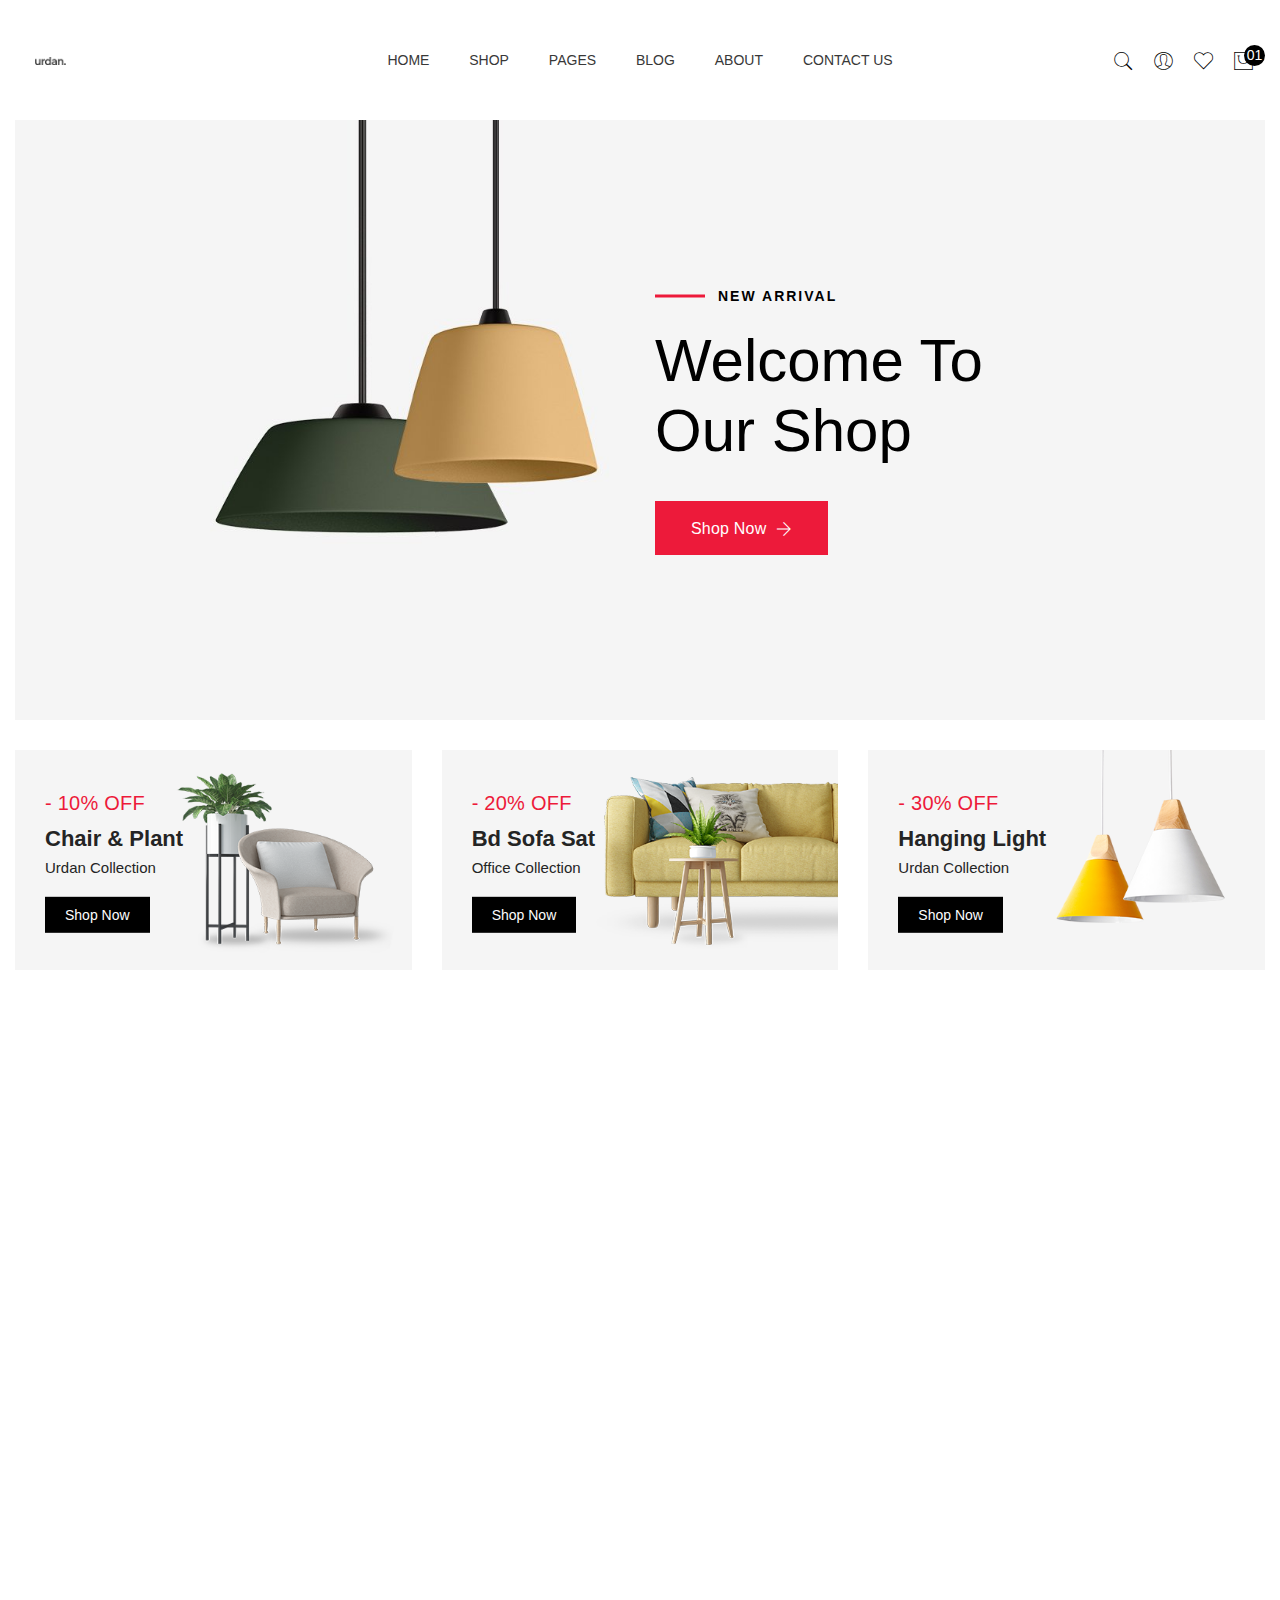
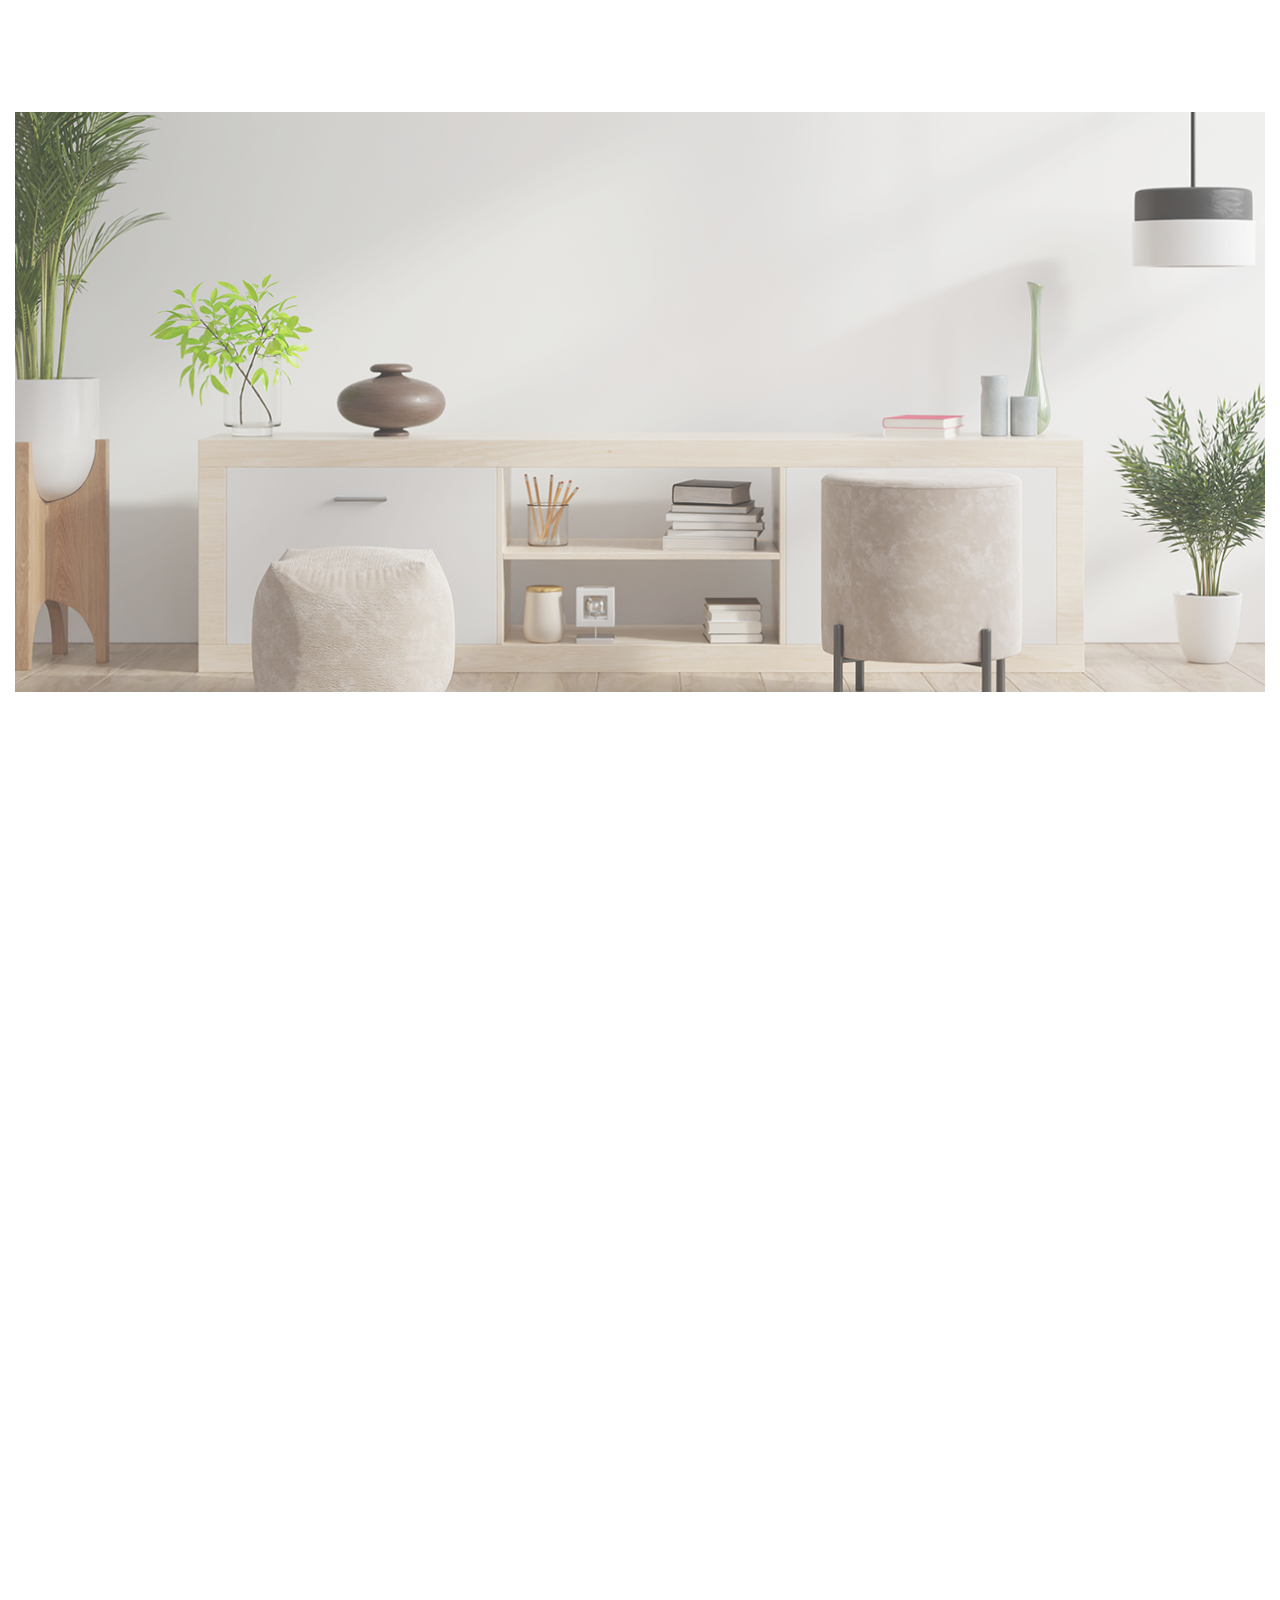
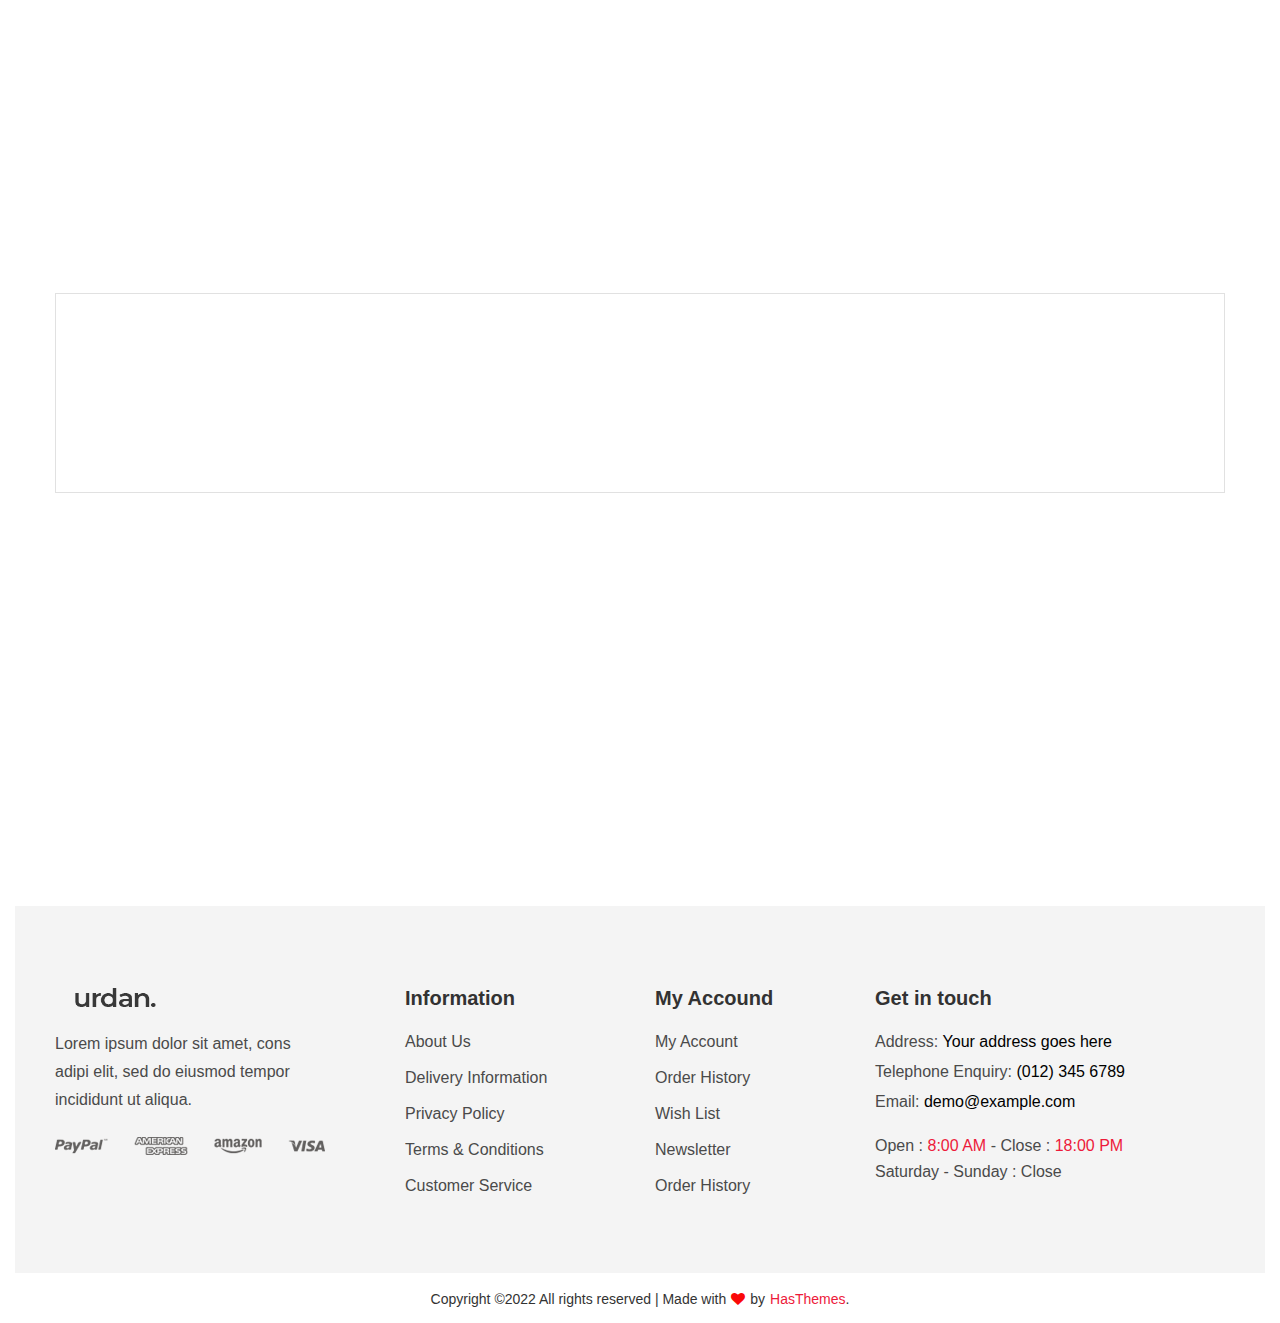
<file: htmldemo.net/urdan/urdan/index-6.html>
<!DOCTYPE html>
<html lang="zxx">

<head>
    <meta charset="utf-8">
    <meta http-equiv="x-ua-compatible" content="ie=edge">
    <title>Urdan - Minimal eCommerce HTML Template</title>
    <meta name="robots" content="noindex, follow" />
    <meta name="description" content="Urdan Minimal eCommerce Bootstrap 5 Template is a stunning eCommerce website template that is the best choice for any online store.">
    <meta name="viewport" content="width=device-width, initial-scale=1">
    <link rel="profile" href="https://gmpg.org/xfn/11">
    <link rel="canonical" href="https://htmldemo.hasthemes.com/urdan/index.html" />

    <!-- Open Graph (OG) meta tags are snippets of code that control how URLs are displayed when shared on social media  -->
    <meta property="og:locale" content="en_US" />
    <meta property="og:type" content="website" />
    <meta property="og:title" content="Urdan - Minimal eCommerce HTML Template" />
    <meta property="og:url" content="https://htmldemo.hasthemes.com/urdan/index.html" />
    <meta property="og:site_name" content="Urdan - Minimal eCommerce HTML Template" />
    <!-- For the og:image content, replace the # with a link of an image -->
    <meta property="og:image" content="#" />
    <meta property="og:description" content="Urdan Minimal eCommerce Bootstrap 5 Template is a stunning eCommerce website template that is the best choice for any online store." />
    <!-- Add site Favicon -->
    <link rel="icon" href="assets/images/favicon/cropped-favicon-32x32.png" sizes="32x32" />
    <link rel="icon" href="assets/images/favicon/cropped-favicon-192x192.png" sizes="192x192" />
    <link rel="apple-touch-icon" href="assets/images/favicon/cropped-favicon-180x180.png" />
    <meta name="msapplication-TileImage" content="assets/images/favicon/cropped-favicon-270x270.png" />

    <!-- All CSS is here
	============================================ -->
    <link rel="stylesheet" href="assets/css/vendor/bootstrap.min.css" />
    <link rel="stylesheet" href="assets/css/vendor/pe-icon-7-stroke.css" />
    <link rel="stylesheet" href="assets/css/vendor/themify-icons.css" />
    <link rel="stylesheet" href="assets/css/vendor/font-awesome.min.css" />
    <link rel="stylesheet" href="assets/css/plugins/animate.css" />
    <link rel="stylesheet" href="assets/css/plugins/aos.css" />
    <link rel="stylesheet" href="assets/css/plugins/magnific-popup.css" />
    <link rel="stylesheet" href="assets/css/plugins/swiper.min.css" />
    <link rel="stylesheet" href="assets/css/plugins/jquery-ui.css" />
    <link rel="stylesheet" href="assets/css/plugins/nice-select.css" />
    <link rel="stylesheet" href="assets/css/plugins/select2.min.css" />
    <link rel="stylesheet" href="assets/css/plugins/easyzoom.css" />
    <link rel="stylesheet" href="assets/css/plugins/slinky.css" />
    <link rel="stylesheet" href="assets/css/style.css" />
</head>




<body>
    <div class="main-wrapper main-wrapper-2">
        <header class="header-area header-responsive-padding header-height-2 section-padding-2">
            <div class="header-bottom sticky-bar">
                <div class="container-fluid">
                    <div class="row align-items-center">
                        <div class="col-lg-3 col-md-6 col-6">
                            <div class="logo">
                                <a href="index.html"><img src="assets/images/logo/logo.png" alt="logo"></a>
                            </div>
                        </div>
                        <div class="col-lg-6 d-none d-lg-block d-flex justify-content-center">
                            <div class="main-menu text-center">
                                <nav>
                                    <ul>
                                        <li><a href="index.html">HOME</a>
                                            <ul class="sub-menu-style">
                                                <li><a href="index.html">Home version 1 </a></li>
                                                <li><a href="index-2.html">Home version 2</a></li>
                                                <li><a href="index-3.html">Home version 3</a></li>
                                                <li><a href="index-4.html">Home version 4</a></li>
                                                <li><a href="index-5.html">Home version 5</a></li>
                                                <li><a href="index-6.html">Home version 6</a></li>
                                                <li><a href="index-7.html">Home version 7</a></li>
                                                <li><a href="index-8.html">Home version 8</a></li>
                                            </ul>
                                        </li>
                                        <li><a href="shop.html">SHOP</a>
                                            <ul class="mega-menu-style mega-menu-mrg-1">
                                                <li>
                                                    <ul>
                                                        <li>
                                                            <a class="dropdown-title" href="#">Shop Layout</a>
                                                            <ul>
                                                                <li><a href="shop.html">standard style</a></li>
                                                                <li><a href="shop-sidebar.html">shop grid sidebar</a></li>
                                                                <li><a href="shop-list.html">shop list style</a></li>
                                                                <li><a href="shop-list-sidebar.html">shop list sidebar</a></li>
                                                                <li><a href="shop-right-sidebar.html">shop right sidebar</a></li>
                                                                <li><a href="shop-location.html">store location</a></li>
                                                            </ul>
                                                        </li>
                                                        <li>
                                                            <a class="dropdown-title" href="#">Products Layout</a>
                                                            <ul>
                                                                <li><a href="product-details.html">tab style 1</a></li>
                                                                <li><a href="product-details-2.html">tab style 2</a></li>
                                                                <li><a href="product-details-gallery.html">gallery style </a></li>
                                                                <li><a href="product-details-affiliate.html">affiliate style</a></li>
                                                                <li><a href="product-details-group.html">group style</a></li>
                                                                <li><a href="product-details-fixed-img.html">fixed image style </a></li>
                                                            </ul>
                                                        </li>
                                                        <li>
                                                            <a href="shop.html"><img src="assets/images/banner/menu.png" alt=""></a>
                                                        </li>
                                                    </ul>
                                                </li>
                                            </ul>
                                        </li>
                                        <li><a href="#">PAGES</a>
                                            <ul class="sub-menu-style">
                                                <li><a href="about-us.html">about us </a></li>
                                                <li><a href="cart.html">cart page</a></li>
                                                <li><a href="checkout.html">checkout </a></li>
                                                <li><a href="my-account.html">my account</a></li>
                                                <li><a href="wishlist.html">wishlist </a></li>
                                                <li><a href="compare.html">compare </a></li>
                                                <li><a href="contact-us.html">contact us </a></li>
                                                <li><a href="login-register.html">login / register </a></li>
                                            </ul>
                                        </li>
                                        <li><a href="blog.html">BLOG</a>
                                            <ul class="sub-menu-style">
                                                <li><a href="blog.html">blog standard </a></li>
                                                <li><a href="blog-sidebar.html">blog sidebar</a></li>
                                                <li><a href="blog-details.html">blog details</a></li>
                                            </ul>
                                        </li>
                                        <li><a href="about-us.html">ABOUT</a></li>
                                        <li><a href="contact-us.html">CONTACT US</a></li>
                                    </ul>
                                </nav>
                            </div>
                        </div>
                        <div class="col-lg-3 col-md-6 col-6">
                            <div class="header-action-wrap">
                                <div class="header-action-style header-search-1">
                                    <a class="search-toggle" href="#">
                                        <i class="pe-7s-search s-open"></i>
                                        <i class="pe-7s-close s-close"></i>
                                    </a>
                                    <div class="search-wrap-1">
                                        <form action="#">
                                            <input placeholder="Search products…" type="text">
                                            <button class="button-search"><i class="pe-7s-search"></i></button>
                                        </form>
                                    </div>
                                </div>
                                <div class="header-action-style">
                                    <a title="Login Register" href="login-register.html"><i class="pe-7s-user"></i></a>
                                </div>
                                <div class="header-action-style">
                                    <a title="Wishlist" href="wishlist.html"><i class="pe-7s-like"></i></a>
                                </div>
                                <div class="header-action-style header-action-cart">
                                    <a class="cart-active" href="#"><i class="pe-7s-shopbag"></i>
                                        <span class="product-count bg-black">01</span>
                                    </a>
                                </div>
                                <div class="header-action-style d-block d-lg-none">
                                    <a class="mobile-menu-active-button" href="#"><i class="pe-7s-menu"></i></a>
                                </div>
                            </div>
                        </div>
                    </div>
                </div>
            </div>
        </header>
        <!-- mini cart start -->
        <div class="sidebar-cart-active">
            <div class="sidebar-cart-all">
                <a class="cart-close" href="#"><i class="pe-7s-close"></i></a>
                <div class="cart-content">
                    <h3>Shopping Cart</h3>
                    <ul>
                        <li>
                            <div class="cart-img">
                                <a href="#"><img src="assets/images/cart/cart-1.jpg" alt=""></a>
                            </div>
                            <div class="cart-title">
                                <h4><a href="#">Stylish Swing Chair</a></h4>
                                <span> 1 × $49.00	</span>
                            </div>
                            <div class="cart-delete">
                                <a href="#">×</a>
                            </div>
                        </li>
                        <li>
                            <div class="cart-img">
                                <a href="#"><img src="assets/images/cart/cart-2.jpg" alt=""></a>
                            </div>
                            <div class="cart-title">
                                <h4><a href="#">Modern Chairs</a></h4>
                                <span> 1 × $49.00	</span>
                            </div>
                            <div class="cart-delete">
                                <a href="#">×</a>
                            </div>
                        </li>
                    </ul>
                    <div class="cart-total">
                        <h4>Subtotal: <span>$170.00</span></h4>
                    </div>
                    <div class="cart-btn btn-hover">
                        <a class="theme-color" href="cart.html">view cart</a>
                    </div>
                    <div class="checkout-btn btn-hover">
                        <a class="theme-color" href="checkout.html">checkout</a>
                    </div>
                </div>
            </div>
        </div>
        <div class="slider-area section-padding-2">
            <div class="container-fluid">
                <div class="slider-active swiper-container">
                    <div class="swiper-wrapper">
                        <div class="swiper-slide">
                            <div class="intro-section slider-height-1 slider-content-center bg-img single-animation-wrap slider-bg-color-1 slider-overly" style="background-image:url(assets/images/slider/slider-bg-5.jpg)">
                                <div class="container">
                                    <div class="row align-items-center">
                                        <div class="col-lg-6 offset-lg-6 col-md-7 offset-md-5">
                                            <div class="slider-content-1 slider-animated-1">
                                                <h3 class="animated">new arrival</h3>
                                                <h1 class="animated">Welcome To <br>Our Shop</h1>
                                                <div class="slider-btn btn-hover">
                                                    <a href="product-details.html" class="btn animated">
                                                        Shop Now <i class=" ti-arrow-right "></i>
                                                    </a>
                                                </div>
                                            </div>
                                        </div>
                                    </div>
                                </div>
                            </div>
                        </div>
                        <div class="swiper-slide">
                            <div class="intro-section slider-height-1 slider-content-center bg-img single-animation-wrap slider-bg-color-1 slider-overly" style="background-image:url(assets/images/slider/slider-bg-5-2.jpg)">
                                <div class="container">
                                    <div class="row align-items-center">
                                        <div class="col-lg-6 offset-lg-6 col-md-7 offset-md-5">
                                            <div class="slider-content-1 slider-animated-1">
                                                <h3 class="animated">new arrival</h3>
                                                <h1 class="animated">Welcome To <br>Our Shop</h1>
                                                <div class="slider-btn btn-hover">
                                                    <a href="product-details.html" class="btn animated">
                                                        Shop Now <i class=" ti-arrow-right "></i>
                                                    </a>
                                                </div>
                                            </div>
                                        </div>
                                    </div>
                                </div>
                            </div>
                        </div>
                        <div class="home-slider-prev2 main-slider-nav2"><i class="fa fa-angle-left"></i></div>
                        <div class="home-slider-next2 main-slider-nav2"><i class="fa fa-angle-right"></i></div>
                    </div>
                </div>
            </div>
        </div>
        <div class="banner-area section-padding-2 pt-30 pb-70">
            <div class="container-fluid">
                <div class="row">
                    <div class="col-lg-4 col-md-6 col-12">
                        <div class="banner-wrap mb-30" data-aos="fade-up" data-aos-delay="200">
                            <a href="product-details.html"><img src="assets/images/banner/banner-20.png" alt=""></a>
                            <div class="banner-content-11">
                                <span>- 10% OFF</span>
                                <h3>Chair & Plant</h3>
                                <h4>Urdan Collection</h4>
                                <div class="btn-style-6 btn-hover">
                                    <a href="product-details.html" class="btn theme-color">
                                        Shop Now
                                    </a>
                                </div>
                            </div>
                        </div>
                    </div>
                    <div class="col-lg-4 col-md-6 col-12">
                        <div class="banner-wrap mb-30" data-aos="fade-up" data-aos-delay="400">
                            <a href="product-details.html"><img src="assets/images/banner/banner-21.png" alt=""></a>
                            <div class="banner-content-11">
                                <span>- 20% OFF</span>
                                <h3>Bd Sofa Sat</h3>
                                <h4>Office Collection</h4>
                                <div class="btn-style-6 btn-hover">
                                    <a href="product-details.html" class="btn theme-color">
                                        Shop Now
                                    </a>
                                </div>
                            </div>
                        </div>
                    </div>
                    <div class="col-lg-4 col-md-6 col-12">
                        <div class="banner-wrap mb-30" data-aos="fade-up" data-aos-delay="600">
                            <a href="product-details.html"><img src="assets/images/banner/banner-22.png" alt=""></a>
                            <div class="banner-content-11">
                                <span>- 30% OFF</span>
                                <h3>Hanging Light</h3>
                                <h4>Urdan Collection</h4>
                                <div class="btn-style-6 btn-hover">
                                    <a href="product-details.html" class="btn theme-color">
                                        Shop Now
                                    </a>
                                </div>
                            </div>
                        </div>
                    </div>
                </div>
            </div>
        </div>
        <div class="product-area pb-95">
            <div class="container">
                <div class="section-border section-border-margin-1" data-aos="fade-up" data-aos-delay="200">
                    <div class="section-title-timer-wrap bg-white">
                        <div class="section-title-1">
                            <h2>Deal Of The Day</h2>
                        </div>
                        <div id="timer-1-active" class="timer-style-1">
                            <span>End In: </span>
                            <div data-countdown="2023/8/30"></div>
                        </div>
                    </div>
                </div>
                <div class="product-slider-active-1 swiper-container">
                    <div class="swiper-wrapper">
                        <div class="swiper-slide">
                            <div class="product-wrap" data-aos="fade-up" data-aos-delay="200">
                                <div class="product-img img-zoom mb-25">
                                    <a href="product-details.html">
                                        <img src="assets/images/product/product-1.png" alt="">
                                    </a>
                                    <div class="product-badge badge-top badge-right badge-pink">
                                        <span>-10%</span>
                                    </div>
                                    <div class="product-action-wrap">
                                        <button class="product-action-btn-1" title="Wishlist"><i class="pe-7s-like"></i></button>
                                        <button class="product-action-btn-1" title="Quick View" data-bs-toggle="modal" data-bs-target="#exampleModal">
                                            <i class="pe-7s-look"></i>
                                        </button>
                                    </div>
                                    <div class="product-action-2-wrap">
                                        <button class="product-action-btn-2" title="Add To Cart"><i class="pe-7s-cart"></i> Add to cart</button>
                                    </div>
                                </div>
                                <div class="product-content">
                                    <h3><a href="product-details.html">New Modern Sofa Set</a></h3>
                                    <div class="product-price">
                                        <span class="old-price">$25.89 </span>
                                        <span class="new-price">$20.25 </span>
                                    </div>
                                </div>
                            </div>
                        </div>
                        <div class="swiper-slide">
                            <div class="product-wrap" data-aos="fade-up" data-aos-delay="400">
                                <div class="product-img img-zoom mb-25">
                                    <a href="product-details.html">
                                        <img src="assets/images/product/product-2.png" alt="">
                                    </a>
                                    <div class="product-action-wrap">
                                        <button class="product-action-btn-1" title="Wishlist"><i class="pe-7s-like"></i></button>
                                        <button class="product-action-btn-1" title="Quick View" data-bs-toggle="modal" data-bs-target="#exampleModal">
                                            <i class="pe-7s-look"></i>
                                        </button>
                                    </div>
                                    <div class="product-action-2-wrap">
                                        <button class="product-action-btn-2" title="Add To Cart"><i class="pe-7s-cart"></i> Add to cart</button>
                                    </div>
                                </div>
                                <div class="product-content">
                                    <h3><a href="product-details.html">New Modern Sofa Set</a></h3>
                                    <div class="product-price">
                                        <span>$50.25 </span>
                                    </div>
                                </div>
                            </div>
                        </div>
                        <div class="swiper-slide">
                            <div class="product-wrap" data-aos="fade-up" data-aos-delay="600">
                                <div class="product-img img-zoom mb-25">
                                    <a href="product-details.html">
                                        <img src="assets/images/product/product-3.png" alt="">
                                    </a>
                                    <div class="product-badge badge-top badge-right badge-pink">
                                        <span>-10%</span>
                                    </div>
                                    <div class="product-action-wrap">
                                        <button class="product-action-btn-1" title="Wishlist"><i class="pe-7s-like"></i></button>
                                        <button class="product-action-btn-1" title="Quick View" data-bs-toggle="modal" data-bs-target="#exampleModal">
                                            <i class="pe-7s-look"></i>
                                        </button>
                                    </div>
                                    <div class="product-action-2-wrap">
                                        <button class="product-action-btn-2" title="Add To Cart"><i class="pe-7s-cart"></i> Add to cart</button>
                                    </div>
                                </div>
                                <div class="product-content">
                                    <h3><a href="product-details.html">Easy Modern Chair</a></h3>
                                    <div class="product-price">
                                        <span class="old-price">$45.00 </span>
                                        <span class="new-price">$40.00 </span>
                                    </div>
                                </div>
                            </div>
                        </div>
                        <div class="swiper-slide">
                            <div class="product-wrap" data-aos="fade-up" data-aos-delay="800">
                                <div class="product-img img-zoom mb-25">
                                    <a href="product-details.html">
                                        <img src="assets/images/product/product-4.png" alt="">
                                    </a>
                                    <div class="product-action-wrap">
                                        <button class="product-action-btn-1" title="Wishlist"><i class="pe-7s-like"></i></button>
                                        <button class="product-action-btn-1" title="Quick View" data-bs-toggle="modal" data-bs-target="#exampleModal">
                                            <i class="pe-7s-look"></i>
                                        </button>
                                    </div>
                                    <div class="product-action-2-wrap">
                                        <button class="product-action-btn-2" title="Add To Cart"><i class="pe-7s-cart"></i> Add to cart</button>
                                    </div>
                                </div>
                                <div class="product-content">
                                    <h3><a href="product-details.html">Stylish Swing Chair</a></h3>
                                    <div class="product-price">
                                        <span>$30.25 </span>
                                    </div>
                                </div>
                            </div>
                        </div>
                        <div class="swiper-slide">
                            <div class="product-wrap" data-aos="fade-up" data-aos-delay="1000">
                                <div class="product-img img-zoom mb-25">
                                    <a href="product-details.html">
                                        <img src="assets/images/product/product-2.png" alt="">
                                    </a>
                                    <div class="product-badge badge-top badge-right badge-pink">
                                        <span>-10%</span>
                                    </div>
                                    <div class="product-action-wrap">
                                        <button class="product-action-btn-1" title="Wishlist"><i class="pe-7s-like"></i></button>
                                        <button class="product-action-btn-1" title="Quick View" data-bs-toggle="modal" data-bs-target="#exampleModal">
                                            <i class="pe-7s-look"></i>
                                        </button>
                                    </div>
                                    <div class="product-action-2-wrap">
                                        <button class="product-action-btn-2" title="Add To Cart"><i class="pe-7s-cart"></i> Add to cart</button>
                                    </div>
                                </div>
                                <div class="product-content">
                                    <h3><a href="product-details.html">New Modern Sofa Set</a></h3>
                                    <div class="product-price">
                                        <span class="old-price">$80.50 </span>
                                        <span class="new-price">$75.25 </span>
                                    </div>
                                </div>
                            </div>
                        </div>
                    </div>
                    <div class="product-prev-1 product-nav-1" data-aos="fade-up" data-aos-delay="200"><i class="fa fa-angle-left"></i></div>
                    <div class="product-next-1 product-nav-1" data-aos="fade-up" data-aos-delay="200"><i class="fa fa-angle-right"></i></div>
                </div>
            </div>
        </div>
        <div class="banner-area section-padding-2 pb-95">
            <div class="container-fluid">
                <div class="bg-img bg-padding-3" style="background-image:url(assets/images/bg/bg-3.png)">
                    <div class="banner-content-5 banner-content-5-static">
                        <span class="black" data-aos="fade-up" data-aos-delay="200">Up To 40% Off</span>
                        <h1 class="font-montserrat" data-aos="fade-up" data-aos-delay="400">Dining Furniture</h1>
                        <p data-aos="fade-up" data-aos-delay="600">Lorem ipsum dolor sit amet, consecte adipisicing elit, sed do eiusmod tempor </p>
                        <div class="btn-style-3 btn-hover" data-aos="fade-up" data-aos-delay="800">
                            <a class="btn border-radius-none" href="product-details.html">Shop Now</a>
                        </div>
                    </div>
                </div>
            </div>
        </div>
        <div class="product-area pb-60">
            <div class="container">
                <div class="section-title-3 text-center mb-55" data-aos="fade-up" data-aos-delay="200">
                    <h2>Hot Products</h2>
                    <p>Lorem ipsum dolor sit amet, consectetur adipisicing elit seddo eiusmod tempor incididunt ut labore </p>
                </div>
                <div class="row">
                    <div class="col-xl-6 col-lg-6">
                        <div class="banner-wrap mb-30" data-aos="fade-up" data-aos-delay="200">
                            <a href="shop.html"><img src="assets/images/banner/banner-23.png" alt=""></a>
                            <div class="banner-content-10-position top-inc">
                                <div class="banner-content-10 banner-content-10-responsive">
                                    <h3>Exceptional</h3>
                                    <h4>Officr Chair</h4>
                                </div>
                            </div>
                            <div class="banner-btn-1">
                                <a href="shop.html">21 Products</a>
                            </div>
                        </div>
                    </div>
                    <div class="col-xl-6 col-lg-6">
                        <div class="row">
                            <div class="col-lg-6 col-md-6 col-sm-6 col-12">
                                <div class="product-wrap mb-35" data-aos="fade-up" data-aos-delay="200">
                                    <div class="product-img img-zoom mb-25">
                                        <a href="product-details.html">
                                            <img src="assets/images/product/product-7.png" alt="">
                                        </a>
                                        <div class="product-action-wrap">
                                            <button class="product-action-btn-1" title="Wishlist"><i class="pe-7s-like"></i></button>
                                            <button class="product-action-btn-1" title="Quick View" data-bs-toggle="modal" data-bs-target="#exampleModal">
                                                <i class="pe-7s-look"></i>
                                            </button>
                                        </div>
                                        <div class="product-action-2-wrap">
                                            <button class="product-action-btn-2" title="Add To Cart"><i class="pe-7s-cart"></i> Add to cart</button>
                                        </div>
                                    </div>
                                    <div class="product-content">
                                        <h3><a href="product-details.html">Round Standard Chair</a></h3>
                                        <div class="product-price">
                                            <span>$30.25 </span>
                                        </div>
                                    </div>
                                </div>
                            </div>
                            <div class="col-lg-6 col-md-6 col-sm-6 col-12">
                                <div class="product-wrap mb-35" data-aos="fade-up" data-aos-delay="400">
                                    <div class="product-img img-zoom mb-25">
                                        <a href="product-details.html">
                                            <img src="assets/images/product/product-5.png" alt="">
                                        </a>
                                        <div class="product-badge badge-top badge-right badge-pink">
                                            <span>-10%</span>
                                        </div>
                                        <div class="product-action-wrap">
                                            <button class="product-action-btn-1" title="Wishlist"><i class="pe-7s-like"></i></button>
                                            <button class="product-action-btn-1" title="Quick View" data-bs-toggle="modal" data-bs-target="#exampleModal">
                                                <i class="pe-7s-look"></i>
                                            </button>
                                        </div>
                                        <div class="product-action-2-wrap">
                                            <button class="product-action-btn-2" title="Add To Cart"><i class="pe-7s-cart"></i> Add to cart</button>
                                        </div>
                                    </div>
                                    <div class="product-content">
                                        <h3><a href="product-details.html">Interior moderno render</a></h3>
                                        <div class="product-price">
                                            <span class="old-price">$25.89 </span>
                                            <span class="new-price">$20.25 </span>
                                        </div>
                                    </div>
                                </div>
                            </div>
                            <div class="col-lg-6 col-md-6 col-sm-6 col-12">
                                <div class="product-wrap mb-35" data-aos="fade-up" data-aos-delay="600">
                                    <div class="product-img img-zoom mb-25">
                                        <a href="product-details.html">
                                            <img src="assets/images/product/product-3.png" alt="">
                                        </a>
                                        <div class="product-badge badge-top badge-right badge-pink">
                                            <span>-10%</span>
                                        </div>
                                        <div class="product-action-wrap">
                                            <button class="product-action-btn-1" title="Wishlist"><i class="pe-7s-like"></i></button>
                                            <button class="product-action-btn-1" title="Quick View" data-bs-toggle="modal" data-bs-target="#exampleModal">
                                                <i class="pe-7s-look"></i>
                                            </button>
                                        </div>
                                        <div class="product-action-2-wrap">
                                            <button class="product-action-btn-2" title="Add To Cart"><i class="pe-7s-cart"></i> Add to cart</button>
                                        </div>
                                    </div>
                                    <div class="product-content">
                                        <h3><a href="product-details.html">Easy Modern Chair</a></h3>
                                        <div class="product-price">
                                            <span class="old-price">$45.00 </span>
                                            <span class="new-price">$40.00 </span>
                                        </div>
                                    </div>
                                </div>
                            </div>
                            <div class="col-lg-6 col-md-6 col-sm-6 col-12">
                                <div class="product-wrap mb-35" data-aos="fade-up" data-aos-delay="800">
                                    <div class="product-img img-zoom mb-25">
                                        <a href="product-details.html">
                                            <img src="assets/images/product/product-9.png" alt="">
                                        </a>
                                        <div class="product-action-wrap">
                                            <button class="product-action-btn-1" title="Wishlist"><i class="pe-7s-like"></i></button>
                                            <button class="product-action-btn-1" title="Quick View" data-bs-toggle="modal" data-bs-target="#exampleModal">
                                                <i class="pe-7s-look"></i>
                                            </button>
                                        </div>
                                        <div class="product-action-2-wrap">
                                            <button class="product-action-btn-2" title="Add To Cart"><i class="pe-7s-cart"></i> Add to cart</button>
                                        </div>
                                    </div>
                                    <div class="product-content">
                                        <h3><a href="product-details.html">Modern Lounge Chairs</a></h3>
                                        <div class="product-price">
                                            <span>$30.25 </span>
                                        </div>
                                    </div>
                                </div>
                            </div>
                        </div>
                    </div>
                </div>
            </div>
        </div>
        <div class="brand-logo-area pb-95">
            <div class="container">
                <div class="brand-logo-active swiper-container">
                    <div class="swiper-wrapper">
                        <div class="swiper-slide">
                            <div class="single-brand-logo" data-aos="fade-up" data-aos-delay="200">
                                <a href="#"><img src="assets/images/brand-logo/brand-logo-1.png" alt=""></a>
                            </div>
                        </div>
                        <div class="swiper-slide">
                            <div class="single-brand-logo" data-aos="fade-up" data-aos-delay="400">
                                <a href="#"><img src="assets/images/brand-logo/brand-logo-2.png" alt=""></a>
                            </div>
                        </div>
                        <div class="swiper-slide">
                            <div class="single-brand-logo" data-aos="fade-up" data-aos-delay="600">
                                <a href="#"><img src="assets/images/brand-logo/brand-logo-3.png" alt=""></a>
                            </div>
                        </div>
                        <div class="swiper-slide">
                            <div class="single-brand-logo" data-aos="fade-up" data-aos-delay="800">
                                <a href="#"><img src="assets/images/brand-logo/brand-logo-4.png" alt=""></a>
                            </div>
                        </div>
                        <div class="swiper-slide">
                            <div class="single-brand-logo" data-aos="fade-up" data-aos-delay="1000">
                                <a href="#"><img src="assets/images/brand-logo/brand-logo-5.png" alt=""></a>
                            </div>
                        </div>
                        <div class="swiper-slide">
                            <div class="single-brand-logo" data-aos="fade-up" data-aos-delay="1200">
                                <a href="#"><img src="assets/images/brand-logo/brand-logo-1.png" alt=""></a>
                            </div>
                        </div>
                    </div>
                </div>
            </div>
        </div>
        <div class="subscribe-area pb-100">
            <div class="container">
                <div class="section-title-3 text-center mb-55">
                    <h2 data-aos="fade-up" data-aos-delay="200">Join With Us!</h2>
                    <p data-aos="fade-up" data-aos-delay="400">Lorem ipsum dolor sit amet, consectetur adipisicing elit seddo eiusmod tempor incididunt ut labore </p>
                </div>
                <div class="row">
                    <div class="col-lg-8 offset-lg-2">
                        <div id="mc_embed_signup" class="subscribe-form" data-aos="fade-up" data-aos-delay="600">
                            <form id="mc-embedded-subscribe-form" class="validate subscribe-form-style" novalidate="" target="_blank" name="mc-embedded-subscribe-form" method="post" action="https://devitems.us11.list-manage.com/subscribe/post?u=6bbb9b6f5827bd842d9640c82&amp;id=05d85f18ef">
                                <div id="mc_embed_signup_scroll" class="mc-form">
                                    <input class="email" type="email" required="" placeholder="Email address…" name="EMAIL" value="">
                                    <div class="mc-news" aria-hidden="true">
                                        <input type="text" value="" tabindex="-1" name="b_6bbb9b6f5827bd842d9640c82_05d85f18ef">
                                    </div>
                                    <div class="clear">
                                        <input id="mc-embedded-subscribe" class="button" type="submit" name="subscribe" value="Subscribe Now">
                                    </div>
                                </div>
                            </form>
                        </div>
                    </div>
                </div>
            </div>
        </div>
        <footer class="footer-area footer-area-margin-lr">
            <div class="bg-gray-2">
                <div class="container">
                    <div class="footer-top pt-80 pb-35">
                        <div class="row">
                            <div class="col-lg-3 col-md-6 col-sm-6 col-12">
                                <div class="footer-widget footer-about mb-40">
                                    <div class="footer-logo">
                                        <a href="index.html"><img src="assets/images/logo/logo.png" alt="logo"></a>
                                    </div>
                                    <p>Lorem ipsum dolor sit amet, cons adipi elit, sed do eiusmod tempor incididunt ut aliqua.</p>
                                    <div class="payment-img">
                                        <a href="#"><img src="assets/images/icon-img/payment.png" alt="logo"></a>
                                    </div>
                                </div>
                            </div>
                            <div class="col-lg-3 col-md-6 col-sm-6 col-12">
                                <div class="footer-widget footer-widget-margin-1 footer-list mb-40">
                                    <h3 class="footer-title">Information</h3>
                                    <ul>
                                        <li><a href="about-us.html">About Us</a></li>
                                        <li><a href="#">Delivery Information</a></li>
                                        <li><a href="#">Privacy Policy</a></li>
                                        <li><a href="#">Terms & Conditions</a></li>
                                        <li><a href="#">Customer Service</a></li>
                                    </ul>
                                </div>
                            </div>
                            <div class="col-lg-2 col-md-6 col-sm-6 col-12">
                                <div class="footer-widget footer-list mb-40">
                                    <h3 class="footer-title">My Accound</h3>
                                    <ul>
                                        <li><a href="my-account.html">My Account</a></li>
                                        <li><a href="#">Order History</a></li>
                                        <li><a href="wishlist.html">Wish List</a></li>
                                        <li><a href="#">Newsletter</a></li>
                                        <li><a href="#">Order History</a></li>
                                    </ul>
                                </div>
                            </div>
                            <div class="col-lg-4 col-md-6 col-sm-6 col-12">
                                <div class="footer-widget footer-widget-margin-2 footer-address mb-40">
                                    <h3 class="footer-title">Get in touch</h3>
                                    <ul>
                                        <li><span>Address: </span>Your address goes here </li>
                                        <li><span>Telephone Enquiry:</span> (012) 345 6789</li>
                                        <li><span>Email: </span>demo@example.com</li>
                                    </ul>
                                    <div class="open-time">
                                        <p>Open : <span>8:00 AM</span> - Close : <span>18:00 PM</span></p>
                                        <p>Saturday - Sunday : Close</p>
                                    </div>
                                </div>
                            </div>
                        </div>
                    </div>
                </div>
            </div>
            <div class="container">
                <div class="footer-bottom copyright text-center">
                    <p>Copyright ©2022 All rights reserved | Made with <i class="fa fa-heart"></i> by <a href="https://hasthemes.com/"> HasThemes</a>.</p>
                </div>
            </div>
        </footer>
        <!-- Product Modal start -->
        <div class="modal fade quickview-modal-style" id="exampleModal" tabindex="-1" role="dialog">
            <div class="modal-dialog modal-dialog-centered" role="document">
                <div class="modal-content">
                    <div class="modal-header">
                        <a href="#" class="close" data-bs-dismiss="modal" aria-label="Close"><i class=" ti-close "></i></a>
                    </div>
                    <div class="modal-body">
                        <div class="row gx-0">
                            <div class="col-lg-5 col-md-5 col-12">
                                <div class="modal-img-wrap">
                                    <img src="assets/images/product/quickview.png" alt="">
                                </div>
                            </div>
                            <div class="col-lg-7 col-md-7 col-12">
                                <div class="product-details-content quickview-content">
                                    <h2>New Modern Chair</h2>
                                    <div class="product-details-price">
                                        <span class="old-price">$25.89 </span>
                                        <span class="new-price">$20.25</span>
                                    </div>
                                    <div class="product-details-review">
                                        <div class="product-rating">
                                            <i class=" ti-star"></i>
                                            <i class=" ti-star"></i>
                                            <i class=" ti-star"></i>
                                            <i class=" ti-star"></i>
                                            <i class=" ti-star"></i>
                                        </div>
                                        <span>( 1 Customer Review )</span>
                                    </div>
                                    <div class="product-color product-color-active product-details-color">
                                        <span>Color :</span>
                                        <ul>
                                            <li><a title="Pink" class="pink" href="#">pink</a></li>
                                            <li><a title="Yellow" class="active yellow" href="#">yellow</a></li>
                                            <li><a title="Purple" class="purple" href="#">purple</a></li>
                                        </ul>
                                    </div>
                                    <p>Lorem ipsum dolor sit amet, consectetur adipiscing elit. Integer ornare tincidunt neque vel semper. Cras placerat enim sed nisl mattis eleifend.</p>
                                    <div class="product-details-action-wrap">
                                        <div class="product-quality">
                                            <input class="cart-plus-minus-box input-text qty text" name="qtybutton" value="1">
                                        </div>
                                        <div class="single-product-cart btn-hover">
                                            <a href="#">Add to cart</a>
                                        </div>
                                        <div class="single-product-wishlist">
                                            <a title="Wishlist" href="#"><i class="pe-7s-like"></i></a>
                                        </div>
                                        <div class="single-product-compare">
                                            <a title="Compare" href="#"><i class="pe-7s-shuffle"></i></a>
                                        </div>
                                    </div>
                                </div>
                            </div>
                        </div>
                    </div>
                </div>
            </div>
        </div>
        <!-- Product Modal end -->
        <!-- Mobile Menu start -->
        <div class="off-canvas-active">
            <a class="off-canvas-close"><i class=" ti-close "></i></a>
            <div class="off-canvas-wrap">
                <div class="welcome-text off-canvas-margin-padding">
                    <p>Default Welcome Msg! </p>
                </div>
                <div class="mobile-menu-wrap off-canvas-margin-padding-2">
                    <div id="mobile-menu" class="slinky-mobile-menu text-left">
                        <ul>
                            <li>
                                <a href="#">HOME</a>
                                <ul>
                                    <li><a href="index.html">Home version 1 </a></li>
                                    <li><a href="index-2.html">Home version 2</a></li>
                                    <li><a href="index-3.html">Home version 3</a></li>
                                    <li><a href="index-4.html">Home version 4</a></li>
                                    <li><a href="index-5.html">Home version 5</a></li>
                                    <li><a href="index-6.html">Home version 6</a></li>
                                    <li><a href="index-7.html">Home version 7</a></li>
                                    <li><a href="index-8.html">Home version 8</a></li>
                                </ul>
                            </li>
                            <li>
                                <a href="#">SHOP</a>
                                <ul>
                                    <li>
                                        <a href="#">Shop Layout</a>
                                        <ul>
                                            <li><a href="shop.html">Standard Style</a></li>
                                            <li><a href="shop-sidebar.html">Shop Grid Sidebar</a></li>
                                            <li><a href="shop-list.html">Shop List Style</a></li>
                                            <li><a href="shop-list-sidebar.html">Shop List Sidebar</a></li>
                                            <li><a href="shop-right-sidebar.html">Shop Right Sidebar</a></li>
                                            <li><a href="shop-location.html">Store Location</a></li>
                                        </ul>
                                    </li>
                                    <li>
                                        <a href="#">Product Layout</a>
                                        <ul>
                                            <li><a href="product-details.html">Tab Style 1</a></li>
                                            <li><a href="product-details-2.html">Tab Style 2</a></li>
                                            <li><a href="product-details-gallery.html">Gallery style </a></li>
                                            <li><a href="product-details-affiliate.html">Affiliate style</a></li>
                                            <li><a href="product-details-group.html">Group Style</a></li>
                                            <li><a href="product-details-fixed-img.html">Fixed Image Style </a></li>
                                        </ul>
                                    </li>
                                </ul>
                            </li>
                            <li>
                                <a href="#">PAGES </a>
                                <ul>
                                    <li><a href="about-us.html">About Us </a></li>
                                    <li><a href="cart.html">Cart Page</a></li>
                                    <li><a href="checkout.html">Checkout </a></li>
                                    <li><a href="my-account.html">My Account</a></li>
                                    <li><a href="wishlist.html">Wishlist </a></li>
                                    <li><a href="compare.html">Compare </a></li>
                                    <li><a href="contact-us.html">Contact us </a></li>
                                    <li><a href="login-register.html">Login / Register </a></li>
                                </ul>
                            </li>
                            <li>
                                <a href="#">BLOG </a>
                                <ul>
                                    <li><a href="blog.html">Blog Standard </a></li>
                                    <li><a href="blog-sidebar.html">Blog Sidebar</a></li>
                                    <li><a href="blog-details.html">Blog Details</a></li>
                                </ul>
                            </li>
                            <li>
                                <a href="about-us.html">ABOUT US</a>
                            </li>
                            <li>
                                <a href="contact-us.html">CONTACT US</a>
                            </li>
                        </ul>
                    </div>
                </div>
                <div class="language-currency-wrap language-currency-wrap-modify">
                    <div class="currency-wrap border-style">
                        <a class="currency-active" href="#">$ Dollar (US) <i class=" ti-angle-down "></i></a>
                        <div class="currency-dropdown">
                            <ul>
                                <li><a href="#">Taka (BDT) </a></li>
                                <li><a href="#">Riyal (SAR) </a></li>
                                <li><a href="#">Rupee (INR) </a></li>
                            </ul>
                        </div>
                    </div>
                    <div class="language-wrap">
                        <a class="language-active" href="#"><img src="assets/images/icon-img/flag.png" alt=""> English <i class=" ti-angle-down "></i></a>
                        <div class="language-dropdown">
                            <ul>
                                <li><a href="#"><img src="assets/images/icon-img/flag.png" alt="">English </a></li>
                                <li><a href="#"><img src="assets/images/icon-img/spanish.png" alt="">Spanish</a></li>
                                <li><a href="#"><img src="assets/images/icon-img/arabic.png" alt="">Arabic </a></li>
                            </ul>
                        </div>
                    </div>
                </div>
            </div>
        </div>
    </div>
    <!-- All JS is here -->
    <script src="assets/js/vendor/modernizr-3.11.7.min.js"></script>
    <script src="assets/js/vendor/jquery-3.6.0.min.js"></script>
    <script src="assets/js/vendor/jquery-migrate-3.3.2.min.js"></script>
    <script src="assets/js/vendor/popper.min.js"></script>
    <script src="assets/js/vendor/bootstrap.min.js"></script>
    <script src="assets/js/plugins/wow.js"></script>
    <script src="assets/js/plugins/scrollup.js"></script>
    <script src="assets/js/plugins/aos.js"></script>
    <script src="assets/js/plugins/magnific-popup.js"></script>
    <script src="assets/js/plugins/jquery.syotimer.min.js"></script>
    <script src="assets/js/plugins/swiper.min.js"></script>
    <script src="assets/js/plugins/imagesloaded.pkgd.min.js"></script>
    <script src="assets/js/plugins/isotope.pkgd.min.js"></script>
    <script src="assets/js/plugins/jquery-ui.js"></script>
    <script src="assets/js/plugins/jquery-ui-touch-punch.js"></script>
    <script src="assets/js/plugins/jquery.nice-select.min.js"></script>
    <script src="assets/js/plugins/waypoints.min.js"></script>
    <script src="assets/js/plugins/jquery.counterup.js"></script>
    <script src="assets/js/plugins/select2.min.js"></script>
    <script src="assets/js/plugins/easyzoom.js"></script>
    <script src="assets/js/plugins/slinky.min.js"></script>
    <script src="assets/js/plugins/ajax-mail.js"></script>
    <!-- Main JS -->
    <script src="assets/js/main.js"></script>
</body>

</html>
</file>
<file: htmldemo.net/urdan/urdan/assets/css/vendor/pe-icon-7-stroke.css>
@font-face {
	font-family: 'Pe-icon-7-stroke';
	src:url('../../fonts/Pe-icon-7-strokebb1d.eot?d7yf1v');
	src:url('../../fonts/Pe-icon-7-stroked41d.eot?#iefixd7yf1v') format('embedded-opentype'),
		url('../../fonts/Pe-icon-7-strokebb1d.woff?d7yf1v') format('woff'),
		url('../../fonts/Pe-icon-7-strokebb1d.ttf?d7yf1v') format('truetype'),
		url('../../fonts/Pe-icon-7-strokebb1d.svg?d7yf1v#Pe-icon-7-stroke') format('svg');
	font-weight: normal;
	font-style: normal;
}

[class^="pe-7s-"], [class*=" pe-7s-"] {
	display: inline-block;
	font-family: 'Pe-icon-7-stroke';
	speak: none;
	font-style: normal;
	font-weight: normal;
	font-variant: normal;
	text-transform: none;
	line-height: 1;

	/* Better Font Rendering =========== */
	-webkit-font-smoothing: antialiased;
	-moz-osx-font-smoothing: grayscale;
}

.pe-7s-album:before {
	content: "\e6aa";
}
.pe-7s-arc:before {
	content: "\e6ab";
}
.pe-7s-back-2:before {
	content: "\e6ac";
}
.pe-7s-bandaid:before {
	content: "\e6ad";
}
.pe-7s-car:before {
	content: "\e6ae";
}
.pe-7s-diamond:before {
	content: "\e6af";
}
.pe-7s-door-lock:before {
	content: "\e6b0";
}
.pe-7s-eyedropper:before {
	content: "\e6b1";
}
.pe-7s-female:before {
	content: "\e6b2";
}
.pe-7s-gym:before {
	content: "\e6b3";
}
.pe-7s-hammer:before {
	content: "\e6b4";
}
.pe-7s-headphones:before {
	content: "\e6b5";
}
.pe-7s-helm:before {
	content: "\e6b6";
}
.pe-7s-hourglass:before {
	content: "\e6b7";
}
.pe-7s-leaf:before {
	content: "\e6b8";
}
.pe-7s-magic-wand:before {
	content: "\e6b9";
}
.pe-7s-male:before {
	content: "\e6ba";
}
.pe-7s-map-2:before {
	content: "\e6bb";
}
.pe-7s-next-2:before {
	content: "\e6bc";
}
.pe-7s-paint-bucket:before {
	content: "\e6bd";
}
.pe-7s-pendrive:before {
	content: "\e6be";
}
.pe-7s-photo:before {
	content: "\e6bf";
}
.pe-7s-piggy:before {
	content: "\e6c0";
}
.pe-7s-plugin:before {
	content: "\e6c1";
}
.pe-7s-refresh-2:before {
	content: "\e6c2";
}
.pe-7s-rocket:before {
	content: "\e6c3";
}
.pe-7s-settings:before {
	content: "\e6c4";
}
.pe-7s-shield:before {
	content: "\e6c5";
}
.pe-7s-smile:before {
	content: "\e6c6";
}
.pe-7s-usb:before {
	content: "\e6c7";
}
.pe-7s-vector:before {
	content: "\e6c8";
}
.pe-7s-wine:before {
	content: "\e6c9";
}
.pe-7s-cloud-upload:before {
	content: "\e68a";
}
.pe-7s-cash:before {
	content: "\e68c";
}
.pe-7s-close:before {
	content: "\e680";
}
.pe-7s-bluetooth:before {
	content: "\e68d";
}
.pe-7s-cloud-download:before {
	content: "\e68b";
}
.pe-7s-way:before {
	content: "\e68e";
}
.pe-7s-close-circle:before {
	content: "\e681";
}
.pe-7s-id:before {
	content: "\e68f";
}
.pe-7s-angle-up:before {
	content: "\e682";
}
.pe-7s-wristwatch:before {
	content: "\e690";
}
.pe-7s-angle-up-circle:before {
	content: "\e683";
}
.pe-7s-world:before {
	content: "\e691";
}
.pe-7s-angle-right:before {
	content: "\e684";
}
.pe-7s-volume:before {
	content: "\e692";
}
.pe-7s-angle-right-circle:before {
	content: "\e685";
}
.pe-7s-users:before {
	content: "\e693";
}
.pe-7s-angle-left:before {
	content: "\e686";
}
.pe-7s-user-female:before {
	content: "\e694";
}
.pe-7s-angle-left-circle:before {
	content: "\e687";
}
.pe-7s-up-arrow:before {
	content: "\e695";
}
.pe-7s-angle-down:before {
	content: "\e688";
}
.pe-7s-switch:before {
	content: "\e696";
}
.pe-7s-angle-down-circle:before {
	content: "\e689";
}
.pe-7s-scissors:before {
	content: "\e697";
}
.pe-7s-wallet:before {
	content: "\e600";
}
.pe-7s-safe:before {
	content: "\e698";
}
.pe-7s-volume2:before {
	content: "\e601";
}
.pe-7s-volume1:before {
	content: "\e602";
}
.pe-7s-voicemail:before {
	content: "\e603";
}
.pe-7s-video:before {
	content: "\e604";
}
.pe-7s-user:before {
	content: "\e605";
}
.pe-7s-upload:before {
	content: "\e606";
}
.pe-7s-unlock:before {
	content: "\e607";
}
.pe-7s-umbrella:before {
	content: "\e608";
}
.pe-7s-trash:before {
	content: "\e609";
}
.pe-7s-tools:before {
	content: "\e60a";
}
.pe-7s-timer:before {
	content: "\e60b";
}
.pe-7s-ticket:before {
	content: "\e60c";
}
.pe-7s-target:before {
	content: "\e60d";
}
.pe-7s-sun:before {
	content: "\e60e";
}
.pe-7s-study:before {
	content: "\e60f";
}
.pe-7s-stopwatch:before {
	content: "\e610";
}
.pe-7s-star:before {
	content: "\e611";
}
.pe-7s-speaker:before {
	content: "\e612";
}
.pe-7s-signal:before {
	content: "\e613";
}
.pe-7s-shuffle:before {
	content: "\e614";
}
.pe-7s-shopbag:before {
	content: "\e615";
}
.pe-7s-share:before {
	content: "\e616";
}
.pe-7s-server:before {
	content: "\e617";
}
.pe-7s-search:before {
	content: "\e618";
}
.pe-7s-film:before {
	content: "\e6a5";
}
.pe-7s-science:before {
	content: "\e619";
}
.pe-7s-disk:before {
	content: "\e6a6";
}
.pe-7s-ribbon:before {
	content: "\e61a";
}
.pe-7s-repeat:before {
	content: "\e61b";
}
.pe-7s-refresh:before {
	content: "\e61c";
}
.pe-7s-add-user:before {
	content: "\e6a9";
}
.pe-7s-refresh-cloud:before {
	content: "\e61d";
}
.pe-7s-paperclip:before {
	content: "\e69c";
}
.pe-7s-radio:before {
	content: "\e61e";
}
.pe-7s-note2:before {
	content: "\e69d";
}
.pe-7s-print:before {
	content: "\e61f";
}
.pe-7s-network:before {
	content: "\e69e";
}
.pe-7s-prev:before {
	content: "\e620";
}
.pe-7s-mute:before {
	content: "\e69f";
}
.pe-7s-power:before {
	content: "\e621";
}
.pe-7s-medal:before {
	content: "\e6a0";
}
.pe-7s-portfolio:before {
	content: "\e622";
}
.pe-7s-like2:before {
	content: "\e6a1";
}
.pe-7s-plus:before {
	content: "\e623";
}
.pe-7s-left-arrow:before {
	content: "\e6a2";
}
.pe-7s-play:before {
	content: "\e624";
}
.pe-7s-key:before {
	content: "\e6a3";
}
.pe-7s-plane:before {
	content: "\e625";
}
.pe-7s-joy:before {
	content: "\e6a4";
}
.pe-7s-photo-gallery:before {
	content: "\e626";
}
.pe-7s-pin:before {
	content: "\e69b";
}
.pe-7s-phone:before {
	content: "\e627";
}
.pe-7s-plug:before {
	content: "\e69a";
}
.pe-7s-pen:before {
	content: "\e628";
}
.pe-7s-right-arrow:before {
	content: "\e699";
}
.pe-7s-paper-plane:before {
	content: "\e629";
}
.pe-7s-delete-user:before {
	content: "\e6a7";
}
.pe-7s-paint:before {
	content: "\e62a";
}
.pe-7s-bottom-arrow:before {
	content: "\e6a8";
}
.pe-7s-notebook:before {
	content: "\e62b";
}
.pe-7s-note:before {
	content: "\e62c";
}
.pe-7s-next:before {
	content: "\e62d";
}
.pe-7s-news-paper:before {
	content: "\e62e";
}
.pe-7s-musiclist:before {
	content: "\e62f";
}
.pe-7s-music:before {
	content: "\e630";
}
.pe-7s-mouse:before {
	content: "\e631";
}
.pe-7s-more:before {
	content: "\e632";
}
.pe-7s-moon:before {
	content: "\e633";
}
.pe-7s-monitor:before {
	content: "\e634";
}
.pe-7s-micro:before {
	content: "\e635";
}
.pe-7s-menu:before {
	content: "\e636";
}
.pe-7s-map:before {
	content: "\e637";
}
.pe-7s-map-marker:before {
	content: "\e638";
}
.pe-7s-mail:before {
	content: "\e639";
}
.pe-7s-mail-open:before {
	content: "\e63a";
}
.pe-7s-mail-open-file:before {
	content: "\e63b";
}
.pe-7s-magnet:before {
	content: "\e63c";
}
.pe-7s-loop:before {
	content: "\e63d";
}
.pe-7s-look:before {
	content: "\e63e";
}
.pe-7s-lock:before {
	content: "\e63f";
}
.pe-7s-lintern:before {
	content: "\e640";
}
.pe-7s-link:before {
	content: "\e641";
}
.pe-7s-like:before {
	content: "\e642";
}
.pe-7s-light:before {
	content: "\e643";
}
.pe-7s-less:before {
	content: "\e644";
}
.pe-7s-keypad:before {
	content: "\e645";
}
.pe-7s-junk:before {
	content: "\e646";
}
.pe-7s-info:before {
	content: "\e647";
}
.pe-7s-home:before {
	content: "\e648";
}
.pe-7s-help2:before {
	content: "\e649";
}
.pe-7s-help1:before {
	content: "\e64a";
}
.pe-7s-graph3:before {
	content: "\e64b";
}
.pe-7s-graph2:before {
	content: "\e64c";
}
.pe-7s-graph1:before {
	content: "\e64d";
}
.pe-7s-graph:before {
	content: "\e64e";
}
.pe-7s-global:before {
	content: "\e64f";
}
.pe-7s-gleam:before {
	content: "\e650";
}
.pe-7s-glasses:before {
	content: "\e651";
}
.pe-7s-gift:before {
	content: "\e652";
}
.pe-7s-folder:before {
	content: "\e653";
}
.pe-7s-flag:before {
	content: "\e654";
}
.pe-7s-filter:before {
	content: "\e655";
}
.pe-7s-file:before {
	content: "\e656";
}
.pe-7s-expand1:before {
	content: "\e657";
}
.pe-7s-exapnd2:before {
	content: "\e658";
}
.pe-7s-edit:before {
	content: "\e659";
}
.pe-7s-drop:before {
	content: "\e65a";
}
.pe-7s-drawer:before {
	content: "\e65b";
}
.pe-7s-download:before {
	content: "\e65c";
}
.pe-7s-display2:before {
	content: "\e65d";
}
.pe-7s-display1:before {
	content: "\e65e";
}
.pe-7s-diskette:before {
	content: "\e65f";
}
.pe-7s-date:before {
	content: "\e660";
}
.pe-7s-cup:before {
	content: "\e661";
}
.pe-7s-culture:before {
	content: "\e662";
}
.pe-7s-crop:before {
	content: "\e663";
}
.pe-7s-credit:before {
	content: "\e664";
}
.pe-7s-copy-file:before {
	content: "\e665";
}
.pe-7s-config:before {
	content: "\e666";
}
.pe-7s-compass:before {
	content: "\e667";
}
.pe-7s-comment:before {
	content: "\e668";
}
.pe-7s-coffee:before {
	content: "\e669";
}
.pe-7s-cloud:before {
	content: "\e66a";
}
.pe-7s-clock:before {
	content: "\e66b";
}
.pe-7s-check:before {
	content: "\e66c";
}
.pe-7s-chat:before {
	content: "\e66d";
}
.pe-7s-cart:before {
	content: "\e66e";
}
.pe-7s-camera:before {
	content: "\e66f";
}
.pe-7s-call:before {
	content: "\e670";
}
.pe-7s-calculator:before {
	content: "\e671";
}
.pe-7s-browser:before {
	content: "\e672";
}
.pe-7s-box2:before {
	content: "\e673";
}
.pe-7s-box1:before {
	content: "\e674";
}
.pe-7s-bookmarks:before {
	content: "\e675";
}
.pe-7s-bicycle:before {
	content: "\e676";
}
.pe-7s-bell:before {
	content: "\e677";
}
.pe-7s-battery:before {
	content: "\e678";
}
.pe-7s-ball:before {
	content: "\e679";
}
.pe-7s-back:before {
	content: "\e67a";
}
.pe-7s-attention:before {
	content: "\e67b";
}
.pe-7s-anchor:before {
	content: "\e67c";
}
.pe-7s-albums:before {
	content: "\e67d";
}
.pe-7s-alarm:before {
	content: "\e67e";
}
.pe-7s-airplay:before {
	content: "\e67f";
}
</file>
<file: htmldemo.net/urdan/urdan/assets/css/vendor/themify-icons.css>
@font-face {
	font-family: 'themify';
	src:url('../../fonts/themify9f24.eot?-fvbane');
	src:url('../../fonts/themifyd41d.eot?#iefix-fvbane') format('embedded-opentype'),
		url('../../fonts/themify9f24.woff?-fvbane') format('woff'),
		url('../../fonts/themify9f24.ttf?-fvbane') format('truetype'),
		url('../../fonts/themify9f24.svg?-fvbane#themify') format('svg');
	font-weight: normal;
	font-style: normal;
}

[class^="ti-"], [class*=" ti-"] {
	font-family: 'themify';
	speak: none;
	font-style: normal;
	font-weight: normal;
	font-variant: normal;
	text-transform: none;
	line-height: 1;

	/* Better Font Rendering =========== */
	-webkit-font-smoothing: antialiased;
	-moz-osx-font-smoothing: grayscale;
}

.ti-wand:before {
	content: "\e600";
}
.ti-volume:before {
	content: "\e601";
}
.ti-user:before {
	content: "\e602";
}
.ti-unlock:before {
	content: "\e603";
}
.ti-unlink:before {
	content: "\e604";
}
.ti-trash:before {
	content: "\e605";
}
.ti-thought:before {
	content: "\e606";
}
.ti-target:before {
	content: "\e607";
}
.ti-tag:before {
	content: "\e608";
}
.ti-tablet:before {
	content: "\e609";
}
.ti-star:before {
	content: "\e60a";
}
.ti-spray:before {
	content: "\e60b";
}
.ti-signal:before {
	content: "\e60c";
}
.ti-shopping-cart:before {
	content: "\e60d";
}
.ti-shopping-cart-full:before {
	content: "\e60e";
}
.ti-settings:before {
	content: "\e60f";
}
.ti-search:before {
	content: "\e610";
}
.ti-zoom-in:before {
	content: "\e611";
}
.ti-zoom-out:before {
	content: "\e612";
}
.ti-cut:before {
	content: "\e613";
}
.ti-ruler:before {
	content: "\e614";
}
.ti-ruler-pencil:before {
	content: "\e615";
}
.ti-ruler-alt:before {
	content: "\e616";
}
.ti-bookmark:before {
	content: "\e617";
}
.ti-bookmark-alt:before {
	content: "\e618";
}
.ti-reload:before {
	content: "\e619";
}
.ti-plus:before {
	content: "\e61a";
}
.ti-pin:before {
	content: "\e61b";
}
.ti-pencil:before {
	content: "\e61c";
}
.ti-pencil-alt:before {
	content: "\e61d";
}
.ti-paint-roller:before {
	content: "\e61e";
}
.ti-paint-bucket:before {
	content: "\e61f";
}
.ti-na:before {
	content: "\e620";
}
.ti-mobile:before {
	content: "\e621";
}
.ti-minus:before {
	content: "\e622";
}
.ti-medall:before {
	content: "\e623";
}
.ti-medall-alt:before {
	content: "\e624";
}
.ti-marker:before {
	content: "\e625";
}
.ti-marker-alt:before {
	content: "\e626";
}
.ti-arrow-up:before {
	content: "\e627";
}
.ti-arrow-right:before {
	content: "\e628";
}
.ti-arrow-left:before {
	content: "\e629";
}
.ti-arrow-down:before {
	content: "\e62a";
}
.ti-lock:before {
	content: "\e62b";
}
.ti-location-arrow:before {
	content: "\e62c";
}
.ti-link:before {
	content: "\e62d";
}
.ti-layout:before {
	content: "\e62e";
}
.ti-layers:before {
	content: "\e62f";
}
.ti-layers-alt:before {
	content: "\e630";
}
.ti-key:before {
	content: "\e631";
}
.ti-import:before {
	content: "\e632";
}
.ti-image:before {
	content: "\e633";
}
.ti-heart:before {
	content: "\e634";
}
.ti-heart-broken:before {
	content: "\e635";
}
.ti-hand-stop:before {
	content: "\e636";
}
.ti-hand-open:before {
	content: "\e637";
}
.ti-hand-drag:before {
	content: "\e638";
}
.ti-folder:before {
	content: "\e639";
}
.ti-flag:before {
	content: "\e63a";
}
.ti-flag-alt:before {
	content: "\e63b";
}
.ti-flag-alt-2:before {
	content: "\e63c";
}
.ti-eye:before {
	content: "\e63d";
}
.ti-export:before {
	content: "\e63e";
}
.ti-exchange-vertical:before {
	content: "\e63f";
}
.ti-desktop:before {
	content: "\e640";
}
.ti-cup:before {
	content: "\e641";
}
.ti-crown:before {
	content: "\e642";
}
.ti-comments:before {
	content: "\e643";
}
.ti-comment:before {
	content: "\e644";
}
.ti-comment-alt:before {
	content: "\e645";
}
.ti-close:before {
	content: "\e646";
}
.ti-clip:before {
	content: "\e647";
}
.ti-angle-up:before {
	content: "\e648";
}
.ti-angle-right:before {
	content: "\e649";
}
.ti-angle-left:before {
	content: "\e64a";
}
.ti-angle-down:before {
	content: "\e64b";
}
.ti-check:before {
	content: "\e64c";
}
.ti-check-box:before {
	content: "\e64d";
}
.ti-camera:before {
	content: "\e64e";
}
.ti-announcement:before {
	content: "\e64f";
}
.ti-brush:before {
	content: "\e650";
}
.ti-briefcase:before {
	content: "\e651";
}
.ti-bolt:before {
	content: "\e652";
}
.ti-bolt-alt:before {
	content: "\e653";
}
.ti-blackboard:before {
	content: "\e654";
}
.ti-bag:before {
	content: "\e655";
}
.ti-move:before {
	content: "\e656";
}
.ti-arrows-vertical:before {
	content: "\e657";
}
.ti-arrows-horizontal:before {
	content: "\e658";
}
.ti-fullscreen:before {
	content: "\e659";
}
.ti-arrow-top-right:before {
	content: "\e65a";
}
.ti-arrow-top-left:before {
	content: "\e65b";
}
.ti-arrow-circle-up:before {
	content: "\e65c";
}
.ti-arrow-circle-right:before {
	content: "\e65d";
}
.ti-arrow-circle-left:before {
	content: "\e65e";
}
.ti-arrow-circle-down:before {
	content: "\e65f";
}
.ti-angle-double-up:before {
	content: "\e660";
}
.ti-angle-double-right:before {
	content: "\e661";
}
.ti-angle-double-left:before {
	content: "\e662";
}
.ti-angle-double-down:before {
	content: "\e663";
}
.ti-zip:before {
	content: "\e664";
}
.ti-world:before {
	content: "\e665";
}
.ti-wheelchair:before {
	content: "\e666";
}
.ti-view-list:before {
	content: "\e667";
}
.ti-view-list-alt:before {
	content: "\e668";
}
.ti-view-grid:before {
	content: "\e669";
}
.ti-uppercase:before {
	content: "\e66a";
}
.ti-upload:before {
	content: "\e66b";
}
.ti-underline:before {
	content: "\e66c";
}
.ti-truck:before {
	content: "\e66d";
}
.ti-timer:before {
	content: "\e66e";
}
.ti-ticket:before {
	content: "\e66f";
}
.ti-thumb-up:before {
	content: "\e670";
}
.ti-thumb-down:before {
	content: "\e671";
}
.ti-text:before {
	content: "\e672";
}
.ti-stats-up:before {
	content: "\e673";
}
.ti-stats-down:before {
	content: "\e674";
}
.ti-split-v:before {
	content: "\e675";
}
.ti-split-h:before {
	content: "\e676";
}
.ti-smallcap:before {
	content: "\e677";
}
.ti-shine:before {
	content: "\e678";
}
.ti-shift-right:before {
	content: "\e679";
}
.ti-shift-left:before {
	content: "\e67a";
}
.ti-shield:before {
	content: "\e67b";
}
.ti-notepad:before {
	content: "\e67c";
}
.ti-server:before {
	content: "\e67d";
}
.ti-quote-right:before {
	content: "\e67e";
}
.ti-quote-left:before {
	content: "\e67f";
}
.ti-pulse:before {
	content: "\e680";
}
.ti-printer:before {
	content: "\e681";
}
.ti-power-off:before {
	content: "\e682";
}
.ti-plug:before {
	content: "\e683";
}
.ti-pie-chart:before {
	content: "\e684";
}
.ti-paragraph:before {
	content: "\e685";
}
.ti-panel:before {
	content: "\e686";
}
.ti-package:before {
	content: "\e687";
}
.ti-music:before {
	content: "\e688";
}
.ti-music-alt:before {
	content: "\e689";
}
.ti-mouse:before {
	content: "\e68a";
}
.ti-mouse-alt:before {
	content: "\e68b";
}
.ti-money:before {
	content: "\e68c";
}
.ti-microphone:before {
	content: "\e68d";
}
.ti-menu:before {
	content: "\e68e";
}
.ti-menu-alt:before {
	content: "\e68f";
}
.ti-map:before {
	content: "\e690";
}
.ti-map-alt:before {
	content: "\e691";
}
.ti-loop:before {
	content: "\e692";
}
.ti-location-pin:before {
	content: "\e693";
}
.ti-list:before {
	content: "\e694";
}
.ti-light-bulb:before {
	content: "\e695";
}
.ti-Italic:before {
	content: "\e696";
}
.ti-info:before {
	content: "\e697";
}
.ti-infinite:before {
	content: "\e698";
}
.ti-id-badge:before {
	content: "\e699";
}
.ti-hummer:before {
	content: "\e69a";
}
.ti-home:before {
	content: "\e69b";
}
.ti-help:before {
	content: "\e69c";
}
.ti-headphone:before {
	content: "\e69d";
}
.ti-harddrives:before {
	content: "\e69e";
}
.ti-harddrive:before {
	content: "\e69f";
}
.ti-gift:before {
	content: "\e6a0";
}
.ti-game:before {
	content: "\e6a1";
}
.ti-filter:before {
	content: "\e6a2";
}
.ti-files:before {
	content: "\e6a3";
}
.ti-file:before {
	content: "\e6a4";
}
.ti-eraser:before {
	content: "\e6a5";
}
.ti-envelope:before {
	content: "\e6a6";
}
.ti-download:before {
	content: "\e6a7";
}
.ti-direction:before {
	content: "\e6a8";
}
.ti-direction-alt:before {
	content: "\e6a9";
}
.ti-dashboard:before {
	content: "\e6aa";
}
.ti-control-stop:before {
	content: "\e6ab";
}
.ti-control-shuffle:before {
	content: "\e6ac";
}
.ti-control-play:before {
	content: "\e6ad";
}
.ti-control-pause:before {
	content: "\e6ae";
}
.ti-control-forward:before {
	content: "\e6af";
}
.ti-control-backward:before {
	content: "\e6b0";
}
.ti-cloud:before {
	content: "\e6b1";
}
.ti-cloud-up:before {
	content: "\e6b2";
}
.ti-cloud-down:before {
	content: "\e6b3";
}
.ti-clipboard:before {
	content: "\e6b4";
}
.ti-car:before {
	content: "\e6b5";
}
.ti-calendar:before {
	content: "\e6b6";
}
.ti-book:before {
	content: "\e6b7";
}
.ti-bell:before {
	content: "\e6b8";
}
.ti-basketball:before {
	content: "\e6b9";
}
.ti-bar-chart:before {
	content: "\e6ba";
}
.ti-bar-chart-alt:before {
	content: "\e6bb";
}
.ti-back-right:before {
	content: "\e6bc";
}
.ti-back-left:before {
	content: "\e6bd";
}
.ti-arrows-corner:before {
	content: "\e6be";
}
.ti-archive:before {
	content: "\e6bf";
}
.ti-anchor:before {
	content: "\e6c0";
}
.ti-align-right:before {
	content: "\e6c1";
}
.ti-align-left:before {
	content: "\e6c2";
}
.ti-align-justify:before {
	content: "\e6c3";
}
.ti-align-center:before {
	content: "\e6c4";
}
.ti-alert:before {
	content: "\e6c5";
}
.ti-alarm-clock:before {
	content: "\e6c6";
}
.ti-agenda:before {
	content: "\e6c7";
}
.ti-write:before {
	content: "\e6c8";
}
.ti-window:before {
	content: "\e6c9";
}
.ti-widgetized:before {
	content: "\e6ca";
}
.ti-widget:before {
	content: "\e6cb";
}
.ti-widget-alt:before {
	content: "\e6cc";
}
.ti-wallet:before {
	content: "\e6cd";
}
.ti-video-clapper:before {
	content: "\e6ce";
}
.ti-video-camera:before {
	content: "\e6cf";
}
.ti-vector:before {
	content: "\e6d0";
}
.ti-themify-logo:before {
	content: "\e6d1";
}
.ti-themify-favicon:before {
	content: "\e6d2";
}
.ti-themify-favicon-alt:before {
	content: "\e6d3";
}
.ti-support:before {
	content: "\e6d4";
}
.ti-stamp:before {
	content: "\e6d5";
}
.ti-split-v-alt:before {
	content: "\e6d6";
}
.ti-slice:before {
	content: "\e6d7";
}
.ti-shortcode:before {
	content: "\e6d8";
}
.ti-shift-right-alt:before {
	content: "\e6d9";
}
.ti-shift-left-alt:before {
	content: "\e6da";
}
.ti-ruler-alt-2:before {
	content: "\e6db";
}
.ti-receipt:before {
	content: "\e6dc";
}
.ti-pin2:before {
	content: "\e6dd";
}
.ti-pin-alt:before {
	content: "\e6de";
}
.ti-pencil-alt2:before {
	content: "\e6df";
}
.ti-palette:before {
	content: "\e6e0";
}
.ti-more:before {
	content: "\e6e1";
}
.ti-more-alt:before {
	content: "\e6e2";
}
.ti-microphone-alt:before {
	content: "\e6e3";
}
.ti-magnet:before {
	content: "\e6e4";
}
.ti-line-double:before {
	content: "\e6e5";
}
.ti-line-dotted:before {
	content: "\e6e6";
}
.ti-line-dashed:before {
	content: "\e6e7";
}
.ti-layout-width-full:before {
	content: "\e6e8";
}
.ti-layout-width-default:before {
	content: "\e6e9";
}
.ti-layout-width-default-alt:before {
	content: "\e6ea";
}
.ti-layout-tab:before {
	content: "\e6eb";
}
.ti-layout-tab-window:before {
	content: "\e6ec";
}
.ti-layout-tab-v:before {
	content: "\e6ed";
}
.ti-layout-tab-min:before {
	content: "\e6ee";
}
.ti-layout-slider:before {
	content: "\e6ef";
}
.ti-layout-slider-alt:before {
	content: "\e6f0";
}
.ti-layout-sidebar-right:before {
	content: "\e6f1";
}
.ti-layout-sidebar-none:before {
	content: "\e6f2";
}
.ti-layout-sidebar-left:before {
	content: "\e6f3";
}
.ti-layout-placeholder:before {
	content: "\e6f4";
}
.ti-layout-menu:before {
	content: "\e6f5";
}
.ti-layout-menu-v:before {
	content: "\e6f6";
}
.ti-layout-menu-separated:before {
	content: "\e6f7";
}
.ti-layout-menu-full:before {
	content: "\e6f8";
}
.ti-layout-media-right-alt:before {
	content: "\e6f9";
}
.ti-layout-media-right:before {
	content: "\e6fa";
}
.ti-layout-media-overlay:before {
	content: "\e6fb";
}
.ti-layout-media-overlay-alt:before {
	content: "\e6fc";
}
.ti-layout-media-overlay-alt-2:before {
	content: "\e6fd";
}
.ti-layout-media-left-alt:before {
	content: "\e6fe";
}
.ti-layout-media-left:before {
	content: "\e6ff";
}
.ti-layout-media-center-alt:before {
	content: "\e700";
}
.ti-layout-media-center:before {
	content: "\e701";
}
.ti-layout-list-thumb:before {
	content: "\e702";
}
.ti-layout-list-thumb-alt:before {
	content: "\e703";
}
.ti-layout-list-post:before {
	content: "\e704";
}
.ti-layout-list-large-image:before {
	content: "\e705";
}
.ti-layout-line-solid:before {
	content: "\e706";
}
.ti-layout-grid4:before {
	content: "\e707";
}
.ti-layout-grid3:before {
	content: "\e708";
}
.ti-layout-grid2:before {
	content: "\e709";
}
.ti-layout-grid2-thumb:before {
	content: "\e70a";
}
.ti-layout-cta-right:before {
	content: "\e70b";
}
.ti-layout-cta-left:before {
	content: "\e70c";
}
.ti-layout-cta-center:before {
	content: "\e70d";
}
.ti-layout-cta-btn-right:before {
	content: "\e70e";
}
.ti-layout-cta-btn-left:before {
	content: "\e70f";
}
.ti-layout-column4:before {
	content: "\e710";
}
.ti-layout-column3:before {
	content: "\e711";
}
.ti-layout-column2:before {
	content: "\e712";
}
.ti-layout-accordion-separated:before {
	content: "\e713";
}
.ti-layout-accordion-merged:before {
	content: "\e714";
}
.ti-layout-accordion-list:before {
	content: "\e715";
}
.ti-ink-pen:before {
	content: "\e716";
}
.ti-info-alt:before {
	content: "\e717";
}
.ti-help-alt:before {
	content: "\e718";
}
.ti-headphone-alt:before {
	content: "\e719";
}
.ti-hand-point-up:before {
	content: "\e71a";
}
.ti-hand-point-right:before {
	content: "\e71b";
}
.ti-hand-point-left:before {
	content: "\e71c";
}
.ti-hand-point-down:before {
	content: "\e71d";
}
.ti-gallery:before {
	content: "\e71e";
}
.ti-face-smile:before {
	content: "\e71f";
}
.ti-face-sad:before {
	content: "\e720";
}
.ti-credit-card:before {
	content: "\e721";
}
.ti-control-skip-forward:before {
	content: "\e722";
}
.ti-control-skip-backward:before {
	content: "\e723";
}
.ti-control-record:before {
	content: "\e724";
}
.ti-control-eject:before {
	content: "\e725";
}
.ti-comments-smiley:before {
	content: "\e726";
}
.ti-brush-alt:before {
	content: "\e727";
}
.ti-youtube:before {
	content: "\e728";
}
.ti-vimeo:before {
	content: "\e729";
}
.ti-twitter:before {
	content: "\e72a";
}
.ti-time:before {
	content: "\e72b";
}
.ti-tumblr:before {
	content: "\e72c";
}
.ti-skype:before {
	content: "\e72d";
}
.ti-share:before {
	content: "\e72e";
}
.ti-share-alt:before {
	content: "\e72f";
}
.ti-rocket:before {
	content: "\e730";
}
.ti-pinterest:before {
	content: "\e731";
}
.ti-new-window:before {
	content: "\e732";
}
.ti-microsoft:before {
	content: "\e733";
}
.ti-list-ol:before {
	content: "\e734";
}
.ti-linkedin:before {
	content: "\e735";
}
.ti-layout-sidebar-2:before {
	content: "\e736";
}
.ti-layout-grid4-alt:before {
	content: "\e737";
}
.ti-layout-grid3-alt:before {
	content: "\e738";
}
.ti-layout-grid2-alt:before {
	content: "\e739";
}
.ti-layout-column4-alt:before {
	content: "\e73a";
}
.ti-layout-column3-alt:before {
	content: "\e73b";
}
.ti-layout-column2-alt:before {
	content: "\e73c";
}
.ti-instagram:before {
	content: "\e73d";
}
.ti-google:before {
	content: "\e73e";
}
.ti-github:before {
	content: "\e73f";
}
.ti-flickr:before {
	content: "\e740";
}
.ti-facebook:before {
	content: "\e741";
}
.ti-dropbox:before {
	content: "\e742";
}
.ti-dribbble:before {
	content: "\e743";
}
.ti-apple:before {
	content: "\e744";
}
.ti-android:before {
	content: "\e745";
}
.ti-save:before {
	content: "\e746";
}
.ti-save-alt:before {
	content: "\e747";
}
.ti-yahoo:before {
	content: "\e748";
}
.ti-wordpress:before {
	content: "\e749";
}
.ti-vimeo-alt:before {
	content: "\e74a";
}
.ti-twitter-alt:before {
	content: "\e74b";
}
.ti-tumblr-alt:before {
	content: "\e74c";
}
.ti-trello:before {
	content: "\e74d";
}
.ti-stack-overflow:before {
	content: "\e74e";
}
.ti-soundcloud:before {
	content: "\e74f";
}
.ti-sharethis:before {
	content: "\e750";
}
.ti-sharethis-alt:before {
	content: "\e751";
}
.ti-reddit:before {
	content: "\e752";
}
.ti-pinterest-alt:before {
	content: "\e753";
}
.ti-microsoft-alt:before {
	content: "\e754";
}
.ti-linux:before {
	content: "\e755";
}
.ti-jsfiddle:before {
	content: "\e756";
}
.ti-joomla:before {
	content: "\e757";
}
.ti-html5:before {
	content: "\e758";
}
.ti-flickr-alt:before {
	content: "\e759";
}
.ti-email:before {
	content: "\e75a";
}
.ti-drupal:before {
	content: "\e75b";
}
.ti-dropbox-alt:before {
	content: "\e75c";
}
.ti-css3:before {
	content: "\e75d";
}
.ti-rss:before {
	content: "\e75e";
}
.ti-rss-alt:before {
	content: "\e75f";
}
</file>
<file: htmldemo.net/urdan/urdan/assets/css/plugins/nice-select.css>
.nice-select {
  -webkit-tap-highlight-color: transparent;
  background-color: #fff;
  border-radius: 5px;
  border: solid 1px #e8e8e8;
  box-sizing: border-box;
  clear: both;
  cursor: pointer;
  display: block;
  float: left;
  font-family: inherit;
  font-size: 14px;
  font-weight: normal;
  height: 42px;
  line-height: 40px;
  outline: none;
  padding-left: 18px;
  padding-right: 30px;
  position: relative;
  text-align: left !important;
  -webkit-transition: all 0.2s ease-in-out;
  transition: all 0.2s ease-in-out;
  -webkit-user-select: none;
     -moz-user-select: none;
      -ms-user-select: none;
          user-select: none;
  white-space: nowrap;
  width: auto; }
  .nice-select:hover {
    border-color: #dbdbdb; }
  .nice-select:active, .nice-select.open, .nice-select:focus {
    border-color: #999; }
  .nice-select:after {
    border-bottom: 2px solid #999;
    border-right: 2px solid #999;
    content: '';
    display: block;
    height: 5px;
    margin-top: -4px;
    pointer-events: none;
    position: absolute;
    right: 12px;
    top: 50%;
    -webkit-transform-origin: 66% 66%;
        -ms-transform-origin: 66% 66%;
            transform-origin: 66% 66%;
    -webkit-transform: rotate(45deg);
        -ms-transform: rotate(45deg);
            transform: rotate(45deg);
    -webkit-transition: all 0.15s ease-in-out;
    transition: all 0.15s ease-in-out;
    width: 5px; }
  .nice-select.open:after {
    -webkit-transform: rotate(-135deg);
        -ms-transform: rotate(-135deg);
            transform: rotate(-135deg); }
  .nice-select.open .list {
    opacity: 1;
    pointer-events: auto;
    -webkit-transform: scale(1) translateY(0);
        -ms-transform: scale(1) translateY(0);
            transform: scale(1) translateY(0); }
  .nice-select.disabled {
    border-color: #ededed;
    color: #999;
    pointer-events: none; }
    .nice-select.disabled:after {
      border-color: #cccccc; }
  .nice-select.wide {
    width: 100%; }
    .nice-select.wide .list {
      left: 0 !important;
      right: 0 !important; }
  .nice-select.right {
    float: right; }
    .nice-select.right .list {
      left: auto;
      right: 0; }
  .nice-select.small {
    font-size: 12px;
    height: 36px;
    line-height: 34px; }
    .nice-select.small:after {
      height: 4px;
      width: 4px; }
    .nice-select.small .option {
      line-height: 34px;
      min-height: 34px; }
  .nice-select .list {
    background-color: #fff;
    border-radius: 5px;
    box-shadow: 0 0 0 1px rgba(68, 68, 68, 0.11);
    box-sizing: border-box;
    margin-top: 4px;
    opacity: 0;
    overflow: hidden;
    padding: 0;
    pointer-events: none;
    position: absolute;
    top: 100%;
    left: 0;
    -webkit-transform-origin: 50% 0;
        -ms-transform-origin: 50% 0;
            transform-origin: 50% 0;
    -webkit-transform: scale(0.75) translateY(-21px);
        -ms-transform: scale(0.75) translateY(-21px);
            transform: scale(0.75) translateY(-21px);
    -webkit-transition: all 0.2s cubic-bezier(0.5, 0, 0, 1.25), opacity 0.15s ease-out;
    transition: all 0.2s cubic-bezier(0.5, 0, 0, 1.25), opacity 0.15s ease-out;
    z-index: 9; }
    .nice-select .list:hover .option:not(:hover) {
      background-color: transparent !important; }
  .nice-select .option {
    cursor: pointer;
    font-weight: 400;
    line-height: 40px;
    list-style: none;
    min-height: 40px;
    outline: none;
    padding-left: 18px;
    padding-right: 29px;
    text-align: left;
    -webkit-transition: all 0.2s;
    transition: all 0.2s; }
    .nice-select .option:hover, .nice-select .option.focus, .nice-select .option.selected.focus {
      background-color: #f6f6f6; }
    .nice-select .option.selected {
      font-weight: bold; }
    .nice-select .option.disabled {
      background-color: transparent;
      color: #999;
      cursor: default; }

.no-csspointerevents .nice-select .list {
  display: none; }

.no-csspointerevents .nice-select.open .list {
  display: block; }
</file>
<file: htmldemo.net/urdan/urdan/assets/css/plugins/easyzoom.css>
/**
 * EasyZoom core styles
 */
.easyzoom {
	position: relative;

	/* 'Shrink-wrap' the element */
	display: inline-block;
	*display: inline;
	*zoom: 1;
}

.easyzoom img {
	vertical-align: bottom;
}

.easyzoom.is-loading img {
	cursor: progress;
}

.easyzoom.is-ready img {
	cursor: crosshair;
}

.easyzoom.is-error  img {
	cursor: not-allowed;
}

.easyzoom-notice {
	position: absolute;
	top: 50%;
	left: 50%;
	z-index: 150;
	width: 10em;
	margin: -1em 0 0 -5em;
	line-height: 2em;
	text-align: center;
	background: #FFF;
	box-shadow: 0 0 10px #888;
}

.easyzoom-flyout {
	position:absolute;
	z-index: 100;
	overflow: hidden;
	background: #FFF;
}

/**
 * EasyZoom layout variations
 */
.easyzoom--overlay .easyzoom-flyout {
	top: 0;
	left: 0;
	width: 100%;
	height: 100%;
}

.easyzoom--adjacent .easyzoom-flyout {
	top: 0;
	left: 100%;
	width: 100%;
	height: 100%;
	margin-left: 20px;
}
</file>
<file: htmldemo.net/urdan/urdan/assets/css/plugins/slinky.css>
.slinky-menu {
  overflow: hidden;
  transform: translateZ(0); }
  .slinky-menu > ul {
    left: 0;
    position: relative;
    transform: translateZ(0); }
  .slinky-menu ul,
  .slinky-menu li {
    list-style: none;
    margin: 0; }
  .slinky-menu ul {
    width: 100%; }
  .slinky-menu a {
    align-items: center;
    display: flex; }
    .slinky-menu a span {
      flex: 1;
      line-height: 1.4; }
  .slinky-menu li ul {
    display: none;
    left: 100%;
    position: absolute;
    top: 0; }
  .slinky-menu .header {
    display: flex; }
    .slinky-menu .header .title {
      flex: 1;
      line-height: 1.4;
      margin: 0;
      order: 1; }

.slinky-theme-default {
  background: #f6f7f8; }
  .slinky-theme-default .title {
    color: #333;
    padding: 1em; }
  .slinky-theme-default li {
    line-height: 1; }
  .slinky-theme-default a:not(.back) {
    color: #333;
    padding: 1em; }
    .slinky-theme-default a:not(.back):hover {
      background: rgba(90, 200, 250, 0.25); }
    .slinky-theme-default a:not(.back):active {
      background: rgba(90, 200, 250, 0.5); }
  .slinky-theme-default .next::after,
  .slinky-theme-default .back::before {
    background: url([data-uri]) center no-repeat;
    background-size: 1em;
    content: '';
    height: 1em;
    opacity: 0.25;
    transition: 200ms;
    width: 1em; }
  .slinky-theme-default .next::after {
    margin-left: 1em; }
  .slinky-theme-default .back::before {
    padding: 1em;
    transform: scaleX(-1); }
  .slinky-theme-default .next:hover::after,
  .slinky-theme-default .back:hover::before {
    opacity: 0.75; }
  .slinky-theme-default .next:active::after,
  .slinky-theme-default .back:active::before {
    opacity: 1; }
</file>
